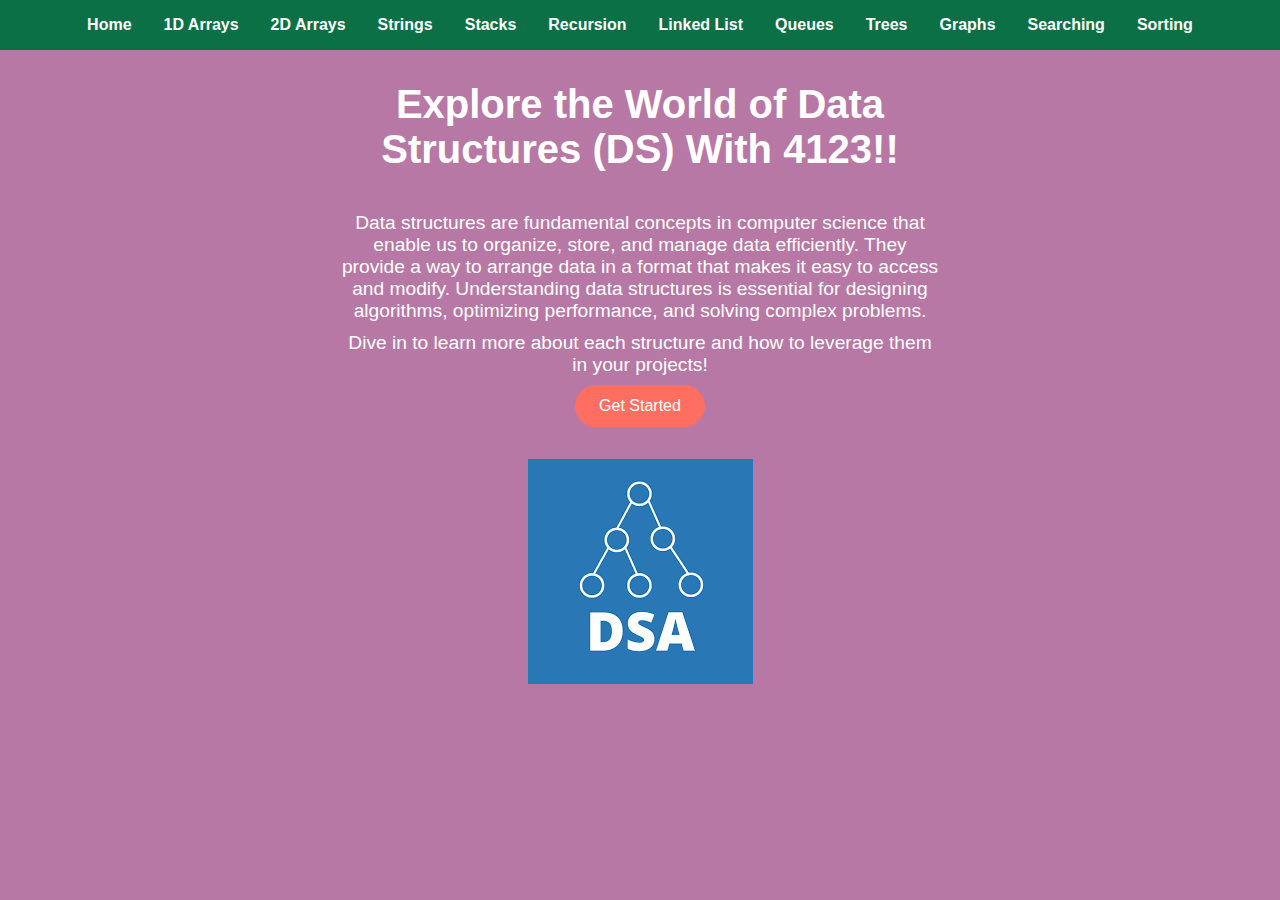
<file: index.html>
<!DOCTYPE html>
<html lang="en">
<head>
    <meta charset="UTF-8">
    <meta name="viewport" content="width=device-width, initial-scale=1.0">
    <title>Explore Data Structures</title>
    <link rel="stylesheet" href="styles.css">
</head>
<body>
    <header>
        <nav>
            <ul>
                <li><a href="index.html">Home</a></li>
                <li><a href="arrays1d.html">1D Arrays</a></li>
                <li><a href="arrays2d.html">2D Arrays</a></li>
                <li><a href="string.html">Strings</a></li>
                <li><a href="stacks.html">Stacks</a></li>
                <li><a href="recursion.html">Recursion</a></li>
                <li><a href="linkedlist.html">Linked List</a></li>
                <li><a href="queues.html">Queues</a></li>
                <li><a href="trees.html">Trees</a></li>
                <li><a href="graphs.htmlk">Graphs</a></li>
                <li><a href="searching.html">Searching</a></li>
                <li><a href="sorting.html">Sorting</a></li>
            </ul>
        </nav>
    </header>

    <section class="welcome-section">
        <div class="content">
            <h1>Explore the World of Data Structures (DS) With 4123!!</h1>
            <p>Data structures are fundamental concepts in computer science that enable us to organize, store, and manage data efficiently. They provide a way to arrange data in a format that makes it easy to access and modify. Understanding data structures is essential for designing algorithms, optimizing performance, and solving complex problems.</p>
            <p>Dive in to learn more about each structure and how to leverage them in your projects!</p>
            <button onclick="getStarted()">Get Started</button>
        </div>
        <div class="image-container">
            <img src="download.png" alt="Data Structures Illustration">
        </div>
    </section>

    <script src="script.js"></script>
</body>
</html>
</file>
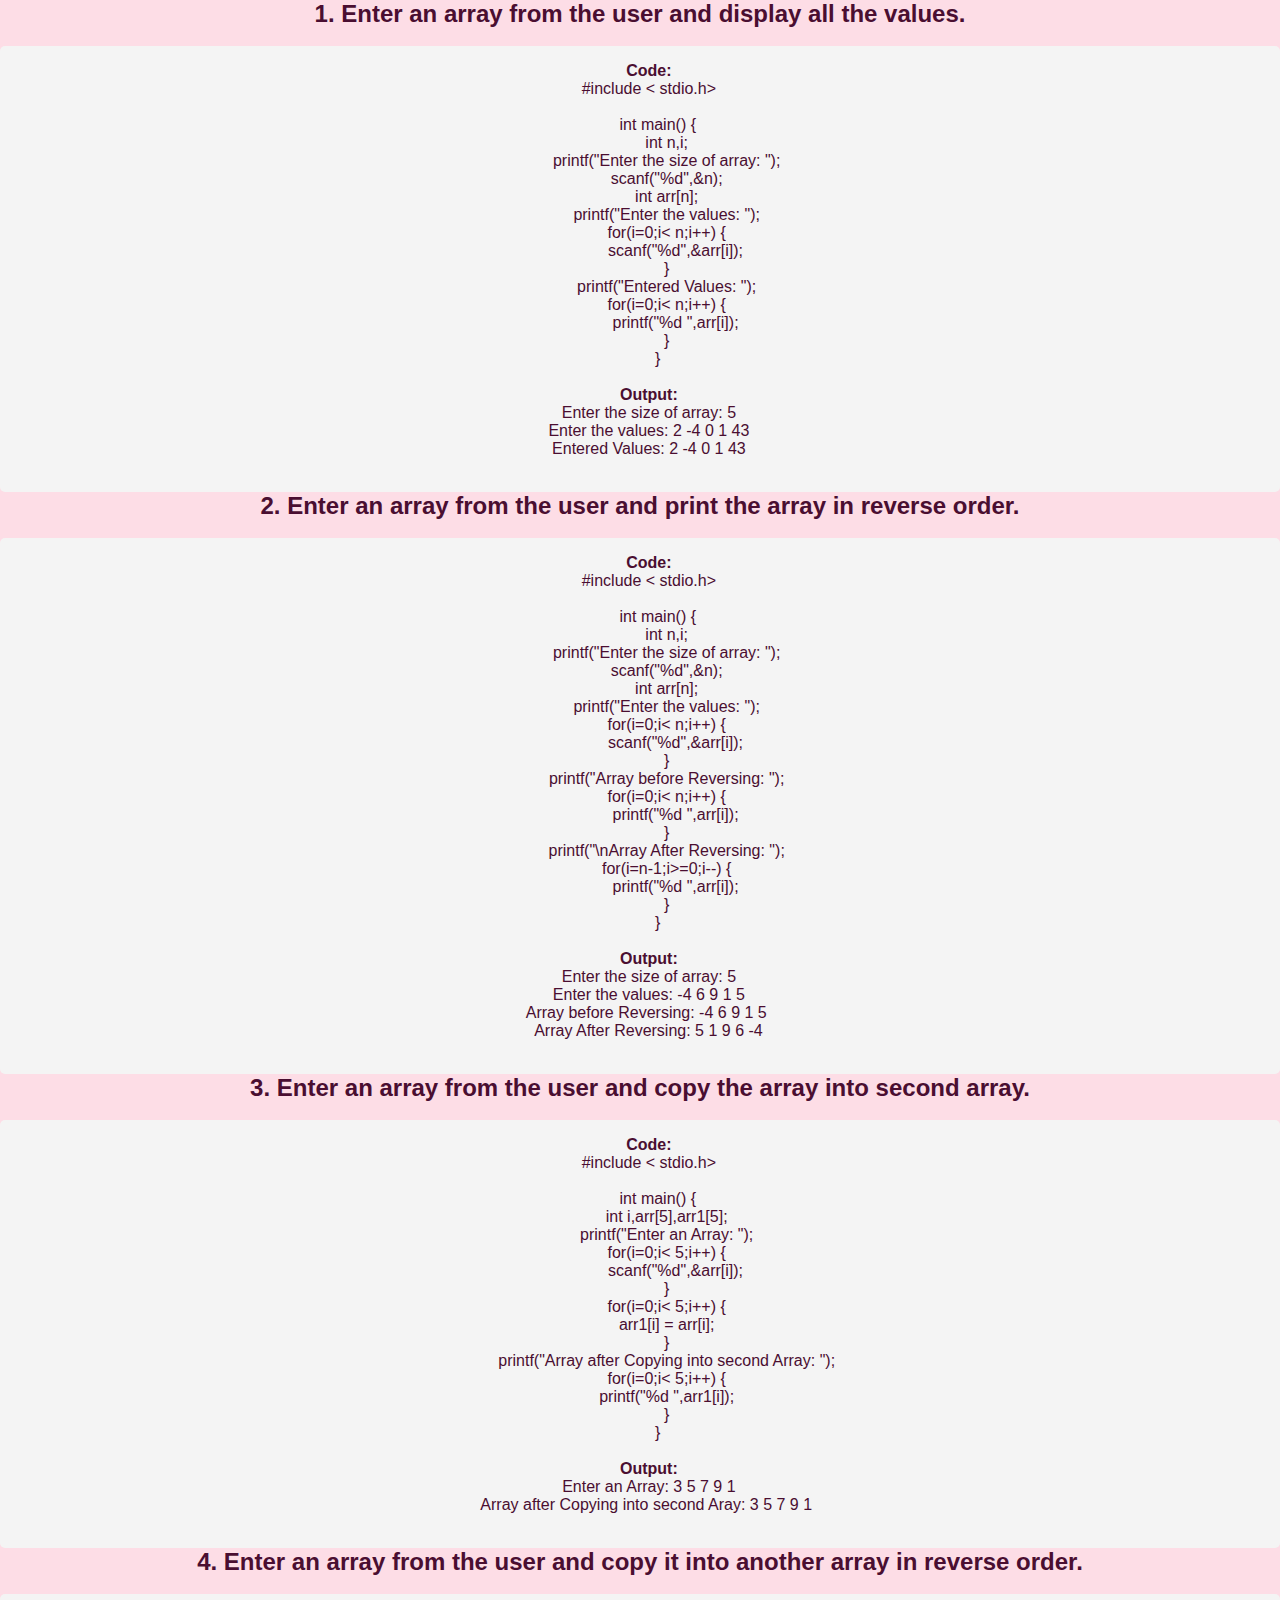
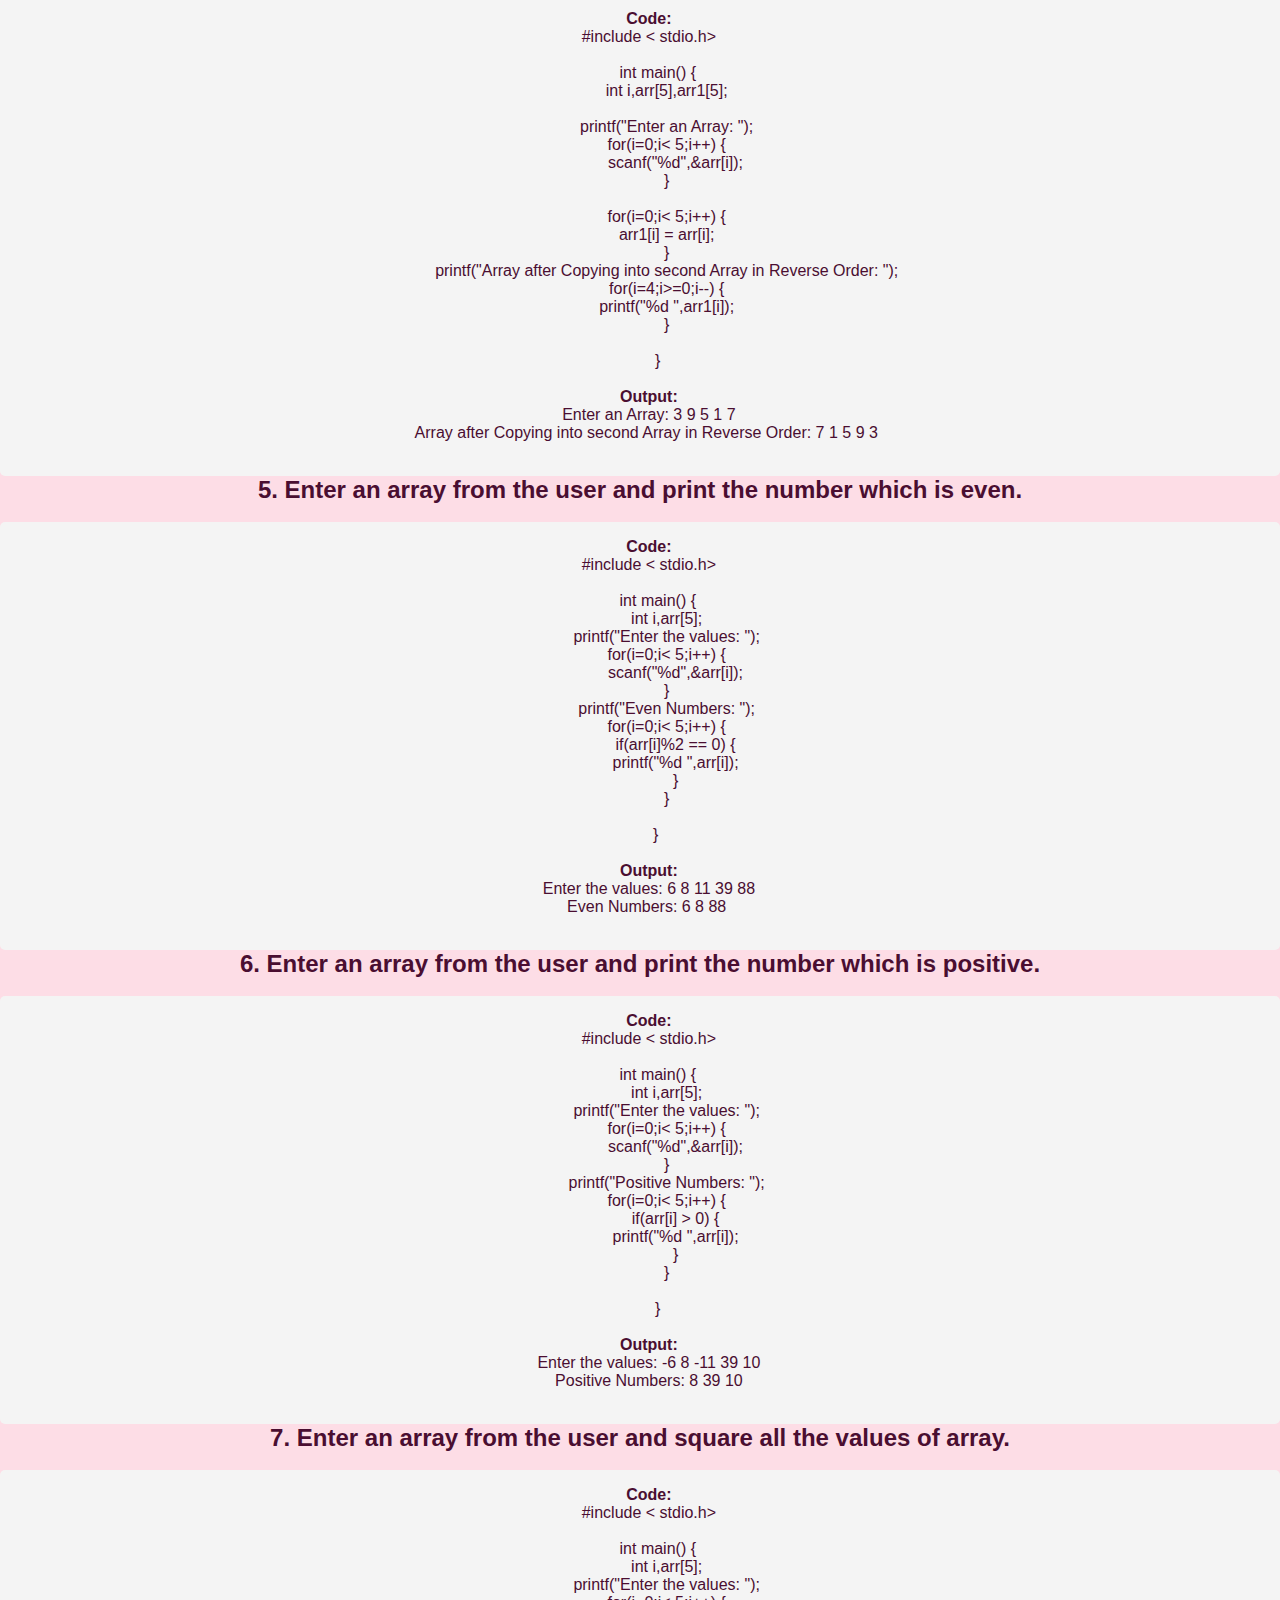
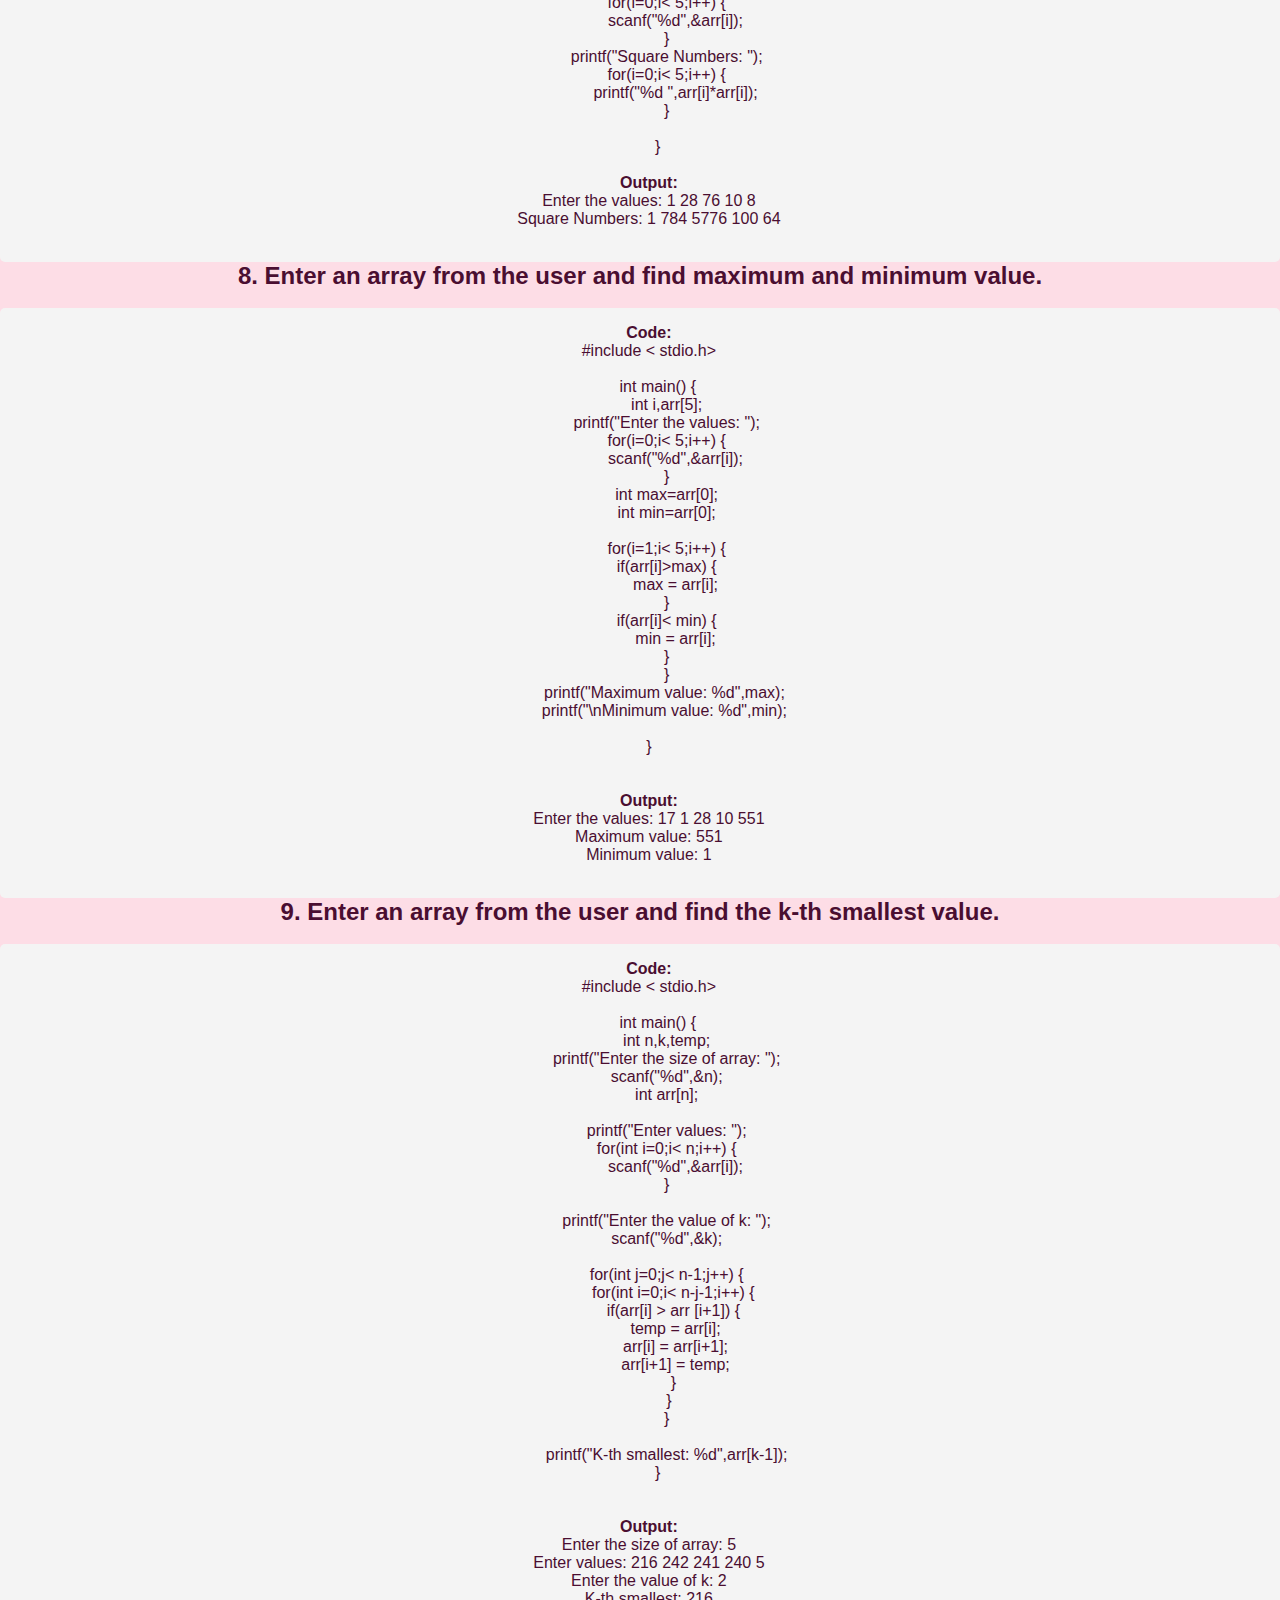
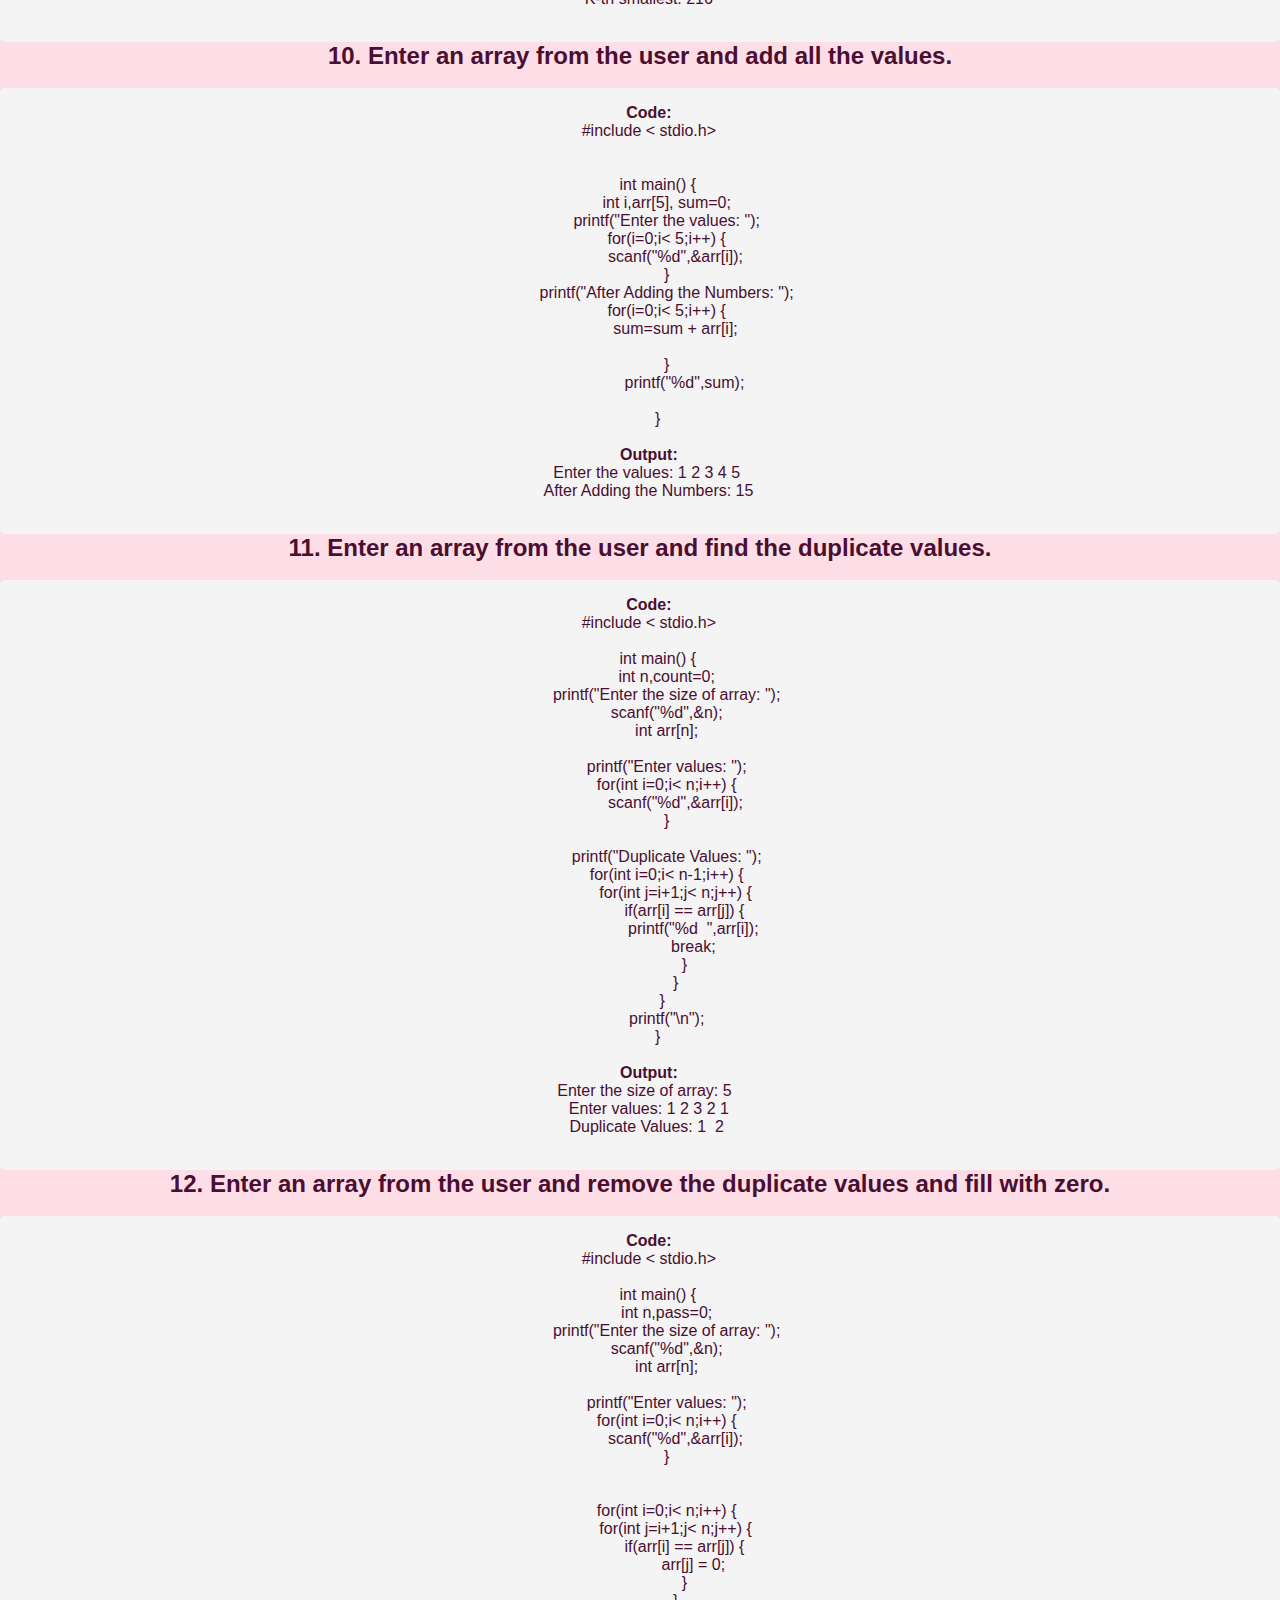
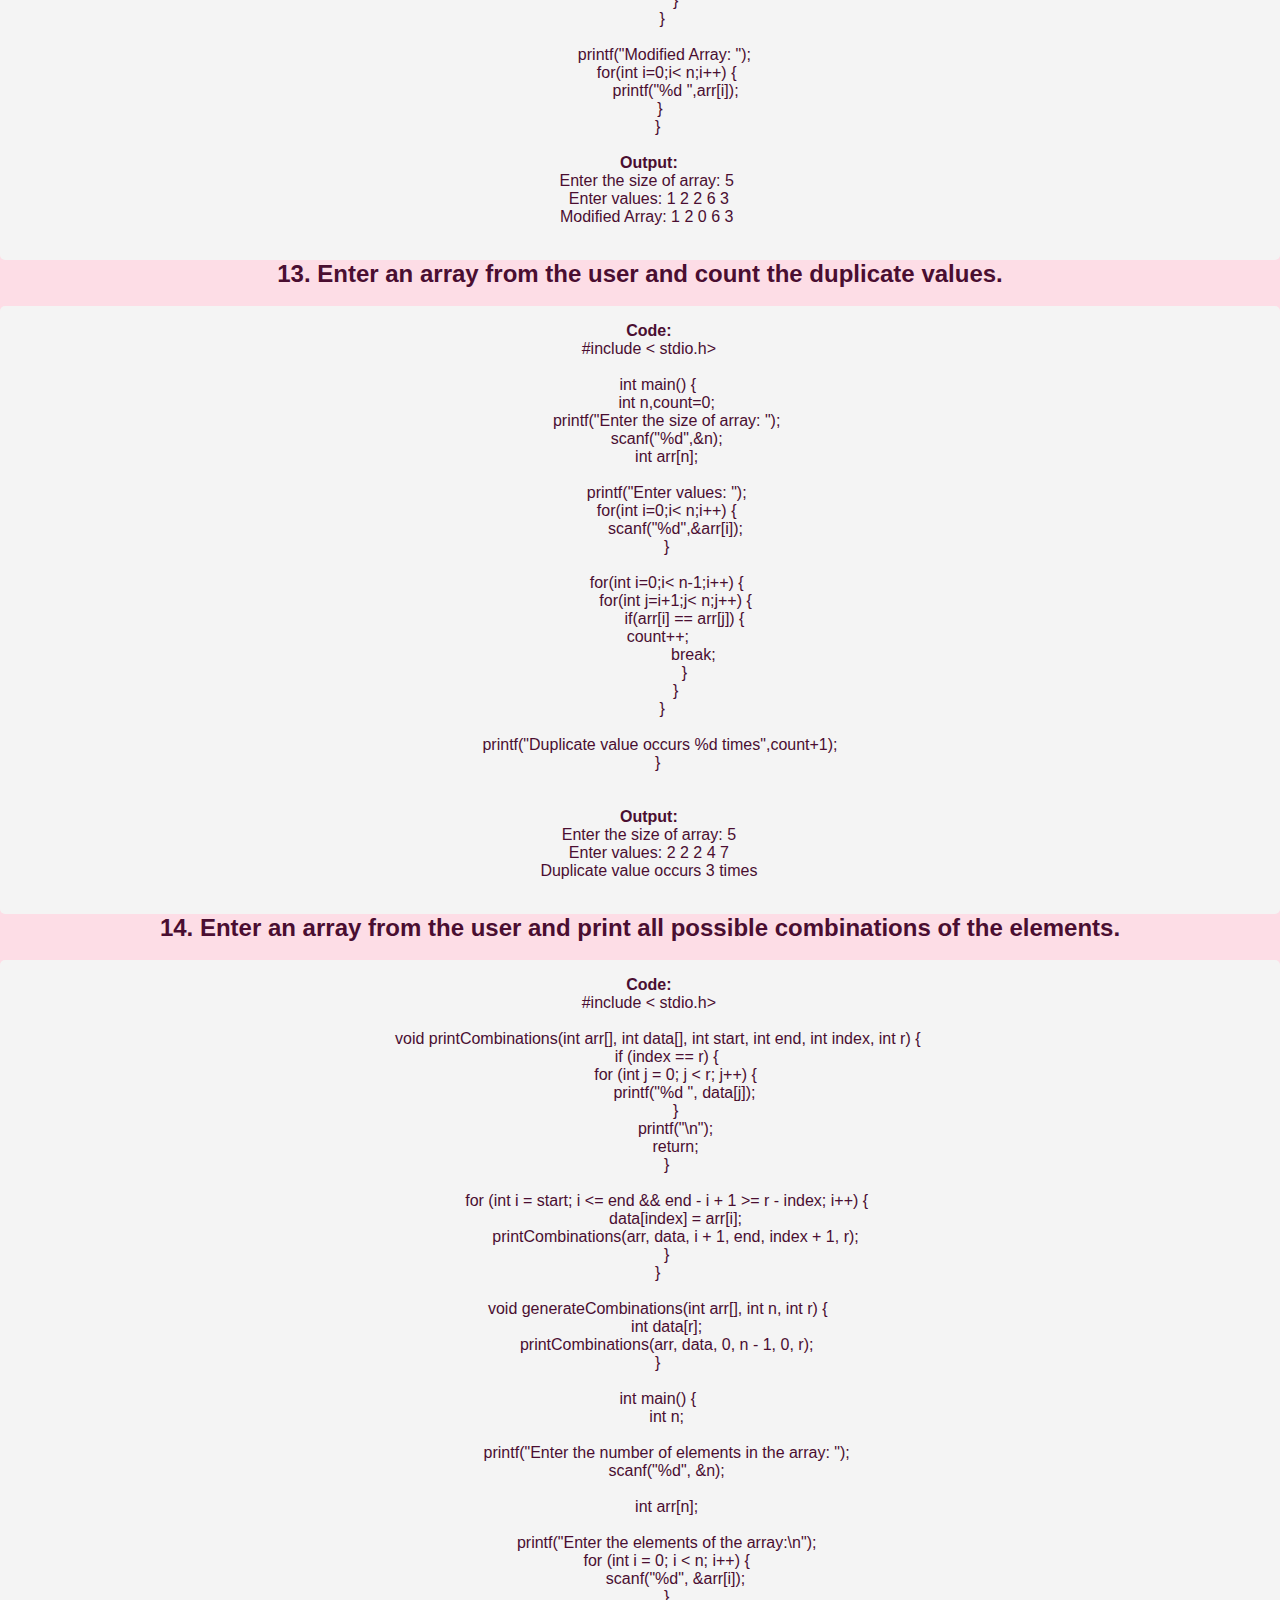
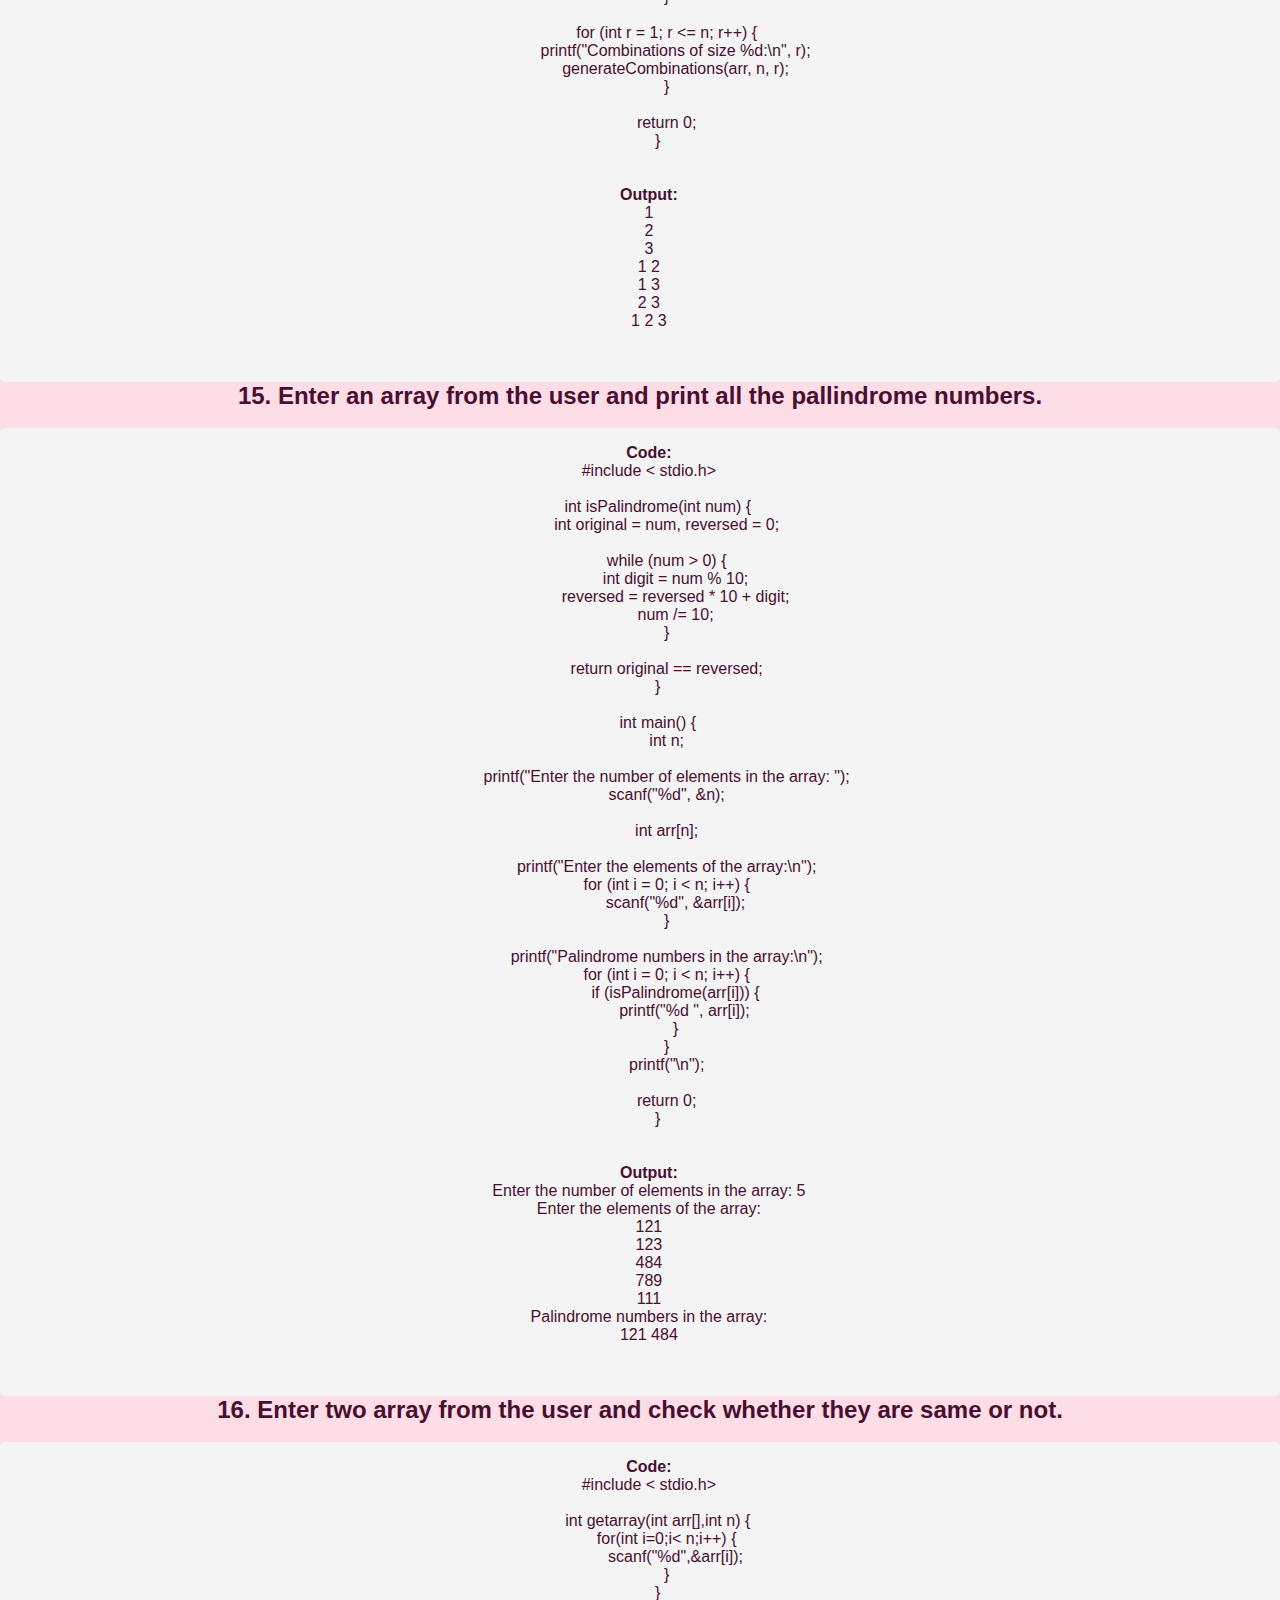
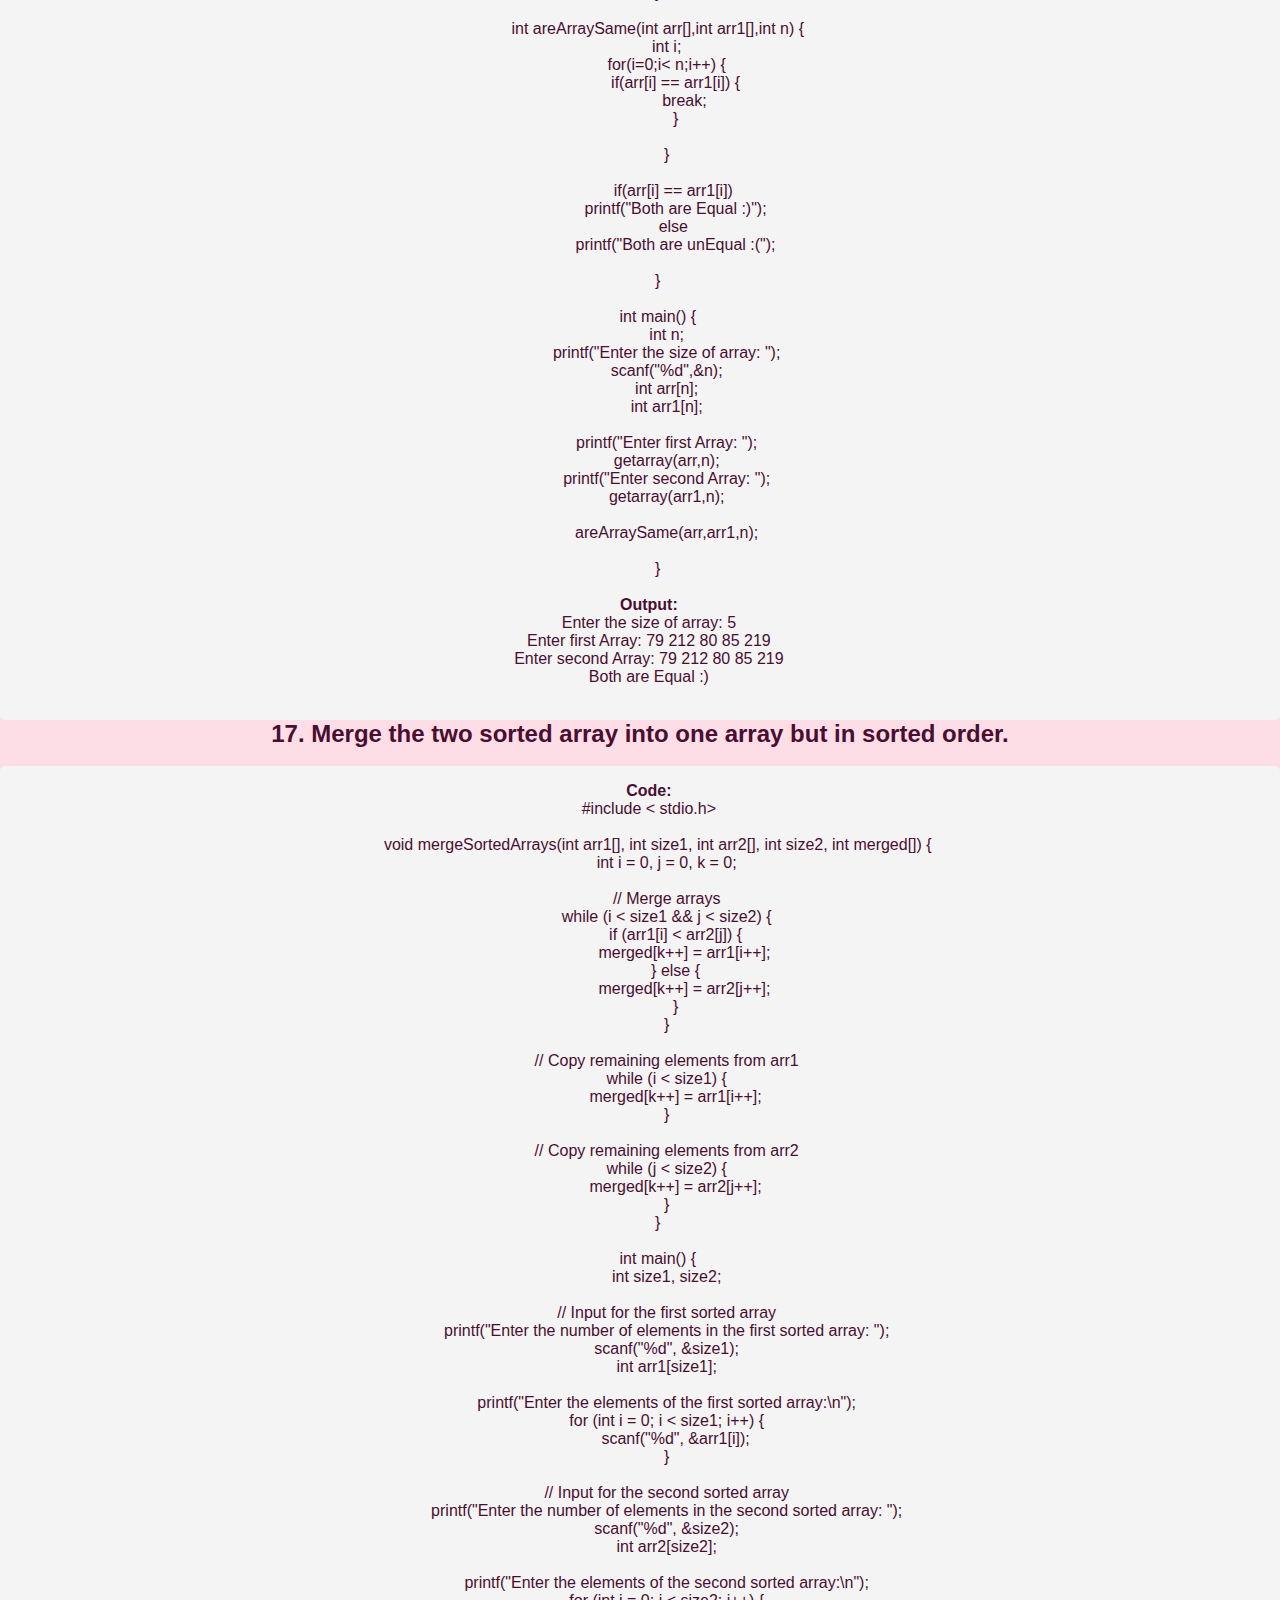
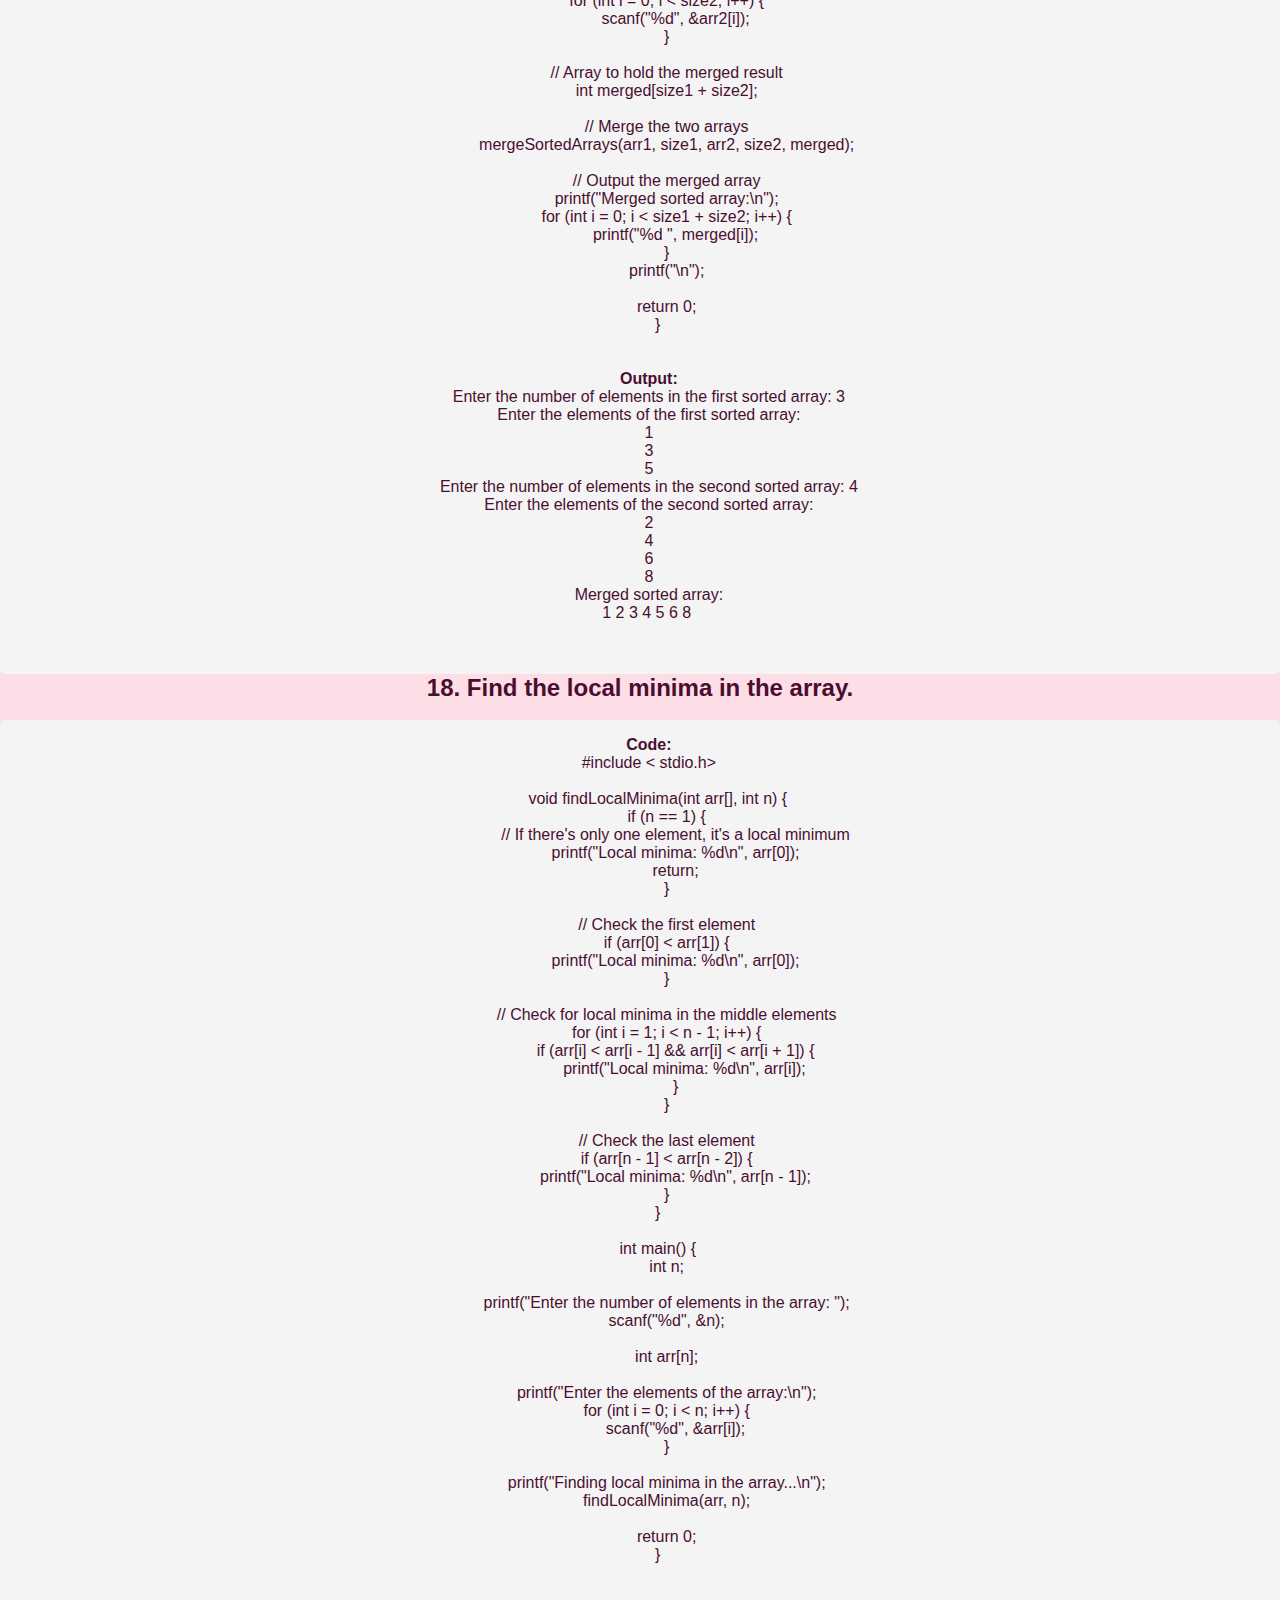
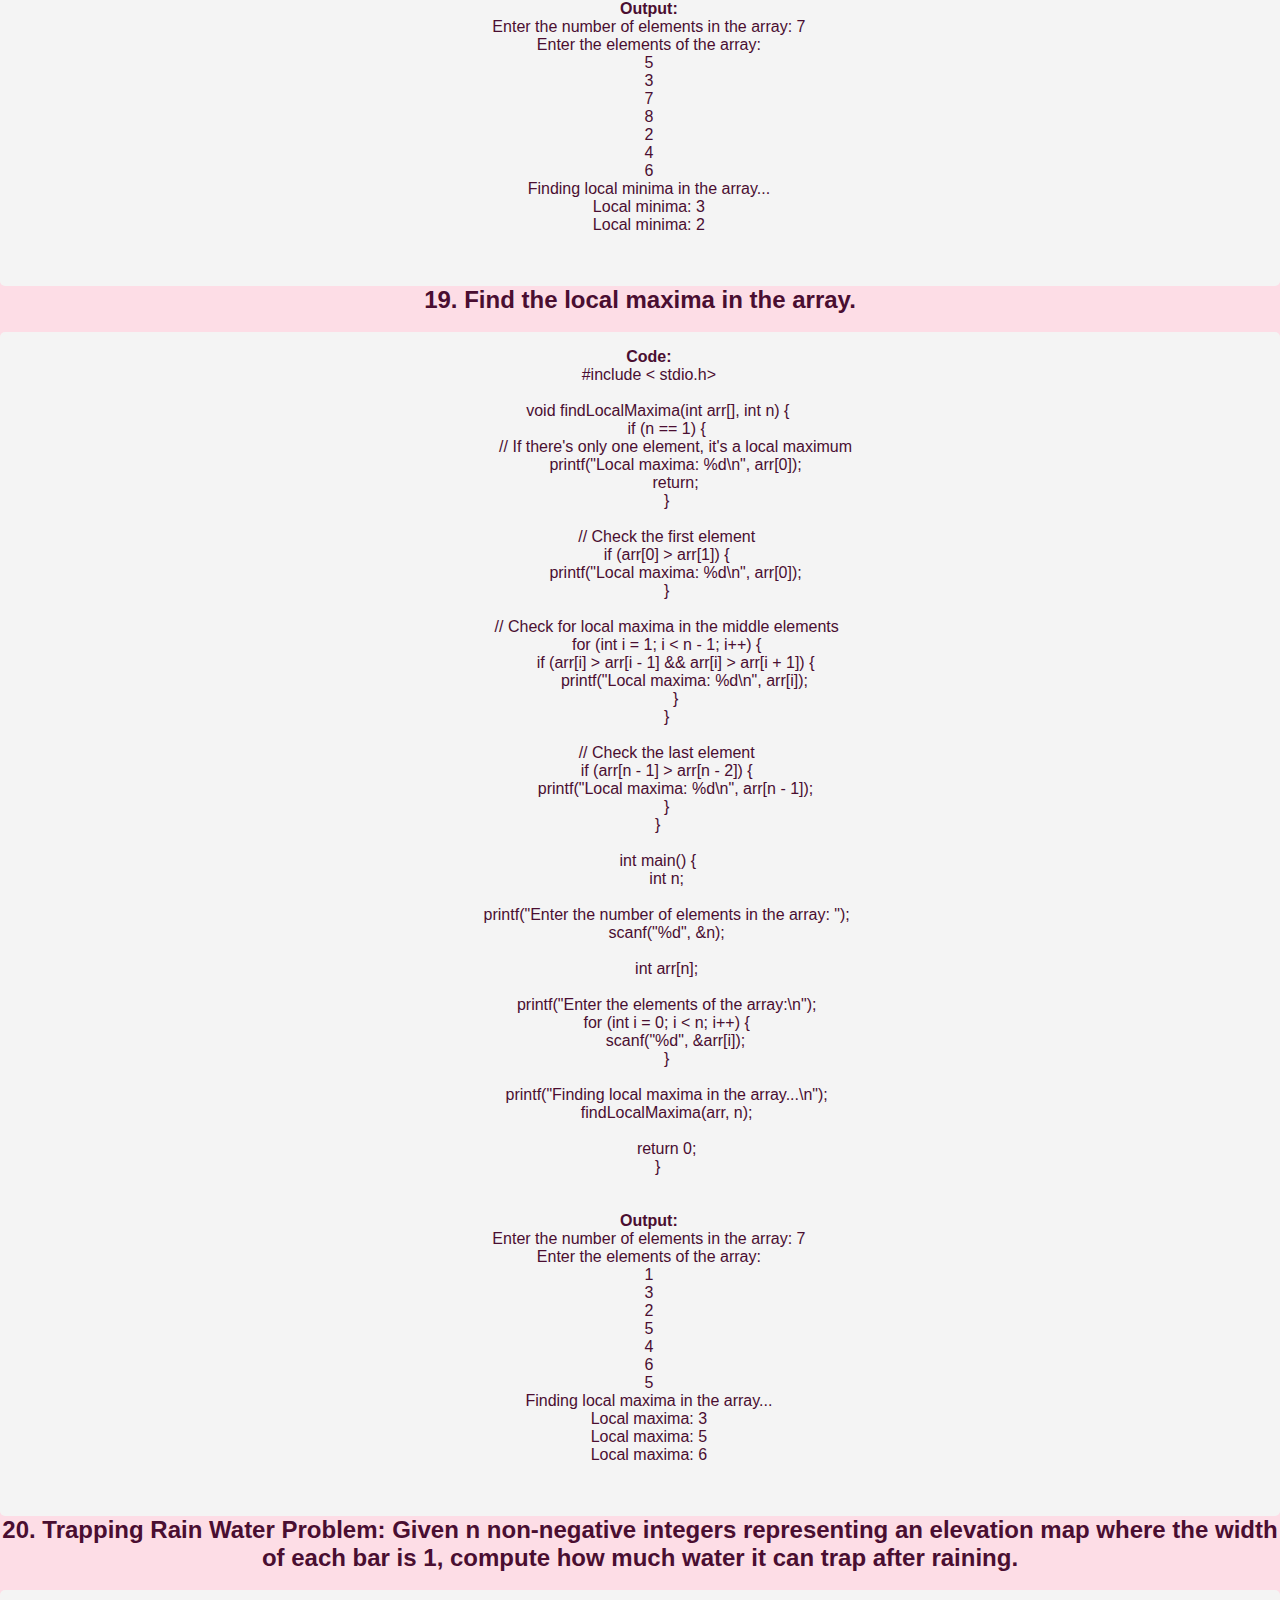
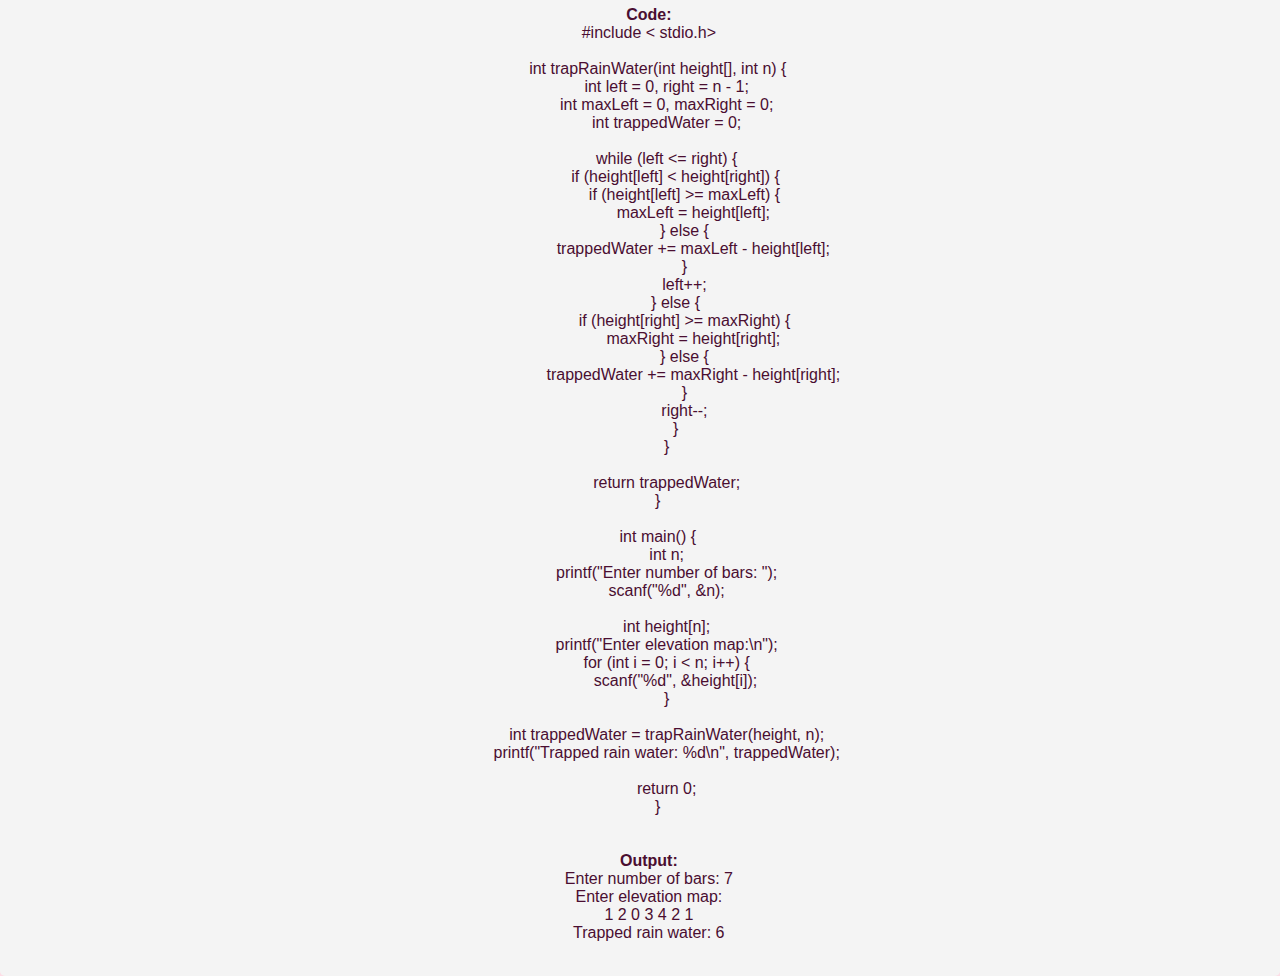
<file: arrays1d.html>
<!DOCTYPE html>
<html lang="en">
<head>
    <meta charset="UTF-8">
    <meta name="viewport" content="width=device-width, initial-scale=1.0">
    <title>unit1</title>
    <link rel="stylesheet" href="programs.css">
</head>
<body>
    <div class="d" id="d1">
        <h2>1. Enter an array from the user and display all the values.</h2><br>
        <pre>
    <b id="b">Code:</b>
    #include < stdio.h>

        int main() {
            int n,i;
            printf("Enter the size of array: ");
            scanf("%d",&n);
            int arr[n];
            printf("Enter the values: ");
            for(i=0;i< n;i++) {
                scanf("%d",&arr[i]);
            }
            printf("Entered Values: ");
            for(i=0;i< n;i++) {
                printf("%d ",arr[i]);
            }
        }

    <b id="b">Output:</b>
    Enter the size of array: 5
    Enter the values: 2 -4 0 1 43
    Entered Values: 2 -4 0 1 43
        </pre>
    </div>


    <div class="d" id="d2">
        <h2>2. Enter an array from the user and print the array in reverse order.</h2><br>
        <pre>
    <b id="b">Code:</b>
    #include < stdio.h>

        int main() {
            int n,i;
            printf("Enter the size of array: ");
            scanf("%d",&n);
            int arr[n];
            printf("Enter the values: ");
            for(i=0;i< n;i++) {
                scanf("%d",&arr[i]);
            }
            printf("Array before Reversing: ");
            for(i=0;i< n;i++) {
                printf("%d ",arr[i]);
            }
            printf("\nArray After Reversing: ");
            for(i=n-1;i>=0;i--) {
                printf("%d ",arr[i]);
            }
        }

    <b id="b">Output:</b>
    Enter the size of array: 5
    Enter the values: -4 6 9 1 5
    Array before Reversing: -4 6 9 1 5 
    Array After Reversing: 5 1 9 6 -4
        </pre>
    </div>


    <div class="d" id="d3">
        <h2>3. Enter an array from the user and copy the array into second array.</h2><br>
        <pre>
    <b id="b">Code:</b>
    #include < stdio.h>

        int main() {
            int i,arr[5],arr1[5];
            printf("Enter an Array: ");
            for(i=0;i< 5;i++) {
                scanf("%d",&arr[i]);
            }
            for(i=0;i< 5;i++) {
            arr1[i] = arr[i];
            }
            printf("Array after Copying into second Array: ");
            for(i=0;i< 5;i++) {
            printf("%d ",arr1[i]);
            }
        }

    <b id="b">Output:</b>
    Enter an Array: 3 5 7 9 1
    Array after Copying into second Aray: 3 5 7 9 1 
        </pre>
    </div>


    <div class="d" id="d4">
        <h2>4. Enter an array from the user and copy it into another array in reverse order.</h2><br>
        <pre>
    <b id="b">Code:</b>
    #include < stdio.h>

        int main() {
            int i,arr[5],arr1[5];
        
            printf("Enter an Array: ");
            for(i=0;i< 5;i++) {
                scanf("%d",&arr[i]);
            }
            
            for(i=0;i< 5;i++) {
            arr1[i] = arr[i];
            }
            printf("Array after Copying into second Array in Reverse Order: ");
            for(i=4;i>=0;i--) {
            printf("%d ",arr1[i]);
            }
        
        }

    <b id="b">Output:</b>
    Enter an Array: 3 9 5 1 7
    Array after Copying into second Array in Reverse Order: 7 1 5 9 3 
        </pre>
    </div>
    
    <div class="d" id="d5">
        <h2>5. Enter an array from the user and print the number which is even.</h2><br>
        <pre>
    <b id="b">Code:</b>
    #include < stdio.h>

        int main() {
            int i,arr[5];
            printf("Enter the values: ");
            for(i=0;i< 5;i++) {
                scanf("%d",&arr[i]);
            }
            printf("Even Numbers: ");
            for(i=0;i< 5;i++) {
                if(arr[i]%2 == 0) {
                printf("%d ",arr[i]);
                }
            }
            
        } 

    <b id="b">Output:</b>
    Enter the values: 6 8 11 39 88
    Even Numbers: 6 8 88 
        </pre>
    </div>

    <div class="d" id="d6">
        <h2>6. Enter an array from the user and print the number which is positive.</h2><br>
        <pre>
    <b id="b">Code:</b>
    #include < stdio.h>

        int main() {
            int i,arr[5];
            printf("Enter the values: ");
            for(i=0;i< 5;i++) {
                scanf("%d",&arr[i]);
            }
            printf("Positive Numbers: ");
            for(i=0;i< 5;i++) {
                if(arr[i] > 0) {
                printf("%d ",arr[i]);
                }
            }
            
        }

    <b id="b">Output:</b>
    Enter the values: -6 8 -11 39 10
    Positive Numbers: 8 39 10
        </pre>
    </div>

    <div class="d" id="d7">
        <h2>7. Enter an array from the user and square all the values of array.</h2><br>
        <pre>
    <b id="b">Code:</b>
    #include < stdio.h>

        int main() {
            int i,arr[5];
            printf("Enter the values: ");
            for(i=0;i< 5;i++) {
                scanf("%d",&arr[i]);
            }
            printf("Square Numbers: ");
            for(i=0;i< 5;i++) {
                printf("%d ",arr[i]*arr[i]);
            }
            
        }

    <b id="b">Output:</b>
    Enter the values: 1 28 76 10 8
    Square Numbers: 1 784 5776 100 64
        </pre>
    </div>

    <div class="d" id="d8">
        <h2>8. Enter an array from the user and find maximum and minimum value.</h2><br>
        <pre>
    <b id="b">Code:</b>
    #include < stdio.h>

        int main() {
            int i,arr[5];
            printf("Enter the values: ");
            for(i=0;i< 5;i++) {
                scanf("%d",&arr[i]);
            }
            int max=arr[0];
            int min=arr[0];
        
            for(i=1;i< 5;i++) {
            if(arr[i]>max) {
                max = arr[i];
            }
            if(arr[i]< min) {
                min = arr[i];
            }
            }
           printf("Maximum value: %d",max);
           printf("\nMinimum value: %d",min);
        
        }    
                

    <b id="b">Output:</b>
    Enter the values: 17 1 28 10 551
    Maximum value: 551
    Minimum value: 1
        </pre>
    </div>

    <div class="d" id="d9">
        <h2>9. Enter an array from the user and find the k-th smallest value.</h2><br>
        <pre>
    <b id="b">Code:</b>
    #include < stdio.h>

        int main() {
            int n,k,temp;
            printf("Enter the size of array: ");
            scanf("%d",&n);
            int arr[n];
        
            printf("Enter values: ");
            for(int i=0;i< n;i++) {
                scanf("%d",&arr[i]);
            }
        
            printf("Enter the value of k: ");
            scanf("%d",&k);
            
            for(int j=0;j< n-1;j++) {
               for(int i=0;i< n-j-1;i++) {
               if(arr[i] > arr [i+1]) {
                temp = arr[i];
                arr[i] = arr[i+1];
                arr[i+1] = temp;
               }
              } 
            }
            
            printf("K-th smallest: %d",arr[k-1]);
        }
        

    <b id="b">Output:</b>
    Enter the size of array: 5
    Enter values: 216 242 241 240 5
    Enter the value of k: 2
    K-th smallest: 216
        </pre>
    </div>

    <div class="d" id="d10">
        <h2>10. Enter an array from the user and add all the values.</h2><br>
        <pre>
    <b id="b">Code:</b>
    #include < stdio.h>


        int main() {
            int i,arr[5], sum=0;
            printf("Enter the values: ");
            for(i=0;i< 5;i++) {
                scanf("%d",&arr[i]);
            }
            printf("After Adding the Numbers: ");
            for(i=0;i< 5;i++) {
                sum=sum + arr[i];
        
            }
                    printf("%d",sum);
        
        }

    <b id="b">Output:</b>
    Enter the values: 1 2 3 4 5 
    After Adding the Numbers: 15
        </pre>
    </div>


    <div class="d" id="d11">
        <h2>11. Enter an array from the user and find the duplicate values.</h2><br>
        <pre>
    <b id="b">Code:</b>
    #include < stdio.h>

        int main() {
            int n,count=0;
            printf("Enter the size of array: ");
            scanf("%d",&n);
            int arr[n];
        
            printf("Enter values: ");
            for(int i=0;i< n;i++) {
                scanf("%d",&arr[i]);
            }
        
            printf("Duplicate Values: ");
            for(int i=0;i< n-1;i++) {
                for(int j=i+1;j< n;j++) {
                    if(arr[i] == arr[j]) {
                        printf("%d  ",arr[i]);
                        break;
                    }
                }
            }  
            printf("\n");
        }

    <b id="b">Output:</b>
    Enter the size of array: 5  
    Enter values: 1 2 3 2 1
    Duplicate Values: 1  2 
        </pre>
    </div>


    <div class="d" id="d12">
        <h2>12. Enter an array from the user and remove the duplicate values and fill with zero.</h2><br>
        <pre>
    <b id="b">Code:</b>
    #include < stdio.h>

        int main() {
            int n,pass=0;
            printf("Enter the size of array: ");
            scanf("%d",&n);
            int arr[n];
        
            printf("Enter values: ");
            for(int i=0;i< n;i++) {
                scanf("%d",&arr[i]);
            }
        
        
            for(int i=0;i< n;i++) {
                for(int j=i+1;j< n;j++) {
                    if(arr[i] == arr[j]) {
                        arr[j] = 0;
                    }
                }
            }  
        
            printf("Modified Array: "); 
            for(int i=0;i< n;i++) {
                printf("%d ",arr[i]);
            }   
        }

    <b id="b">Output:</b>
    Enter the size of array: 5 
    Enter values: 1 2 2 6 3
    Modified Array: 1 2 0 6 3 
        </pre>
    </div>


    <div class="d" id="d13">
        <h2>13. Enter an array from the user and count the duplicate values.</h2><br>
        <pre>
    <b id="b">Code:</b>
    #include < stdio.h>

        int main() {
            int n,count=0;
            printf("Enter the size of array: ");
            scanf("%d",&n);
            int arr[n];
        
            printf("Enter values: ");
            for(int i=0;i< n;i++) {
                scanf("%d",&arr[i]);
            }
        
            for(int i=0;i< n-1;i++) {
                for(int j=i+1;j< n;j++) {
                    if(arr[i] == arr[j]) {
                        count++;                
                        break;
                    }
                }
            }  
        
            printf("Duplicate value occurs %d times",count+1);   
        }
     

    <b id="b">Output:</b>
    Enter the size of array: 5
    Enter values: 2 2 2 4 7
    Duplicate value occurs 3 times
        </pre>
    </div>


    <div class="d" id="d14">
        <h2>14. Enter an array from the user and print all possible combinations of the elements.</h2><br>
        <pre>
    <b id="b">Code:</b>
    #include < stdio.h>

        void printCombinations(int arr[], int data[], int start, int end, int index, int r) {
            if (index == r) {
                for (int j = 0; j < r; j++) {
                    printf("%d ", data[j]);
                }
                printf("\n");
                return;
            }
        
            for (int i = start; i <= end && end - i + 1 >= r - index; i++) {
                data[index] = arr[i];
                printCombinations(arr, data, i + 1, end, index + 1, r);
            }
        }
        
        void generateCombinations(int arr[], int n, int r) {
            int data[r];
            printCombinations(arr, data, 0, n - 1, 0, r);
        }
        
        int main() {
            int n;
            
            printf("Enter the number of elements in the array: ");
            scanf("%d", &n);
            
            int arr[n];
            
            printf("Enter the elements of the array:\n");
            for (int i = 0; i < n; i++) {
                scanf("%d", &arr[i]);
            }
            
            for (int r = 1; r <= n; r++) {
                printf("Combinations of size %d:\n", r);
                generateCombinations(arr, n, r);
            }
            
            return 0;
        }
        

    <b id="b">Output:</b>
    1
    2
    3
    1 2
    1 3
    2 3
    1 2 3

        </pre>
    </div>
    
    <div class="d" id="d15">
        <h2>15. Enter an array from the user and print all the pallindrome numbers.</h2><br>
        <pre>
    <b id="b">Code:</b>
    #include < stdio.h>

        int isPalindrome(int num) {
            int original = num, reversed = 0;
        
            while (num > 0) {
                int digit = num % 10;
                reversed = reversed * 10 + digit;
                num /= 10;
            }
        
            return original == reversed;
        }
        
        int main() {
            int n;
        
            printf("Enter the number of elements in the array: ");
            scanf("%d", &n);
        
            int arr[n];
        
            printf("Enter the elements of the array:\n");
            for (int i = 0; i < n; i++) {
                scanf("%d", &arr[i]);
            }
        
            printf("Palindrome numbers in the array:\n");
            for (int i = 0; i < n; i++) {
                if (isPalindrome(arr[i])) {
                    printf("%d ", arr[i]);
                }
            }
            printf("\n");
        
            return 0;
        }
        

    <b id="b">Output:</b>
    Enter the number of elements in the array: 5
    Enter the elements of the array:
    121
    123
    484
    789
    111
    Palindrome numbers in the array:
    121 484

        </pre>
    </div>

    <div class="d" id="d16">
        <h2>16. Enter two array from the user and check whether they are same or not.</h2><br>
        <pre>
    <b id="b">Code:</b>
    #include < stdio.h>

        int getarray(int arr[],int n) {
            for(int i=0;i< n;i++) {
                scanf("%d",&arr[i]);
            }
        }
        
        int areArraySame(int arr[],int arr1[],int n) {
            int i;
            for(i=0;i< n;i++) {
                if(arr[i] == arr1[i]) {
                    break;
                }
            
            }
        
                if(arr[i] == arr1[i]) 
                printf("Both are Equal :)");
                else 
                printf("Both are unEqual :(");
                
        }
        
        int main() {
            int n;
            printf("Enter the size of array: ");
            scanf("%d",&n);
            int arr[n];
            int arr1[n];
        
            printf("Enter first Array: ");
            getarray(arr,n);
            printf("Enter second Array: ");
            getarray(arr1,n);
        
            areArraySame(arr,arr1,n);
            
        }

    <b id="b">Output:</b>
    Enter the size of array: 5
    Enter first Array: 79 212 80 85 219
    Enter second Array: 79 212 80 85 219
    Both are Equal :)
        </pre>
    </div>

    <div class="d" id="d17">
        <h2>17. Merge the two sorted array into one array but in sorted order.</h2><br>
        <pre>
    <b id="b">Code:</b>
    #include < stdio.h>

        void mergeSortedArrays(int arr1[], int size1, int arr2[], int size2, int merged[]) {
            int i = 0, j = 0, k = 0;
        
            // Merge arrays
            while (i < size1 && j < size2) {
                if (arr1[i] < arr2[j]) {
                    merged[k++] = arr1[i++];
                } else {
                    merged[k++] = arr2[j++];
                }
            }
        
            // Copy remaining elements from arr1
            while (i < size1) {
                merged[k++] = arr1[i++];
            }
        
            // Copy remaining elements from arr2
            while (j < size2) {
                merged[k++] = arr2[j++];
            }
        }
        
        int main() {
            int size1, size2;
        
            // Input for the first sorted array
            printf("Enter the number of elements in the first sorted array: ");
            scanf("%d", &size1);
            int arr1[size1];
        
            printf("Enter the elements of the first sorted array:\n");
            for (int i = 0; i < size1; i++) {
                scanf("%d", &arr1[i]);
            }
        
            // Input for the second sorted array
            printf("Enter the number of elements in the second sorted array: ");
            scanf("%d", &size2);
            int arr2[size2];
        
            printf("Enter the elements of the second sorted array:\n");
            for (int i = 0; i < size2; i++) {
                scanf("%d", &arr2[i]);
            }
        
            // Array to hold the merged result
            int merged[size1 + size2];
        
            // Merge the two arrays
            mergeSortedArrays(arr1, size1, arr2, size2, merged);
        
            // Output the merged array
            printf("Merged sorted array:\n");
            for (int i = 0; i < size1 + size2; i++) {
                printf("%d ", merged[i]);
            }
            printf("\n");
        
            return 0;
        }
        

    <b id="b">Output:</b>
    Enter the number of elements in the first sorted array: 3
    Enter the elements of the first sorted array:
    1
    3
    5
    Enter the number of elements in the second sorted array: 4
    Enter the elements of the second sorted array:
    2
    4
    6
    8
    Merged sorted array:
    1 2 3 4 5 6 8 

        </pre>
    </div>

    <div class="d" id="d18">
        <h2>18. Find the local minima in the array.</h2><br>
        <pre>
    <b id="b">Code:</b>
    #include < stdio.h>

        void findLocalMinima(int arr[], int n) {
            if (n == 1) {
                // If there's only one element, it's a local minimum
                printf("Local minima: %d\n", arr[0]);
                return;
            }
        
            // Check the first element
            if (arr[0] < arr[1]) {
                printf("Local minima: %d\n", arr[0]);
            }
        
            // Check for local minima in the middle elements
            for (int i = 1; i < n - 1; i++) {
                if (arr[i] < arr[i - 1] && arr[i] < arr[i + 1]) {
                    printf("Local minima: %d\n", arr[i]);
                }
            }
        
            // Check the last element
            if (arr[n - 1] < arr[n - 2]) {
                printf("Local minima: %d\n", arr[n - 1]);
            }
        }
        
        int main() {
            int n;
        
            printf("Enter the number of elements in the array: ");
            scanf("%d", &n);
        
            int arr[n];
        
            printf("Enter the elements of the array:\n");
            for (int i = 0; i < n; i++) {
                scanf("%d", &arr[i]);
            }
        
            printf("Finding local minima in the array...\n");
            findLocalMinima(arr, n);
        
            return 0;
        }
        

    <b id="b">Output:</b>
    Enter the number of elements in the array: 7
    Enter the elements of the array:
    5
    3
    7
    8
    2
    4
    6
    Finding local minima in the array...
    Local minima: 3
    Local minima: 2

        </pre>
    </div>

    <div class="d" id="d19">
        <h2>19. Find the local maxima in the array.</h2><br>
        <pre>
    <b id="b">Code:</b>
    #include < stdio.h>

        void findLocalMaxima(int arr[], int n) {
            if (n == 1) {
                // If there's only one element, it's a local maximum
                printf("Local maxima: %d\n", arr[0]);
                return;
            }
        
            // Check the first element
            if (arr[0] > arr[1]) {
                printf("Local maxima: %d\n", arr[0]);
            }
        
            // Check for local maxima in the middle elements
            for (int i = 1; i < n - 1; i++) {
                if (arr[i] > arr[i - 1] && arr[i] > arr[i + 1]) {
                    printf("Local maxima: %d\n", arr[i]);
                }
            }
        
            // Check the last element
            if (arr[n - 1] > arr[n - 2]) {
                printf("Local maxima: %d\n", arr[n - 1]);
            }
        }
        
        int main() {
            int n;
        
            printf("Enter the number of elements in the array: ");
            scanf("%d", &n);
        
            int arr[n];
        
            printf("Enter the elements of the array:\n");
            for (int i = 0; i < n; i++) {
                scanf("%d", &arr[i]);
            }
        
            printf("Finding local maxima in the array...\n");
            findLocalMaxima(arr, n);
        
            return 0;
        }
        

    <b id="b">Output:</b>
    Enter the number of elements in the array: 7
    Enter the elements of the array:
    1
    3
    2
    5
    4
    6
    5
    Finding local maxima in the array...
    Local maxima: 3
    Local maxima: 5
    Local maxima: 6

        </pre>
    </div>

    <div class="d" id="d20">
        <h2>20. Trapping Rain Water Problem: Given n non-negative integers representing an elevation map where the width of each bar is 1, compute how much water it can trap after raining.</h2><br>
        <pre>
    <b id="b">Code:</b>
    #include < stdio.h>

        int trapRainWater(int height[], int n) {
            int left = 0, right = n - 1;
            int maxLeft = 0, maxRight = 0;
            int trappedWater = 0;
        
            while (left <= right) {
                if (height[left] < height[right]) {
                    if (height[left] >= maxLeft) {
                        maxLeft = height[left];
                    } else {
                        trappedWater += maxLeft - height[left];
                    }
                    left++;
                } else {
                    if (height[right] >= maxRight) {
                        maxRight = height[right];
                    } else {
                        trappedWater += maxRight - height[right];
                    }
                    right--;
                }
            }
        
            return trappedWater;
        }
        
        int main() {
            int n;
            printf("Enter number of bars: ");
            scanf("%d", &n);
        
            int height[n];
            printf("Enter elevation map:\n");
            for (int i = 0; i < n; i++) {
                scanf("%d", &height[i]);
            }
        
            int trappedWater = trapRainWater(height, n);
            printf("Trapped rain water: %d\n", trappedWater);
        
            return 0;
        }
      

    <b id="b">Output:</b>
    Enter number of bars: 7
    Enter elevation map:
    1 2 0 3 4 2 1
    Trapped rain water: 6
        </pre>
    </div>

   
</body>
</html>
</file>
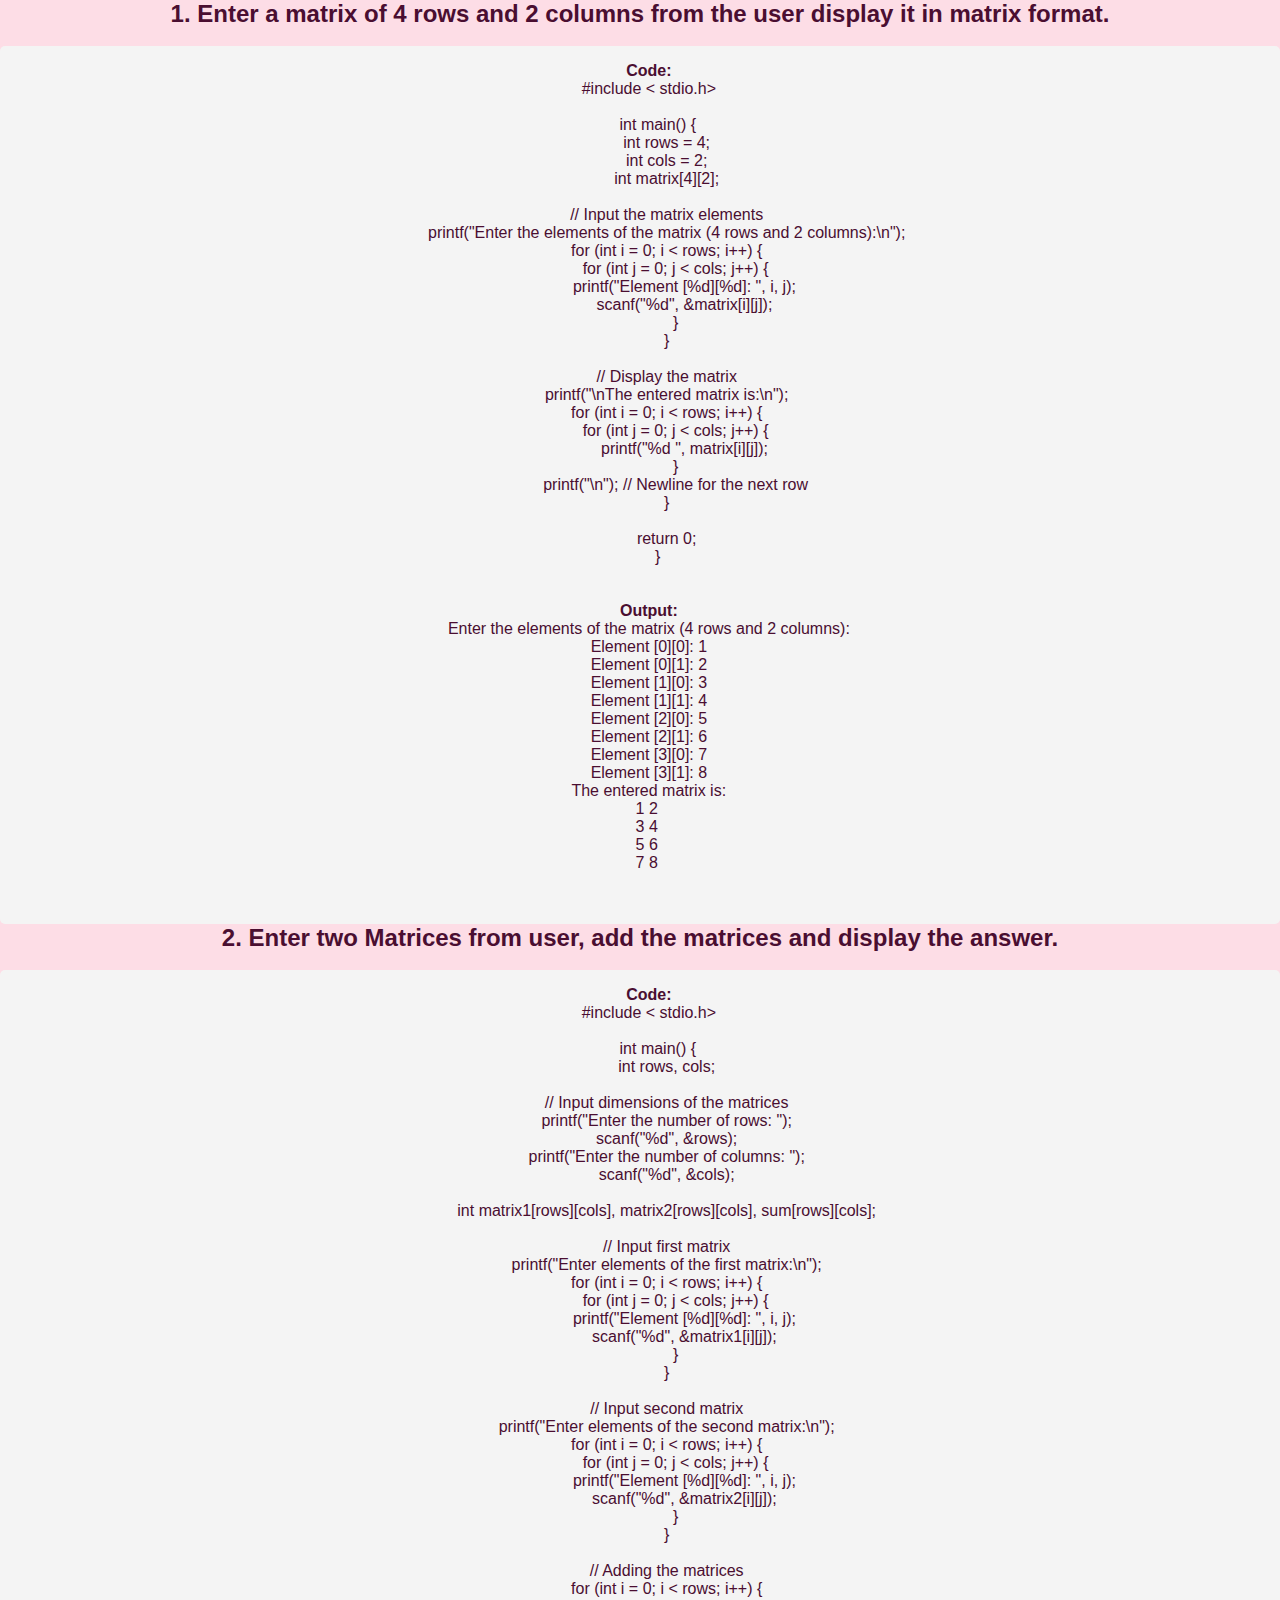
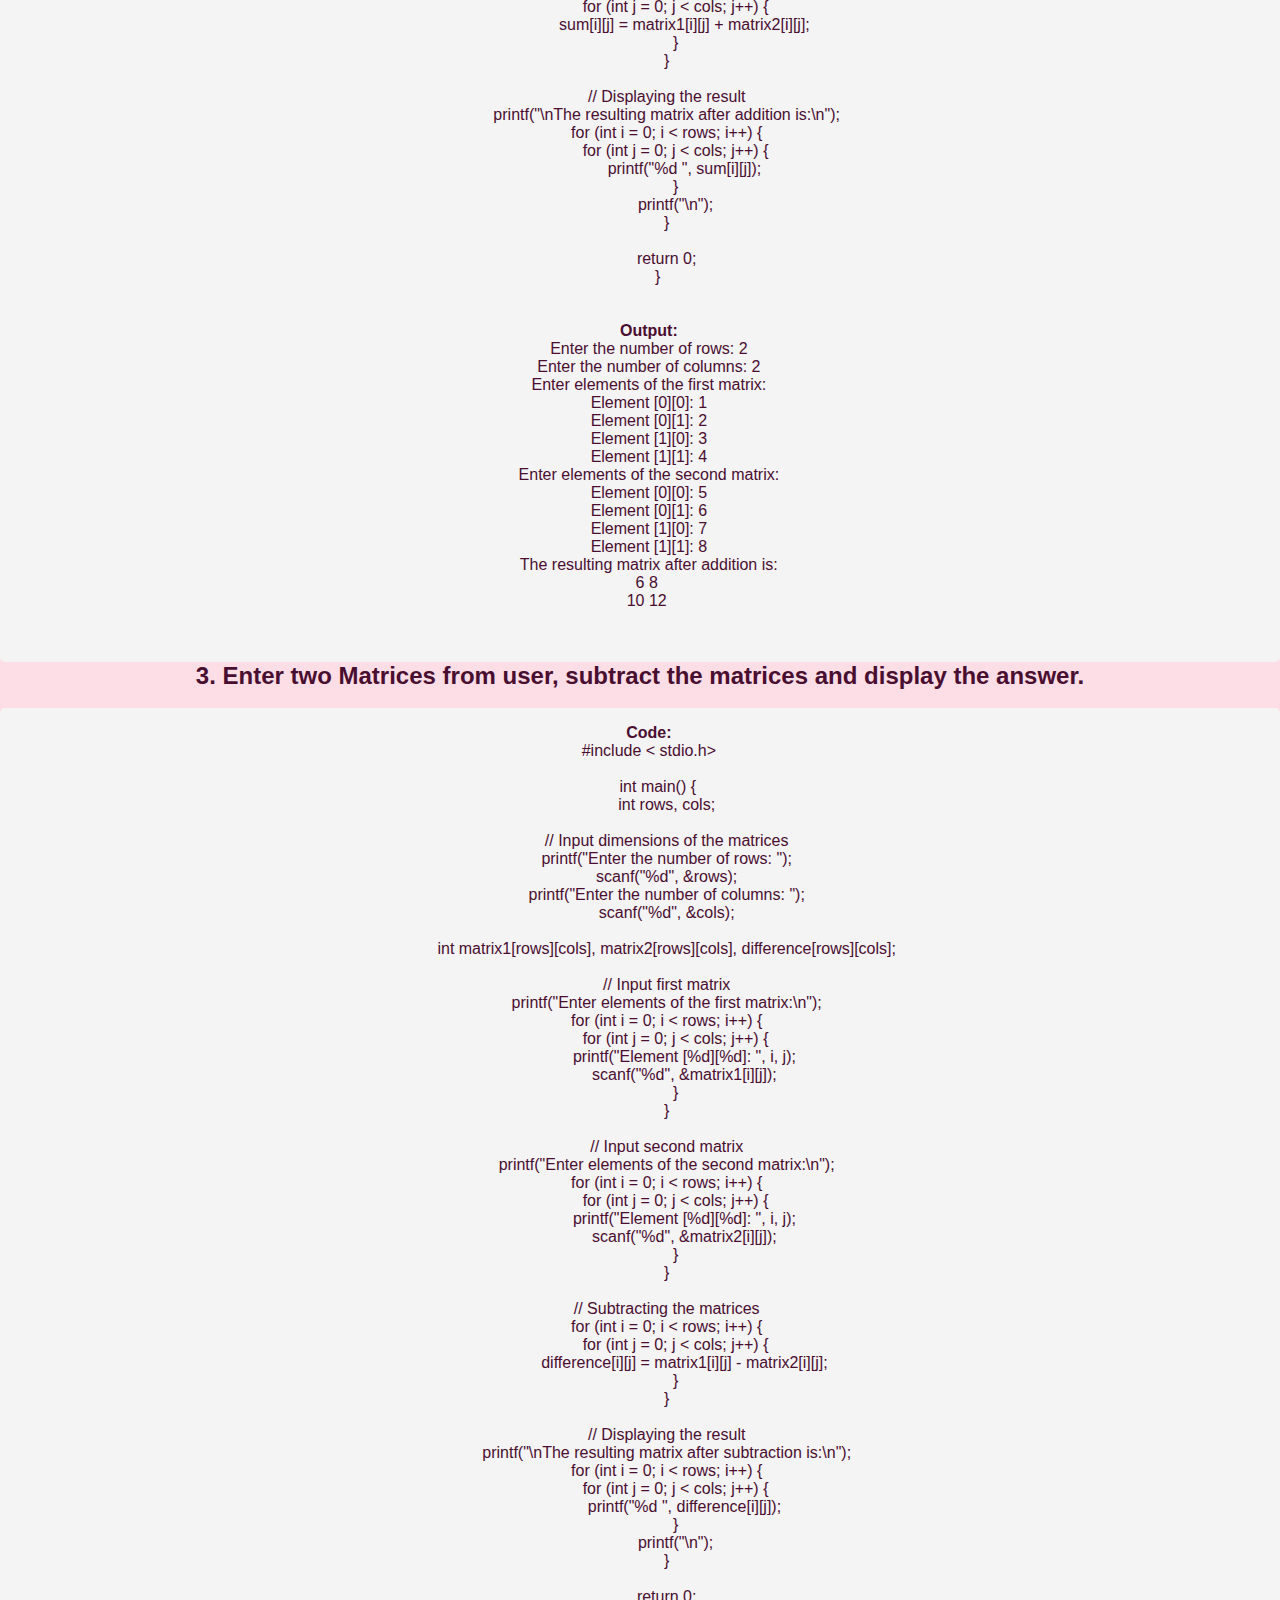
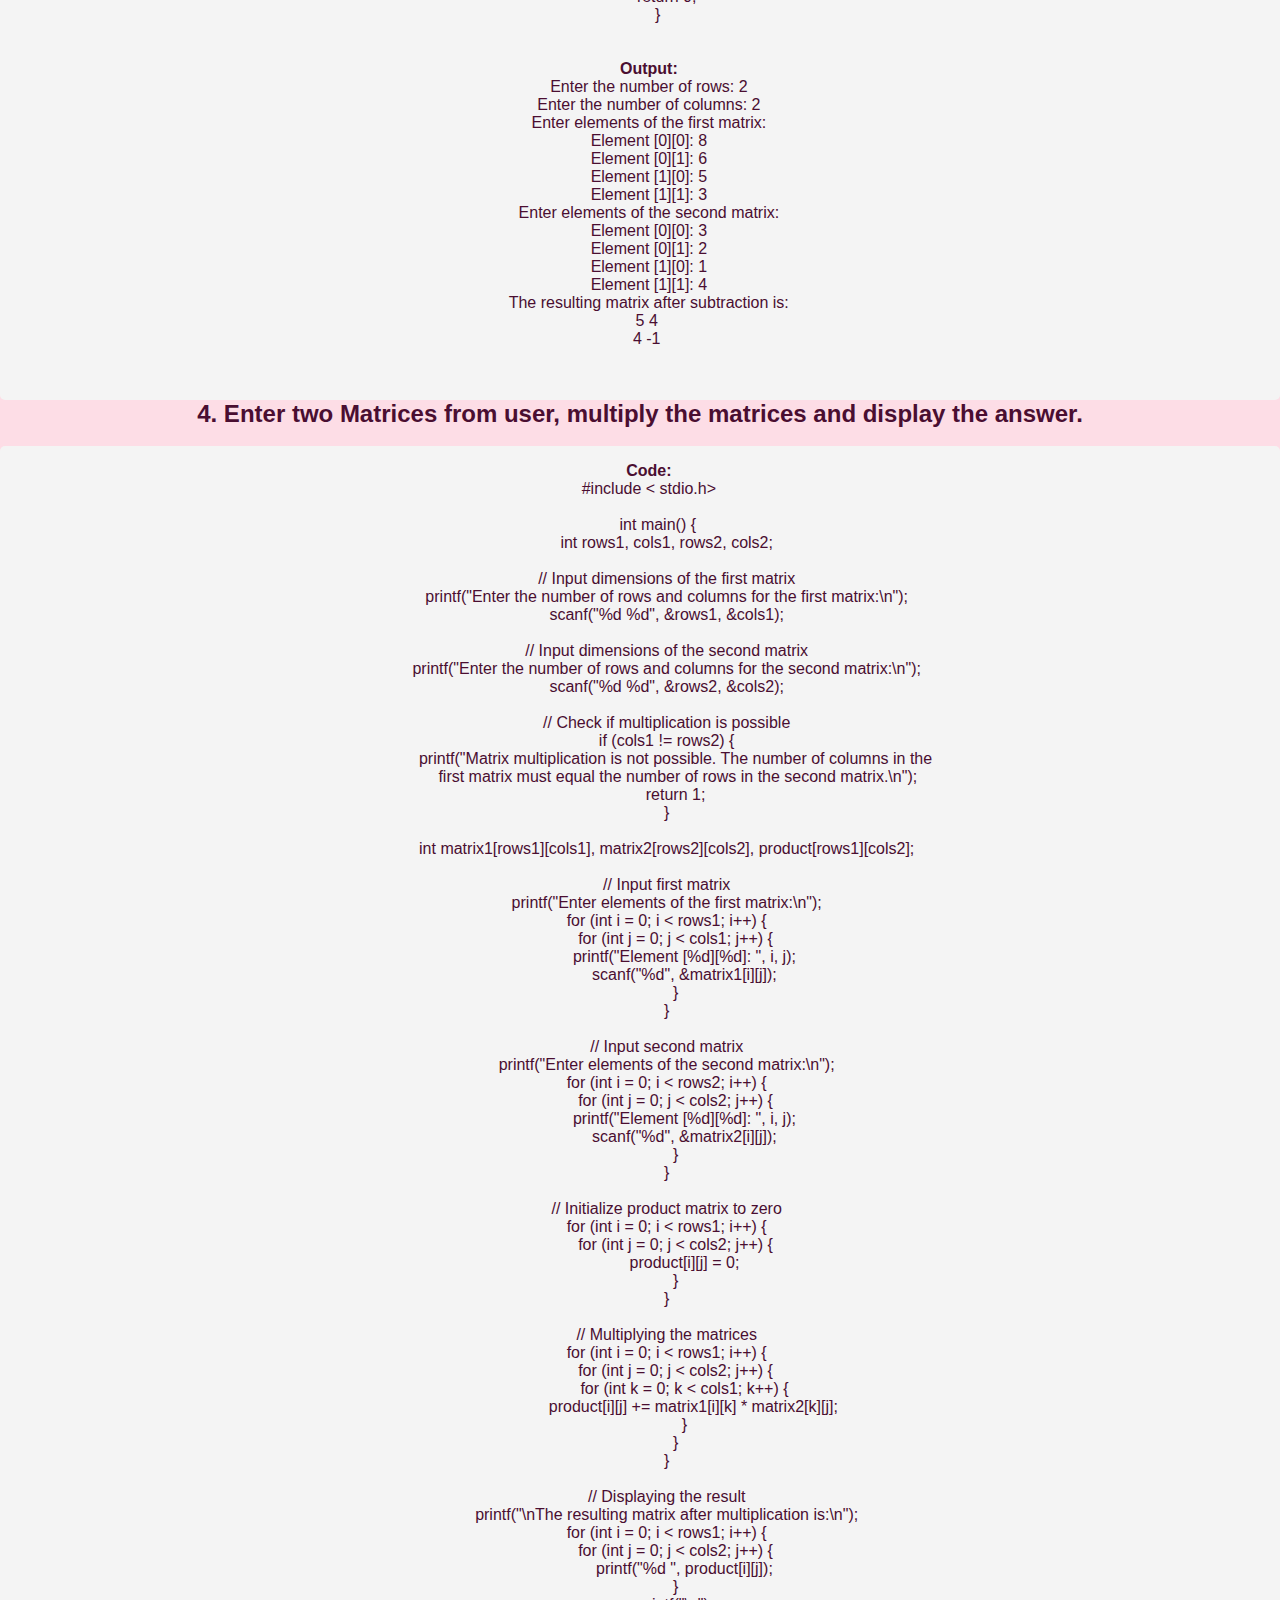
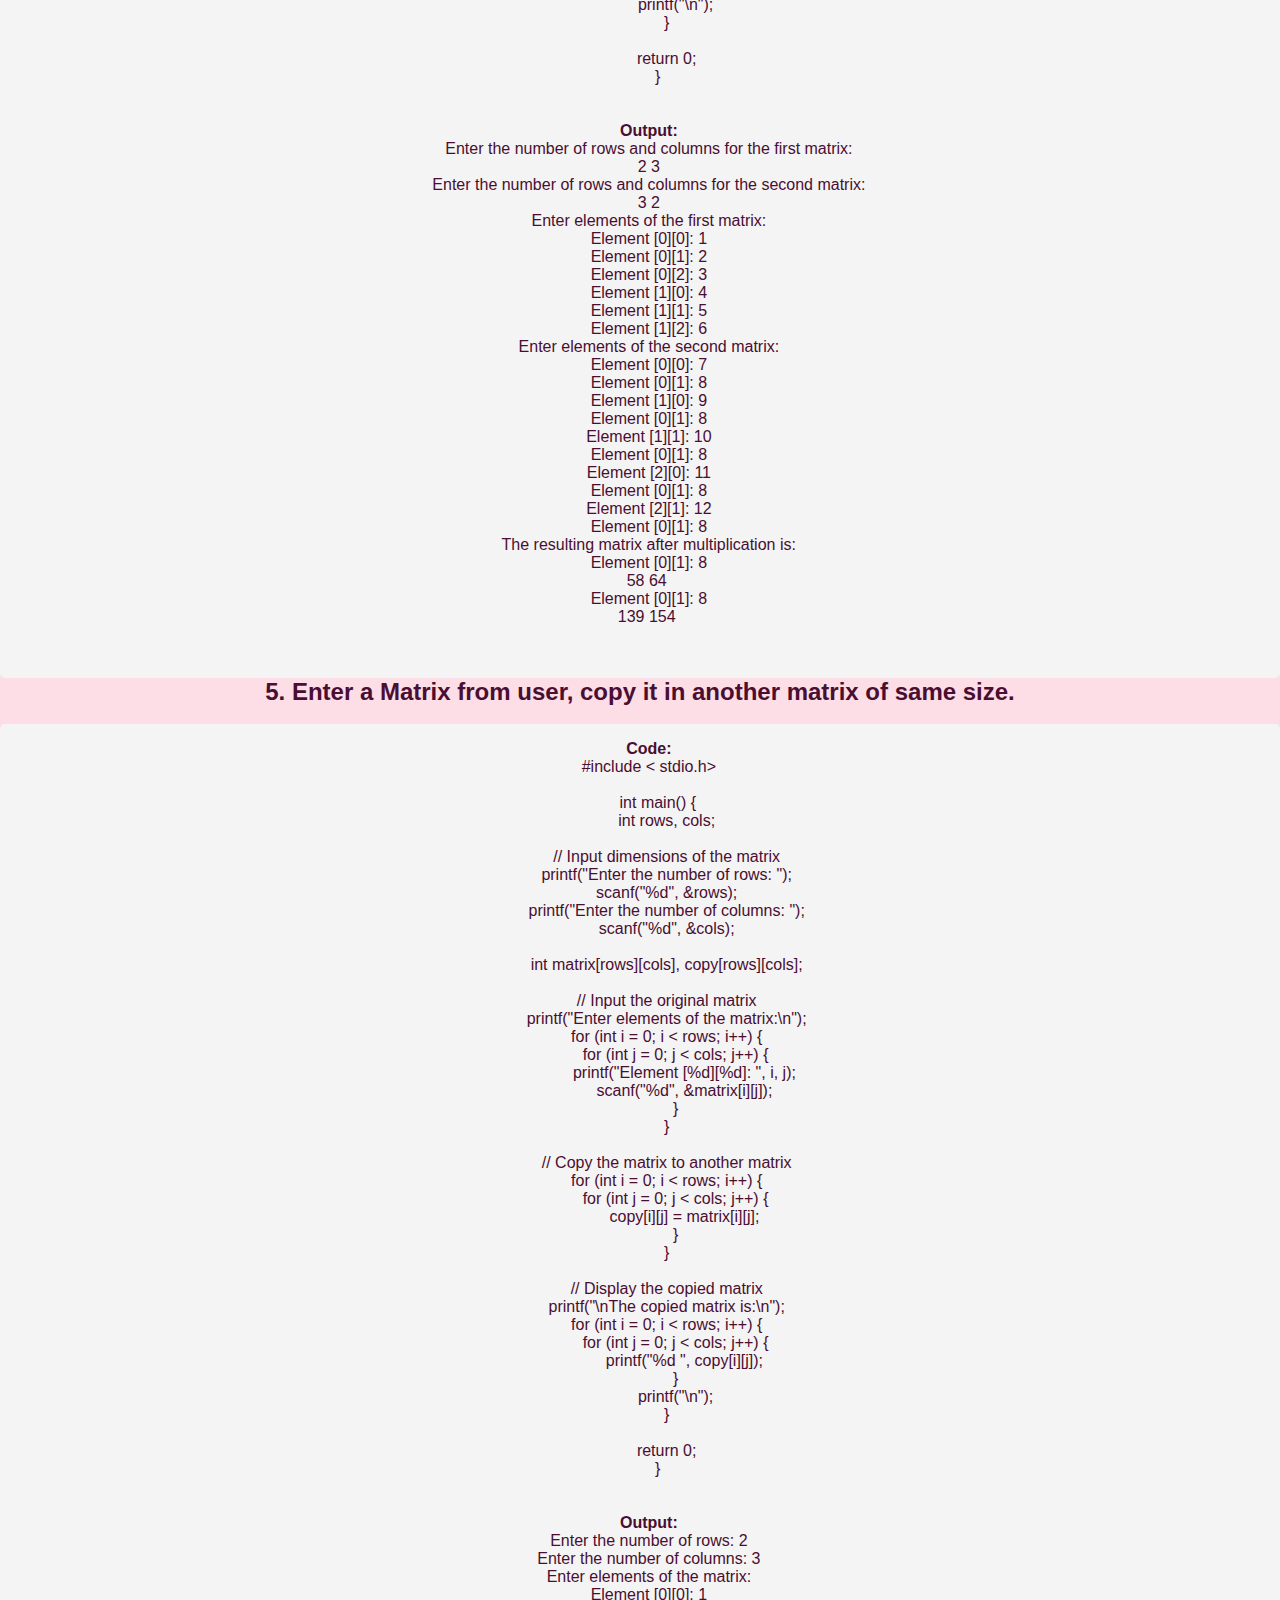
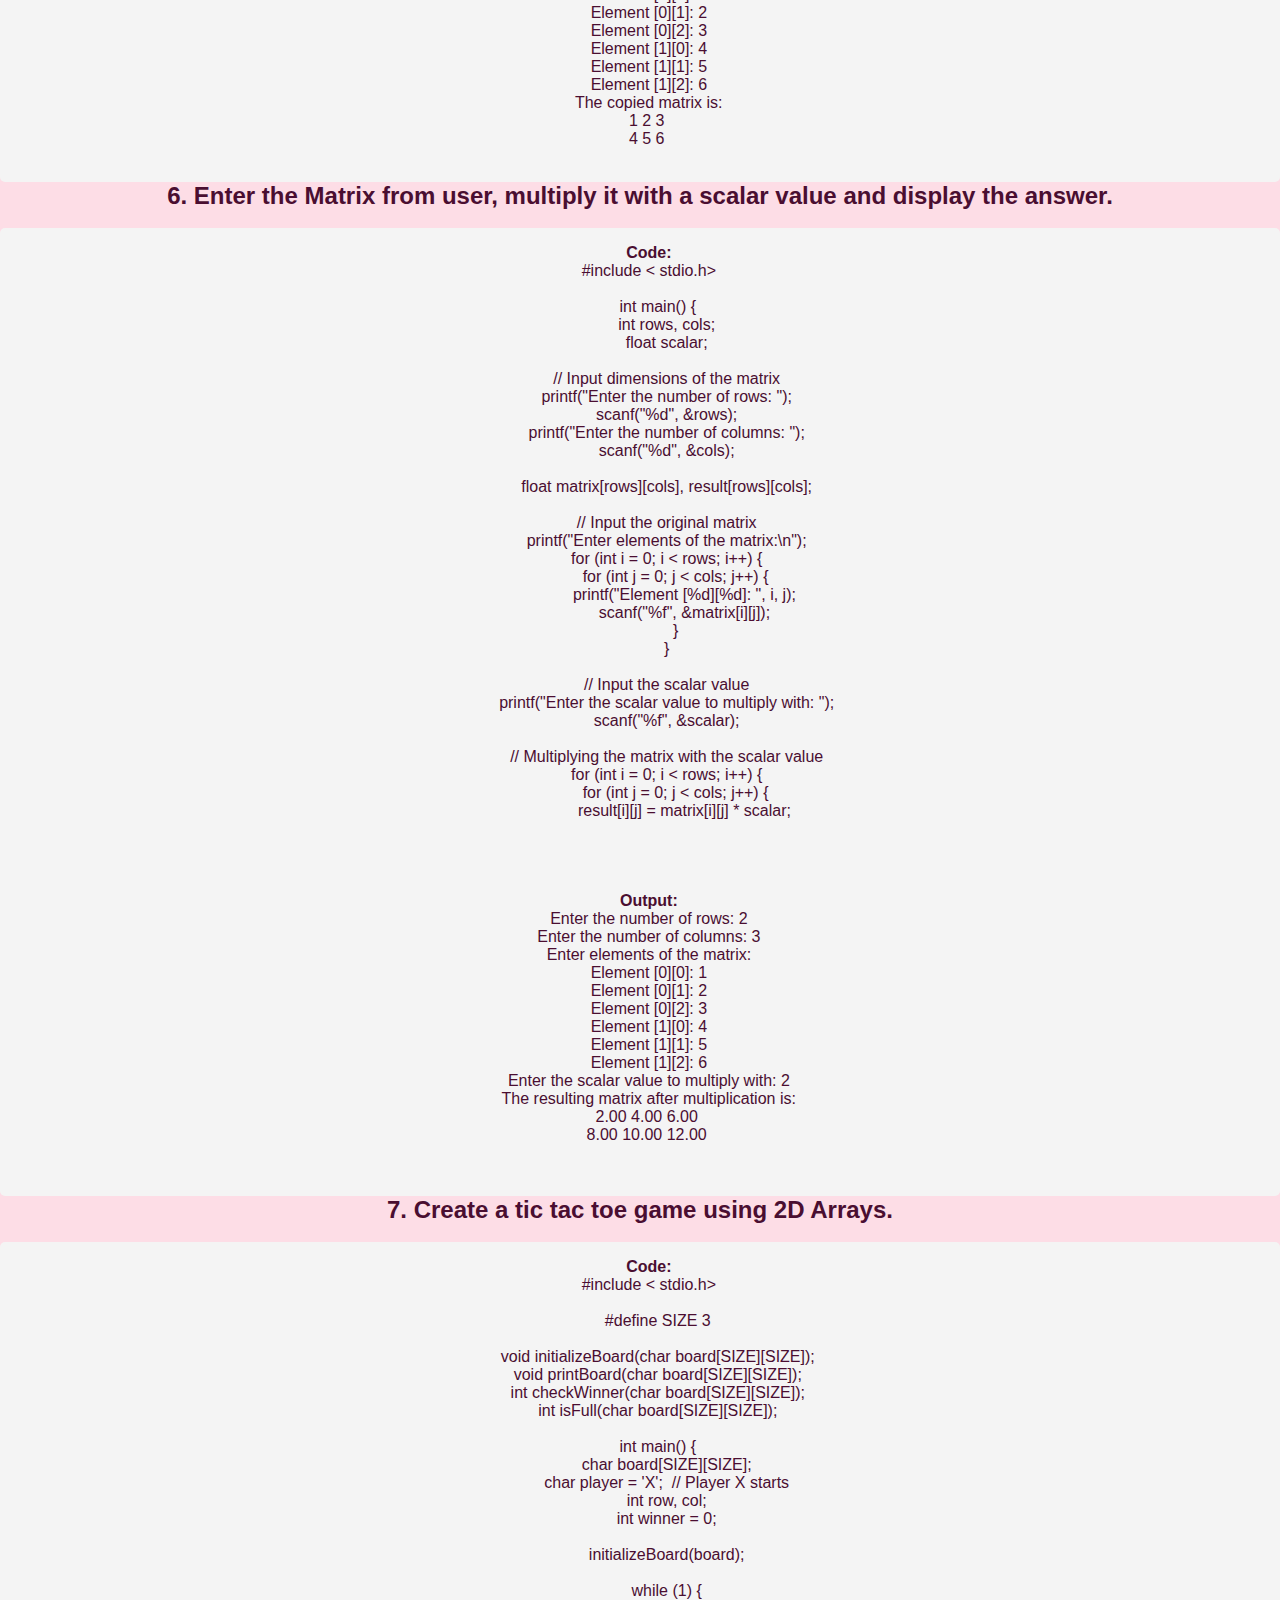
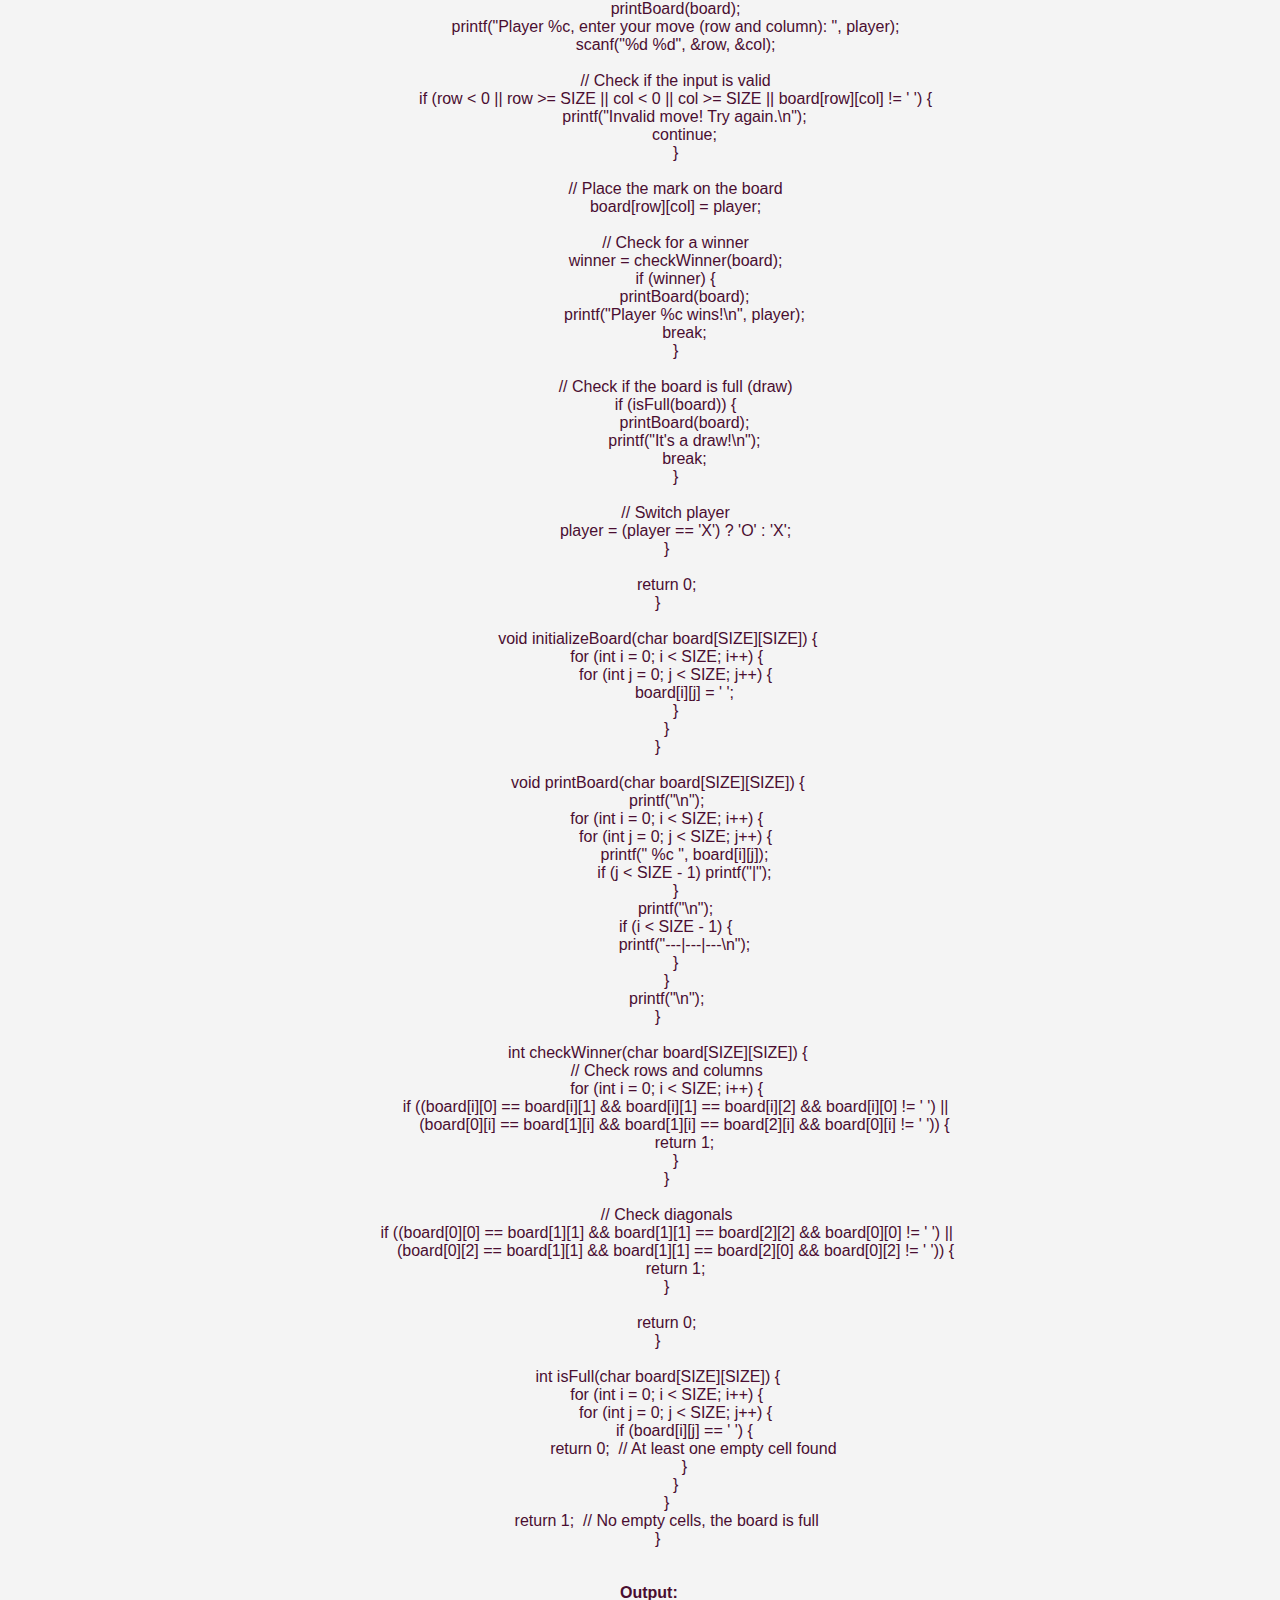
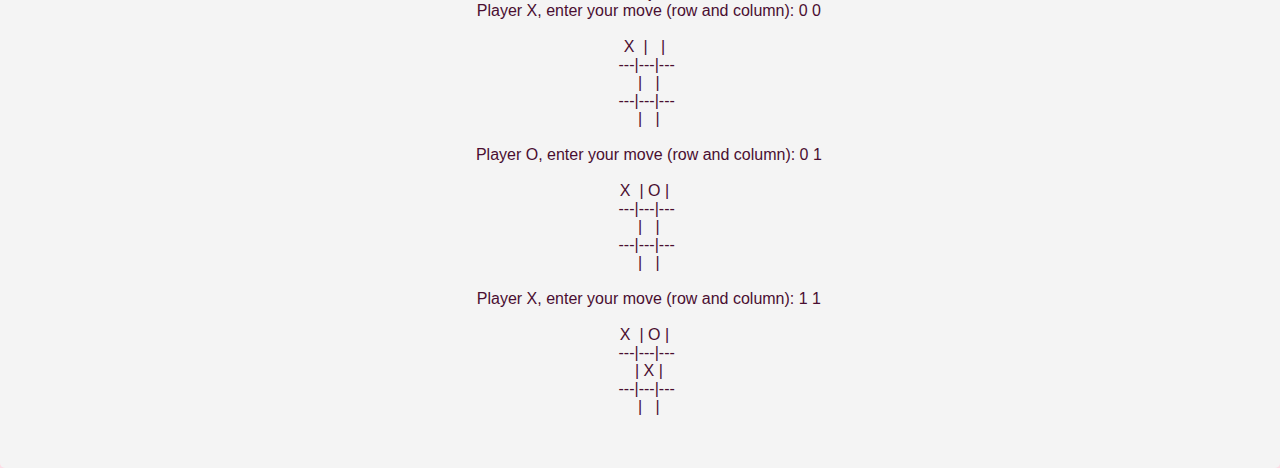
<file: arrays2d.html>
<!DOCTYPE html>
<html lang="en">
<head>
    <meta charset="UTF-8">
    <meta name="viewport" content="width=device-width, initial-scale=1.0">
    <title>unit1</title>
    <link rel="stylesheet" href="programs.css">
</head>
<body>
    <div class="d" id="d1">
        <h2>1. Enter a matrix of 4 rows and 2 columns from the user display it in matrix format.</h2><br>
        <pre>
    <b id="b">Code:</b>
    #include < stdio.h>

        int main() {
            int rows = 4;
            int cols = 2;
            int matrix[4][2];
        
            // Input the matrix elements
            printf("Enter the elements of the matrix (4 rows and 2 columns):\n");
            for (int i = 0; i < rows; i++) {
                for (int j = 0; j < cols; j++) {
                    printf("Element [%d][%d]: ", i, j);
                    scanf("%d", &matrix[i][j]);
                }
            }
        
            // Display the matrix
            printf("\nThe entered matrix is:\n");
            for (int i = 0; i < rows; i++) {
                for (int j = 0; j < cols; j++) {
                    printf("%d ", matrix[i][j]);
                }
                printf("\n"); // Newline for the next row
            }
        
            return 0;
        }
        

    <b id="b">Output:</b>
    Enter the elements of the matrix (4 rows and 2 columns):
    Element [0][0]: 1
    Element [0][1]: 2
    Element [1][0]: 3
    Element [1][1]: 4
    Element [2][0]: 5
    Element [2][1]: 6
    Element [3][0]: 7
    Element [3][1]: 8
    The entered matrix is:
    1 2 
    3 4 
    5 6 
    7 8 

        </pre>
    </div>


    <div class="d" id="d2">
        <h2>2.  Enter two Matrices from user, add the matrices and display the answer.</h2><br>
        <pre>
    <b id="b">Code:</b>
    #include < stdio.h>

        int main() {
            int rows, cols;
        
            // Input dimensions of the matrices
            printf("Enter the number of rows: ");
            scanf("%d", &rows);
            printf("Enter the number of columns: ");
            scanf("%d", &cols);
        
            int matrix1[rows][cols], matrix2[rows][cols], sum[rows][cols];
        
            // Input first matrix
            printf("Enter elements of the first matrix:\n");
            for (int i = 0; i < rows; i++) {
                for (int j = 0; j < cols; j++) {
                    printf("Element [%d][%d]: ", i, j);
                    scanf("%d", &matrix1[i][j]);
                }
            }
        
            // Input second matrix
            printf("Enter elements of the second matrix:\n");
            for (int i = 0; i < rows; i++) {
                for (int j = 0; j < cols; j++) {
                    printf("Element [%d][%d]: ", i, j);
                    scanf("%d", &matrix2[i][j]);
                }
            }
        
            // Adding the matrices
            for (int i = 0; i < rows; i++) {
                for (int j = 0; j < cols; j++) {
                    sum[i][j] = matrix1[i][j] + matrix2[i][j];
                }
            }
        
            // Displaying the result
            printf("\nThe resulting matrix after addition is:\n");
            for (int i = 0; i < rows; i++) {
                for (int j = 0; j < cols; j++) {
                    printf("%d ", sum[i][j]);
                }
                printf("\n");
            }
        
            return 0;
        }
        

    <b id="b">Output:</b>
    Enter the number of rows: 2
    Enter the number of columns: 2
    Enter elements of the first matrix:
    Element [0][0]: 1
    Element [0][1]: 2
    Element [1][0]: 3
    Element [1][1]: 4
    Enter elements of the second matrix:
    Element [0][0]: 5
    Element [0][1]: 6
    Element [1][0]: 7
    Element [1][1]: 8
    The resulting matrix after addition is:
    6 8 
    10 12 

        </pre>
    </div>


    <div class="d" id="d3">
        <h2>3. Enter two Matrices from user, subtract the matrices and display the answer.</h2><br>
        <pre>
    <b id="b">Code:</b>
    #include < stdio.h>

        int main() {
            int rows, cols;
        
            // Input dimensions of the matrices
            printf("Enter the number of rows: ");
            scanf("%d", &rows);
            printf("Enter the number of columns: ");
            scanf("%d", &cols);
        
            int matrix1[rows][cols], matrix2[rows][cols], difference[rows][cols];
        
            // Input first matrix
            printf("Enter elements of the first matrix:\n");
            for (int i = 0; i < rows; i++) {
                for (int j = 0; j < cols; j++) {
                    printf("Element [%d][%d]: ", i, j);
                    scanf("%d", &matrix1[i][j]);
                }
            }
        
            // Input second matrix
            printf("Enter elements of the second matrix:\n");
            for (int i = 0; i < rows; i++) {
                for (int j = 0; j < cols; j++) {
                    printf("Element [%d][%d]: ", i, j);
                    scanf("%d", &matrix2[i][j]);
                }
            }
        
            // Subtracting the matrices
            for (int i = 0; i < rows; i++) {
                for (int j = 0; j < cols; j++) {
                    difference[i][j] = matrix1[i][j] - matrix2[i][j];
                }
            }
        
            // Displaying the result
            printf("\nThe resulting matrix after subtraction is:\n");
            for (int i = 0; i < rows; i++) {
                for (int j = 0; j < cols; j++) {
                    printf("%d ", difference[i][j]);
                }
                printf("\n");
            }
        
            return 0;
        }
        

    <b id="b">Output:</b>
    Enter the number of rows: 2
    Enter the number of columns: 2
    Enter elements of the first matrix:
    Element [0][0]: 8
    Element [0][1]: 6
    Element [1][0]: 5
    Element [1][1]: 3
    Enter elements of the second matrix:
    Element [0][0]: 3
    Element [0][1]: 2
    Element [1][0]: 1
    Element [1][1]: 4
    The resulting matrix after subtraction is:
    5 4 
    4 -1 

        </pre>
    </div>


    <div class="d" id="d4">
        <h2>4. Enter two Matrices from user, multiply the matrices and display the answer.</h2><br>
        <pre>
    <b id="b">Code:</b>
    #include < stdio.h>

        int main() {
            int rows1, cols1, rows2, cols2;
        
            // Input dimensions of the first matrix
            printf("Enter the number of rows and columns for the first matrix:\n");
            scanf("%d %d", &rows1, &cols1);
        
            // Input dimensions of the second matrix
            printf("Enter the number of rows and columns for the second matrix:\n");
            scanf("%d %d", &rows2, &cols2);
        
            // Check if multiplication is possible
            if (cols1 != rows2) {
                printf("Matrix multiplication is not possible. The number of columns in the
                 first matrix must equal the number of rows in the second matrix.\n");
                return 1;
            }
        
            int matrix1[rows1][cols1], matrix2[rows2][cols2], product[rows1][cols2];
        
            // Input first matrix
            printf("Enter elements of the first matrix:\n");
            for (int i = 0; i < rows1; i++) {
                for (int j = 0; j < cols1; j++) {
                    printf("Element [%d][%d]: ", i, j);
                    scanf("%d", &matrix1[i][j]);
                }
            }
        
            // Input second matrix
            printf("Enter elements of the second matrix:\n");
            for (int i = 0; i < rows2; i++) {
                for (int j = 0; j < cols2; j++) {
                    printf("Element [%d][%d]: ", i, j);
                    scanf("%d", &matrix2[i][j]);
                }
            }
        
            // Initialize product matrix to zero
            for (int i = 0; i < rows1; i++) {
                for (int j = 0; j < cols2; j++) {
                    product[i][j] = 0;
                }
            }
        
            // Multiplying the matrices
            for (int i = 0; i < rows1; i++) {
                for (int j = 0; j < cols2; j++) {
                    for (int k = 0; k < cols1; k++) {
                        product[i][j] += matrix1[i][k] * matrix2[k][j];
                    }
                }
            }
        
            // Displaying the result
            printf("\nThe resulting matrix after multiplication is:\n");
            for (int i = 0; i < rows1; i++) {
                for (int j = 0; j < cols2; j++) {
                    printf("%d ", product[i][j]);
                }
                printf("\n");
            }
        
            return 0;
        }
        

    <b id="b">Output:</b>
    Enter the number of rows and columns for the first matrix:
    2 3
    Enter the number of rows and columns for the second matrix:
    3 2
    Enter elements of the first matrix:
    Element [0][0]: 1
    Element [0][1]: 2
    Element [0][2]: 3
    Element [1][0]: 4
    Element [1][1]: 5
    Element [1][2]: 6
    Enter elements of the second matrix:
    Element [0][0]: 7
    Element [0][1]: 8
    Element [1][0]: 9
    Element [0][1]: 8
    Element [1][1]: 10
    Element [0][1]: 8
    Element [2][0]: 11
    Element [0][1]: 8
    Element [2][1]: 12
    Element [0][1]: 8
    The resulting matrix after multiplication is:
    Element [0][1]: 8
    58 64 
    Element [0][1]: 8
    139 154 

        </pre>
    </div>
    
    <div class="d" id="d5">
        <h2>5. Enter a Matrix from user, copy it in another matrix of same size.</h2><br>
        <pre>
    <b id="b">Code:</b>
    #include < stdio.h>

        int main() {
            int rows, cols;
        
            // Input dimensions of the matrix
            printf("Enter the number of rows: ");
            scanf("%d", &rows);
            printf("Enter the number of columns: ");
            scanf("%d", &cols);
        
            int matrix[rows][cols], copy[rows][cols];
        
            // Input the original matrix
            printf("Enter elements of the matrix:\n");
            for (int i = 0; i < rows; i++) {
                for (int j = 0; j < cols; j++) {
                    printf("Element [%d][%d]: ", i, j);
                    scanf("%d", &matrix[i][j]);
                }
            }
        
            // Copy the matrix to another matrix
            for (int i = 0; i < rows; i++) {
                for (int j = 0; j < cols; j++) {
                    copy[i][j] = matrix[i][j];
                }
            }
        
            // Display the copied matrix
            printf("\nThe copied matrix is:\n");
            for (int i = 0; i < rows; i++) {
                for (int j = 0; j < cols; j++) {
                    printf("%d ", copy[i][j]);
                }
                printf("\n");
            }
        
            return 0;
        }
        

    <b id="b">Output:</b>
    Enter the number of rows: 2
    Enter the number of columns: 3
    Enter elements of the matrix:
    Element [0][0]: 1
    Element [0][1]: 2
    Element [0][2]: 3
    Element [1][0]: 4
    Element [1][1]: 5
    Element [1][2]: 6
    The copied matrix is:
    1 2 3 
    4 5 6 
        </pre>
    </div>

    <div class="d" id="d6">
        <h2>6. Enter the Matrix from user, multiply it with a scalar value and display the answer.</h2><br>
        <pre>
    <b id="b">Code:</b>
    #include < stdio.h>

        int main() {
            int rows, cols;
            float scalar;
        
            // Input dimensions of the matrix
            printf("Enter the number of rows: ");
            scanf("%d", &rows);
            printf("Enter the number of columns: ");
            scanf("%d", &cols);
        
            float matrix[rows][cols], result[rows][cols];
        
            // Input the original matrix
            printf("Enter elements of the matrix:\n");
            for (int i = 0; i < rows; i++) {
                for (int j = 0; j < cols; j++) {
                    printf("Element [%d][%d]: ", i, j);
                    scanf("%f", &matrix[i][j]);
                }
            }
        
            // Input the scalar value
            printf("Enter the scalar value to multiply with: ");
            scanf("%f", &scalar);
        
            // Multiplying the matrix with the scalar value
            for (int i = 0; i < rows; i++) {
                for (int j = 0; j < cols; j++) {
                    result[i][j] = matrix[i][j] * scalar;
          
        


    <b id="b">Output:</b>
    Enter the number of rows: 2
    Enter the number of columns: 3
    Enter elements of the matrix:
    Element [0][0]: 1
    Element [0][1]: 2
    Element [0][2]: 3
    Element [1][0]: 4
    Element [1][1]: 5
    Element [1][2]: 6
    Enter the scalar value to multiply with: 2
    The resulting matrix after multiplication is:
    2.00 4.00 6.00 
    8.00 10.00 12.00 

        </pre>
    </div>

    <div class="d" id="d7">
        <h2>7. Create a tic tac toe game using 2D Arrays.</h2><br>
        <pre>
    <b id="b">Code:</b>
    #include < stdio.h>

        #define SIZE 3
        
        void initializeBoard(char board[SIZE][SIZE]);
        void printBoard(char board[SIZE][SIZE]);
        int checkWinner(char board[SIZE][SIZE]);
        int isFull(char board[SIZE][SIZE]);
        
        int main() {
            char board[SIZE][SIZE];
            char player = 'X';  // Player X starts
            int row, col;
            int winner = 0;
        
            initializeBoard(board);
        
            while (1) {
                printBoard(board);
                printf("Player %c, enter your move (row and column): ", player);
                scanf("%d %d", &row, &col);
        
                // Check if the input is valid
                if (row < 0 || row >= SIZE || col < 0 || col >= SIZE || board[row][col] != ' ') {
                    printf("Invalid move! Try again.\n");
                    continue;
                }
        
                // Place the mark on the board
                board[row][col] = player;
        
                // Check for a winner
                winner = checkWinner(board);
                if (winner) {
                    printBoard(board);
                    printf("Player %c wins!\n", player);
                    break;
                }
        
                // Check if the board is full (draw)
                if (isFull(board)) {
                    printBoard(board);
                    printf("It's a draw!\n");
                    break;
                }
        
                // Switch player
                player = (player == 'X') ? 'O' : 'X';
            }
        
            return 0;
        }
        
        void initializeBoard(char board[SIZE][SIZE]) {
            for (int i = 0; i < SIZE; i++) {
                for (int j = 0; j < SIZE; j++) {
                    board[i][j] = ' ';
                }
            }
        }
        
        void printBoard(char board[SIZE][SIZE]) {
            printf("\n");
            for (int i = 0; i < SIZE; i++) {
                for (int j = 0; j < SIZE; j++) {
                    printf(" %c ", board[i][j]);
                    if (j < SIZE - 1) printf("|");
                }
                printf("\n");
                if (i < SIZE - 1) {
                    printf("---|---|---\n");
                }
            }
            printf("\n");
        }
        
        int checkWinner(char board[SIZE][SIZE]) {
            // Check rows and columns
            for (int i = 0; i < SIZE; i++) {
                if ((board[i][0] == board[i][1] && board[i][1] == board[i][2] && board[i][0] != ' ') ||
                    (board[0][i] == board[1][i] && board[1][i] == board[2][i] && board[0][i] != ' ')) {
                    return 1;
                }
            }
        
            // Check diagonals
            if ((board[0][0] == board[1][1] && board[1][1] == board[2][2] && board[0][0] != ' ') ||
                (board[0][2] == board[1][1] && board[1][1] == board[2][0] && board[0][2] != ' ')) {
                return 1;
            }
        
            return 0;
        }
        
        int isFull(char board[SIZE][SIZE]) {
            for (int i = 0; i < SIZE; i++) {
                for (int j = 0; j < SIZE; j++) {
                    if (board[i][j] == ' ') {
                        return 0;  // At least one empty cell found
                    }
                }
            }
            return 1;  // No empty cells, the board is full
        }
        

    <b id="b">Output:</b>
    Player X, enter your move (row and column): 0 0

    X  |   |  
   ---|---|---
      |   |  
   ---|---|---
      |   |  
   
    Player O, enter your move (row and column): 0 1
   
    X  | O |  
   ---|---|---
      |   |  
   ---|---|---
      |   |  
   
    Player X, enter your move (row and column): 1 1
   
    X  | O |  
   ---|---|---
      | X |  
   ---|---|---
      |   |  
   
        </pre>
    </div>


   
</body>
</html>
</file>
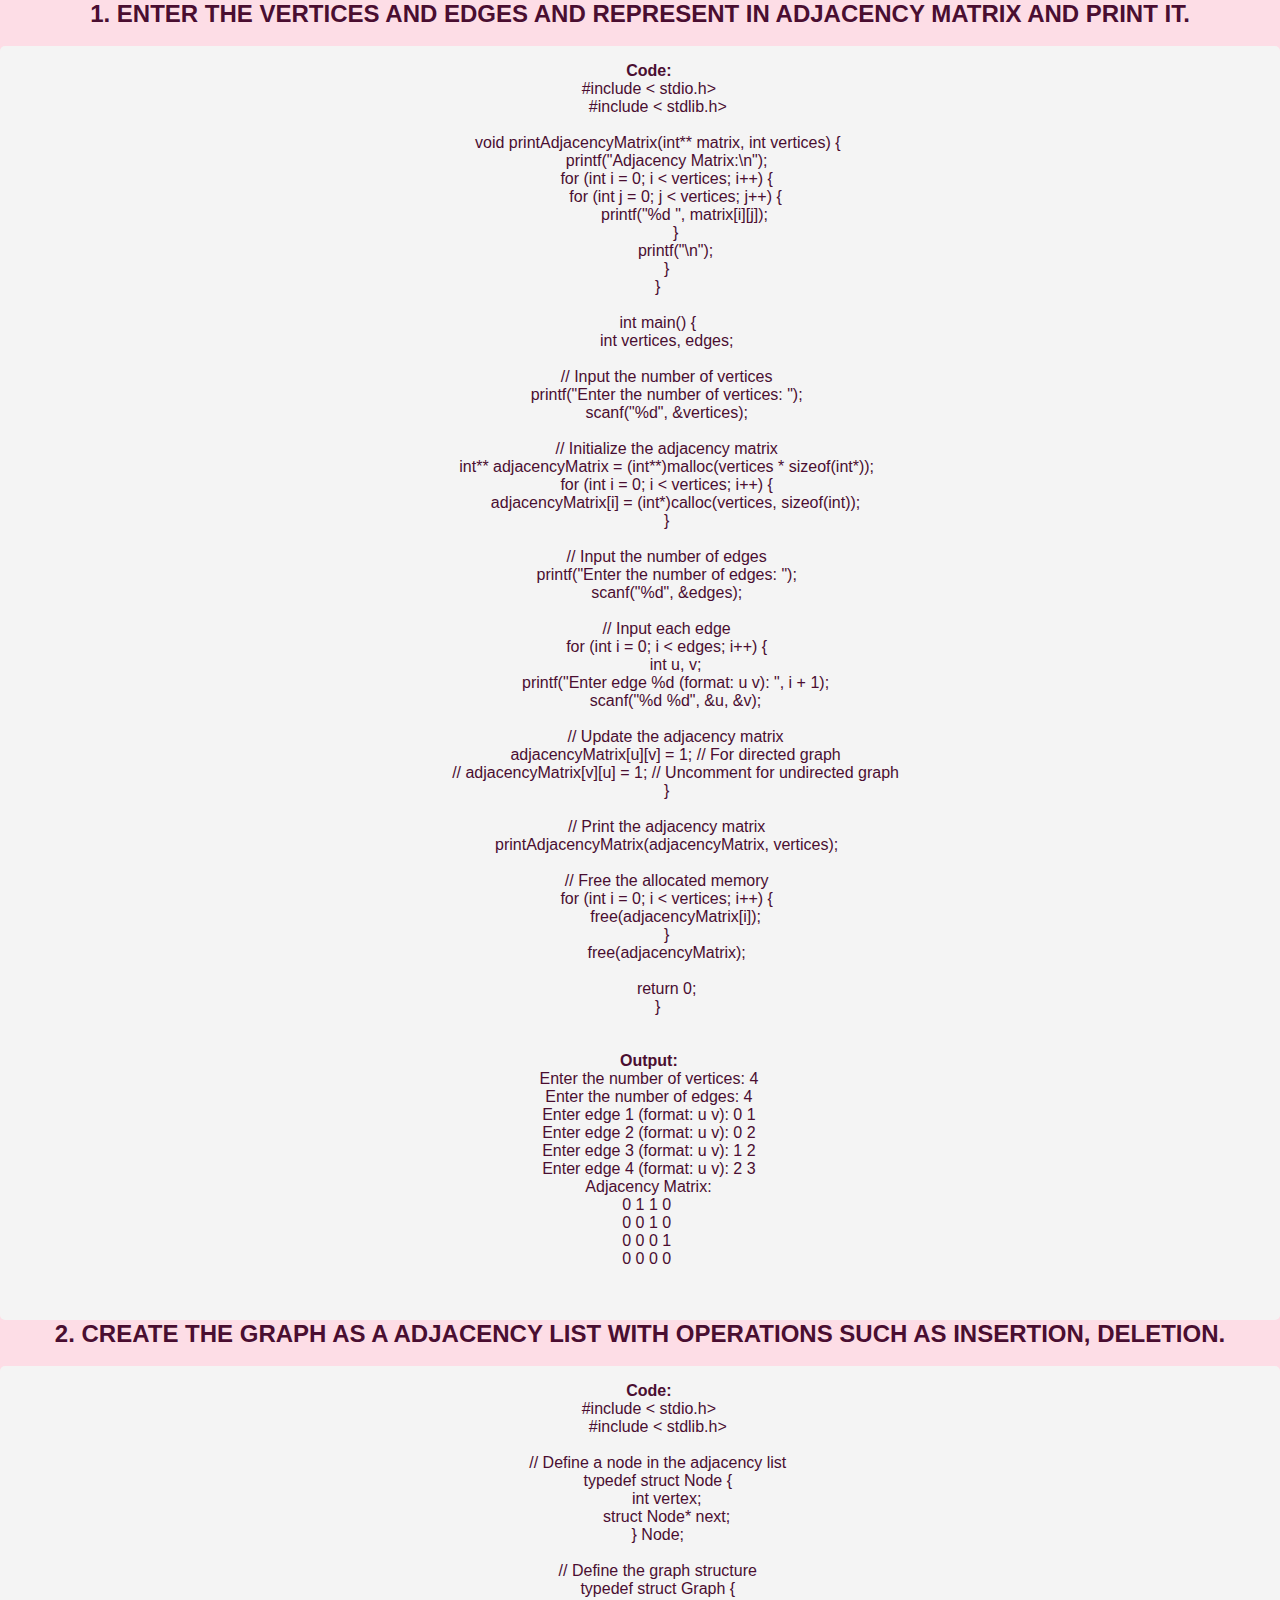
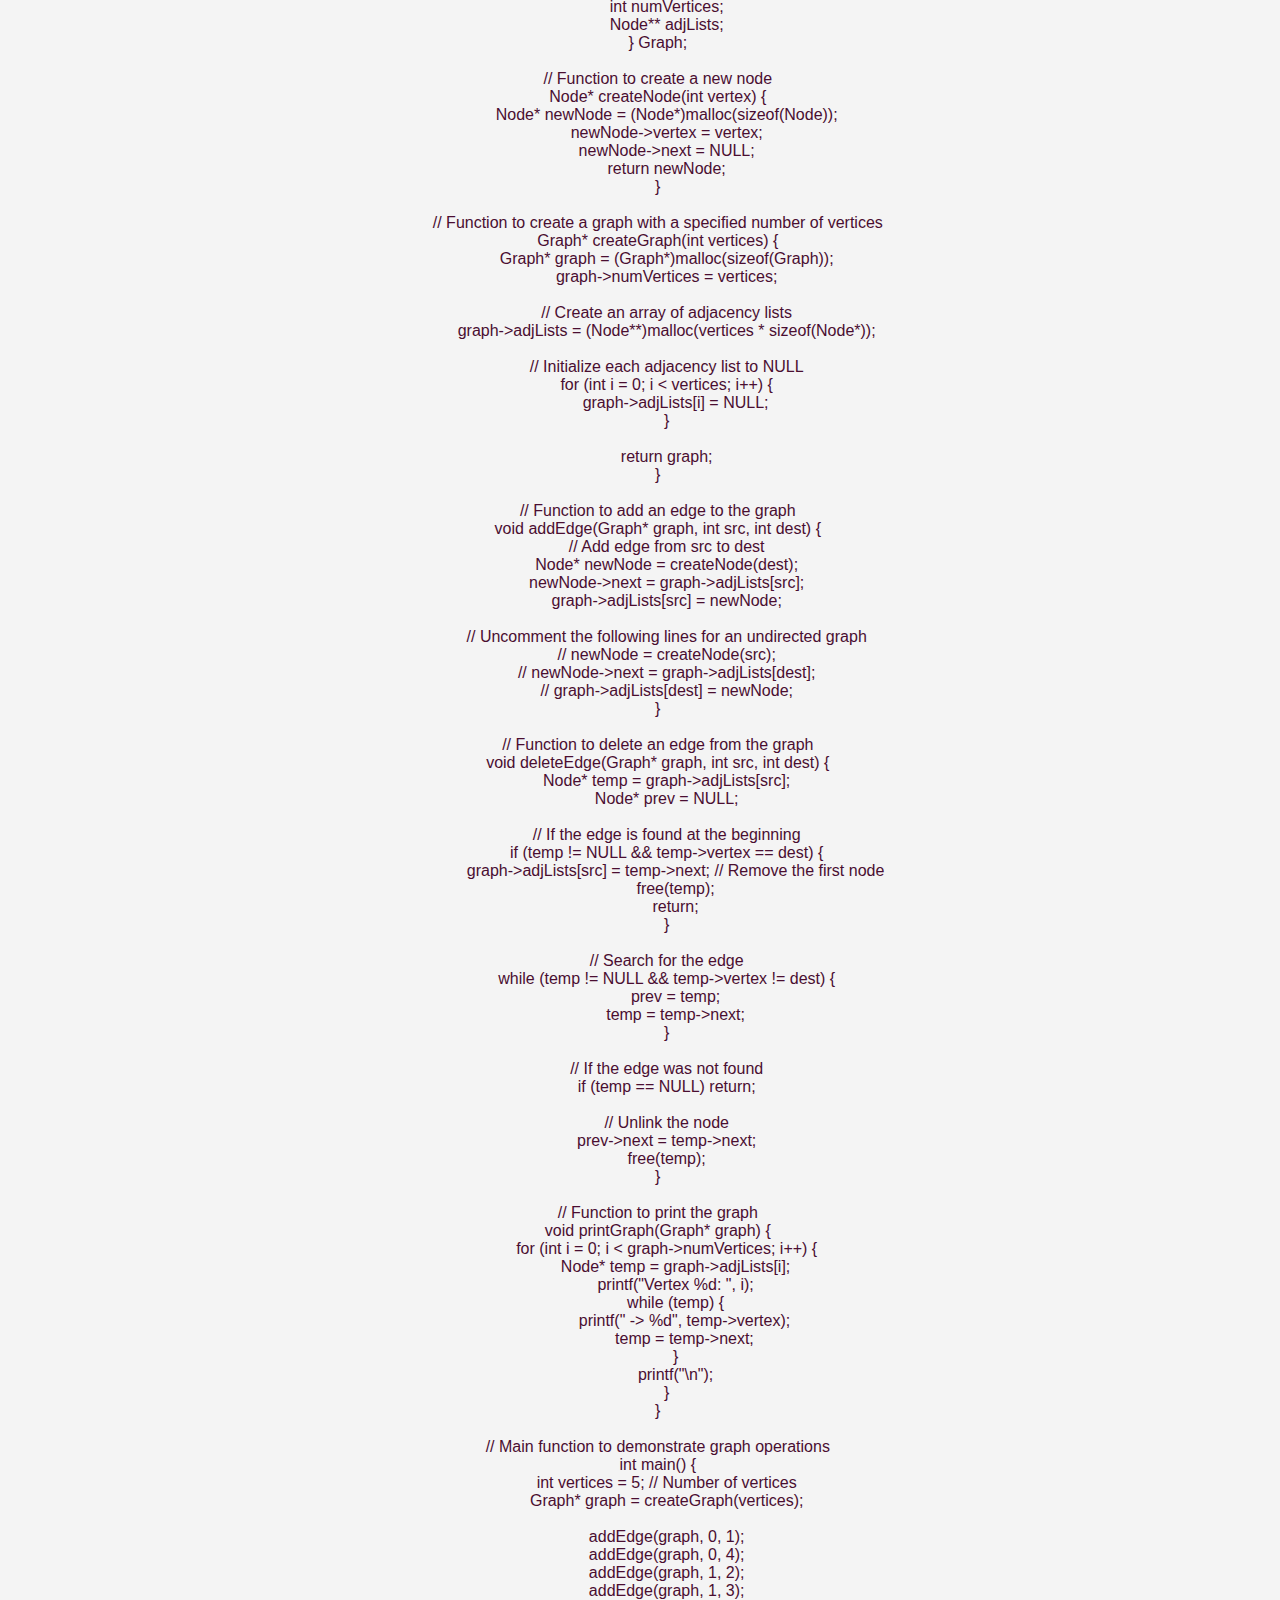
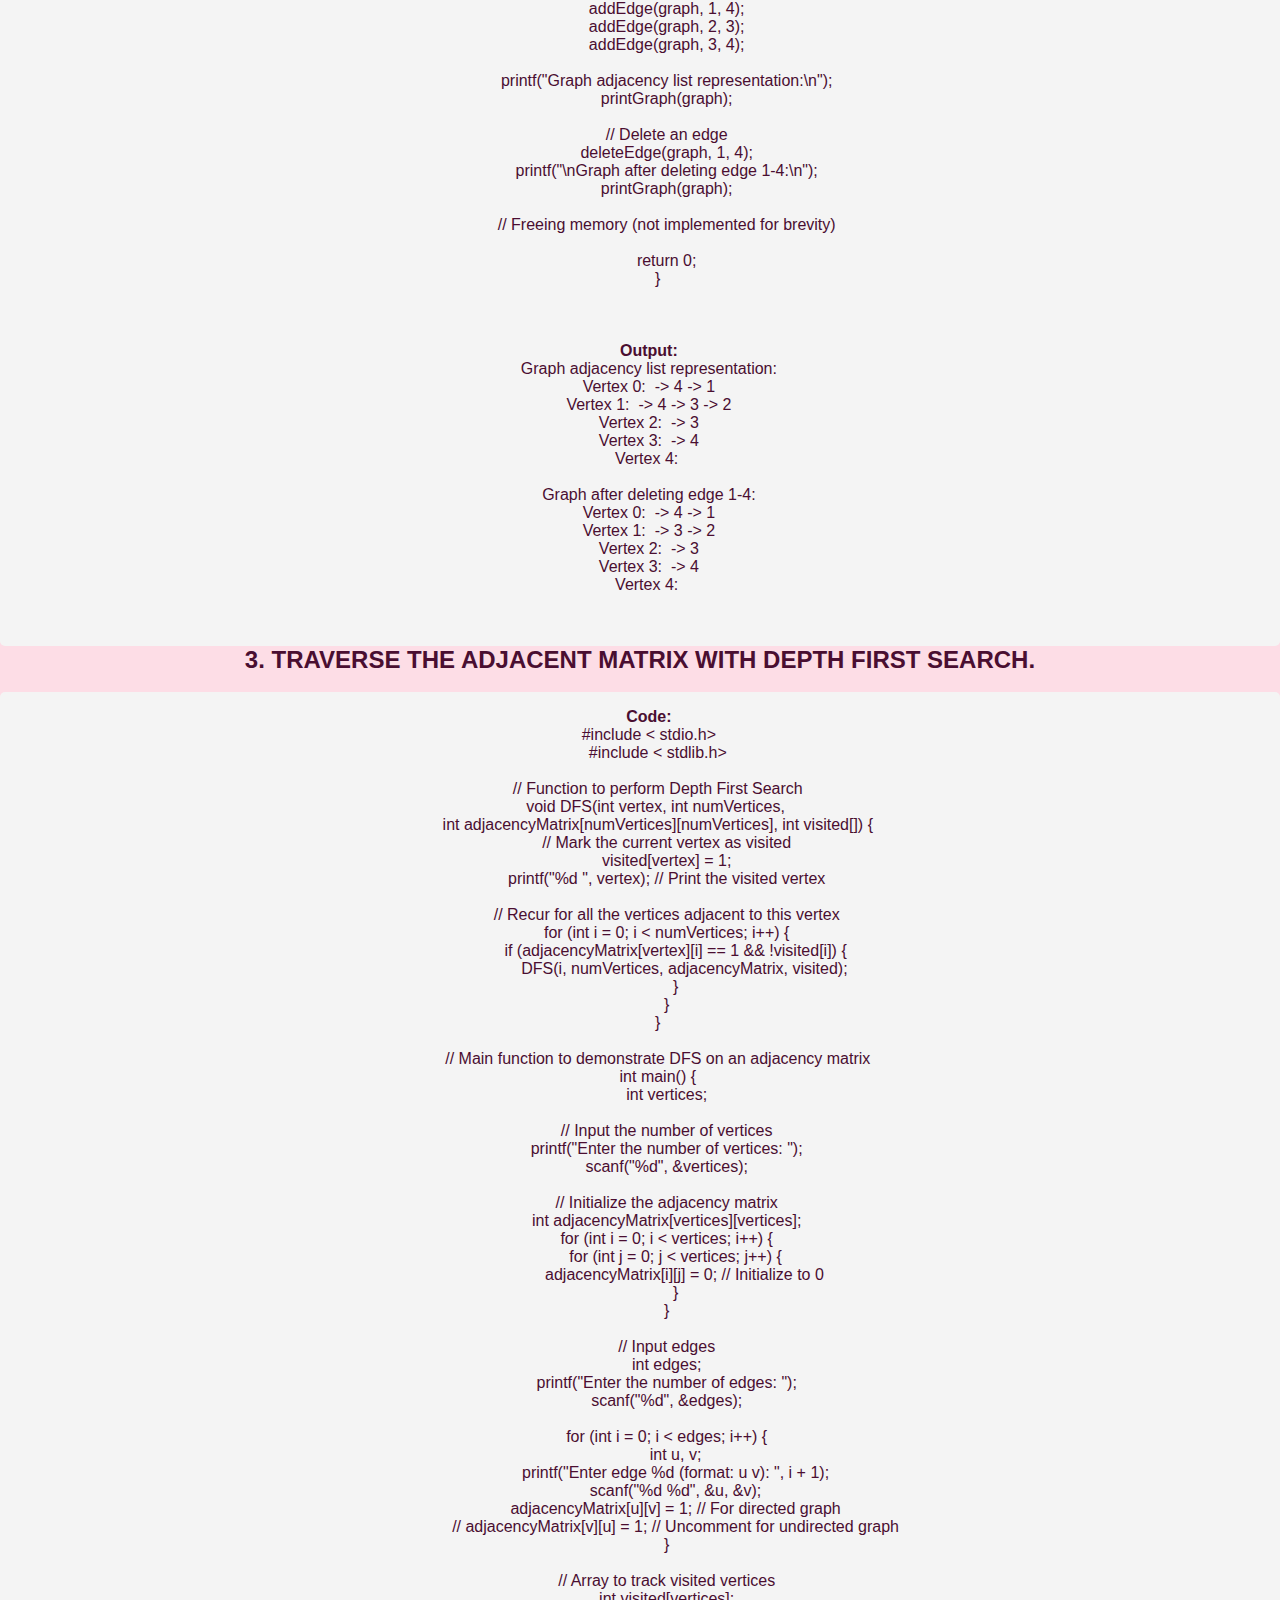
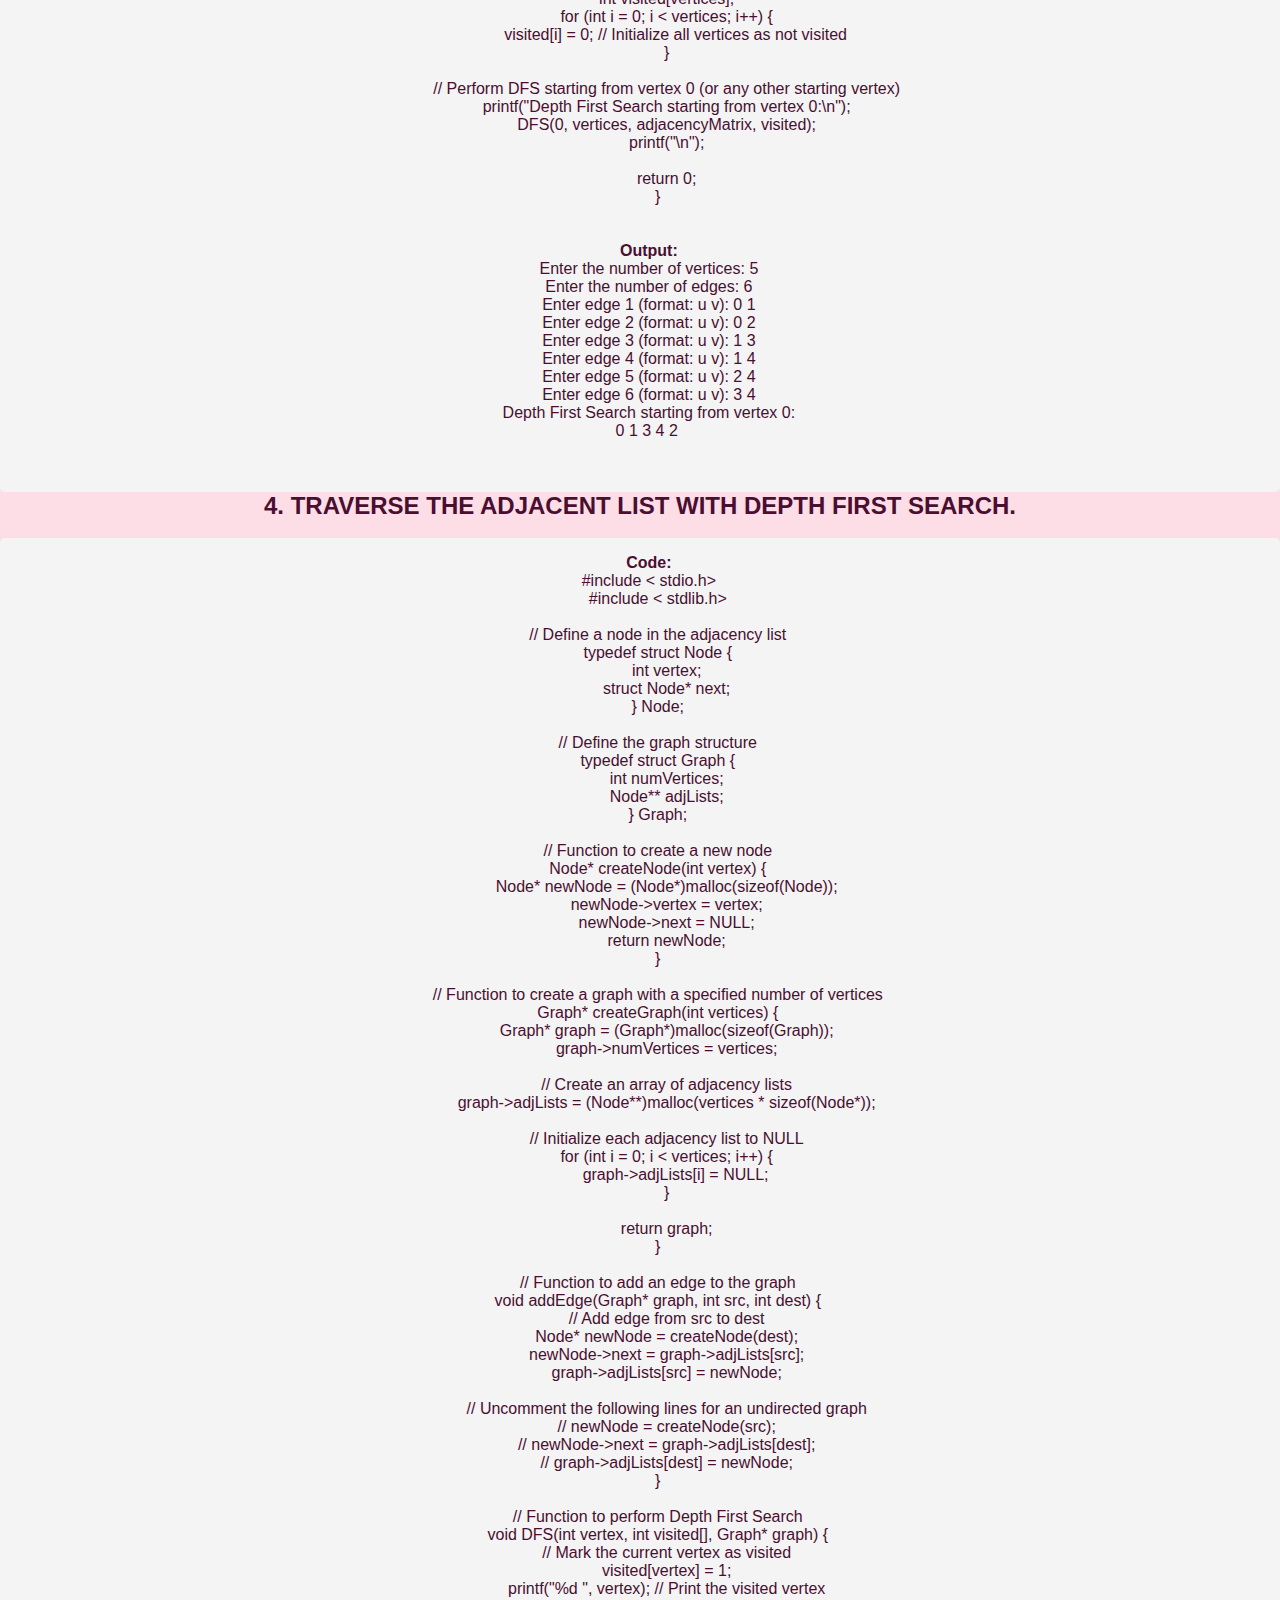
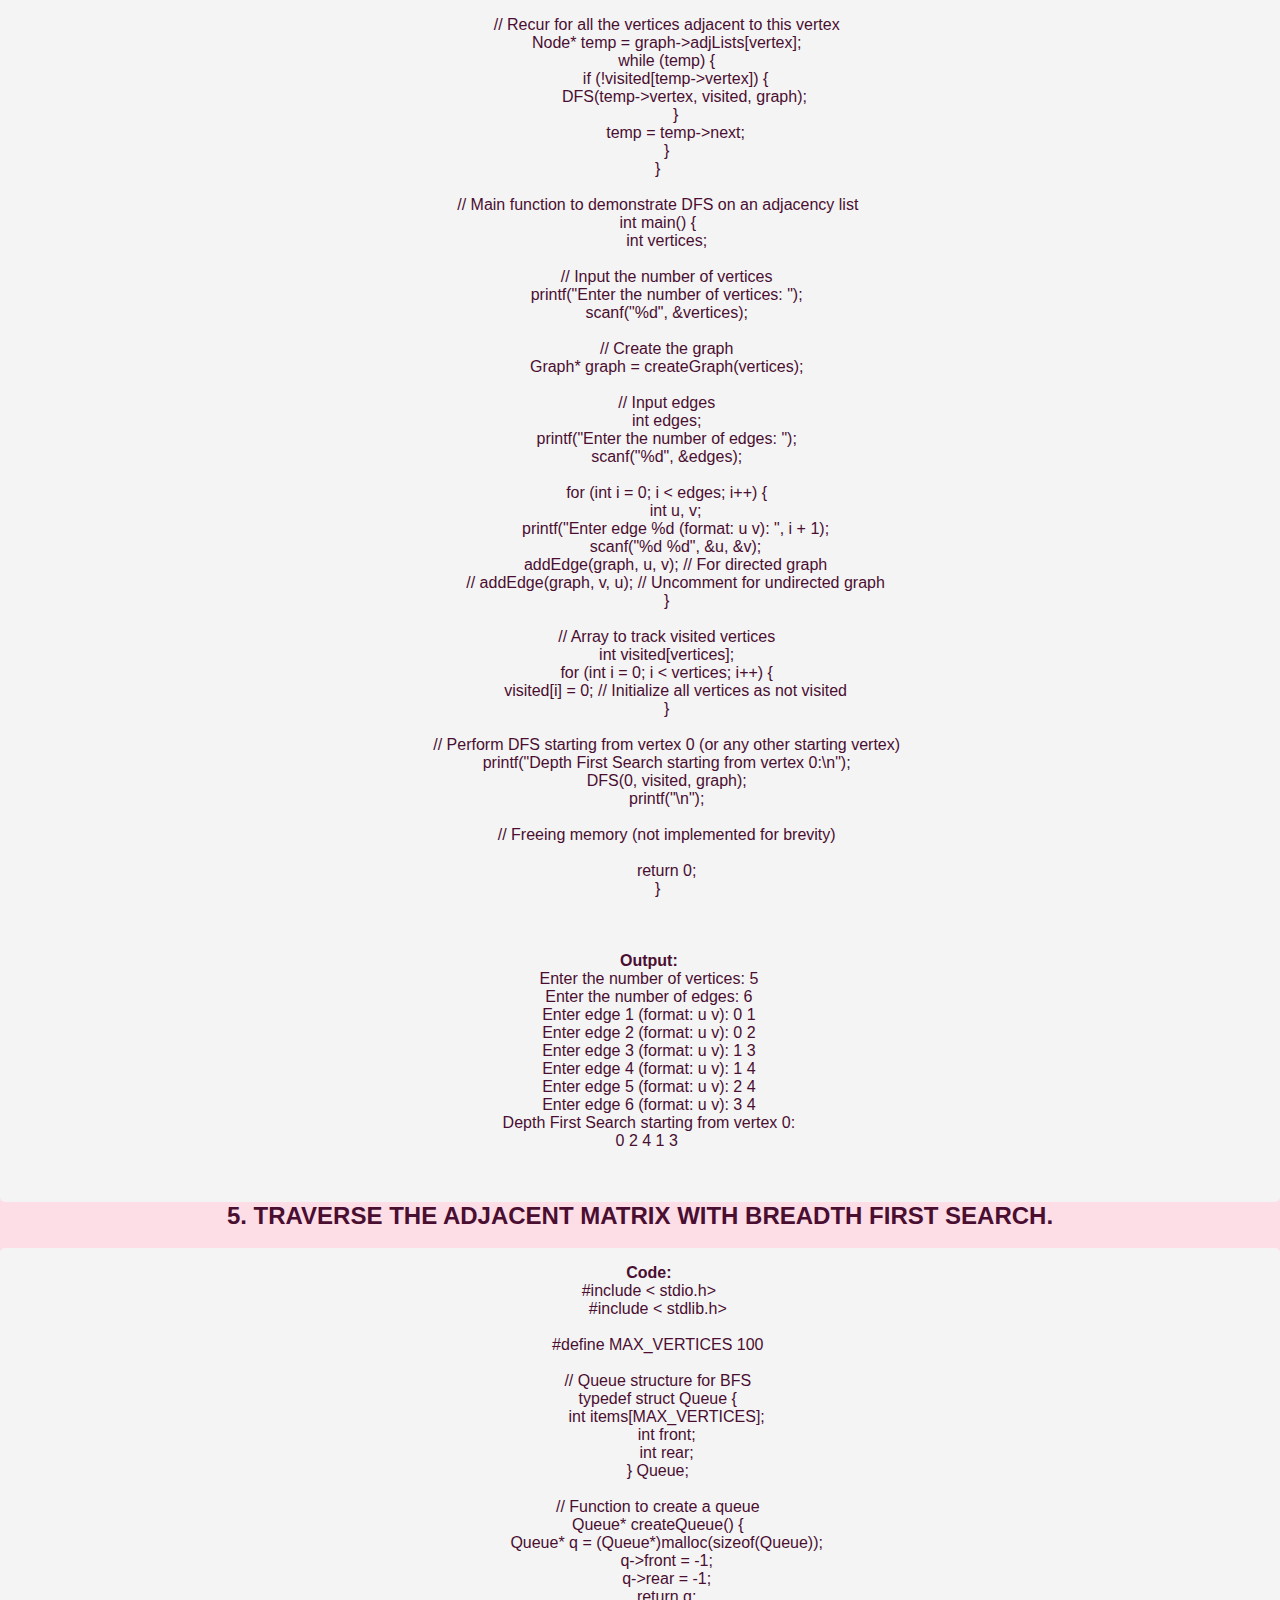
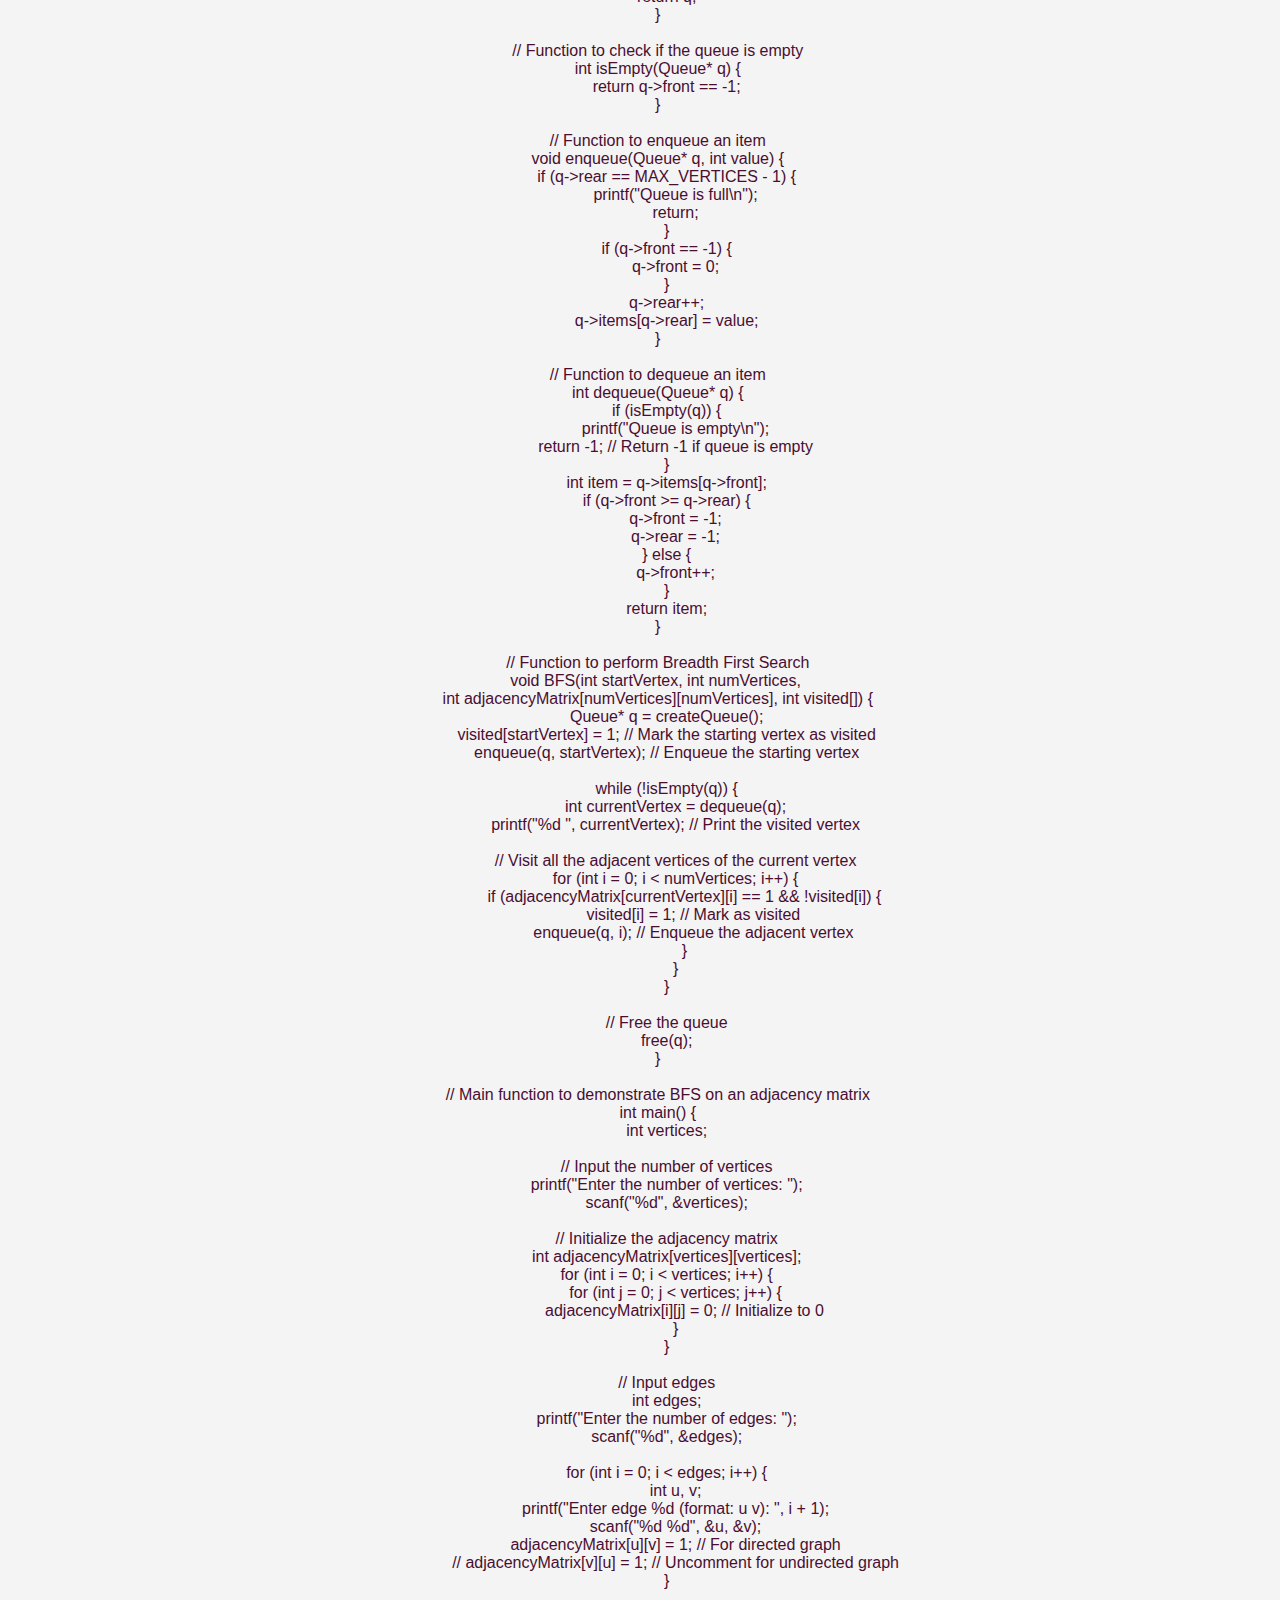
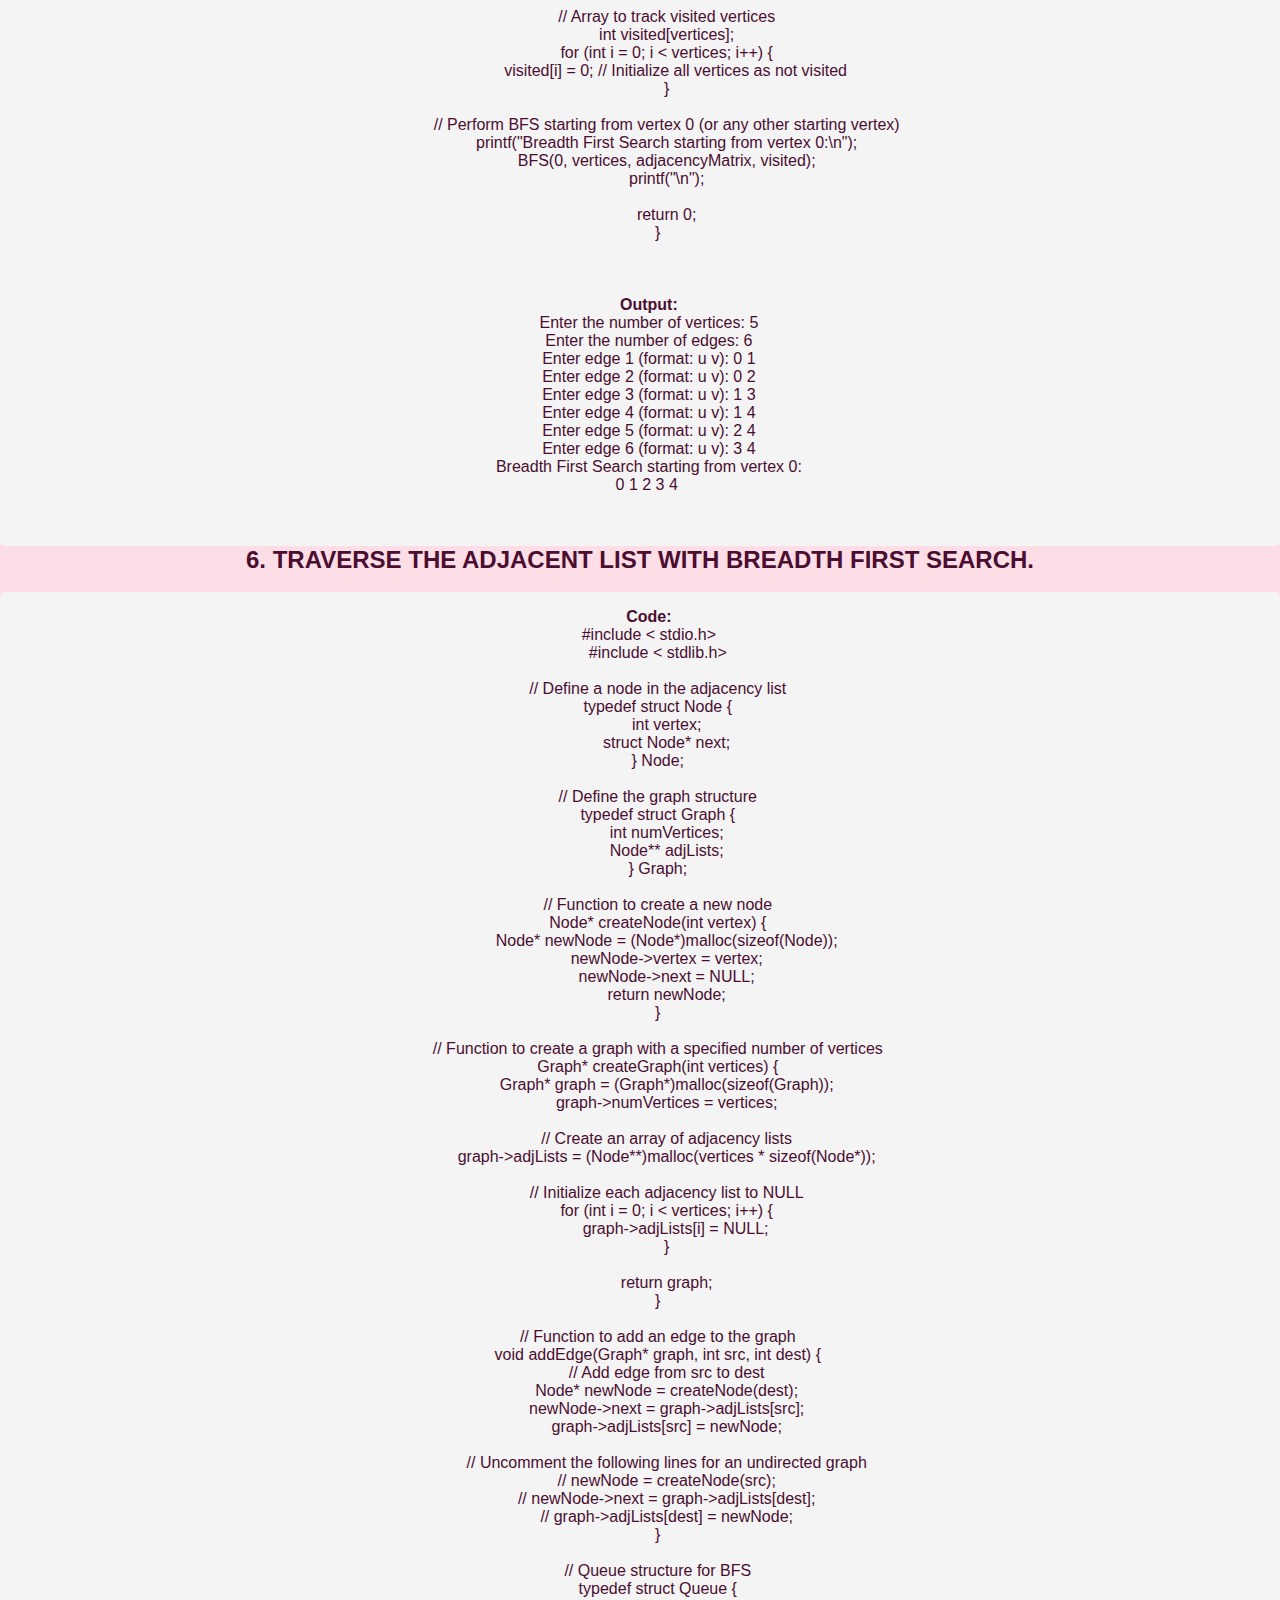
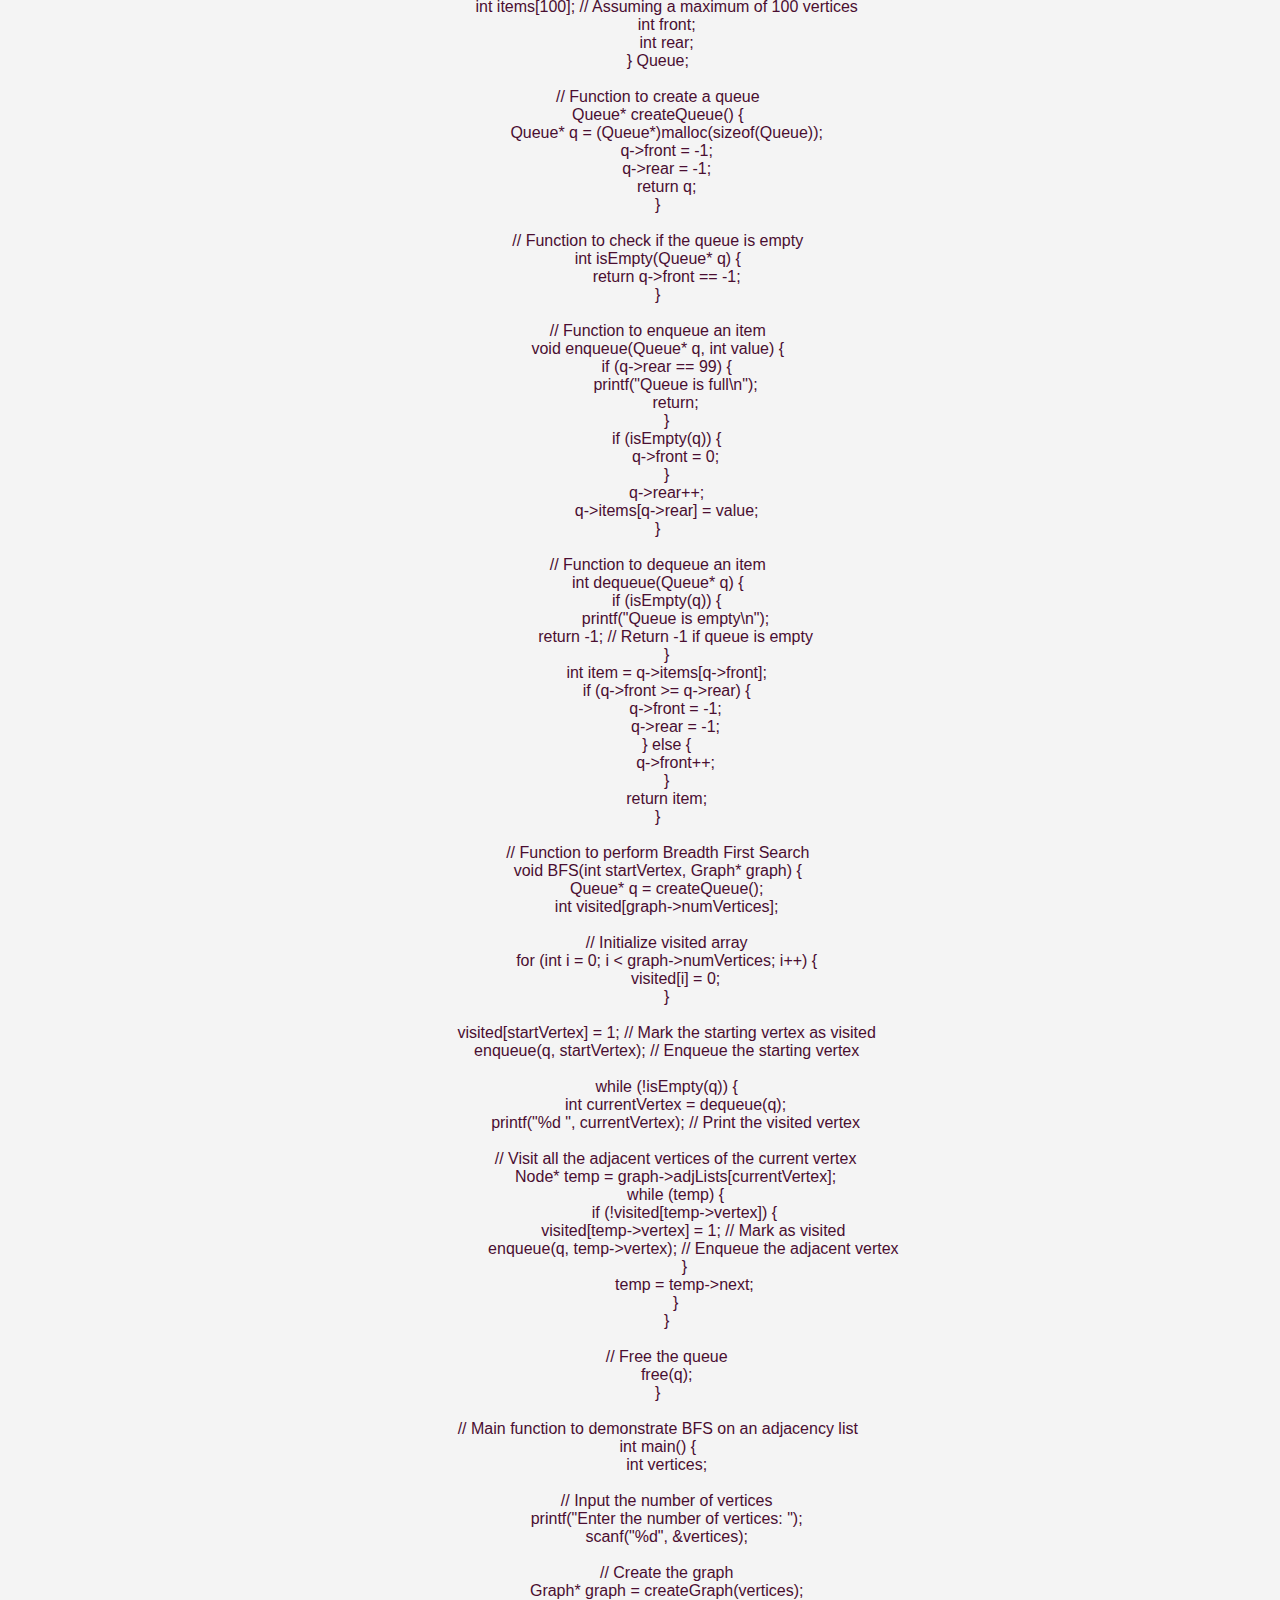
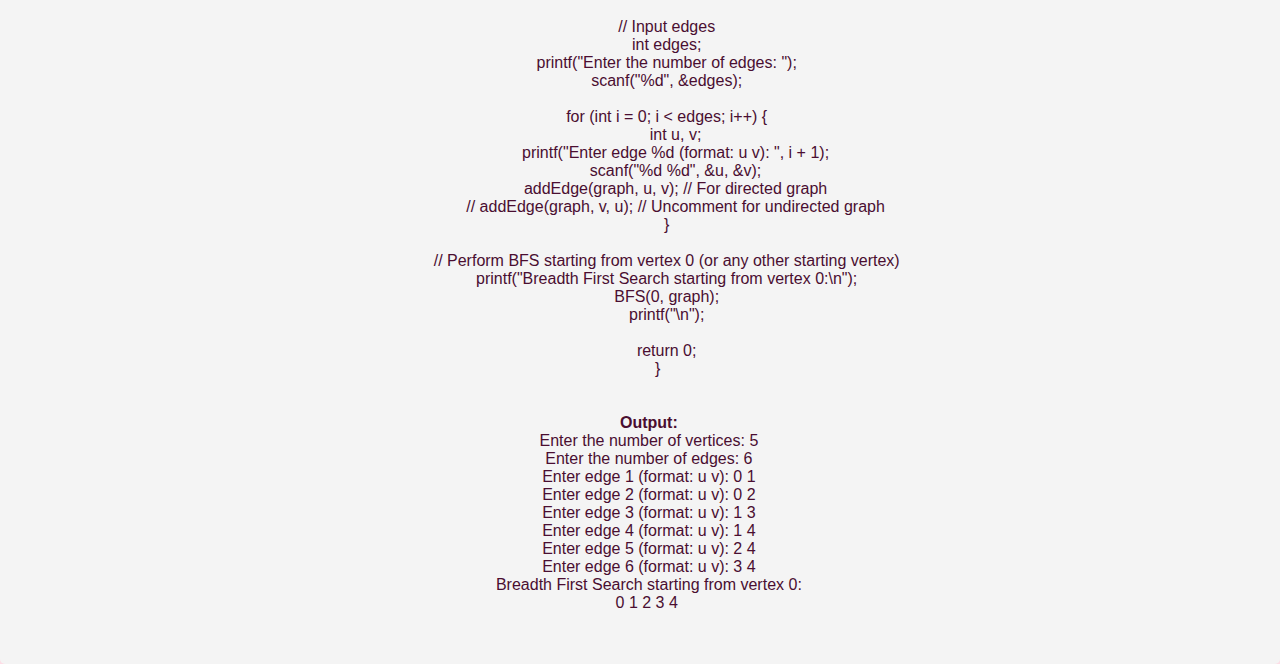
<file: graphs.html>
<!DOCTYPE html>
<html lang="en">
<head>
    <meta charset="UTF-8">
    <meta name="viewport" content="width=device-width, initial-scale=1.0">
    <title>unit1</title>
    <link rel="stylesheet" href="programs.css">
</head>
<body>
    <div class="d" id="d1">
        <h2>1. ENTER THE VERTICES AND EDGES AND REPRESENT IN ADJACENCY MATRIX AND PRINT IT.</h2><br>
        <pre>
    <b id="b">Code:</b>
    #include < stdio.h>
        #include < stdlib.h>
        
        void printAdjacencyMatrix(int** matrix, int vertices) {
            printf("Adjacency Matrix:\n");
            for (int i = 0; i < vertices; i++) {
                for (int j = 0; j < vertices; j++) {
                    printf("%d ", matrix[i][j]);
                }
                printf("\n");
            }
        }
        
        int main() {
            int vertices, edges;
        
            // Input the number of vertices
            printf("Enter the number of vertices: ");
            scanf("%d", &vertices);
        
            // Initialize the adjacency matrix
            int** adjacencyMatrix = (int**)malloc(vertices * sizeof(int*));
            for (int i = 0; i < vertices; i++) {
                adjacencyMatrix[i] = (int*)calloc(vertices, sizeof(int));
            }
        
            // Input the number of edges
            printf("Enter the number of edges: ");
            scanf("%d", &edges);
        
            // Input each edge
            for (int i = 0; i < edges; i++) {
                int u, v;
                printf("Enter edge %d (format: u v): ", i + 1);
                scanf("%d %d", &u, &v);
                
                // Update the adjacency matrix
                adjacencyMatrix[u][v] = 1; // For directed graph
                // adjacencyMatrix[v][u] = 1; // Uncomment for undirected graph
            }
        
            // Print the adjacency matrix
            printAdjacencyMatrix(adjacencyMatrix, vertices);
        
            // Free the allocated memory
            for (int i = 0; i < vertices; i++) {
                free(adjacencyMatrix[i]);
            }
            free(adjacencyMatrix);
        
            return 0;
        }
        

    <b id="b">Output:</b>
    Enter the number of vertices: 4
    Enter the number of edges: 4
    Enter edge 1 (format: u v): 0 1
    Enter edge 2 (format: u v): 0 2
    Enter edge 3 (format: u v): 1 2
    Enter edge 4 (format: u v): 2 3
    Adjacency Matrix:
    0 1 1 0 
    0 0 1 0 
    0 0 0 1 
    0 0 0 0 
        
        </pre>
    </div>


    <div class="d" id="d2">
        <h2>2. CREATE THE GRAPH AS A ADJACENCY LIST WITH OPERATIONS SUCH AS INSERTION, DELETION.</h2><br>
        <pre>
    <b id="b">Code:</b>
    #include < stdio.h>
        #include < stdlib.h>
        
        // Define a node in the adjacency list
        typedef struct Node {
            int vertex;
            struct Node* next;
        } Node;
        
        // Define the graph structure
        typedef struct Graph {
            int numVertices;
            Node** adjLists;
        } Graph;
        
        // Function to create a new node
        Node* createNode(int vertex) {
            Node* newNode = (Node*)malloc(sizeof(Node));
            newNode->vertex = vertex;
            newNode->next = NULL;
            return newNode;
        }
        
        // Function to create a graph with a specified number of vertices
        Graph* createGraph(int vertices) {
            Graph* graph = (Graph*)malloc(sizeof(Graph));
            graph->numVertices = vertices;
        
            // Create an array of adjacency lists
            graph->adjLists = (Node**)malloc(vertices * sizeof(Node*));
        
            // Initialize each adjacency list to NULL
            for (int i = 0; i < vertices; i++) {
                graph->adjLists[i] = NULL;
            }
        
            return graph;
        }
        
        // Function to add an edge to the graph
        void addEdge(Graph* graph, int src, int dest) {
            // Add edge from src to dest
            Node* newNode = createNode(dest);
            newNode->next = graph->adjLists[src];
            graph->adjLists[src] = newNode;
        
            // Uncomment the following lines for an undirected graph
            // newNode = createNode(src);
            // newNode->next = graph->adjLists[dest];
            // graph->adjLists[dest] = newNode;
        }
        
        // Function to delete an edge from the graph
        void deleteEdge(Graph* graph, int src, int dest) {
            Node* temp = graph->adjLists[src];
            Node* prev = NULL;
        
            // If the edge is found at the beginning
            if (temp != NULL && temp->vertex == dest) {
                graph->adjLists[src] = temp->next; // Remove the first node
                free(temp);
                return;
            }
        
            // Search for the edge
            while (temp != NULL && temp->vertex != dest) {
                prev = temp;
                temp = temp->next;
            }
        
            // If the edge was not found
            if (temp == NULL) return;
        
            // Unlink the node
            prev->next = temp->next;
            free(temp);
        }
        
        // Function to print the graph
        void printGraph(Graph* graph) {
            for (int i = 0; i < graph->numVertices; i++) {
                Node* temp = graph->adjLists[i];
                printf("Vertex %d: ", i);
                while (temp) {
                    printf(" -> %d", temp->vertex);
                    temp = temp->next;
                }
                printf("\n");
            }
        }
        
        // Main function to demonstrate graph operations
        int main() {
            int vertices = 5; // Number of vertices
            Graph* graph = createGraph(vertices);
        
            addEdge(graph, 0, 1);
            addEdge(graph, 0, 4);
            addEdge(graph, 1, 2);
            addEdge(graph, 1, 3);
            addEdge(graph, 1, 4);
            addEdge(graph, 2, 3);
            addEdge(graph, 3, 4);
        
            printf("Graph adjacency list representation:\n");
            printGraph(graph);
        
            // Delete an edge
            deleteEdge(graph, 1, 4);
            printf("\nGraph after deleting edge 1-4:\n");
            printGraph(graph);
        
            // Freeing memory (not implemented for brevity)
        
            return 0;
        }
        


    <b id="b">Output:</b>
    Graph adjacency list representation:
    Vertex 0:  -> 4 -> 1
    Vertex 1:  -> 4 -> 3 -> 2
    Vertex 2:  -> 3
    Vertex 3:  -> 4
    Vertex 4: 
    
    Graph after deleting edge 1-4:
    Vertex 0:  -> 4 -> 1
    Vertex 1:  -> 3 -> 2
    Vertex 2:  -> 3
    Vertex 3:  -> 4
    Vertex 4: 
        
        </pre>
    </div>


    <div class="d" id="d3">
    <h2>3. TRAVERSE THE ADJACENT MATRIX WITH DEPTH FIRST SEARCH.</h2><br>
        <pre>
    <b id="b">Code:</b>
    #include < stdio.h>
        #include < stdlib.h>
        
        // Function to perform Depth First Search
        void DFS(int vertex, int numVertices, 
        int adjacencyMatrix[numVertices][numVertices], int visited[]) {
            // Mark the current vertex as visited
            visited[vertex] = 1;
            printf("%d ", vertex); // Print the visited vertex
        
            // Recur for all the vertices adjacent to this vertex
            for (int i = 0; i < numVertices; i++) {
                if (adjacencyMatrix[vertex][i] == 1 && !visited[i]) {
                    DFS(i, numVertices, adjacencyMatrix, visited);
                }
            }
        }
        
        // Main function to demonstrate DFS on an adjacency matrix
        int main() {
            int vertices;
        
            // Input the number of vertices
            printf("Enter the number of vertices: ");
            scanf("%d", &vertices);
        
            // Initialize the adjacency matrix
            int adjacencyMatrix[vertices][vertices];
            for (int i = 0; i < vertices; i++) {
                for (int j = 0; j < vertices; j++) {
                    adjacencyMatrix[i][j] = 0; // Initialize to 0
                }
            }
        
            // Input edges
            int edges;
            printf("Enter the number of edges: ");
            scanf("%d", &edges);
        
            for (int i = 0; i < edges; i++) {
                int u, v;
                printf("Enter edge %d (format: u v): ", i + 1);
                scanf("%d %d", &u, &v);
                adjacencyMatrix[u][v] = 1; // For directed graph
                // adjacencyMatrix[v][u] = 1; // Uncomment for undirected graph
            }
        
            // Array to track visited vertices
            int visited[vertices];
            for (int i = 0; i < vertices; i++) {
                visited[i] = 0; // Initialize all vertices as not visited
            }
        
            // Perform DFS starting from vertex 0 (or any other starting vertex)
            printf("Depth First Search starting from vertex 0:\n");
            DFS(0, vertices, adjacencyMatrix, visited);
            printf("\n");
        
            return 0;
        }
        

    <b id="b">Output:</b>
    Enter the number of vertices: 5
    Enter the number of edges: 6
    Enter edge 1 (format: u v): 0 1
    Enter edge 2 (format: u v): 0 2
    Enter edge 3 (format: u v): 1 3
    Enter edge 4 (format: u v): 1 4
    Enter edge 5 (format: u v): 2 4
    Enter edge 6 (format: u v): 3 4
    Depth First Search starting from vertex 0:
    0 1 3 4 2 
        
        </pre>
    </div>


    <div class="d" id="d4">
        <h2>4.  TRAVERSE THE ADJACENT LIST WITH DEPTH FIRST SEARCH.</h2><br>
        <pre>
    <b id="b">Code:</b>
    #include < stdio.h>
        #include < stdlib.h>
        
        // Define a node in the adjacency list
        typedef struct Node {
            int vertex;
            struct Node* next;
        } Node;
        
        // Define the graph structure
        typedef struct Graph {
            int numVertices;
            Node** adjLists;
        } Graph;
        
        // Function to create a new node
        Node* createNode(int vertex) {
            Node* newNode = (Node*)malloc(sizeof(Node));
            newNode->vertex = vertex;
            newNode->next = NULL;
            return newNode;
        }
        
        // Function to create a graph with a specified number of vertices
        Graph* createGraph(int vertices) {
            Graph* graph = (Graph*)malloc(sizeof(Graph));
            graph->numVertices = vertices;
        
            // Create an array of adjacency lists
            graph->adjLists = (Node**)malloc(vertices * sizeof(Node*));
        
            // Initialize each adjacency list to NULL
            for (int i = 0; i < vertices; i++) {
                graph->adjLists[i] = NULL;
            }
        
            return graph;
        }
        
        // Function to add an edge to the graph
        void addEdge(Graph* graph, int src, int dest) {
            // Add edge from src to dest
            Node* newNode = createNode(dest);
            newNode->next = graph->adjLists[src];
            graph->adjLists[src] = newNode;
        
            // Uncomment the following lines for an undirected graph
            // newNode = createNode(src);
            // newNode->next = graph->adjLists[dest];
            // graph->adjLists[dest] = newNode;
        }
        
        // Function to perform Depth First Search
        void DFS(int vertex, int visited[], Graph* graph) {
            // Mark the current vertex as visited
            visited[vertex] = 1;
            printf("%d ", vertex); // Print the visited vertex
        
            // Recur for all the vertices adjacent to this vertex
            Node* temp = graph->adjLists[vertex];
            while (temp) {
                if (!visited[temp->vertex]) {
                    DFS(temp->vertex, visited, graph);
                }
                temp = temp->next;
            }
        }
        
        // Main function to demonstrate DFS on an adjacency list
        int main() {
            int vertices;
        
            // Input the number of vertices
            printf("Enter the number of vertices: ");
            scanf("%d", &vertices);
        
            // Create the graph
            Graph* graph = createGraph(vertices);
        
            // Input edges
            int edges;
            printf("Enter the number of edges: ");
            scanf("%d", &edges);
        
            for (int i = 0; i < edges; i++) {
                int u, v;
                printf("Enter edge %d (format: u v): ", i + 1);
                scanf("%d %d", &u, &v);
                addEdge(graph, u, v); // For directed graph
                // addEdge(graph, v, u); // Uncomment for undirected graph
            }
        
            // Array to track visited vertices
            int visited[vertices];
            for (int i = 0; i < vertices; i++) {
                visited[i] = 0; // Initialize all vertices as not visited
            }
        
            // Perform DFS starting from vertex 0 (or any other starting vertex)
            printf("Depth First Search starting from vertex 0:\n");
            DFS(0, visited, graph);
            printf("\n");
        
            // Freeing memory (not implemented for brevity)
        
            return 0;
        }
        


    <b id="b">Output:</b>
    Enter the number of vertices: 5
    Enter the number of edges: 6
    Enter edge 1 (format: u v): 0 1
    Enter edge 2 (format: u v): 0 2
    Enter edge 3 (format: u v): 1 3
    Enter edge 4 (format: u v): 1 4
    Enter edge 5 (format: u v): 2 4
    Enter edge 6 (format: u v): 3 4
    Depth First Search starting from vertex 0:
    0 2 4 1 3 
                
        </pre>
    </div>
    
    <div class="d" id="d5">
        <h2>5. TRAVERSE THE ADJACENT MATRIX WITH BREADTH FIRST SEARCH.</h2><br>
        <pre>
    <b id="b">Code:</b>
    #include < stdio.h>
        #include < stdlib.h>
        
        #define MAX_VERTICES 100
        
        // Queue structure for BFS
        typedef struct Queue {
            int items[MAX_VERTICES];
            int front;
            int rear;
        } Queue;
        
        // Function to create a queue
        Queue* createQueue() {
            Queue* q = (Queue*)malloc(sizeof(Queue));
            q->front = -1;
            q->rear = -1;
            return q;
        }
        
        // Function to check if the queue is empty
        int isEmpty(Queue* q) {
            return q->front == -1;
        }
        
        // Function to enqueue an item
        void enqueue(Queue* q, int value) {
            if (q->rear == MAX_VERTICES - 1) {
                printf("Queue is full\n");
                return;
            }
            if (q->front == -1) {
                q->front = 0;
            }
            q->rear++;
            q->items[q->rear] = value;
        }
        
        // Function to dequeue an item
        int dequeue(Queue* q) {
            if (isEmpty(q)) {
                printf("Queue is empty\n");
                return -1; // Return -1 if queue is empty
            }
            int item = q->items[q->front];
            if (q->front >= q->rear) {
                q->front = -1;
                q->rear = -1;
            } else {
                q->front++;
            }
            return item;
        }
        
        // Function to perform Breadth First Search
        void BFS(int startVertex, int numVertices, 
        int adjacencyMatrix[numVertices][numVertices], int visited[]) {
            Queue* q = createQueue();
            visited[startVertex] = 1; // Mark the starting vertex as visited
            enqueue(q, startVertex); // Enqueue the starting vertex
        
            while (!isEmpty(q)) {
                int currentVertex = dequeue(q);
                printf("%d ", currentVertex); // Print the visited vertex
        
                // Visit all the adjacent vertices of the current vertex
                for (int i = 0; i < numVertices; i++) {
                    if (adjacencyMatrix[currentVertex][i] == 1 && !visited[i]) {
                        visited[i] = 1; // Mark as visited
                        enqueue(q, i); // Enqueue the adjacent vertex
                    }
                }
            }
        
            // Free the queue
            free(q);
        }
        
        // Main function to demonstrate BFS on an adjacency matrix
        int main() {
            int vertices;
        
            // Input the number of vertices
            printf("Enter the number of vertices: ");
            scanf("%d", &vertices);
        
            // Initialize the adjacency matrix
            int adjacencyMatrix[vertices][vertices];
            for (int i = 0; i < vertices; i++) {
                for (int j = 0; j < vertices; j++) {
                    adjacencyMatrix[i][j] = 0; // Initialize to 0
                }
            }
        
            // Input edges
            int edges;
            printf("Enter the number of edges: ");
            scanf("%d", &edges);
        
            for (int i = 0; i < edges; i++) {
                int u, v;
                printf("Enter edge %d (format: u v): ", i + 1);
                scanf("%d %d", &u, &v);
                adjacencyMatrix[u][v] = 1; // For directed graph
                // adjacencyMatrix[v][u] = 1; // Uncomment for undirected graph
            }
        
            // Array to track visited vertices
            int visited[vertices];
            for (int i = 0; i < vertices; i++) {
                visited[i] = 0; // Initialize all vertices as not visited
            }
        
            // Perform BFS starting from vertex 0 (or any other starting vertex)
            printf("Breadth First Search starting from vertex 0:\n");
            BFS(0, vertices, adjacencyMatrix, visited);
            printf("\n");
        
            return 0;
        }
        
    

    <b id="b">Output:</b>
    Enter the number of vertices: 5
    Enter the number of edges: 6
    Enter edge 1 (format: u v): 0 1
    Enter edge 2 (format: u v): 0 2
    Enter edge 3 (format: u v): 1 3
    Enter edge 4 (format: u v): 1 4
    Enter edge 5 (format: u v): 2 4
    Enter edge 6 (format: u v): 3 4
    Breadth First Search starting from vertex 0:
    0 1 2 3 4 
        
        </pre>
    </div>

    <div class="d" id="d6">
        <h2>6. TRAVERSE THE ADJACENT LIST WITH BREADTH FIRST SEARCH.</h2><br>
        <pre>
    <b id="b">Code:</b>
    #include < stdio.h>
        #include < stdlib.h>
        
        // Define a node in the adjacency list
        typedef struct Node {
            int vertex;
            struct Node* next;
        } Node;
        
        // Define the graph structure
        typedef struct Graph {
            int numVertices;
            Node** adjLists;
        } Graph;
        
        // Function to create a new node
        Node* createNode(int vertex) {
            Node* newNode = (Node*)malloc(sizeof(Node));
            newNode->vertex = vertex;
            newNode->next = NULL;
            return newNode;
        }
        
        // Function to create a graph with a specified number of vertices
        Graph* createGraph(int vertices) {
            Graph* graph = (Graph*)malloc(sizeof(Graph));
            graph->numVertices = vertices;
        
            // Create an array of adjacency lists
            graph->adjLists = (Node**)malloc(vertices * sizeof(Node*));
        
            // Initialize each adjacency list to NULL
            for (int i = 0; i < vertices; i++) {
                graph->adjLists[i] = NULL;
            }
        
            return graph;
        }
        
        // Function to add an edge to the graph
        void addEdge(Graph* graph, int src, int dest) {
            // Add edge from src to dest
            Node* newNode = createNode(dest);
            newNode->next = graph->adjLists[src];
            graph->adjLists[src] = newNode;
        
            // Uncomment the following lines for an undirected graph
            // newNode = createNode(src);
            // newNode->next = graph->adjLists[dest];
            // graph->adjLists[dest] = newNode;
        }
        
        // Queue structure for BFS
        typedef struct Queue {
            int items[100]; // Assuming a maximum of 100 vertices
            int front;
            int rear;
        } Queue;
        
        // Function to create a queue
        Queue* createQueue() {
            Queue* q = (Queue*)malloc(sizeof(Queue));
            q->front = -1;
            q->rear = -1;
            return q;
        }
        
        // Function to check if the queue is empty
        int isEmpty(Queue* q) {
            return q->front == -1;
        }
        
        // Function to enqueue an item
        void enqueue(Queue* q, int value) {
            if (q->rear == 99) {
                printf("Queue is full\n");
                return;
            }
            if (isEmpty(q)) {
                q->front = 0;
            }
            q->rear++;
            q->items[q->rear] = value;
        }
        
        // Function to dequeue an item
        int dequeue(Queue* q) {
            if (isEmpty(q)) {
                printf("Queue is empty\n");
                return -1; // Return -1 if queue is empty
            }
            int item = q->items[q->front];
            if (q->front >= q->rear) {
                q->front = -1;
                q->rear = -1;
            } else {
                q->front++;
            }
            return item;
        }
        
        // Function to perform Breadth First Search
        void BFS(int startVertex, Graph* graph) {
            Queue* q = createQueue();
            int visited[graph->numVertices];
            
            // Initialize visited array
            for (int i = 0; i < graph->numVertices; i++) {
                visited[i] = 0;
            }
        
            visited[startVertex] = 1; // Mark the starting vertex as visited
            enqueue(q, startVertex); // Enqueue the starting vertex
        
            while (!isEmpty(q)) {
                int currentVertex = dequeue(q);
                printf("%d ", currentVertex); // Print the visited vertex
        
                // Visit all the adjacent vertices of the current vertex
                Node* temp = graph->adjLists[currentVertex];
                while (temp) {
                    if (!visited[temp->vertex]) {
                        visited[temp->vertex] = 1; // Mark as visited
                        enqueue(q, temp->vertex); // Enqueue the adjacent vertex
                    }
                    temp = temp->next;
                }
            }
        
            // Free the queue
            free(q);
        }
        
        // Main function to demonstrate BFS on an adjacency list
        int main() {
            int vertices;
        
            // Input the number of vertices
            printf("Enter the number of vertices: ");
            scanf("%d", &vertices);
        
            // Create the graph
            Graph* graph = createGraph(vertices);
        
            // Input edges
            int edges;
            printf("Enter the number of edges: ");
            scanf("%d", &edges);
        
            for (int i = 0; i < edges; i++) {
                int u, v;
                printf("Enter edge %d (format: u v): ", i + 1);
                scanf("%d %d", &u, &v);
                addEdge(graph, u, v); // For directed graph
                // addEdge(graph, v, u); // Uncomment for undirected graph
            }
        
            // Perform BFS starting from vertex 0 (or any other starting vertex)
            printf("Breadth First Search starting from vertex 0:\n");
            BFS(0, graph);
            printf("\n");
        
            return 0;
        }
        

    <b id="b">Output:</b>
    Enter the number of vertices: 5
    Enter the number of edges: 6
    Enter edge 1 (format: u v): 0 1
    Enter edge 2 (format: u v): 0 2
    Enter edge 3 (format: u v): 1 3
    Enter edge 4 (format: u v): 1 4
    Enter edge 5 (format: u v): 2 4
    Enter edge 6 (format: u v): 3 4
    Breadth First Search starting from vertex 0:
    0 1 2 3 4 
        
        </pre>
    </div>



</body>
</html>
</file>
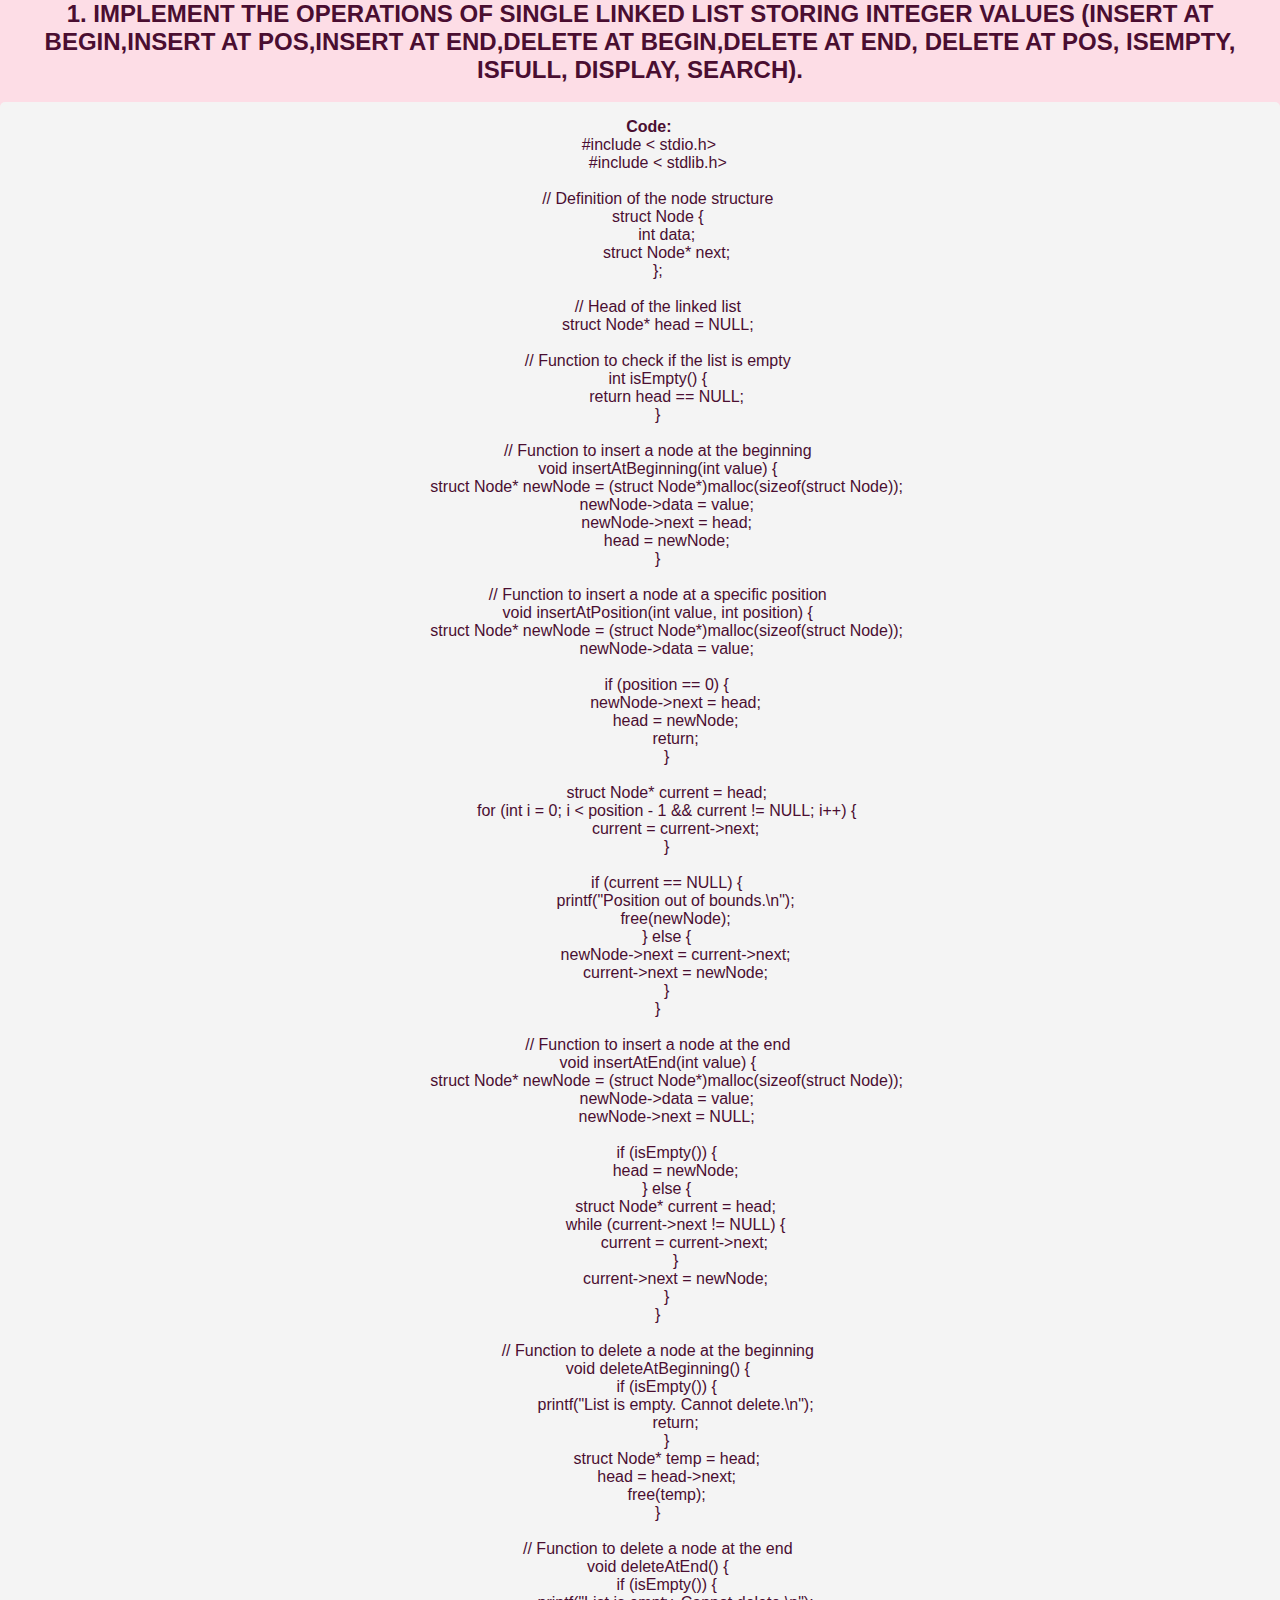
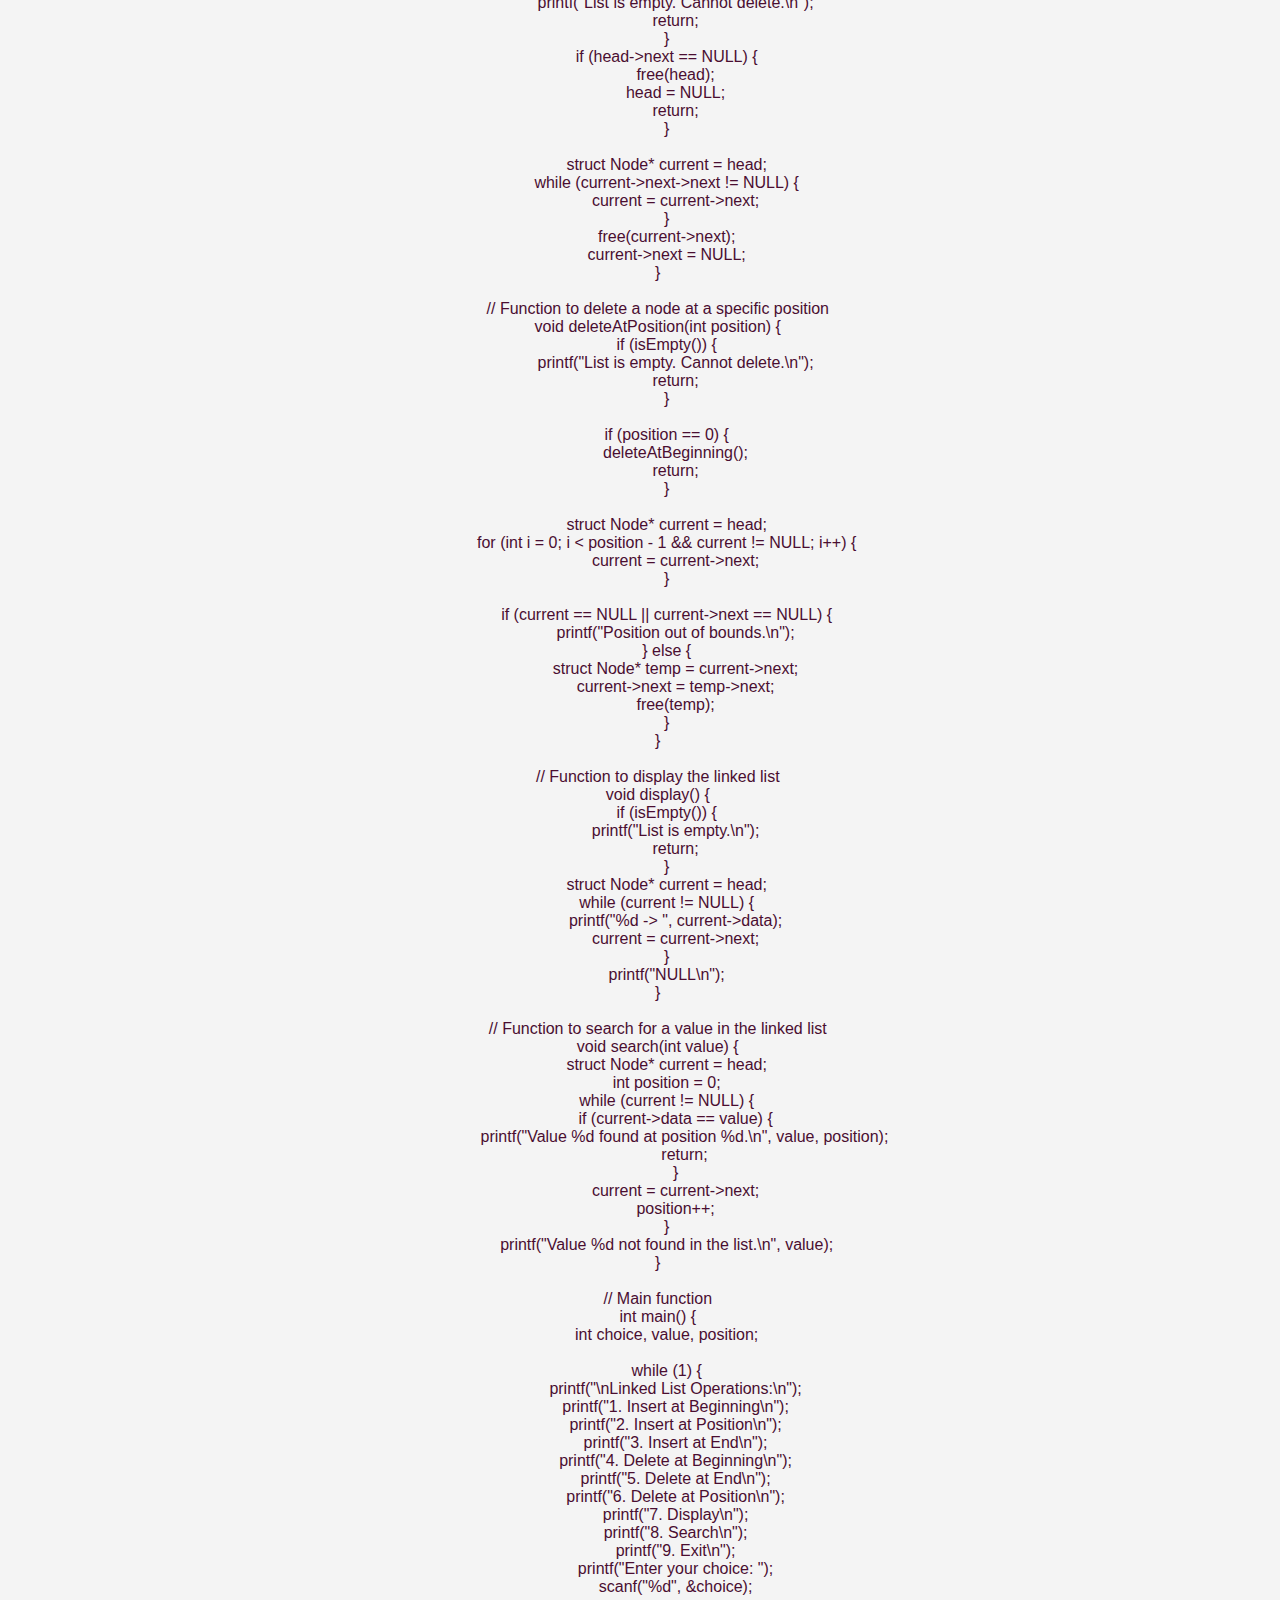
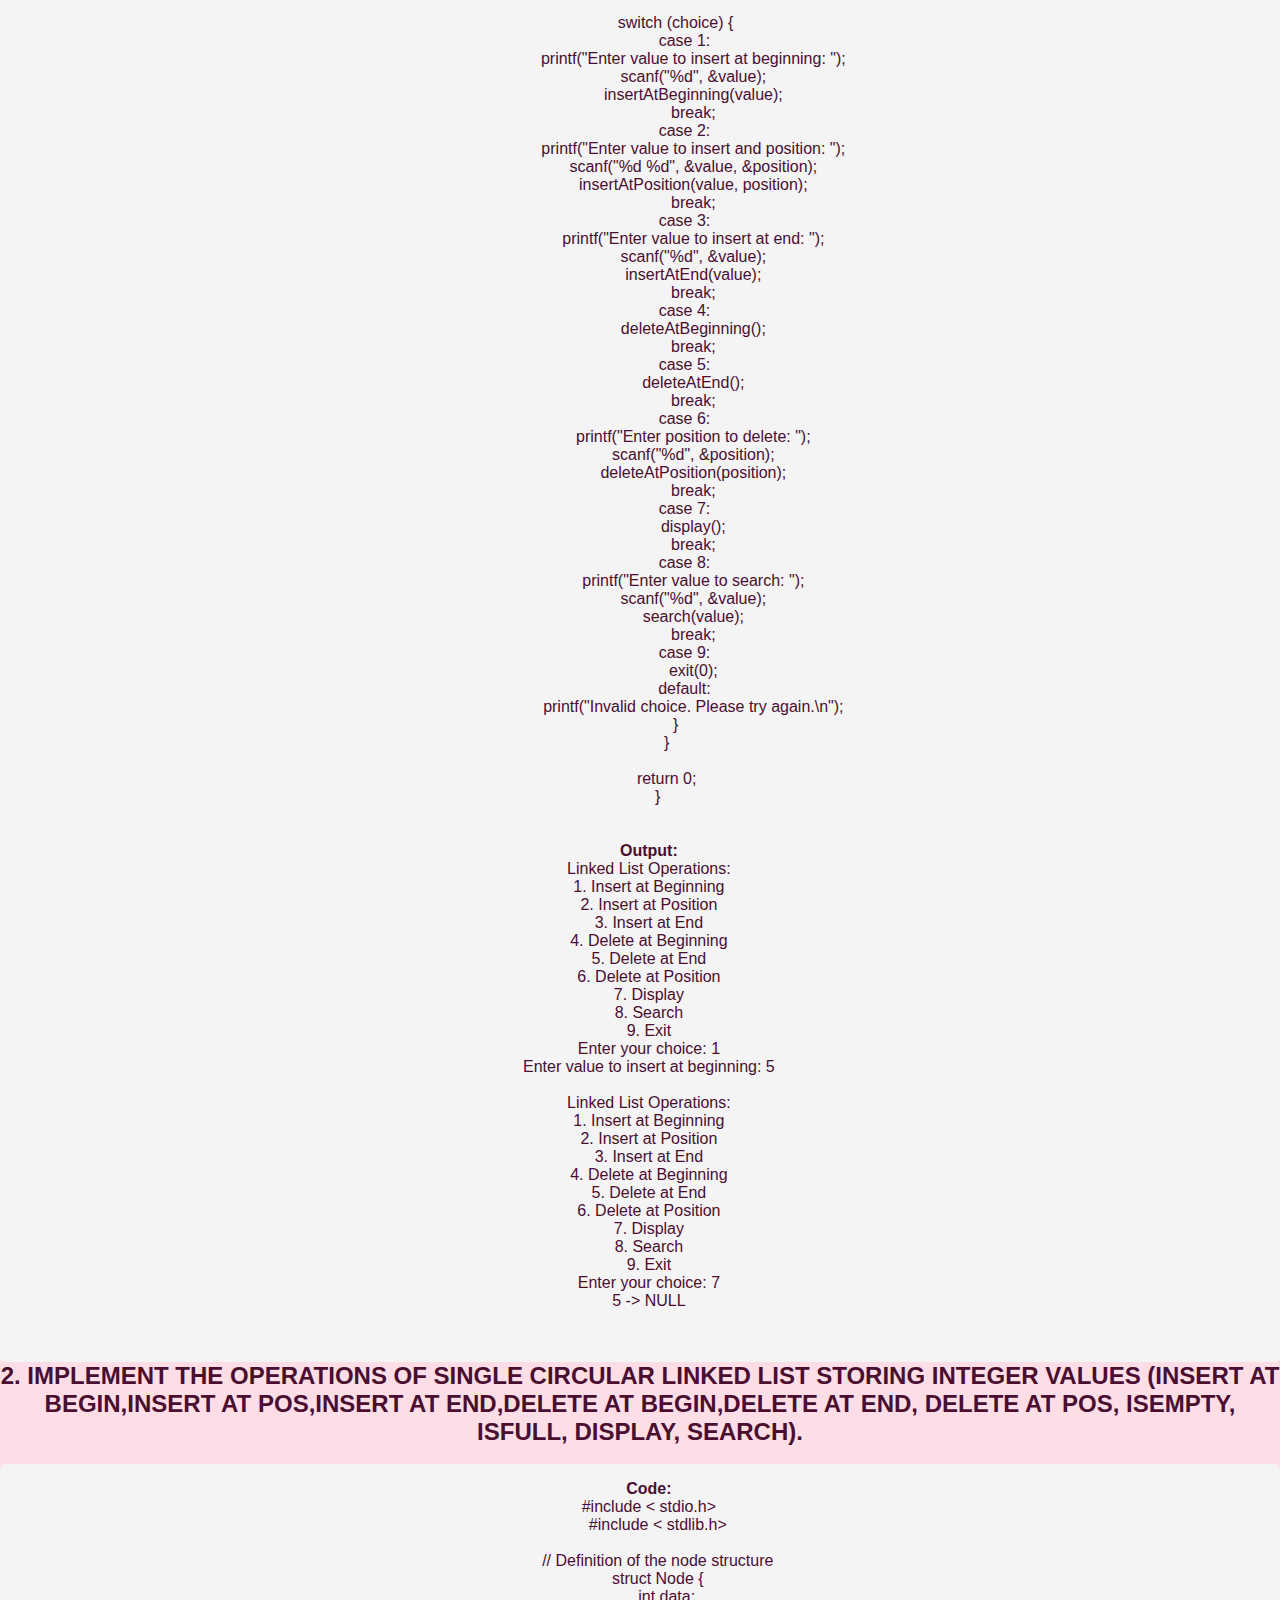
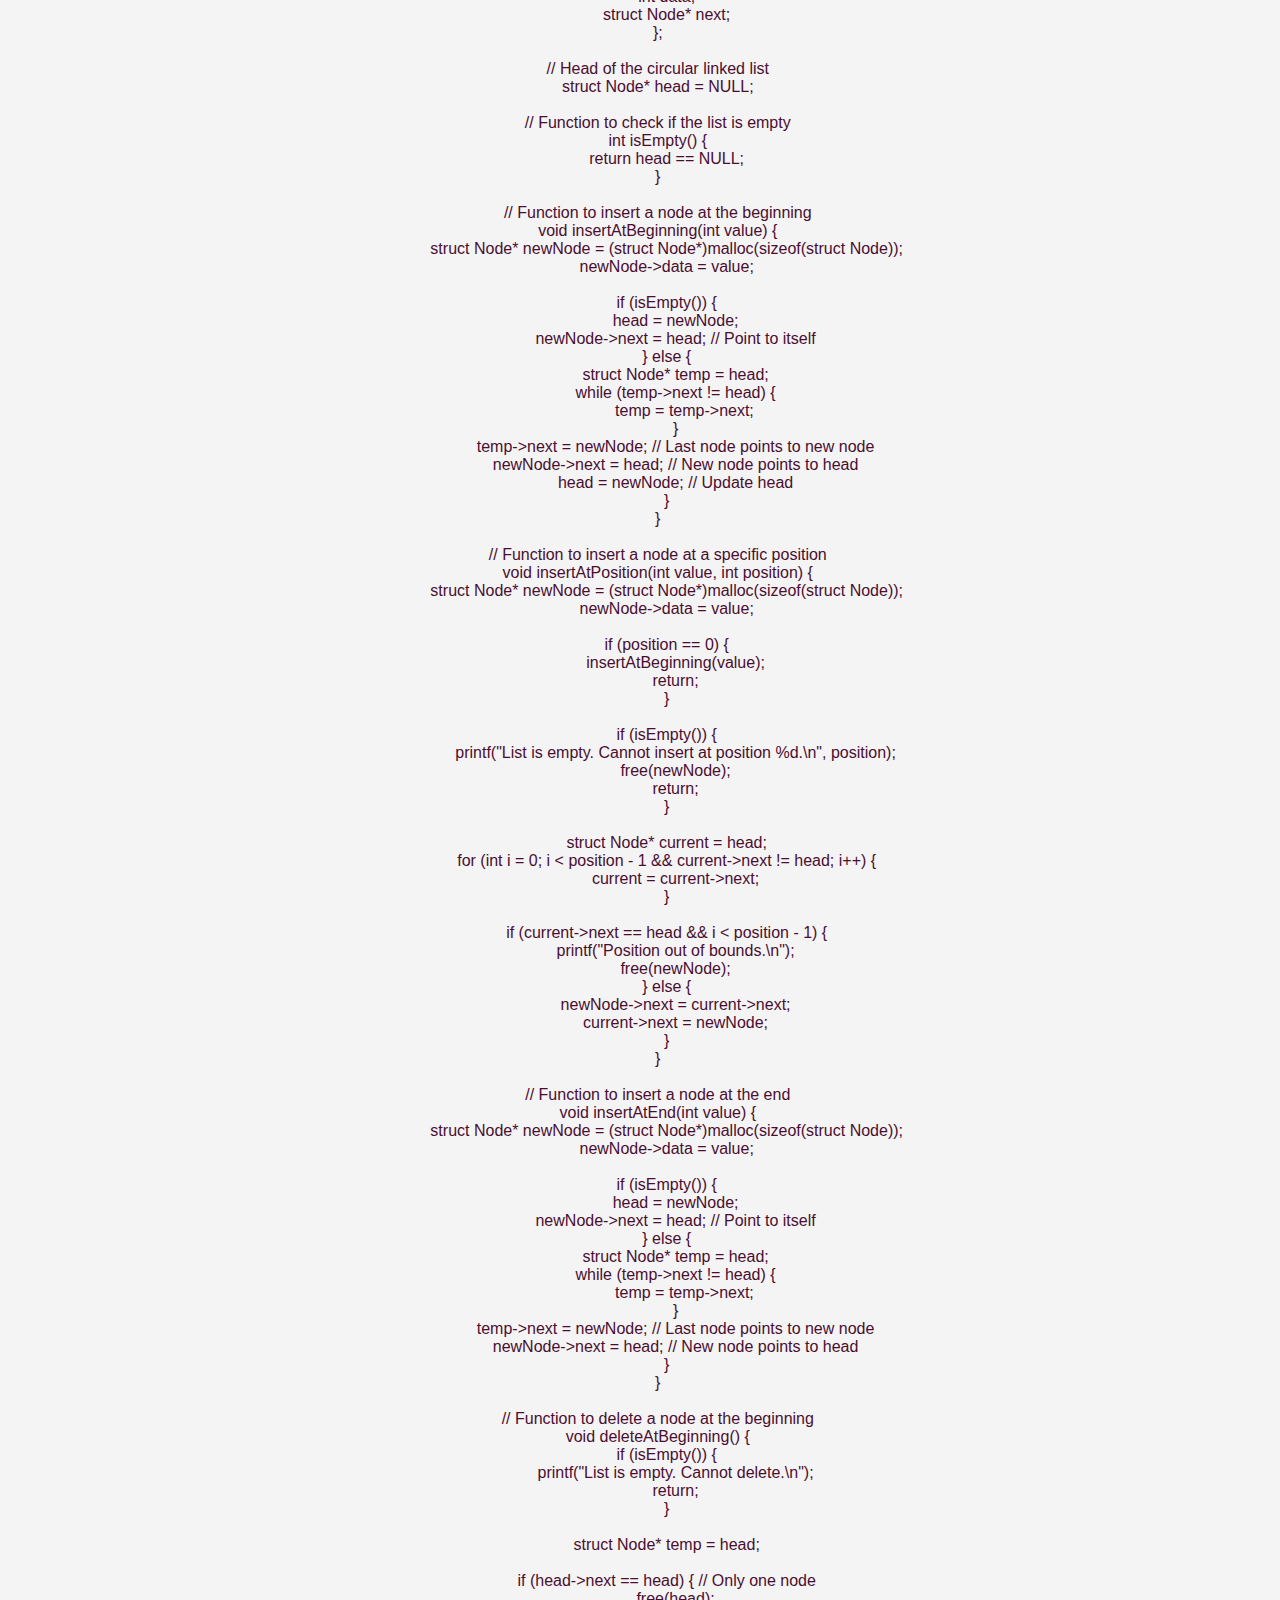
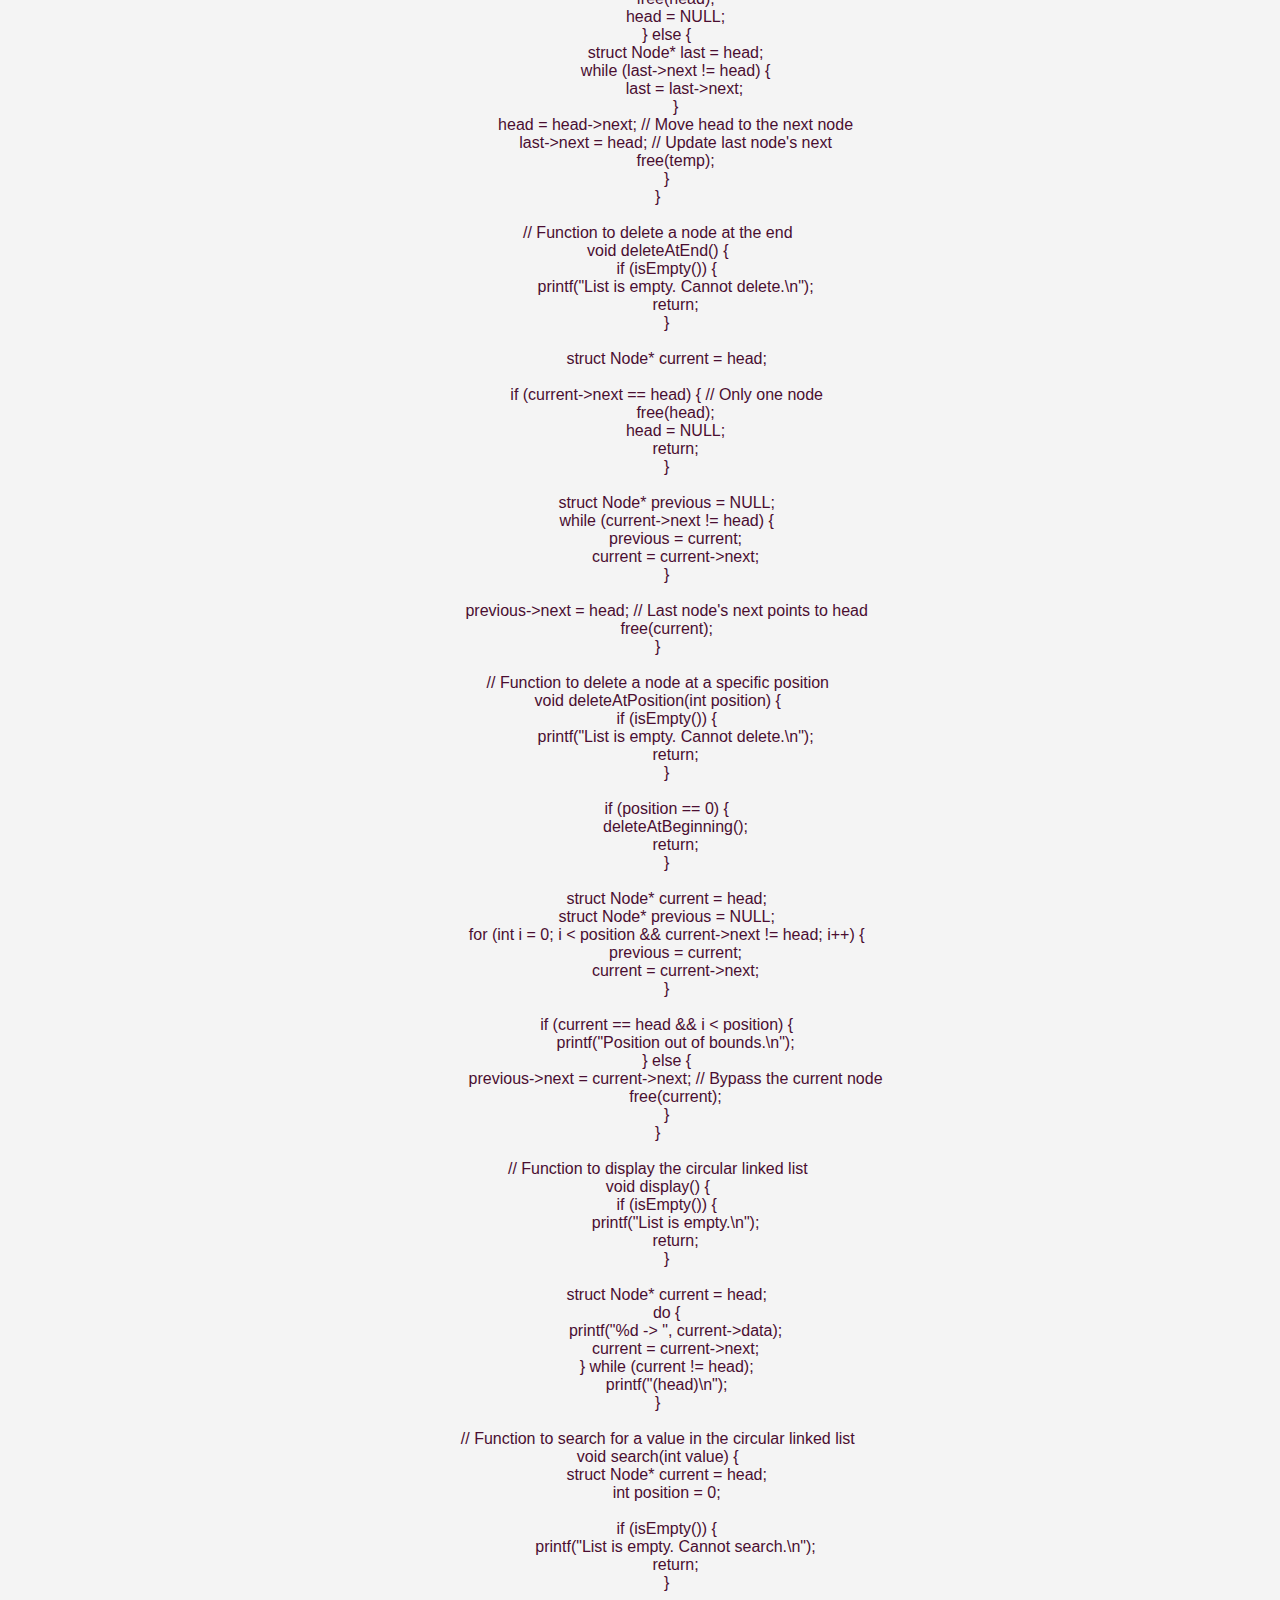
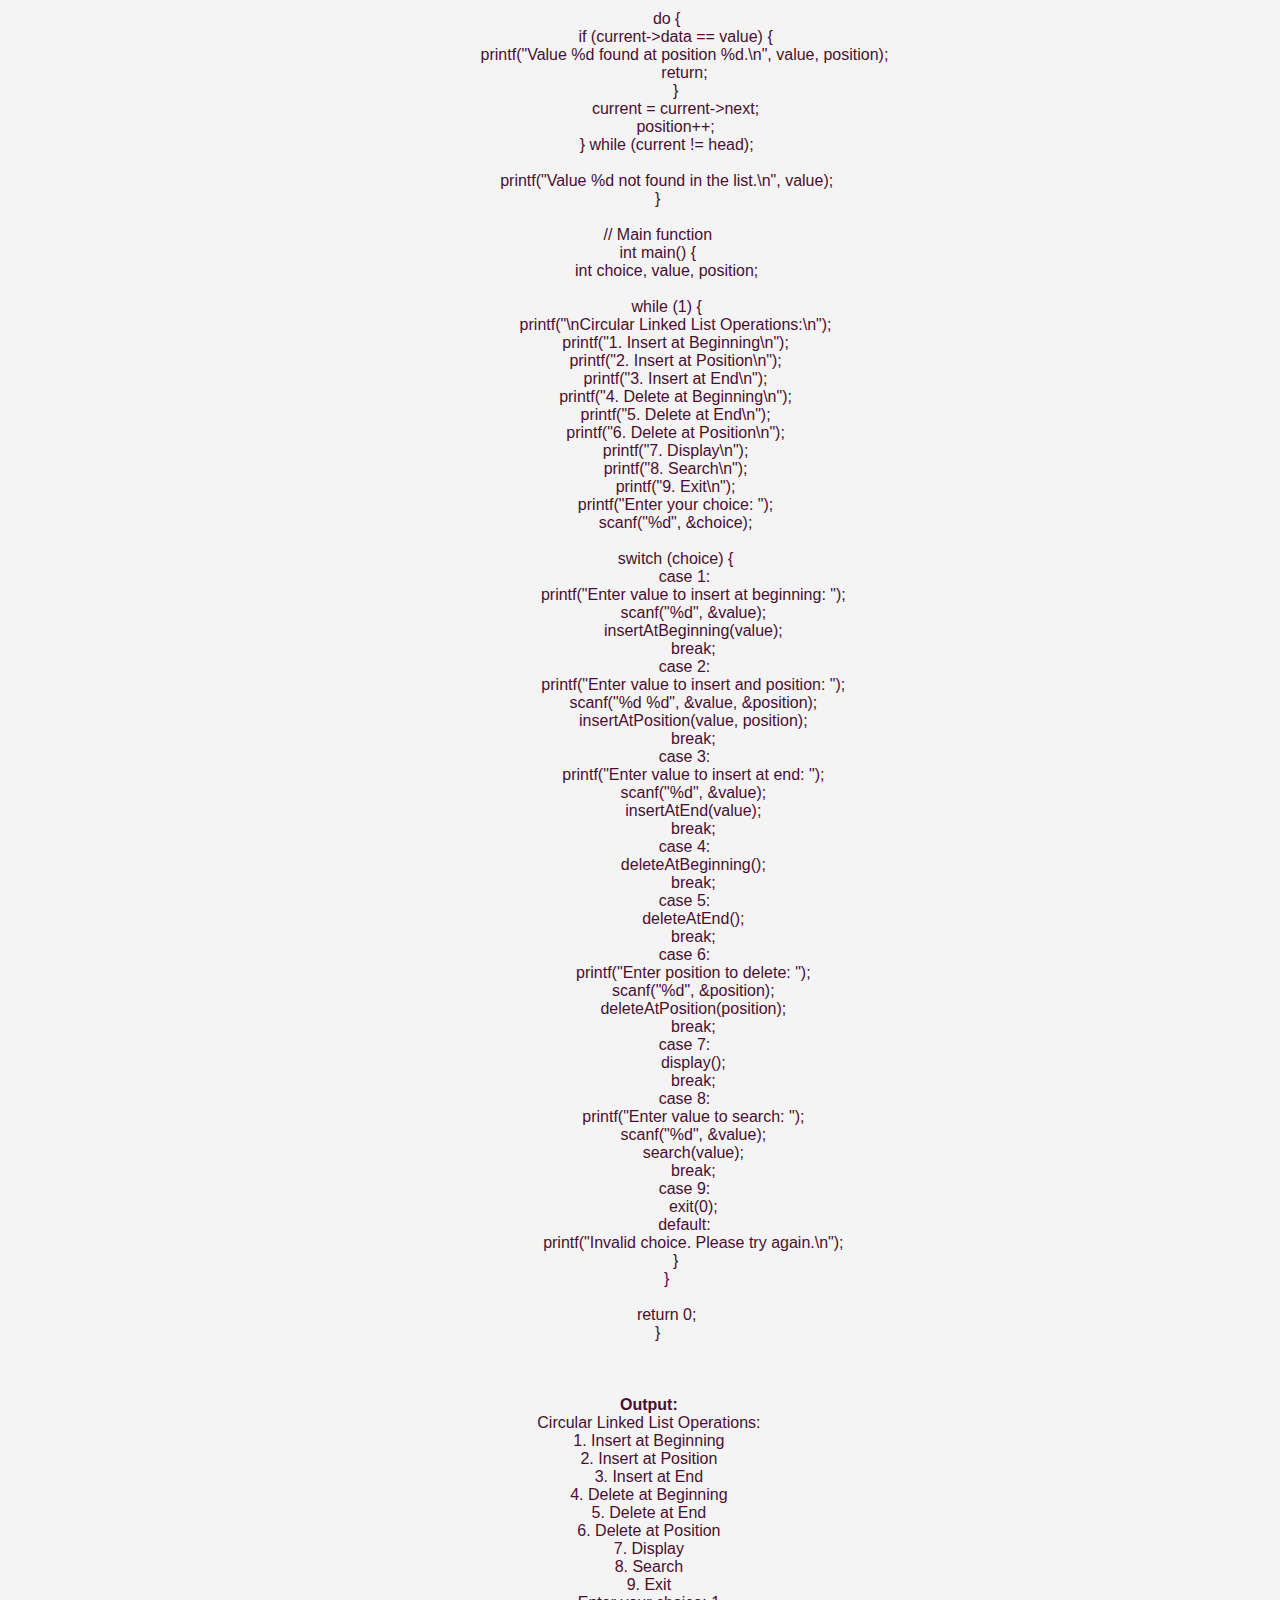
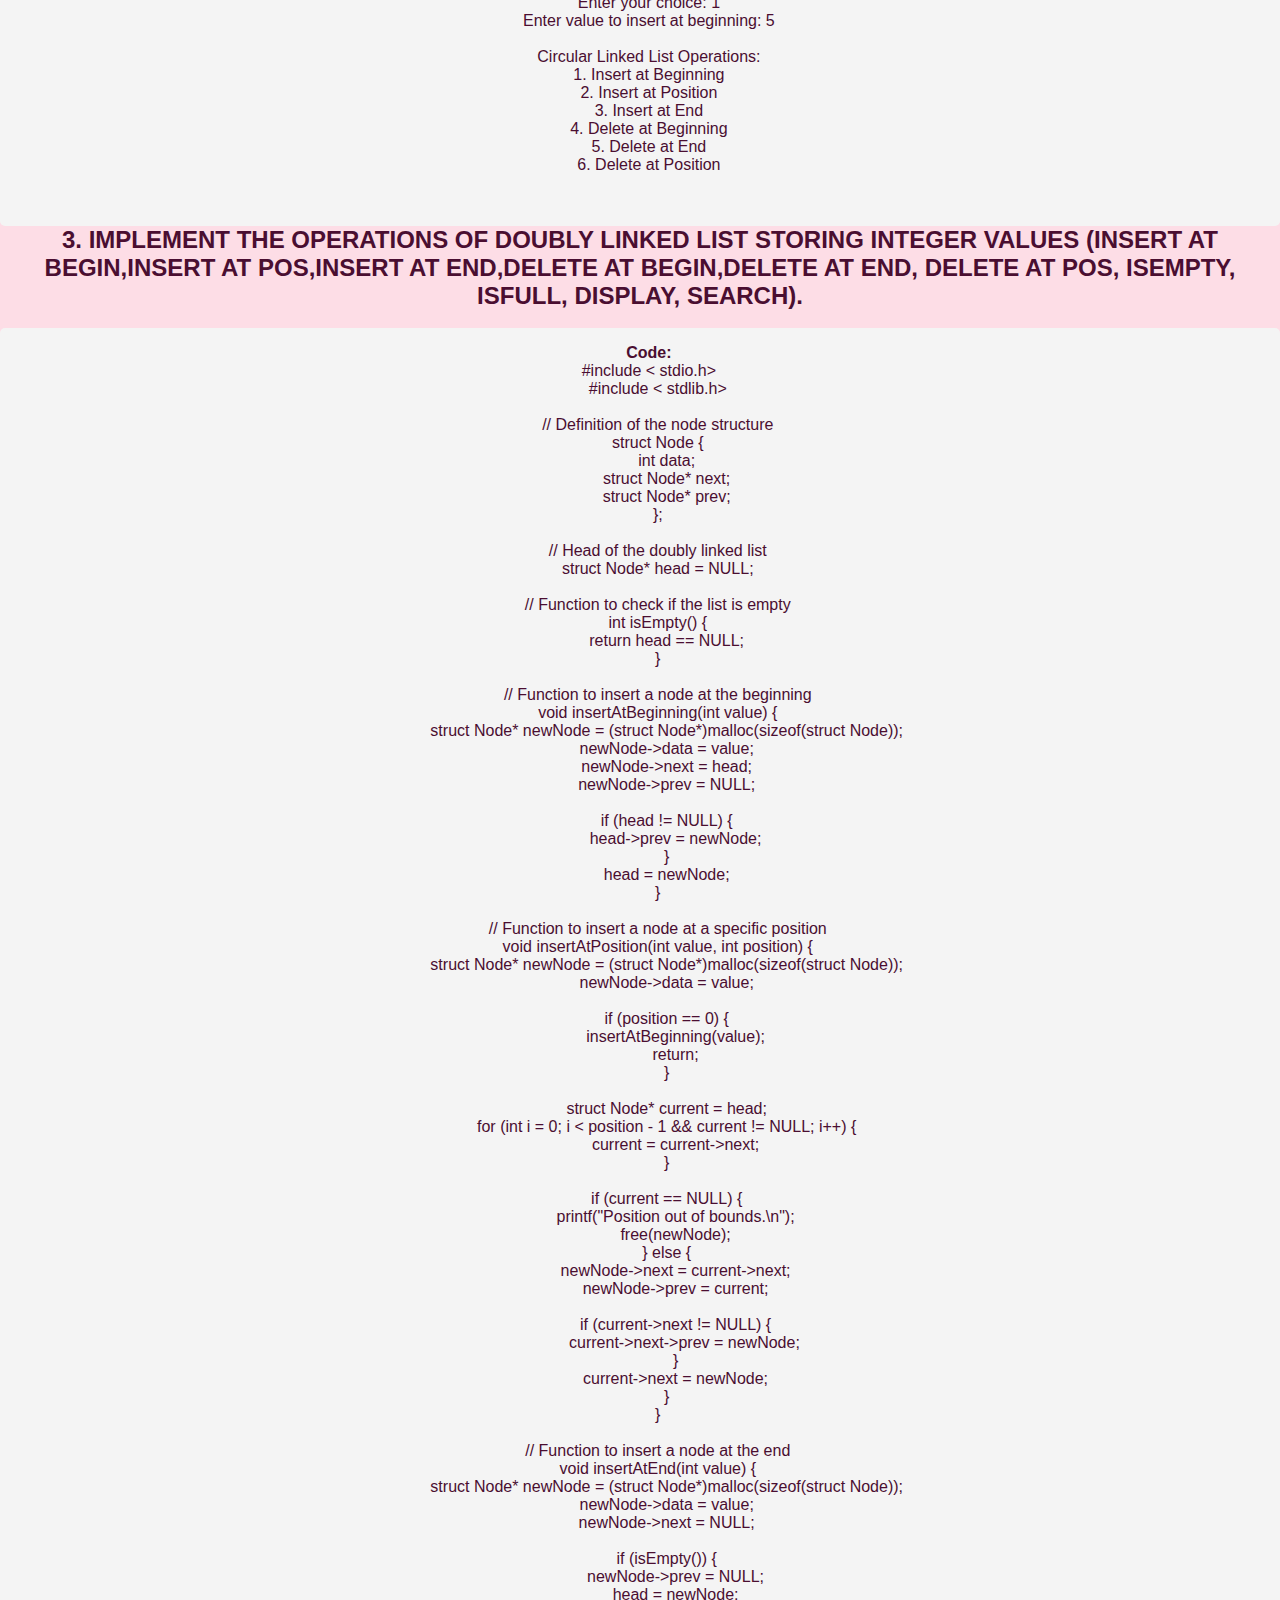
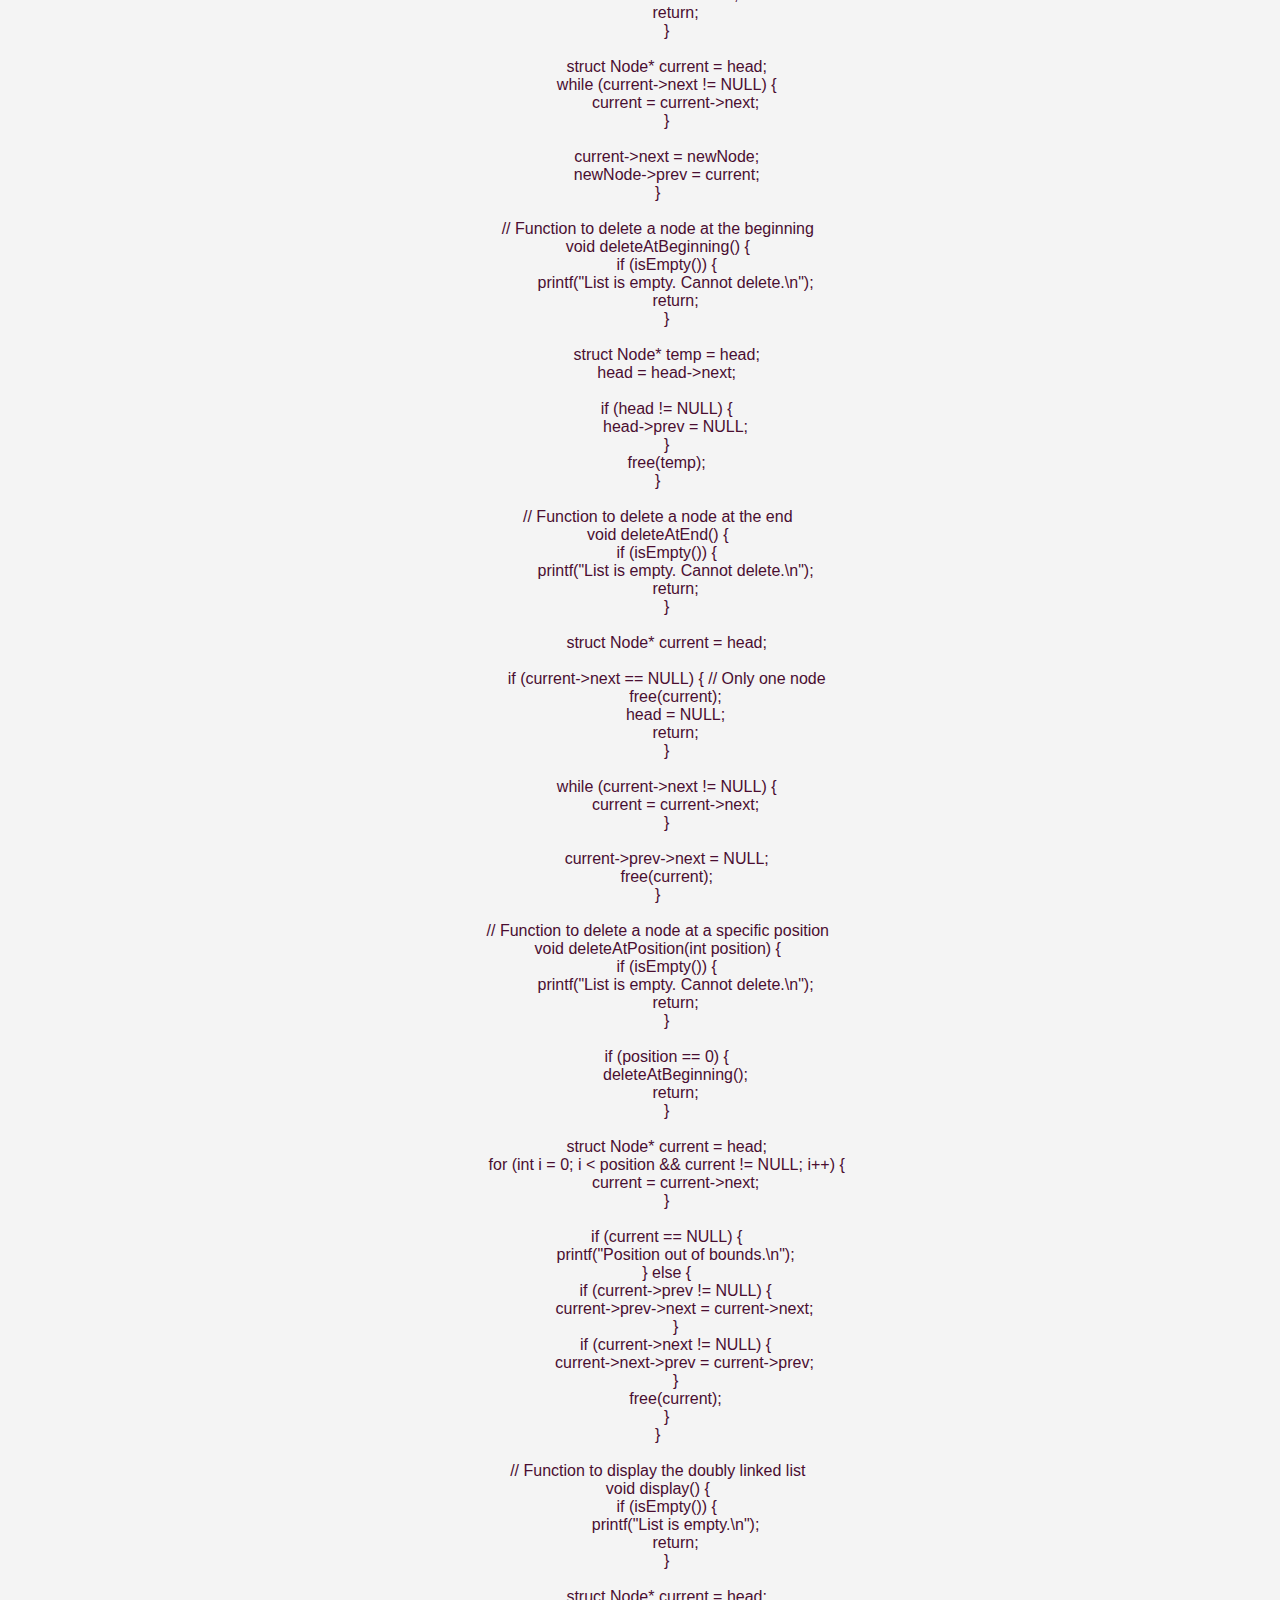
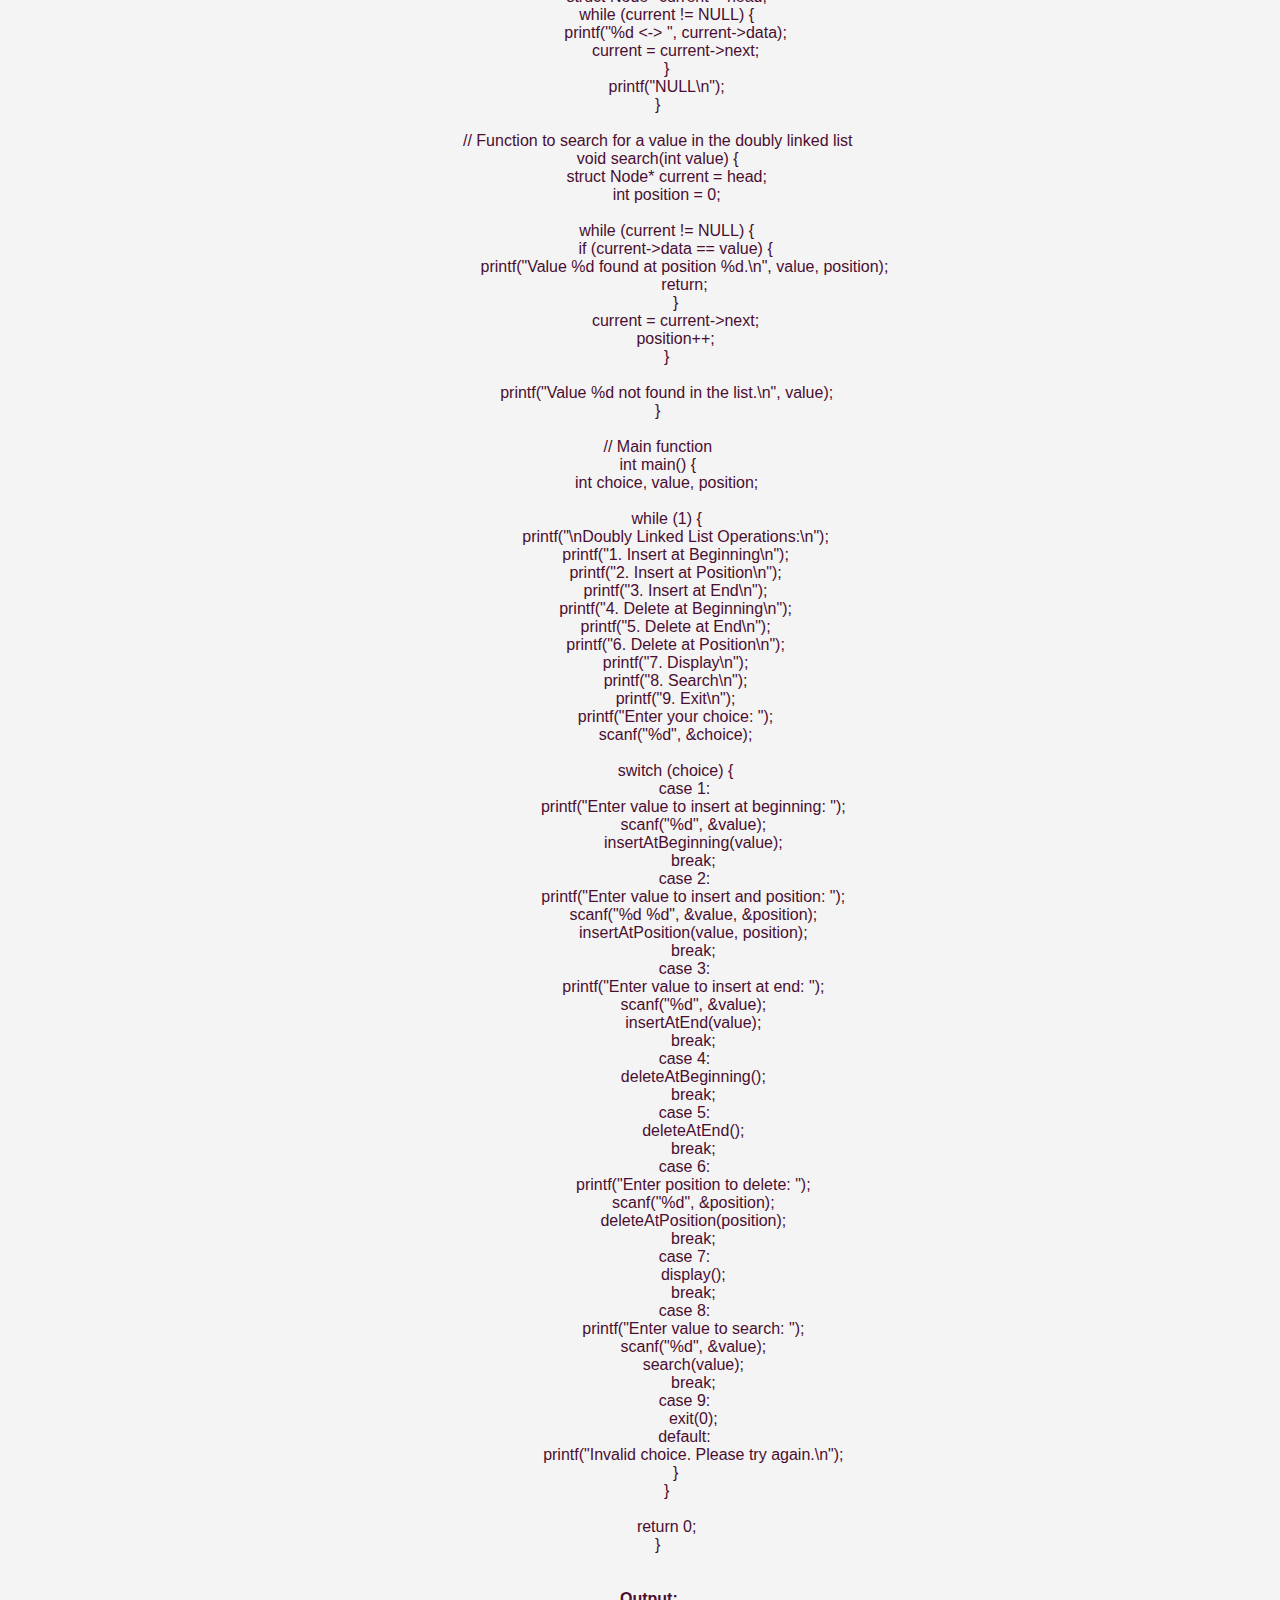
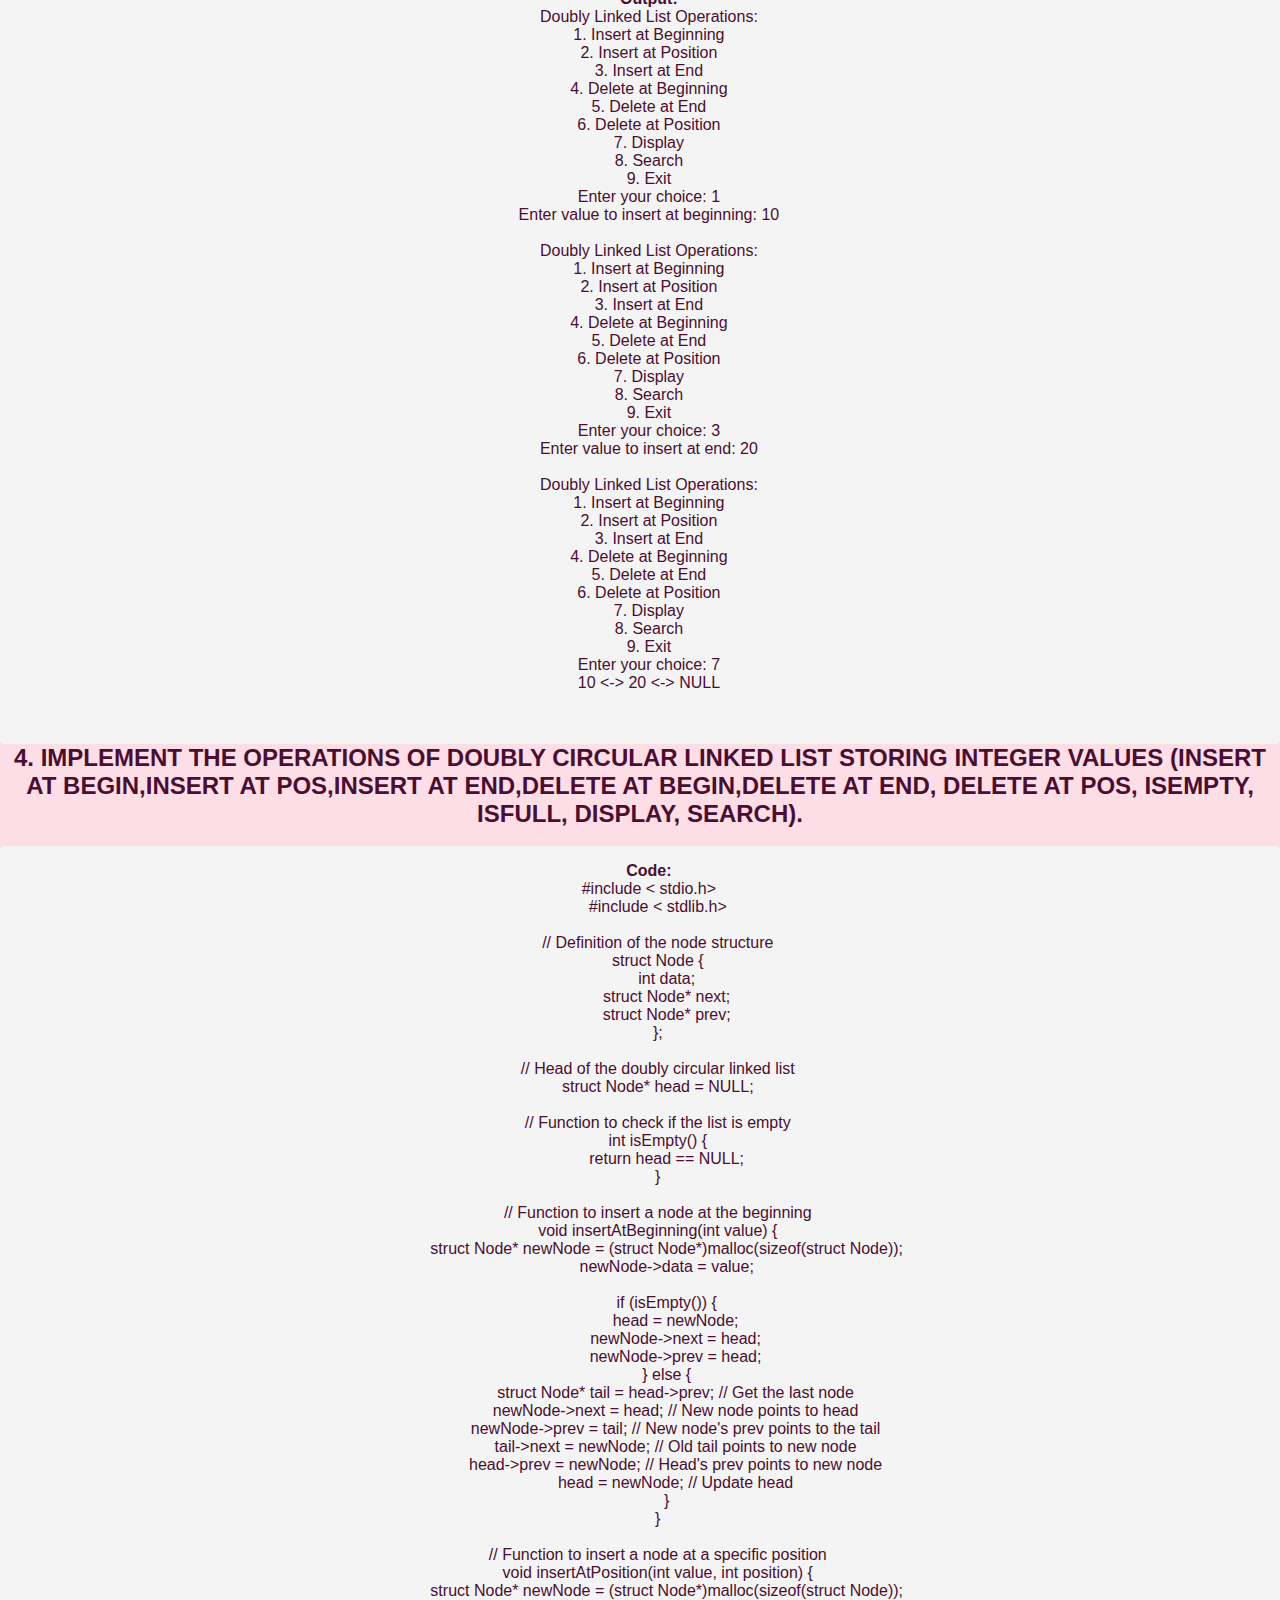
<file: linkedlist.html>
<!DOCTYPE html>
<html lang="en">
<head>
    <meta charset="UTF-8">
    <meta name="viewport" content="width=device-width, initial-scale=1.0">
    <title>unit1</title>
    <link rel="stylesheet" href="programs.css">
</head>
<body>
    <div class="d" id="d1">
        <h2>1. IMPLEMENT THE OPERATIONS OF SINGLE LINKED LIST STORING INTEGER VALUES (INSERT AT BEGIN,INSERT AT POS,INSERT AT END,DELETE AT BEGIN,DELETE AT END, DELETE AT POS, ISEMPTY, ISFULL, DISPLAY, SEARCH).</h2><br>
        <pre>
    <b id="b">Code:</b>
    #include < stdio.h>
        #include < stdlib.h>
        
        // Definition of the node structure
        struct Node {
            int data;
            struct Node* next;
        };
        
        // Head of the linked list
        struct Node* head = NULL;
        
        // Function to check if the list is empty
        int isEmpty() {
            return head == NULL;
        }
        
        // Function to insert a node at the beginning
        void insertAtBeginning(int value) {
            struct Node* newNode = (struct Node*)malloc(sizeof(struct Node));
            newNode->data = value;
            newNode->next = head;
            head = newNode;
        }
        
        // Function to insert a node at a specific position
        void insertAtPosition(int value, int position) {
            struct Node* newNode = (struct Node*)malloc(sizeof(struct Node));
            newNode->data = value;
        
            if (position == 0) {
                newNode->next = head;
                head = newNode;
                return;
            }
        
            struct Node* current = head;
            for (int i = 0; i < position - 1 && current != NULL; i++) {
                current = current->next;
            }
        
            if (current == NULL) {
                printf("Position out of bounds.\n");
                free(newNode);
            } else {
                newNode->next = current->next;
                current->next = newNode;
            }
        }
        
        // Function to insert a node at the end
        void insertAtEnd(int value) {
            struct Node* newNode = (struct Node*)malloc(sizeof(struct Node));
            newNode->data = value;
            newNode->next = NULL;
        
            if (isEmpty()) {
                head = newNode;
            } else {
                struct Node* current = head;
                while (current->next != NULL) {
                    current = current->next;
                }
                current->next = newNode;
            }
        }
        
        // Function to delete a node at the beginning
        void deleteAtBeginning() {
            if (isEmpty()) {
                printf("List is empty. Cannot delete.\n");
                return;
            }
            struct Node* temp = head;
            head = head->next;
            free(temp);
        }
        
        // Function to delete a node at the end
        void deleteAtEnd() {
            if (isEmpty()) {
                printf("List is empty. Cannot delete.\n");
                return;
            }
            if (head->next == NULL) {
                free(head);
                head = NULL;
                return;
            }
        
            struct Node* current = head;
            while (current->next->next != NULL) {
                current = current->next;
            }
            free(current->next);
            current->next = NULL;
        }
        
        // Function to delete a node at a specific position
        void deleteAtPosition(int position) {
            if (isEmpty()) {
                printf("List is empty. Cannot delete.\n");
                return;
            }
        
            if (position == 0) {
                deleteAtBeginning();
                return;
            }
        
            struct Node* current = head;
            for (int i = 0; i < position - 1 && current != NULL; i++) {
                current = current->next;
            }
        
            if (current == NULL || current->next == NULL) {
                printf("Position out of bounds.\n");
            } else {
                struct Node* temp = current->next;
                current->next = temp->next;
                free(temp);
            }
        }
        
        // Function to display the linked list
        void display() {
            if (isEmpty()) {
                printf("List is empty.\n");
                return;
            }
            struct Node* current = head;
            while (current != NULL) {
                printf("%d -> ", current->data);
                current = current->next;
            }
            printf("NULL\n");
        }
        
        // Function to search for a value in the linked list
        void search(int value) {
            struct Node* current = head;
            int position = 0;
            while (current != NULL) {
                if (current->data == value) {
                    printf("Value %d found at position %d.\n", value, position);
                    return;
                }
                current = current->next;
                position++;
            }
            printf("Value %d not found in the list.\n", value);
        }
        
        // Main function
        int main() {
            int choice, value, position;
        
            while (1) {
                printf("\nLinked List Operations:\n");
                printf("1. Insert at Beginning\n");
                printf("2. Insert at Position\n");
                printf("3. Insert at End\n");
                printf("4. Delete at Beginning\n");
                printf("5. Delete at End\n");
                printf("6. Delete at Position\n");
                printf("7. Display\n");
                printf("8. Search\n");
                printf("9. Exit\n");
                printf("Enter your choice: ");
                scanf("%d", &choice);
        
                switch (choice) {
                    case 1:
                        printf("Enter value to insert at beginning: ");
                        scanf("%d", &value);
                        insertAtBeginning(value);
                        break;
                    case 2:
                        printf("Enter value to insert and position: ");
                        scanf("%d %d", &value, &position);
                        insertAtPosition(value, position);
                        break;
                    case 3:
                        printf("Enter value to insert at end: ");
                        scanf("%d", &value);
                        insertAtEnd(value);
                        break;
                    case 4:
                        deleteAtBeginning();
                        break;
                    case 5:
                        deleteAtEnd();
                        break;
                    case 6:
                        printf("Enter position to delete: ");
                        scanf("%d", &position);
                        deleteAtPosition(position);
                        break;
                    case 7:
                        display();
                        break;
                    case 8:
                        printf("Enter value to search: ");
                        scanf("%d", &value);
                        search(value);
                        break;
                    case 9:
                        exit(0);
                    default:
                        printf("Invalid choice. Please try again.\n");
                }
            }
        
            return 0;
        }
        

    <b id="b">Output:</b>
    Linked List Operations:
    1. Insert at Beginning
    2. Insert at Position
    3. Insert at End
    4. Delete at Beginning
    5. Delete at End
    6. Delete at Position
    7. Display
    8. Search
    9. Exit
    Enter your choice: 1
    Enter value to insert at beginning: 5
    
    Linked List Operations:
    1. Insert at Beginning
    2. Insert at Position
    3. Insert at End
    4. Delete at Beginning
    5. Delete at End
    6. Delete at Position
    7. Display
    8. Search
    9. Exit
    Enter your choice: 7
    5 -> NULL
        
        </pre>
    </div>


    <div class="d" id="d2">
        <h2>2. IMPLEMENT THE OPERATIONS OF SINGLE CIRCULAR LINKED LIST STORING INTEGER VALUES (INSERT AT BEGIN,INSERT AT POS,INSERT AT END,DELETE AT BEGIN,DELETE AT END, DELETE AT POS, ISEMPTY, ISFULL, DISPLAY, SEARCH).</h2><br>
        <pre>
    <b id="b">Code:</b>
    #include < stdio.h>
        #include < stdlib.h>
        
        // Definition of the node structure
        struct Node {
            int data;
            struct Node* next;
        };
        
        // Head of the circular linked list
        struct Node* head = NULL;
        
        // Function to check if the list is empty
        int isEmpty() {
            return head == NULL;
        }
        
        // Function to insert a node at the beginning
        void insertAtBeginning(int value) {
            struct Node* newNode = (struct Node*)malloc(sizeof(struct Node));
            newNode->data = value;
        
            if (isEmpty()) {
                head = newNode;
                newNode->next = head; // Point to itself
            } else {
                struct Node* temp = head;
                while (temp->next != head) {
                    temp = temp->next;
                }
                temp->next = newNode; // Last node points to new node
                newNode->next = head; // New node points to head
                head = newNode; // Update head
            }
        }
        
        // Function to insert a node at a specific position
        void insertAtPosition(int value, int position) {
            struct Node* newNode = (struct Node*)malloc(sizeof(struct Node));
            newNode->data = value;
        
            if (position == 0) {
                insertAtBeginning(value);
                return;
            }
        
            if (isEmpty()) {
                printf("List is empty. Cannot insert at position %d.\n", position);
                free(newNode);
                return;
            }
        
            struct Node* current = head;
            for (int i = 0; i < position - 1 && current->next != head; i++) {
                current = current->next;
            }
        
            if (current->next == head && i < position - 1) {
                printf("Position out of bounds.\n");
                free(newNode);
            } else {
                newNode->next = current->next;
                current->next = newNode;
            }
        }
        
        // Function to insert a node at the end
        void insertAtEnd(int value) {
            struct Node* newNode = (struct Node*)malloc(sizeof(struct Node));
            newNode->data = value;
        
            if (isEmpty()) {
                head = newNode;
                newNode->next = head; // Point to itself
            } else {
                struct Node* temp = head;
                while (temp->next != head) {
                    temp = temp->next;
                }
                temp->next = newNode; // Last node points to new node
                newNode->next = head; // New node points to head
            }
        }
        
        // Function to delete a node at the beginning
        void deleteAtBeginning() {
            if (isEmpty()) {
                printf("List is empty. Cannot delete.\n");
                return;
            }
        
            struct Node* temp = head;
        
            if (head->next == head) { // Only one node
                free(head);
                head = NULL;
            } else {
                struct Node* last = head;
                while (last->next != head) {
                    last = last->next;
                }
                head = head->next; // Move head to the next node
                last->next = head; // Update last node's next
                free(temp);
            }
        }
        
        // Function to delete a node at the end
        void deleteAtEnd() {
            if (isEmpty()) {
                printf("List is empty. Cannot delete.\n");
                return;
            }
        
            struct Node* current = head;
        
            if (current->next == head) { // Only one node
                free(head);
                head = NULL;
                return;
            }
        
            struct Node* previous = NULL;
            while (current->next != head) {
                previous = current;
                current = current->next;
            }
        
            previous->next = head; // Last node's next points to head
            free(current);
        }
        
        // Function to delete a node at a specific position
        void deleteAtPosition(int position) {
            if (isEmpty()) {
                printf("List is empty. Cannot delete.\n");
                return;
            }
        
            if (position == 0) {
                deleteAtBeginning();
                return;
            }
        
            struct Node* current = head;
            struct Node* previous = NULL;
            for (int i = 0; i < position && current->next != head; i++) {
                previous = current;
                current = current->next;
            }
        
            if (current == head && i < position) {
                printf("Position out of bounds.\n");
            } else {
                previous->next = current->next; // Bypass the current node
                free(current);
            }
        }
        
        // Function to display the circular linked list
        void display() {
            if (isEmpty()) {
                printf("List is empty.\n");
                return;
            }
        
            struct Node* current = head;
            do {
                printf("%d -> ", current->data);
                current = current->next;
            } while (current != head);
            printf("(head)\n");
        }
        
        // Function to search for a value in the circular linked list
        void search(int value) {
            struct Node* current = head;
            int position = 0;
        
            if (isEmpty()) {
                printf("List is empty. Cannot search.\n");
                return;
            }
        
            do {
                if (current->data == value) {
                    printf("Value %d found at position %d.\n", value, position);
                    return;
                }
                current = current->next;
                position++;
            } while (current != head);
        
            printf("Value %d not found in the list.\n", value);
        }
        
        // Main function
        int main() {
            int choice, value, position;
        
            while (1) {
                printf("\nCircular Linked List Operations:\n");
                printf("1. Insert at Beginning\n");
                printf("2. Insert at Position\n");
                printf("3. Insert at End\n");
                printf("4. Delete at Beginning\n");
                printf("5. Delete at End\n");
                printf("6. Delete at Position\n");
                printf("7. Display\n");
                printf("8. Search\n");
                printf("9. Exit\n");
                printf("Enter your choice: ");
                scanf("%d", &choice);
        
                switch (choice) {
                    case 1:
                        printf("Enter value to insert at beginning: ");
                        scanf("%d", &value);
                        insertAtBeginning(value);
                        break;
                    case 2:
                        printf("Enter value to insert and position: ");
                        scanf("%d %d", &value, &position);
                        insertAtPosition(value, position);
                        break;
                    case 3:
                        printf("Enter value to insert at end: ");
                        scanf("%d", &value);
                        insertAtEnd(value);
                        break;
                    case 4:
                        deleteAtBeginning();
                        break;
                    case 5:
                        deleteAtEnd();
                        break;
                    case 6:
                        printf("Enter position to delete: ");
                        scanf("%d", &position);
                        deleteAtPosition(position);
                        break;
                    case 7:
                        display();
                        break;
                    case 8:
                        printf("Enter value to search: ");
                        scanf("%d", &value);
                        search(value);
                        break;
                    case 9:
                        exit(0);
                    default:
                        printf("Invalid choice. Please try again.\n");
                }
            }
        
            return 0;
        }
        


    <b id="b">Output:</b>
    Circular Linked List Operations:
    1. Insert at Beginning
    2. Insert at Position
    3. Insert at End
    4. Delete at Beginning
    5. Delete at End
    6. Delete at Position
    7. Display
    8. Search
    9. Exit
    Enter your choice: 1
    Enter value to insert at beginning: 5
    
    Circular Linked List Operations:
    1. Insert at Beginning
    2. Insert at Position
    3. Insert at End
    4. Delete at Beginning
    5. Delete at End
    6. Delete at Position
        
        </pre>
    </div>


    <div class="d" id="d3">
        <h2>3. IMPLEMENT THE OPERATIONS OF DOUBLY LINKED LIST STORING INTEGER VALUES (INSERT AT BEGIN,INSERT AT POS,INSERT AT END,DELETE AT BEGIN,DELETE AT END, DELETE AT POS, ISEMPTY, ISFULL, DISPLAY, SEARCH).</h2><br>
        <pre>
    <b id="b">Code:</b>
    #include < stdio.h>
        #include < stdlib.h>
        
        // Definition of the node structure
        struct Node {
            int data;
            struct Node* next;
            struct Node* prev;
        };
        
        // Head of the doubly linked list
        struct Node* head = NULL;
        
        // Function to check if the list is empty
        int isEmpty() {
            return head == NULL;
        }
        
        // Function to insert a node at the beginning
        void insertAtBeginning(int value) {
            struct Node* newNode = (struct Node*)malloc(sizeof(struct Node));
            newNode->data = value;
            newNode->next = head;
            newNode->prev = NULL;
        
            if (head != NULL) {
                head->prev = newNode;
            }
            head = newNode;
        }
        
        // Function to insert a node at a specific position
        void insertAtPosition(int value, int position) {
            struct Node* newNode = (struct Node*)malloc(sizeof(struct Node));
            newNode->data = value;
        
            if (position == 0) {
                insertAtBeginning(value);
                return;
            }
        
            struct Node* current = head;
            for (int i = 0; i < position - 1 && current != NULL; i++) {
                current = current->next;
            }
        
            if (current == NULL) {
                printf("Position out of bounds.\n");
                free(newNode);
            } else {
                newNode->next = current->next;
                newNode->prev = current;
        
                if (current->next != NULL) {
                    current->next->prev = newNode;
                }
                current->next = newNode;
            }
        }
        
        // Function to insert a node at the end
        void insertAtEnd(int value) {
            struct Node* newNode = (struct Node*)malloc(sizeof(struct Node));
            newNode->data = value;
            newNode->next = NULL;
        
            if (isEmpty()) {
                newNode->prev = NULL;
                head = newNode;
                return;
            }
        
            struct Node* current = head;
            while (current->next != NULL) {
                current = current->next;
            }
        
            current->next = newNode;
            newNode->prev = current;
        }
        
        // Function to delete a node at the beginning
        void deleteAtBeginning() {
            if (isEmpty()) {
                printf("List is empty. Cannot delete.\n");
                return;
            }
        
            struct Node* temp = head;
            head = head->next;
        
            if (head != NULL) {
                head->prev = NULL;
            }
            free(temp);
        }
        
        // Function to delete a node at the end
        void deleteAtEnd() {
            if (isEmpty()) {
                printf("List is empty. Cannot delete.\n");
                return;
            }
        
            struct Node* current = head;
        
            if (current->next == NULL) { // Only one node
                free(current);
                head = NULL;
                return;
            }
        
            while (current->next != NULL) {
                current = current->next;
            }
        
            current->prev->next = NULL;
            free(current);
        }
        
        // Function to delete a node at a specific position
        void deleteAtPosition(int position) {
            if (isEmpty()) {
                printf("List is empty. Cannot delete.\n");
                return;
            }
        
            if (position == 0) {
                deleteAtBeginning();
                return;
            }
        
            struct Node* current = head;
            for (int i = 0; i < position && current != NULL; i++) {
                current = current->next;
            }
        
            if (current == NULL) {
                printf("Position out of bounds.\n");
            } else {
                if (current->prev != NULL) {
                    current->prev->next = current->next;
                }
                if (current->next != NULL) {
                    current->next->prev = current->prev;
                }
                free(current);
            }
        }
        
        // Function to display the doubly linked list
        void display() {
            if (isEmpty()) {
                printf("List is empty.\n");
                return;
            }
        
            struct Node* current = head;
            while (current != NULL) {
                printf("%d <-> ", current->data);
                current = current->next;
            }
            printf("NULL\n");
        }
        
        // Function to search for a value in the doubly linked list
        void search(int value) {
            struct Node* current = head;
            int position = 0;
        
            while (current != NULL) {
                if (current->data == value) {
                    printf("Value %d found at position %d.\n", value, position);
                    return;
                }
                current = current->next;
                position++;
            }
        
            printf("Value %d not found in the list.\n", value);
        }
        
        // Main function
        int main() {
            int choice, value, position;
        
            while (1) {
                printf("\nDoubly Linked List Operations:\n");
                printf("1. Insert at Beginning\n");
                printf("2. Insert at Position\n");
                printf("3. Insert at End\n");
                printf("4. Delete at Beginning\n");
                printf("5. Delete at End\n");
                printf("6. Delete at Position\n");
                printf("7. Display\n");
                printf("8. Search\n");
                printf("9. Exit\n");
                printf("Enter your choice: ");
                scanf("%d", &choice);
        
                switch (choice) {
                    case 1:
                        printf("Enter value to insert at beginning: ");
                        scanf("%d", &value);
                        insertAtBeginning(value);
                        break;
                    case 2:
                        printf("Enter value to insert and position: ");
                        scanf("%d %d", &value, &position);
                        insertAtPosition(value, position);
                        break;
                    case 3:
                        printf("Enter value to insert at end: ");
                        scanf("%d", &value);
                        insertAtEnd(value);
                        break;
                    case 4:
                        deleteAtBeginning();
                        break;
                    case 5:
                        deleteAtEnd();
                        break;
                    case 6:
                        printf("Enter position to delete: ");
                        scanf("%d", &position);
                        deleteAtPosition(position);
                        break;
                    case 7:
                        display();
                        break;
                    case 8:
                        printf("Enter value to search: ");
                        scanf("%d", &value);
                        search(value);
                        break;
                    case 9:
                        exit(0);
                    default:
                        printf("Invalid choice. Please try again.\n");
                }
            }
        
            return 0;
        }
        

    <b id="b">Output:</b>
    Doubly Linked List Operations:
    1. Insert at Beginning
    2. Insert at Position
    3. Insert at End
    4. Delete at Beginning
    5. Delete at End
    6. Delete at Position
    7. Display
    8. Search
    9. Exit
    Enter your choice: 1
    Enter value to insert at beginning: 10
    
    Doubly Linked List Operations:
    1. Insert at Beginning
    2. Insert at Position
    3. Insert at End
    4. Delete at Beginning
    5. Delete at End
    6. Delete at Position
    7. Display
    8. Search
    9. Exit
    Enter your choice: 3
    Enter value to insert at end: 20
    
    Doubly Linked List Operations:
    1. Insert at Beginning
    2. Insert at Position
    3. Insert at End
    4. Delete at Beginning
    5. Delete at End
    6. Delete at Position
    7. Display
    8. Search
    9. Exit
    Enter your choice: 7
    10 <-> 20 <-> NULL
        
        </pre>
    </div>


    <div class="d" id="d4">
        <h2>4. IMPLEMENT THE OPERATIONS OF DOUBLY CIRCULAR LINKED LIST STORING INTEGER VALUES (INSERT AT BEGIN,INSERT AT POS,INSERT AT END,DELETE AT BEGIN,DELETE AT END, DELETE AT POS, ISEMPTY, ISFULL, DISPLAY, SEARCH).</h2><br>
        <pre>
    <b id="b">Code:</b>
    #include < stdio.h>
        #include < stdlib.h>
        
        // Definition of the node structure
        struct Node {
            int data;
            struct Node* next;
            struct Node* prev;
        };
        
        // Head of the doubly circular linked list
        struct Node* head = NULL;
        
        // Function to check if the list is empty
        int isEmpty() {
            return head == NULL;
        }
        
        // Function to insert a node at the beginning
        void insertAtBeginning(int value) {
            struct Node* newNode = (struct Node*)malloc(sizeof(struct Node));
            newNode->data = value;
        
            if (isEmpty()) {
                head = newNode;
                newNode->next = head;
                newNode->prev = head;
            } else {
                struct Node* tail = head->prev; // Get the last node
                newNode->next = head; // New node points to head
                newNode->prev = tail; // New node's prev points to the tail
                tail->next = newNode; // Old tail points to new node
                head->prev = newNode; // Head's prev points to new node
                head = newNode; // Update head
            }
        }
        
        // Function to insert a node at a specific position
        void insertAtPosition(int value, int position) {
            struct Node* newNode = (struct Node*)malloc(sizeof(struct Node));
            newNode->data = value;
        
            if (position == 0) {
                insertAtBeginning(value);
                return;
            }
        
            if (isEmpty()) {
                printf("List is empty. Cannot insert at position %d.\n", position);
                free(newNode);
                return;
            }
        
            struct Node* current = head;
            for (int i = 0; i < position - 1 && current->next != head; i++) {
                current = current->next;
            }
        
            if (current->next == head && i < position - 1) {
                printf("Position out of bounds.\n");
                free(newNode);
            } else {
                newNode->next = current->next;
                newNode->prev = current;
                current->next->prev = newNode;
                current->next = newNode;
            }
        }
        
        // Function to insert a node at the end
        void insertAtEnd(int value) {
            struct Node* newNode = (struct Node*)malloc(sizeof(struct Node));
            newNode->data = value;
        
            if (isEmpty()) {
                head = newNode;
                newNode->next = head;
                newNode->prev = head;
            } else {
                struct Node* tail = head->prev; // Get the last node
                tail->next = newNode; // Old tail points to new node
                newNode->prev = tail; // New node's prev points to old tail
                newNode->next = head; // New node points to head
                head->prev = newNode; // Head's prev points to new node
            }
        }
        
        // Function to delete a node at the beginning
        void deleteAtBeginning() {
            if (isEmpty()) {
                printf("List is empty. Cannot delete.\n");
                return;
            }
        
            struct Node* temp = head;
            if (head->next == head) { // Only one node
                free(head);
                head = NULL;
            } else {
                struct Node* tail = head->prev; // Get the last node
                head = head->next; // Move head to the next node
                tail->next = head; // Update last node's next
                head->prev = tail; // Update new head's prev
                free(temp);
            }
        }
        
        // Function to delete a node at the end
        void deleteAtEnd() {
            if (isEmpty()) {
                printf("List is empty. Cannot delete.\n");
                return;
            }
        
            struct Node* tail = head->prev; // Get the last node
        
            if (tail == head) { // Only one node
                free(tail);
                head = NULL;
            } else {
                struct Node* newTail = tail->prev; // Get the new tail
                newTail->next = head; // Update new tail's next to head
                head->prev = newTail; // Update head's prev
                free(tail);
            }
        }
        
        // Function to delete a node at a specific position
        void deleteAtPosition(int position) {
            if (isEmpty()) {
                printf("List is empty. Cannot delete.\n");
                return;
            }
        
            if (position == 0) {
                deleteAtBeginning();
                return;
            }
        
            struct Node* current = head;
            for (int i = 0; i < position && current->next != head; i++) {
                current = current->next;
            }
        
            if (current == head && i < position) {
                printf("Position out of bounds.\n");
            } else {
                current->prev->next = current->next; // Bypass the current node
                current->next->prev = current->prev; // Bypass the current node
                free(current);
            }
        }
        
        // Function to display the doubly circular linked list
        void display() {
            if (isEmpty()) {
                printf("List is empty.\n");
                return;
            }
        
            struct Node* current = head;
            do {
                printf("%d <-> ", current->data);
                current = current->next;
            } while (current != head);
            printf("(head)\n");
        }
        
        // Function to search for a value in the doubly circular linked list
        void search(int value) {
            struct Node* current = head;
            int position = 0;
        
            if (isEmpty()) {
                printf("List is empty. Cannot search.\n");
                return;
            }
        
            do {
                if (current->data == value) {
                    printf("Value %d found at position %d.\n", value, position);
                    return;
                }
                current = current->next;
                position++;
            } while (current != head);
        
            printf("Value %d not found in the list.\n", value);
        }
        
        // Main function
        int main() {
            int choice, value, position;
        
            while (1) {
                printf("\nDoubly Circular Linked List Operations:\n");
                printf("1. Insert at Beginning\n");
                printf("2. Insert at Position\n");
                printf("3. Insert at End\n");
                printf("4. Delete at Beginning\n");
                printf("5. Delete at End\n");
                printf("6. Delete at Position\n");
                printf("7. Display\n");
                printf("8. Search\n");
                printf("9. Exit\n");
                printf("Enter your choice: ");
                scanf("%d", &choice);
        
                switch (choice) {
                    case 1:
                        printf("Enter value to insert at beginning: ");
                        scanf("%d", &value);
                        insertAtBeginning(value);
                        break;
                    case 2:
                        printf("Enter value to insert and position: ");
                        scanf("%d %d", &value, &position);
                        insertAtPosition(value, position);
                        break;
                    case 3:
                        printf("Enter value to insert at end: ");
                        scanf("%d", &value);
                        insertAtEnd(value);
                        break;
                    case 4:
                        deleteAtBeginning();
                        break;
                    case 5:
                        deleteAtEnd();
                        break;
                    case 6:
                        printf("Enter position to delete: ");
                        scanf("%d", &position);
                        deleteAtPosition(position);
                        break;
                    case 7:
                        display();
                        break;
                    case 8:
                        printf("Enter value to search: ");
                        scanf("%d", &value);
                        search(value);
                        break;
                    case 9:
                        exit(0);
                    default:
                        printf("Invalid choice. Please try again.\n");
                }
            }
        
            return 0;
        }


    <b id="b">Output:</b>
    Doubly Circular Linked List Operations:
    1. Insert at Beginning
    2. Insert at Position
    3. Insert at End
    4. Delete at Beginning
    5. Delete at End
    6. Delete at Position
    7. Display
    8. Search
    9. Exit
    Enter your choice: 1
    Enter value to insert at beginning: 10
    
    Doubly Circular Linked List Operations:
    1. Insert at Beginning
    2. Insert at Position
    3. Insert at End
    4. Delete at Beginning
    5. Delete at End
    6. Delete at Position
    7. Display
    8. Search
    9. Exit
    Enter your choice: 3
    Enter value to insert at end: 20
    
    Doubly Circular Linked List Operations:
    1. Insert at Beginning
    2. Insert at Position
    3. Insert at End
    4. Delete at Beginning
    5. Delete at End
    6. Delete at Position
    7. Display
    8. Search
    9. Exit
    Enter your choice: 7
    10 <-> 20 <-> (head)    
        </pre>
    </div>
    
    <div class="d" id="d5">
        <h2>5. IMPLEMENT THE OPERATIONS OF SINGLE LINKED LIST STORING STRING VALUES (INSERT AT BEGIN,INSERT AT POS,INSERT AT END,DELETE AT BEGIN,DELETE AT END, DELETE AT POS, ISEMPTY, ISFULL, DISPLAY, SEARCH).</h2><br>
        <pre>
    <b id="b">Code:</b>
    #include < stdio.h>
        #include < stdlib.h>
        #include < string.h>
        
        #define MAX_STRING_LENGTH 100
        
        // Definition of the node structure
        struct Node {
            char data[MAX_STRING_LENGTH];
            struct Node* next;
        };
        
        // Head of the singly linked list
        struct Node* head = NULL;
        
        // Function to check if the list is empty
        int isEmpty() {
            return head == NULL;
        }
        
        // Function to insert a node at the beginning
        void insertAtBeginning(char* value) {
            struct Node* newNode = (struct Node*)malloc(sizeof(struct Node));
            strncpy(newNode->data, value, MAX_STRING_LENGTH);
            newNode->next = head;
            head = newNode;
        }
        
        // Function to insert a node at a specific position
        void insertAtPosition(char* value, int position) {
            struct Node* newNode = (struct Node*)malloc(sizeof(struct Node));
            strncpy(newNode->data, value, MAX_STRING_LENGTH);
        
            if (position == 0) {
                insertAtBeginning(value);
                return;
            }
        
            struct Node* current = head;
            for (int i = 0; i < position - 1 && current != NULL; i++) {
                current = current->next;
            }
        
            if (current == NULL) {
                printf("Position out of bounds.\n");
                free(newNode);
            } else {
                newNode->next = current->next;
                current->next = newNode;
            }
        }
        
        // Function to insert a node at the end
        void insertAtEnd(char* value) {
            struct Node* newNode = (struct Node*)malloc(sizeof(struct Node));
            strncpy(newNode->data, value, MAX_STRING_LENGTH);
            newNode->next = NULL;
        
            if (isEmpty()) {
                head = newNode;
            } else {
                struct Node* current = head;
                while (current->next != NULL) {
                    current = current->next;
                }
                current->next = newNode;
            }
        }
        
        // Function to delete a node at the beginning
        void deleteAtBeginning() {
            if (isEmpty()) {
                printf("List is empty. Cannot delete.\n");
                return;
            }
        
            struct Node* temp = head;
            head = head->next;
            free(temp);
        }
        
        // Function to delete a node at the end
        void deleteAtEnd() {
            if (isEmpty()) {
                printf("List is empty. Cannot delete.\n");
                return;
            }
        
            if (head->next == NULL) { // Only one node
                free(head);
                head = NULL;
                return;
            }
        
            struct Node* current = head;
            while (current->next->next != NULL) {
                current = current->next;
            }
        
            free(current->next);
            current->next = NULL;
        }
        
        // Function to delete a node at a specific position
        void deleteAtPosition(int position) {
            if (isEmpty()) {
                printf("List is empty. Cannot delete.\n");
                return;
            }
        
            if (position == 0) {
                deleteAtBeginning();
                return;
            }
        
            struct Node* current = head;
            for (int i = 0; i < position - 1 && current != NULL; i++) {
                current = current->next;
            }
        
            if (current == NULL || current->next == NULL) {
                printf("Position out of bounds.\n");
            } else {
                struct Node* temp = current->next;
                current->next = temp->next;
                free(temp);
            }
        }
        
        // Function to display the singly linked list
        void display() {
            if (isEmpty()) {
                printf("List is empty.\n");
                return;
            }
        
            struct Node* current = head;
            while (current != NULL) {
                printf("%s -> ", current->data);
                current = current->next;
            }
            printf("NULL\n");
        }
        
        // Function to search for a string in the singly linked list
        void search(char* value) {
            struct Node* current = head;
            int position = 0;
        
            while (current != NULL) {
                if (strcmp(current->data, value) == 0) {
                    printf("Value '%s' found at position %d.\n", value, position);
                    return;
                }
                current = current->next;
                position++;
            }
        
            printf("Value '%s' not found in the list.\n", value);
        }
        
        // Main function
        int main() {
            int choice, position;
            char value[MAX_STRING_LENGTH];
        
            while (1) {
                printf("\nSingly Linked List Operations:\n");
                printf("1. Insert at Beginning\n");
                printf("2. Insert at Position\n");
                printf("3. Insert at End\n");
                printf("4. Delete at Beginning\n");
                printf("5. Delete at End\n");
                printf("6. Delete at Position\n");
                printf("7. Display\n");
                printf("8. Search\n");
                printf("9. Exit\n");
                printf("Enter your choice: ");
                scanf("%d", &choice);
                getchar(); // To consume the newline character left by scanf
        
                switch (choice) {
                    case 1:
                        printf("Enter value to insert at beginning: ");
                        fgets(value, MAX_STRING_LENGTH, stdin);
                        value[strcspn(value, "\n")] = '\0'; // Remove newline character
                        insertAtBeginning(value);
                        break;
                    case 2:
                        printf("Enter value to insert and position: ");
                        fgets(value, MAX_STRING_LENGTH, stdin);
                        value[strcspn(value, "\n")] = '\0'; // Remove newline character
                        printf("Position: ");
                        scanf("%d", &position);
                        insertAtPosition(value, position);
                        break;
                    case 3:
                        printf("Enter value to insert at end: ");
                        fgets(value, MAX_STRING_LENGTH, stdin);
                        value[strcspn(value, "\n")] = '\0'; // Remove newline character
                        insertAtEnd(value);
                        break;
                    case 4:
                        deleteAtBeginning();
                        break;
                    case 5:
                        deleteAtEnd();
                        break;
                    case 6:
                        printf("Enter position to delete: ");
                        scanf("%d", &position);
                        deleteAtPosition(position);
                        break;
                    case 7:
                        display();
                        break;
                    case 8:
                        printf("Enter value to search: ");
                        fgets(value, MAX_STRING_LENGTH, stdin);
                        value[strcspn(value, "\n")] = '\0'; // Remove newline character
                        search(value);
                        break;
                    case 9:
                        exit(0);
                    default:
                        printf("Invalid choice. Please try again.\n");
                }
            }
        
            return 0;
        }
        
    

    <b id="b">Output:</b>
    Singly Linked List Operations:
    1. Insert at Beginning
    2. Insert at Position
    3. Insert at End
    4. Delete at Beginning
    5. Delete at End
    6. Delete at Position
    7. Display
    8. Search
    9. Exit
    Enter your choice: 1
    Enter value to insert at beginning: Hello
    
    Singly Linked List Operations:
    1. Insert at Beginning
    2. Insert at Position
    3. Insert at End
    4. Delete at Beginning
    5. Delete at End
    6. Delete at Position
    7. Display
    8. Search
    9. Exit
    Enter your choice: 3
    Enter value to insert at end: World
    
    Singly Linked List Operations:
    1. Insert at Beginning
    2. Insert at Position
    3. Insert at End
    4. Delete at Beginning
    5. Delete at End
    6. Delete at Position
    7. Display
    8. Search
    9. Exit
    Enter your choice: 7
    Hello -> World -> NULL
        
        </pre>
    </div>

    <div class="d" id="d6">
        <h2>6. IMPLEMENT THE OPERATIONS OF SINGLE CIRCULAR LINKED LIST STORING STRING VALUES (INSERT AT BEGIN,INSERT AT POS,INSERT AT END,DELETE AT BEGIN,DELETE AT END, DELETE AT POS, ISEMPTY, ISFULL, DISPLAY, SEARCH).</h2><br>
        <pre>
    <b id="b">Code:</b>
    #include < stdio.h>
        #include < stdlib.h>
        #include < string.h>
        
        #define MAX_STRING_LENGTH 100
        
        // Definition of the node structure
        struct Node {
            char data[MAX_STRING_LENGTH];
            struct Node* next;
        };
        
        // Head of the singly linked list
        struct Node* head = NULL;
        
        // Function to check if the list is empty
        int isEmpty() {
            return head == NULL;
        }
        
        // Function to insert a node at the beginning
        void insertAtBeginning(char* value) {
            struct Node* newNode = (struct Node*)malloc(sizeof(struct Node));
            strncpy(newNode->data, value, MAX_STRING_LENGTH);
            newNode->next = head;
            head = newNode;
        }
        
        // Function to insert a node at a specific position
        void insertAtPosition(char* value, int position) {
            struct Node* newNode = (struct Node*)malloc(sizeof(struct Node));
            strncpy(newNode->data, value, MAX_STRING_LENGTH);
        
            if (position == 0) {
                insertAtBeginning(value);
                return;
            }
        
            struct Node* current = head;
            for (int i = 0; i < position - 1 && current != NULL; i++) {
                current = current->next;
            }
        
            if (current == NULL) {
                printf("Position out of bounds.\n");
                free(newNode);
            } else {
                newNode->next = current->next;
                current->next = newNode;
            }
        }
        
        // Function to insert a node at the end
        void insertAtEnd(char* value) {
            struct Node* newNode = (struct Node*)malloc(sizeof(struct Node));
            strncpy(newNode->data, value, MAX_STRING_LENGTH);
            newNode->next = NULL;
        
            if (isEmpty()) {
                head = newNode;
            } else {
                struct Node* current = head;
                while (current->next != NULL) {
                    current = current->next;
                }
                current->next = newNode;
            }
        }
        
        // Function to delete a node at the beginning
        void deleteAtBeginning() {
            if (isEmpty()) {
                printf("List is empty. Cannot delete.\n");
                return;
            }
        
            struct Node* temp = head;
            head = head->next;
            free(temp);
        }
        
        // Function to delete a node at the end
        void deleteAtEnd() {
            if (isEmpty()) {
                printf("List is empty. Cannot delete.\n");
                return;
            }
        
            if (head->next == NULL) { // Only one node
                free(head);
                head = NULL;
                return;
            }
        
            struct Node* current = head;
            while (current->next->next != NULL) {
                current = current->next;
            }
        
            free(current->next);
            current->next = NULL;
        }
        
        // Function to delete a node at a specific position
        void deleteAtPosition(int position) {
            if (isEmpty()) {
                printf("List is empty. Cannot delete.\n");
                return;
            }
        
            if (position == 0) {
                deleteAtBeginning();
                return;
            }
        
            struct Node* current = head;
            for (int i = 0; i < position - 1 && current != NULL; i++) {
                current = current->next;
            }
        
            if (current == NULL || current->next == NULL) {
                printf("Position out of bounds.\n");
            } else {
                struct Node* temp = current->next;
                current->next = temp->next;
                free(temp);
            }
        }
        
        // Function to display the singly linked list
        void display() {
            if (isEmpty()) {
                printf("List is empty.\n");
                return;
            }
        
            struct Node* current = head;
            while (current != NULL) {
                printf("%s -> ", current->data);
                current = current->next;
            }
            printf("NULL\n");
        }
        
        // Function to search for a string in the singly linked list
        void search(char* value) {
            struct Node* current = head;
            int position = 0;
        
            while (current != NULL) {
                if (strcmp(current->data, value) == 0) {
                    printf("Value '%s' found at position %d.\n", value, position);
                    return;
                }
                current = current->next;
                position++;
            }
        
            printf("Value '%s' not found in the list.\n", value);
        }
        
        // Main function
        int main() {
            int choice, position;
            char value[MAX_STRING_LENGTH];
        
            while (1) {
                printf("\nSingly Linked List Operations:\n");
                printf("1. Insert at Beginning\n");
                printf("2. Insert at Position\n");
                printf("3. Insert at End\n");
                printf("4. Delete at Beginning\n");
                printf("5. Delete at End\n");
                printf("6. Delete at Position\n");
                printf("7. Display\n");
                printf("8. Search\n");
                printf("9. Exit\n");
                printf("Enter your choice: ");
                scanf("%d", &choice);
                getchar(); // To consume the newline character left by scanf
        
                switch (choice) {
                    case 1:
                        printf("Enter value to insert at beginning: ");
                        fgets(value, MAX_STRING_LENGTH, stdin);
                        value[strcspn(value, "\n")] = '\0'; // Remove newline character
                        insertAtBeginning(value);
                        break;
                    case 2:
                        printf("Enter value to insert and position: ");
                        fgets(value, MAX_STRING_LENGTH, stdin);
                        value[strcspn(value, "\n")] = '\0'; // Remove newline character
                        printf("Position: ");
                        scanf("%d", &position);
                        insertAtPosition(value, position);
                        break;
                    case 3:
                        printf("Enter value to insert at end: ");
                        fgets(value, MAX_STRING_LENGTH, stdin);
                        value[strcspn(value, "\n")] = '\0'; // Remove newline character
                        insertAtEnd(value);
                        break;
                    case 4:
                        deleteAtBeginning();
                        break;
                    case 5:
                        deleteAtEnd();
                        break;
                    case 6:
                        printf("Enter position to delete: ");
                        scanf("%d", &position);
                        deleteAtPosition(position);
                        break;
                    case 7:
                        display();
                        break;
                    case 8:
                        printf("Enter value to search: ");
                        fgets(value, MAX_STRING_LENGTH, stdin);
                        value[strcspn(value, "\n")] = '\0'; // Remove newline character
                        search(value);
                        break;
                    case 9:
                        exit(0);
                    default:
                        printf("Invalid choice. Please try again.\n");
                }
            }
        
            return 0;
        }
        

    <b id="b">Output:</b>
    Singly Linked List Operations:
    1. Insert at Beginning
    2. Insert at Position
    3. Insert at End
    4. Delete at Beginning
    5. Delete at End
    6. Delete at Position
    7. Display
    8. Search
    9. Exit
    Enter your choice: 1
    Enter value to insert at beginning: Hello
    
    Singly Linked List Operations:
    1. Insert at Beginning
    2. Insert at Position
    3. Insert at End
    4. Delete at Beginning
    5. Delete at End
    6. Delete at Position
    7. Display
    8. Search
    9. Exit
    Enter your choice: 3
    Enter value to insert at end: World
    
    Singly Linked List Operations:
    1. Insert at Beginning
    2. Insert at Position
    3. Insert at End
    4. Delete at Beginning
    5. Delete at End
    6. Delete at Position
    7. Display
    8. Search
    9. Exit
    Enter your choice: 7
    Hello -> World -> NULL
        
        </pre>
    </div>

    <div class="d" id="d7">
        <h2>7. IMPLEMENT THE OPERATIONS OF DOUBLY LINKED LIST STORING STRING VALUES (INSERT AT BEGIN,INSERT AT POS,INSERT AT END,DELETE AT BEGIN,DELETE AT END, DELETE AT POS, ISEMPTY, ISFULL, DISPLAY, SEARCH).</h2><br>
        <pre>
    <b id="b">Code:</b>
    #include < stdio.h>
        #include < stdlib.h>
        #include < string.h>
        
        #define MAX_STRING_LENGTH 100
        
        // Definition of the node structure
        struct Node {
            char data[MAX_STRING_LENGTH];
            struct Node* next;
            struct Node* prev;
        };
        
        // Head of the doubly linked list
        struct Node* head = NULL;
        
        // Function to check if the list is empty
        int isEmpty() {
            return head == NULL;
        }
        
        // Function to insert a node at the beginning
        void insertAtBeginning(char* value) {
            struct Node* newNode = (struct Node*)malloc(sizeof(struct Node));
            strncpy(newNode->data, value, MAX_STRING_LENGTH);
            newNode->next = head;
            newNode->prev = NULL;
        
            if (isEmpty()) {
                head = newNode;
            } else {
                head->prev = newNode;
                head = newNode;
            }
        }
        
        // Function to insert a node at a specific position
        void insertAtPosition(char* value, int position) {
            struct Node* newNode = (struct Node*)malloc(sizeof(struct Node));
            strncpy(newNode->data, value, MAX_STRING_LENGTH);
        
            if (position == 0) {
                insertAtBeginning(value);
                return;
            }
        
            struct Node* current = head;
            for (int i = 0; i < position - 1 && current != NULL; i++) {
                current = current->next;
            }
        
            if (current == NULL) {
                printf("Position out of bounds.\n");
                free(newNode);
            } else {
                newNode->next = current->next;
                newNode->prev = current;
                if (current->next != NULL) {
                    current->next->prev = newNode;
                }
                current->next = newNode;
            }
        }
        
        // Function to insert a node at the end
        void insertAtEnd(char* value) {
            struct Node* newNode = (struct Node*)malloc(sizeof(struct Node));
            strncpy(newNode->data, value, MAX_STRING_LENGTH);
            newNode->next = NULL;
        
            if (isEmpty()) {
                newNode->prev = NULL;
                head = newNode;
            } else {
                struct Node* current = head;
                while (current->next != NULL) {
                    current = current->next;
                }
                current->next = newNode;
                newNode->prev = current;
            }
        }
        
        // Function to delete a node at the beginning
        void deleteAtBeginning() {
            if (isEmpty()) {
                printf("List is empty. Cannot delete.\n");
                return;
            }
        
            struct Node* temp = head;
            head = head->next;
        
            if (head != NULL) {
                head->prev = NULL;
            }
            free(temp);
        }
        
        // Function to delete a node at the end
        void deleteAtEnd() {
            if (isEmpty()) {
                printf("List is empty. Cannot delete.\n");
                return;
            }
        
            struct Node* current = head;
            if (current->next == NULL) { // Only one node
                free(head);
                head = NULL;
                return;
            }
        
            while (current->next != NULL) {
                current = current->next;
            }
        
            current->prev->next = NULL; // Update second last node's next
            free(current);
        }
        
        // Function to delete a node at a specific position
        void deleteAtPosition(int position) {
            if (isEmpty()) {
                printf("List is empty. Cannot delete.\n");
                return;
            }
        
            if (position == 0) {
                deleteAtBeginning();
                return;
            }
        
            struct Node* current = head;
            for (int i = 0; i < position && current != NULL; i++) {
                current = current->next;
            }
        
            if (current == NULL) {
                printf("Position out of bounds.\n");
            } else {
                if (current->prev != NULL) {
                    current->prev->next = current->next;
                }
                if (current->next != NULL) {
                    current->next->prev = current->prev;
                }
                free(current);
            }
        }
        
        // Function to display the doubly linked list
        void display() {
            if (isEmpty()) {
                printf("List is empty.\n");
                return;
            }
        
            struct Node* current = head;
            while (current != NULL) {
                printf("%s <-> ", current->data);
                current = current->next;
            }
            printf("NULL\n");
        }
        
        // Function to search for a string in the doubly linked list
        void search(char* value) {
            struct Node* current = head;
        
            if (isEmpty()) {
                printf("List is empty. Cannot search.\n");
                return;
            }
        
            int position = 0;
            while (current != NULL) {
                if (strcmp(current->data, value) == 0) {
                    printf("Value '%s' found at position %d.\n", value, position);
                    return;
                }
                current = current->next;
                position++;
            }
        
            printf("Value '%s' not found in the list.\n", value);
        }
        
        // Main function
        int main() {
            int choice, position;
            char value[MAX_STRING_LENGTH];
        
            while (1) {
                printf("\nDoubly Linked List Operations:\n");
                printf("1. Insert at Beginning\n");
                printf("2. Insert at Position\n");
                printf("3. Insert at End\n");
                printf("4. Delete at Beginning\n");
                printf("5. Delete at End\n");
                printf("6. Delete at Position\n");
                printf("7. Display\n");
                printf("8. Search\n");
                printf("9. Exit\n");
                printf("Enter your choice: ");
                scanf("%d", &choice);
                getchar(); // To consume the newline character left by scanf
        
                switch (choice) {
                    case 1:
                        printf("Enter value to insert at beginning: ");
                        fgets(value, MAX_STRING_LENGTH, stdin);
                        value[strcspn(value, "\n")] = '\0'; // Remove newline character
                        insertAtBeginning(value);
                        break;
                    case 2:
                        printf("Enter value to insert and position: ");
                        fgets(value, MAX_STRING_LENGTH, stdin);
                        value[strcspn(value, "\n")] = '\0'; // Remove newline character
                        printf("Position: ");
                        scanf("%d", &position);
                        insertAtPosition(value, position);
                        break;
                    case 3:
                        printf("Enter value to insert at end: ");
                        fgets(value, MAX_STRING_LENGTH, stdin);
                        value[strcspn(value, "\n")] = '\0'; // Remove newline character
                        insertAtEnd(value);
                        break;
                    case 4:
                        deleteAtBeginning();
                        break;
                    case 5:
                        deleteAtEnd();
                        break;
                    case 6:
                        printf("Enter position to delete: ");
                        scanf("%d", &position);
                        deleteAtPosition(position);
                        break;
                    case 7:
                        display();
                        break;
                    case 8:
                        printf("Enter value to search: ");
                        fgets(value, MAX_STRING_LENGTH, stdin);
                        value[strcspn(value, "\n")] = '\0'; // Remove newline character
                        search(value);
                        break;
                    case 9:
                        exit(0);
                    default:
                        printf("Invalid choice. Please try again.\n");
                }
            }
        
            return 0;
        }
        

    <b id="b">Output:</b>
    Doubly Linked List Operations:
    1. Insert at Beginning
    2. Insert at Position
    3. Insert at End
    4. Delete at Beginning
    5. Delete at End
    6. Delete at Position
    7. Display
    8. Search
    9. Exit
    Enter your choice: 1
    Enter value to insert at beginning: Hello
    
    
    
    Doubly Linked List Operations:
    1. Insert at Beginning
    2. Insert at Position
    3. Insert at End
    4. Delete at Beginning
    5. Delete at End
    6. Delete at Position
    7. Display
    8. Search
    9. Exit
    Enter your choice: 3
    Enter value to insert at end: World
    
    Doubly Linked List Operations:
    1. Insert at Beginning
    2. Insert at Position
    3. Insert at End
    4. Delete at Beginning
    5. Delete at End
    6. Delete at Position
    7. Display
    8. Search
    9. Exit
    Enter your choice: 7
    Hello <-> World <-> NULL    
        </pre>
    </div>

    <div class="d" id="d8">
        <h2>8. IMPLEMENT THE OPERATIONS OF DOUBLY CIRCULAR LINKED LIST STORING STRING VALUES (INSERT AT BEGIN,INSERT AT POS,INSERT AT END,DELETE AT BEGIN,DELETE AT END, DELETE AT POS, ISEMPTY, ISFULL, DISPLAY, SEARCH).</h2><br>
        <pre>
    <b id="b">Code:</b>
    #include < stdio.h>
        #include < stdlib.h>
        #include < string.h>
        
        #define MAX_STRING_LENGTH 100
        
        // Definition of the node structure
        struct Node {
            char data[MAX_STRING_LENGTH];
            struct Node* next;
            struct Node* prev;
        };
        
        // Head of the doubly circular linked list
        struct Node* head = NULL;
        
        // Function to check if the list is empty
        int isEmpty() {
            return head == NULL;
        }
        
        // Function to insert a node at the beginning
        void insertAtBeginning(char* value) {
            struct Node* newNode = (struct Node*)malloc(sizeof(struct Node));
            strncpy(newNode->data, value, MAX_STRING_LENGTH);
            
            if (isEmpty()) {
                head = newNode;
                head->next = head;
                head->prev = head;
            } else {
                struct Node* tail = head->prev;
                newNode->next = head;
                newNode->prev = tail;
                head->prev = newNode;
                tail->next = newNode;
                head = newNode;
            }
        }
        
        // Function to insert a node at a specific position
        void insertAtPosition(char* value, int position) {
            struct Node* newNode = (struct Node*)malloc(sizeof(struct Node));
            strncpy(newNode->data, value, MAX_STRING_LENGTH);
            
            if (position == 0) {
                insertAtBeginning(value);
                return;
            }
        
            struct Node* current = head;
            for (int i = 0; i < position - 1 && current != head; i++) {
                current = current->next;
            }
        
            if (current == head && position != 0) {
                printf("Position out of bounds.\n");
                free(newNode);
            } else {
                newNode->next = current->next;
                newNode->prev = current;
                current->next->prev = newNode;
                current->next = newNode;
            }
        }
        
        // Function to insert a node at the end
        void insertAtEnd(char* value) {
            struct Node* newNode = (struct Node*)malloc(sizeof(struct Node));
            strncpy(newNode->data, value, MAX_STRING_LENGTH);
            
            if (isEmpty()) {
                head = newNode;
                head->next = head;
                head->prev = head;
            } else {
                struct Node* tail = head->prev;
                newNode->next = head;
                newNode->prev = tail;
                tail->next = newNode;
                head->prev = newNode;
            }
        }
        
        // Function to delete a node at the beginning
        void deleteAtBeginning() {
            if (isEmpty()) {
                printf("List is empty. Cannot delete.\n");
                return;
            }
        
            if (head->next == head) { // Only one node
                free(head);
                head = NULL;
            } else {
                struct Node* tail = head->prev;
                struct Node* temp = head;
                head = head->next;
                tail->next = head;
                head->prev = tail;
                free(temp);
            }
        }
        
        // Function to delete a node at the end
        void deleteAtEnd() {
            if (isEmpty()) {
                printf("List is empty. Cannot delete.\n");
                return;
            }
        
            if (head->next == head) { // Only one node
                free(head);
                head = NULL;
            } else {
                struct Node* tail = head->prev;
                tail->prev->next = head;
                head->prev = tail->prev;
                free(tail);
            }
        }
        
        // Function to delete a node at a specific position
        void deleteAtPosition(int position) {
            if (isEmpty()) {
                printf("List is empty. Cannot delete.\n");
                return;
            }
        
            if (position == 0) {
                deleteAtBeginning();
                return;
            }
        
            struct Node* current = head;
            for (int i = 0; i < position && current != head; i++) {
                current = current->next;
            }
        
            if (current == head) {
                printf("Position out of bounds.\n");
            } else {
                current->prev->next = current->next;
                current->next->prev = current->prev;
                free(current);
            }
        }
        
        // Function to display the doubly circular linked list
        void display() {
            if (isEmpty()) {
                printf("List is empty.\n");
                return;
            }
        
            struct Node* current = head;
            do {
                printf("%s <-> ", current->data);
                current = current->next;
            } while (current != head);
            printf("(head)\n");
        }
        
        // Function to search for a string in the doubly circular linked list
        void search(char* value) {
            struct Node* current = head;
        
            if (isEmpty()) {
                printf("List is empty. Cannot search.\n");
                return;
            }
        
            int position = 0;
            do {
                if (strcmp(current->data, value) == 0) {
                    printf("Value '%s' found at position %d.\n", value, position);
                    return;
                }
                current = current->next;
                position++;
            } while (current != head);
        
            printf("Value '%s' not found in the list.\n", value);
        }
        
        // Main function
        int main() {
            int choice, position;
            char value[MAX_STRING_LENGTH];
        
            while (1) {
                printf("\nDoubly Circular Linked List Operations:\n");
                printf("1. Insert at Beginning\n");
                printf("2. Insert at Position\n");
                printf("3. Insert at End\n");
                printf("4. Delete at Beginning\n");
                printf("5. Delete at End\n");
                printf("6. Delete at Position\n");
                printf("7. Display\n");
                printf("8. Search\n");
                printf("9. Exit\n");
                printf("Enter your choice: ");
                scanf("%d", &choice);
                getchar(); // To consume the newline character left by scanf
        
                switch (choice) {
                    case 1:
                        printf("Enter value to insert at beginning: ");
                        fgets(value, MAX_STRING_LENGTH, stdin);
                        value[strcspn(value, "\n")] = '\0'; // Remove newline character
                        insertAtBeginning(value);
                        break;
                    case 2:
                        printf("Enter value to insert and position: ");
                        fgets(value, MAX_STRING_LENGTH, stdin);
                        value[strcspn(value, "\n")] = '\0'; // Remove newline character
                        printf("Position: ");
                        scanf("%d", &position);
                        insertAtPosition(value, position);
                        break;
                    case 3:
                        printf("Enter value to insert at end: ");
                        fgets(value, MAX_STRING_LENGTH, stdin);
                        value[strcspn(value, "\n")] = '\0'; // Remove newline character
                        insertAtEnd(value);
                        break;
                    case 4:
                        deleteAtBeginning();
                        break;
                    case 5:
                        deleteAtEnd();
                        break;
                    case 6:
                        printf("Enter position to delete: ");
                        scanf("%d", &position);
                        deleteAtPosition(position);
                        break;
                    case 7:
                        display();
                        break;
                    case 8:
                        printf("Enter value to search: ");
                        fgets(value, MAX_STRING_LENGTH, stdin);
                        value[strcspn(value, "\n")] = '\0'; // Remove newline character
                        search(value);
                        break;
                    case 9:
                        exit(0);
                    default:
                        printf("Invalid choice. Please try again.\n");
                }
            }
        
            return 0;
        }
                

    <b id="b">Output:</b>
    Doubly Circular Linked List Operations:
    1. Insert at Beginning
    2. Insert at Position
    3. Insert at End
    4. Delete at Beginning
    5. Delete at End
    6. Delete at Position
    7. Display
    8. Search
    9. Exit
    Enter your choice: 
    
    1
    Enter value to insert at beginning: Hello
    
    Doubly Circular Linked List Operations:
    1. Insert at Beginning
    2. Insert at Position
    3. Insert at End
    4. Delete at Beginning
    5. Delete at End
    6. Delete at Position
    7. Display
    8. Search
    9. Exit
    Enter your choice: 3
    Enter value to insert at end: World
    
    Doubly Circular Linked List Operations:
    1. Insert at Beginning
    2. Insert at Position
    3. Insert at End
    4. Delete at Beginning
    5. Delete at End
    6. Delete at Position
    7. Display
    8. Search
    9. Exit
    Enter your choice: 7
    Hello <-> World <-> (head)    
        </pre>
    </div>

    <div class="d" id="d9">
        <h2>9. ENTER THE 2 POLYNOMIAL EQUATIONS DYNAMICALLY, ADD THEM AND DISPLAY THE ANSWER.</h2><br>
        <pre>
    <b id="b">Code:</b>
    #include < stdio.h>
        #include < stdlib.h>
        
        // Define the node structure for a polynomial term
        struct Term {
            int coeff;  // Coefficient
            int exp;    // Exponent
            struct Term* next;
        };
        
        // Function to create a new term
        struct Term* createTerm(int coeff, int exp) {
            struct Term* newTerm = (struct Term*)malloc(sizeof(struct Term));
            newTerm->coeff = coeff;
            newTerm->exp = exp;
            newTerm->next = NULL;
            return newTerm;
        }
        
        // Function to insert a term into the polynomial (sorted by exponent)
        void insertTerm(struct Term** poly, int coeff, int exp) {
            struct Term* newTerm = createTerm(coeff, exp);
            if (*poly == NULL || (*poly)->exp < exp) {
                newTerm->next = *poly;
                *poly = newTerm;
            } else {
                struct Term* current = *poly;
                while (current->next != NULL && current->next->exp > exp) {
                    current = current->next;
                }
                if (current->exp == exp) {
                    current->coeff += coeff; // Combine like terms
                    free(newTerm); // Free the new term since it will not be used
                } else {
                    newTerm->next = current->next;
                    current->next = newTerm;
                }
            }
        }
        
        // Function to read a polynomial from the user
        struct Term* readPolynomial() {
            struct Term* poly = NULL;
            int numTerms, coeff, exp;
        
            printf("Enter the number of terms in the polynomial: ");
            scanf("%d", &numTerms);
        
            for (int i = 0; i < numTerms; i++) {
                printf("Enter coefficient and exponent of term %d: ", i + 1);
                scanf("%d %d", &coeff, &exp);
                insertTerm(&poly, coeff, exp);
            }
        
            return poly;
        }
        
        // Function to add two polynomials
        struct Term* addPolynomials(struct Term* poly1, struct Term* poly2) {
            struct Term* result = NULL;
        
            while (poly1 != NULL || poly2 != NULL) {
                if (poly1 == NULL) {
                    insertTerm(&result, poly2->coeff, poly2->exp);
                    poly2 = poly2->next;
                } else if (poly2 == NULL) {
                    insertTerm(&result, poly1->coeff, poly1->exp);
                    poly1 = poly1->next;
                } else if (poly1->exp > poly2->exp) {
                    insertTerm(&result, poly1->coeff, poly1->exp);
                    poly1 = poly1->next;
                } else if (poly1->exp < poly2->exp) {
                    insertTerm(&result, poly2->coeff, poly2->exp);
                    poly2 = poly2->next;
                } else {
                    insertTerm(&result, poly1->coeff + poly2->coeff, poly1->exp);
                    poly1 = poly1->next;
                    poly2 = poly2->next;
                }
            }
        
            return result;
        }
        
        // Function to display the polynomial
        void displayPolynomial(struct Term* poly) {
            if (poly == NULL) {
                printf("0\n");
                return;
            }
        
            struct Term* current = poly;
            while (current != NULL) {
                printf("%d x^%d", current->coeff, current->exp);
                current = current->next;
                if (current != NULL) {
                    printf(" + ");
                }
            }
            printf("\n");
        }
        
        // Main function
        int main() {
            printf("Enter the first polynomial:\n");
            struct Term* poly1 = readPolynomial();
            
            printf("Enter the second polynomial:\n");
            struct Term* poly2 = readPolynomial();
        
            struct Term* result = addPolynomials(poly1, poly2);
        
            printf("Resulting polynomial after addition:\n");
            displayPolynomial(result);
        
            // Free allocated memory (not implemented in this example for brevity)
        
            return 0;
        }
        
        

    <b id="b">Output:</b>
    Enter the first polynomial:
    Enter the number of terms in the polynomial: 2
    Enter coefficient and exponent of term 1: 3 2
    Enter coefficient and exponent of term 2: 4 0
    
    Enter the second polynomial:
    Enter the number of terms in the polynomial: 2
    Enter coefficient and exponent of term 1: 2 1
    Enter coefficient and exponent of term 2: 5 0
    
    Resulting polynomial after addition:
    3 x^2 + 2 x^1 + 9 x^0
        
        </pre>
    </div>

    <div class="d" id="d10">
        <h2>10. ENTER THE 2 POLYNOMIAL EQUATIONS DYNAMICALLY, SUBTRACT THEM AND DISPLAY THE ANSWER.</h2><br>
        <pre>
    <b id="b">Code:</b>
    #include < stdio.h>
        #include < stdlib.h>
        
        // Define the node structure for a polynomial term
        struct Term {
            int coeff;  // Coefficient
            int exp;    // Exponent
            struct Term* next;
        };
        
        // Function to create a new term
        struct Term* createTerm(int coeff, int exp) {
            struct Term* newTerm = (struct Term*)malloc(sizeof(struct Term));
            newTerm->coeff = coeff;
            newTerm->exp = exp;
            newTerm->next = NULL;
            return newTerm;
        }
        
        // Function to insert a term into the polynomial (sorted by exponent)
        void insertTerm(struct Term** poly, int coeff, int exp) {
            struct Term* newTerm = createTerm(coeff, exp);
            if (*poly == NULL || (*poly)->exp < exp) {
                newTerm->next = *poly;
                *poly = newTerm;
            } else {
                struct Term* current = *poly;
                while (current->next != NULL && current->next->exp > exp) {
                    current = current->next;
                }
                if (current->exp == exp) {
                    current->coeff += coeff; // Combine like terms
                    free(newTerm); // Free the new term since it will not be used
                } else {
                    newTerm->next = current->next;
                    current->next = newTerm;
                }
            }
        }
        
        // Function to read a polynomial from the user
        struct Term* readPolynomial() {
            struct Term* poly = NULL;
            int numTerms, coeff, exp;
        
            printf("Enter the number of terms in the polynomial: ");
            scanf("%d", &numTerms);
        
            for (int i = 0; i < numTerms; i++) {
                printf("Enter coefficient and exponent of term %d: ", i + 1);
                scanf("%d %d", &coeff, &exp);
                insertTerm(&poly, coeff, exp);
            }
        
            return poly;
        }
        
        // Function to subtract two polynomials
        struct Term* subtractPolynomials(struct Term* poly1, struct Term* poly2) {
            struct Term* result = NULL;
        
            while (poly1 != NULL || poly2 != NULL) {
                int coeff, exp;
        
                if (poly1 == NULL) {
                    coeff = -poly2->coeff;
                    exp = poly2->exp;
                    poly2 = poly2->next;
                } else if (poly2 == NULL) {
                    coeff = poly1->coeff;
                    exp = poly1->exp;
                    poly1 = poly1->next;
                } else if (poly1->exp > poly2->exp) {
                    coeff = poly1->coeff;
                    exp = poly1->exp;
                    poly1 = poly1->next;
                } else if (poly1->exp < poly2->exp) {
                    coeff = -poly2->coeff;
                    exp = poly2->exp;
                    poly2 = poly2->next;
                } else {
                    coeff = poly1->coeff - poly2->coeff;
                    exp = poly1->exp;
                    poly1 = poly1->next;
                    poly2 = poly2->next;
                }
        
                if (coeff != 0) {
                    insertTerm(&result, coeff, exp);
                }
            }
        
            return result;
        }
        
        // Function to display the polynomial
        void displayPolynomial(struct Term* poly) {
            if (poly == NULL) {
                printf("0\n");
                return;
            }
        
            struct Term* current = poly;
            while (current != NULL) {
                printf("%d x^%d", current->coeff, current->exp);
                current = current->next;
                if (current != NULL) {
                    printf(" + ");
                }
            }
            printf("\n");
        }
        
        // Main function
        int main() {
            printf("Enter the first polynomial:\n");
            struct Term* poly1 = readPolynomial();
            
            printf("Enter the second polynomial:\n");
            struct Term* poly2 = readPolynomial();
        
            struct Term* result = subtractPolynomials(poly1, poly2);
        
            printf("Resulting polynomial after subtraction:\n");
            displayPolynomial(result);
        
            // Free allocated memory (not implemented in this example for brevity)
        
            return 0;
        }
        

    <b id="b">Output:</b>
    Enter the first polynomial:
    Enter the number of terms in the polynomial: 2
    Enter coefficient and exponent of term 1: 5 2
    Enter coefficient and exponent of term 2: 3 0
    
    Enter the second polynomial:
    Enter the number of terms in the polynomial: 2
    Enter coefficient and exponent of term 1: 2 1
    Enter coefficient and exponent of term 2: 4 0
    
    Resulting polynomial after subtraction:
    5 x^2 - 2 x^1 - 1 x^0
        
        </pre>
    </div>


    <div class="d" id="d11">
        <h2>11. ENTER THE 2 POLYNOMIAL EQUATIONS DYNAMICALLY, MULTIPLY THEM AND DISPLAY THE ANSWER.</h2><br>
        <pre>
    <b id="b">Code:</b>
    #include < stdio.h>
        #include < stdlib.h>
        
        // Define the node structure for a polynomial term
        struct Term {
            int coeff;  // Coefficient
            int exp;    // Exponent
            struct Term* next;
        };
        
        // Function to create a new term
        struct Term* createTerm(int coeff, int exp) {
            struct Term* newTerm = (struct Term*)malloc(sizeof(struct Term));
            newTerm->coeff = coeff;
            newTerm->exp = exp;
            newTerm->next = NULL;
            return newTerm;
        }
        
        // Function to insert a term into the polynomial (sorted by exponent)
        void insertTerm(struct Term** poly, int coeff, int exp) {
            struct Term* newTerm = createTerm(coeff, exp);
            if (*poly == NULL || (*poly)->exp < exp) {
                newTerm->next = *poly;
                *poly = newTerm;
            } else {
                struct Term* current = *poly;
                while (current->next != NULL && current->next->exp > exp) {
                    current = current->next;
                }
                if (current->exp == exp) {
                    current->coeff += coeff; // Combine like terms
                    free(newTerm); // Free the new term since it will not be used
                } else {
                    newTerm->next = current->next;
                    current->next = newTerm;
                }
            }
        }
        
        // Function to read a polynomial from the user
        struct Term* readPolynomial() {
            struct Term* poly = NULL;
            int numTerms, coeff, exp;
        
            printf("Enter the number of terms in the polynomial: ");
            scanf("%d", &numTerms);
        
            for (int i = 0; i < numTerms; i++) {
                printf("Enter coefficient and exponent of term %d: ", i + 1);
                scanf("%d %d", &coeff, &exp);
                insertTerm(&poly, coeff, exp);
            }
        
            return poly;
        }
        
        // Function to multiply two polynomials
        struct Term* multiplyPolynomials(struct Term* poly1, struct Term* poly2) {
            struct Term* result = NULL;
        
            for (struct Term* p1 = poly1; p1 != NULL; p1 = p1->next) {
                for (struct Term* p2 = poly2; p2 != NULL; p2 = p2->next) {
                    int coeff = p1->coeff * p2->coeff;
                    int exp = p1->exp + p2->exp;
                    insertTerm(&result, coeff, exp);
                }
            }
        
            return result;
        }
        
        // Function to display the polynomial
        void displayPolynomial(struct Term* poly) {
            if (poly == NULL) {
                printf("0\n");
                return;
            }
        
            struct Term* current = poly;
            while (current != NULL) {
                printf("%d x^%d", current->coeff, current->exp);
                current = current->next;
                if (current != NULL) {
                    printf(" + ");
                }
            }
            printf("\n");
        }
        
        // Main function
        int main() {
            printf("Enter the first polynomial:\n");
            struct Term* poly1 = readPolynomial();
            
            printf("Enter the second polynomial:\n");
            struct Term* poly2 = readPolynomial();
        
            struct Term* result = multiplyPolynomials(poly1, poly2);
        
            printf("Resulting polynomial after multiplication:\n");
            displayPolynomial(result);
        
            // Free allocated memory (not implemented in this example for brevity)
        
            return 0;
        }
        

    <b id="b">Output:</b>
    Enter the first polynomial:
    Enter the number of terms in the polynomial: 2
    Enter coefficient and exponent of term 1: 3 2
    Enter coefficient and exponent of term 2: 4 0
    
    Enter the second polynomial:
    Enter the number of terms in the polynomial: 2
    Enter coefficient and exponent of term 1: 2 1
    Enter coefficient and exponent of term 2: 5 0
    
    Resulting polynomial after multiplication:
    6 x^3 + 12 x^2 + 20 x^0
        
        </pre>
    </div>


   
</body>
</html>
</file>
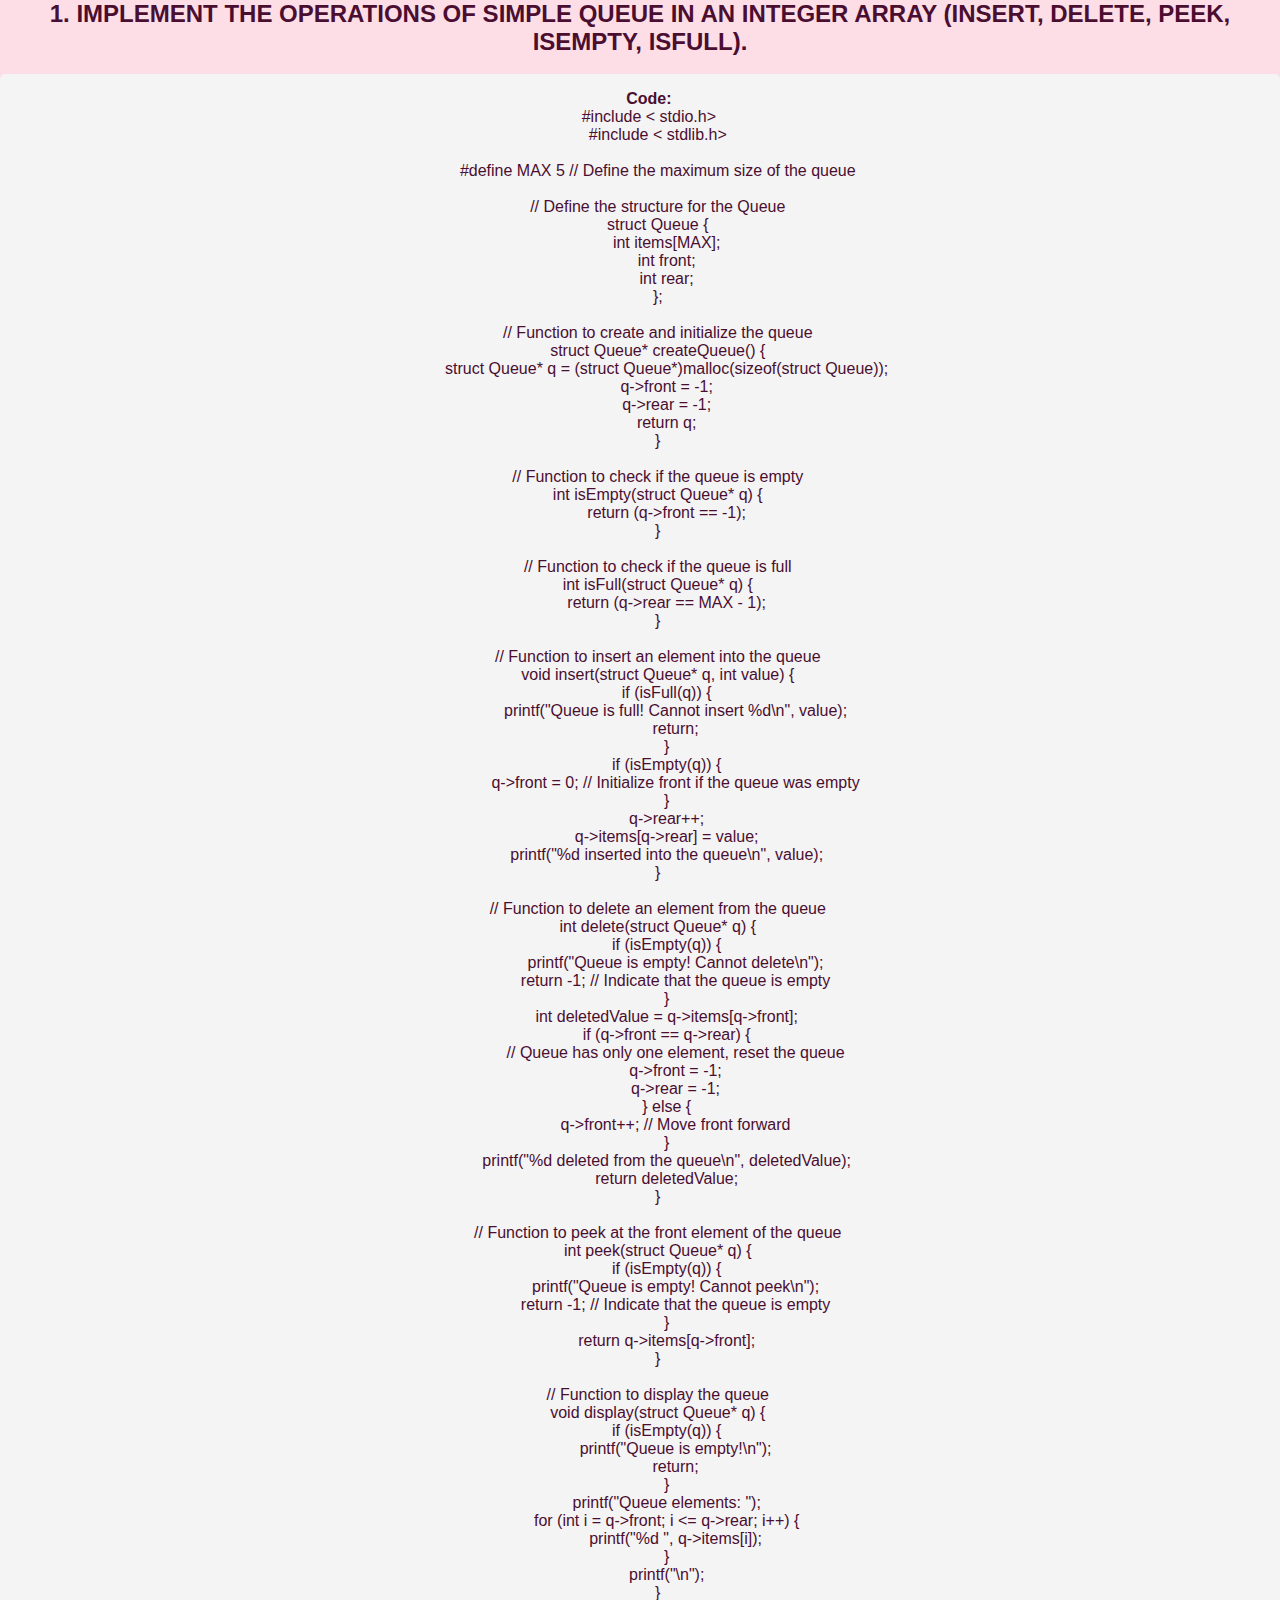
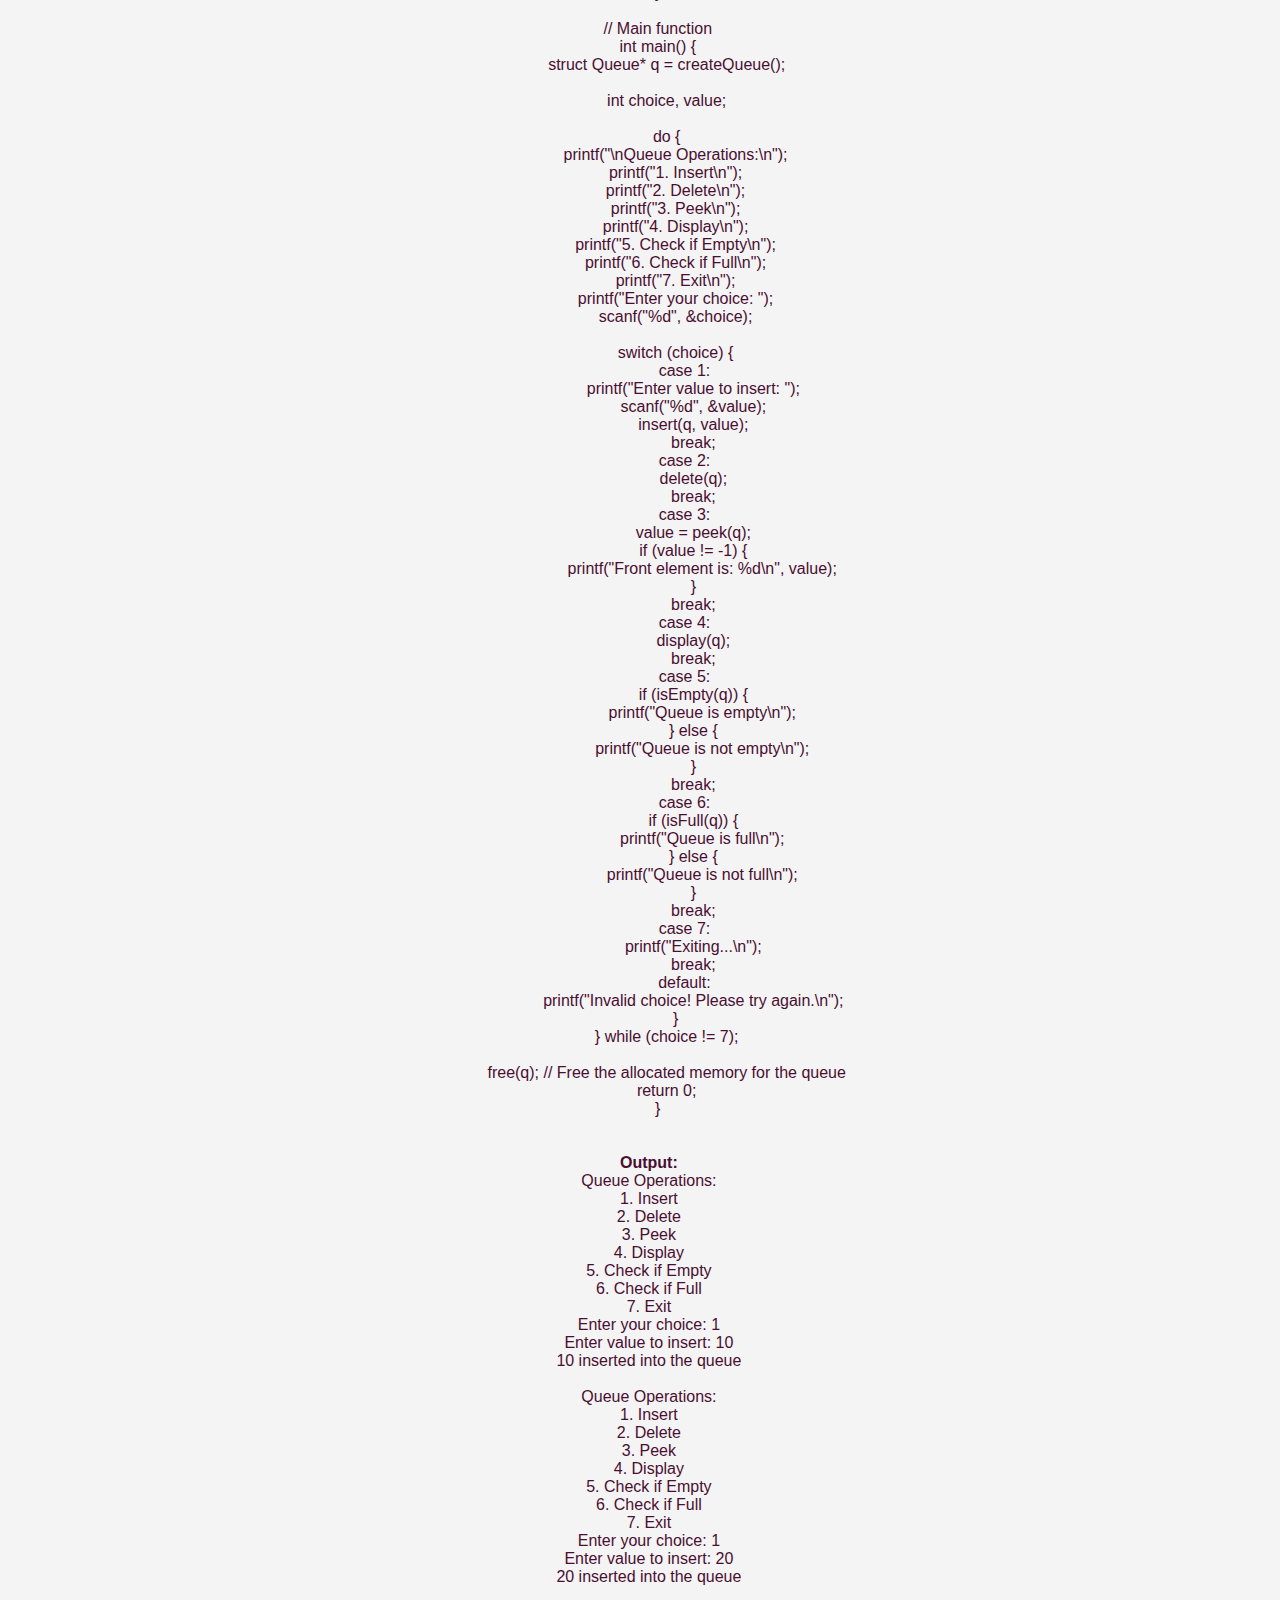
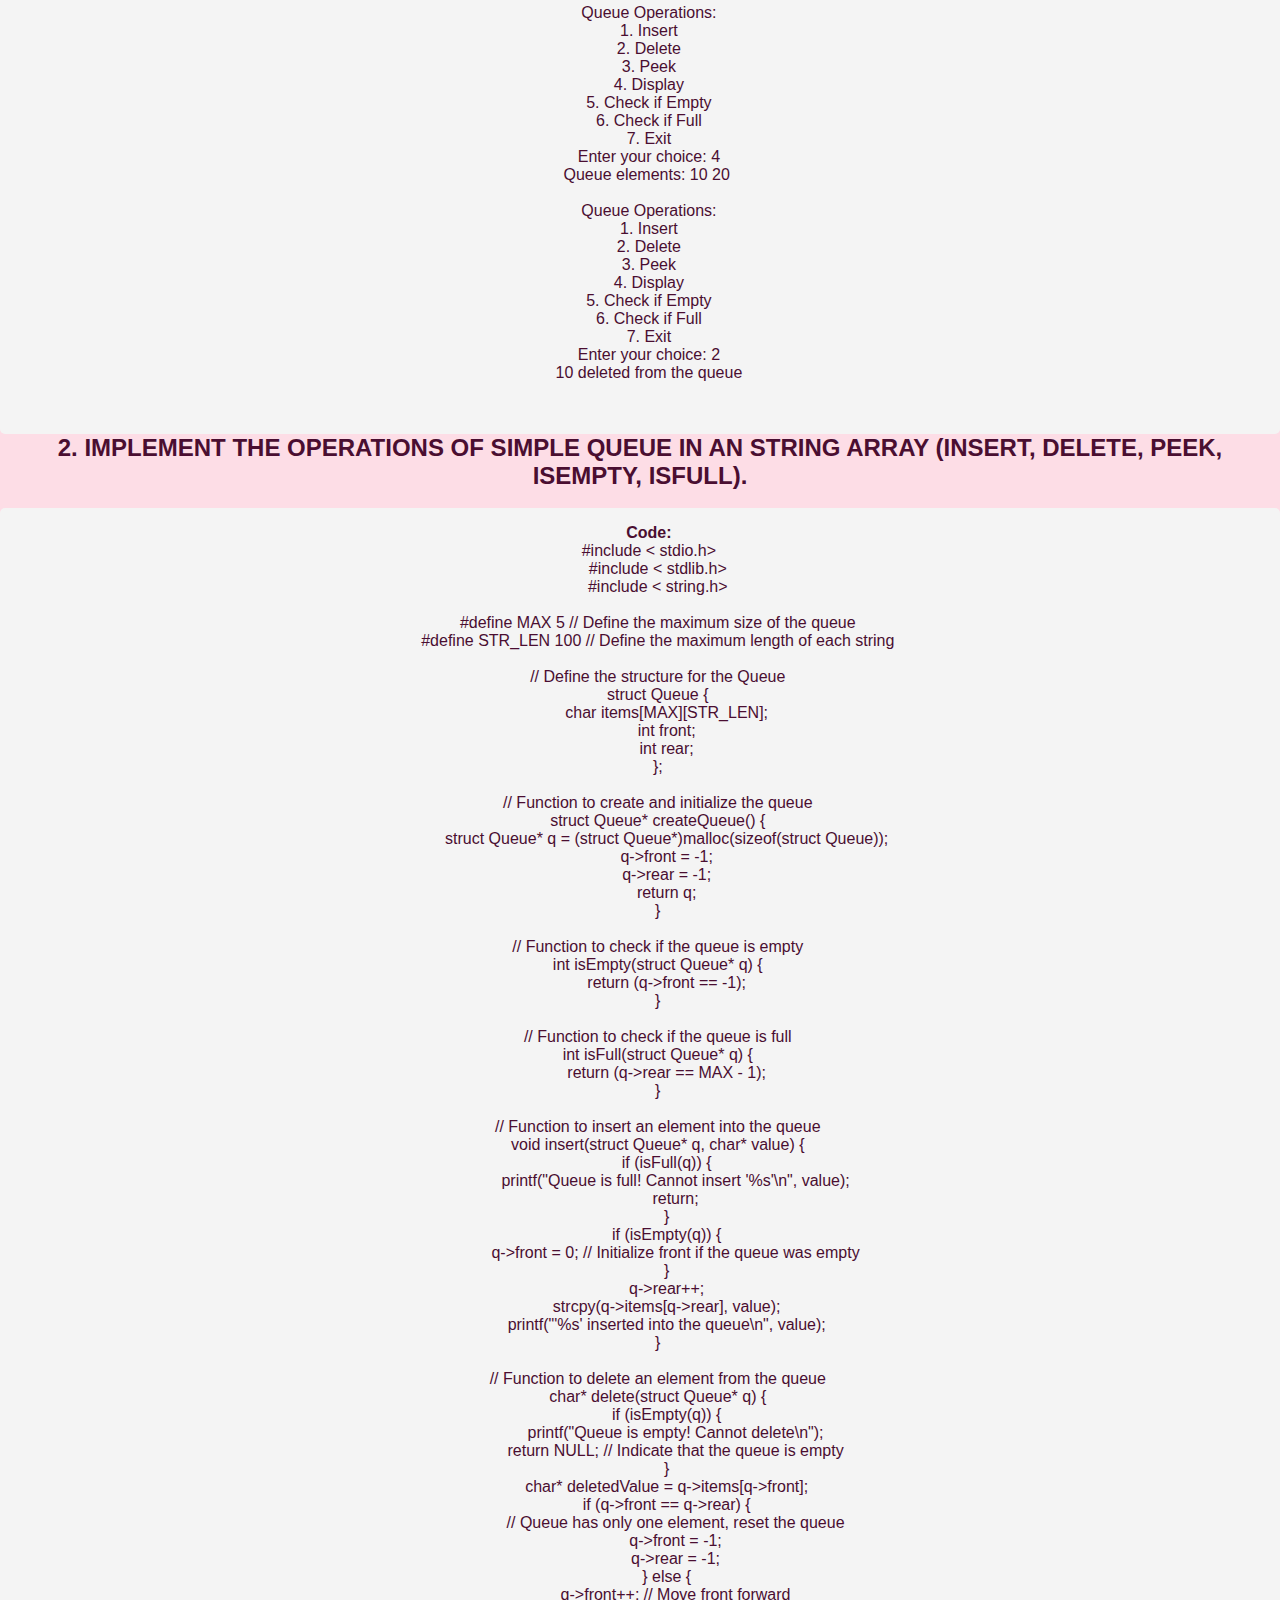
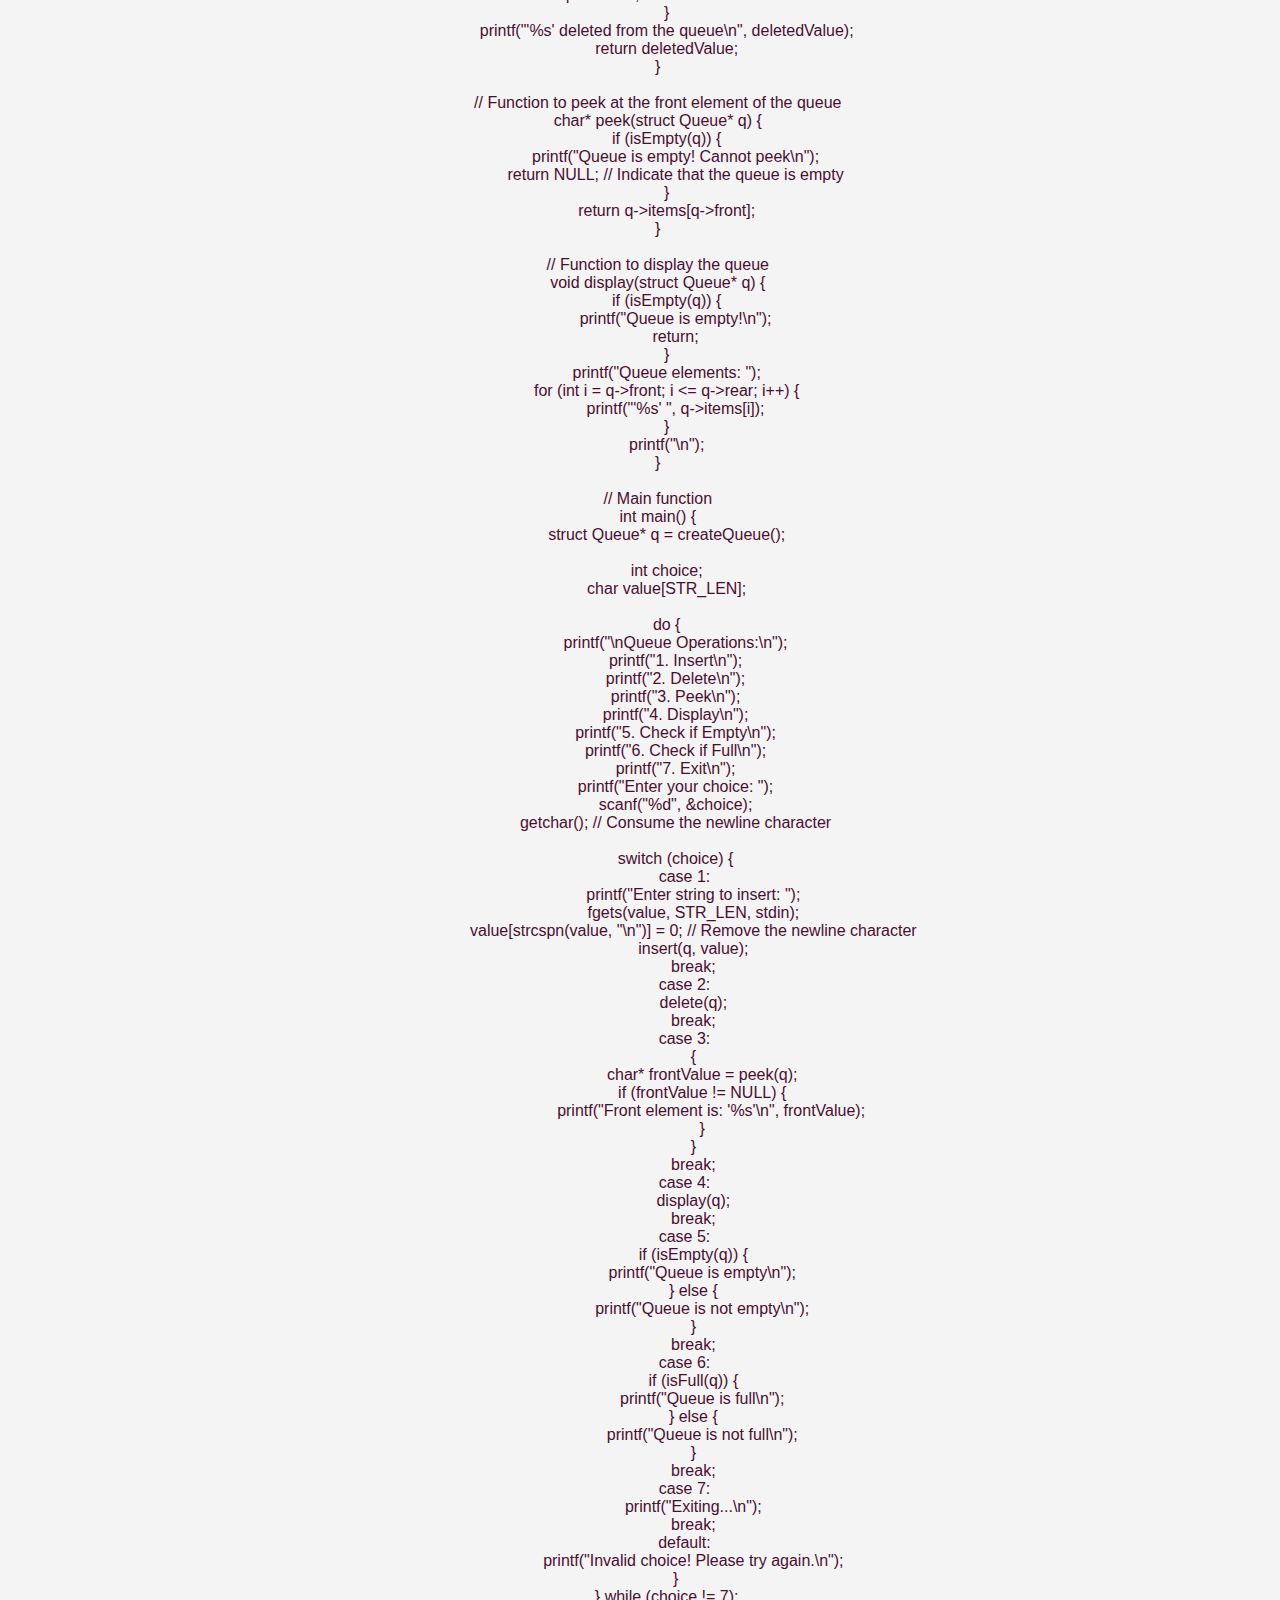
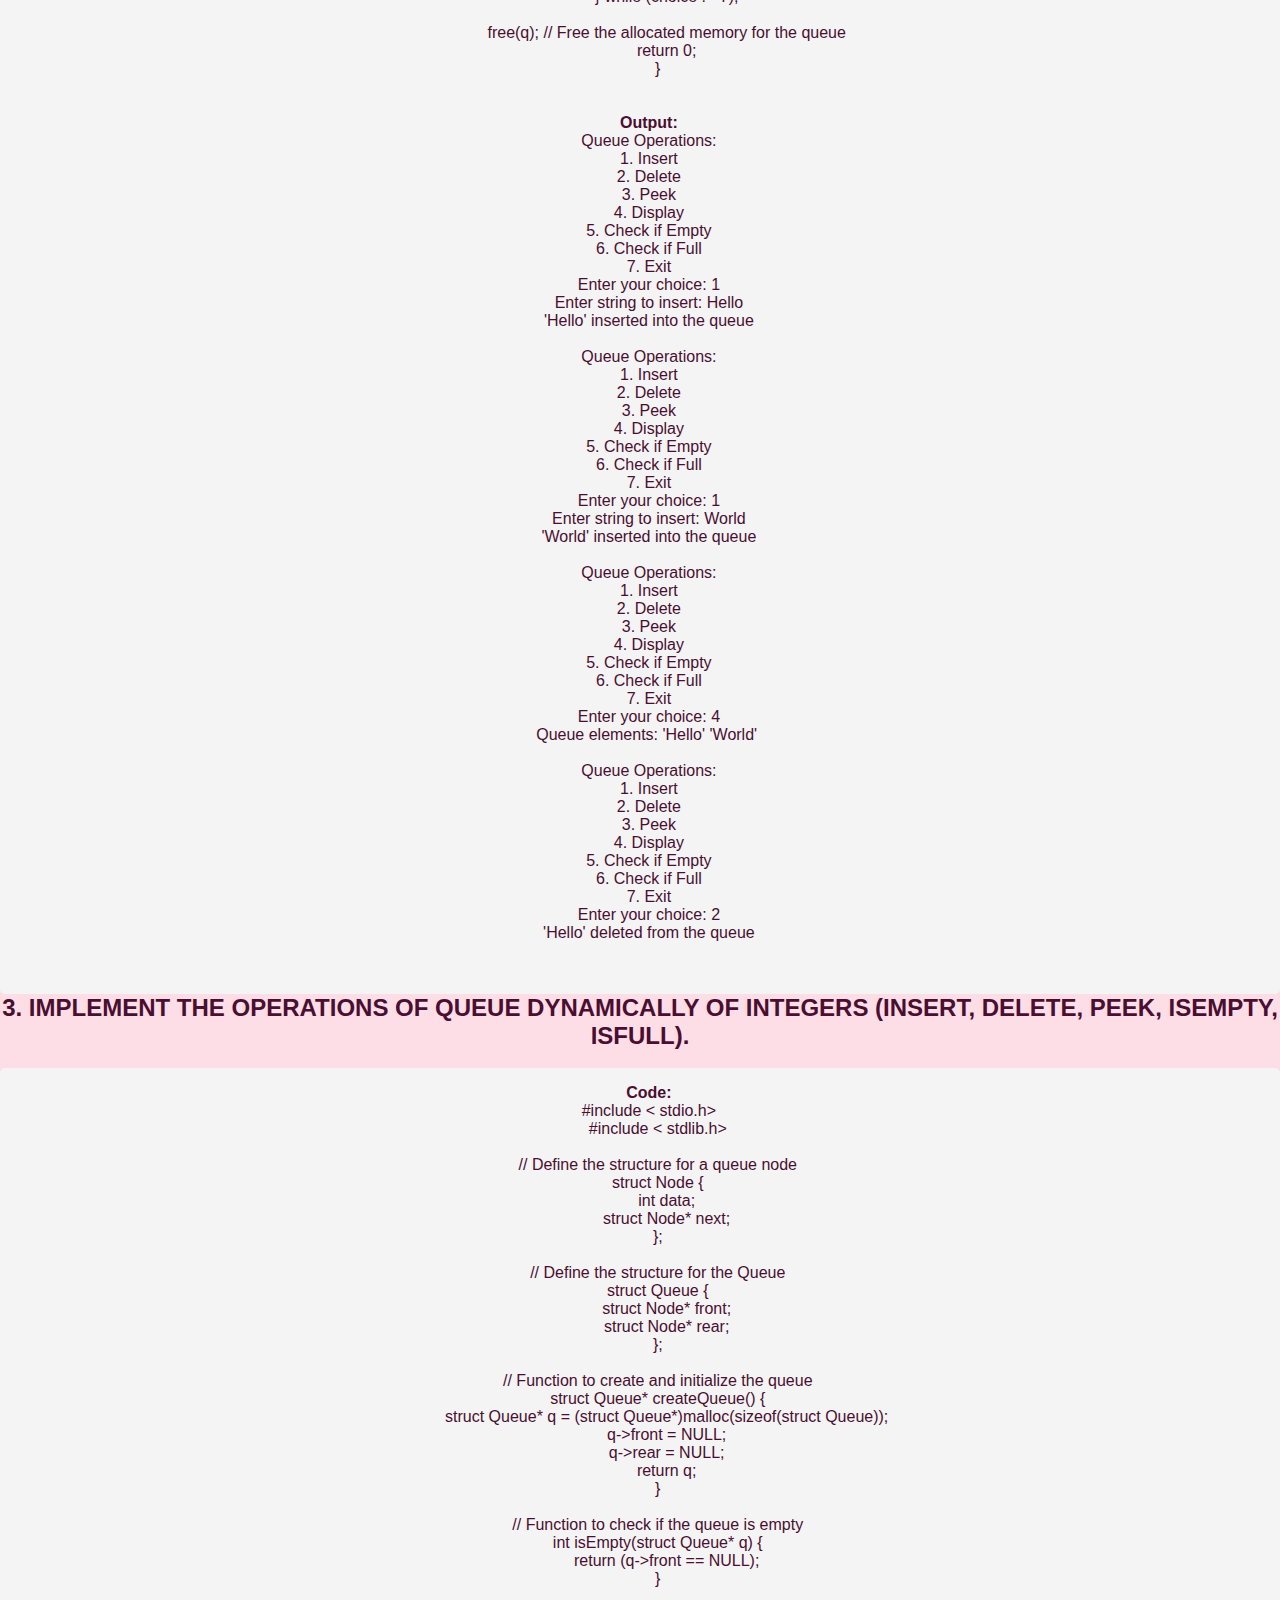
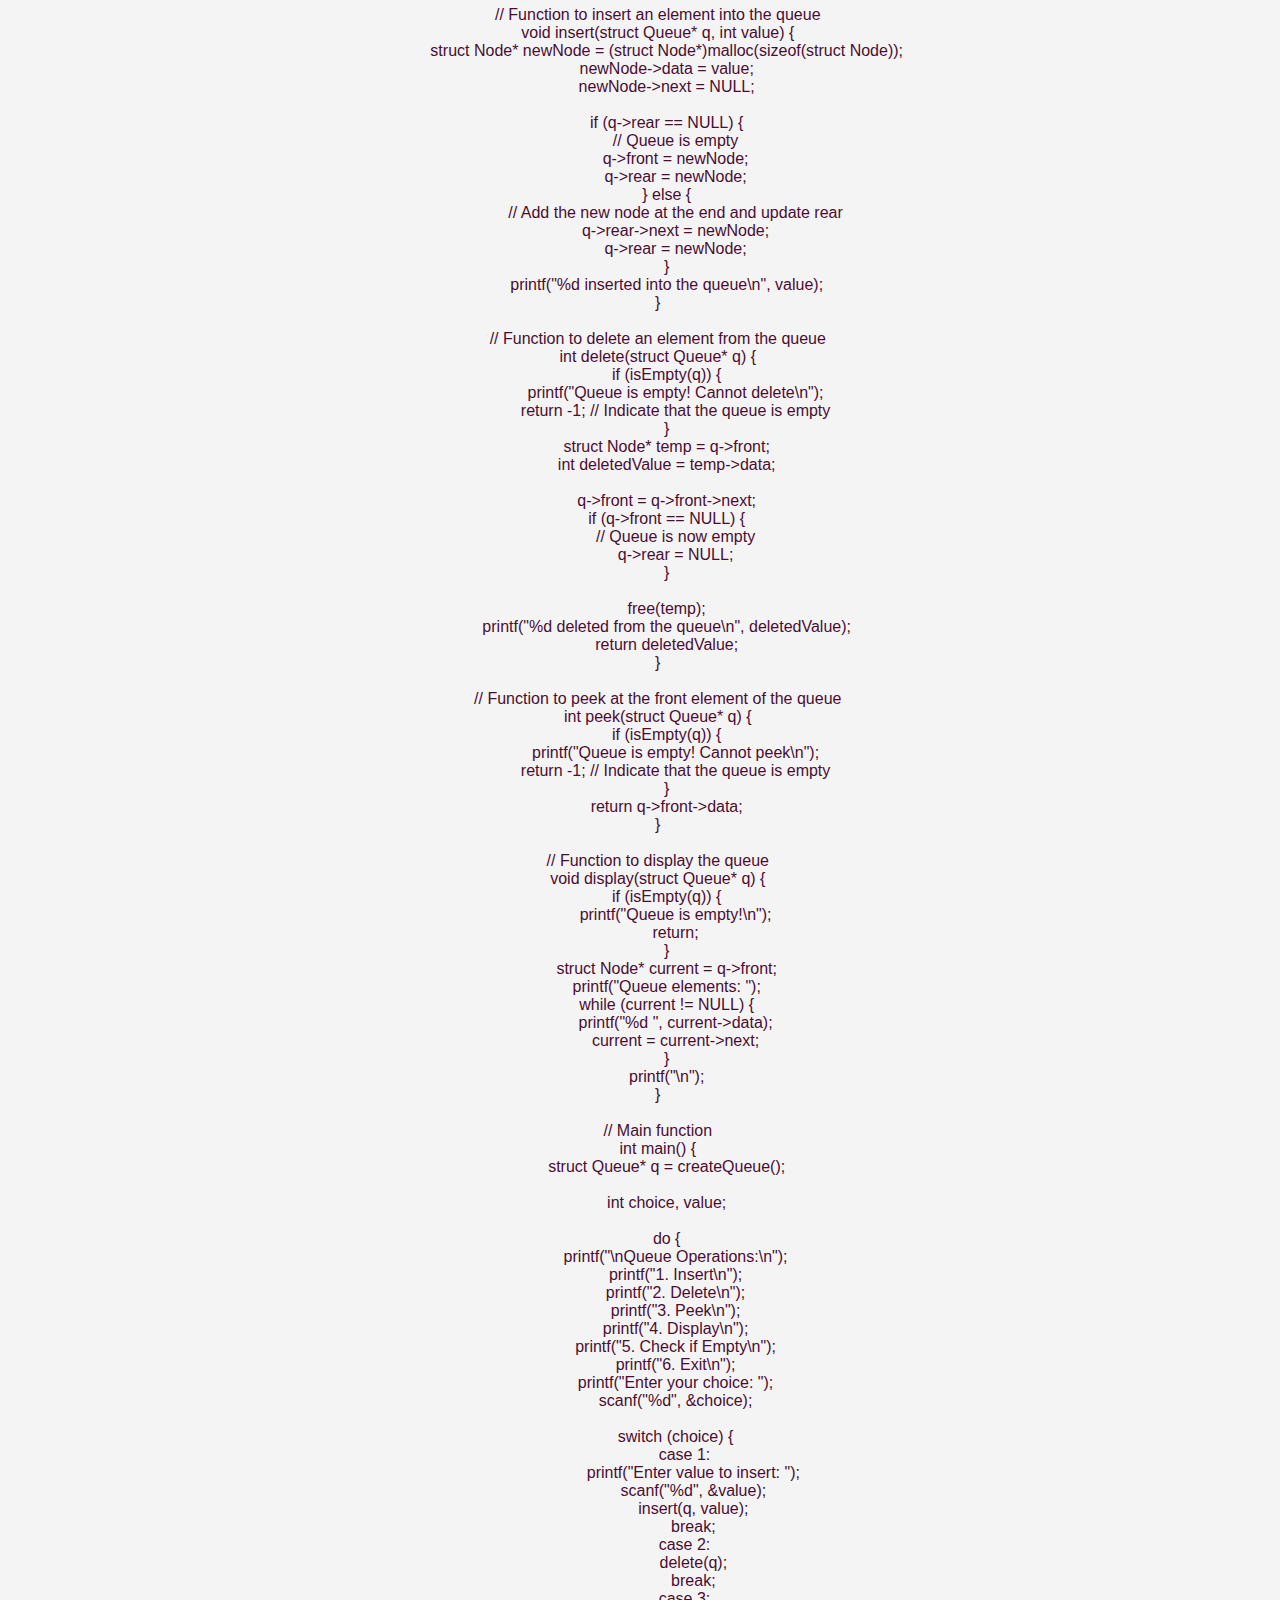
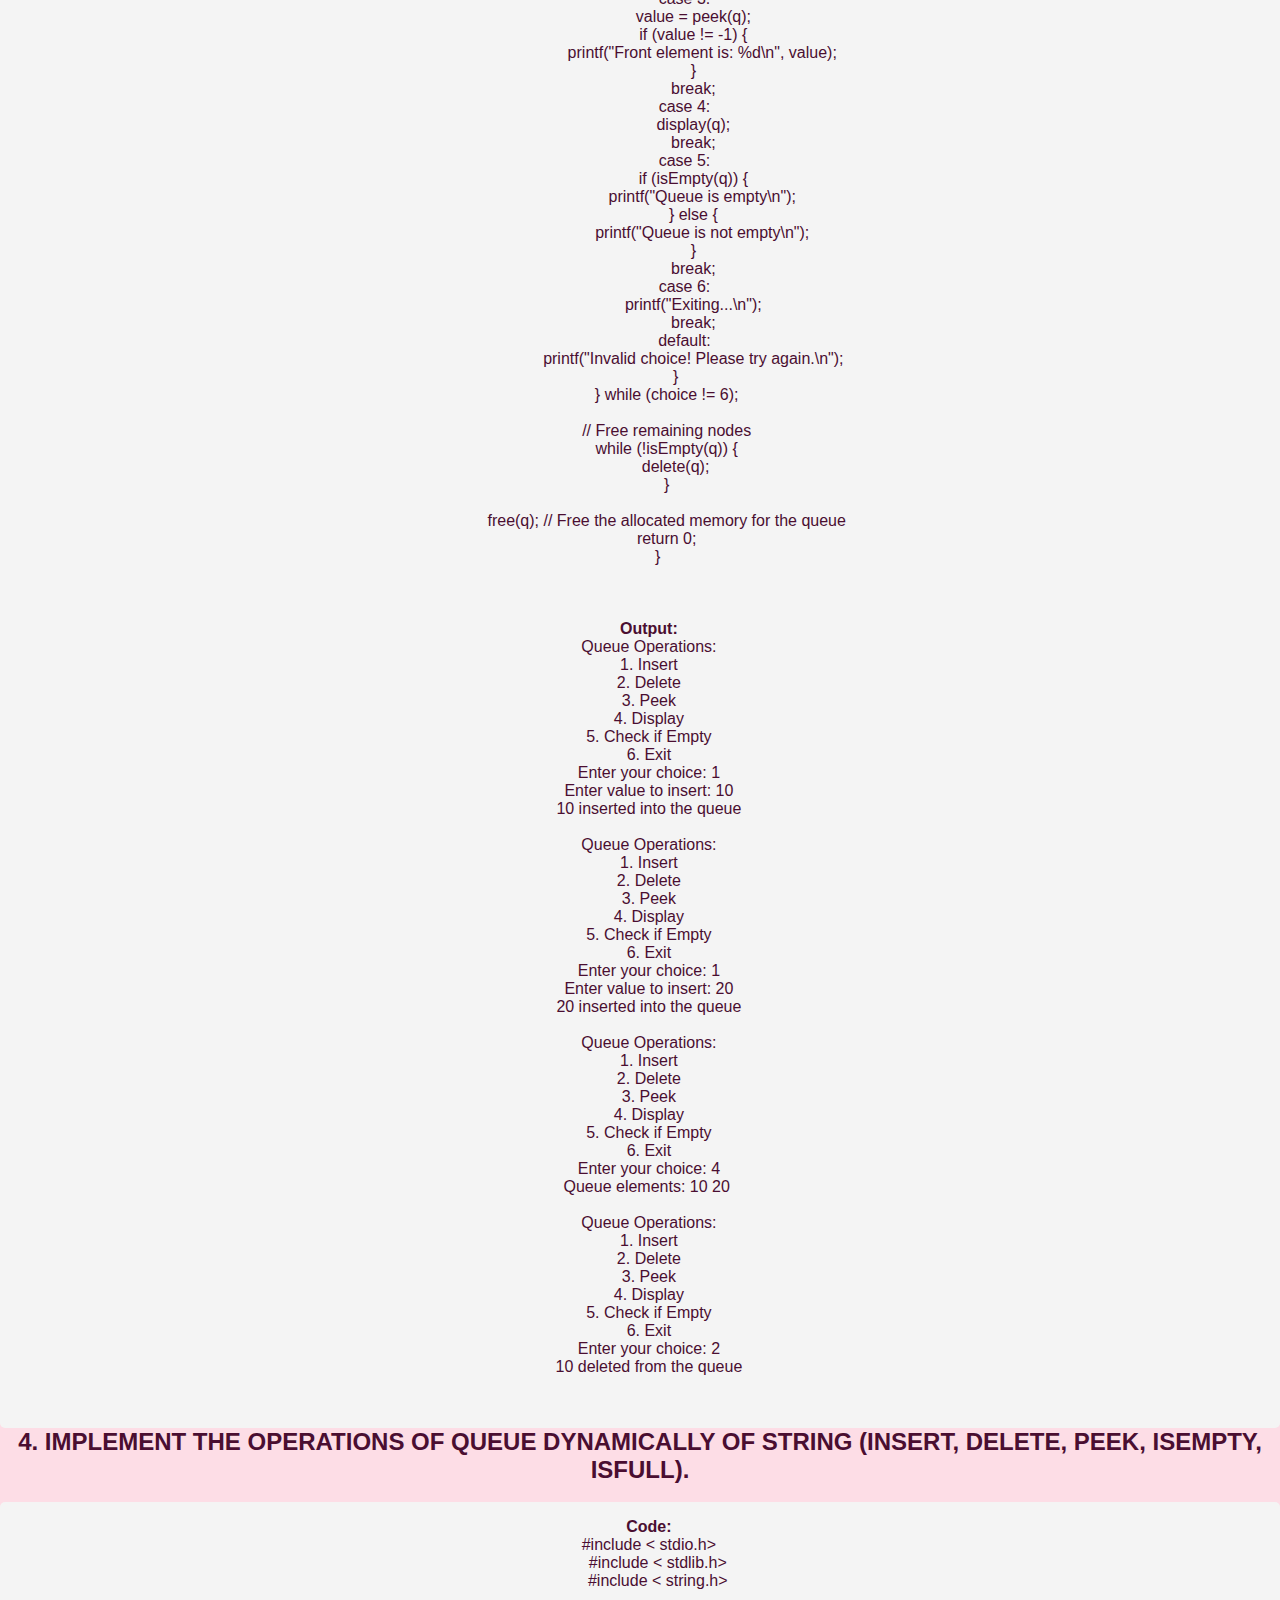
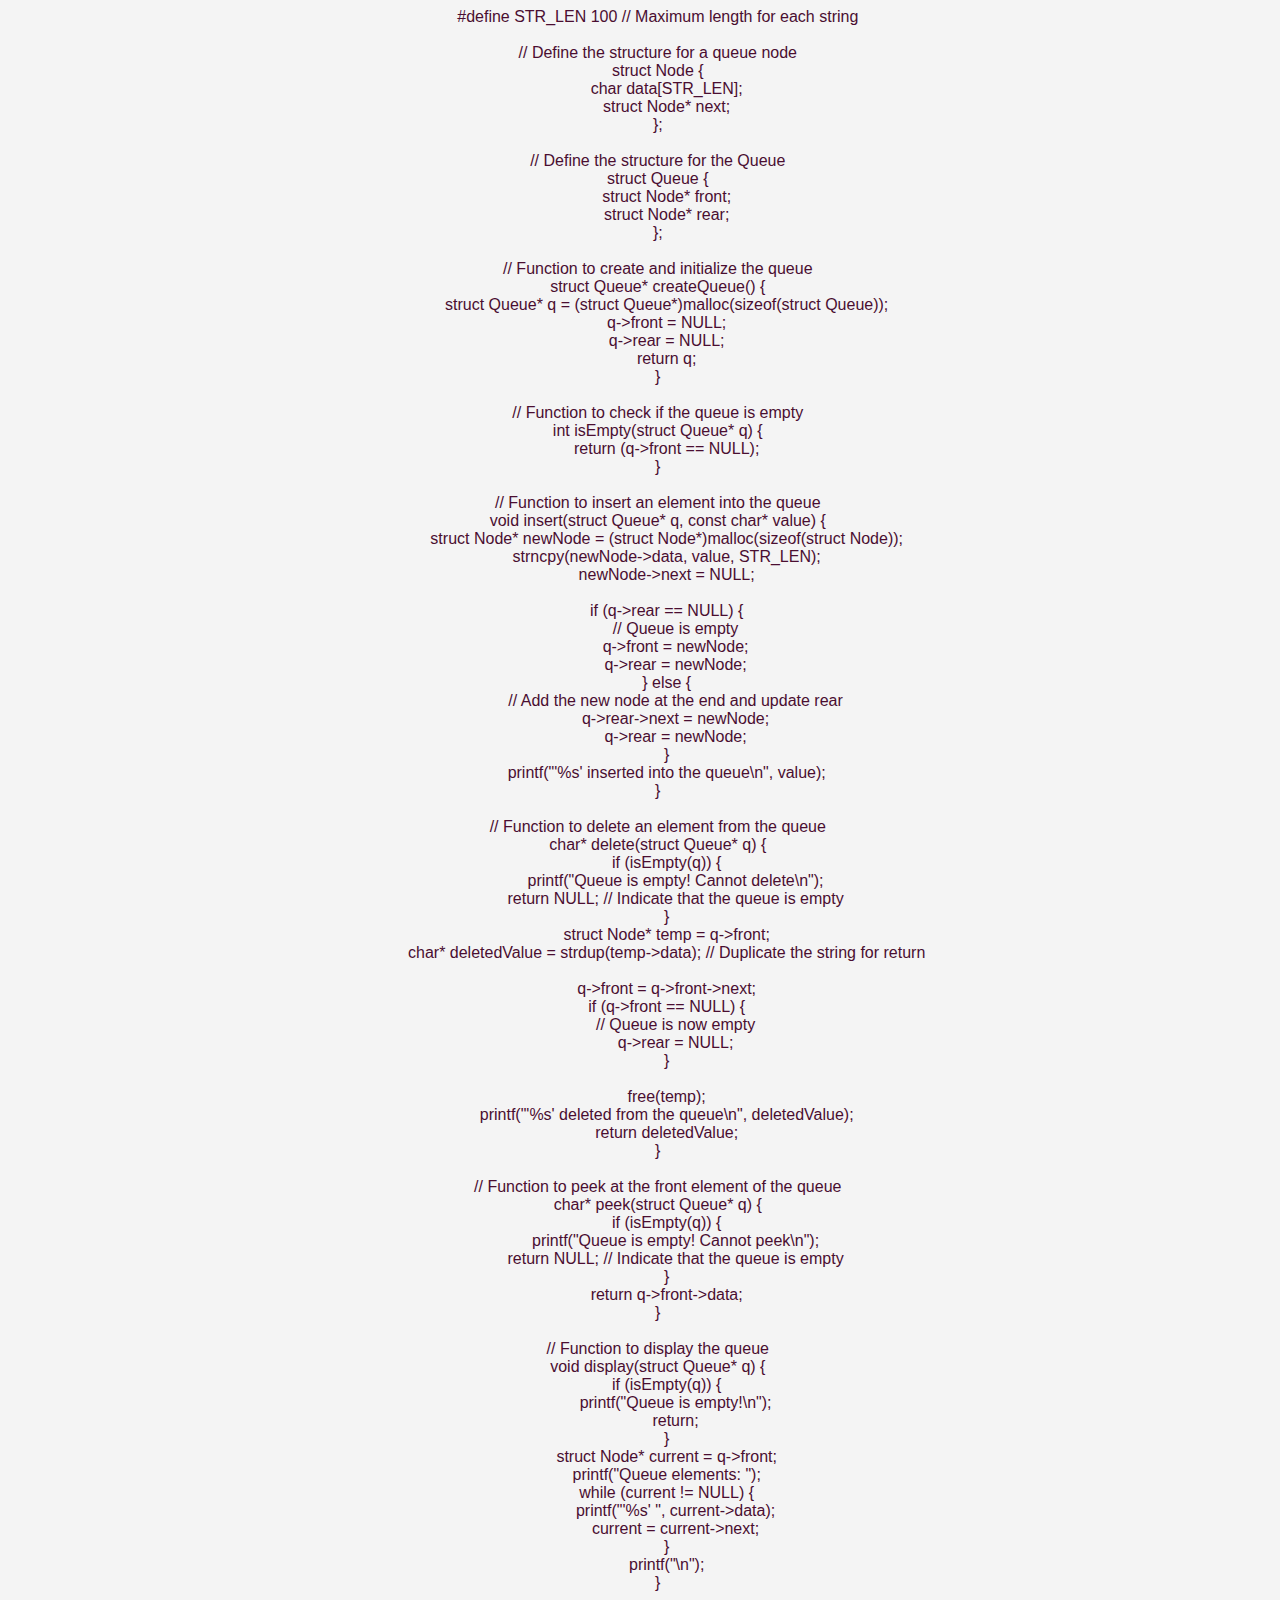
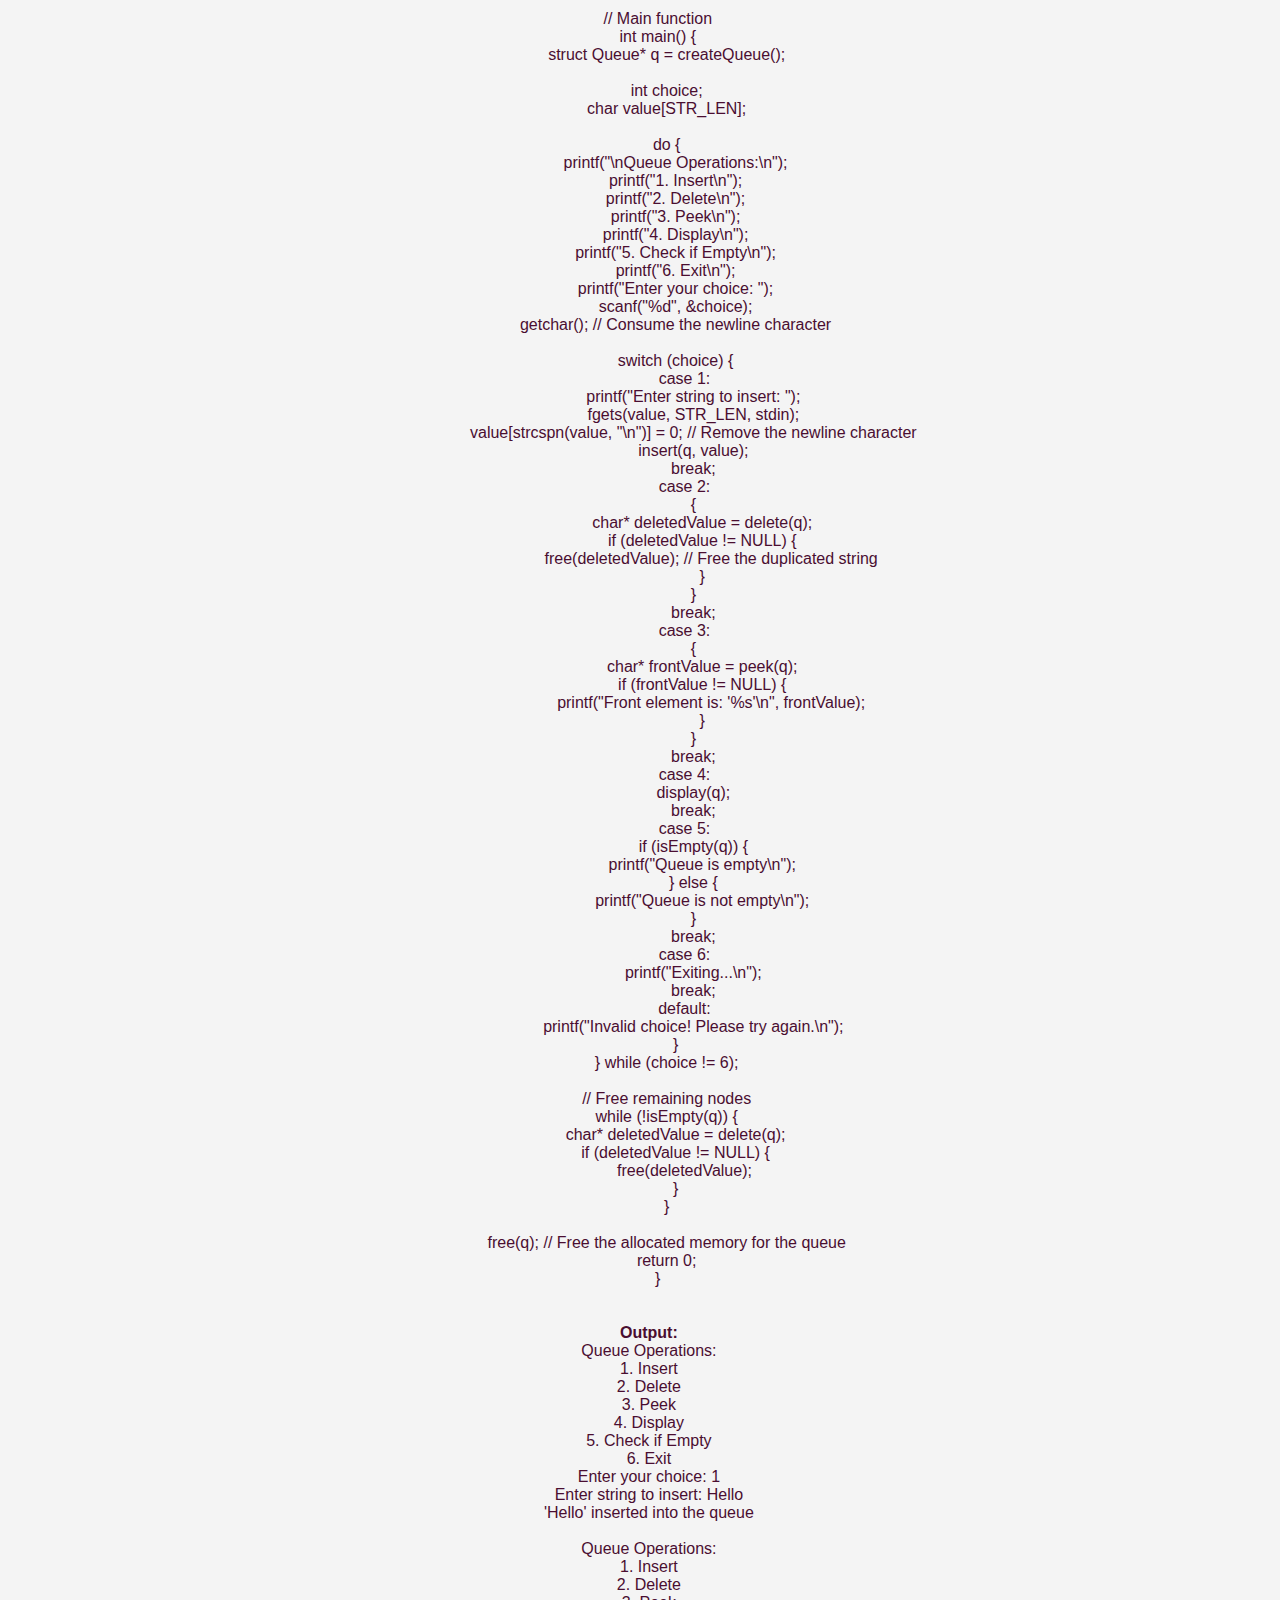
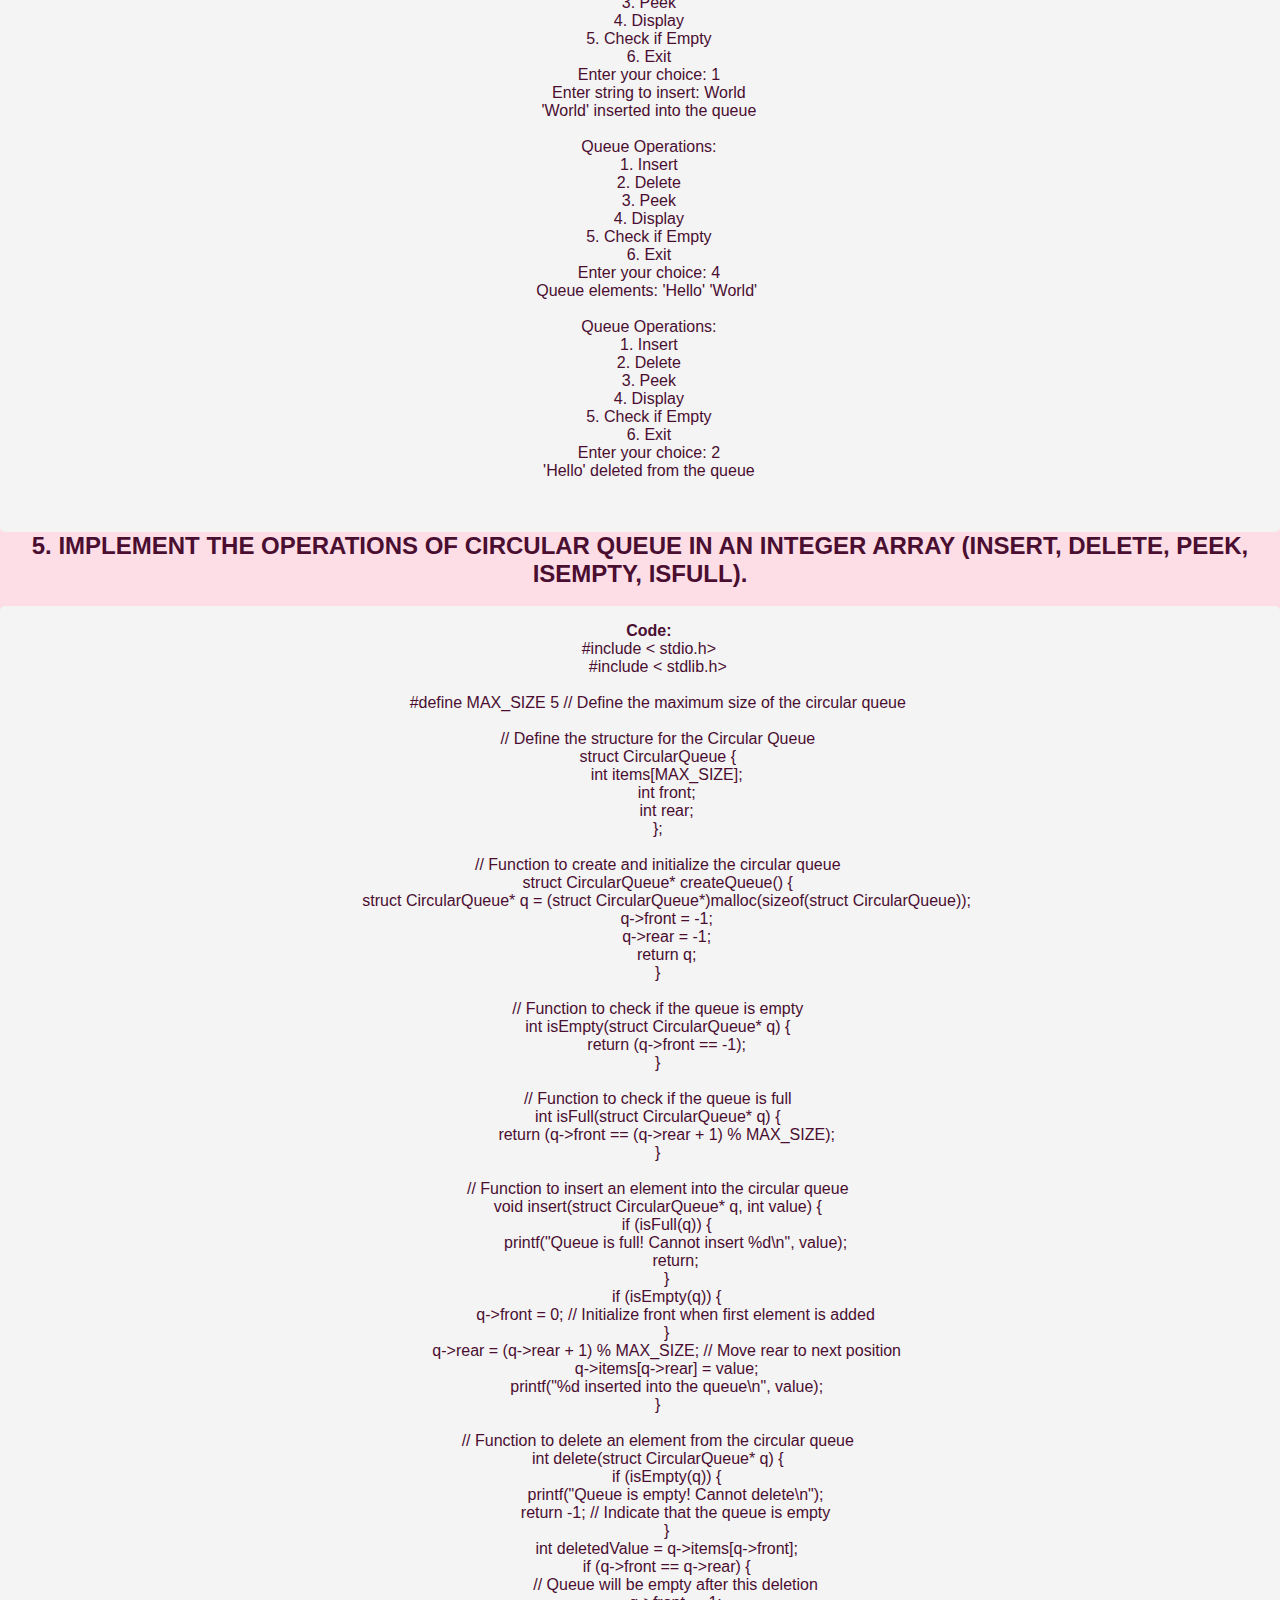
<file: queues.html>
<!DOCTYPE html>
<html lang="en">
<head>
    <meta charset="UTF-8">
    <meta name="viewport" content="width=device-width, initial-scale=1.0">
    <title>unit1</title>
    <link rel="stylesheet" href="programs.css">
</head>
<body>
    <div class="d" id="d1">
        <h2>1. IMPLEMENT THE OPERATIONS OF SIMPLE QUEUE IN AN INTEGER ARRAY (INSERT, DELETE, PEEK, ISEMPTY, ISFULL).</h2><br>
        <pre>
    <b id="b">Code:</b>
    #include < stdio.h>
        #include < stdlib.h>
        
        #define MAX 5 // Define the maximum size of the queue
        
        // Define the structure for the Queue
        struct Queue {
            int items[MAX];
            int front;
            int rear;
        };
        
        // Function to create and initialize the queue
        struct Queue* createQueue() {
            struct Queue* q = (struct Queue*)malloc(sizeof(struct Queue));
            q->front = -1;
            q->rear = -1;
            return q;
        }
        
        // Function to check if the queue is empty
        int isEmpty(struct Queue* q) {
            return (q->front == -1);
        }
        
        // Function to check if the queue is full
        int isFull(struct Queue* q) {
            return (q->rear == MAX - 1);
        }
        
        // Function to insert an element into the queue
        void insert(struct Queue* q, int value) {
            if (isFull(q)) {
                printf("Queue is full! Cannot insert %d\n", value);
                return;
            }
            if (isEmpty(q)) {
                q->front = 0; // Initialize front if the queue was empty
            }
            q->rear++;
            q->items[q->rear] = value;
            printf("%d inserted into the queue\n", value);
        }
        
        // Function to delete an element from the queue
        int delete(struct Queue* q) {
            if (isEmpty(q)) {
                printf("Queue is empty! Cannot delete\n");
                return -1; // Indicate that the queue is empty
            }
            int deletedValue = q->items[q->front];
            if (q->front == q->rear) {
                // Queue has only one element, reset the queue
                q->front = -1;
                q->rear = -1;
            } else {
                q->front++; // Move front forward
            }
            printf("%d deleted from the queue\n", deletedValue);
            return deletedValue;
        }
        
        // Function to peek at the front element of the queue
        int peek(struct Queue* q) {
            if (isEmpty(q)) {
                printf("Queue is empty! Cannot peek\n");
                return -1; // Indicate that the queue is empty
            }
            return q->items[q->front];
        }
        
        // Function to display the queue
        void display(struct Queue* q) {
            if (isEmpty(q)) {
                printf("Queue is empty!\n");
                return;
            }
            printf("Queue elements: ");
            for (int i = q->front; i <= q->rear; i++) {
                printf("%d ", q->items[i]);
            }
            printf("\n");
        }
        
        // Main function
        int main() {
            struct Queue* q = createQueue();
            
            int choice, value;
        
            do {
                printf("\nQueue Operations:\n");
                printf("1. Insert\n");
                printf("2. Delete\n");
                printf("3. Peek\n");
                printf("4. Display\n");
                printf("5. Check if Empty\n");
                printf("6. Check if Full\n");
                printf("7. Exit\n");
                printf("Enter your choice: ");
                scanf("%d", &choice);
        
                switch (choice) {
                    case 1:
                        printf("Enter value to insert: ");
                        scanf("%d", &value);
                        insert(q, value);
                        break;
                    case 2:
                        delete(q);
                        break;
                    case 3:
                        value = peek(q);
                        if (value != -1) {
                            printf("Front element is: %d\n", value);
                        }
                        break;
                    case 4:
                        display(q);
                        break;
                    case 5:
                        if (isEmpty(q)) {
                            printf("Queue is empty\n");
                        } else {
                            printf("Queue is not empty\n");
                        }
                        break;
                    case 6:
                        if (isFull(q)) {
                            printf("Queue is full\n");
                        } else {
                            printf("Queue is not full\n");
                        }
                        break;
                    case 7:
                        printf("Exiting...\n");
                        break;
                    default:
                        printf("Invalid choice! Please try again.\n");
                }
            } while (choice != 7);
        
            free(q); // Free the allocated memory for the queue
            return 0;
        }
        

    <b id="b">Output:</b>
    Queue Operations:
    1. Insert
    2. Delete
    3. Peek
    4. Display
    5. Check if Empty
    6. Check if Full
    7. Exit
    Enter your choice: 1
    Enter value to insert: 10
    10 inserted into the queue
    
    Queue Operations:
    1. Insert
    2. Delete
    3. Peek
    4. Display
    5. Check if Empty
    6. Check if Full
    7. Exit
    Enter your choice: 1
    Enter value to insert: 20
    20 inserted into the queue
    
    Queue Operations:
    1. Insert
    2. Delete
    3. Peek
    4. Display
    5. Check if Empty
    6. Check if Full
    7. Exit
    Enter your choice: 4
    Queue elements: 10 20 
    
    Queue Operations:
    1. Insert
    2. Delete
    3. Peek
    4. Display
    5. Check if Empty
    6. Check if Full
    7. Exit
    Enter your choice: 2
    10 deleted from the queue
        
        </pre>
    </div>


    <div class="d" id="d2">
        <h2>2. IMPLEMENT THE OPERATIONS OF SIMPLE QUEUE IN AN STRING ARRAY (INSERT, DELETE, PEEK, ISEMPTY, ISFULL).</h2><br>
        <pre>
    <b id="b">Code:</b>
    #include < stdio.h>
        #include < stdlib.h>
        #include < string.h>
        
        #define MAX 5 // Define the maximum size of the queue
        #define STR_LEN 100 // Define the maximum length of each string
        
        // Define the structure for the Queue
        struct Queue {
            char items[MAX][STR_LEN];
            int front;
            int rear;
        };
        
        // Function to create and initialize the queue
        struct Queue* createQueue() {
            struct Queue* q = (struct Queue*)malloc(sizeof(struct Queue));
            q->front = -1;
            q->rear = -1;
            return q;
        }
        
        // Function to check if the queue is empty
        int isEmpty(struct Queue* q) {
            return (q->front == -1);
        }
        
        // Function to check if the queue is full
        int isFull(struct Queue* q) {
            return (q->rear == MAX - 1);
        }
        
        // Function to insert an element into the queue
        void insert(struct Queue* q, char* value) {
            if (isFull(q)) {
                printf("Queue is full! Cannot insert '%s'\n", value);
                return;
            }
            if (isEmpty(q)) {
                q->front = 0; // Initialize front if the queue was empty
            }
            q->rear++;
            strcpy(q->items[q->rear], value);
            printf("'%s' inserted into the queue\n", value);
        }
        
        // Function to delete an element from the queue
        char* delete(struct Queue* q) {
            if (isEmpty(q)) {
                printf("Queue is empty! Cannot delete\n");
                return NULL; // Indicate that the queue is empty
            }
            char* deletedValue = q->items[q->front];
            if (q->front == q->rear) {
                // Queue has only one element, reset the queue
                q->front = -1;
                q->rear = -1;
            } else {
                q->front++; // Move front forward
            }
            printf("'%s' deleted from the queue\n", deletedValue);
            return deletedValue;
        }
        
        // Function to peek at the front element of the queue
        char* peek(struct Queue* q) {
            if (isEmpty(q)) {
                printf("Queue is empty! Cannot peek\n");
                return NULL; // Indicate that the queue is empty
            }
            return q->items[q->front];
        }
        
        // Function to display the queue
        void display(struct Queue* q) {
            if (isEmpty(q)) {
                printf("Queue is empty!\n");
                return;
            }
            printf("Queue elements: ");
            for (int i = q->front; i <= q->rear; i++) {
                printf("'%s' ", q->items[i]);
            }
            printf("\n");
        }
        
        // Main function
        int main() {
            struct Queue* q = createQueue();
            
            int choice;
            char value[STR_LEN];
        
            do {
                printf("\nQueue Operations:\n");
                printf("1. Insert\n");
                printf("2. Delete\n");
                printf("3. Peek\n");
                printf("4. Display\n");
                printf("5. Check if Empty\n");
                printf("6. Check if Full\n");
                printf("7. Exit\n");
                printf("Enter your choice: ");
                scanf("%d", &choice);
                getchar(); // Consume the newline character
        
                switch (choice) {
                    case 1:
                        printf("Enter string to insert: ");
                        fgets(value, STR_LEN, stdin);
                        value[strcspn(value, "\n")] = 0; // Remove the newline character
                        insert(q, value);
                        break;
                    case 2:
                        delete(q);
                        break;
                    case 3:
                        {
                            char* frontValue = peek(q);
                            if (frontValue != NULL) {
                                printf("Front element is: '%s'\n", frontValue);
                            }
                        }
                        break;
                    case 4:
                        display(q);
                        break;
                    case 5:
                        if (isEmpty(q)) {
                            printf("Queue is empty\n");
                        } else {
                            printf("Queue is not empty\n");
                        }
                        break;
                    case 6:
                        if (isFull(q)) {
                            printf("Queue is full\n");
                        } else {
                            printf("Queue is not full\n");
                        }
                        break;
                    case 7:
                        printf("Exiting...\n");
                        break;
                    default:
                        printf("Invalid choice! Please try again.\n");
                }
            } while (choice != 7);
        
            free(q); // Free the allocated memory for the queue
            return 0;
        }
        

    <b id="b">Output:</b>
    Queue Operations:
    1. Insert
    2. Delete
    3. Peek
    4. Display
    5. Check if Empty
    6. Check if Full
    7. Exit
    Enter your choice: 1
    Enter string to insert: Hello
    'Hello' inserted into the queue
    
    Queue Operations:
    1. Insert
    2. Delete
    3. Peek
    4. Display
    5. Check if Empty
    6. Check if Full
    7. Exit
    Enter your choice: 1
    Enter string to insert: World
    'World' inserted into the queue
    
    Queue Operations:
    1. Insert
    2. Delete
    3. Peek
    4. Display
    5. Check if Empty
    6. Check if Full
    7. Exit
    Enter your choice: 4
    Queue elements: 'Hello' 'World' 
    
    Queue Operations:
    1. Insert
    2. Delete
    3. Peek
    4. Display
    5. Check if Empty
    6. Check if Full
    7. Exit
    Enter your choice: 2
    'Hello' deleted from the queue
        
        </pre>
    </div>


    <div class="d" id="d3">
        <h2>3. IMPLEMENT THE OPERATIONS OF QUEUE DYNAMICALLY OF INTEGERS (INSERT, DELETE, PEEK, ISEMPTY, ISFULL).</h2><br>
        <pre>
    <b id="b">Code:</b>
    #include < stdio.h>
        #include < stdlib.h>
        
        // Define the structure for a queue node
        struct Node {
            int data;
            struct Node* next;
        };
        
        // Define the structure for the Queue
        struct Queue {
            struct Node* front;
            struct Node* rear;
        };
        
        // Function to create and initialize the queue
        struct Queue* createQueue() {
            struct Queue* q = (struct Queue*)malloc(sizeof(struct Queue));
            q->front = NULL;
            q->rear = NULL;
            return q;
        }
        
        // Function to check if the queue is empty
        int isEmpty(struct Queue* q) {
            return (q->front == NULL);
        }
        
        // Function to insert an element into the queue
        void insert(struct Queue* q, int value) {
            struct Node* newNode = (struct Node*)malloc(sizeof(struct Node));
            newNode->data = value;
            newNode->next = NULL;
            
            if (q->rear == NULL) {
                // Queue is empty
                q->front = newNode;
                q->rear = newNode;
            } else {
                // Add the new node at the end and update rear
                q->rear->next = newNode;
                q->rear = newNode;
            }
            printf("%d inserted into the queue\n", value);
        }
        
        // Function to delete an element from the queue
        int delete(struct Queue* q) {
            if (isEmpty(q)) {
                printf("Queue is empty! Cannot delete\n");
                return -1; // Indicate that the queue is empty
            }
            struct Node* temp = q->front;
            int deletedValue = temp->data;
            
            q->front = q->front->next;
            if (q->front == NULL) {
                // Queue is now empty
                q->rear = NULL;
            }
            
            free(temp);
            printf("%d deleted from the queue\n", deletedValue);
            return deletedValue;
        }
        
        // Function to peek at the front element of the queue
        int peek(struct Queue* q) {
            if (isEmpty(q)) {
                printf("Queue is empty! Cannot peek\n");
                return -1; // Indicate that the queue is empty
            }
            return q->front->data;
        }
        
        // Function to display the queue
        void display(struct Queue* q) {
            if (isEmpty(q)) {
                printf("Queue is empty!\n");
                return;
            }
            struct Node* current = q->front;
            printf("Queue elements: ");
            while (current != NULL) {
                printf("%d ", current->data);
                current = current->next;
            }
            printf("\n");
        }
        
        // Main function
        int main() {
            struct Queue* q = createQueue();
            
            int choice, value;
        
            do {
                printf("\nQueue Operations:\n");
                printf("1. Insert\n");
                printf("2. Delete\n");
                printf("3. Peek\n");
                printf("4. Display\n");
                printf("5. Check if Empty\n");
                printf("6. Exit\n");
                printf("Enter your choice: ");
                scanf("%d", &choice);
        
                switch (choice) {
                    case 1:
                        printf("Enter value to insert: ");
                        scanf("%d", &value);
                        insert(q, value);
                        break;
                    case 2:
                        delete(q);
                        break;
                    case 3:
                        value = peek(q);
                        if (value != -1) {
                            printf("Front element is: %d\n", value);
                        }
                        break;
                    case 4:
                        display(q);
                        break;
                    case 5:
                        if (isEmpty(q)) {
                            printf("Queue is empty\n");
                        } else {
                            printf("Queue is not empty\n");
                        }
                        break;
                    case 6:
                        printf("Exiting...\n");
                        break;
                    default:
                        printf("Invalid choice! Please try again.\n");
                }
            } while (choice != 6);
        
            // Free remaining nodes
            while (!isEmpty(q)) {
                delete(q);
            }
            
            free(q); // Free the allocated memory for the queue
            return 0;
        }
        
        

    <b id="b">Output:</b>
    Queue Operations:
    1. Insert
    2. Delete
    3. Peek
    4. Display
    5. Check if Empty
    6. Exit
    Enter your choice: 1
    Enter value to insert: 10
    10 inserted into the queue
    
    Queue Operations:
    1. Insert
    2. Delete
    3. Peek
    4. Display
    5. Check if Empty
    6. Exit
    Enter your choice: 1
    Enter value to insert: 20
    20 inserted into the queue
    
    Queue Operations:
    1. Insert
    2. Delete
    3. Peek
    4. Display
    5. Check if Empty
    6. Exit
    Enter your choice: 4
    Queue elements: 10 20 
    
    Queue Operations:
    1. Insert
    2. Delete
    3. Peek
    4. Display
    5. Check if Empty
    6. Exit
    Enter your choice: 2
    10 deleted from the queue
        
        </pre>
    </div>


    <div class="d" id="d4">
        <h2>4. IMPLEMENT THE OPERATIONS OF QUEUE DYNAMICALLY OF STRING (INSERT, DELETE, PEEK, ISEMPTY, ISFULL).</h2><br>
        <pre>
    <b id="b">Code:</b>
    #include < stdio.h>
        #include < stdlib.h>
        #include < string.h>
        
        #define STR_LEN 100 // Maximum length for each string
        
        // Define the structure for a queue node
        struct Node {
            char data[STR_LEN];
            struct Node* next;
        };
        
        // Define the structure for the Queue
        struct Queue {
            struct Node* front;
            struct Node* rear;
        };
        
        // Function to create and initialize the queue
        struct Queue* createQueue() {
            struct Queue* q = (struct Queue*)malloc(sizeof(struct Queue));
            q->front = NULL;
            q->rear = NULL;
            return q;
        }
        
        // Function to check if the queue is empty
        int isEmpty(struct Queue* q) {
            return (q->front == NULL);
        }
        
        // Function to insert an element into the queue
        void insert(struct Queue* q, const char* value) {
            struct Node* newNode = (struct Node*)malloc(sizeof(struct Node));
            strncpy(newNode->data, value, STR_LEN);
            newNode->next = NULL;
        
            if (q->rear == NULL) {
                // Queue is empty
                q->front = newNode;
                q->rear = newNode;
            } else {
                // Add the new node at the end and update rear
                q->rear->next = newNode;
                q->rear = newNode;
            }
            printf("'%s' inserted into the queue\n", value);
        }
        
        // Function to delete an element from the queue
        char* delete(struct Queue* q) {
            if (isEmpty(q)) {
                printf("Queue is empty! Cannot delete\n");
                return NULL; // Indicate that the queue is empty
            }
            struct Node* temp = q->front;
            char* deletedValue = strdup(temp->data); // Duplicate the string for return
        
            q->front = q->front->next;
            if (q->front == NULL) {
                // Queue is now empty
                q->rear = NULL;
            }
            
            free(temp);
            printf("'%s' deleted from the queue\n", deletedValue);
            return deletedValue;
        }
        
        // Function to peek at the front element of the queue
        char* peek(struct Queue* q) {
            if (isEmpty(q)) {
                printf("Queue is empty! Cannot peek\n");
                return NULL; // Indicate that the queue is empty
            }
            return q->front->data;
        }
        
        // Function to display the queue
        void display(struct Queue* q) {
            if (isEmpty(q)) {
                printf("Queue is empty!\n");
                return;
            }
            struct Node* current = q->front;
            printf("Queue elements: ");
            while (current != NULL) {
                printf("'%s' ", current->data);
                current = current->next;
            }
            printf("\n");
        }
        
        // Main function
        int main() {
            struct Queue* q = createQueue();
            
            int choice;
            char value[STR_LEN];
        
            do {
                printf("\nQueue Operations:\n");
                printf("1. Insert\n");
                printf("2. Delete\n");
                printf("3. Peek\n");
                printf("4. Display\n");
                printf("5. Check if Empty\n");
                printf("6. Exit\n");
                printf("Enter your choice: ");
                scanf("%d", &choice);
                getchar(); // Consume the newline character
        
                switch (choice) {
                    case 1:
                        printf("Enter string to insert: ");
                        fgets(value, STR_LEN, stdin);
                        value[strcspn(value, "\n")] = 0; // Remove the newline character
                        insert(q, value);
                        break;
                    case 2:
                        {
                            char* deletedValue = delete(q);
                            if (deletedValue != NULL) {
                                free(deletedValue); // Free the duplicated string
                            }
                        }
                        break;
                    case 3:
                        {
                            char* frontValue = peek(q);
                            if (frontValue != NULL) {
                                printf("Front element is: '%s'\n", frontValue);
                            }
                        }
                        break;
                    case 4:
                        display(q);
                        break;
                    case 5:
                        if (isEmpty(q)) {
                            printf("Queue is empty\n");
                        } else {
                            printf("Queue is not empty\n");
                        }
                        break;
                    case 6:
                        printf("Exiting...\n");
                        break;
                    default:
                        printf("Invalid choice! Please try again.\n");
                }
            } while (choice != 6);
        
            // Free remaining nodes
            while (!isEmpty(q)) {
                char* deletedValue = delete(q);
                if (deletedValue != NULL) {
                    free(deletedValue);
                }
            }
        
            free(q); // Free the allocated memory for the queue
            return 0;
        }
        

    <b id="b">Output:</b>
    Queue Operations:
    1. Insert
    2. Delete
    3. Peek
    4. Display
    5. Check if Empty
    6. Exit
    Enter your choice: 1
    Enter string to insert: Hello
    'Hello' inserted into the queue
    
    Queue Operations:
    1. Insert
    2. Delete
    3. Peek
    4. Display
    5. Check if Empty
    6. Exit
    Enter your choice: 1
    Enter string to insert: World
    'World' inserted into the queue
    
    Queue Operations:
    1. Insert
    2. Delete
    3. Peek
    4. Display
    5. Check if Empty
    6. Exit
    Enter your choice: 4
    Queue elements: 'Hello' 'World' 
    
    Queue Operations:
    1. Insert
    2. Delete
    3. Peek
    4. Display
    5. Check if Empty
    6. Exit
    Enter your choice: 2
    'Hello' deleted from the queue
        
        </pre>
    </div>
    
    <div class="d" id="d5">
        <h2>5. IMPLEMENT THE OPERATIONS OF CIRCULAR QUEUE IN AN INTEGER ARRAY (INSERT, DELETE, PEEK, ISEMPTY, ISFULL).</h2><br>
        <pre>
    <b id="b">Code:</b>
    #include < stdio.h>
        #include < stdlib.h>
        
        #define MAX_SIZE 5 // Define the maximum size of the circular queue
        
        // Define the structure for the Circular Queue
        struct CircularQueue {
            int items[MAX_SIZE];
            int front;
            int rear;
        };
        
        // Function to create and initialize the circular queue
        struct CircularQueue* createQueue() {
            struct CircularQueue* q = (struct CircularQueue*)malloc(sizeof(struct CircularQueue));
            q->front = -1;
            q->rear = -1;
            return q;
        }
        
        // Function to check if the queue is empty
        int isEmpty(struct CircularQueue* q) {
            return (q->front == -1);
        }
        
        // Function to check if the queue is full
        int isFull(struct CircularQueue* q) {
            return (q->front == (q->rear + 1) % MAX_SIZE);
        }
        
        // Function to insert an element into the circular queue
        void insert(struct CircularQueue* q, int value) {
            if (isFull(q)) {
                printf("Queue is full! Cannot insert %d\n", value);
                return;
            }
            if (isEmpty(q)) {
                q->front = 0; // Initialize front when first element is added
            }
            q->rear = (q->rear + 1) % MAX_SIZE; // Move rear to next position
            q->items[q->rear] = value;
            printf("%d inserted into the queue\n", value);
        }
        
        // Function to delete an element from the circular queue
        int delete(struct CircularQueue* q) {
            if (isEmpty(q)) {
                printf("Queue is empty! Cannot delete\n");
                return -1; // Indicate that the queue is empty
            }
            int deletedValue = q->items[q->front];
            if (q->front == q->rear) {
                // Queue will be empty after this deletion
                q->front = -1;
                q->rear = -1;
            } else {
                // Move front to next position
                q->front = (q->front + 1) % MAX_SIZE;
            }
            printf("%d deleted from the queue\n", deletedValue);
            return deletedValue;
        }
        
        // Function to peek at the front element of the circular queue
        int peek(struct CircularQueue* q) {
            if (isEmpty(q)) {
                printf("Queue is empty! Cannot peek\n");
                return -1; // Indicate that the queue is empty
            }
            return q->items[q->front];
        }
        
        // Function to display the circular queue
        void display(struct CircularQueue* q) {
            if (isEmpty(q)) {
                printf("Queue is empty!\n");
                return;
            }
            printf("Queue elements: ");
            int i = q->front;
            while (1) {
                printf("%d ", q->items[i]);
                if (i == q->rear) {
                    break;
                }
                i = (i + 1) % MAX_SIZE;
            }
            printf("\n");
        }
        
        // Main function
        int main() {
            struct CircularQueue* q = createQueue();
            
            int choice, value;
        
            do {
                printf("\nCircular Queue Operations:\n");
                printf("1. Insert\n");
                printf("2. Delete\n");
                printf("3. Peek\n");
                printf("4. Display\n");
                printf("5. Check if Empty\n");
                printf("6. Check if Full\n");
                printf("7. Exit\n");
                printf("Enter your choice: ");
                scanf("%d", &choice);
        
                switch (choice) {
                    case 1:
                        printf("Enter value to insert: ");
                        scanf("%d", &value);
                        insert(q, value);
                        break;
                    case 2:
                        delete(q);
                        break;
                    case 3:
                        value = peek(q);
                        if (value != -1) {
                            printf("Front element is: %d\n", value);
                        }
                        break;
                    case 4:
                        display(q);
                        break;
                    case 5:
                        if (isEmpty(q)) {
                            printf("Queue is empty\n");
                        } else {
                            printf("Queue is not empty\n");
                        }
                        break;
                    case 6:
                        if (isFull(q)) {
                            printf("Queue is full\n");
                        } else {
                            printf("Queue is not full\n");
                        }
                        break;
                    case 7:
                        printf("Exiting...\n");
                        break;
                    default:
                        printf("Invalid choice! Please try again.\n");
                }
            } while (choice != 7);
        
            free(q); // Free the allocated memory for the queue
            return 0;
        }
        

    <b id="b">Output:</b>
    Circular Queue Operations:
    1. Insert
    2. Delete
    3. Peek
    4. Display
    5. Check if Empty
    6. Check if Full
    7. Exit
    Enter your choice: 1
    Enter value to insert: 10
    10 inserted into the queue
    
    Circular Queue Operations:
    1. Insert
    2. Delete
    3. Peek
    4. Display
    5. Check if Empty
    6. Check if Full
    7. Exit
    Enter your choice: 1
    Enter value to insert: 20
    20 inserted into the queue
    
    Circular Queue Operations:
    1. Insert
    2. Delete
    3. Peek
    4. Display
    5. Check if Empty
    6. Check if Full
    7. Exit
    Enter your choice: 4
    Queue elements: 10 20 
    
    Circular Queue Operations:
    1. Insert
    2. Delete
    3. Peek
    4. Display
    5. Check if Empty
    6. Check if Full
    7. Exit
    Enter your choice: 2
    10 deleted from the queue
        
        </pre>
    </div>

    <div class="d" id="d6">
        <h2>6. IMPLEMENT THE OPERATIONS OF CIRCULAR QUEUE IN AN STRING ARRAY (INSERT, DELETE, PEEK, ISEMPTY, ISFULL).</h2><br>
        <pre>
    <b id="b">Code:</b>
    #include < stdio.h>
        #include < stdlib.h>
        #include < string.h>
        
        #define MAX_SIZE 5    // Define the maximum size of the circular queue
        #define STR_LEN 100   // Define the maximum length for each string
        
        // Define the structure for the Circular Queue
        struct CircularQueue {
            char items[MAX_SIZE][STR_LEN]; // Array to hold strings
            int front;
            int rear;
        };
        
        // Function to create and initialize the circular queue
        struct CircularQueue* createQueue() {
            struct CircularQueue* q = (struct CircularQueue*)malloc(sizeof(struct CircularQueue));
            q->front = -1;
            q->rear = -1;
            return q;
        }
        
        // Function to check if the queue is empty
        int isEmpty(struct CircularQueue* q) {
            return (q->front == -1);
        }
        
        // Function to check if the queue is full
        int isFull(struct CircularQueue* q) {
            return (q->front == (q->rear + 1) % MAX_SIZE);
        }
        
        // Function to insert a string into the circular queue
        void insert(struct CircularQueue* q, const char* value) {
            if (isFull(q)) {
                printf("Queue is full! Cannot insert '%s'\n", value);
                return;
            }
            if (isEmpty(q)) {
                q->front = 0; // Initialize front when first element is added
            }
            q->rear = (q->rear + 1) % MAX_SIZE; // Move rear to next position
            strncpy(q->items[q->rear], value, STR_LEN);
            printf("'%s' inserted into the queue\n", value);
        }
        
        // Function to delete a string from the circular queue
        char* delete(struct CircularQueue* q) {
            if (isEmpty(q)) {
                printf("Queue is empty! Cannot delete\n");
                return NULL; // Indicate that the queue is empty
            }
            char* deletedValue = strdup(q->items[q->front]); // Duplicate the string for return
            if (q->front == q->rear) {
                // Queue will be empty after this deletion
                q->front = -1;
                q->rear = -1;
            } else {
                // Move front to next position
                q->front = (q->front + 1) % MAX_SIZE;
            }
            printf("'%s' deleted from the queue\n", deletedValue);
            return deletedValue;
        }
        
        // Function to peek at the front element of the circular queue
        char* peek(struct CircularQueue* q) {
            if (isEmpty(q)) {
                printf("Queue is empty! Cannot peek\n");
                return NULL; // Indicate that the queue is empty
            }
            return q->items[q->front];
        }
        
        // Function to display the circular queue
        void display(struct CircularQueue* q) {
            if (isEmpty(q)) {
                printf("Queue is empty!\n");
                return;
            }
            printf("Queue elements: ");
            int i = q->front;
            while (1) {
                printf("'%s' ", q->items[i]);
                if (i == q->rear) {
                    break;
                }
                i = (i + 1) % MAX_SIZE;
            }
            printf("\n");
        }
        
        // Main function
        int main() {
            struct CircularQueue* q = createQueue();
            
            int choice;
            char value[STR_LEN];
        
            do {
                printf("\nCircular Queue Operations:\n");
                printf("1. Insert\n");
                printf("2. Delete\n");
                printf("3. Peek\n");
                printf("4. Display\n");
                printf("5. Check if Empty\n");
                printf("6. Check if Full\n");
                printf("7. Exit\n");
                printf("Enter your choice: ");
                scanf("%d", &choice);
                getchar(); // Consume the newline character
        
                switch (choice) {
                    case 1:
                        printf("Enter string to insert: ");
                        fgets(value, STR_LEN, stdin);
                        value[strcspn(value, "\n")] = 0; // Remove the newline character
                        insert(q, value);
                        break;
                    case 2:
                        {
                            char* deletedValue = delete(q);
                            if (deletedValue != NULL) {
                                free(deletedValue); // Free the duplicated string
                            }
                        }
                        break;
                    case 3:
                        {
                            char* frontValue = peek(q);
                            if (frontValue != NULL) {
                                printf("Front element is: '%s'\n", frontValue);
                            }
                        }
                        break;
                    case 4:
                        display(q);
                        break;
                    case 5:
                        if (isEmpty(q)) {
                            printf("Queue is empty\n");
                        } else {
                            printf("Queue is not empty\n");
                        }
                        break;
                    case 6:
                        if (isFull(q)) {
                            printf("Queue is full\n");
                        } else {
                            printf("Queue is not full\n");
                        }
                        break;
                    case 7:
                        printf("Exiting...\n");
                        break;
                    default:
                        printf("Invalid choice! Please try again.\n");
                }
            } while (choice != 7);
        
            // Free remaining nodes
            while (!isEmpty(q)) {
                char* deletedValue = delete(q);
                if (deletedValue != NULL) {
                    free(deletedValue);
                }
            }
        
            free(q); // Free the allocated memory for the queue
            return 0;
        }
        

    <b id="b">Output:</b>
    Circular Queue Operations:
    1. Insert
    2. Delete
    3. Peek
    4. Display
    5. Check if Empty
    6. Check if Full
    7. Exit
    Enter your choice: 1
    Enter string to insert: Hello
    'Hello' inserted into the queue
    
    Circular Queue Operations:
    1. Insert
    2. Delete
    3. Peek
    4. Display
    5. Check if Empty
    6. Check if Full
    7. Exit
    Enter your choice: 1
    Enter string to insert: World
    'World' inserted into the queue
    
    Circular Queue Operations:
    1. Insert
    2. Delete
    3. Peek
    4. Display
    5. Check if Empty
    6. Check if Full
    7. Exit
    Enter your choice: 4
    Queue elements: 'Hello' 'World' 
    
    Circular Queue Operations:
    1. Insert
    2. Delete
    3. Peek
    4. Display
    5. Check if Empty
    6. Check if Full
    7. Exit
    Enter your choice: 2
    'Hello' deleted from the queue
        
        </pre>
    </div>

    <div class="d" id="d7">
        <h2>7. IMPLEMENT THE OPERATIONS OF PRIORITY QUEUE IN AN INTEGER ARRAY (INSERT, DELETE, PEEK, ISEMPTY, ISFULL).</h2><br>
        <pre>
    <b id="b">Code:</b>
    #include < stdio.h>
        #include < stdlib.h>
        
        #define MAX_SIZE 5 // Define the maximum size of the priority queue
        
        // Define the structure for the Priority Queue
        struct PriorityQueue {
            int items[MAX_SIZE];
            int size;
        };
        
        // Function to create and initialize the priority queue
        struct PriorityQueue* createQueue() {
            struct PriorityQueue* pq = (struct PriorityQueue*)malloc(sizeof(struct PriorityQueue));
            pq->size = 0;
            return pq;
        }
        
        // Function to check if the priority queue is empty
        int isEmpty(struct PriorityQueue* pq) {
            return (pq->size == 0);
        }
        
        // Function to check if the priority queue is full
        int isFull(struct PriorityQueue* pq) {
            return (pq->size == MAX_SIZE);
        }
        
        // Function to insert an element into the priority queue
        void insert(struct PriorityQueue* pq, int value) {
            if (isFull(pq)) {
                printf("Priority Queue is full! Cannot insert %d\n", value);
                return;
            }
            // Insert the new element at the end
            pq->items[pq->size] = value;
            pq->size++;
        
            // Rearrange the elements to maintain priority order
            int i = pq->size - 1;
            while (i > 0 && pq->items[i] < pq->items[(i - 1) / 2]) {
                // Swap with parent
                int temp = pq->items[i];
                pq->items[i] = pq->items[(i - 1) / 2];
                pq->items[(i - 1) / 2] = temp;
                i = (i - 1) / 2; // Move to parent index
            }
            printf("%d inserted into the priority queue\n", value);
        }
        
        // Function to delete the highest priority element from the priority queue
        int delete(struct PriorityQueue* pq) {
            if (isEmpty(pq)) {
                printf("Priority Queue is empty! Cannot delete\n");
                return -1; // Indicate that the queue is empty
            }
        
            int highestPriority = pq->items[0]; // Get the highest priority element
            pq->items[0] = pq->items[pq->size - 1]; // Move the last element to the root
            pq->size--;
        
            // Rearrange the elements to maintain priority order
            int i = 0;
            while (1) {
                int leftChild = 2 * i + 1;
                int rightChild = 2 * i + 2;
                int smallest = i;
        
                if (leftChild < pq->size && pq->items[leftChild] < pq->items[smallest]) {
                    smallest = leftChild;
                }
                if (rightChild < pq->size && pq->items[rightChild] < pq->items[smallest]) {
                    smallest = rightChild;
                }
                if (smallest == i) break; // If no swap is needed, break
        
                // Swap the current element with the smallest child
                int temp = pq->items[i];
                pq->items[i] = pq->items[smallest];
                pq->items[smallest] = temp;
                i = smallest; // Move down to the smallest child
            }
        
            printf("%d deleted from the priority queue\n", highestPriority);
            return highestPriority;
        }
        
        // Function to peek at the highest priority element of the priority queue
        int peek(struct PriorityQueue* pq) {
            if (isEmpty(pq)) {
                printf("Priority Queue is empty! Cannot peek\n");
                return -1; // Indicate that the queue is empty
            }
            return pq->items[0]; // The highest priority element is at the root
        }
        
        // Function to display the priority queue
        void display(struct PriorityQueue* pq) {
            if (isEmpty(pq)) {
                printf("Priority Queue is empty!\n");
                return;
            }
            printf("Priority Queue elements: ");
            for (int i = 0; i < pq->size; i++) {
                printf("%d ", pq->items[i]);
            }
            printf("\n");
        }
        
        // Main function
        int main() {
            struct PriorityQueue* pq = createQueue();
            
            int choice, value;
        
            do {
                printf("\nPriority Queue Operations:\n");
                printf("1. Insert\n");
                printf("2. Delete\n");
                printf("3. Peek\n");
                printf("4. Display\n");
                printf("5. Check if Empty\n");
                printf("6. Check if Full\n");
                printf("7. Exit\n");
                printf("Enter your choice: ");
                scanf("%d", &choice);
        
                switch (choice) {
                    case 1:
                        printf("Enter value to insert: ");
                        scanf("%d", &value);
                        insert(pq, value);
                        break;
                    case 2:
                        delete(pq);
                        break;
                    case 3:
                        value = peek(pq);
                        if (value != -1) {
                            printf("Highest priority element is: %d\n", value);
                        }
                        break;
                    case 4:
                        display(pq);
                        break;
                    case 5:
                        if (isEmpty(pq)) {
                            printf("Priority Queue is empty\n");
                        } else {
                            printf("Priority Queue is not empty\n");
                        }
                        break;
                    case 6:
                        if (isFull(pq)) {
                            printf("Priority Queue is full\n");
                        } else {
                            printf("Priority Queue is not full\n");
                        }
                        break;
                    case 7:
                        printf("Exiting...\n");
                        break;
                    default:
                        printf("Invalid choice! Please try again.\n");
                }
            } while (choice != 7);
        
            free(pq); // Free the allocated memory for the queue
            return 0;
        }
        

    <b id="b">Output:</b>
    Priority Queue Operations:
    1. Insert
    2. Delete
    3. Peek
    4. Display
    5. Check if Empty
    6. Check if Full
    7. Exit
    Enter your choice: 1
    Enter value to insert: 30
    30 inserted into the priority queue
    
    Priority Queue Operations:
    1. Insert
    2. Delete
    3. Peek
    4. Display
    5. Check if Empty
    6. Check if Full
    7. Exit
    Enter your choice: 1
    Enter value to insert: 20
    20 inserted into the priority queue
    
    Priority Queue Operations:
    1. Insert
    2. Delete
    3. Peek
    4. Display
    5. Check if Empty
    6. Check if Full
    7. Exit
    Enter your choice: 4
    Priority Queue elements: 20 30 
    
    Priority Queue Operations:
    1. Insert
    2. Delete
    3. Peek
    4. Display
    5. Check if Empty
    6. Check if Full
    7. Exit
    Enter your choice: 2
    20 deleted from the priority queue
        
        </pre>
    </div>

    <div class="d" id="d8">
        <h2>8. IMPLEMENT THE OPERATIONS OF PRIORITY QUEUE IN AN STRING ARRAY (INSERT, DELETE, PEEK, ISEMPTY, ISFULL).</h2><br>
        <pre>
    <b id="b">Code:</b>
    #include < stdio.h>
        #include < stdlib.h>
        #include < string.h>
        
        #define MAX_SIZE 5    // Define the maximum size of the priority queue
        #define STR_LEN 100   // Define the maximum length for each string
        
        // Define the structure for the Priority Queue
        struct PriorityQueue {
            char items[MAX_SIZE][STR_LEN];
            int size;
        };
        
        // Function to create and initialize the priority queue
        struct PriorityQueue* createQueue() {
            struct PriorityQueue* pq = (struct PriorityQueue*)malloc(sizeof(struct PriorityQueue));
            pq->size = 0;
            return pq;
        }
        
        // Function to check if the priority queue is empty
        int isEmpty(struct PriorityQueue* pq) {
            return (pq->size == 0);
        }
        
        // Function to check if the priority queue is full
        int isFull(struct PriorityQueue* pq) {
            return (pq->size == MAX_SIZE);
        }
        
        // Function to insert an element into the priority queue
        void insert(struct PriorityQueue* pq, const char* value) {
            if (isFull(pq)) {
                printf("Priority Queue is full! Cannot insert '%s'\n", value);
                return;
            }
            // Insert the new element at the end
            strcpy(pq->items[pq->size], value);
            pq->size++;
        
            // Rearrange the elements to maintain priority order
            int i = pq->size - 1;
            while (i > 0 && strcmp(pq->items[i], pq->items[(i - 1) / 2]) < 0) {
                // Swap with parent
                char temp[STR_LEN];
                strcpy(temp, pq->items[i]);
                strcpy(pq->items[i], pq->items[(i - 1) / 2]);
                strcpy(pq->items[(i - 1) / 2], temp);
                i = (i - 1) / 2; // Move to parent index
            }
            printf("'%s' inserted into the priority queue\n", value);
        }
        
        // Function to delete the highest priority element from the priority queue
        char* delete(struct PriorityQueue* pq) {
            if (isEmpty(pq)) {
                printf("Priority Queue is empty! Cannot delete\n");
                return NULL; // Indicate that the queue is empty
            }
        
            char* highestPriority = strdup(pq->items[0]); // Duplicate the highest priority string
            pq->items[0][0] = '\0'; // Clear the root
        
            // Move the last element to the root
            strcpy(pq->items[0], pq->items[pq->size - 1]);
            pq->size--;
        
            // Rearrange the elements to maintain priority order
            int i = 0;
            while (1) {
                int leftChild = 2 * i + 1;
                int rightChild = 2 * i + 2;
                int smallest = i;
        
                if (leftChild < pq->size && strcmp(pq->items[leftChild], pq->items[smallest]) < 0) {
                    smallest = leftChild;
                }
                if (rightChild < pq->size && strcmp(pq->items[rightChild], pq->items[smallest]) < 0)
                {
                    smallest = rightChild;
                }
                if (smallest == i) break; // If no swap is needed, break
        
                // Swap the current element with the smallest child
                char temp[STR_LEN];
                strcpy(temp, pq->items[i]);
                strcpy(pq->items[i], pq->items[smallest]);
                strcpy(pq->items[smallest], temp);
                i = smallest; // Move down to the smallest child
            }
        
            printf("'%s' deleted from the priority queue\n", highestPriority);
            return highestPriority; // Return the deleted string
        }
        
        // Function to peek at the highest priority element of the priority queue
        char* peek(struct PriorityQueue* pq) {
            if (isEmpty(pq)) {
                printf("Priority Queue is empty! Cannot peek\n");
                return NULL; // Indicate that the queue is empty
            }
            return pq->items[0]; // The highest priority element is at the root
        }
        
        // Function to display the priority queue
        void display(struct PriorityQueue* pq) {
            if (isEmpty(pq)) {
                printf("Priority Queue is empty!\n");
                return;
            }
            printf("Priority Queue elements: ");
            for (int i = 0; i < pq->size; i++) {
                printf("'%s' ", pq->items[i]);
            }
            printf("\n");
        }
        
        // Main function
        int main() {
            struct PriorityQueue* pq = createQueue();
            
            int choice;
            char value[STR_LEN];
        
            do {
                printf("\nPriority Queue Operations:\n");
                printf("1. Insert\n");
                printf("2. Delete\n");
                printf("3. Peek\n");
                printf("4. Display\n");
                printf("5. Check if Empty\n");
                printf("6. Check if Full\n");
                printf("7. Exit\n");
                printf("Enter your choice: ");
                scanf("%d", &choice);
                getchar(); // Consume the newline character
        
                switch (choice) {
                    case 1:
                        printf("Enter string to insert: ");
                        fgets(value, STR_LEN, stdin);
                        value[strcspn(value, "\n")] = 0; // Remove the newline character
                        insert(pq, value);
                        break;
                    case 2:
                        {
                            char* deletedValue = delete(pq);
                            if (deletedValue != NULL) {
                                free(deletedValue); // Free the duplicated string
                            }
                        }
                        break;
                    case 3:
                        {
                            char* frontValue = peek(pq);
                            if (frontValue != NULL) {
                                printf("Highest priority element is: '%s'\n", frontValue);
                            }
                        }
                        break;
                    case 4:
                        display(pq);
                        break;
                    case 5:
                        if (isEmpty(pq)) {
                            printf("Priority Queue is empty\n");
                        } else {
                            printf("Priority Queue is not empty\n");
                        }
                        break;
                    case 6:
                        if (isFull(pq)) {
                            printf("Priority Queue is full\n");
                        } else {
                            printf("Priority Queue is not full\n");
                        }
                        break;
                    case 7:
                        printf("Exiting...\n");
                        break;
                    default:
                        printf("Invalid choice! Please try again.\n");
                }
            } while (choice != 7);
        
            // Free remaining nodes
            free(pq); // Free the allocated memory for the queue
            return 0;
        }
          
                

    <b id="b">Output:</b>
    Priority Queue Operations:
    1. Insert
    2. Delete
    3. Peek
    4. Display
    5. Check if Empty
    6. Check if Full
    7. Exit
    Enter your choice: 1
    Enter string to insert: apple
    'apple' inserted into the priority queue
    
    Priority Queue Operations:
    1. Insert
    2. Delete
    3. Peek
    4. Display
    5. Check if Empty
    6. Check if Full
    7. Exit
    Enter your choice: 1
    Enter string to insert: banana
    'banana' inserted into the priority queue
    
    Priority Queue Operations:
    1. Insert
    2. Delete
    3. Peek
    4. Display
    5. Check if Empty
    6. Check if Full
    7. Exit
    Enter your choice: 4
    Priority Queue elements: 'apple' 'banana' 
    
    Priority Queue Operations:
    1. Insert
    2. Delete
    3. Peek
    4. Display
    5. Check if Empty
    6. Check if Full
    7. Exit
    Enter your choice: 2
    'apple' deleted from the priority queue
        
        </pre>
    </div>

    <div class="d" id="d9">
        <h2>9.  IMPLEMENT THE OPERATIONS OF DOUBLE ENDED QUEUE IN AN INTEGER ARRAY (INSERT, DELETE, PEEK, ISEMPTY, ISFULL).</h2><br>
        <pre>
    <b id="b">Code:</b>
    #include < stdio.h>
        #include < stdlib.h>
        
        #define MAX_SIZE 5 // Define the maximum size of the deque
        
        // Define the structure for the Deque
        struct Deque {
            int items[MAX_SIZE];
            int front;
            int rear;
        };
        
        // Function to create and initialize the deque
        struct Deque* createDeque() {
            struct Deque* dq = (struct Deque*)malloc(sizeof(struct Deque));
            dq->front = -1;
            dq->rear = -1;
            return dq;
        }
        
        // Function to check if the deque is empty
        int isEmpty(struct Deque* dq) {
            return (dq->front == -1);
        }
        
        // Function to check if the deque is full
        int isFull(struct Deque* dq) {
            return ((dq->rear + 1) % MAX_SIZE == dq->front);
        }
        
        // Function to insert an element at the front of the deque
        void insertFront(struct Deque* dq, int value) {
            if (isFull(dq)) {
                printf("Deque is full! Cannot insert %d at front\n", value);
                return;
            }
            if (isEmpty(dq)) {
                dq->front = 0;
                dq->rear = 0;
            } else {
                dq->front = (dq->front - 1 + MAX_SIZE) % MAX_SIZE; // Move front back
            }
            dq->items[dq->front] = value;
            printf("%d inserted at the front of the deque\n", value);
        }
        
        // Function to insert an element at the rear of the deque
        void insertRear(struct Deque* dq, int value) {
            if (isFull(dq)) {
                printf("Deque is full! Cannot insert %d at rear\n", value);
                return;
            }
            if (isEmpty(dq)) {
                dq->front = 0;
                dq->rear = 0;
            } else {
                dq->rear = (dq->rear + 1) % MAX_SIZE; // Move rear forward
            }
            dq->items[dq->rear] = value;
            printf("%d inserted at the rear of the deque\n", value);
        }
        
        // Function to delete an element from the front of the deque
        int deleteFront(struct Deque* dq) {
            if (isEmpty(dq)) {
                printf("Deque is empty! Cannot delete from front\n");
                return -1; // Indicate that the deque is empty
            }
        
            int deletedValue = dq->items[dq->front];
            if (dq->front == dq->rear) { // Only one element was present
                dq->front = -1;
                dq->rear = -1;
            } else {
                dq->front = (dq->front + 1) % MAX_SIZE; // Move front forward
            }
        
            printf("%d deleted from the front of the deque\n", deletedValue);
            return deletedValue;
        }
        
        // Function to delete an element from the rear of the deque
        int deleteRear(struct Deque* dq) {
            if (isEmpty(dq)) {
                printf("Deque is empty! Cannot delete from rear\n");
                return -1; // Indicate that the deque is empty
            }
        
            int deletedValue = dq->items[dq->rear];
            if (dq->front == dq->rear) { // Only one element was present
                dq->front = -1;
                dq->rear = -1;
            } else {
                dq->rear = (dq->rear - 1 + MAX_SIZE) % MAX_SIZE; // Move rear back
            }
        
            printf("%d deleted from the rear of the deque\n", deletedValue);
            return deletedValue;
        }
        
        // Function to peek at the front element of the deque
        int peekFront(struct Deque* dq) {
            if (isEmpty(dq)) {
                printf("Deque is empty! Cannot peek from front\n");
                return -1; // Indicate that the deque is empty
            }
            return dq->items[dq->front]; // Return the front element
        }
        
        // Function to peek at the rear element of the deque
        int peekRear(struct Deque* dq) {
            if (isEmpty(dq)) {
                printf("Deque is empty! Cannot peek from rear\n");
                return -1; // Indicate that the deque is empty
            }
            return dq->items[dq->rear]; // Return the rear element
        }
        
        // Function to display the deque
        void display(struct Deque* dq) {
            if (isEmpty(dq)) {
                printf("Deque is empty!\n");
                return;
            }
            printf("Deque elements: ");
            int i = dq->front;
            while (1) {
                printf("%d ", dq->items[i]);
                if (i == dq->rear) break; // Stop when we reach the rear
                i = (i + 1) % MAX_SIZE; // Move to next element
            }
            printf("\n");
        }
        
        // Main function
        int main() {
            struct Deque* dq = createDeque();
            
            int choice, value;
        
            do {
                printf("\nDouble-Ended Queue Operations:\n");
                printf("1. Insert at Front\n");
                printf("2. Insert at Rear\n");
                printf("3. Delete from Front\n");
                printf("4. Delete from Rear\n");
                printf("5. Peek Front\n");
                printf("6. Peek Rear\n");
                printf("7. Display\n");
                printf("8. Check if Empty\n");
                printf("9. Check if Full\n");
                printf("10. Exit\n");
                printf("Enter your choice: ");
                scanf("%d", &choice);
        
                switch (choice) {
                    case 1:
                        printf("Enter value to insert at front: ");
                        scanf("%d", &value);
                        insertFront(dq, value);
                        break;
                    case 2:
                        printf("Enter value to insert at rear: ");
                        scanf("%d", &value);
                        insertRear(dq, value);
                        break;
                    case 3:
                        deleteFront(dq);
                        break;
                    case 4:
                        deleteRear(dq);
                        break;
                    case 5:
                        value = peekFront(dq);
                        if (value != -1) {
                            printf("Front element is: %d\n", value);
                        }
                        break;
                    case 6:
                        value = peekRear(dq);
                        if (value != -1) {
                            printf("Rear element is: %d\n", value);
                        }
                        break;
                    case 7:
                        display(dq);
                        break;
                    case 8:
                        if (isEmpty(dq)) {
                            printf("Deque is empty\n");
                        } else {
                            printf("Deque is not empty\n");
                        }
                        break;
                    case 9:
                        if (isFull(dq)) {
                            printf("Deque is full\n");
                        } else {
                            printf("Deque is not full\n");
                        }
                        break;
                    case 10:
                        printf("Exiting...\n");
                        break;
                    default:
                        printf("Invalid choice! Please try again.\n");
                }
            } while (choice != 10);
        
            free(dq); // Free the allocated memory for the deque
            return 0;
        }
        

    <b id="b">Output:</b>
    Double-Ended Queue Operations:
    1. Insert at Front
    2. Insert at Rear
    3. Delete from Front
    4. Delete from Rear
    5. Peek Front
    6. Peek Rear
    7. Display
    8. Check if Empty
    9. Check if Full
    10. Exit
    Enter your choice: 1
    Enter value to insert at front: 10
    10 inserted at the front of the deque
    
    Double-Ended Queue Operations:
    1. Insert at Front
    2. Insert at Rear
    3. Delete from Front
    4. Delete from Rear
    5. Peek Front
    6. Peek Rear
    7. Display
    8. Check if Empty
    9. Check if Full
    10. Exit
    Enter your choice: 2
    Enter value to insert at rear: 20
    20 inserted at the rear of the deque
    
    Double-Ended Queue Operations:
    1. Insert at Front
    2. Insert at Rear
    3. Delete from Front
    4. Delete from Rear
    5. Peek Front
    6. Peek Rear
    7. Display
    8. Check if Empty
    9. Check if Full
    10. Exit
    Enter your choice: 7
    Deque elements: 10 20     
        </pre>
    </div>

    <div class="d" id="d10">
        <h2>10. IMPLEMENT THE OPERATIONS OF DOUBLE ENDED QUEUE IN AN STRING ARRAY (INSERT, DELETE, PEEK, ISEMPTY, ISFULL).</h2><br>
        <pre>
    <b id="b">Code:</b>
    #include < stdio.h>
        #include < stdlib.h>
        #include < string.h>
        
        #define MAX_SIZE 5 // Define the maximum size of the deque
        #define STRING_LENGTH 100 // Define the maximum length for each string
        
        // Define the structure for the Deque
        struct Deque {
            char items[MAX_SIZE][STRING_LENGTH]; // Array to store strings
            int front;
            int rear;
        };
        
        // Function to create and initialize the deque
        struct Deque* createDeque() {
            struct Deque* dq = (struct Deque*)malloc(sizeof(struct Deque));
            dq->front = -1;
            dq->rear = -1;
            return dq;
        }
        
        // Function to check if the deque is empty
        int isEmpty(struct Deque* dq) {
            return (dq->front == -1);
        }
        
        // Function to check if the deque is full
        int isFull(struct Deque* dq) {
            return ((dq->rear + 1) % MAX_SIZE == dq->front);
        }
        
        // Function to insert an element at the front of the deque
        void insertFront(struct Deque* dq, char* value) {
            if (isFull(dq)) {
                printf("Deque is full! Cannot insert '%s' at front\n", value);
                return;
            }
            if (isEmpty(dq)) {
                dq->front = 0;
                dq->rear = 0;
            } else {
                dq->front = (dq->front - 1 + MAX_SIZE) % MAX_SIZE; // Move front back
            }
            strcpy(dq->items[dq->front], value);
            printf("'%s' inserted at the front of the deque\n", value);
        }
        
        // Function to insert an element at the rear of the deque
        void insertRear(struct Deque* dq, char* value) {
            if (isFull(dq)) {
                printf("Deque is full! Cannot insert '%s' at rear\n", value);
                return;
            }
            if (isEmpty(dq)) {
                dq->front = 0;
                dq->rear = 0;
            } else {
                dq->rear = (dq->rear + 1) % MAX_SIZE; // Move rear forward
            }
            strcpy(dq->items[dq->rear], value);
            printf("'%s' inserted at the rear of the deque\n", value);
        }
        
        // Function to delete an element from the front of the deque
        char* deleteFront(struct Deque* dq) {
            if (isEmpty(dq)) {
                printf("Deque is empty! Cannot delete from front\n");
                return NULL; // Indicate that the deque is empty
            }
        
            char* deletedValue = dq->items[dq->front];
            if (dq->front == dq->rear) { // Only one element was present
                dq->front = -1;
                dq->rear = -1;
            } else {
                dq->front = (dq->front + 1) % MAX_SIZE; // Move front forward
            }
        
            printf("'%s' deleted from the front of the deque\n", deletedValue);
            return deletedValue;
        }
        
        // Function to delete an element from the rear of the deque
        char* deleteRear(struct Deque* dq) {
            if (isEmpty(dq)) {
                printf("Deque is empty! Cannot delete from rear\n");
                return NULL; // Indicate that the deque is empty
            }
        
            char* deletedValue = dq->items[dq->rear];
            if (dq->front == dq->rear) { // Only one element was present
                dq->front = -1;
                dq->rear = -1;
            } else {
                dq->rear = (dq->rear - 1 + MAX_SIZE) % MAX_SIZE; // Move rear back
            }
        
            printf("'%s' deleted from the rear of the deque\n", deletedValue);
            return deletedValue;
        }
        
        // Function to peek at the front element of the deque
        char* peekFront(struct Deque* dq) {
            if (isEmpty(dq)) {
                printf("Deque is empty! Cannot peek from front\n");
                return NULL; // Indicate that the deque is empty
            }
            return dq->items[dq->front]; // Return the front element
        }
        
        // Function to peek at the rear element of the deque
        char* peekRear(struct Deque* dq) {
            if (isEmpty(dq)) {
                printf("Deque is empty! Cannot peek from rear\n");
                return NULL; // Indicate that the deque is empty
            }
            return dq->items[dq->rear]; // Return the rear element
        }
        
        // Function to display the deque
        void display(struct Deque* dq) {
            if (isEmpty(dq)) {
                printf("Deque is empty!\n");
                return;
            }
            printf("Deque elements: ");
            int i = dq->front;
            while (1) {
                printf("'%s' ", dq->items[i]);
                if (i == dq->rear) break; // Stop when we reach the rear
                i = (i + 1) % MAX_SIZE; // Move to next element
            }
            printf("\n");
        }
        
        // Main function
        int main() {
            struct Deque* dq = createDeque();
            
            int choice;
            char value[STRING_LENGTH];
        
            do {
                printf("\nDouble-Ended Queue Operations:\n");
                printf("1. Insert at Front\n");
                printf("2. Insert at Rear\n");
                printf("3. Delete from Front\n");
                printf("4. Delete from Rear\n");
                printf("5. Peek Front\n");
                printf("6. Peek Rear\n");
                printf("7. Display\n");
                printf("8. Check if Empty\n");
                printf("9. Check if Full\n");
                printf("10. Exit\n");
                printf("Enter your choice: ");
                scanf("%d", &choice);
                getchar(); // Consume the newline character
        
                switch (choice) {
                    case 1:
                        printf("Enter string to insert at front: ");
                        fgets(value, STRING_LENGTH, stdin);
                        value[strcspn(value, "\n")] = 0; // Remove newline character
                        insertFront(dq, value);
                        break;
                    case 2:
                        printf("Enter string to insert at rear: ");
                        fgets(value, STRING_LENGTH, stdin);
                        value[strcspn(value, "\n")] = 0; // Remove newline character
                        insertRear(dq, value);
                        break;
                    case 3:
                        deleteFront(dq);
                        break;
                    case 4:
                        deleteRear(dq);
                        break;
                    case 5:
                        {
                            char* peekedValue = peekFront(dq);
                            if (peekedValue != NULL) {
                                printf("Front element is: '%s'\n", peekedValue);
                            }
                        }
                        break;
                    case 6:
                        {
                            char* peekedValue = peekRear(dq);
                            if (peekedValue != NULL) {
                                printf("Rear element is: '%s'\n", peekedValue);
                            }
                        }
                        break;
                    case 7:
                        display(dq);
                        break;
                    case 8:
                        if (isEmpty(dq)) {
                            printf("Deque is empty\n");
                        } else {
                            printf("Deque is not empty\n");
                        }
                        break;
                    case 9:
                        if (isFull(dq)) {
                            printf("Deque is full\n");
                        } else {
                            printf("Deque is not full\n");
                        }
                        break;
                    case 10:
                        printf("Exiting...\n");
                        break;
                    default:
                        printf("Invalid choice! Please try again.\n");
                }
            } while (choice != 10);
        
            free(dq); // Free the allocated memory for the deque
            return 0;
        }
        

    <b id="b">Output:</b>
    Double-Ended Queue Operations:
    1. Insert at Front
    2. Insert at Rear
    3. Delete from Front
    4. Delete from Rear
    5. Peek Front
    6. Peek Rear
    7. Display
    8. Check if Empty
    9. Check if Full
    10. Exit
    Enter your choice: 1
    Enter string to insert at front:
    
     Hello
    'Hello' inserted at the front of the deque
    
    Enter your choice: 2
    Enter string to insert at rear: World
    'World' inserted at the rear of the deque
    
    Enter your choice: 7
    Deque elements: 'Hello' 'World'    
        </pre>
    </div>


    <div class="d" id="d11">
        <h2>11. IMPLEMENT THE OPERATIONS OF PRIORITY QUEUE DYNAMICALLY OF INTEGERS (INSERT, DELETE, PEEK, ISEMPTY, ISFULL).</h2><br>
        <pre>
    <b id="b">Code:</b>
    #include < stdio.h>
        #include < stdlib.h>
        
        struct Node {
            int data; // The value of the node
            int priority; // The priority of the node
            struct Node* next; // Pointer to the next node
        };
        
        // Function to create a new node
        struct Node* createNode(int data, int priority) {
            struct Node* newNode = (struct Node*)malloc(sizeof(struct Node));
            newNode->data = data;
            newNode->priority = priority;
            newNode->next = NULL;
            return newNode;
        }
        
        // Structure for the priority queue
        struct PriorityQueue {
            struct Node* head; // Head of the linked list
        };
        
        // Function to create a priority queue
        struct PriorityQueue* createPriorityQueue() {
            struct PriorityQueue* pq = (struct PriorityQueue*)malloc(sizeof(struct PriorityQueue));
            pq->head = NULL;
            return pq;
        }
        
        // Function to check if the priority queue is empty
        int isEmpty(struct PriorityQueue* pq) {
            return pq->head == NULL;
        }
        
        // Function to insert an element into the priority queue
        void insert(struct PriorityQueue* pq, int data, int priority) {
            struct Node* newNode = createNode(data, priority);
            if (pq->head == NULL || pq->head->priority < priority) {
                // Insert at the head if the queue is empty or new node has higher priority
                newNode->next = pq->head;
                pq->head = newNode;
            } else {
                // Find the position to insert the new node
                struct Node* current = pq->head;
                while (current->next != NULL && current->next->priority >= priority) {
                    current = current->next;
                }
                newNode->next = current->next;
                current->next = newNode;
            }
            printf("Inserted %d with priority %d\n", data, priority);
        }
        
        // Function to delete the highest priority element
        int deleteHighestPriority(struct PriorityQueue* pq) {
            if (isEmpty(pq)) {
                printf("Priority queue is empty! Cannot delete.\n");
                return -1; // Indicate that the queue is empty
            }
            struct Node* temp = pq->head;
            int deletedData = temp->data;
            pq->head = pq->head->next; // Move head to next node
            free(temp); // Free the old head
            printf("Deleted %d from the priority queue\n", deletedData);
            return deletedData;
        }
        
        // Function to peek at the highest priority element
        int peekHighestPriority(struct PriorityQueue* pq) {
            if (isEmpty(pq)) {
                printf("Priority queue is empty! Cannot peek.\n");
                return -1; // Indicate that the queue is empty
            }
            return pq->head->data; // Return the data at the head
        }
        
        // Function to display the priority queue
        void display(struct PriorityQueue* pq) {
            if (isEmpty(pq)) {
                printf("Priority queue is empty!\n");
                return;
            }
            struct Node* current = pq->head;
            printf("Priority Queue: ");
            while (current != NULL) {
                printf("%d (priority: %d) ", current->data, current->priority);
                current = current->next;
            }
            printf("\n");
        }
        
        // Main function
        int main() {
            struct PriorityQueue* pq = createPriorityQueue();
            
            int choice, data, priority;
        
            do {
                printf("\nPriority Queue Operations:\n");
                printf("1. Insert\n");
                printf("2. Delete Highest Priority\n");
                printf("3. Peek Highest Priority\n");
                printf("4. Display\n");
                printf("5. Check if Empty\n");
                printf("6. Exit\n");
                printf("Enter your choice: ");
                scanf("%d", &choice);
        
                switch (choice) {
                    case 1:
                        printf("Enter integer to insert: ");
                        scanf("%d", &data);
                        printf("Enter priority (higher number = higher priority): ");
                        scanf("%d", &priority);
                        insert(pq, data, priority);
                        break;
                    case 2:
                        deleteHighestPriority(pq);
                        break;
                    case 3:
                        {
                            int peekedValue = peekHighestPriority(pq);
                            if (peekedValue != -1) {
                                printf("Highest priority element is: %d\n", peekedValue);
                            }
                        }
                        break;
                    case 4:
                        display(pq);
                        break;
                    case 5:
                        if (isEmpty(pq)) {
                            printf("Priority queue is empty\n");
                        } else {
                            printf("Priority queue is not empty\n");
                        }
                        break;
                    case 6:
                        printf("Exiting...\n");
                        break;
                    default:
                        printf("Invalid choice! Please try again.\n");
                }
            } while (choice != 6);
        
            free(pq); // Free the allocated memory for the priority queue
            return 0;
        }
        


    <b id="b">Output:</b>
    Priority Queue Operations:
    1. Insert
    2. Delete Highest Priority
    3. Peek Highest Priority
    4. Display
    5. Check if Empty
    6. Exit
    Enter your choice: 1
    Enter integer to insert: 10
    Enter priority (higher number = higher priority): 2
    Inserted 10 with priority 2
    
    Enter your choice: 1
    Enter integer to insert: 20
    Enter priority (higher number = higher priority): 3
    Inserted 20 with priority 3
    
    Enter your choice: 4
    Priority Queue: 20 (priority: 3) 10 (priority: 2)
    
    Enter your choice: 3
    Highest priority element is: 20
    
    Enter your choice: 2
    Deleted 20 from the priority queue
        
        </pre>
    </div>


    <div class="d" id="d12">
        <h2>12.  IMPLEMENT THE OPERATIONS OF PRIORITY QUEUE DYNAMICALLY OF STRING (INSERT, DELETE, PEEK, ISEMPTY, ISFULL).</h2><br>
        <pre>
    <b id="b">Code:</b>
    #include < stdio.h>
        #include < stdlib.h>
        #include < string.h>
        
        #define MAX_SIZE 100
        
        typedef struct {
            char *data[MAX_SIZE];
            int size;
        } PriorityQueue;
        
        void initQueue(PriorityQueue *pq) {
            pq->size = 0;
        }
        
        int isEmpty(PriorityQueue *pq) {
            return pq->size == 0;
        }
        
        int isFull(PriorityQueue *pq) {
            return pq->size == MAX_SIZE;
        }
        
        void swap(char **a, char **b) {
            char *temp = *a;
            *a = *b;
            *b = temp;
        }
        
        void heapifyUp(PriorityQueue *pq, int index) {
            while (index > 0) {
                int parentIndex = (index - 1) / 2;
                if (strcmp(pq->data[index], pq->data[parentIndex]) > 0) {
                    swap(&pq->data[index], &pq->data[parentIndex]);
                    index = parentIndex;
                } else {
                    break;
                }
            }
        }
        
        void heapifyDown(PriorityQueue *pq, int index) {
            int largest = index;
            int leftChild = 2 * index + 1;
            int rightChild = 2 * index + 2;
        
            if (leftChild < pq->size && strcmp(pq->data[leftChild], pq->data[largest]) > 0) {
                largest = leftChild;
            }
            if (rightChild < pq->size && strcmp(pq->data[rightChild], pq->data[largest]) > 0) {
                largest = rightChild;
            }
            if (largest != index) {
                swap(&pq->data[index], &pq->data[largest]);
                heapifyDown(pq, largest);
            }
        }
        
        void insert(PriorityQueue *pq, const char *item) {
            if (isFull(pq)) {
                printf("Priority Queue is full!\n");
                return;
            }
            pq->data[pq->size] = strdup(item); // Duplicate the string
            pq->size++;
            heapifyUp(pq, pq->size - 1);
        }
        
        char* delete(PriorityQueue *pq) {
            if (isEmpty(pq)) {
                printf("Priority Queue is empty!\n");
                return NULL;
            }
            char *root = pq->data[0];
            pq->data[0] = pq->data[pq->size - 1];
            pq->size--;
            heapifyDown(pq, 0);
            return root;
        }
        
        char* peek(PriorityQueue *pq) {
            if (isEmpty(pq)) {
                return NULL;
            }
            return pq->data[0];
        }
        
        int main() {
            PriorityQueue pq;
            initQueue(&pq);
        
            insert(&pq, "banana");
            insert(&pq, "apple");
            insert(&pq, "cherry");
        
            printf("Peek: %s\n", peek(&pq));  // Outputs: cherry
        
            char *deleted = delete(&pq);
            printf("Deleted: %s\n", deleted);  // Outputs: cherry
            free(deleted); // Free the deleted string
        
            printf("Peek after deletion: %s\n", peek(&pq));  // Outputs: banana
        
            // Clean up remaining items
            while (!isEmpty(&pq)) {
                deleted = delete(&pq);
                printf("Deleted: %s\n", deleted);
                free(deleted); // Free the deleted string
            }
        
            return 0;
        }
        

    <b id="b">Output:</b>
    Peek: cherry
    Deleted: cherry
    Peek after deletion: banana
    Deleted: banana
    Deleted: apple
        
        </pre>
    </div>


    <div class="d" id="d13">
        <h2>13. Find the first circular tour that visits all petrol pumps.</h2><br>
        <pre>
    <b id="b">Code:</b>
    #include < stdio.h>

        int findStartPump(int petrol[], int distance[], int n) {
            int total_petrol = 0, total_distance = 0;
            int current_petrol = 0, start_index = 0;
        
            for (int i = 0; i < n; i++) {
                total_petrol += petrol[i];
                total_distance += distance[i];
                current_petrol += petrol[i] - distance[i];
        
                // If current petrol is negative, reset start index
                if (current_petrol < 0) {
                    start_index = i + 1;
                    current_petrol = 0; // Reset current petrol
                }
            }
        
            // If total petrol is greater than total distance, return the start index
            return (total_petrol >= total_distance) ? start_index : -1;
        }
        
        int main() {
            int petrol[] = {4, 6, 7, 4};
            int distance[] = {6, 5, 3, 5};
            int n = sizeof(petrol) / sizeof(petrol[0]);
        
            int start = findStartPump(petrol, distance, n);
            if (start != -1) {
                printf("The first circular tour can start at petrol pump index: %d\n", start);
            } else {
                printf("There is no circular tour possible.\n");
            }
        
            return 0;
        }
        
     

    <b id="b">Output:</b>
    The first circular tour can start at petrol pump index: 1

        </pre>
    </div>


    <div class="d" id="d14">
        <h2>14. Length of the longest valid substring.</h2><br>
        <pre>
    <b id="b">Code:</b>
    #include < stdio.h>
        #include < stdlib.h>
        #include < string.h>
        
        int longestValidParentheses(char *s) {
            int max_length = 0;
            int *stack = (int *)malloc(sizeof(int) * (strlen(s) + 1));
            int top = -1; // Stack pointer
            stack[++top] = -1; // Initialize with -1
        
            for (int i = 0; s[i] != '\0'; i++) {
                if (s[i] == '(') {
                    stack[++top] = i; // Push index of '('
                } else {
                    // Pop the last index
                    if (top != -1) {
                        top--; // Pop the last index
        
                        // If stack is empty, push current index
                        if (top == -1) {
                            stack[++top] = i; // Push current index
                        } else {
                            // Calculate valid length
                            int length = i - stack[top];
                            if (length > max_length) {
                                max_length = length;
                            }
                        }
                    }
                }
            }
        
            free(stack);
            return max_length;
        }
        
        int main() {
            char s[] = "(()())";
            int length = longestValidParentheses(s);
            printf("The length of the longest valid parentheses substring is: %d\n", length);
            return 0;
        }
        

    <b id="b">Output:</b>
    The length of the longest valid parentheses substring is: 6

        </pre>
    </div>
    
    <div class="d" id="d15">
        <h2>15. Find the Next Greater Element.</h2><br>
        <pre>
    <b id="b">Code:</b>
    #include < stdio.h>
        #include < stdlib.h>
        
        void nextGreaterElement(int *arr, int n) {
            int *result = (int *)malloc(n * sizeof(int));
            int *stack = (int *)malloc(n * sizeof(int));
            int top = -1; // Stack pointer
        
            // Initialize result array
            for (int i = 0; i < n; i++) {
                result[i] = -1; // Default value
            }
        
            // Iterate through the array
            for (int i = 0; i < n; i++) {
                // While stack is not empty and current element is greater than the element
                // at the index stored in the stack
                while (top != -1 && arr[i] > arr[stack[top]]) {
                    result[stack[top]] = arr[i]; // Set NGE
                    top--; // Pop from the stack
                }
                // Push the current index onto the stack
                stack[++top] = i;
            }
        
            // Output results
            printf("Next Greater Element for each element: \n");
            for (int i = 0; i < n; i++) {
                printf("%d -> %d\n", arr[i], result[i]);
            }
        
            free(result);
            free(stack);
        }
        
        int main() {
            int arr[] = {4, 5, 2, 10, 8};
            int n = sizeof(arr) / sizeof(arr[0]);
            nextGreaterElement(arr, n);
            return 0;
        }
        

    <b id="b">Output:</b>
    Next Greater Element for each element: 
    4 -> 5
    5 -> 10
    2 -> 10
    10 -> -1
    8 -> -1
    
        </pre>
    </div>

    <div class="d" id="d16">
        <h2>16. Find Next Smaller Element.</h2><br>
        <pre>
    <b id="b">Code:</b>
    #include < stdio.h>
        #include < stdlib.h>
        
        void nextSmallerElement(int *arr, int n) {
            int *result = (int *)malloc(n * sizeof(int));
            int *stack = (int *)malloc(n * sizeof(int));
            int top = -1; // Stack pointer
        
            // Initialize result array
            for (int i = 0; i < n; i++) {
                result[i] = -1; // Default value
            }
        
            // Iterate through the array
            for (int i = 0; i < n; i++) {
                // While stack is not empty and current element is smaller than the element
                // at the index stored in the stack
                while (top != -1 && arr[i] < arr[stack[top]]) {
                    result[stack[top]] = arr[i]; // Set NSE
                    top--; // Pop from the stack
                }
                // Push the current index onto the stack
                stack[++top] = i;
            }
        
            // Output results
            printf("Next Smaller Element for each element: \n");
            for (int i = 0; i < n; i++) {
                printf("%d -> %d\n", arr[i], result[i]);
            }
        
            free(result);
            free(stack);
        }
        
        int main() {
            int arr[] = {4, 5, 2, 10, 8};
            int n = sizeof(arr) / sizeof(arr[0]);
            nextSmallerElement(arr, n);
            return 0;
        }
        
            

    <b id="b">Output:</b>
    Next Smaller Element for each element: 
    4 -> 2
    5 -> 2
    2 -> -1
    10 -> 8
    8 -> -1
        
        </pre>
    </div>

    <div class="d" id="d17">
        <h2>17. Queue based approach for first non-repeating character in a stream.</h2><br>
        <pre>
    <b id="b">Code:</b>
    #include < stdio.h>
        #include < stdlib.h>
        #include < string.h>
        
        #define MAX_CHAR 256
        
        typedef struct Node {
            char data;
            struct Node *next;
        } Node;
        
        typedef struct Queue {
            Node *front;
            Node *rear;
        } Queue;
        
        Queue* createQueue() {
            Queue *q = (Queue *)malloc(sizeof(Queue));
            q->front = q->rear = NULL;
            return q;
        }
        
        void enqueue(Queue *q, char c) {
            Node *temp = (Node *)malloc(sizeof(Node));
            temp->data = c;
            temp->next = NULL;
            if (q->rear == NULL) {
                q->front = q->rear = temp;
                return;
            }
            q->rear->next = temp;
            q->rear = temp;
        }
        
        void dequeue(Queue *q) {
            if (q->front == NULL) return;
            Node *temp = q->front;
            q->front = q->front->next;
            if (q->front == NULL) q->rear = NULL;
            free(temp);
        }
        
        char front(Queue *q) {
            if (q->front != NULL) {
                return q->front->data;
            }
            return '\0'; // Return null character if queue is empty
        }
        
        void firstNonRepeatingCharacter(char *stream) {
            int charCount[MAX_CHAR] = {0}; // Character count
            Queue *q = createQueue();
        
            for (int i = 0; stream[i] != '\0'; i++) {
                char currentChar = stream[i];
        
                // Update count of the character
                charCount[currentChar]++;
        
                // If it's the first occurrence, add to the queue
                if (charCount[currentChar] == 1) {
                    enqueue(q, currentChar);
                } 
                // If it's the second occurrence, remove from the queue
                else if (charCount[currentChar] == 2) {
                    // Dequeue until the front of the queue is non-repeating
                    while (q->front != NULL && charCount[q->front->data] > 1) {
                        dequeue(q);
                    }
                }
        
                // Print the current first non-repeating character
                char firstNonRepeating = front(q);
                if (firstNonRepeating != '\0') {
                    printf("First non-repeating character so far: %c\n", firstNonRepeating);
                } else {
                    printf("No non-repeating character so far.\n");
                }
            }
        
            // Clean up
            while (q->front != NULL) {
                dequeue(q);
            }
            free(q);
        }
        
        int main() {
            char stream[] = "geeksforgeeks";
            firstNonRepeatingCharacter(stream);
            return 0;
        }
        
        

    <b id="b">Output:</b>
    First non-repeating character so far: g
    First non-repeating character so far: g
    First non-repeating character so far: e
    First non-repeating character so far: e
    First non-repeating character so far: e
    First non-repeating character so far: f
    First non-repeating character so far: f
    First non-repeating character so far: r
    First non-repeating character so far: r
    First non-repeating character so far: t
    First non-repeating character so far: t
    First non-repeating character so far: k
    First non-repeating character so far: k
    First non-repeating character so far: s
        
        </pre>
    </div>

    <div class="d" id="d18">
        <h2>18. Reverse First K elements of Queue.</h2><br>
        <pre>
    <b id="b">Code:</b>
    #include < stdio.h>
        #include < stdlib.h>
        
        typedef struct Node {
            int data;
            struct Node *next;
        } Node;
        
        typedef struct Queue {
            Node *front;
            Node *rear;
        } Queue;
        
        // Function to create a new queue node
        Node* newNode(int value) {
            Node* temp = (Node*)malloc(sizeof(Node));
            temp->data = value;
            temp->next = NULL;
            return temp;
        }
        
        // Function to create a queue
        Queue* createQueue() {
            Queue* q = (Queue*)malloc(sizeof(Queue));
            q->front = q->rear = NULL;
            return q;
        }
        
        // Function to enqueue an element
        void enqueue(Queue* q, int value) {
            Node* temp = newNode(value);
            if (q->rear == NULL) {
                q->front = q->rear = temp;
                return;
            }
            q->rear->next = temp;
            q->rear = temp;
        }
        
        // Function to dequeue an element
        int dequeue(Queue* q) {
            if (q->front == NULL) return -1; // Queue is empty
            Node* temp = q->front;
            int value = temp->data;
            q->front = q->front->next;
            if (q->front == NULL) q->rear = NULL; // Queue is now empty
            free(temp);
            return value;
        }
        
        // Function to reverse the first K elements of the queue
        void reverseFirstKElements(Queue* q, int k) {
            if (k <= 0 || q->front == NULL) return; // No elements to reverse
        
            Node* stack[k]; // Using an array as stack to hold K elements
            int count = 0;
        
            // Dequeue the first K elements and push them onto the stack
            while (count < k && q->front != NULL) {
                stack[count++] = newNode(dequeue(q));
            }
        
            // Pop elements from the stack and enqueue them back to the queue
            for (int i = count - 1; i >= 0; i--) {
                enqueue(q, stack[i]->data);
                free(stack[i]); // Free the temporary nodes
            }
        
            // Move the remaining elements to the back of the queue
            for (int i = 0; i < (k - count); i++) {
                int temp = dequeue(q);
                if (temp != -1) {
                    enqueue(q, temp);
                }
            }
        }
        
        // Function to print the queue
        void printQueue(Queue* q) {
            Node* temp = q->front;
            while (temp != NULL) {
                printf("%d ", temp->data);
                temp = temp->next;
            }
            printf("\n");
        }
        
        int main() {
            Queue* q = createQueue();
            enqueue(q, 1);
            enqueue(q, 2);
            enqueue(q, 3);
            enqueue(q, 4);
            enqueue(q, 5);
        
            printf("Original queue: ");
            printQueue(q);
        
            int k = 3;
            reverseFirstKElements(q, k);
        
            printf("Queue after reversing first %d elements: ", k);
            printQueue(q);
        
            // Clean up
            while (q->front != NULL) {
                dequeue(q);
            }
            free(q);
            return 0;
        }
        


    <b id="b">Output:</b>
    Original queue: 1 2 3 4 5 
    Queue after reversing first 3 elements: 3 2 1 4 5 
        
        </pre>
    </div>

    <div class="d" id="d19">
        <h2>19. Queue Reversal.</h2><br>
        <pre>
    <b id="b">Code:</b>
    #include < stdio.h>
        #include < stdlib.h>
        
        // Node structure for the queue
        typedef struct Node {
            int data;
            struct Node* next;
        } Node;
        
        // Queue structure
        typedef struct Queue {
            Node* front;
            Node* rear;
        } Queue;
        
        // Function to create a new queue node
        Node* newNode(int value) {
            Node* temp = (Node*)malloc(sizeof(Node));
            temp->data = value;
            temp->next = NULL;
            return temp;
        }
        
        // Function to create a queue
        Queue* createQueue() {
            Queue* q = (Queue*)malloc(sizeof(Queue));
            q->front = q->rear = NULL;
            return q;
        }
        
        // Function to enqueue an element
        void enqueue(Queue* q, int value) {
            Node* temp = newNode(value);
            if (q->rear == NULL) {
                q->front = q->rear = temp;
                return;
            }
            q->rear->next = temp;
            q->rear = temp;
        }
        
        // Function to dequeue an element
        int dequeue(Queue* q) {
            if (q->front == NULL) return -1; // Queue is empty
            Node* temp = q->front;
            int value = temp->data;
            q->front = q->front->next;
            if (q->front == NULL) q->rear = NULL; // Queue is now empty
            free(temp);
            return value;
        }
        
        // Recursive function to reverse the queue
        void reverseQueue(Queue* q) {
            // Base case: If the queue is empty, return
            if (q->front == NULL) return;
        
            // Dequeue the front element
            int value = dequeue(q);
        
            // Reverse the remaining queue
            reverseQueue(q);
        
            // Enqueue the front element back
            enqueue(q, value);
        }
        
        // Function to print the queue
        void printQueue(Queue* q) {
            Node* temp = q->front;
            while (temp != NULL) {
                printf("%d ", temp->data);
                temp = temp->next;
            }
            printf("\n");
        }
        
        int main() {
            Queue* q = createQueue();
            enqueue(q, 1);
            enqueue(q, 2);
            enqueue(q, 3);
            enqueue(q, 4);
            enqueue(q, 5);
        
            printf("Original queue: ");
            printQueue(q);
        
            reverseQueue(q);
        
            printf("Reversed queue: ");
            printQueue(q);
        
            // Clean up
            while (q->front != NULL) {
                dequeue(q);
            }
            free(q);
            return 0;
        }
        

    <b id="b">Output:</b>
    Original queue: 1 2 3 4 5 
    Reversed queue: 5 4 3 2 1 
        
        </pre>
    </div>

    <div class="d" id="d20">
        <h2>20. Rotten Oranges.</h2><br>
        <pre>
    <b id="b">Code:</b>
    #include < stdio.h>
        #include < stdlib.h>
        
        #define MAX 1000
        
        typedef struct {
            int x, y;
        } Point;
        
        int orangesRotting(int grid[MAX][MAX], int rows, int cols) {
            int freshCount = 0;
            int minutes = 0;
            Point queue[MAX * MAX]; // Queue to hold rotten orange coordinates
            int front = 0, rear = 0;
        
            // Initialize queue with all rotten oranges
            for (int i = 0; i < rows; i++) {
                for (int j = 0; j < cols; j++) {
                    if (grid[i][j] == 2) {
                        queue[rear++] = (Point){i, j}; // Add rotten orange to queue
                    } else if (grid[i][j] == 1) {
                        freshCount++; // Count fresh oranges
                    }
                }
            }
        
            // Directions for the 4 adjacent cells
            int directions[4][2] = {{-1, 0}, {1, 0}, {0, -1}, {0, 1}};
        
            // BFS to spread rot
            while (front < rear) {
                int size = rear - front; // Number of rotten oranges in this level
                for (int i = 0; i < size; i++) {
                    Point current = queue[front++];
                    for (int j = 0; j < 4; j++) {
                        int newX = current.x + directions[j][0];
                        int newY = current.y + directions[j][1];
                        // Check bounds and if the neighbor is a fresh orange
                        if (newX >= 0 && newX < rows && newY >= 0 && newY < cols && grid[newX][newY] == 1)
                        {
                            grid[newX][newY] = 2; // Mark as rotten
                            freshCount--; // Decrease fresh orange count
                            queue[rear++] = (Point){newX, newY}; // Enqueue new rotten orange
                        }
                    }
                }
                if (front < rear) { // Increment minutes only if we processed new oranges
                    minutes++;
                }
            }
        
            // If there are still fresh oranges left, return -1
            return freshCount == 0 ? minutes : -1;
        }
        
        int main() {
            int grid[MAX][MAX] = {
                {2, 1, 1},
                {1, 1, 0},
                {0, 1, 2}
            };
            int rows = 3, cols = 3;
        
            int result = orangesRotting(grid, rows, cols);
            if (result != -1) {
                printf("All fresh oranges rot in %d minute(s).\n", result);
            } else {
                printf("Some fresh oranges cannot rot.\n");
            }
        
            return 0;
        }
        
      

    <b id="b">Output:</b>
    2 1 1
    1 1 0
    0 1 2

    All fresh oranges rot in 4 minute(s).
    
        </pre>
    </div>

   
</body>
</html>
</file>
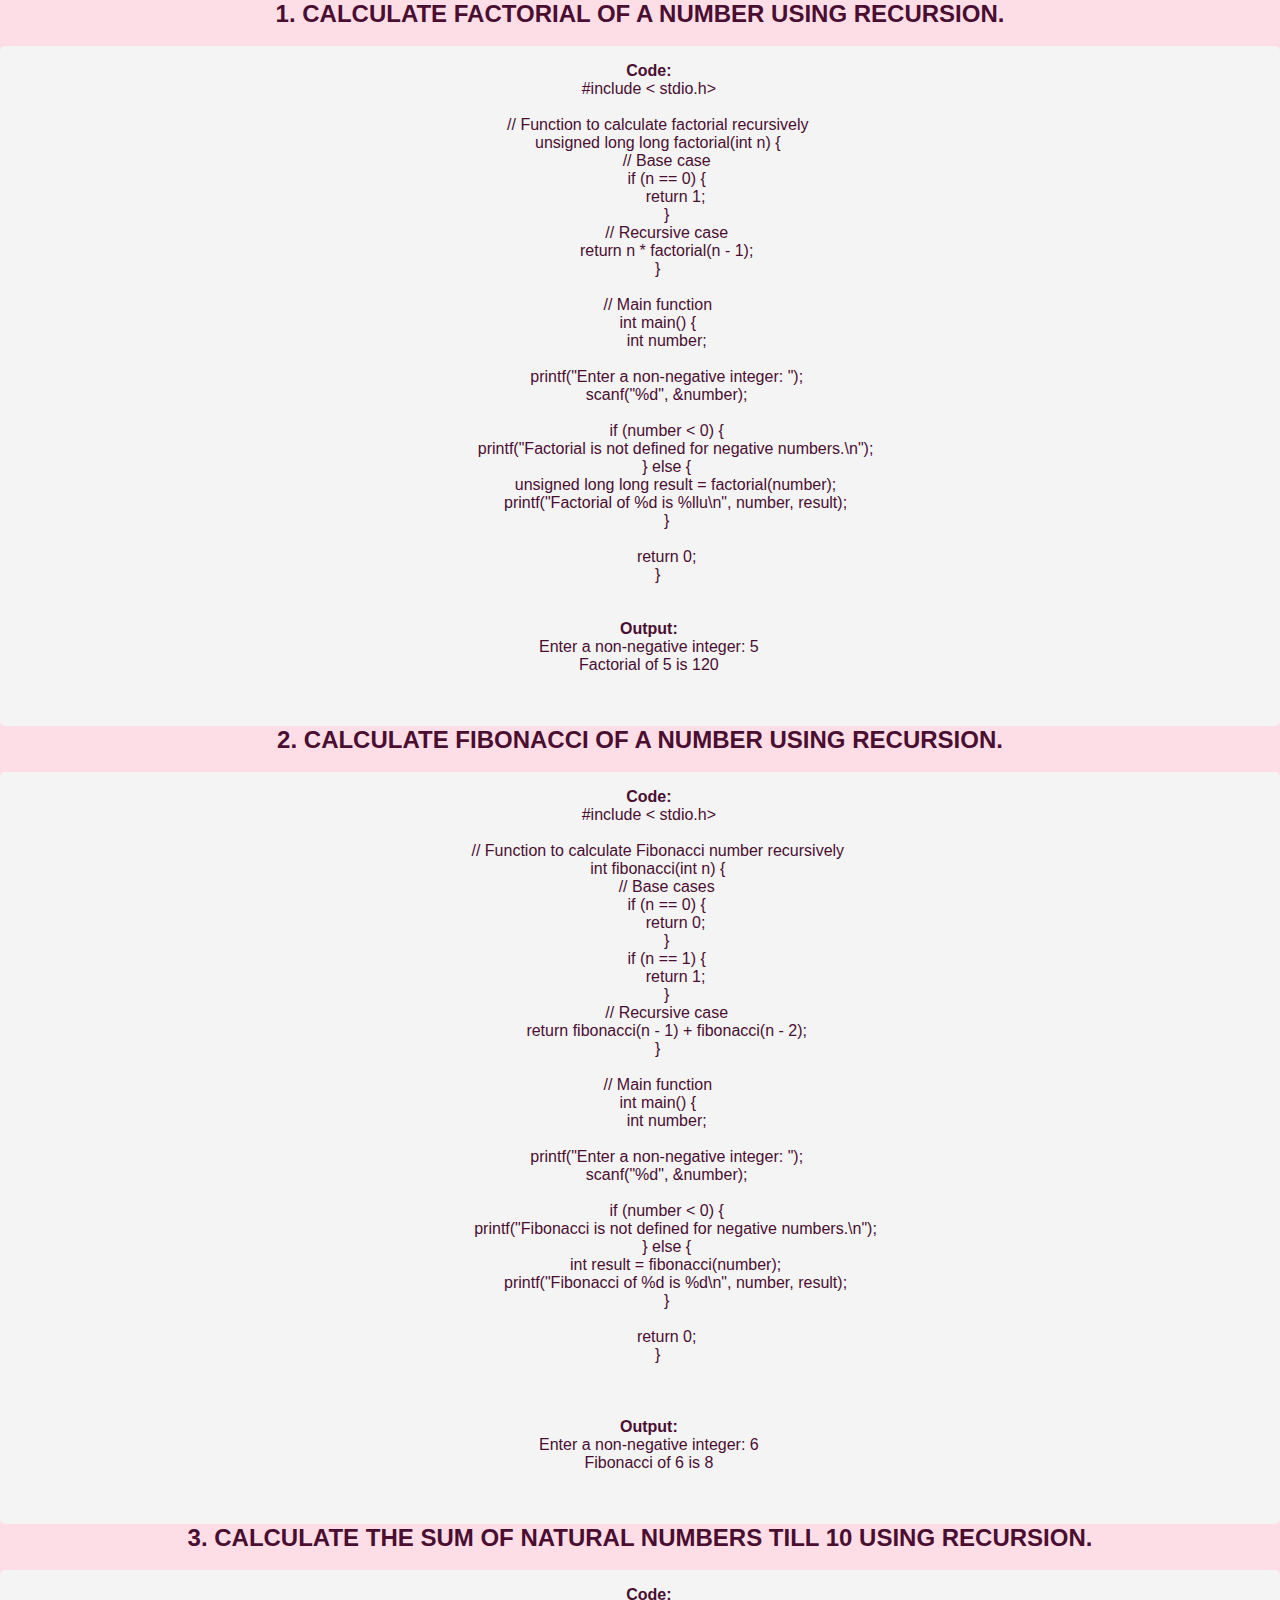
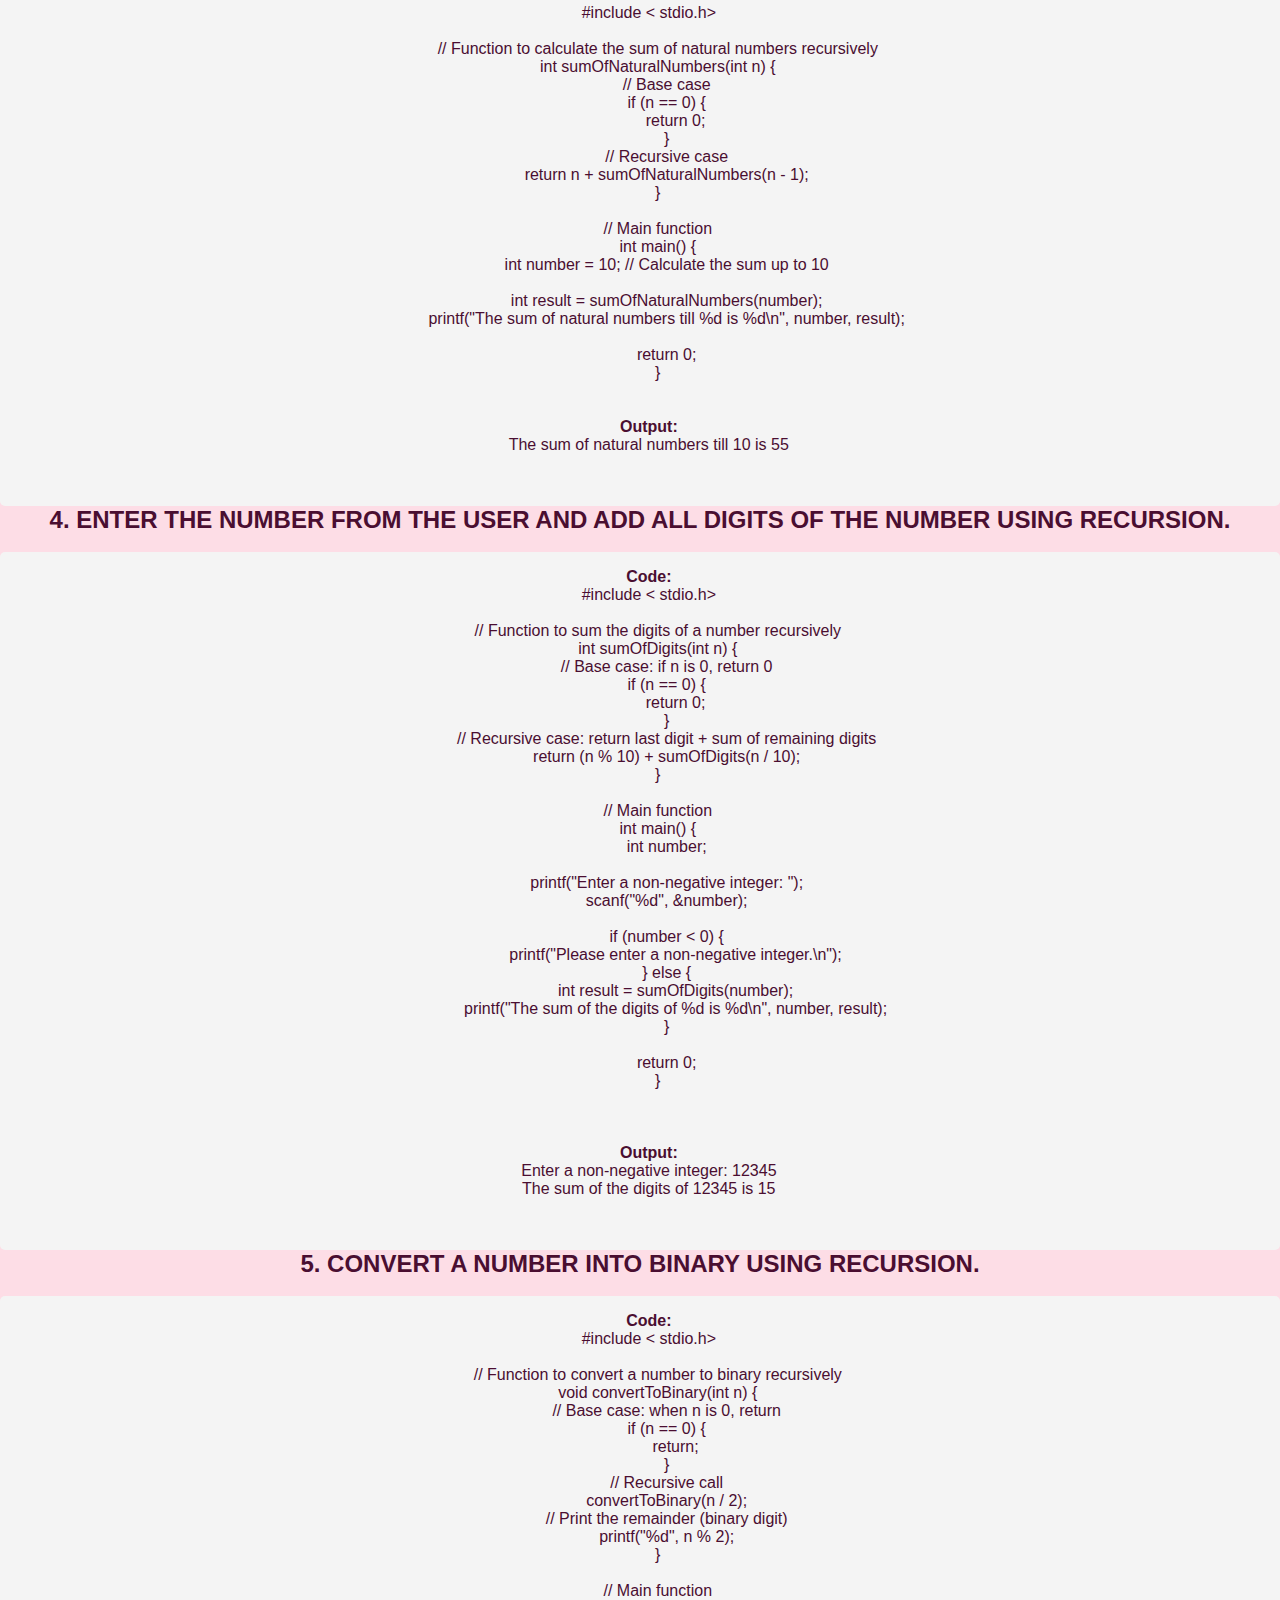
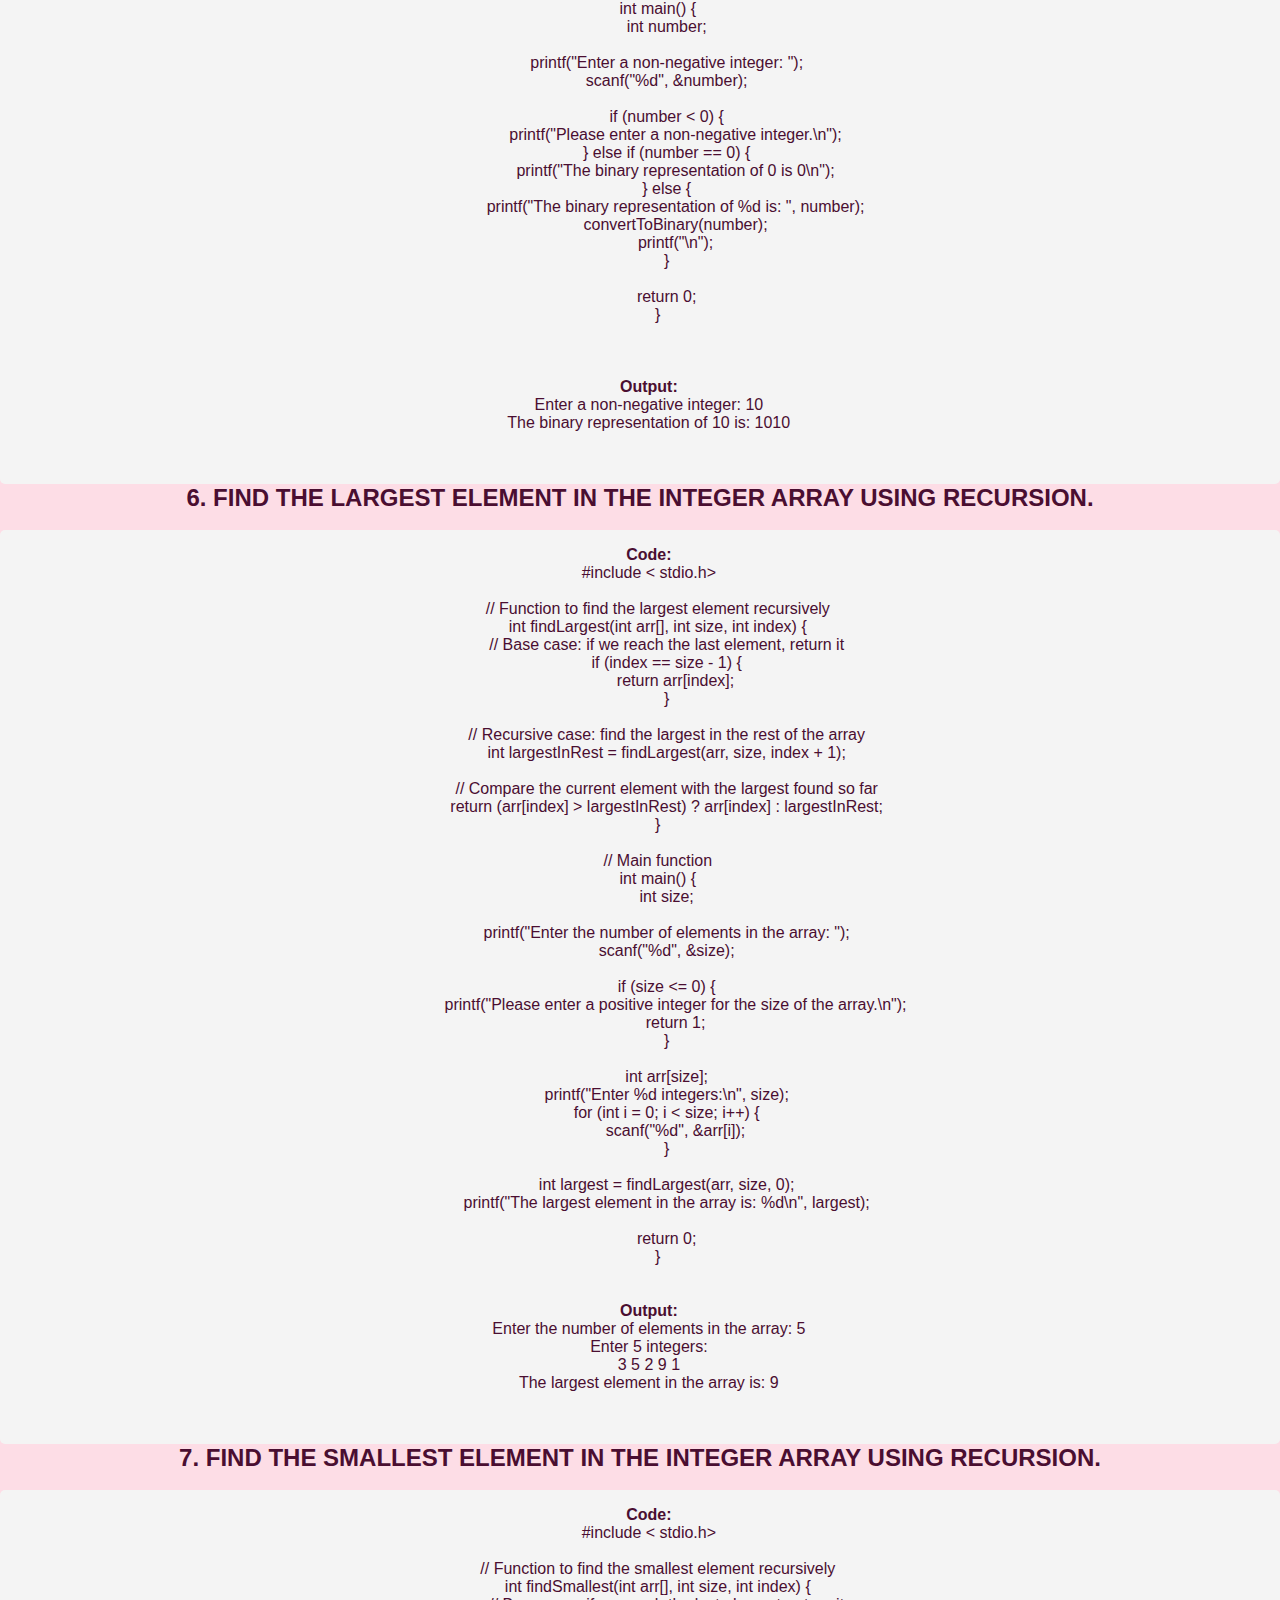
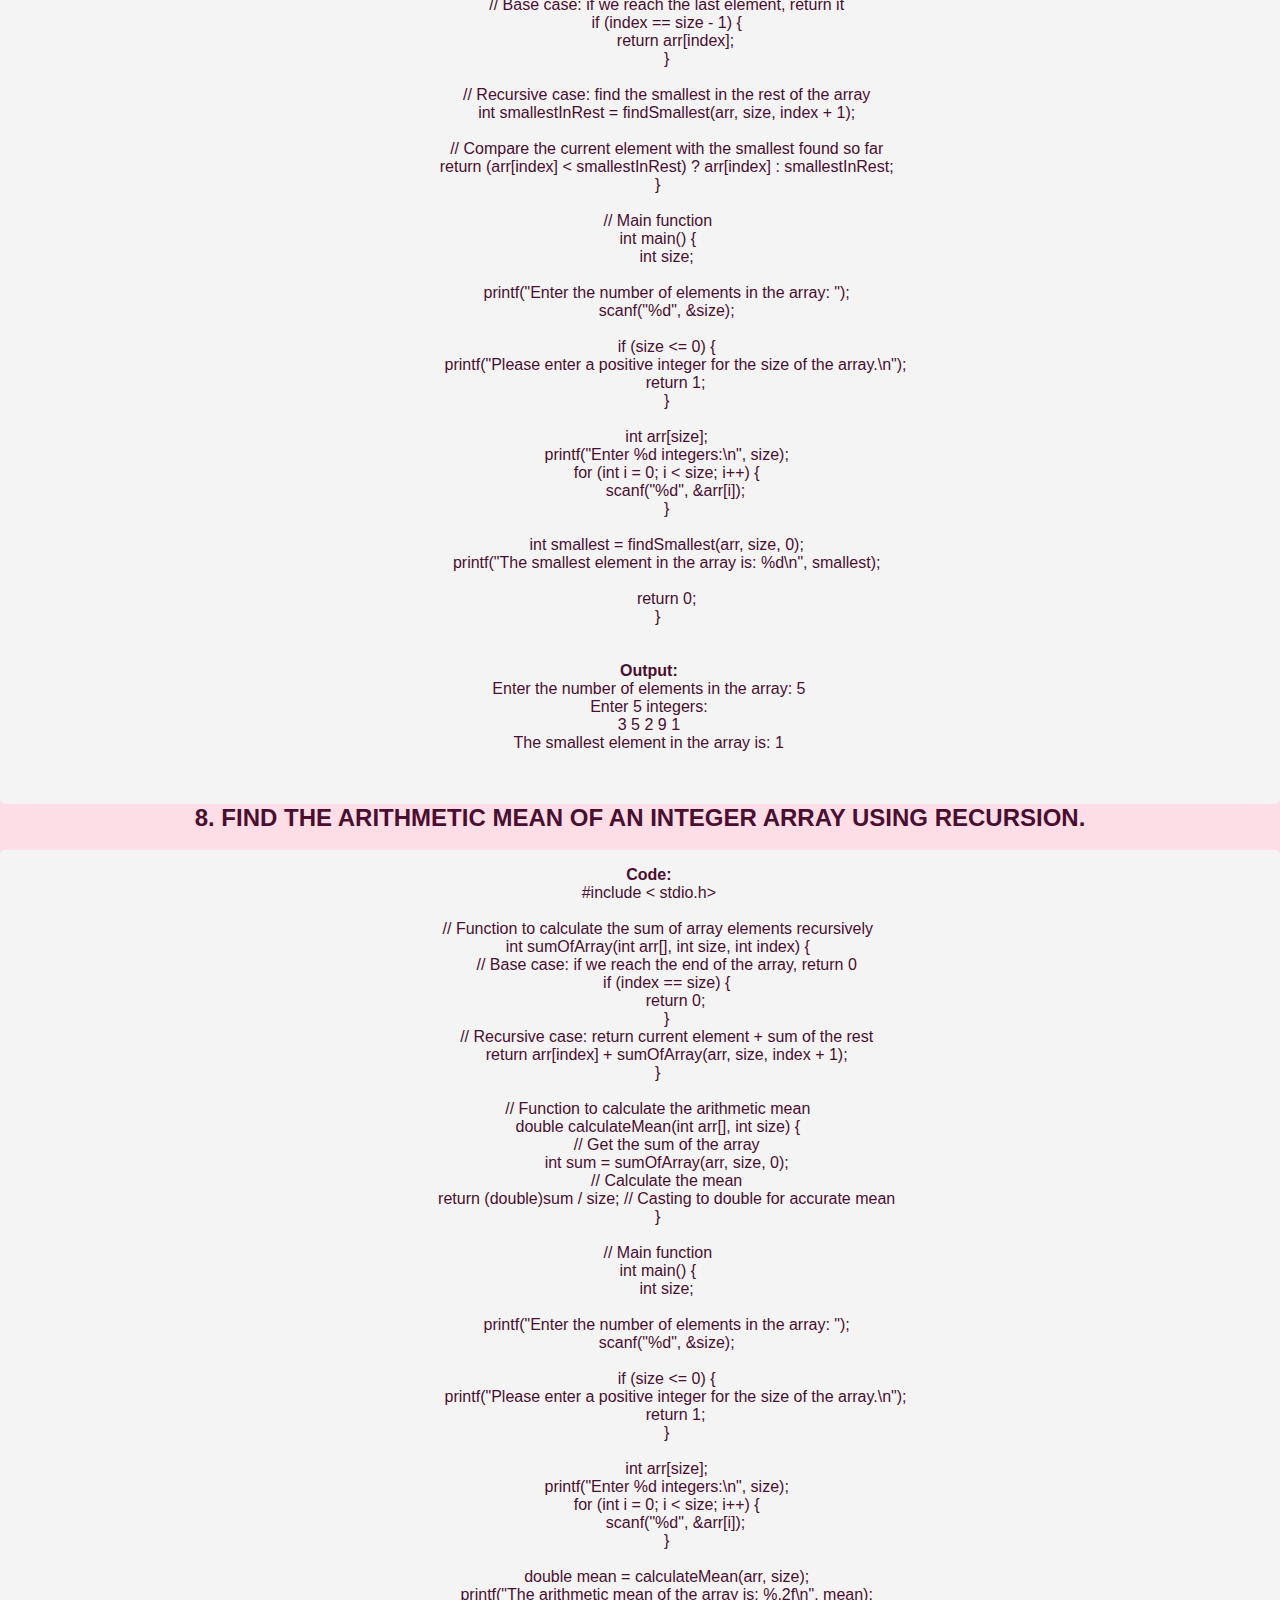
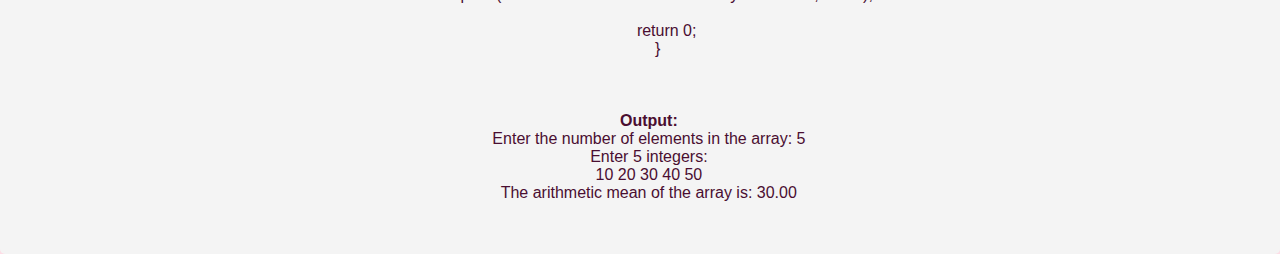
<file: recursion.html>
<!DOCTYPE html>
<html lang="en">

<head>
    <meta charset="UTF-8">
    <meta name="viewport" content="width=device-width, initial-scale=1.0">
    <title>unit1</title>
    <link rel="stylesheet" href="programs.css">
</head>

<body>
    <div class="d" id="d1">
        <h2>1. CALCULATE FACTORIAL OF A NUMBER USING RECURSION.</h2><br>
        <pre>
    <b id="b">Code:</b>
    #include < stdio.h>

        // Function to calculate factorial recursively
        unsigned long long factorial(int n) {
            // Base case
            if (n == 0) {
                return 1;
            }
            // Recursive case
            return n * factorial(n - 1);
        }
        
        // Main function
        int main() {
            int number;
            
            printf("Enter a non-negative integer: ");
            scanf("%d", &number);
            
            if (number < 0) {
                printf("Factorial is not defined for negative numbers.\n");
            } else {
                unsigned long long result = factorial(number);
                printf("Factorial of %d is %llu\n", number, result);
            }
            
            return 0;
        }
        

    <b id="b">Output:</b>
    Enter a non-negative integer: 5
    Factorial of 5 is 120
        
        </pre>
    </div>


    <div class="d" id="d2">
        <h2>2. CALCULATE FIBONACCI OF A NUMBER USING RECURSION.</h2><br>
        <pre>
    <b id="b">Code:</b>
    #include < stdio.h>

        // Function to calculate Fibonacci number recursively
        int fibonacci(int n) {
            // Base cases
            if (n == 0) {
                return 0;
            }
            if (n == 1) {
                return 1;
            }
            // Recursive case
            return fibonacci(n - 1) + fibonacci(n - 2);
        }
        
        // Main function
        int main() {
            int number;
        
            printf("Enter a non-negative integer: ");
            scanf("%d", &number);
        
            if (number < 0) {
                printf("Fibonacci is not defined for negative numbers.\n");
            } else {
                int result = fibonacci(number);
                printf("Fibonacci of %d is %d\n", number, result);
            }
        
            return 0;
        }
        


    <b id="b">Output:</b>
    Enter a non-negative integer: 6
    Fibonacci of 6 is 8
        
        </pre>
    </div>


    <div class="d" id="d3">
        <h2>3. CALCULATE THE SUM OF NATURAL NUMBERS TILL 10 USING RECURSION.</h2><br>
        <pre>
    <b id="b">Code:</b>
    #include < stdio.h>

        // Function to calculate the sum of natural numbers recursively
        int sumOfNaturalNumbers(int n) {
            // Base case
            if (n == 0) {
                return 0;
            }
            // Recursive case
            return n + sumOfNaturalNumbers(n - 1);
        }
        
        // Main function
        int main() {
            int number = 10; // Calculate the sum up to 10
        
            int result = sumOfNaturalNumbers(number);
            printf("The sum of natural numbers till %d is %d\n", number, result);
        
            return 0;
        }
        

    <b id="b">Output:</b>
    The sum of natural numbers till 10 is 55

        </pre>
    </div>


    <div class="d" id="d4">
        <h2>4. ENTER THE NUMBER FROM THE USER AND ADD ALL DIGITS OF THE NUMBER USING RECURSION.</h2><br>
        <pre>
    <b id="b">Code:</b>
    #include < stdio.h>

        // Function to sum the digits of a number recursively
        int sumOfDigits(int n) {
            // Base case: if n is 0, return 0
            if (n == 0) {
                return 0;
            }
            // Recursive case: return last digit + sum of remaining digits
            return (n % 10) + sumOfDigits(n / 10);
        }
        
        // Main function
        int main() {
            int number;
        
            printf("Enter a non-negative integer: ");
            scanf("%d", &number);
        
            if (number < 0) {
                printf("Please enter a non-negative integer.\n");
            } else {
                int result = sumOfDigits(number);
                printf("The sum of the digits of %d is %d\n", number, result);
            }
        
            return 0;
        }
        


    <b id="b">Output:</b>
    Enter a non-negative integer: 12345
    The sum of the digits of 12345 is 15
        
        </pre>
    </div>

    <div class="d" id="d5">
        <h2>5. CONVERT A NUMBER INTO BINARY USING RECURSION.</h2><br>
        <pre>
    <b id="b">Code:</b>
    #include < stdio.h>

        // Function to convert a number to binary recursively
        void convertToBinary(int n) {
            // Base case: when n is 0, return
            if (n == 0) {
                return;
            }
            // Recursive call
            convertToBinary(n / 2);
            // Print the remainder (binary digit)
            printf("%d", n % 2);
        }
        
        // Main function
        int main() {
            int number;
        
            printf("Enter a non-negative integer: ");
            scanf("%d", &number);
        
            if (number < 0) {
                printf("Please enter a non-negative integer.\n");
            } else if (number == 0) {
                printf("The binary representation of 0 is 0\n");
            } else {
                printf("The binary representation of %d is: ", number);
                convertToBinary(number);
                printf("\n");
            }
        
            return 0;
        }
        
    

    <b id="b">Output:</b>
    Enter a non-negative integer: 10
    The binary representation of 10 is: 1010

        </pre>
    </div>

    <div class="d" id="d6">
        <h2>6. FIND THE LARGEST ELEMENT IN THE INTEGER ARRAY USING RECURSION.</h2><br>
        <pre>
    <b id="b">Code:</b>
    #include < stdio.h>

        // Function to find the largest element recursively
        int findLargest(int arr[], int size, int index) {
            // Base case: if we reach the last element, return it
            if (index == size - 1) {
                return arr[index];
            }
        
            // Recursive case: find the largest in the rest of the array
            int largestInRest = findLargest(arr, size, index + 1);
        
            // Compare the current element with the largest found so far
            return (arr[index] > largestInRest) ? arr[index] : largestInRest;
        }
        
        // Main function
        int main() {
            int size;
        
            printf("Enter the number of elements in the array: ");
            scanf("%d", &size);
        
            if (size <= 0) {
                printf("Please enter a positive integer for the size of the array.\n");
                return 1;
            }
        
            int arr[size];
            printf("Enter %d integers:\n", size);
            for (int i = 0; i < size; i++) {
                scanf("%d", &arr[i]);
            }
        
            int largest = findLargest(arr, size, 0);
            printf("The largest element in the array is: %d\n", largest);
        
            return 0;
        }
        

    <b id="b">Output:</b>
    Enter the number of elements in the array: 5
    Enter 5 integers:
    3 5 2 9 1
    The largest element in the array is: 9
        
        </pre>
    </div>

    <div class="d" id="d7">
        <h2>7. FIND THE SMALLEST ELEMENT IN THE INTEGER ARRAY USING RECURSION.</h2><br>
        <pre>
    <b id="b">Code:</b>
    #include < stdio.h>

        // Function to find the smallest element recursively
        int findSmallest(int arr[], int size, int index) {
            // Base case: if we reach the last element, return it
            if (index == size - 1) {
                return arr[index];
            }
        
            // Recursive case: find the smallest in the rest of the array
            int smallestInRest = findSmallest(arr, size, index + 1);
        
            // Compare the current element with the smallest found so far
            return (arr[index] < smallestInRest) ? arr[index] : smallestInRest;
        }
        
        // Main function
        int main() {
            int size;
        
            printf("Enter the number of elements in the array: ");
            scanf("%d", &size);
        
            if (size <= 0) {
                printf("Please enter a positive integer for the size of the array.\n");
                return 1;
            }
        
            int arr[size];
            printf("Enter %d integers:\n", size);
            for (int i = 0; i < size; i++) {
                scanf("%d", &arr[i]);
            }
        
            int smallest = findSmallest(arr, size, 0);
            printf("The smallest element in the array is: %d\n", smallest);
        
            return 0;
        }
        

    <b id="b">Output:</b>
    Enter the number of elements in the array: 5
    Enter 5 integers:
    3 5 2 9 1
    The smallest element in the array is: 1
        
        </pre>
    </div>

    <div class="d" id="d8">
        <h2>8. FIND THE ARITHMETIC MEAN OF AN INTEGER ARRAY USING RECURSION.</h2><br>
        <pre>
    <b id="b">Code:</b>
    #include < stdio.h>

        // Function to calculate the sum of array elements recursively
        int sumOfArray(int arr[], int size, int index) {
            // Base case: if we reach the end of the array, return 0
            if (index == size) {
                return 0;
            }
            // Recursive case: return current element + sum of the rest
            return arr[index] + sumOfArray(arr, size, index + 1);
        }
        
        // Function to calculate the arithmetic mean
        double calculateMean(int arr[], int size) {
            // Get the sum of the array
            int sum = sumOfArray(arr, size, 0);
            // Calculate the mean
            return (double)sum / size; // Casting to double for accurate mean
        }
        
        // Main function
        int main() {
            int size;
        
            printf("Enter the number of elements in the array: ");
            scanf("%d", &size);
        
            if (size <= 0) {
                printf("Please enter a positive integer for the size of the array.\n");
                return 1;
            }
        
            int arr[size];
            printf("Enter %d integers:\n", size);
            for (int i = 0; i < size; i++) {
                scanf("%d", &arr[i]);
            }
        
            double mean = calculateMean(arr, size);
            printf("The arithmetic mean of the array is: %.2f\n", mean);
        
            return 0;
        }
        
                

    <b id="b">Output:</b>
    Enter the number of elements in the array: 5
    Enter 5 integers:
    10 20 30 40 50
    The arithmetic mean of the array is: 30.00
        
        </pre>
    </div>





</body>

</html>
</file>
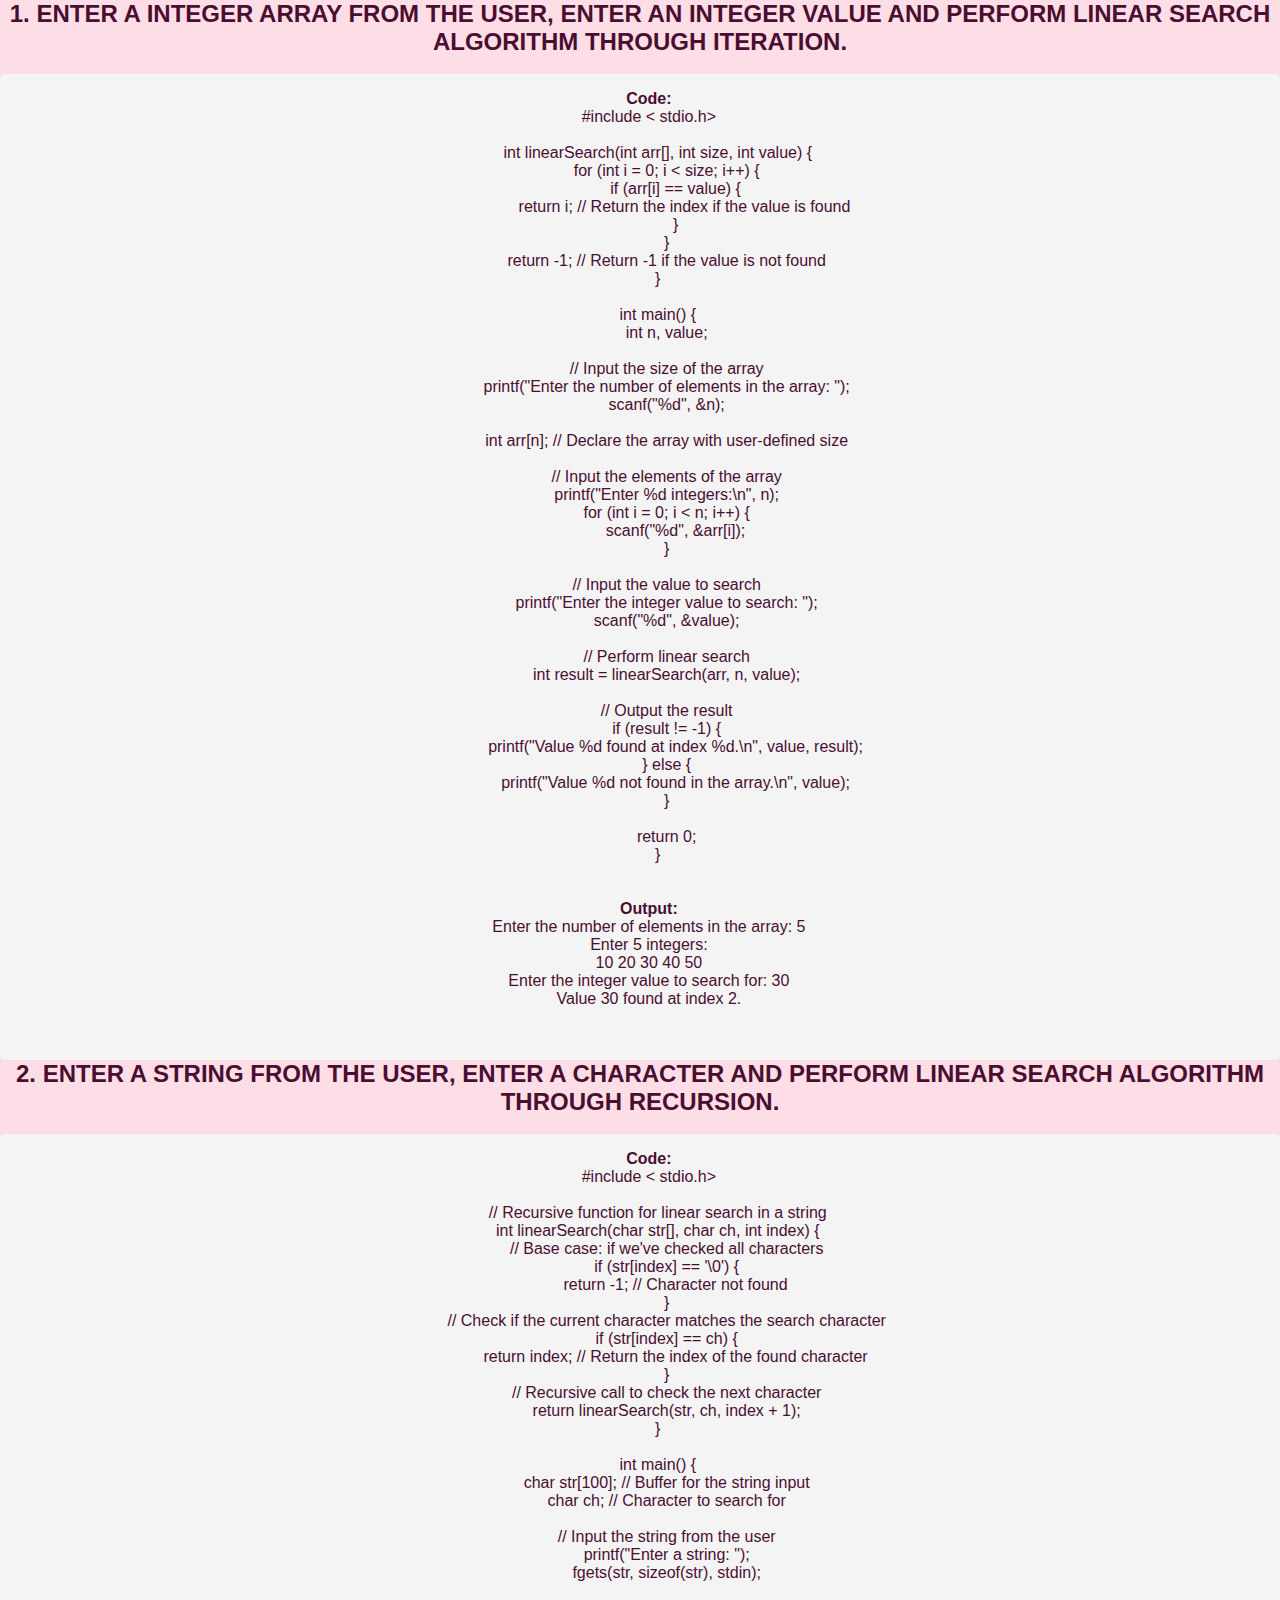
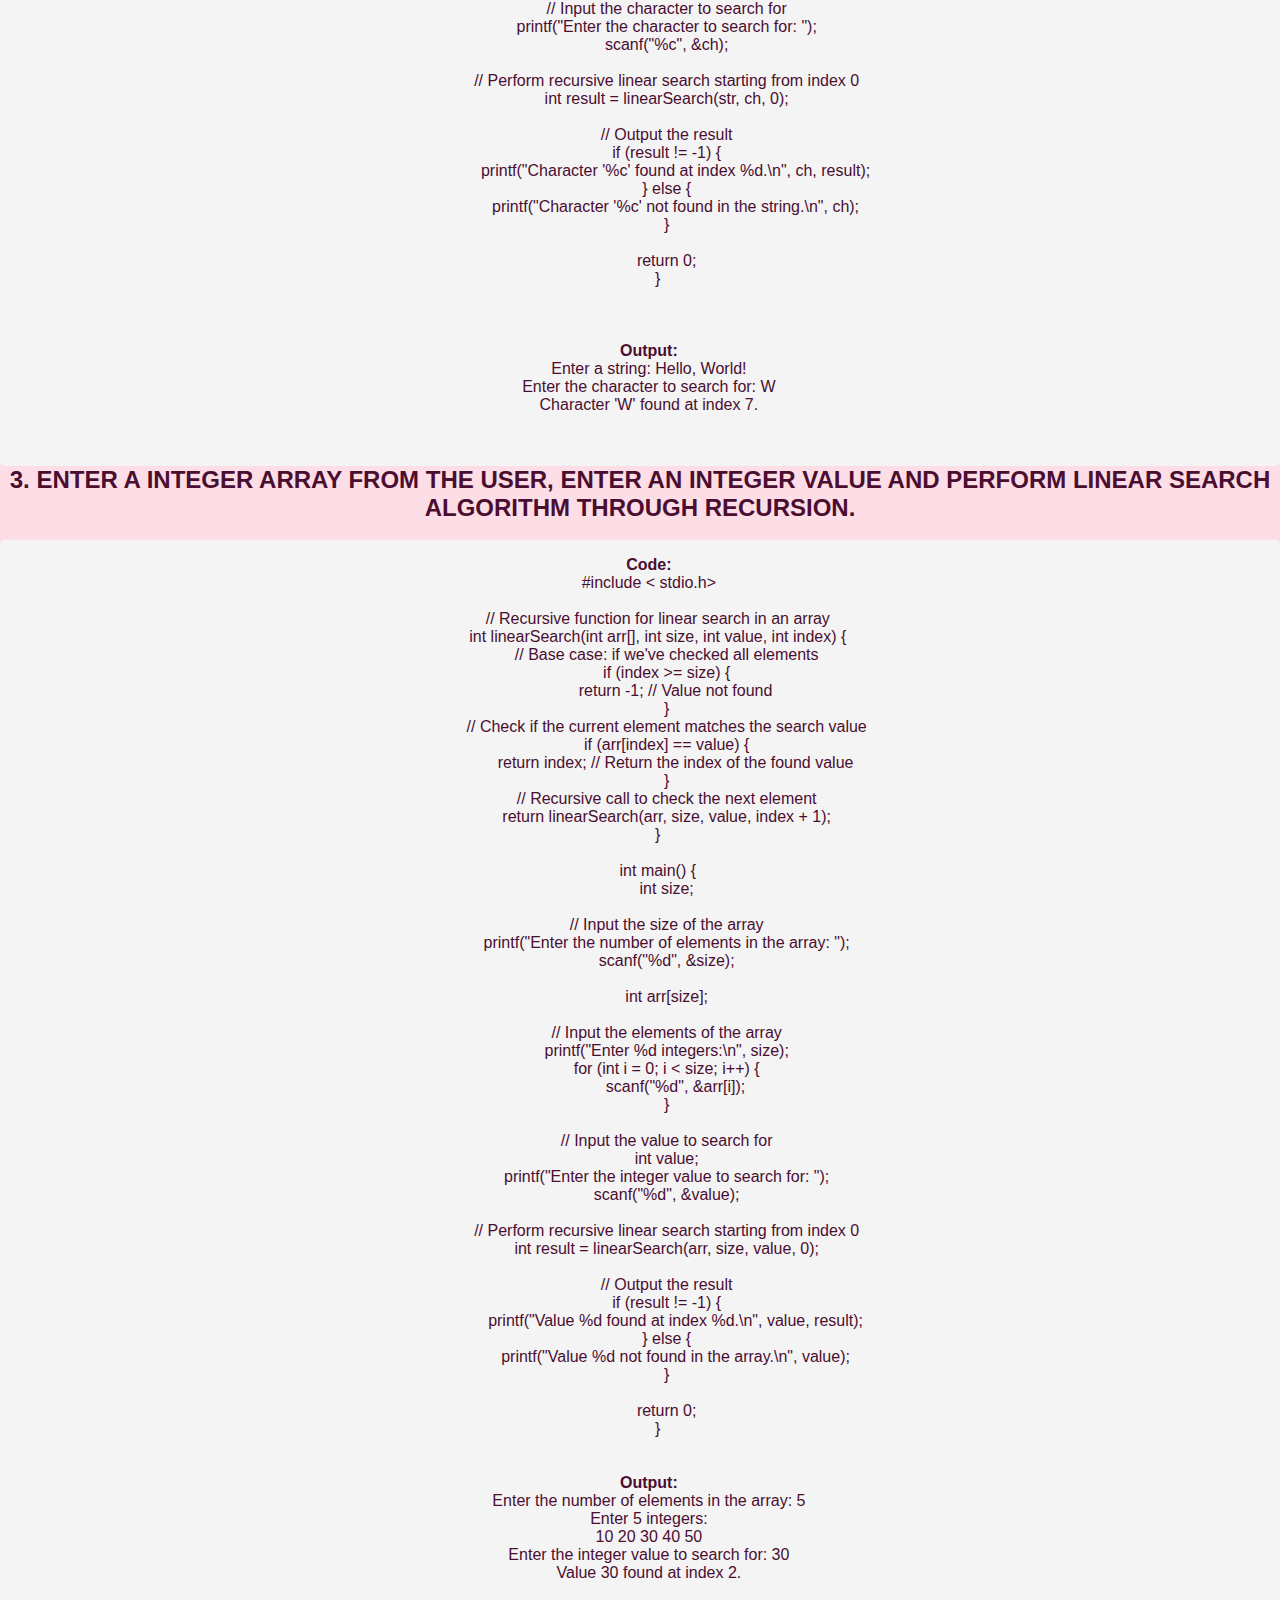
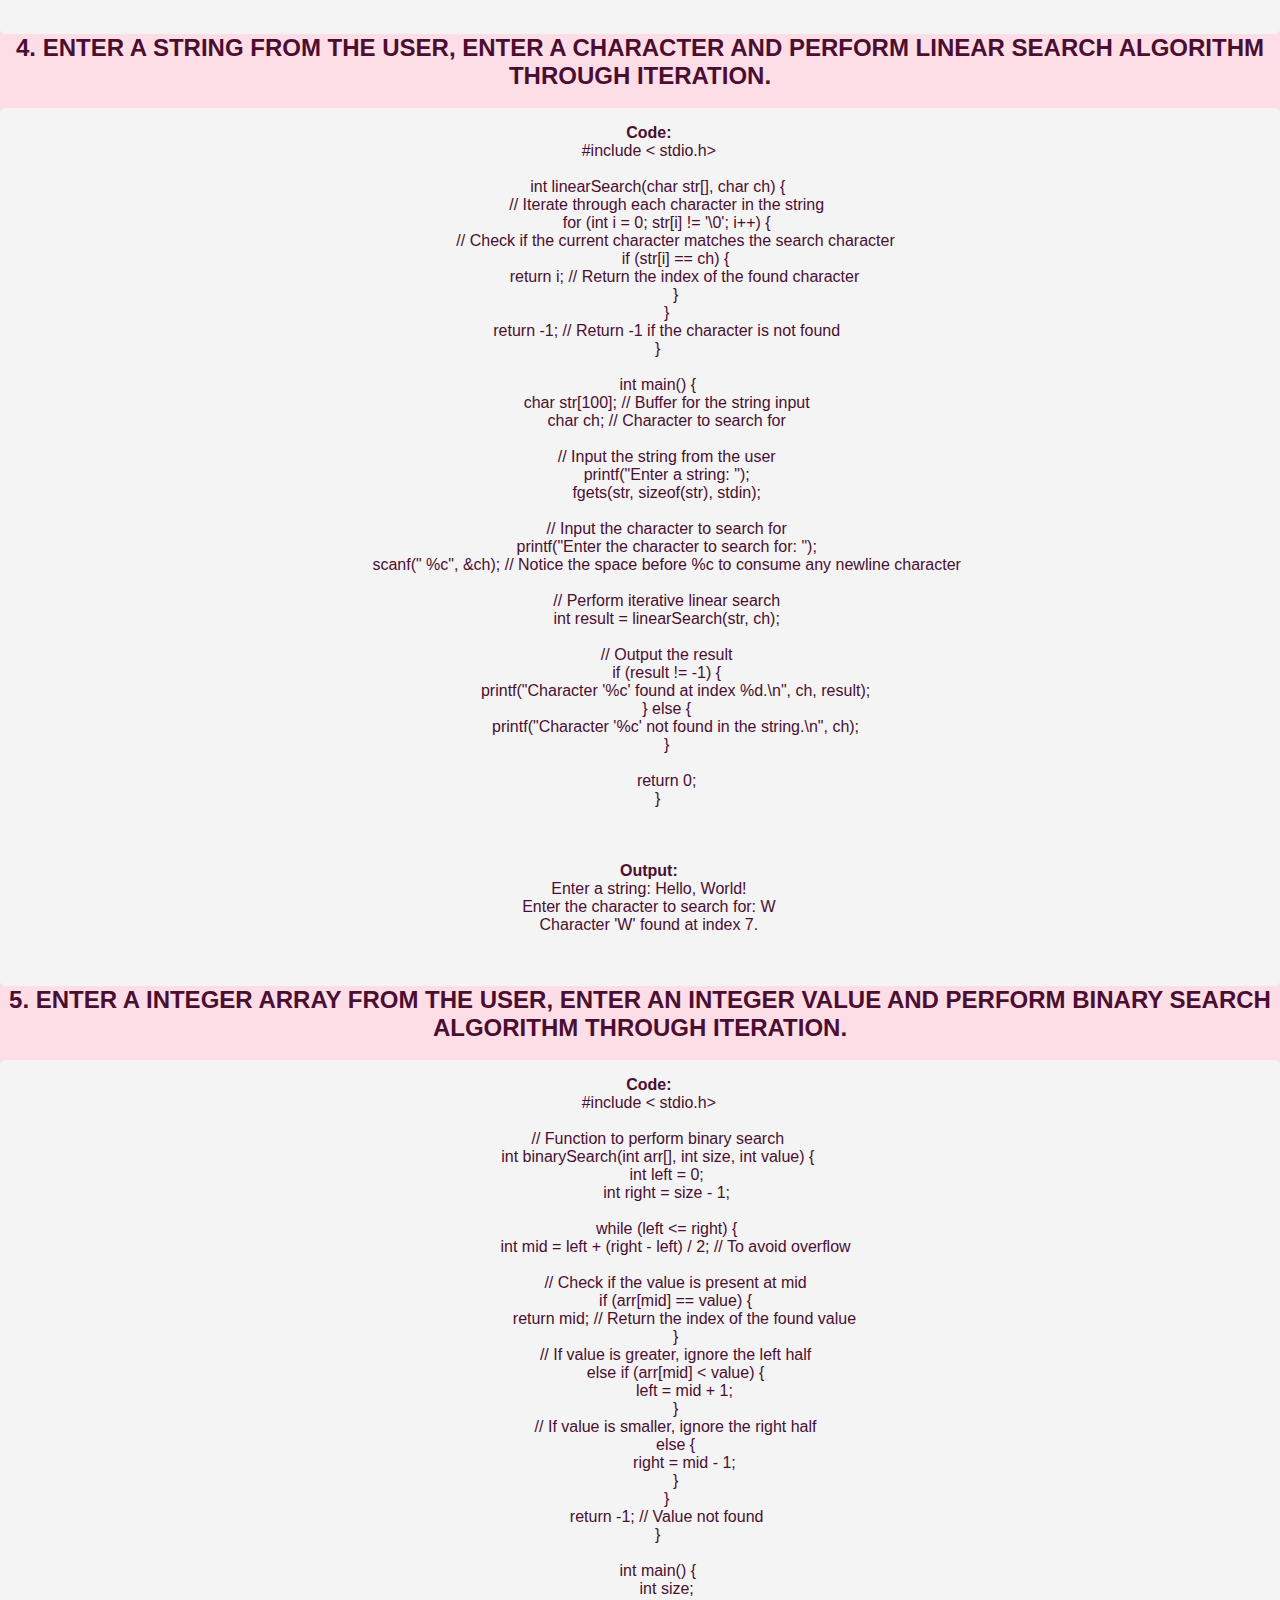
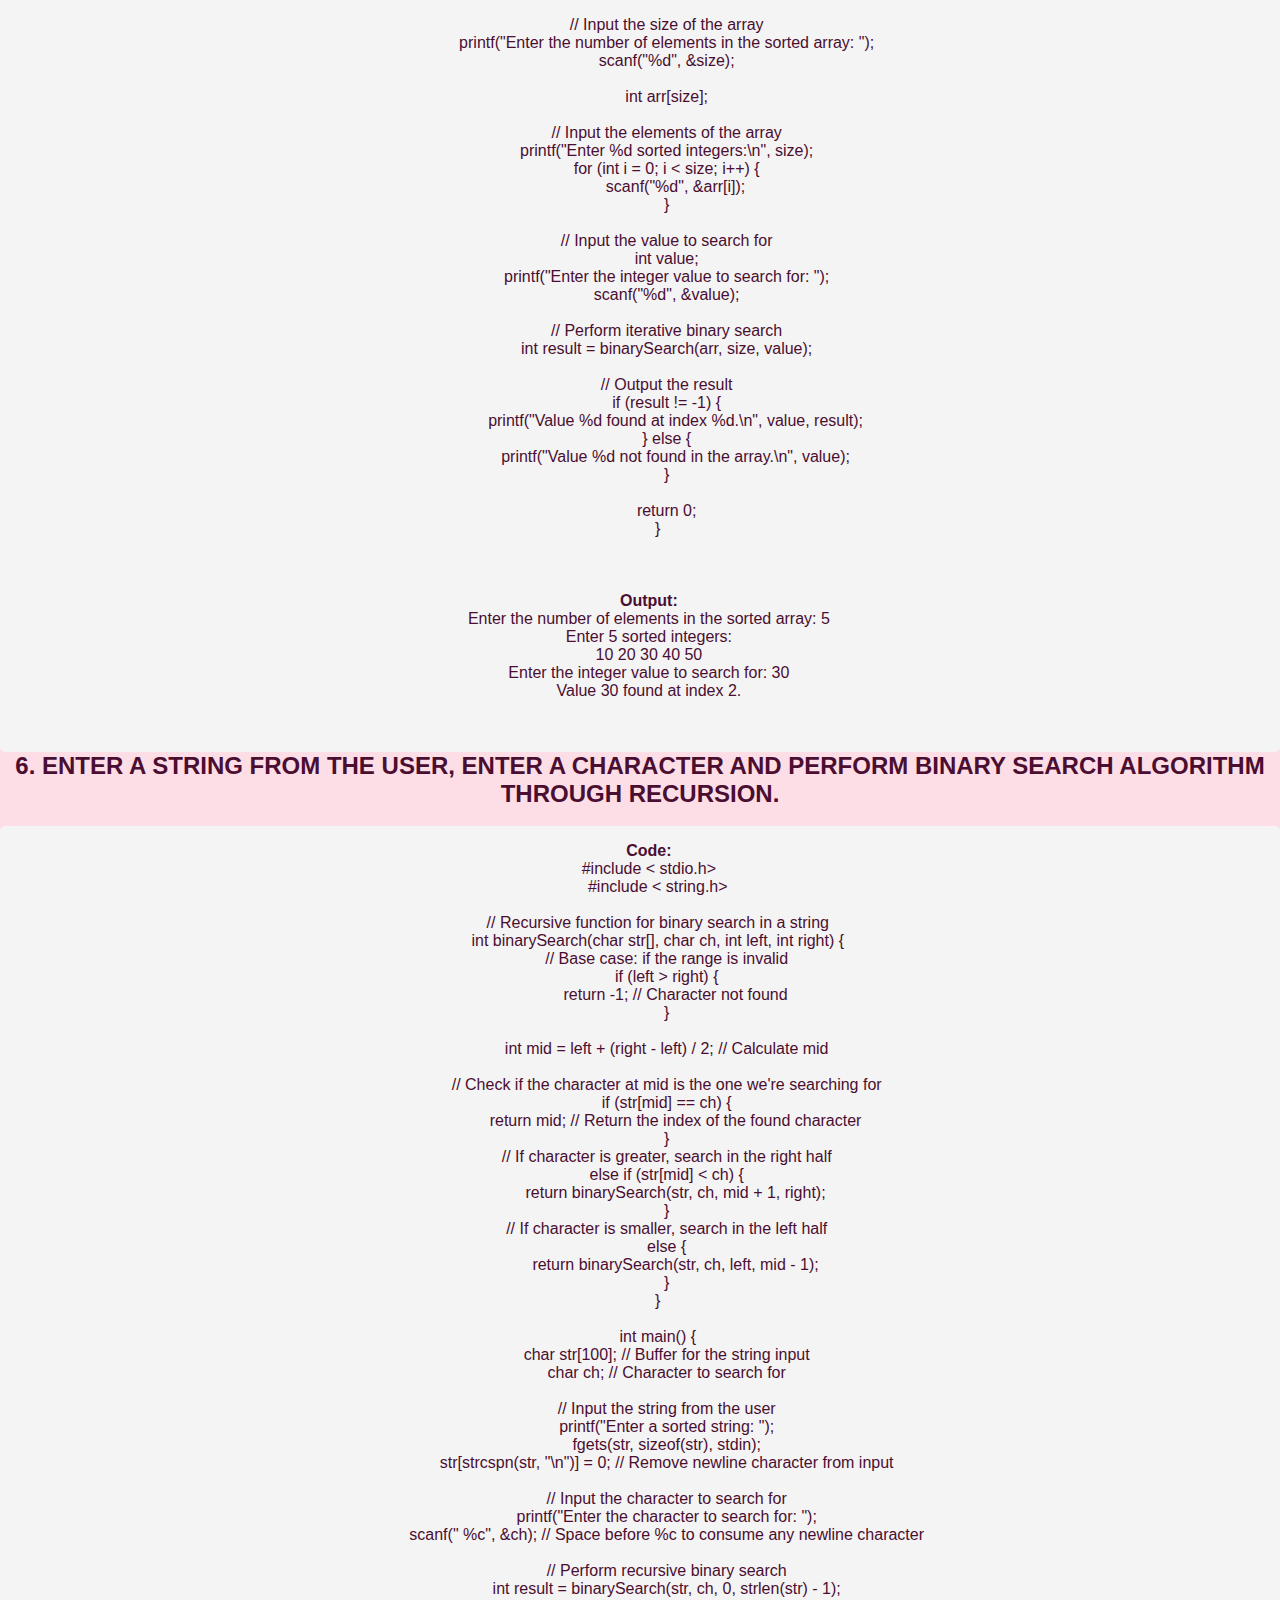
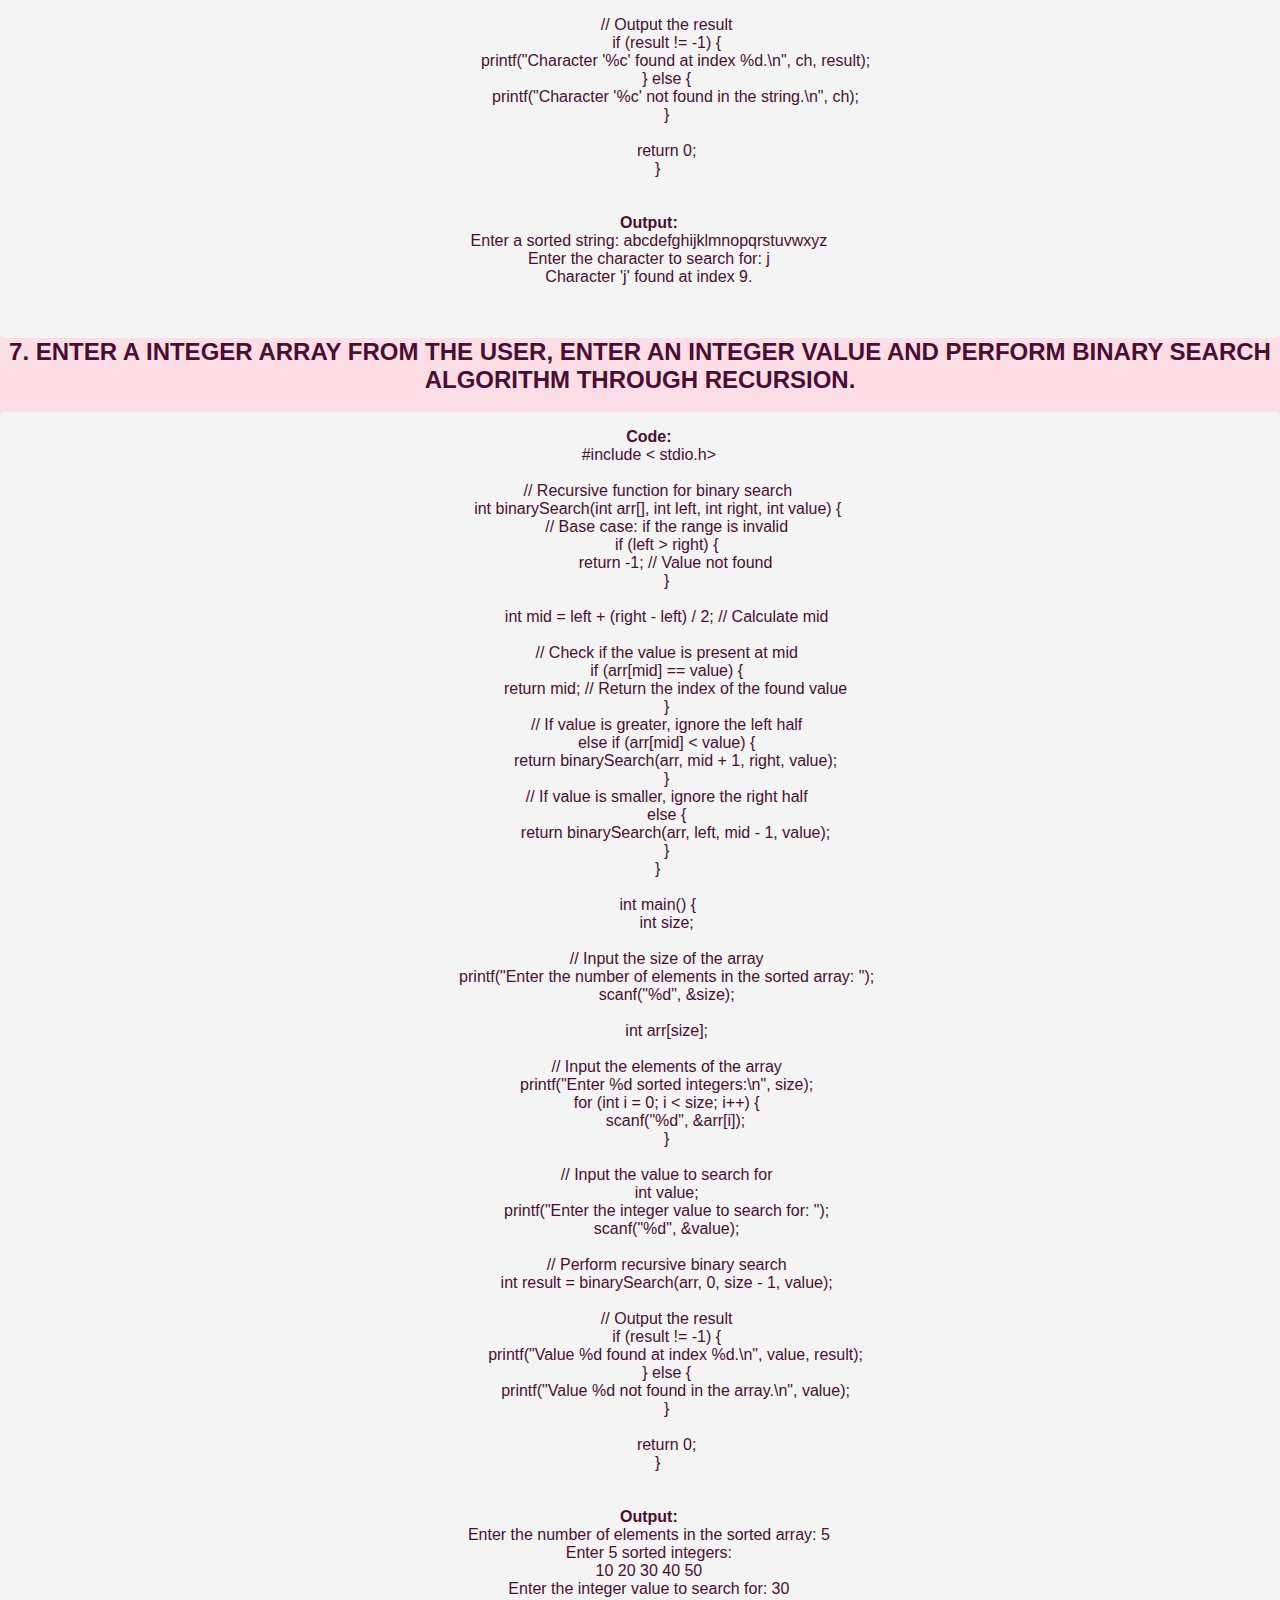
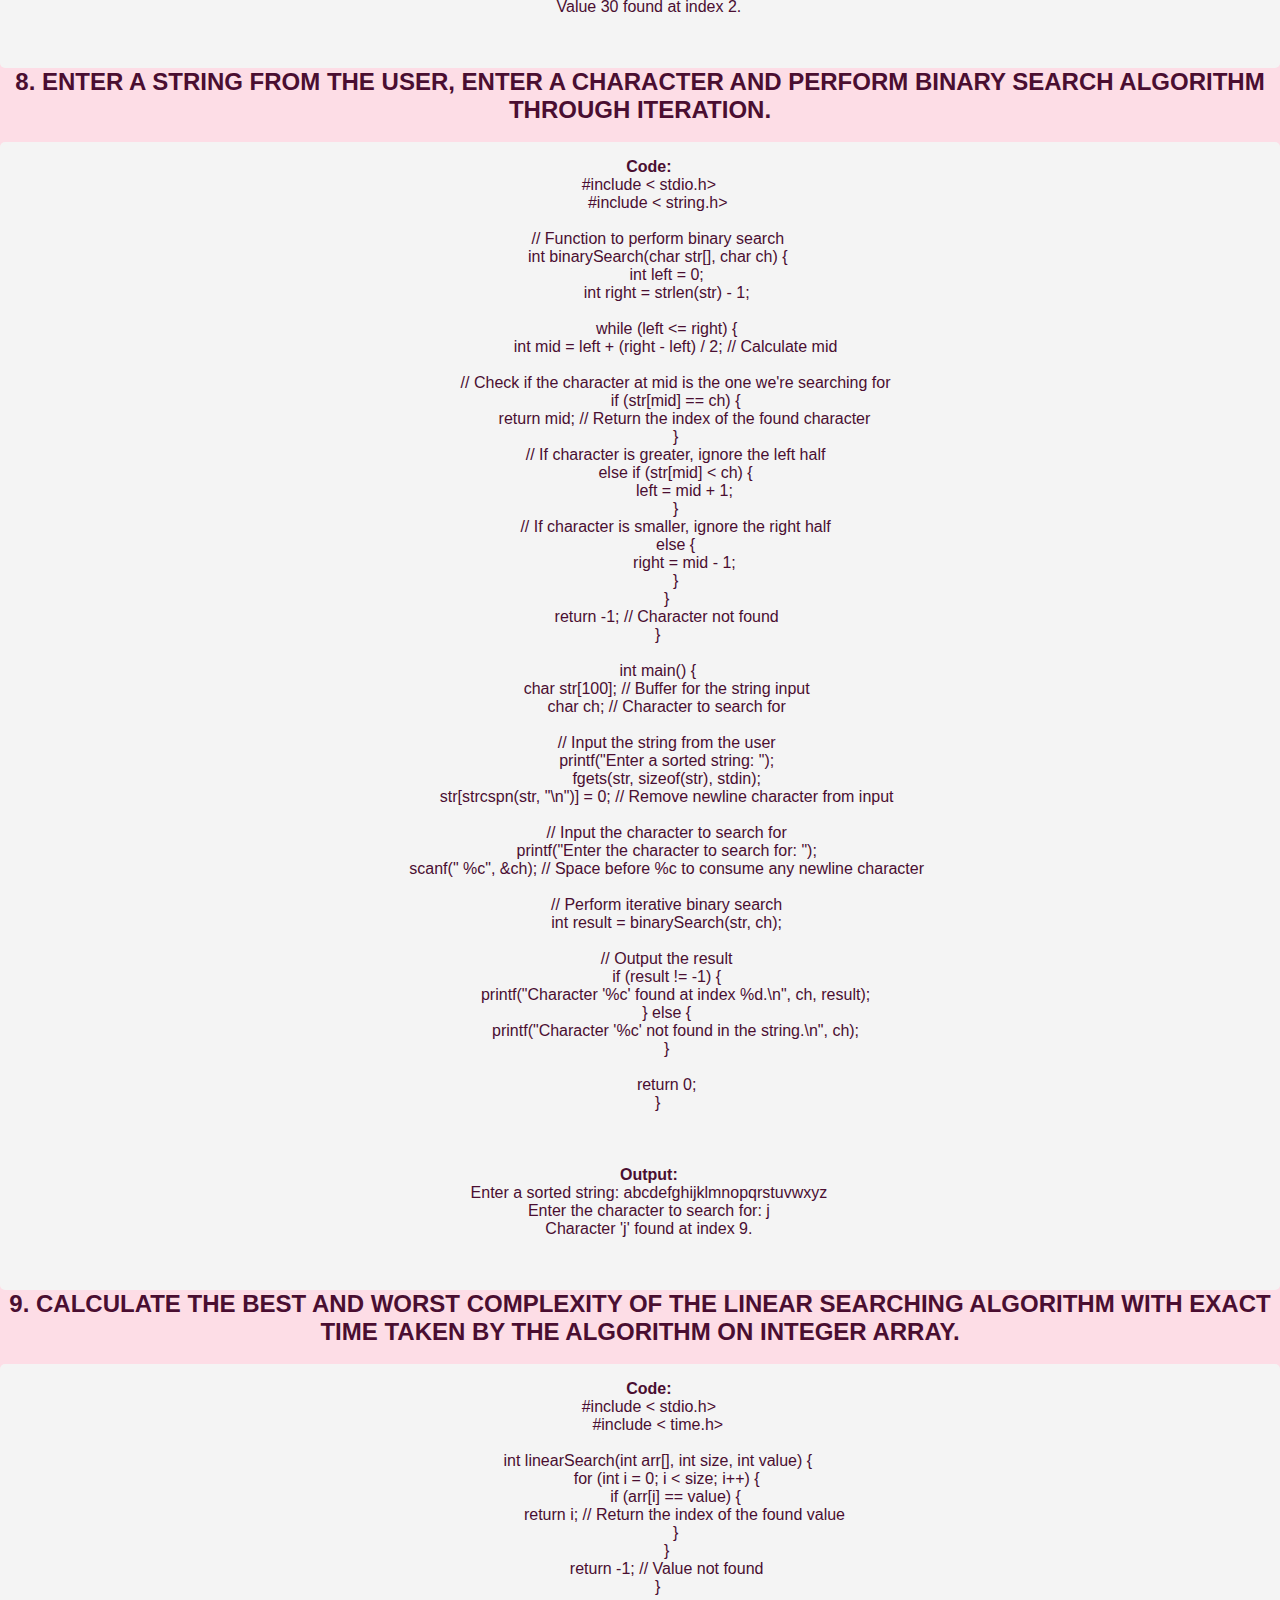
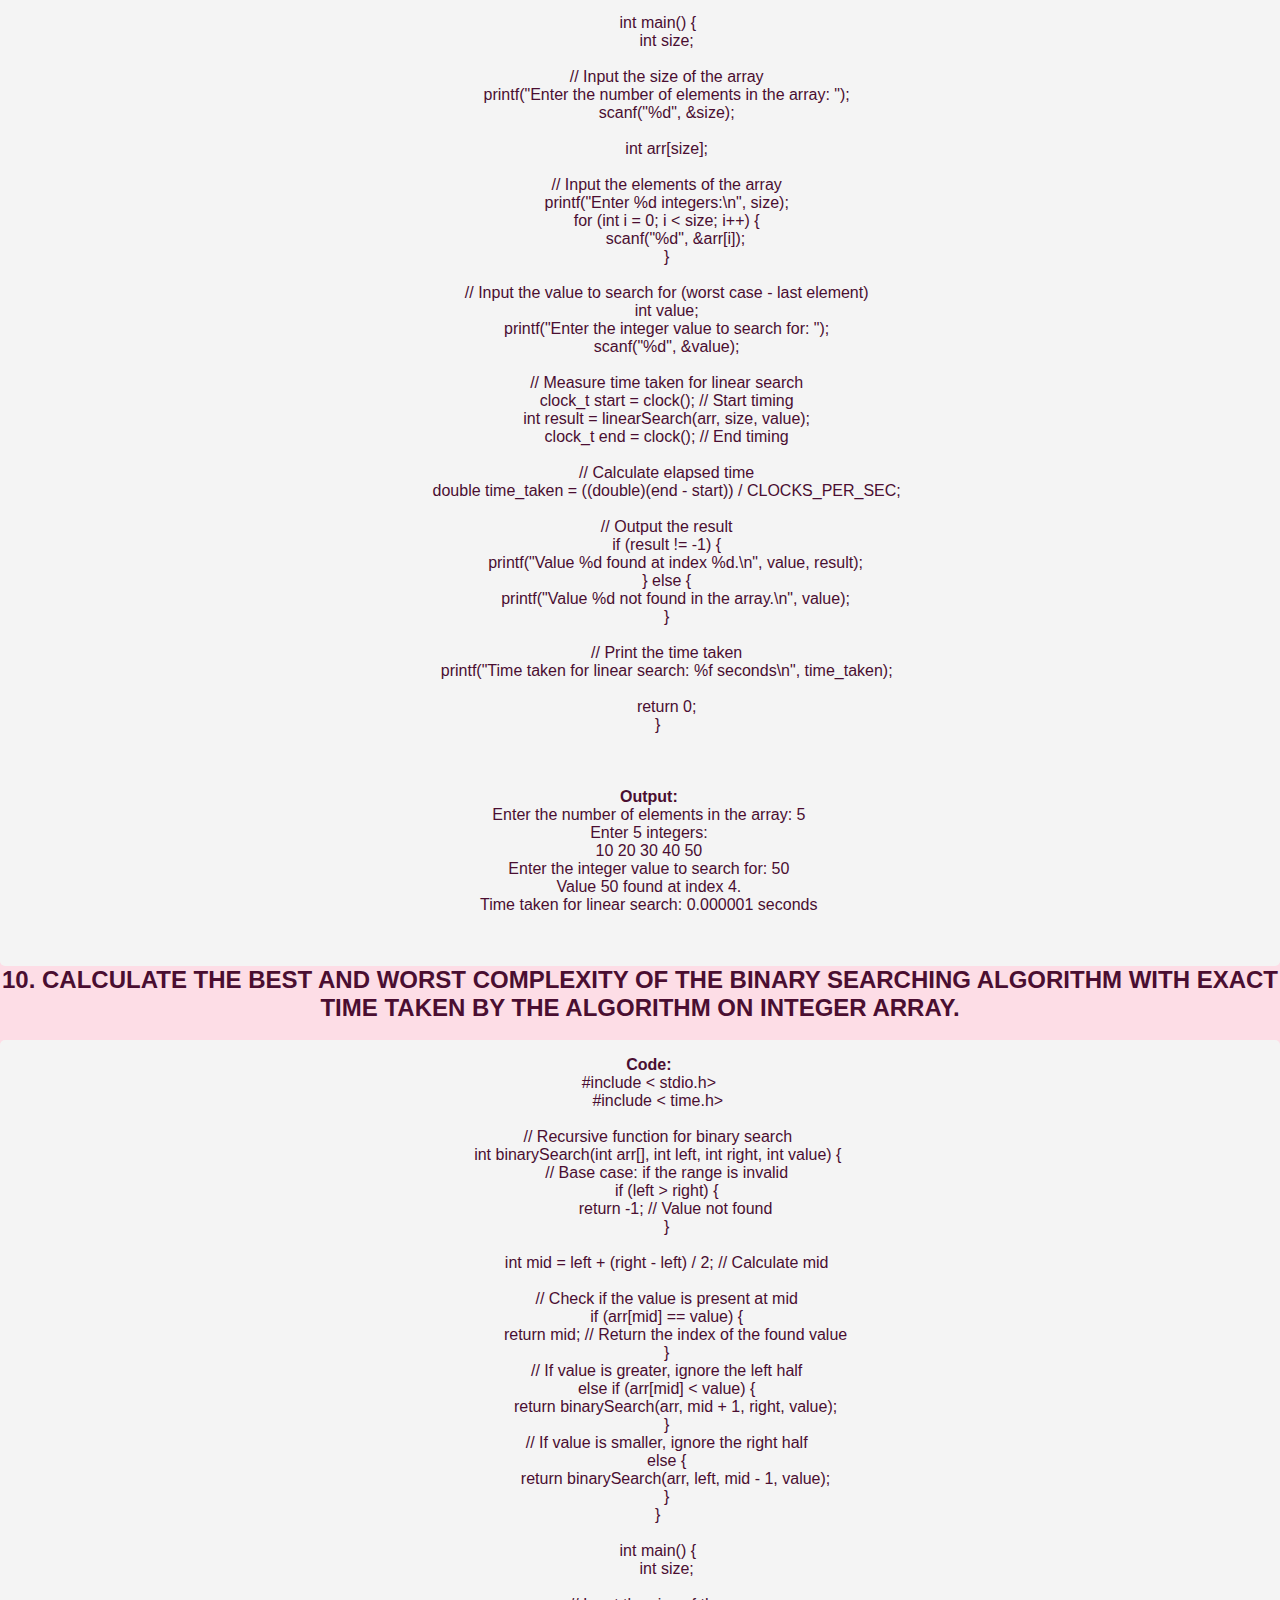
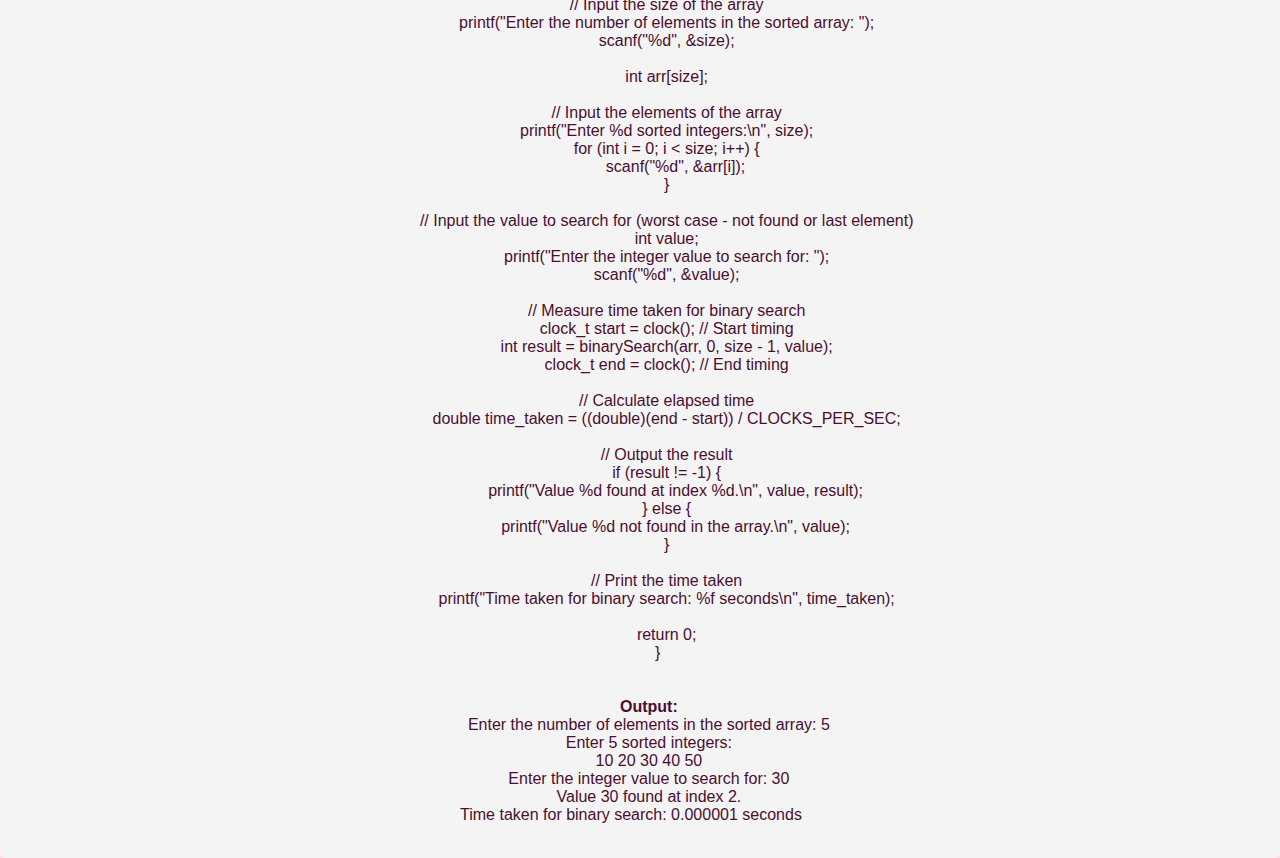
<file: searching.html>
<!DOCTYPE html>
<html lang="en">
<head>
    <meta charset="UTF-8">
    <meta name="viewport" content="width=device-width, initial-scale=1.0">
    <title>unit1</title>
    <link rel="stylesheet" href="programs.css">
</head>
<body>
    <div class="d" id="d1">
        <h2>1.  ENTER A INTEGER ARRAY FROM THE USER, ENTER AN INTEGER VALUE AND PERFORM LINEAR SEARCH ALGORITHM THROUGH ITERATION.</h2><br>
        <pre>
    <b id="b">Code:</b>
    #include < stdio.h>

        int linearSearch(int arr[], int size, int value) {
            for (int i = 0; i < size; i++) {
                if (arr[i] == value) {
                    return i; // Return the index if the value is found
                }
            }
            return -1; // Return -1 if the value is not found
        }
        
        int main() {
            int n, value;
        
            // Input the size of the array
            printf("Enter the number of elements in the array: ");
            scanf("%d", &n);
        
            int arr[n]; // Declare the array with user-defined size
        
            // Input the elements of the array
            printf("Enter %d integers:\n", n);
            for (int i = 0; i < n; i++) {
                scanf("%d", &arr[i]);
            }
        
            // Input the value to search
            printf("Enter the integer value to search: ");
            scanf("%d", &value);
        
            // Perform linear search
            int result = linearSearch(arr, n, value);
        
            // Output the result
            if (result != -1) {
                printf("Value %d found at index %d.\n", value, result);
            } else {
                printf("Value %d not found in the array.\n", value);
            }
        
            return 0;
        }
        

    <b id="b">Output:</b>
    Enter the number of elements in the array: 5
    Enter 5 integers:
    10 20 30 40 50
    Enter the integer value to search for: 30
    Value 30 found at index 2.
        
        </pre>
    </div>


    <div class="d" id="d2">
        <h2>2. ENTER A STRING FROM THE USER, ENTER A CHARACTER AND PERFORM LINEAR SEARCH ALGORITHM THROUGH RECURSION.</h2><br>
        <pre>
    <b id="b">Code:</b>
    #include < stdio.h>

        // Recursive function for linear search in a string
        int linearSearch(char str[], char ch, int index) {
            // Base case: if we've checked all characters
            if (str[index] == '\0') {
                return -1; // Character not found
            }
            // Check if the current character matches the search character
            if (str[index] == ch) {
                return index; // Return the index of the found character
            }
            // Recursive call to check the next character
            return linearSearch(str, ch, index + 1);
        }
        
        int main() {
            char str[100]; // Buffer for the string input
            char ch; // Character to search for
        
            // Input the string from the user
            printf("Enter a string: ");
            fgets(str, sizeof(str), stdin);
        
            // Input the character to search for
            printf("Enter the character to search for: ");
            scanf("%c", &ch);
        
            // Perform recursive linear search starting from index 0
            int result = linearSearch(str, ch, 0);
        
            // Output the result
            if (result != -1) {
                printf("Character '%c' found at index %d.\n", ch, result);
            } else {
                printf("Character '%c' not found in the string.\n", ch);
            }
        
            return 0;
        }
        


    <b id="b">Output:</b>
    Enter a string: Hello, World!
    Enter the character to search for: W
    Character 'W' found at index 7.
        
        </pre>
    </div>


    <div class="d" id="d3">
        <h2>3. ENTER A INTEGER ARRAY FROM THE USER, ENTER AN INTEGER VALUE AND PERFORM LINEAR SEARCH ALGORITHM THROUGH RECURSION.</h2><br>
        <pre>
    <b id="b">Code:</b>
    #include < stdio.h>

        // Recursive function for linear search in an array
        int linearSearch(int arr[], int size, int value, int index) {
            // Base case: if we've checked all elements
            if (index >= size) {
                return -1; // Value not found
            }
            // Check if the current element matches the search value
            if (arr[index] == value) {
                return index; // Return the index of the found value
            }
            // Recursive call to check the next element
            return linearSearch(arr, size, value, index + 1);
        }
        
        int main() {
            int size;
        
            // Input the size of the array
            printf("Enter the number of elements in the array: ");
            scanf("%d", &size);
        
            int arr[size];
        
            // Input the elements of the array
            printf("Enter %d integers:\n", size);
            for (int i = 0; i < size; i++) {
                scanf("%d", &arr[i]);
            }
        
            // Input the value to search for
            int value;
            printf("Enter the integer value to search for: ");
            scanf("%d", &value);
        
            // Perform recursive linear search starting from index 0
            int result = linearSearch(arr, size, value, 0);
        
            // Output the result
            if (result != -1) {
                printf("Value %d found at index %d.\n", value, result);
            } else {
                printf("Value %d not found in the array.\n", value);
            }
        
            return 0;
        }
        

    <b id="b">Output:</b>
    Enter the number of elements in the array: 5
    Enter 5 integers:
    10 20 30 40 50
    Enter the integer value to search for: 30
    Value 30 found at index 2.
        
        </pre>
    </div>


    <div class="d" id="d4">
        <h2>4. ENTER A STRING FROM THE USER, ENTER A CHARACTER AND PERFORM LINEAR SEARCH ALGORITHM THROUGH ITERATION.</h2><br>
        <pre>
    <b id="b">Code:</b>
    #include < stdio.h>

        int linearSearch(char str[], char ch) {
            // Iterate through each character in the string
            for (int i = 0; str[i] != '\0'; i++) {
                // Check if the current character matches the search character
                if (str[i] == ch) {
                    return i; // Return the index of the found character
                }
            }
            return -1; // Return -1 if the character is not found
        }
        
        int main() {
            char str[100]; // Buffer for the string input
            char ch; // Character to search for
        
            // Input the string from the user
            printf("Enter a string: ");
            fgets(str, sizeof(str), stdin);
        
            // Input the character to search for
            printf("Enter the character to search for: ");
            scanf(" %c", &ch); // Notice the space before %c to consume any newline character
        
            // Perform iterative linear search
            int result = linearSearch(str, ch);
        
            // Output the result
            if (result != -1) {
                printf("Character '%c' found at index %d.\n", ch, result);
            } else {
                printf("Character '%c' not found in the string.\n", ch);
            }
        
            return 0;
        }
        


    <b id="b">Output:</b>
    Enter a string: Hello, World!
    Enter the character to search for: W
    Character 'W' found at index 7.
        
        </pre>
    </div>
    
    <div class="d" id="d5">
        <h2>5. ENTER A INTEGER ARRAY FROM THE USER, ENTER AN INTEGER VALUE AND PERFORM BINARY SEARCH ALGORITHM THROUGH ITERATION.</h2><br>
        <pre>
    <b id="b">Code:</b>
    #include < stdio.h>

        // Function to perform binary search
        int binarySearch(int arr[], int size, int value) {
            int left = 0;
            int right = size - 1;
        
            while (left <= right) {
                int mid = left + (right - left) / 2; // To avoid overflow
        
                // Check if the value is present at mid
                if (arr[mid] == value) {
                    return mid; // Return the index of the found value
                }
                // If value is greater, ignore the left half
                else if (arr[mid] < value) {
                    left = mid + 1;
                }
                // If value is smaller, ignore the right half
                else {
                    right = mid - 1;
                }
            }
            return -1; // Value not found
        }
        
        int main() {
            int size;
        
            // Input the size of the array
            printf("Enter the number of elements in the sorted array: ");
            scanf("%d", &size);
        
            int arr[size];
        
            // Input the elements of the array
            printf("Enter %d sorted integers:\n", size);
            for (int i = 0; i < size; i++) {
                scanf("%d", &arr[i]);
            }
        
            // Input the value to search for
            int value;
            printf("Enter the integer value to search for: ");
            scanf("%d", &value);
        
            // Perform iterative binary search
            int result = binarySearch(arr, size, value);
        
            // Output the result
            if (result != -1) {
                printf("Value %d found at index %d.\n", value, result);
            } else {
                printf("Value %d not found in the array.\n", value);
            }
        
            return 0;
        }
        
    

    <b id="b">Output:</b>
    Enter the number of elements in the sorted array: 5
    Enter 5 sorted integers:
    10 20 30 40 50
    Enter the integer value to search for: 30
    Value 30 found at index 2.
        
        </pre>
    </div>

    <div class="d" id="d6">
        <h2>6. ENTER A STRING FROM THE USER, ENTER A CHARACTER AND PERFORM BINARY SEARCH ALGORITHM THROUGH RECURSION.</h2><br>
        <pre>
    <b id="b">Code:</b>
    #include < stdio.h>
        #include < string.h>
        
        // Recursive function for binary search in a string
        int binarySearch(char str[], char ch, int left, int right) {
            // Base case: if the range is invalid
            if (left > right) {
                return -1; // Character not found
            }
            
            int mid = left + (right - left) / 2; // Calculate mid
        
            // Check if the character at mid is the one we're searching for
            if (str[mid] == ch) {
                return mid; // Return the index of the found character
            }
            // If character is greater, search in the right half
            else if (str[mid] < ch) {
                return binarySearch(str, ch, mid + 1, right);
            }
            // If character is smaller, search in the left half
            else {
                return binarySearch(str, ch, left, mid - 1);
            }
        }
        
        int main() {
            char str[100]; // Buffer for the string input
            char ch; // Character to search for
        
            // Input the string from the user
            printf("Enter a sorted string: ");
            fgets(str, sizeof(str), stdin);
            str[strcspn(str, "\n")] = 0; // Remove newline character from input
        
            // Input the character to search for
            printf("Enter the character to search for: ");
            scanf(" %c", &ch); // Space before %c to consume any newline character
        
            // Perform recursive binary search
            int result = binarySearch(str, ch, 0, strlen(str) - 1);
        
            // Output the result
            if (result != -1) {
                printf("Character '%c' found at index %d.\n", ch, result);
            } else {
                printf("Character '%c' not found in the string.\n", ch);
            }
        
            return 0;
        }
        

    <b id="b">Output:</b>
    Enter a sorted string: abcdefghijklmnopqrstuvwxyz
    Enter the character to search for: j
    Character 'j' found at index 9.
        
        </pre>
    </div>

    <div class="d" id="d7">
        <h2>7. ENTER A INTEGER ARRAY FROM THE USER, ENTER AN INTEGER VALUE AND PERFORM BINARY SEARCH ALGORITHM THROUGH RECURSION.</h2><br>
        <pre>
    <b id="b">Code:</b>
    #include < stdio.h>

        // Recursive function for binary search
        int binarySearch(int arr[], int left, int right, int value) {
            // Base case: if the range is invalid
            if (left > right) {
                return -1; // Value not found
            }
            
            int mid = left + (right - left) / 2; // Calculate mid
        
            // Check if the value is present at mid
            if (arr[mid] == value) {
                return mid; // Return the index of the found value
            }
            // If value is greater, ignore the left half
            else if (arr[mid] < value) {
                return binarySearch(arr, mid + 1, right, value);
            }
            // If value is smaller, ignore the right half
            else {
                return binarySearch(arr, left, mid - 1, value);
            }
        }
        
        int main() {
            int size;
        
            // Input the size of the array
            printf("Enter the number of elements in the sorted array: ");
            scanf("%d", &size);
        
            int arr[size];
        
            // Input the elements of the array
            printf("Enter %d sorted integers:\n", size);
            for (int i = 0; i < size; i++) {
                scanf("%d", &arr[i]);
            }
        
            // Input the value to search for
            int value;
            printf("Enter the integer value to search for: ");
            scanf("%d", &value);
        
            // Perform recursive binary search
            int result = binarySearch(arr, 0, size - 1, value);
        
            // Output the result
            if (result != -1) {
                printf("Value %d found at index %d.\n", value, result);
            } else {
                printf("Value %d not found in the array.\n", value);
            }
        
            return 0;
        }
        

    <b id="b">Output:</b>
    Enter the number of elements in the sorted array: 5
    Enter 5 sorted integers:
    10 20 30 40 50
    Enter the integer value to search for: 30
    Value 30 found at index 2.
        
        </pre>
    </div>

    <div class="d" id="d8">
        <h2>8. ENTER A STRING FROM THE USER, ENTER A CHARACTER AND PERFORM BINARY SEARCH ALGORITHM THROUGH ITERATION.</h2><br>
        <pre>
    <b id="b">Code:</b>
    #include < stdio.h>
        #include < string.h>
        
        // Function to perform binary search
        int binarySearch(char str[], char ch) {
            int left = 0;
            int right = strlen(str) - 1;
        
            while (left <= right) {
                int mid = left + (right - left) / 2; // Calculate mid
        
                // Check if the character at mid is the one we're searching for
                if (str[mid] == ch) {
                    return mid; // Return the index of the found character
                }
                // If character is greater, ignore the left half
                else if (str[mid] < ch) {
                    left = mid + 1;
                }
                // If character is smaller, ignore the right half
                else {
                    right = mid - 1;
                }
            }
            return -1; // Character not found
        }
        
        int main() {
            char str[100]; // Buffer for the string input
            char ch; // Character to search for
        
            // Input the string from the user
            printf("Enter a sorted string: ");
            fgets(str, sizeof(str), stdin);
            str[strcspn(str, "\n")] = 0; // Remove newline character from input
        
            // Input the character to search for
            printf("Enter the character to search for: ");
            scanf(" %c", &ch); // Space before %c to consume any newline character
        
            // Perform iterative binary search
            int result = binarySearch(str, ch);
        
            // Output the result
            if (result != -1) {
                printf("Character '%c' found at index %d.\n", ch, result);
            } else {
                printf("Character '%c' not found in the string.\n", ch);
            }
        
            return 0;
        }
        
                

    <b id="b">Output:</b>
    Enter a sorted string: abcdefghijklmnopqrstuvwxyz
    Enter the character to search for: j
    Character 'j' found at index 9.
        
        </pre>
    </div>

    <div class="d" id="d9">
        <h2>9. CALCULATE THE BEST AND WORST COMPLEXITY OF THE LINEAR SEARCHING ALGORITHM WITH EXACT TIME TAKEN BY THE ALGORITHM ON INTEGER ARRAY.</h2><br>
        <pre>
    <b id="b">Code:</b>
    #include < stdio.h>
        #include < time.h>
        
        int linearSearch(int arr[], int size, int value) {
            for (int i = 0; i < size; i++) {
                if (arr[i] == value) {
                    return i; // Return the index of the found value
                }
            }
            return -1; // Value not found
        }
        
        int main() {
            int size;
        
            // Input the size of the array
            printf("Enter the number of elements in the array: ");
            scanf("%d", &size);
        
            int arr[size];
        
            // Input the elements of the array
            printf("Enter %d integers:\n", size);
            for (int i = 0; i < size; i++) {
                scanf("%d", &arr[i]);
            }
        
            // Input the value to search for (worst case - last element)
            int value;
            printf("Enter the integer value to search for: ");
            scanf("%d", &value);
        
            // Measure time taken for linear search
            clock_t start = clock(); // Start timing
            int result = linearSearch(arr, size, value);
            clock_t end = clock(); // End timing
        
            // Calculate elapsed time
            double time_taken = ((double)(end - start)) / CLOCKS_PER_SEC;
        
            // Output the result
            if (result != -1) {
                printf("Value %d found at index %d.\n", value, result);
            } else {
                printf("Value %d not found in the array.\n", value);
            }
        
            // Print the time taken
            printf("Time taken for linear search: %f seconds\n", time_taken);
        
            return 0;
        }
        
        

    <b id="b">Output:</b>
    Enter the number of elements in the array: 5
    Enter 5 integers:
    10 20 30 40 50
    Enter the integer value to search for: 50
    Value 50 found at index 4.
    Time taken for linear search: 0.000001 seconds
        
        </pre>
    </div>

    <div class="d" id="d10">
        <h2>10. CALCULATE THE BEST AND WORST COMPLEXITY OF THE BINARY SEARCHING ALGORITHM WITH EXACT TIME TAKEN BY THE ALGORITHM ON INTEGER ARRAY.</h2><br>
        <pre>
    <b id="b">Code:</b>
    #include < stdio.h>
        #include < time.h>
        
        // Recursive function for binary search
        int binarySearch(int arr[], int left, int right, int value) {
            // Base case: if the range is invalid
            if (left > right) {
                return -1; // Value not found
            }
        
            int mid = left + (right - left) / 2; // Calculate mid
        
            // Check if the value is present at mid
            if (arr[mid] == value) {
                return mid; // Return the index of the found value
            }
            // If value is greater, ignore the left half
            else if (arr[mid] < value) {
                return binarySearch(arr, mid + 1, right, value);
            }
            // If value is smaller, ignore the right half
            else {
                return binarySearch(arr, left, mid - 1, value);
            }
        }
        
        int main() {
            int size;
        
            // Input the size of the array
            printf("Enter the number of elements in the sorted array: ");
            scanf("%d", &size);
        
            int arr[size];
        
            // Input the elements of the array
            printf("Enter %d sorted integers:\n", size);
            for (int i = 0; i < size; i++) {
                scanf("%d", &arr[i]);
            }
        
            // Input the value to search for (worst case - not found or last element)
            int value;
            printf("Enter the integer value to search for: ");
            scanf("%d", &value);
        
            // Measure time taken for binary search
            clock_t start = clock(); // Start timing
            int result = binarySearch(arr, 0, size - 1, value);
            clock_t end = clock(); // End timing
        
            // Calculate elapsed time
            double time_taken = ((double)(end - start)) / CLOCKS_PER_SEC;
        
            // Output the result
            if (result != -1) {
                printf("Value %d found at index %d.\n", value, result);
            } else {
                printf("Value %d not found in the array.\n", value);
            }
        
            // Print the time taken
            printf("Time taken for binary search: %f seconds\n", time_taken);
        
            return 0;
        }
        

    <b id="b">Output:</b>
    Enter the number of elements in the sorted array: 5
    Enter 5 sorted integers:
    10 20 30 40 50
    Enter the integer value to search for: 30
    Value 30 found at index 2.
    Time taken for binary search: 0.000001 seconds        
        </pre>
    </div>



   
</body>
</html>
</file>
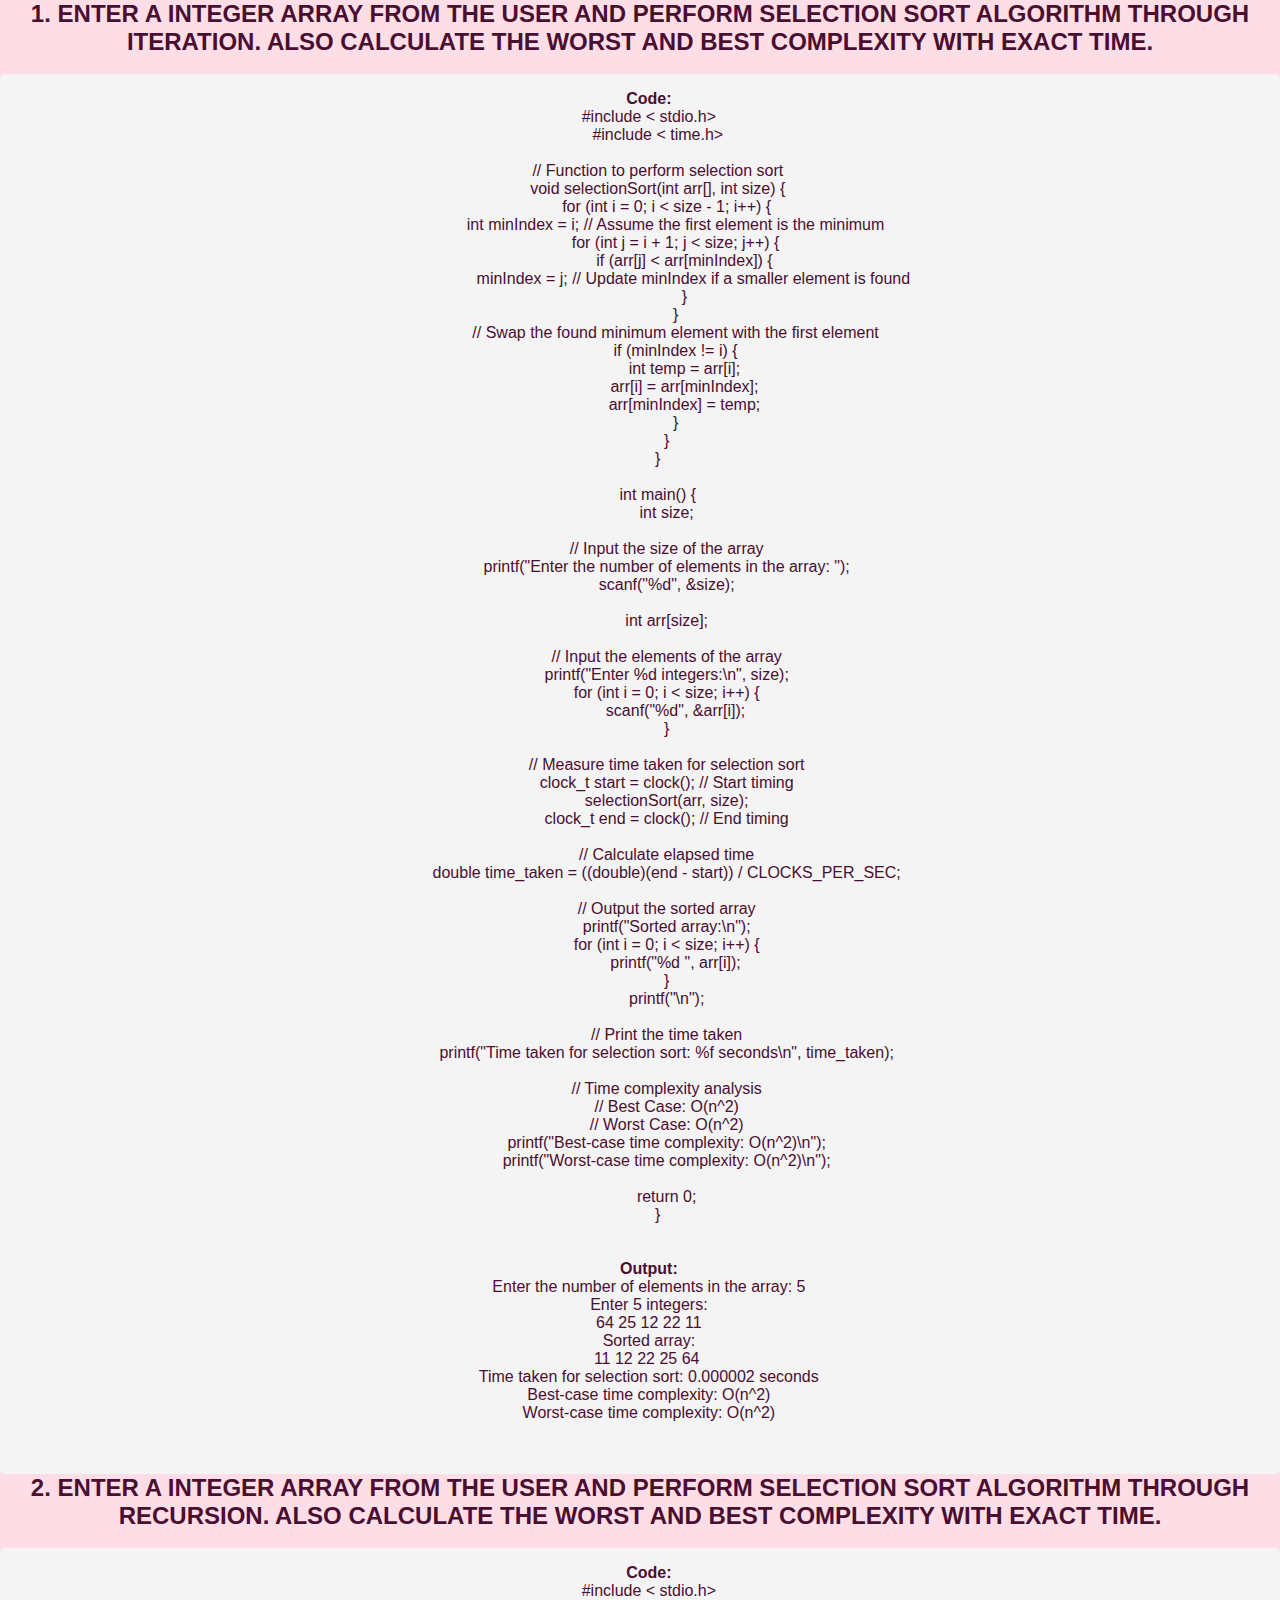
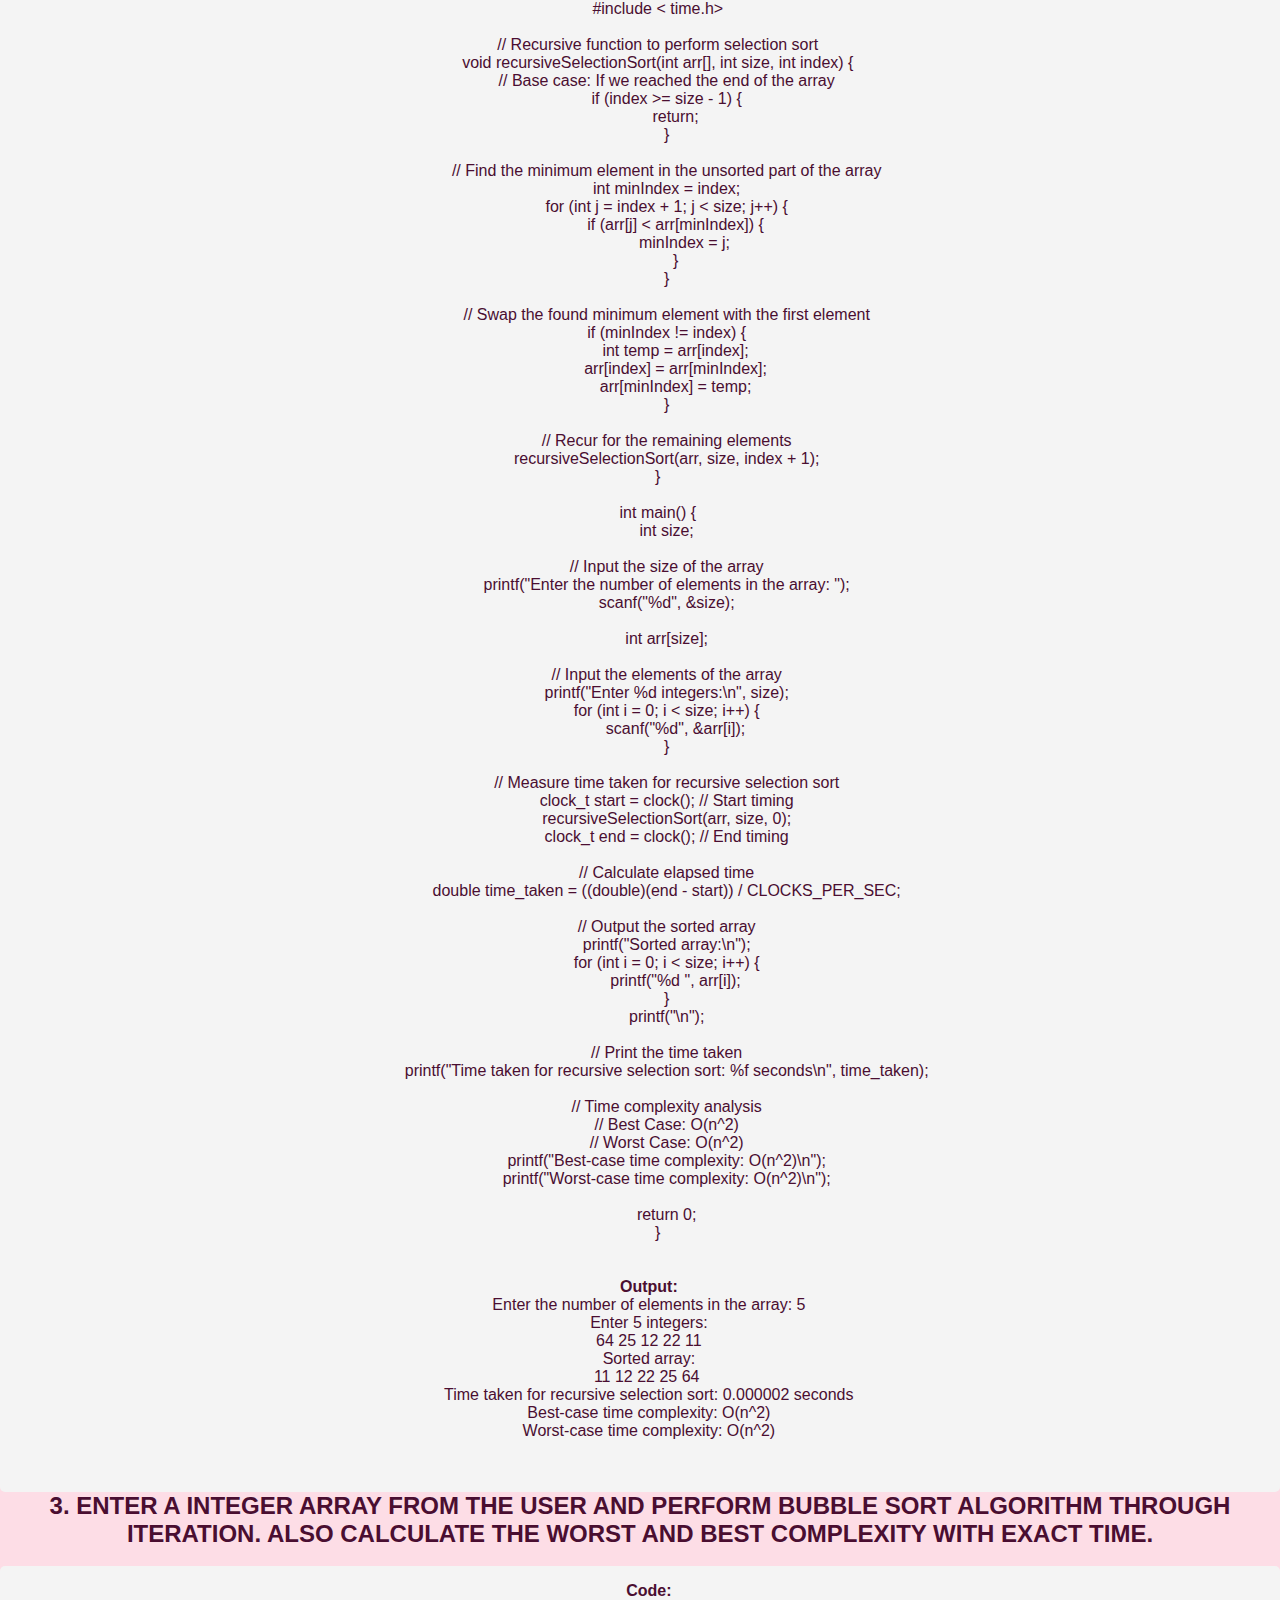
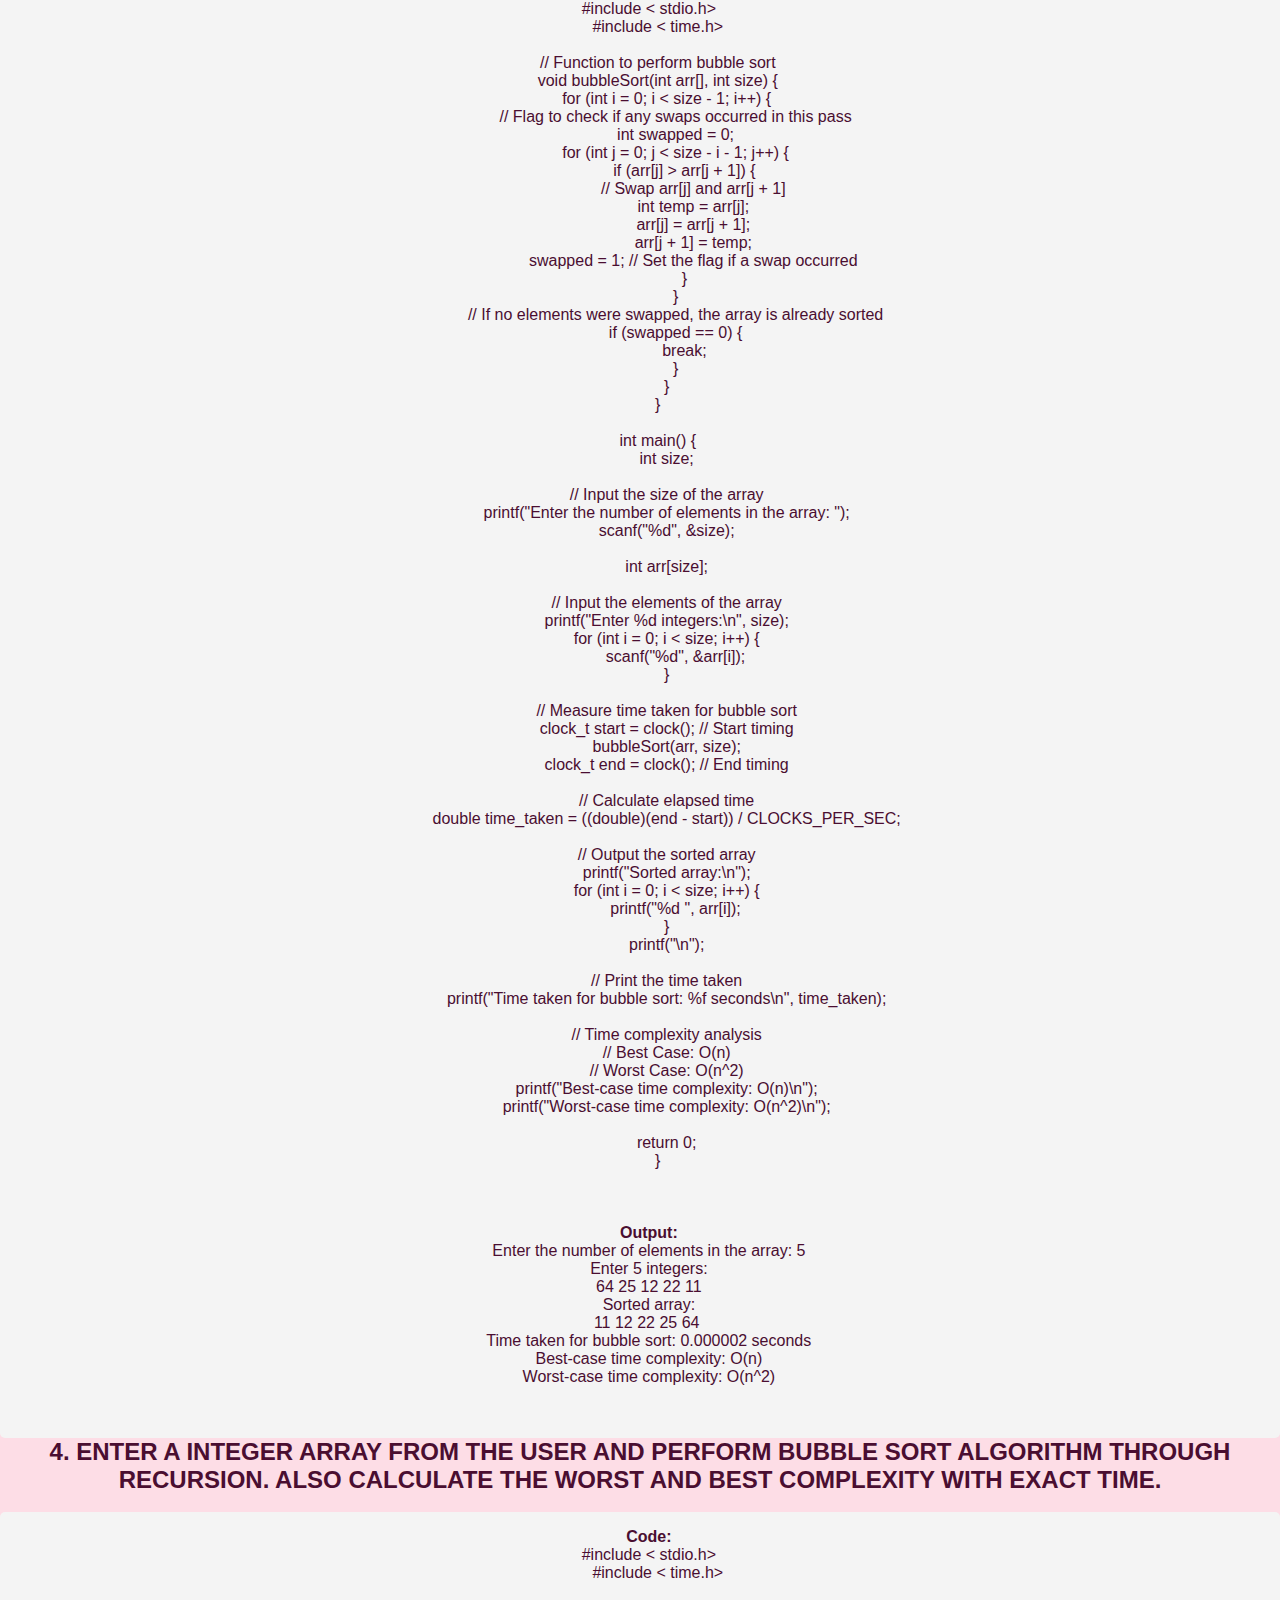
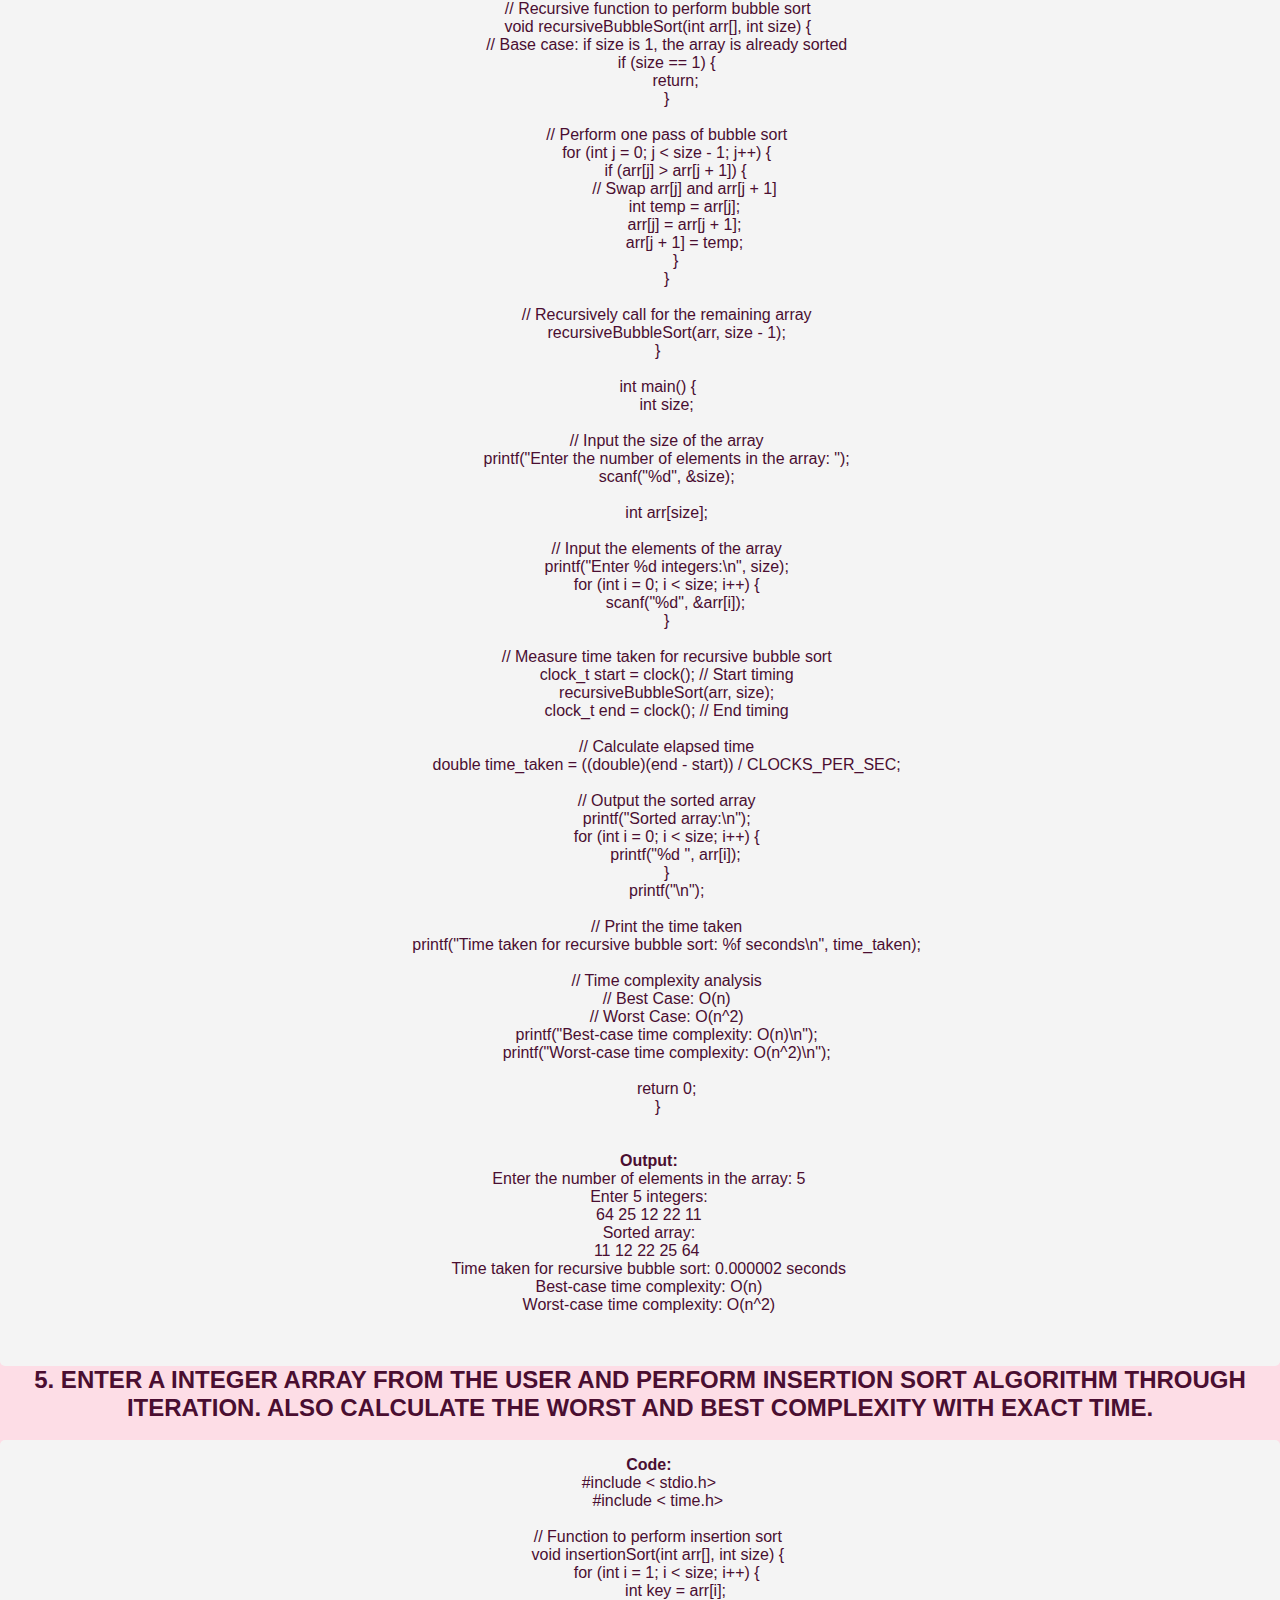
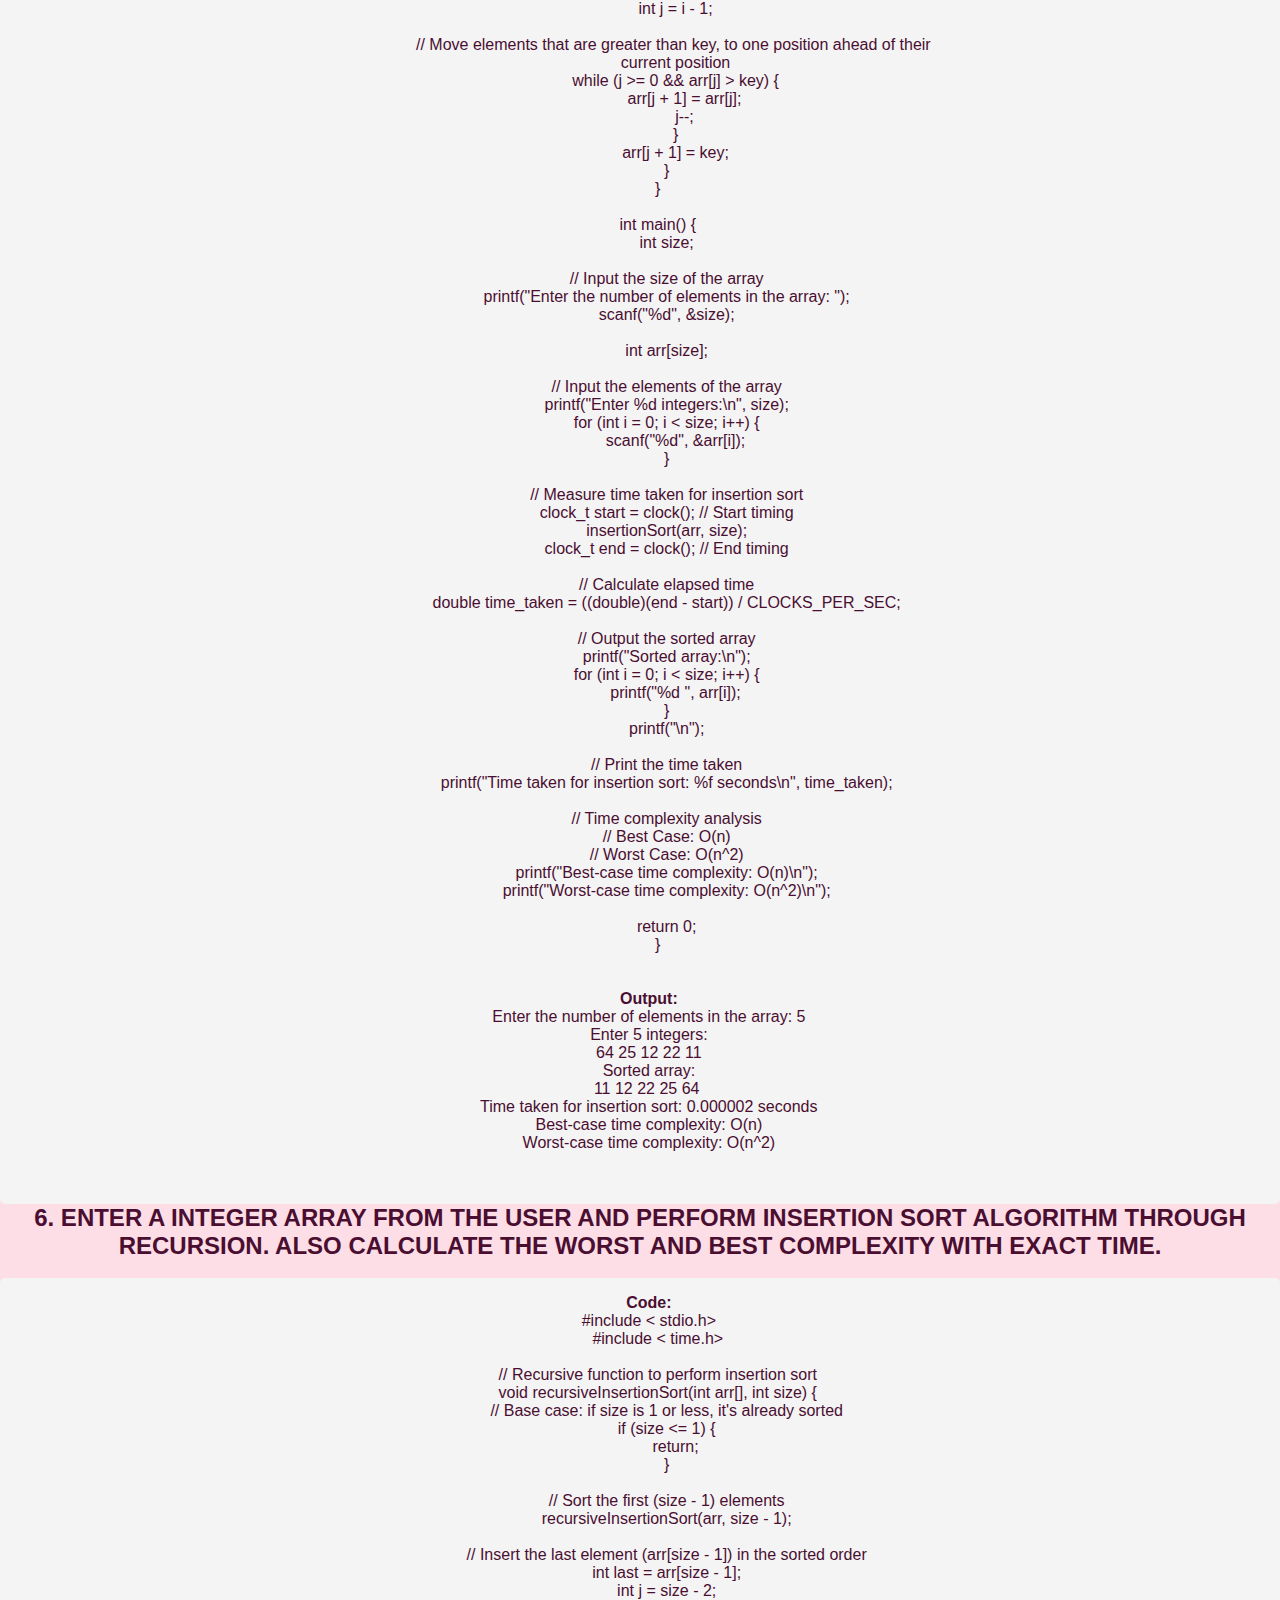
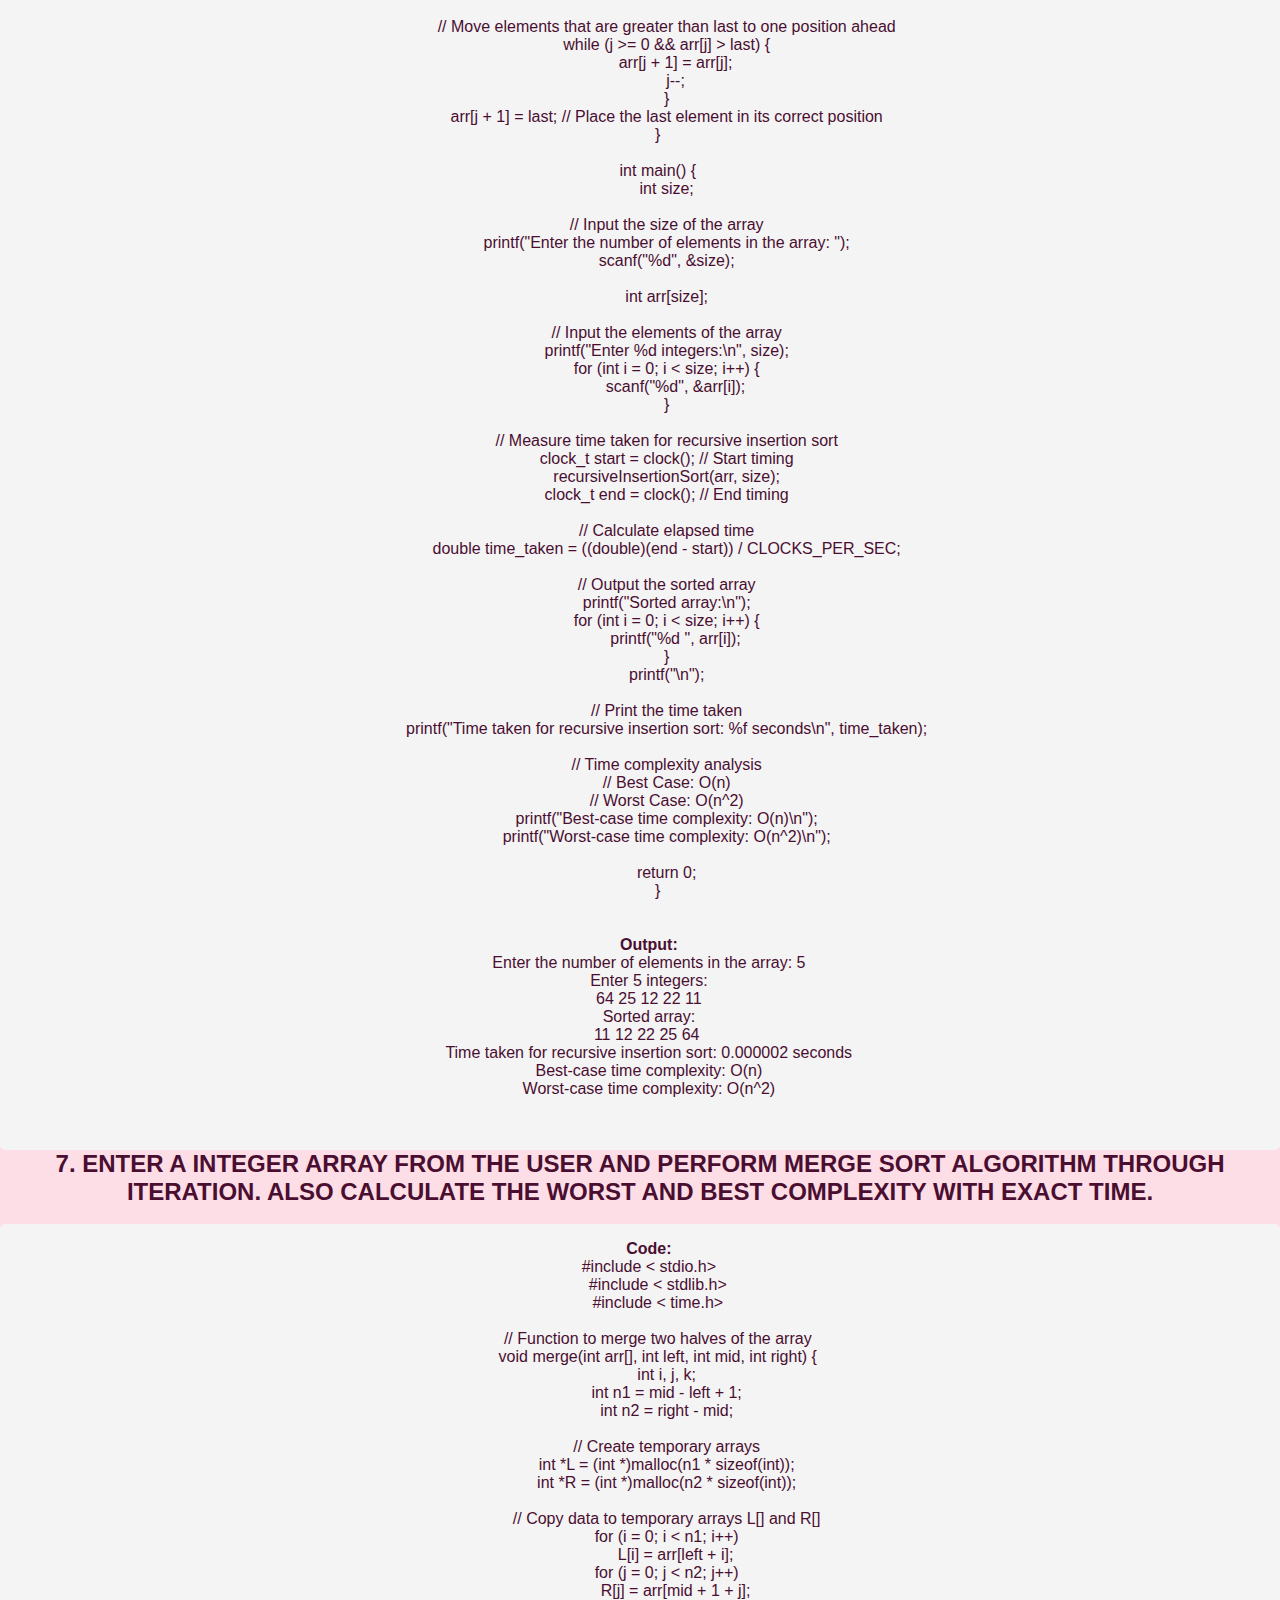
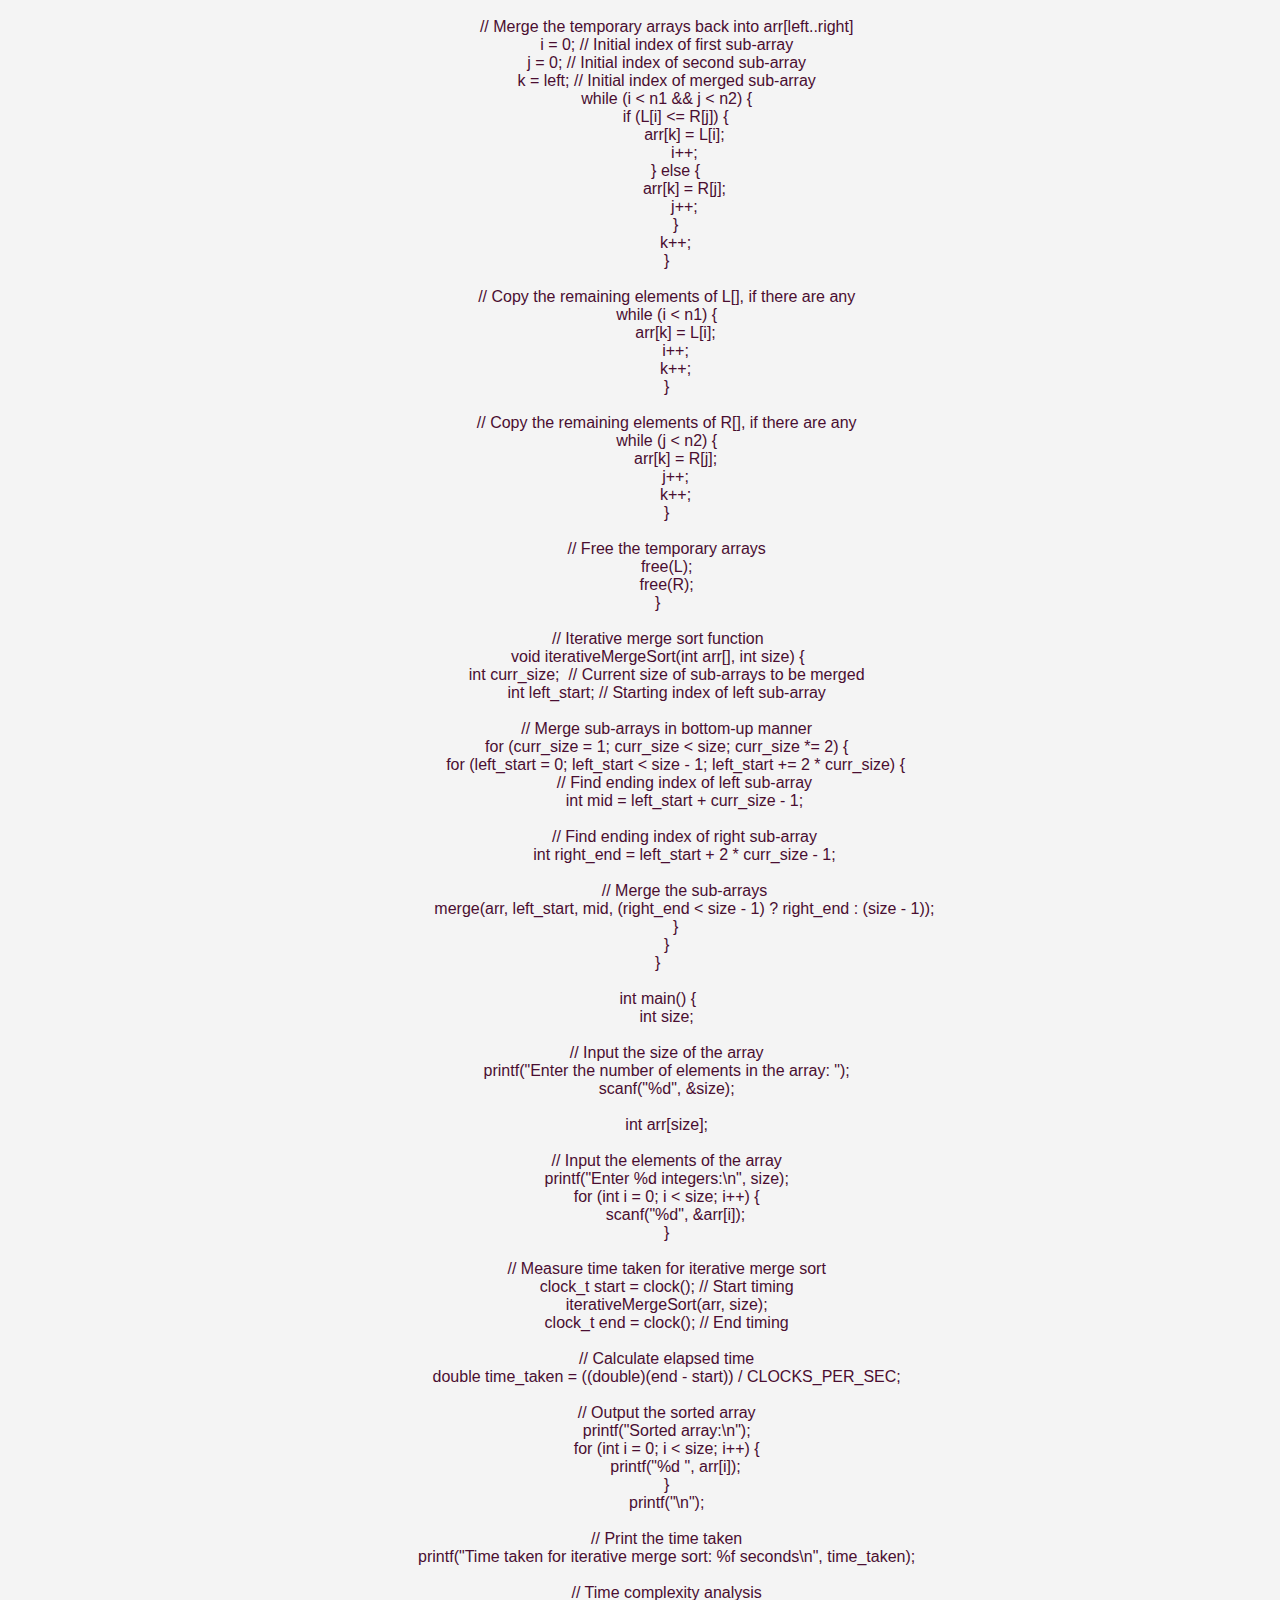
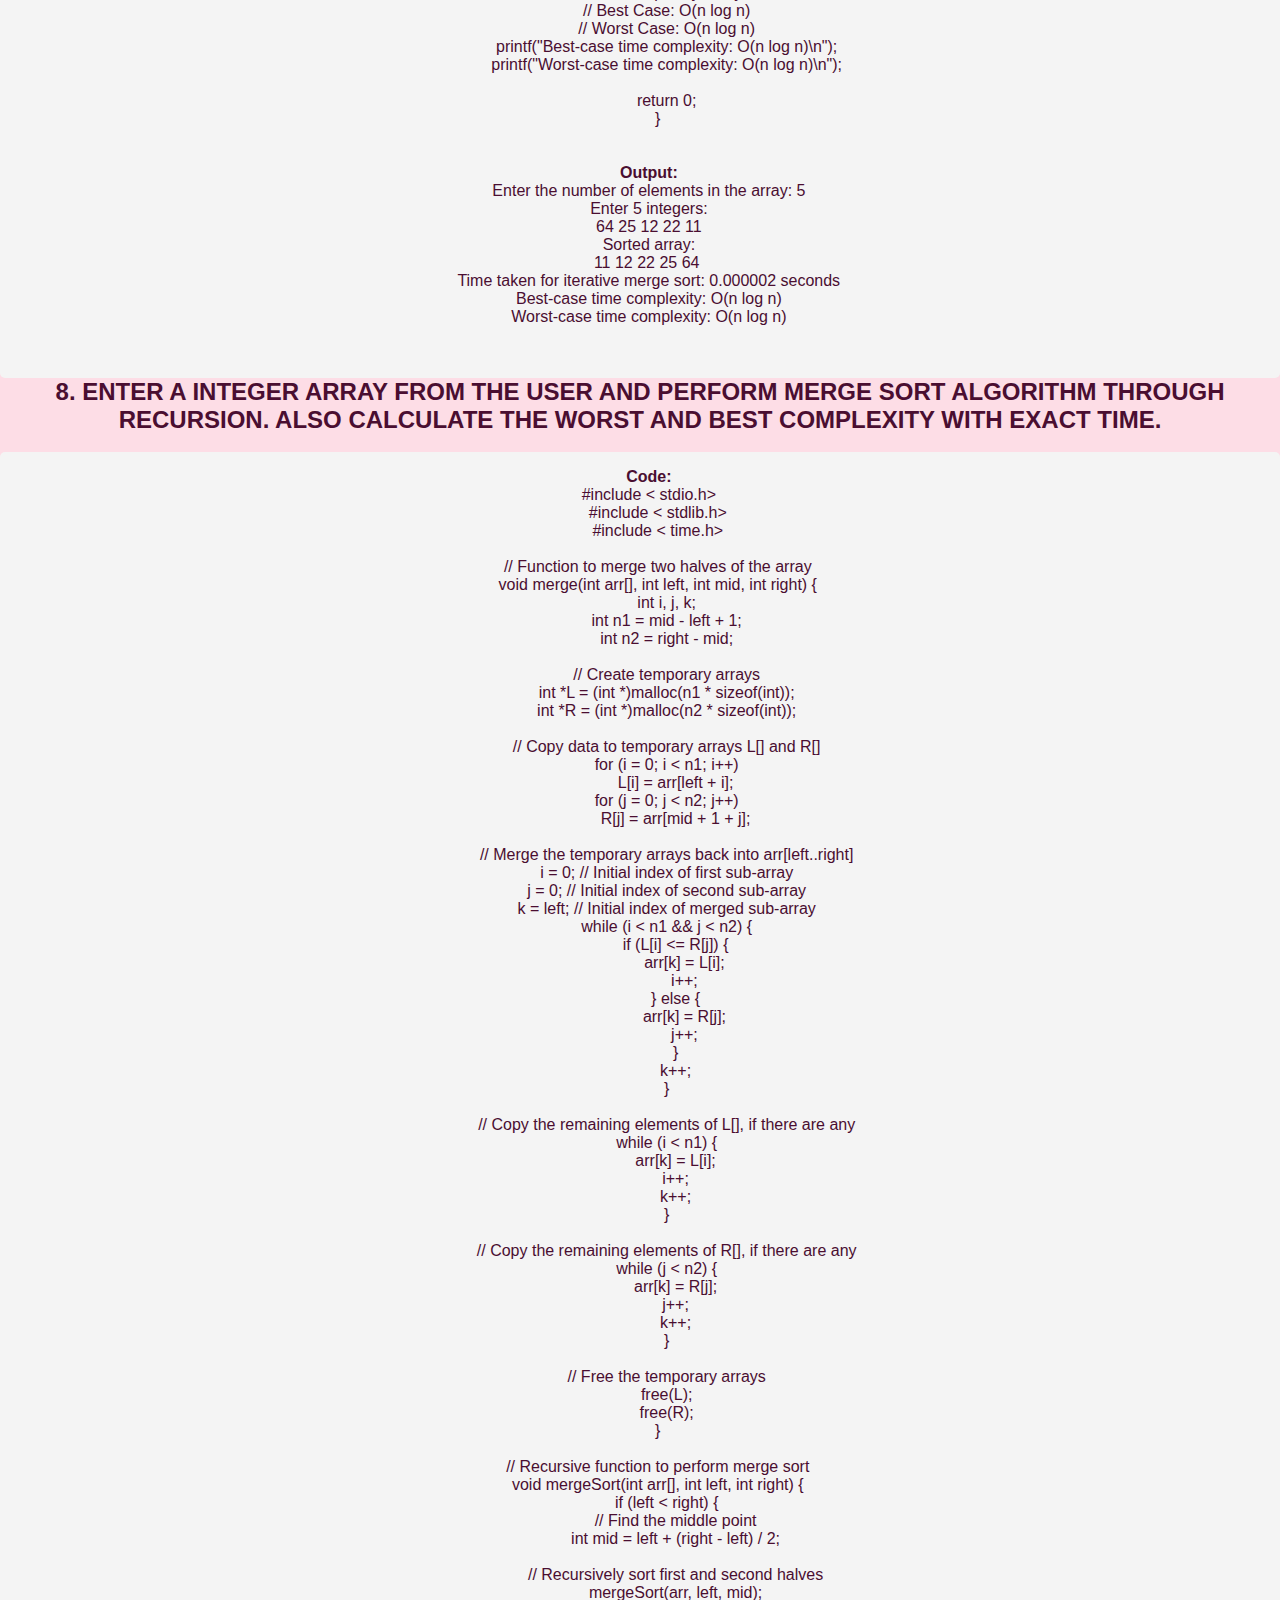
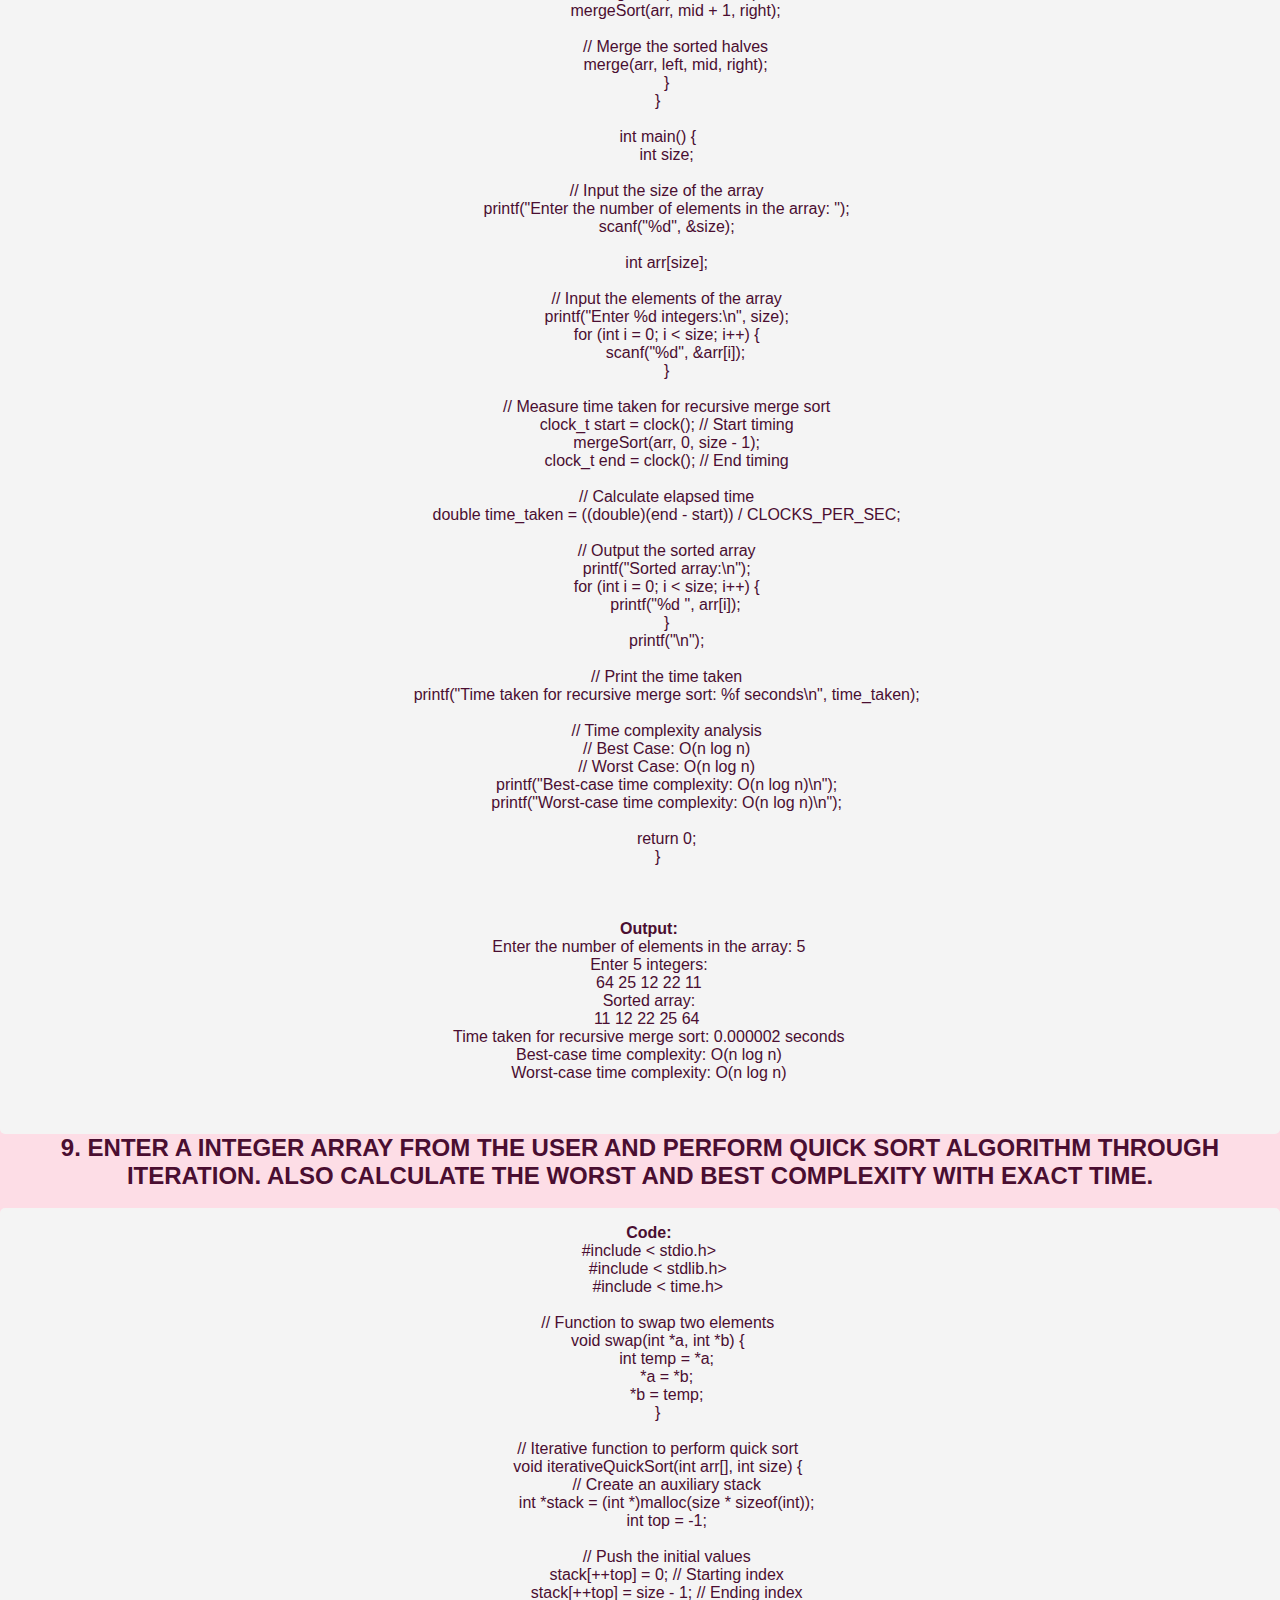
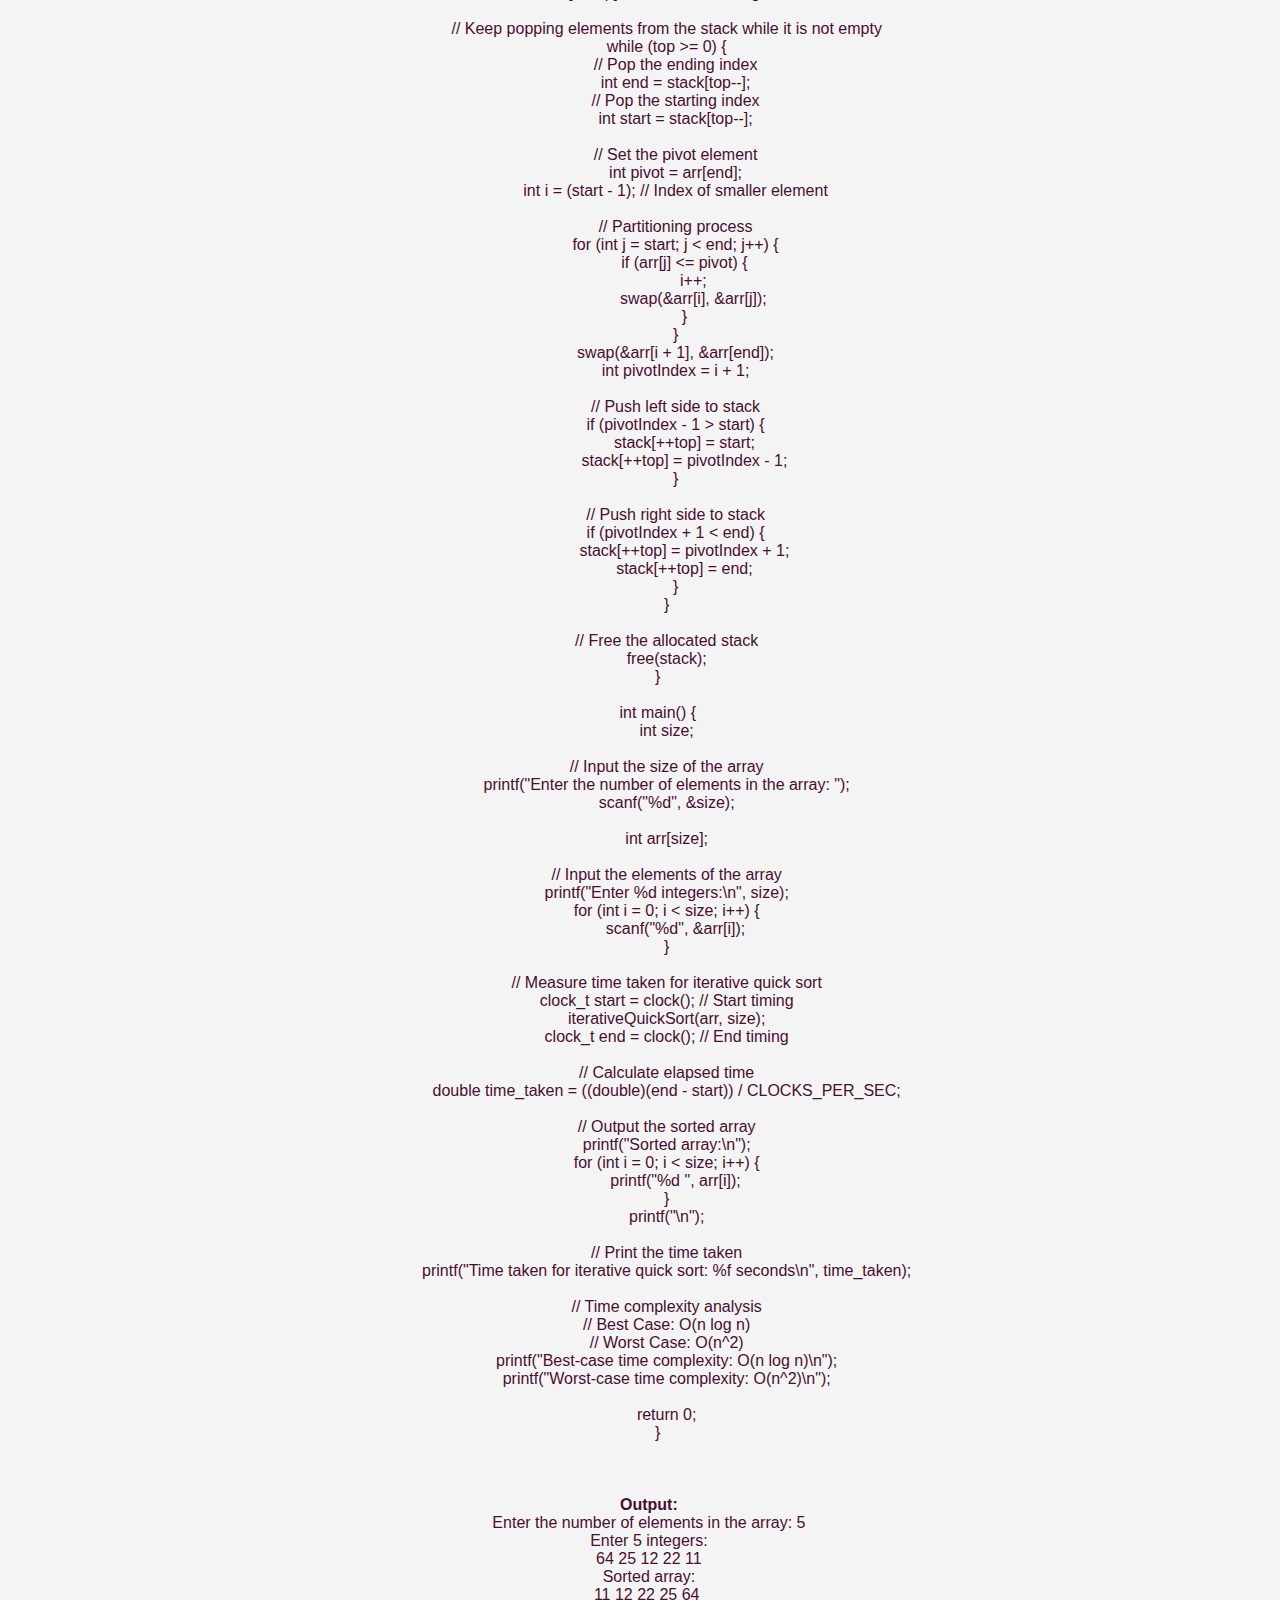
<file: sorting.html>
<!DOCTYPE html>
<html lang="en">
<head>
    <meta charset="UTF-8">
    <meta name="viewport" content="width=device-width, initial-scale=1.0">
    <title>unit1</title>
    <link rel="stylesheet" href="programs.css">
</head>
<body>
    <div class="d" id="d1">
        <h2>1.  ENTER A INTEGER ARRAY FROM THE USER AND PERFORM SELECTION SORT ALGORITHM THROUGH ITERATION. ALSO CALCULATE THE WORST AND BEST COMPLEXITY WITH EXACT TIME.</h2><br>
        <pre>
    <b id="b">Code:</b>
    #include < stdio.h>
        #include < time.h>
        
        // Function to perform selection sort
        void selectionSort(int arr[], int size) {
            for (int i = 0; i < size - 1; i++) {
                int minIndex = i; // Assume the first element is the minimum
                for (int j = i + 1; j < size; j++) {
                    if (arr[j] < arr[minIndex]) {
                        minIndex = j; // Update minIndex if a smaller element is found
                    }
                }
                // Swap the found minimum element with the first element
                if (minIndex != i) {
                    int temp = arr[i];
                    arr[i] = arr[minIndex];
                    arr[minIndex] = temp;
                }
            }
        }
        
        int main() {
            int size;
        
            // Input the size of the array
            printf("Enter the number of elements in the array: ");
            scanf("%d", &size);
        
            int arr[size];
        
            // Input the elements of the array
            printf("Enter %d integers:\n", size);
            for (int i = 0; i < size; i++) {
                scanf("%d", &arr[i]);
            }
        
            // Measure time taken for selection sort
            clock_t start = clock(); // Start timing
            selectionSort(arr, size);
            clock_t end = clock(); // End timing
        
            // Calculate elapsed time
            double time_taken = ((double)(end - start)) / CLOCKS_PER_SEC;
        
            // Output the sorted array
            printf("Sorted array:\n");
            for (int i = 0; i < size; i++) {
                printf("%d ", arr[i]);
            }
            printf("\n");
        
            // Print the time taken
            printf("Time taken for selection sort: %f seconds\n", time_taken);
        
            // Time complexity analysis
            // Best Case: O(n^2)
            // Worst Case: O(n^2)
            printf("Best-case time complexity: O(n^2)\n");
            printf("Worst-case time complexity: O(n^2)\n");
        
            return 0;
        }
        

    <b id="b">Output:</b>
    Enter the number of elements in the array: 5
    Enter 5 integers:
    64 25 12 22 11
    Sorted array:
    11 12 22 25 64 
    Time taken for selection sort: 0.000002 seconds
    Best-case time complexity: O(n^2)
    Worst-case time complexity: O(n^2)
        
        </pre>
    </div>


    <div class="d" id="d2">
        <h2>2.  ENTER A INTEGER ARRAY FROM THE USER AND PERFORM SELECTION SORT ALGORITHM THROUGH RECURSION. ALSO CALCULATE THE WORST AND BEST COMPLEXITY WITH EXACT TIME.</h2><br>
        <pre>
    <b id="b">Code:</b>
    #include < stdio.h>
        #include < time.h>
        
        // Recursive function to perform selection sort
        void recursiveSelectionSort(int arr[], int size, int index) {
            // Base case: If we reached the end of the array
            if (index >= size - 1) {
                return;
            }
        
            // Find the minimum element in the unsorted part of the array
            int minIndex = index;
            for (int j = index + 1; j < size; j++) {
                if (arr[j] < arr[minIndex]) {
                    minIndex = j;
                }
            }
        
            // Swap the found minimum element with the first element
            if (minIndex != index) {
                int temp = arr[index];
                arr[index] = arr[minIndex];
                arr[minIndex] = temp;
            }
        
            // Recur for the remaining elements
            recursiveSelectionSort(arr, size, index + 1);
        }
        
        int main() {
            int size;
        
            // Input the size of the array
            printf("Enter the number of elements in the array: ");
            scanf("%d", &size);
        
            int arr[size];
        
            // Input the elements of the array
            printf("Enter %d integers:\n", size);
            for (int i = 0; i < size; i++) {
                scanf("%d", &arr[i]);
            }
        
            // Measure time taken for recursive selection sort
            clock_t start = clock(); // Start timing
            recursiveSelectionSort(arr, size, 0);
            clock_t end = clock(); // End timing
        
            // Calculate elapsed time
            double time_taken = ((double)(end - start)) / CLOCKS_PER_SEC;
        
            // Output the sorted array
            printf("Sorted array:\n");
            for (int i = 0; i < size; i++) {
                printf("%d ", arr[i]);
            }
            printf("\n");
        
            // Print the time taken
            printf("Time taken for recursive selection sort: %f seconds\n", time_taken);
        
            // Time complexity analysis
            // Best Case: O(n^2)
            // Worst Case: O(n^2)
            printf("Best-case time complexity: O(n^2)\n");
            printf("Worst-case time complexity: O(n^2)\n");
        
            return 0;
        }
        

    <b id="b">Output:</b>
    Enter the number of elements in the array: 5
    Enter 5 integers:
    64 25 12 22 11
    Sorted array:
    11 12 22 25 64 
    Time taken for recursive selection sort: 0.000002 seconds
    Best-case time complexity: O(n^2)
    Worst-case time complexity: O(n^2)
        
        </pre>
    </div>


    <div class="d" id="d3">
        <h2>3.  ENTER A INTEGER ARRAY FROM THE USER AND PERFORM BUBBLE SORT ALGORITHM THROUGH ITERATION. ALSO CALCULATE THE WORST AND BEST COMPLEXITY WITH EXACT TIME.</h2><br>
        <pre>
    <b id="b">Code:</b>
    #include < stdio.h>
        #include < time.h>
        
        // Function to perform bubble sort
        void bubbleSort(int arr[], int size) {
            for (int i = 0; i < size - 1; i++) {
                // Flag to check if any swaps occurred in this pass
                int swapped = 0;
                for (int j = 0; j < size - i - 1; j++) {
                    if (arr[j] > arr[j + 1]) {
                        // Swap arr[j] and arr[j + 1]
                        int temp = arr[j];
                        arr[j] = arr[j + 1];
                        arr[j + 1] = temp;
                        swapped = 1; // Set the flag if a swap occurred
                    }
                }
                // If no elements were swapped, the array is already sorted
                if (swapped == 0) {
                    break;
                }
            }
        }
        
        int main() {
            int size;
        
            // Input the size of the array
            printf("Enter the number of elements in the array: ");
            scanf("%d", &size);
        
            int arr[size];
        
            // Input the elements of the array
            printf("Enter %d integers:\n", size);
            for (int i = 0; i < size; i++) {
                scanf("%d", &arr[i]);
            }
        
            // Measure time taken for bubble sort
            clock_t start = clock(); // Start timing
            bubbleSort(arr, size);
            clock_t end = clock(); // End timing
        
            // Calculate elapsed time
            double time_taken = ((double)(end - start)) / CLOCKS_PER_SEC;
        
            // Output the sorted array
            printf("Sorted array:\n");
            for (int i = 0; i < size; i++) {
                printf("%d ", arr[i]);
            }
            printf("\n");
        
            // Print the time taken
            printf("Time taken for bubble sort: %f seconds\n", time_taken);
        
            // Time complexity analysis
            // Best Case: O(n)
            // Worst Case: O(n^2)
            printf("Best-case time complexity: O(n)\n");
            printf("Worst-case time complexity: O(n^2)\n");
        
            return 0;
        }
        
        

    <b id="b">Output:</b>
    Enter the number of elements in the array: 5
    Enter 5 integers:
    64 25 12 22 11
    Sorted array:
    11 12 22 25 64 
    Time taken for bubble sort: 0.000002 seconds
    Best-case time complexity: O(n)
    Worst-case time complexity: O(n^2)
        
        </pre>
    </div>


    <div class="d" id="d4">
        <h2>4. ENTER A INTEGER ARRAY FROM THE USER AND PERFORM BUBBLE SORT ALGORITHM THROUGH RECURSION. ALSO CALCULATE THE WORST AND BEST COMPLEXITY WITH EXACT TIME.</h2><br>
        <pre>
    <b id="b">Code:</b>
    #include < stdio.h>
        #include < time.h>
        
        // Recursive function to perform bubble sort
        void recursiveBubbleSort(int arr[], int size) {
            // Base case: if size is 1, the array is already sorted
            if (size == 1) {
                return;
            }
        
            // Perform one pass of bubble sort
            for (int j = 0; j < size - 1; j++) {
                if (arr[j] > arr[j + 1]) {
                    // Swap arr[j] and arr[j + 1]
                    int temp = arr[j];
                    arr[j] = arr[j + 1];
                    arr[j + 1] = temp;
                }
            }
        
            // Recursively call for the remaining array
            recursiveBubbleSort(arr, size - 1);
        }
        
        int main() {
            int size;
        
            // Input the size of the array
            printf("Enter the number of elements in the array: ");
            scanf("%d", &size);
        
            int arr[size];
        
            // Input the elements of the array
            printf("Enter %d integers:\n", size);
            for (int i = 0; i < size; i++) {
                scanf("%d", &arr[i]);
            }
        
            // Measure time taken for recursive bubble sort
            clock_t start = clock(); // Start timing
            recursiveBubbleSort(arr, size);
            clock_t end = clock(); // End timing
        
            // Calculate elapsed time
            double time_taken = ((double)(end - start)) / CLOCKS_PER_SEC;
        
            // Output the sorted array
            printf("Sorted array:\n");
            for (int i = 0; i < size; i++) {
                printf("%d ", arr[i]);
            }
            printf("\n");
        
            // Print the time taken
            printf("Time taken for recursive bubble sort: %f seconds\n", time_taken);
        
            // Time complexity analysis
            // Best Case: O(n)
            // Worst Case: O(n^2)
            printf("Best-case time complexity: O(n)\n");
            printf("Worst-case time complexity: O(n^2)\n");
        
            return 0;
        }
        

    <b id="b">Output:</b>
    Enter the number of elements in the array: 5
    Enter 5 integers:
    64 25 12 22 11
    Sorted array:
    11 12 22 25 64 
    Time taken for recursive bubble sort: 0.000002 seconds
    Best-case time complexity: O(n)
    Worst-case time complexity: O(n^2)
        
        </pre>
    </div>
    
    <div class="d" id="d5">
        <h2>5. ENTER A INTEGER ARRAY FROM THE USER AND PERFORM INSERTION SORT ALGORITHM THROUGH ITERATION. ALSO CALCULATE THE WORST AND BEST COMPLEXITY WITH EXACT TIME.</h2><br>
        <pre>
    <b id="b">Code:</b>
    #include < stdio.h>
        #include < time.h>
        
        // Function to perform insertion sort
        void insertionSort(int arr[], int size) {
            for (int i = 1; i < size; i++) {
                int key = arr[i];
                int j = i - 1;
        
                // Move elements that are greater than key, to one position ahead of their 
                current position
                while (j >= 0 && arr[j] > key) {
                    arr[j + 1] = arr[j];
                    j--;
                }
                arr[j + 1] = key;
            }
        }
        
        int main() {
            int size;
        
            // Input the size of the array
            printf("Enter the number of elements in the array: ");
            scanf("%d", &size);
        
            int arr[size];
        
            // Input the elements of the array
            printf("Enter %d integers:\n", size);
            for (int i = 0; i < size; i++) {
                scanf("%d", &arr[i]);
            }
        
            // Measure time taken for insertion sort
            clock_t start = clock(); // Start timing
            insertionSort(arr, size);
            clock_t end = clock(); // End timing
        
            // Calculate elapsed time
            double time_taken = ((double)(end - start)) / CLOCKS_PER_SEC;
        
            // Output the sorted array
            printf("Sorted array:\n");
            for (int i = 0; i < size; i++) {
                printf("%d ", arr[i]);
            }
            printf("\n");
        
            // Print the time taken
            printf("Time taken for insertion sort: %f seconds\n", time_taken);
        
            // Time complexity analysis
            // Best Case: O(n)
            // Worst Case: O(n^2)
            printf("Best-case time complexity: O(n)\n");
            printf("Worst-case time complexity: O(n^2)\n");
        
            return 0;
        }
        

    <b id="b">Output:</b>
    Enter the number of elements in the array: 5
    Enter 5 integers:
    64 25 12 22 11
    Sorted array:
    11 12 22 25 64 
    Time taken for insertion sort: 0.000002 seconds
    Best-case time complexity: O(n)
    Worst-case time complexity: O(n^2)
        
        </pre>
    </div>

    <div class="d" id="d6">
        <h2>6. ENTER A INTEGER ARRAY FROM THE USER AND PERFORM INSERTION SORT ALGORITHM THROUGH RECURSION. ALSO CALCULATE THE WORST AND BEST COMPLEXITY WITH EXACT TIME.</h2><br>
        <pre>
    <b id="b">Code:</b>
    #include < stdio.h>
        #include < time.h>
        
        // Recursive function to perform insertion sort
        void recursiveInsertionSort(int arr[], int size) {
            // Base case: if size is 1 or less, it's already sorted
            if (size <= 1) {
                return;
            }
        
            // Sort the first (size - 1) elements
            recursiveInsertionSort(arr, size - 1);
        
            // Insert the last element (arr[size - 1]) in the sorted order
            int last = arr[size - 1];
            int j = size - 2;
        
            // Move elements that are greater than last to one position ahead
            while (j >= 0 && arr[j] > last) {
                arr[j + 1] = arr[j];
                j--;
            }
            arr[j + 1] = last; // Place the last element in its correct position
        }
        
        int main() {
            int size;
        
            // Input the size of the array
            printf("Enter the number of elements in the array: ");
            scanf("%d", &size);
        
            int arr[size];
        
            // Input the elements of the array
            printf("Enter %d integers:\n", size);
            for (int i = 0; i < size; i++) {
                scanf("%d", &arr[i]);
            }
        
            // Measure time taken for recursive insertion sort
            clock_t start = clock(); // Start timing
            recursiveInsertionSort(arr, size);
            clock_t end = clock(); // End timing
        
            // Calculate elapsed time
            double time_taken = ((double)(end - start)) / CLOCKS_PER_SEC;
        
            // Output the sorted array
            printf("Sorted array:\n");
            for (int i = 0; i < size; i++) {
                printf("%d ", arr[i]);
            }
            printf("\n");
        
            // Print the time taken
            printf("Time taken for recursive insertion sort: %f seconds\n", time_taken);
        
            // Time complexity analysis
            // Best Case: O(n)
            // Worst Case: O(n^2)
            printf("Best-case time complexity: O(n)\n");
            printf("Worst-case time complexity: O(n^2)\n");
        
            return 0;
        }
        

    <b id="b">Output:</b>
    Enter the number of elements in the array: 5
    Enter 5 integers:
    64 25 12 22 11
    Sorted array:
    11 12 22 25 64 
    Time taken for recursive insertion sort: 0.000002 seconds
    Best-case time complexity: O(n)
    Worst-case time complexity: O(n^2)
        
        </pre>
    </div>

    <div class="d" id="d7">
        <h2>7. ENTER A INTEGER ARRAY FROM THE USER AND PERFORM MERGE SORT ALGORITHM THROUGH ITERATION. ALSO CALCULATE THE WORST AND BEST COMPLEXITY WITH EXACT TIME.</h2><br>
        <pre>
    <b id="b">Code:</b>
    #include < stdio.h>
        #include < stdlib.h>
        #include < time.h>
        
        // Function to merge two halves of the array
        void merge(int arr[], int left, int mid, int right) {
            int i, j, k;
            int n1 = mid - left + 1;
            int n2 = right - mid;
        
            // Create temporary arrays
            int *L = (int *)malloc(n1 * sizeof(int));
            int *R = (int *)malloc(n2 * sizeof(int));
        
            // Copy data to temporary arrays L[] and R[]
            for (i = 0; i < n1; i++)
                L[i] = arr[left + i];
            for (j = 0; j < n2; j++)
                R[j] = arr[mid + 1 + j];
        
            // Merge the temporary arrays back into arr[left..right]
            i = 0; // Initial index of first sub-array
            j = 0; // Initial index of second sub-array
            k = left; // Initial index of merged sub-array
            while (i < n1 && j < n2) {
                if (L[i] <= R[j]) {
                    arr[k] = L[i];
                    i++;
                } else {
                    arr[k] = R[j];
                    j++;
                }
                k++;
            }
        
            // Copy the remaining elements of L[], if there are any
            while (i < n1) {
                arr[k] = L[i];
                i++;
                k++;
            }
        
            // Copy the remaining elements of R[], if there are any
            while (j < n2) {
                arr[k] = R[j];
                j++;
                k++;
            }
        
            // Free the temporary arrays
            free(L);
            free(R);
        }
        
        // Iterative merge sort function
        void iterativeMergeSort(int arr[], int size) {
            int curr_size;  // Current size of sub-arrays to be merged
            int left_start; // Starting index of left sub-array
        
            // Merge sub-arrays in bottom-up manner
            for (curr_size = 1; curr_size < size; curr_size *= 2) {
                for (left_start = 0; left_start < size - 1; left_start += 2 * curr_size) {
                    // Find ending index of left sub-array
                    int mid = left_start + curr_size - 1;
        
                    // Find ending index of right sub-array
                    int right_end = left_start + 2 * curr_size - 1;
        
                    // Merge the sub-arrays
                    merge(arr, left_start, mid, (right_end < size - 1) ? right_end : (size - 1));
                }
            }
        }
        
        int main() {
            int size;
        
            // Input the size of the array
            printf("Enter the number of elements in the array: ");
            scanf("%d", &size);
        
            int arr[size];
        
            // Input the elements of the array
            printf("Enter %d integers:\n", size);
            for (int i = 0; i < size; i++) {
                scanf("%d", &arr[i]);
            }
        
            // Measure time taken for iterative merge sort
            clock_t start = clock(); // Start timing
            iterativeMergeSort(arr, size);
            clock_t end = clock(); // End timing
        
            // Calculate elapsed time
            double time_taken = ((double)(end - start)) / CLOCKS_PER_SEC;
        
            // Output the sorted array
            printf("Sorted array:\n");
            for (int i = 0; i < size; i++) {
                printf("%d ", arr[i]);
            }
            printf("\n");
        
            // Print the time taken
            printf("Time taken for iterative merge sort: %f seconds\n", time_taken);
        
            // Time complexity analysis
            // Best Case: O(n log n)
            // Worst Case: O(n log n)
            printf("Best-case time complexity: O(n log n)\n");
            printf("Worst-case time complexity: O(n log n)\n");
        
            return 0;
        }
        

    <b id="b">Output:</b>
    Enter the number of elements in the array: 5
    Enter 5 integers:
    64 25 12 22 11
    Sorted array:
    11 12 22 25 64 
    Time taken for iterative merge sort: 0.000002 seconds
    Best-case time complexity: O(n log n)
    Worst-case time complexity: O(n log n)
        
        </pre>
    </div>

    <div class="d" id="d8">
        <h2>8. ENTER A INTEGER ARRAY FROM THE USER AND PERFORM MERGE SORT ALGORITHM THROUGH RECURSION. ALSO CALCULATE THE WORST AND BEST COMPLEXITY WITH EXACT TIME.</h2><br>
        <pre>
    <b id="b">Code:</b>
    #include < stdio.h>
        #include < stdlib.h>
        #include < time.h>
        
        // Function to merge two halves of the array
        void merge(int arr[], int left, int mid, int right) {
            int i, j, k;
            int n1 = mid - left + 1;
            int n2 = right - mid;
        
            // Create temporary arrays
            int *L = (int *)malloc(n1 * sizeof(int));
            int *R = (int *)malloc(n2 * sizeof(int));
        
            // Copy data to temporary arrays L[] and R[]
            for (i = 0; i < n1; i++)
                L[i] = arr[left + i];
            for (j = 0; j < n2; j++)
                R[j] = arr[mid + 1 + j];
        
            // Merge the temporary arrays back into arr[left..right]
            i = 0; // Initial index of first sub-array
            j = 0; // Initial index of second sub-array
            k = left; // Initial index of merged sub-array
            while (i < n1 && j < n2) {
                if (L[i] <= R[j]) {
                    arr[k] = L[i];
                    i++;
                } else {
                    arr[k] = R[j];
                    j++;
                }
                k++;
            }
        
            // Copy the remaining elements of L[], if there are any
            while (i < n1) {
                arr[k] = L[i];
                i++;
                k++;
            }
        
            // Copy the remaining elements of R[], if there are any
            while (j < n2) {
                arr[k] = R[j];
                j++;
                k++;
            }
        
            // Free the temporary arrays
            free(L);
            free(R);
        }
        
        // Recursive function to perform merge sort
        void mergeSort(int arr[], int left, int right) {
            if (left < right) {
                // Find the middle point
                int mid = left + (right - left) / 2;
        
                // Recursively sort first and second halves
                mergeSort(arr, left, mid);
                mergeSort(arr, mid + 1, right);
        
                // Merge the sorted halves
                merge(arr, left, mid, right);
            }
        }
        
        int main() {
            int size;
        
            // Input the size of the array
            printf("Enter the number of elements in the array: ");
            scanf("%d", &size);
        
            int arr[size];
        
            // Input the elements of the array
            printf("Enter %d integers:\n", size);
            for (int i = 0; i < size; i++) {
                scanf("%d", &arr[i]);
            }
        
            // Measure time taken for recursive merge sort
            clock_t start = clock(); // Start timing
            mergeSort(arr, 0, size - 1);
            clock_t end = clock(); // End timing
        
            // Calculate elapsed time
            double time_taken = ((double)(end - start)) / CLOCKS_PER_SEC;
        
            // Output the sorted array
            printf("Sorted array:\n");
            for (int i = 0; i < size; i++) {
                printf("%d ", arr[i]);
            }
            printf("\n");
        
            // Print the time taken
            printf("Time taken for recursive merge sort: %f seconds\n", time_taken);
        
            // Time complexity analysis
            // Best Case: O(n log n)
            // Worst Case: O(n log n)
            printf("Best-case time complexity: O(n log n)\n");
            printf("Worst-case time complexity: O(n log n)\n");
        
            return 0;
        }
          
                

    <b id="b">Output:</b>
    Enter the number of elements in the array: 5
    Enter 5 integers:
    64 25 12 22 11
    Sorted array:
    11 12 22 25 64 
    Time taken for recursive merge sort: 0.000002 seconds
    Best-case time complexity: O(n log n)
    Worst-case time complexity: O(n log n)
        
        </pre>
    </div>

    <div class="d" id="d9">
        <h2>9.  ENTER A INTEGER ARRAY FROM THE USER AND PERFORM QUICK SORT ALGORITHM THROUGH ITERATION. ALSO CALCULATE THE WORST AND BEST COMPLEXITY WITH EXACT TIME.</h2><br>
        <pre>
    <b id="b">Code:</b>
    #include < stdio.h>
        #include < stdlib.h>
        #include < time.h>
        
        // Function to swap two elements
        void swap(int *a, int *b) {
            int temp = *a;
            *a = *b;
            *b = temp;
        }
        
        // Iterative function to perform quick sort
        void iterativeQuickSort(int arr[], int size) {
            // Create an auxiliary stack
            int *stack = (int *)malloc(size * sizeof(int));
            int top = -1;
        
            // Push the initial values
            stack[++top] = 0; // Starting index
            stack[++top] = size - 1; // Ending index
        
            // Keep popping elements from the stack while it is not empty
            while (top >= 0) {
                // Pop the ending index
                int end = stack[top--];
                // Pop the starting index
                int start = stack[top--];
        
                // Set the pivot element
                int pivot = arr[end];
                int i = (start - 1); // Index of smaller element
        
                // Partitioning process
                for (int j = start; j < end; j++) {
                    if (arr[j] <= pivot) {
                        i++;
                        swap(&arr[i], &arr[j]);
                    }
                }
                swap(&arr[i + 1], &arr[end]);
                int pivotIndex = i + 1;
        
                // Push left side to stack
                if (pivotIndex - 1 > start) {
                    stack[++top] = start;
                    stack[++top] = pivotIndex - 1;
                }
        
                // Push right side to stack
                if (pivotIndex + 1 < end) {
                    stack[++top] = pivotIndex + 1;
                    stack[++top] = end;
                }
            }
        
            // Free the allocated stack
            free(stack);
        }
        
        int main() {
            int size;
        
            // Input the size of the array
            printf("Enter the number of elements in the array: ");
            scanf("%d", &size);
        
            int arr[size];
        
            // Input the elements of the array
            printf("Enter %d integers:\n", size);
            for (int i = 0; i < size; i++) {
                scanf("%d", &arr[i]);
            }
        
            // Measure time taken for iterative quick sort
            clock_t start = clock(); // Start timing
            iterativeQuickSort(arr, size);
            clock_t end = clock(); // End timing
        
            // Calculate elapsed time
            double time_taken = ((double)(end - start)) / CLOCKS_PER_SEC;
        
            // Output the sorted array
            printf("Sorted array:\n");
            for (int i = 0; i < size; i++) {
                printf("%d ", arr[i]);
            }
            printf("\n");
        
            // Print the time taken
            printf("Time taken for iterative quick sort: %f seconds\n", time_taken);
        
            // Time complexity analysis
            // Best Case: O(n log n)
            // Worst Case: O(n^2)
            printf("Best-case time complexity: O(n log n)\n");
            printf("Worst-case time complexity: O(n^2)\n");
        
            return 0;
        }
        
         

    <b id="b">Output:</b>
    Enter the number of elements in the array: 5
    Enter 5 integers:
    64 25 12 22 11
    Sorted array:
    11 12 22 25 64 
    Time taken for iterative quick sort: 0.000002 seconds
    Best-case time complexity: O(n log n)
    Worst-case time complexity: O(n^2)
        
        </pre>
    </div>

    <div class="d" id="d10">
        <h2>10. ENTER A INTEGER ARRAY FROM THE USER AND PERFORM QUICK SORT ALGORITHM THROUGH RECURSION. ALSO CALCULATE THE WORST AND BEST COMPLEXITY WITH EXACT TIME.</h2><br>
        <pre>
    <b id="b">Code:</b>
    #include < stdio.h>
        #include < stdlib.h>
        #include < time.h>
        
        // Function to swap two elements
        void swap(int *a, int *b) {
            int temp = *a;
            *a = *b;
            *b = temp;
        }
        
        // Partition function to place the pivot at the correct position
        int partition(int arr[], int low, int high) {
            int pivot = arr[high]; // Choosing the last element as pivot
            int i = (low - 1); // Index of smaller element
        
            for (int j = low; j < high; j++) {
                // If current element is smaller than or equal to pivot
                if (arr[j] <= pivot) {
                    i++; // Increment index of smaller element
                    swap(&arr[i], &arr[j]);
                }
            }
            swap(&arr[i + 1], &arr[high]); // Place the pivot in the correct position
            return (i + 1); // Return the pivot index
        }
        
        // Recursive function to perform quick sort
        void quickSort(int arr[], int low, int high) {
            if (low < high) {
                // Partition the array and get the pivot index
                int pi = partition(arr, low, high);
        
                // Recursively sort the elements before and after partition
                quickSort(arr, low, pi - 1);
                quickSort(arr, pi + 1, high);
            }
        }
        
        int main() {
            int size;
        
            // Input the size of the array
            printf("Enter the number of elements in the array: ");
            scanf("%d", &size);
        
            int arr[size];
        
            // Input the elements of the array
            printf("Enter %d integers:\n", size);
            for (int i = 0; i < size; i++) {
                scanf("%d", &arr[i]);
            }
        
            // Measure time taken for recursive quick sort
            clock_t start = clock(); // Start timing
            quickSort(arr, 0, size - 1);
            clock_t end = clock(); // End timing
        
            // Calculate elapsed time
            double time_taken = ((double)(end - start)) / CLOCKS_PER_SEC;
        
            // Output the sorted array
            printf("Sorted array:\n");
            for (int i = 0; i < size; i++) {
                printf("%d ", arr[i]);
            }
            printf("\n");
        
            // Print the time taken
            printf("Time taken for recursive quick sort: %f seconds\n", time_taken);
        
            // Time complexity analysis
            // Best Case: O(n log n)
            // Worst Case: O(n^2)
            printf("Best-case time complexity: O(n log n)\n");
            printf("Worst-case time complexity: O(n^2)\n");
        
            return 0;
        }
        

    <b id="b">Output:</b>
    Enter the number of elements in the array: 5
    Enter 5 integers:
    64 25 12 22 11
    Sorted array:
    11 12 22 25 64 
    Time taken for recursive quick sort: 0.000002 seconds
    Best-case time complexity: O(n log n)
    Worst-case time complexity: O(n^2)
        
        </pre>
    </div>


    <div class="d" id="d11">
        <h2>11.  ENTER A STRING ARRAY FROM THE USER AND PERFORM SELECTION SORT ALGORITHM THROUGH ITERATION. ALSO CALCULATE THE WORST AND BEST COMPLEXITY WITH EXACT TIME.</h2><br>
        <pre>
    <b id="b">Code:</b>
    #include < stdio.h>
        #include < stdlib.h>
        #include < string.h>
        #include < time.h>
        
        #define MAX_STRING_LENGTH 100
        #define MAX_ARRAY_SIZE 100
        
        // Function to swap two strings
        void swap(char *str1, char *str2) {
            char temp[MAX_STRING_LENGTH];
            strcpy(temp, str1);
            strcpy(str1, str2);
            strcpy(str2, temp);
        }
        
        // Selection sort function for strings
        void selectionSort(char arr[][MAX_STRING_LENGTH], int n) {
            for (int i = 0; i < n - 1; i++) {
                // Find the minimum element in unsorted array
                int minIndex = i;
                for (int j = i + 1; j < n; j++) {
                    if (strcmp(arr[j], arr[minIndex]) < 0) {
                        minIndex = j;
                    }
                }
                // Swap the found minimum element with the first element
                swap(arr[minIndex], arr[i]);
            }
        }
        
        int main() {
            int n;
        
            // Input the number of strings
            printf("Enter the number of strings: ");
            scanf("%d", &n);
        
            // Array to store strings
            char arr[MAX_ARRAY_SIZE][MAX_STRING_LENGTH];
        
            // Input the strings
            printf("Enter %d strings:\n", n);
            for (int i = 0; i < n; i++) {
                scanf("%s", arr[i]);
            }
        
            // Measure time taken for selection sort
            clock_t start = clock(); // Start timing
            selectionSort(arr, n);
            clock_t end = clock(); // End timing
        
            // Calculate elapsed time
            double time_taken = ((double)(end - start)) / CLOCKS_PER_SEC;
        
            // Output the sorted strings
            printf("Sorted strings:\n");
            for (int i = 0; i < n; i++) {
                printf("%s\n", arr[i]);
            }
        
            // Print the time taken
            printf("Time taken for selection sort: %f seconds\n", time_taken);
        
            // Time complexity analysis
            // Best Case: O(n^2)
            // Worst Case: O(n^2)
            printf("Best-case time complexity: O(n^2)\n");
            printf("Worst-case time complexity: O(n^2)\n");
        
            return 0;
        }
        


    <b id="b">Output:</b>
    Enter the number of strings: 5
    Enter 5 strings:
    banana apple orange grape mango
    Sorted strings:
    apple
    banana
    grape
    mango
    orange
    Time taken for selection sort: 0.000004 seconds
    Best-case time complexity: O(n^2)
    Worst-case time complexity: O(n^2)
        
        </pre>
    </div>


    <div class="d" id="d12">
        <h2>12. ENTER A STRING ARRAY FROM THE USER AND PERFORM SELECTION SORT ALGORITHM THROUGH RECURSION. ALSO CALCULATE THE WORST AND BEST COMPLEXITY WITH EXACT TIME.</h2><br>
        <pre>
    <b id="b">Code:</b>
    #include < stdio.h>
        #include < stdlib.h>
        #include < string.h>
        #include < time.h>
        
        #define MAX_STRING_LENGTH 100
        #define MAX_ARRAY_SIZE 100
        
        // Function to swap two strings
        void swap(char *str1, char *str2) {
            char temp[MAX_STRING_LENGTH];
            strcpy(temp, str1);
            strcpy(str1, str2);
            strcpy(str2, temp);
        }
        
        // Recursive selection sort function
        void recursiveSelectionSort(char arr[][MAX_STRING_LENGTH], int n, int index) {
            // Base case: when index reaches n-1, sorting is complete
            if (index >= n - 1) return;
        
            // Find the minimum element in the remaining unsorted array
            int minIndex = index;
            for (int j = index + 1; j < n; j++) {
                if (strcmp(arr[j], arr[minIndex]) < 0) {
                    minIndex = j;
                }
            }
        
            // Swap the found minimum element with the first element of the unsorted part
            swap(arr[minIndex], arr[index]);
        
            // Recursively call selection sort for the next index
            recursiveSelectionSort(arr, n, index + 1);
        }
        
        int main() {
            int n;
        
            // Input the number of strings
            printf("Enter the number of strings: ");
            scanf("%d", &n);
        
            // Array to store strings
            char arr[MAX_ARRAY_SIZE][MAX_STRING_LENGTH];
        
            // Input the strings
            printf("Enter %d strings:\n", n);
            for (int i = 0; i < n; i++) {
                scanf("%s", arr[i]);
            }
        
            // Measure time taken for recursive selection sort
            clock_t start = clock(); // Start timing
            recursiveSelectionSort(arr, n, 0);
            clock_t end = clock(); // End timing
        
            // Calculate elapsed time
            double time_taken = ((double)(end - start)) / CLOCKS_PER_SEC;
        
            // Output the sorted strings
            printf("Sorted strings:\n");
            for (int i = 0; i < n; i++) {
                printf("%s\n", arr[i]);
            }
        
            // Print the time taken
            printf("Time taken for recursive selection sort: %f seconds\n", time_taken);
        
            // Time complexity analysis
            // Best Case: O(n^2)
            // Worst Case: O(n^2)
            printf("Best-case time complexity: O(n^2)\n");
            printf("Worst-case time complexity: O(n^2)\n");
        
            return 0;
        }
        

    <b id="b">Output:</b>
    Enter the number of strings: 5
    Enter 5 strings:
    banana apple orange grape mango
    Sorted strings:
    apple
    banana
    grape
    mango
    orange
    Time taken for recursive selection sort: 0.000004 seconds
    Best-case time complexity: O(n^2)
    Worst-case time complexity: O(n^2)
        
        </pre>
    </div>


    <div class="d" id="d13">
        <h2>13.  ENTER A STRING ARRAY FROM THE USER AND PERFORM BUBBLE SORT ALGORITHM THROUGH ITERATION. ALSO CALCULATE THE WORST AND BEST COMPLEXITY WITH EXACT TIME.</h2><br>
        <pre>
    <b id="b">Code:</b>
    #include < stdio.h>
        #include < stdlib.h>
        #include < string.h>
        #include < time.h>
        
        #define MAX_STRING_LENGTH 100
        #define MAX_ARRAY_SIZE 100
        
        // Function to swap two strings
        void swap(char *str1, char *str2) {
            char temp[MAX_STRING_LENGTH];
            strcpy(temp, str1);
            strcpy(str1, str2);
            strcpy(str2, temp);
        }
        
        // Bubble sort function for strings
        void bubbleSort(char arr[][MAX_STRING_LENGTH], int n) {
            for (int i = 0; i < n - 1; i++) {
                for (int j = 0; j < n - i - 1; j++) {
                    // Compare adjacent strings and swap if they are in the wrong order
                    if (strcmp(arr[j], arr[j + 1]) > 0) {
                        swap(arr[j], arr[j + 1]);
                    }
                }
            }
        }
        
        int main() {
            int n;
        
            // Input the number of strings
            printf("Enter the number of strings: ");
            scanf("%d", &n);
        
            // Array to store strings
            char arr[MAX_ARRAY_SIZE][MAX_STRING_LENGTH];
        
            // Input the strings
            printf("Enter %d strings:\n", n);
            for (int i = 0; i < n; i++) {
                scanf("%s", arr[i]);
            }
        
            // Measure time taken for bubble sort
            clock_t start = clock(); // Start timing
            bubbleSort(arr, n);
            clock_t end = clock(); // End timing
        
            // Calculate elapsed time
            double time_taken = ((double)(end - start)) / CLOCKS_PER_SEC;
        
            // Output the sorted strings
            printf("Sorted strings:\n");
            for (int i = 0; i < n; i++) {
                printf("%s\n", arr[i]);
            }
        
            // Print the time taken
            printf("Time taken for bubble sort: %f seconds\n", time_taken);
        
            // Time complexity analysis
            // Best Case: O(n)
            // Worst Case: O(n^2)
            printf("Best-case time complexity: O(n)\n");
            printf("Worst-case time complexity: O(n^2)\n");
        
            return 0;
        }
        
     

    <b id="b">Output:</b>
    Enter the number of strings: 5
    Enter 5 strings:
    banana apple orange grape mango
    Sorted strings:
    apple
    banana
    grape
    mango
    orange
    Time taken for bubble sort: 0.000003 seconds
    Best-case time complexity: O(n)
    Worst-case time complexity: O(n^2)
        
        </pre>
    </div>


    <div class="d" id="d14">
        <h2>14. ENTER A STRING ARRAY FROM THE USER AND PERFORM BUBBLE SORT ALGORITHM THROUGH RECURSION. ALSO CALCULATE THE WORST AND BEST COMPLEXITY WITH EXACT TIME.</h2><br>
        <pre>
    <b id="b">Code:</b>
    #include < stdio.h>
        #include < stdlib.h>
        #include < string.h>
        #include < time.h>
        
        #define MAX_STRING_LENGTH 100
        #define MAX_ARRAY_SIZE 100
        
        // Function to swap two strings
        void swap(char *str1, char *str2) {
            char temp[MAX_STRING_LENGTH];
            strcpy(temp, str1);
            strcpy(str1, str2);
            strcpy(str2, temp);
        }
        
        // Recursive bubble sort function
        void recursiveBubbleSort(char arr[][MAX_STRING_LENGTH], int n, int index) {
            // Base case: if the index reaches the end of the array
            if (index == n - 1) return;
        
            // Perform a single pass and bubble the largest element to the end
            for (int j = 0; j < n - index - 1; j++) {
                if (strcmp(arr[j], arr[j + 1]) > 0) {
                    swap(arr[j], arr[j + 1]);
                }
            }
        
            // Recursively call bubble sort for the next index
            recursiveBubbleSort(arr, n, index + 1);
        }
        
        int main() {
            int n;
        
            // Input the number of strings
            printf("Enter the number of strings: ");
            scanf("%d", &n);
        
            // Array to store strings
            char arr[MAX_ARRAY_SIZE][MAX_STRING_LENGTH];
        
            // Input the strings
            printf("Enter %d strings:\n", n);
            for (int i = 0; i < n; i++) {
                scanf("%s", arr[i]);
            }
        
            // Measure time taken for recursive bubble sort
            clock_t start = clock(); // Start timing
            recursiveBubbleSort(arr, n, 0);
            clock_t end = clock(); // End timing
        
            // Calculate elapsed time
            double time_taken = ((double)(end - start)) / CLOCKS_PER_SEC;
        
            // Output the sorted strings
            printf("Sorted strings:\n");
            for (int i = 0; i < n; i++) {
                printf("%s\n", arr[i]);
            }
        
            // Print the time taken
            printf("Time taken for recursive bubble sort: %f seconds\n", time_taken);
        
            // Time complexity analysis
            // Best Case: O(n)
            // Worst Case: O(n^2)
            printf("Best-case time complexity: O(n)\n");
            printf("Worst-case time complexity: O(n^2)\n");
        
            return 0;
        }
        

    <b id="b">Output:</b>
    Enter the number of strings: 5
    Enter 5 strings:
    banana apple orange grape mango
    Sorted strings:
    apple
    banana
    grape
    mango
    orange
    Time taken for recursive bubble sort: 0.000005 seconds
    Best-case time complexity: O(n)
    Worst-case time complexity: O(n^2)
        
        </pre>
    </div>
    
    <div class="d" id="d15">
        <h2>15.  ENTER A STRING ARRAY FROM THE USER AND PERFORM INSERTION SORT ALGORITHM THROUGH ITERATION. ALSO CALCULATE THE WORST AND BEST COMPLEXITY WITH EXACT TIME.</h2><br>
        <pre>
    <b id="b">Code:</b>
    #include < stdio.h>
        #include < stdlib.h>
        #include < string.h>
        #include < time.h>
        
        #define MAX_STRING_LENGTH 100
        #define MAX_ARRAY_SIZE 100
        
        // Insertion sort function for strings
        void insertionSort(char arr[][MAX_STRING_LENGTH], int n) {
            for (int i = 1; i < n; i++) {
                char key[MAX_STRING_LENGTH];
                strcpy(key, arr[i]);
                int j = i - 1;
        
                // Move elements of arr[0..i-1], that are greater than key,
                // to one position ahead of their current position
                while (j >= 0 && strcmp(arr[j], key) > 0) {
                    strcpy(arr[j + 1], arr[j]);
                    j--;
                }
                strcpy(arr[j + 1], key);
            }
        }
        
        int main() {
            int n;
        
            // Input the number of strings
            printf("Enter the number of strings: ");
            scanf("%d", &n);
        
            // Array to store strings
            char arr[MAX_ARRAY_SIZE][MAX_STRING_LENGTH];
        
            // Input the strings
            printf("Enter %d strings:\n", n);
            for (int i = 0; i < n; i++) {
                scanf("%s", arr[i]);
            }
        
            // Measure time taken for insertion sort
            clock_t start = clock(); // Start timing
            insertionSort(arr, n);
            clock_t end = clock(); // End timing
        
            // Calculate elapsed time
            double time_taken = ((double)(end - start)) / CLOCKS_PER_SEC;
        
            // Output the sorted strings
            printf("Sorted strings:\n");
            for (int i = 0; i < n; i++) {
                printf("%s\n", arr[i]);
            }
        
            // Print the time taken
            printf("Time taken for insertion sort: %f seconds\n", time_taken);
        
            // Time complexity analysis
            // Best Case: O(n)
            // Worst Case: O(n^2)
            printf("Best-case time complexity: O(n)\n");
            printf("Worst-case time complexity: O(n^2)\n");
        
            return 0;
        }
        

    <b id="b">Output:</b>
    Enter the number of strings: 5
    Enter 5 strings:
    banana apple orange grape mango
    Sorted strings:
    apple
    banana
    grape
    mango
    orange
    Time taken for insertion sort: 0.000002 seconds
    Best-case time complexity: O(n)
    Worst-case time complexity: O(n^2)
    
        </pre>
    </div>

    <div class="d" id="d16">
        <h2>16. ENTER A STRING ARRAY FROM THE USER AND PERFORM INSERTION SORT ALGORITHM THROUGH RECURSION. ALSO CALCULATE THE WORST AND BEST COMPLEXITY WITH EXACT TIME.</h2><br>
        <pre>
    <b id="b">Code:</b>
    #include < stdio.h>
        #include < stdlib.h>
        #include < string.h>
        #include < time.h>
        
        #define MAX_STRING_LENGTH 100
        #define MAX_ARRAY_SIZE 100
        
        // Function to insert a string in the sorted portion of the array
        void sortedInsert(char arr[][MAX_STRING_LENGTH], int n, char key[], int index) {
            if (index <= 0 || strcmp(arr[index - 1], key) <= 0) {
                strcpy(arr[index], key);
                return;
            }
        
            // Move the previous string one position ahead
            strcpy(arr[index], arr[index - 1]);
            
            // Recursive call
            sortedInsert(arr, n, key, index - 1);
        }
        
        // Recursive insertion sort function
        void recursiveInsertionSort(char arr[][MAX_STRING_LENGTH], int n) {
            if (n <= 1) return;
        
            // Sort first n-1 strings
            recursiveInsertionSort(arr, n - 1);
        
            // Insert the last element at its correct position
            char key[MAX_STRING_LENGTH];
            strcpy(key, arr[n - 1]);
            sortedInsert(arr, n, key, n - 1);
        }
        
        int main() {
            int n;
        
            // Input the number of strings
            printf("Enter the number of strings: ");
            scanf("%d", &n);
        
            // Array to store strings
            char arr[MAX_ARRAY_SIZE][MAX_STRING_LENGTH];
        
            // Input the strings
            printf("Enter %d strings:\n", n);
            for (int i = 0; i < n; i++) {
                scanf("%s", arr[i]);
            }
        
            // Measure time taken for recursive insertion sort
            clock_t start = clock(); // Start timing
            recursiveInsertionSort(arr, n);
            clock_t end = clock(); // End timing
        
            // Calculate elapsed time
            double time_taken = ((double)(end - start)) / CLOCKS_PER_SEC;
        
            // Output the sorted strings
            printf("Sorted strings:\n");
            for (int i = 0; i < n; i++) {
                printf("%s\n", arr[i]);
            }
        
            // Print the time taken
            printf("Time taken for recursive insertion sort: %f seconds\n", time_taken);
        
            // Time complexity analysis
            // Best Case: O(n)
            // Worst Case: O(n^2)
            printf("Best-case time complexity: O(n)\n");
            printf("Worst-case time complexity: O(n^2)\n");
        
            return 0;
        }
        
            

    <b id="b">Output:</b>
    Enter the number of strings: 5
    Enter 5 strings:
    banana apple orange grape mango
    Sorted strings:
    apple
    banana
    grape
    mango
    orange
    Time taken for recursive insertion sort: 0.000003 seconds
    Best-case time complexity: O(n)
    Worst-case time complexity: O(n^2)
        
        </pre>
    </div>

    <div class="d" id="d17">
        <h2>17. ENTER A STRING ARRAY FROM THE USER AND PERFORM MERGE SORT ALGORITHM THROUGH ITERATION. ALSO CALCULATE THE WORST AND BEST COMPLEXITY WITH EXACT TIME.</h2><br>
        <pre>
    <b id="b">Code:</b>
    #include < stdio.h>
        #include < stdlib.h>
        #include < string.h>
        #include < time.h>
        
        #define MAX_STRING_LENGTH 100
        #define MAX_ARRAY_SIZE 100
        
        // Function to merge two halves of the array
        void merge(char arr[][MAX_STRING_LENGTH], int left, int mid, int right) {
            int i, j, k;
            int n1 = mid - left + 1;
            int n2 = right - mid;
        
            // Create temporary arrays
            char L[MAX_ARRAY_SIZE][MAX_STRING_LENGTH], R[MAX_ARRAY_SIZE][MAX_STRING_LENGTH];
        
            // Copy data to temporary arrays L[] and R[]
            for (i = 0; i < n1; i++)
                strcpy(L[i], arr[left + i]);
            for (j = 0; j < n2; j++)
                strcpy(R[j], arr[mid + 1 + j]);
        
            // Merge the temporary arrays back into arr[left..right]
            i = 0; // Initial index of first sub-array
            j = 0; // Initial index of second sub-array
            k = left; // Initial index of merged sub-array
            while (i < n1 && j < n2) {
                if (strcmp(L[i], R[j]) <= 0) {
                    strcpy(arr[k], L[i]);
                    i++;
                } else {
                    strcpy(arr[k], R[j]);
                    j++;
                }
                k++;
            }
        
            // Copy the remaining elements of L[], if there are any
            while (i < n1) {
                strcpy(arr[k], L[i]);
                i++;
                k++;
            }
        
            // Copy the remaining elements of R[], if there are any
            while (j < n2) {
                strcpy(arr[k], R[j]);
                j++;
                k++;
            }
        }
        
        // Iterative merge sort function
        void iterativeMergeSort(char arr[][MAX_STRING_LENGTH], int n) {
            int curr_size; // Current size of subarrays to be merged
            int left_start; // Left index of the subarray to be merged
        
            // Merge subarrays in bottom-up manner
            for (curr_size = 1; curr_size <= n - 1; curr_size = 2 * curr_size) {
                for (left_start = 0; left_start < n - 1; left_start += 2 * curr_size) {
                    // Find the ending point of the left subarray
                    int mid = left_start + curr_size - 1;
        
                    // Right subarray's starting point
                    int right_end = left_start + 2 * curr_size - 1;
        
                    // Call merge on two halves
                    merge(arr, left_start, mid, right_end < n ? right_end : n - 1);
                }
            }
        }
        
        int main() {
            int n;
        
            // Input the number of strings
            printf("Enter the number of strings: ");
            scanf("%d", &n);
        
            // Array to store strings
            char arr[MAX_ARRAY_SIZE][MAX_STRING_LENGTH];
        
            // Input the strings
            printf("Enter %d strings:\n", n);
            for (int i = 0; i < n; i++) {
                scanf("%s", arr[i]);
            }
        
            // Measure time taken for iterative merge sort
            clock_t start = clock(); // Start timing
            iterativeMergeSort(arr, n);
            clock_t end = clock(); // End timing
        
            // Calculate elapsed time
            double time_taken = ((double)(end - start)) / CLOCKS_PER_SEC;
        
            // Output the sorted strings
            printf("Sorted strings:\n");
            for (int i = 0; i < n; i++) {
                printf("%s\n", arr[i]);
            }
        
            // Print the time taken
            printf("Time taken for iterative merge sort: %f seconds\n", time_taken);
        
            // Time complexity analysis
            // Best Case: O(n log n)
            // Worst Case: O(n log n)
            printf("Best-case time complexity: O(n log n)\n");
            printf("Worst-case time complexity: O(n log n)\n");
        
            return 0;
        }
        
        

    <b id="b">Output:</b>
    Enter the number of strings: 5
    Enter 5 strings:
    banana apple orange grape mango
    Sorted strings:
    apple
    banana
    grape
    mango
    orange
    Time taken for iterative merge sort: 0.000004 seconds
    Best-case time complexity: O(n log n)
    Worst-case time complexity: O(n log n)
        
        </pre>
    </div>

    <div class="d" id="d18">
        <h2>18. ENTER A STRING ARRAY FROM THE USER AND PERFORM MERGE SORT ALGORITHM THROUGH RECURSION. ALSO CALCULATE THE WORST AND BEST COMPLEXITY WITH EXACT TIME.</h2><br>
        <pre>
    <b id="b">Code:</b>
    #include < stdio.h>
        #include < stdlib.h>
        #include < string.h>
        #include < time.h>
        
        #define MAX_STRING_LENGTH 100
        #define MAX_ARRAY_SIZE 100
        
        // Function to merge two halves of the array
        void merge(char arr[][MAX_STRING_LENGTH], int left, int mid, int right) {
            int i, j, k;
            int n1 = mid - left + 1;
            int n2 = right - mid;
        
            // Create temporary arrays
            char L[MAX_ARRAY_SIZE][MAX_STRING_LENGTH], R[MAX_ARRAY_SIZE][MAX_STRING_LENGTH];
        
            // Copy data to temporary arrays L[] and R[]
            for (i = 0; i < n1; i++)
                strcpy(L[i], arr[left + i]);
            for (j = 0; j < n2; j++)
                strcpy(R[j], arr[mid + 1 + j]);
        
            // Merge the temporary arrays back into arr[left..right]
            i = 0; // Initial index of first sub-array
            j = 0; // Initial index of second sub-array
            k = left; // Initial index of merged sub-array
            while (i < n1 && j < n2) {
                if (strcmp(L[i], R[j]) <= 0) {
                    strcpy(arr[k], L[i]);
                    i++;
                } else {
                    strcpy(arr[k], R[j]);
                    j++;
                }
                k++;
            }
        
            // Copy the remaining elements of L[], if there are any
            while (i < n1) {
                strcpy(arr[k], L[i]);
                i++;
                k++;
            }
        
            // Copy the remaining elements of R[], if there are any
            while (j < n2) {
                strcpy(arr[k], R[j]);
                j++;
                k++;
            }
        }
        
        // Recursive merge sort function
        void recursiveMergeSort(char arr[][MAX_STRING_LENGTH], int left, int right) {
            if (left < right) {
                int mid = left + (right - left) / 2;
        
                // Sort first and second halves
                recursiveMergeSort(arr, left, mid);
                recursiveMergeSort(arr, mid + 1, right);
        
                // Merge the sorted halves
                merge(arr, left, mid, right);
            }
        }
        
        int main() {
            int n;
        
            // Input the number of strings
            printf("Enter the number of strings: ");
            scanf("%d", &n);
        
            // Array to store strings
            char arr[MAX_ARRAY_SIZE][MAX_STRING_LENGTH];
        
            // Input the strings
            printf("Enter %d strings:\n", n);
            for (int i = 0; i < n; i++) {
                scanf("%s", arr[i]);
            }
        
            // Measure time taken for recursive merge sort
            clock_t start = clock(); // Start timing
            recursiveMergeSort(arr, 0, n - 1);
            clock_t end = clock(); // End timing
        
            // Calculate elapsed time
            double time_taken = ((double)(end - start)) / CLOCKS_PER_SEC;
        
            // Output the sorted strings
            printf("Sorted strings:\n");
            for (int i = 0; i < n; i++) {
                printf("%s\n", arr[i]);
            }
        
            // Print the time taken
            printf("Time taken for recursive merge sort: %f seconds\n", time_taken);
        
            // Time complexity analysis
            // Best Case: O(n log n)
            // Worst Case: O(n log n)
            printf("Best-case time complexity: O(n log n)\n");
            printf("Worst-case time complexity: O(n log n)\n");
        
            return 0;
        }
        


    <b id="b">Output:</b>
    Enter the number of strings: 5
    Enter 5 strings:
    banana apple orange grape mango
    Sorted strings:
    apple
    banana
    grape
    mango
    orange
    Time taken for recursive merge sort: 0.000004 seconds
    Best-case time complexity: O(n log n)
    Worst-case time complexity: O(n log n)
        
        </pre>
    </div>

    <div class="d" id="d19">
        <h2>19. ENTER A STRING ARRAY FROM THE USER AND PERFORM QUICK SORT ALGORITHM THROUGH ITERATION. ALSO CALCULATE THE WORST AND BEST COMPLEXITY WITH EXACT TIME.</h2><br>
        <pre>
    <b id="b">Code:</b>
    #include < stdio.h>
        #include < stdlib.h>
        #include < string.h>
        #include < time.h>
        
        #define MAX_STRING_LENGTH 100
        #define MAX_ARRAY_SIZE 100
        
        // Function to swap two strings
        void swap(char *str1, char *str2) {
            char temp[MAX_STRING_LENGTH];
            strcpy(temp, str1);
            strcpy(str1, str2);
            strcpy(str2, temp);
        }
        
        // Iterative version of quicksort
        void iterativeQuickSort(char arr[][MAX_STRING_LENGTH], int n) {
            // Create an auxiliary stack
            int stack[MAX_ARRAY_SIZE];
            int top = -1;
        
            // Push initial values of low and high to stack
            stack[++top] = 0;
            stack[++top] = n - 1;
        
            // Keep popping from stack while it's not empty
            while (top >= 0) {
                // Pop high and low
                int high = stack[top--];
                int low = stack[top--];
        
                // Choose the pivot (last element)
                char pivot[MAX_STRING_LENGTH];
                strcpy(pivot, arr[high]);
        
                int i = (low - 1);
        
                // Partitioning
                for (int j = low; j <= high - 1; j++) {
                    if (strcmp(arr[j], pivot) < 0) {
                        i++;
                        swap(arr[i], arr[j]);
                    }
                }
                swap(arr[i + 1], arr[high]);
        
                int pivotIndex = i + 1;
        
                // If there are elements on left side of pivot, push left side to stack
                if (pivotIndex - 1 > low) {
                    stack[++top] = low;
                    stack[++top] = pivotIndex - 1;
                }
        
                // If there are elements on right side of pivot, push right side to stack
                if (pivotIndex + 1 < high) {
                    stack[++top] = pivotIndex + 1;
                    stack[++top] = high;
                }
            }
        }
        
        int main() {
            int n;
        
            // Input the number of strings
            printf("Enter the number of strings: ");
            scanf("%d", &n);
        
            // Array to store strings
            char arr[MAX_ARRAY_SIZE][MAX_STRING_LENGTH];
        
            // Input the strings
            printf("Enter %d strings:\n", n);
            for (int i = 0; i < n; i++) {
                scanf("%s", arr[i]);
            }
        
            // Measure time taken for iterative quick sort
            clock_t start = clock(); // Start timing
            iterativeQuickSort(arr, n);
            clock_t end = clock(); // End timing
        
            // Calculate elapsed time
            double time_taken = ((double)(end - start)) / CLOCKS_PER_SEC;
        
            // Output the sorted strings
            printf("Sorted strings:\n");
            for (int i = 0; i < n; i++) {
                printf("%s\n", arr[i]);
            }
        
            // Print the time taken
            printf("Time taken for iterative quick sort: %f seconds\n", time_taken);
        
            // Time complexity analysis
            // Best Case: O(n log n)
            // Worst Case: O(n^2)
            printf("Best-case time complexity: O(n log n)\n");
            printf("Worst-case time complexity: O(n^2)\n");
        
            return 0;
        }
        

    <b id="b">Output:</b>
    Enter the number of strings: 5
    Enter 5 strings:
    banana apple orange grape mango
    Sorted strings:
    apple
    banana
    grape
    mango
    orange
    Time taken for iterative quick sort: 0.000003 seconds
    Best-case time complexity: O(n log n)
    Worst-case time complexity: O(n^2)
        
        </pre>
    </div>

    <div class="d" id="d20">
        <h2>20. ENTER A STRING ARRAY FROM THE USER AND PERFORM QUICK SORT ALGORITHM THROUGH RECURSION. ALSO CALCULATE THE WORST AND BEST COMPLEXITY WITH EXACT TIME.</h2><br>
        <pre>
    <b id="b">Code:</b>
    #include < stdio.h>
        #include < stdlib.h>
        #include < string.h>
        #include < time.h>
        
        #define MAX_STRING_LENGTH 100
        #define MAX_ARRAY_SIZE 100
        
        // Function to swap two strings
        void swap(char *str1, char *str2) {
            char temp[MAX_STRING_LENGTH];
            strcpy(temp, str1);
            strcpy(str1, str2);
            strcpy(str2, temp);
        }
        
        // Partition function to partition the array
        int partition(char arr[][MAX_STRING_LENGTH], int low, int high) {
            // Choose the rightmost element as the pivot
            char pivot[MAX_STRING_LENGTH];
            strcpy(pivot, arr[high]);
            int i = (low - 1); // Index of smaller element
        
            for (int j = low; j < high; j++) {
                if (strcmp(arr[j], pivot) < 0) {
                    i++;
                    swap(arr[i], arr[j]);
                }
            }
            swap(arr[i + 1], arr[high]);
            return (i + 1);
        }
        
        // Recursive quicksort function
        void recursiveQuickSort(char arr[][MAX_STRING_LENGTH], int low, int high) {
            if (low < high) {
                // Partition the array and get the pivot index
                int pivotIndex = partition(arr, low, high);
        
                // Recursively sort elements before and after partition
                recursiveQuickSort(arr, low, pivotIndex - 1);
                recursiveQuickSort(arr, pivotIndex + 1, high);
            }
        }
        
        int main() {
            int n;
        
            // Input the number of strings
            printf("Enter the number of strings: ");
            scanf("%d", &n);
        
            // Array to store strings
            char arr[MAX_ARRAY_SIZE][MAX_STRING_LENGTH];
        
            // Input the strings
            printf("Enter %d strings:\n", n);
            for (int i = 0; i < n; i++) {
                scanf("%s", arr[i]);
            }
        
            // Measure time taken for recursive quick sort
            clock_t start = clock(); // Start timing
            recursiveQuickSort(arr, 0, n - 1);
            clock_t end = clock(); // End timing
        
            // Calculate elapsed time
            double time_taken = ((double)(end - start)) / CLOCKS_PER_SEC;
        
            // Output the sorted strings
            printf("Sorted strings:\n");
            for (int i = 0; i < n; i++) {
                printf("%s\n", arr[i]);
            }
        
            // Print the time taken
            printf("Time taken for recursive quick sort: %f seconds\n", time_taken);
        
            // Time complexity analysis
            // Best Case: O(n log n)
            // Worst Case: O(n^2)
            printf("Best-case time complexity: O(n log n)\n");
            printf("Worst-case time complexity: O(n^2)\n");
        
            return 0;
        }
        
      

    <b id="b">Output:</b>
    Enter the number of strings: 5
    Enter 5 strings:
    banana apple orange grape mango
    Sorted strings:
    apple
    banana
    grape
    mango
    orange
    Time taken for recursive quick sort: 0.000003 seconds
    Best-case time complexity: O(n log n)
    Worst-case time complexity: O(n^2)
        
        </pre>
    </div>

   
</body>
</html>
</file>
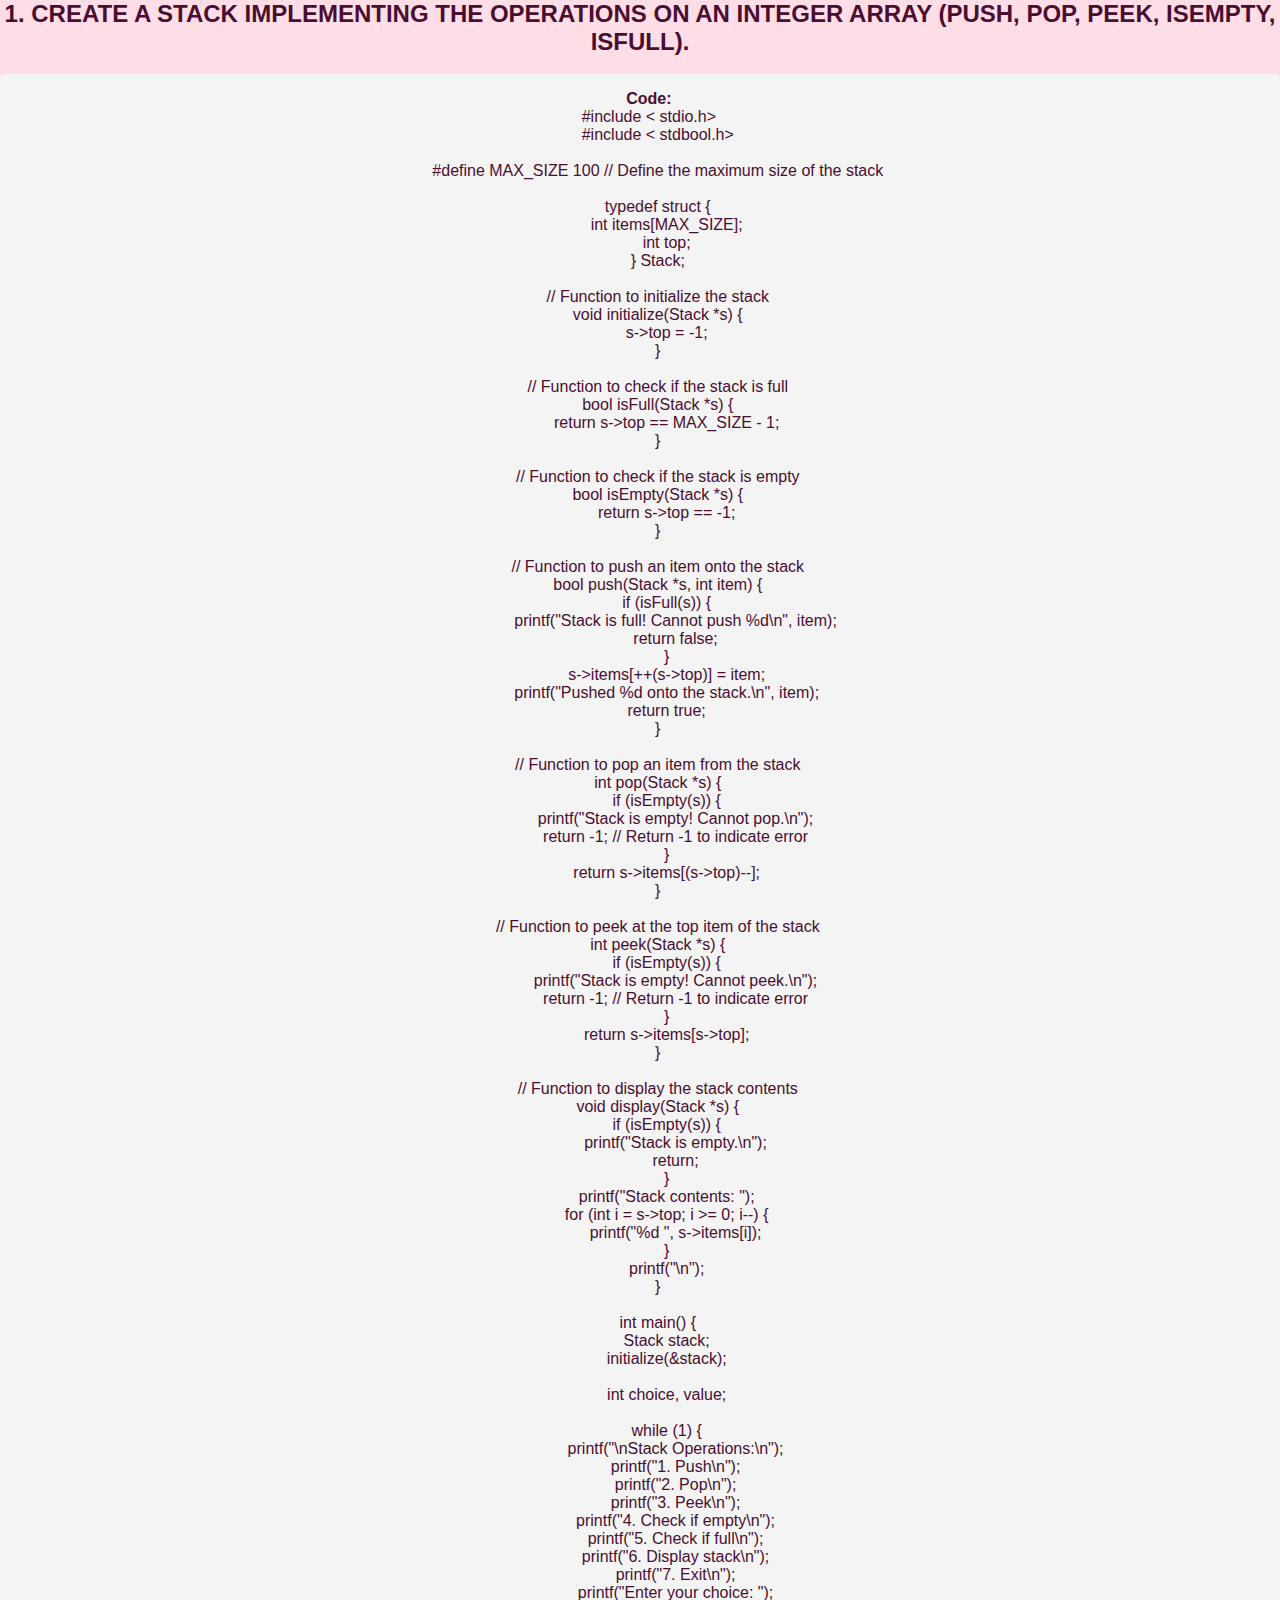
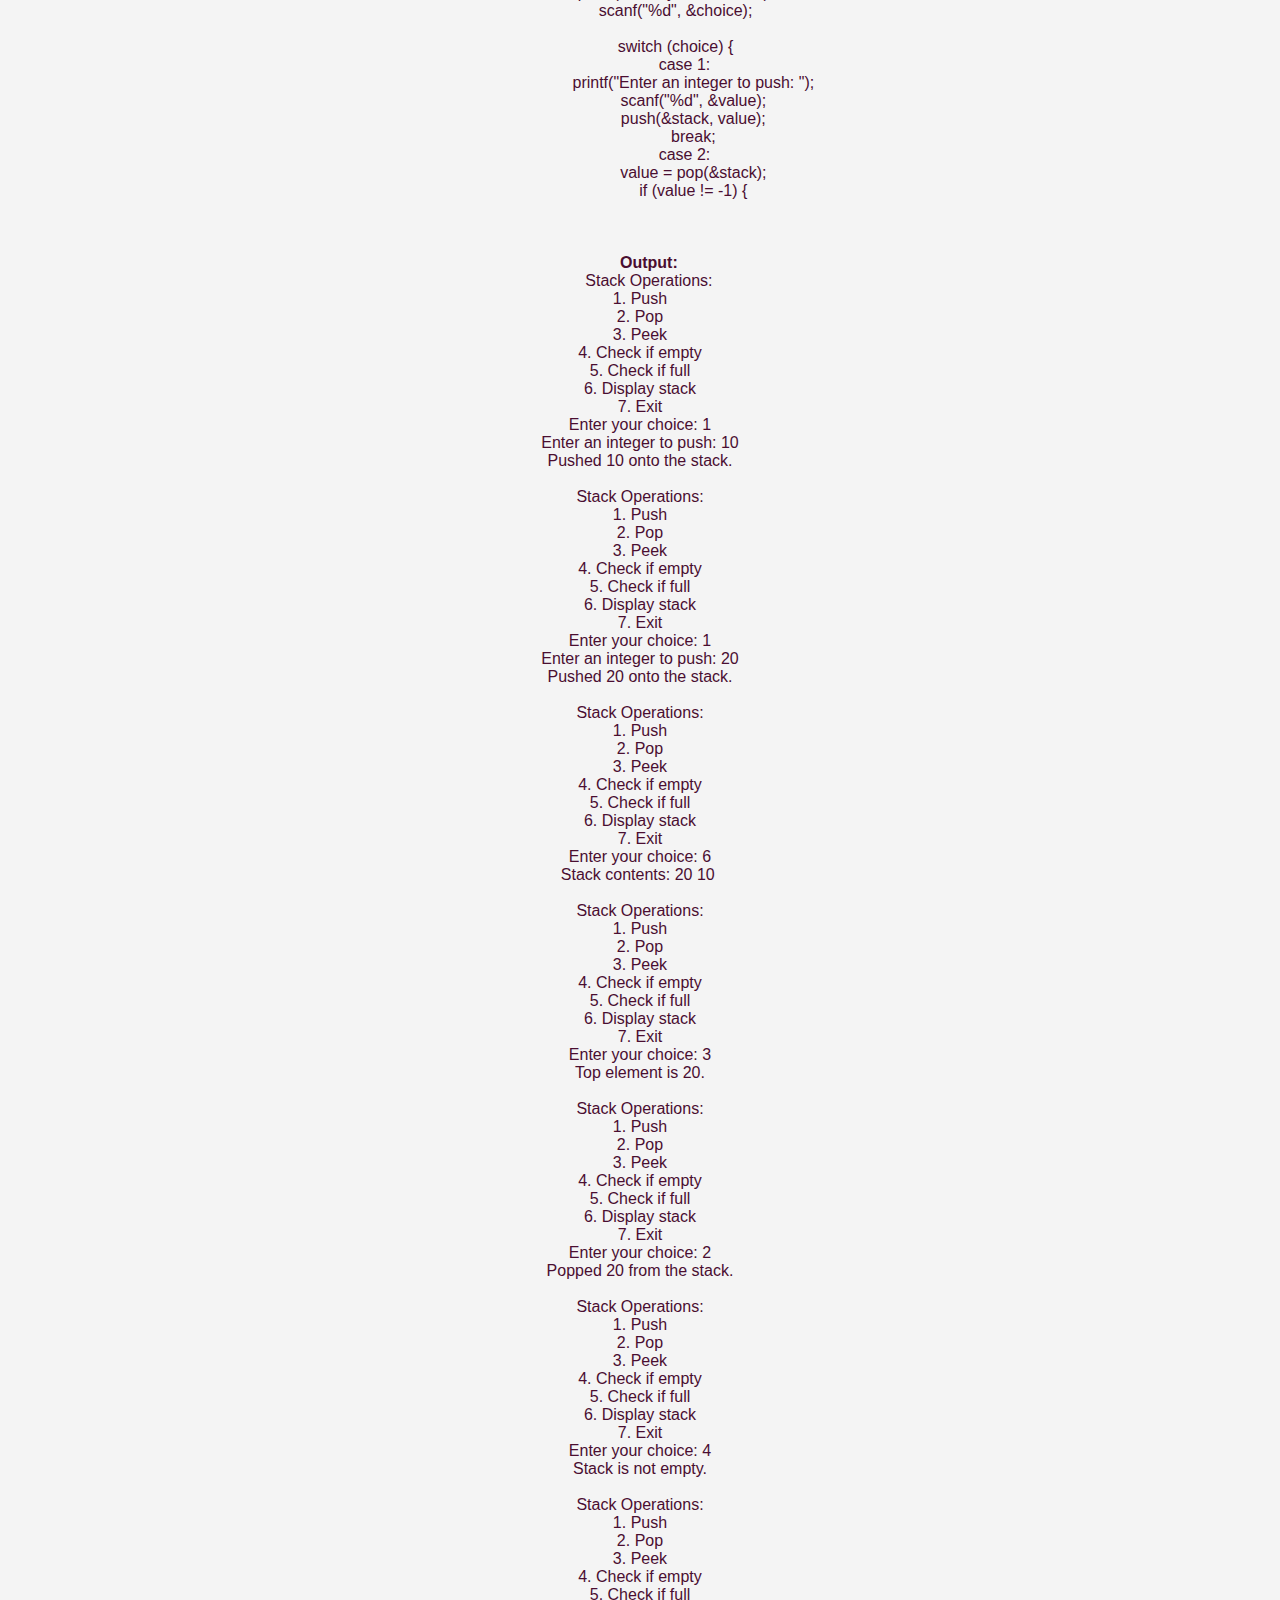
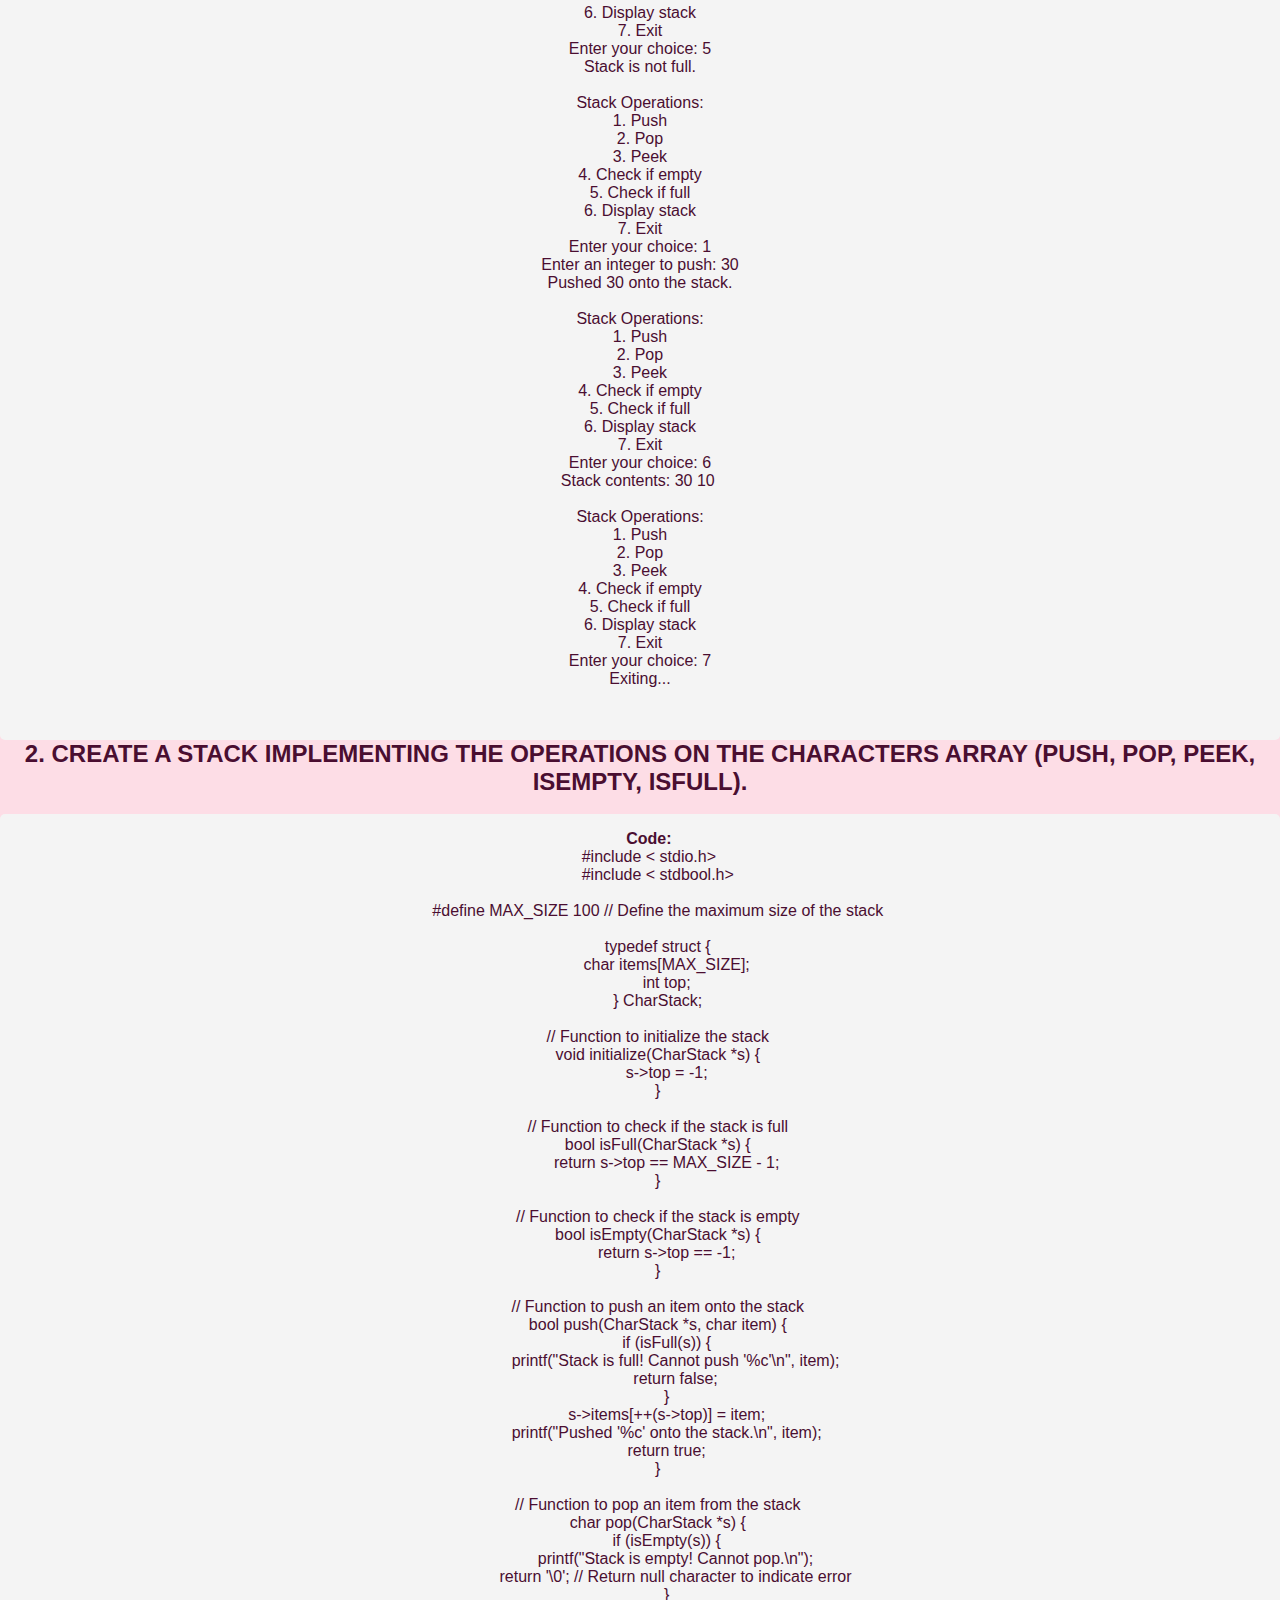
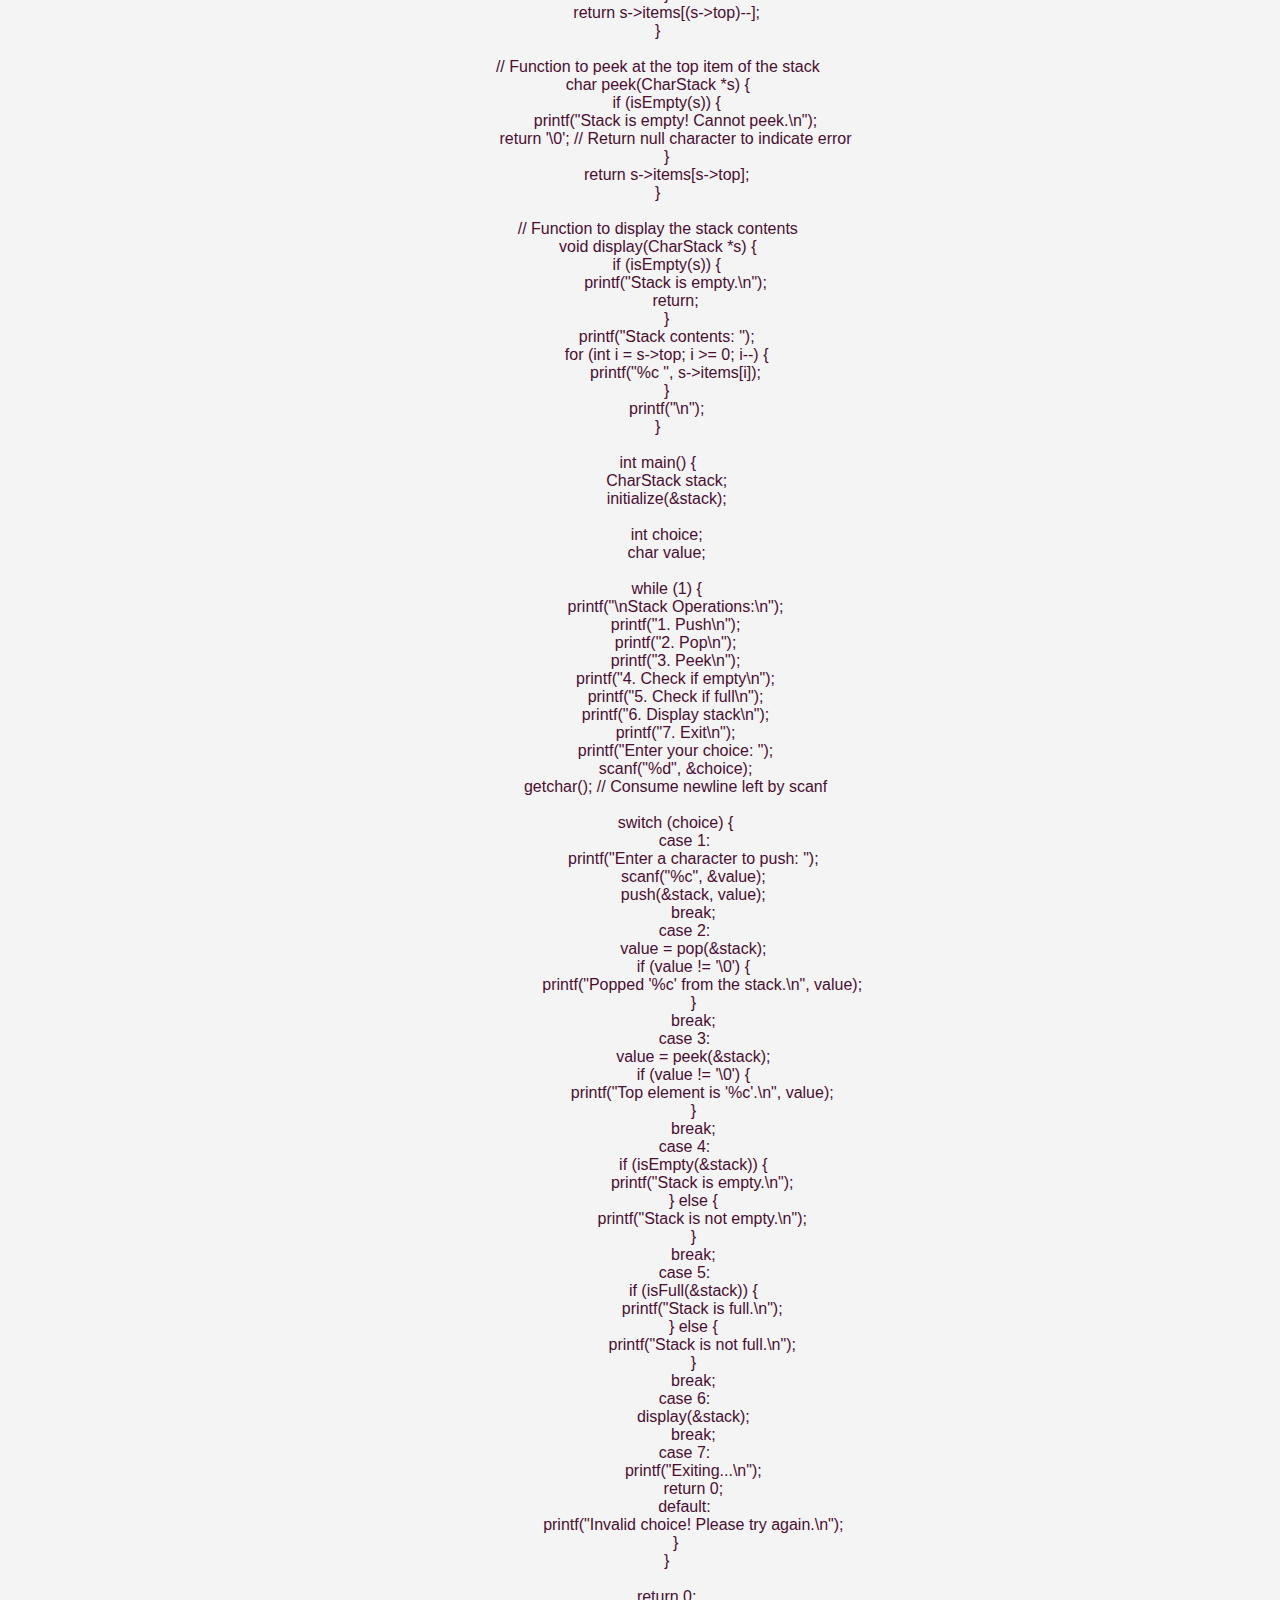
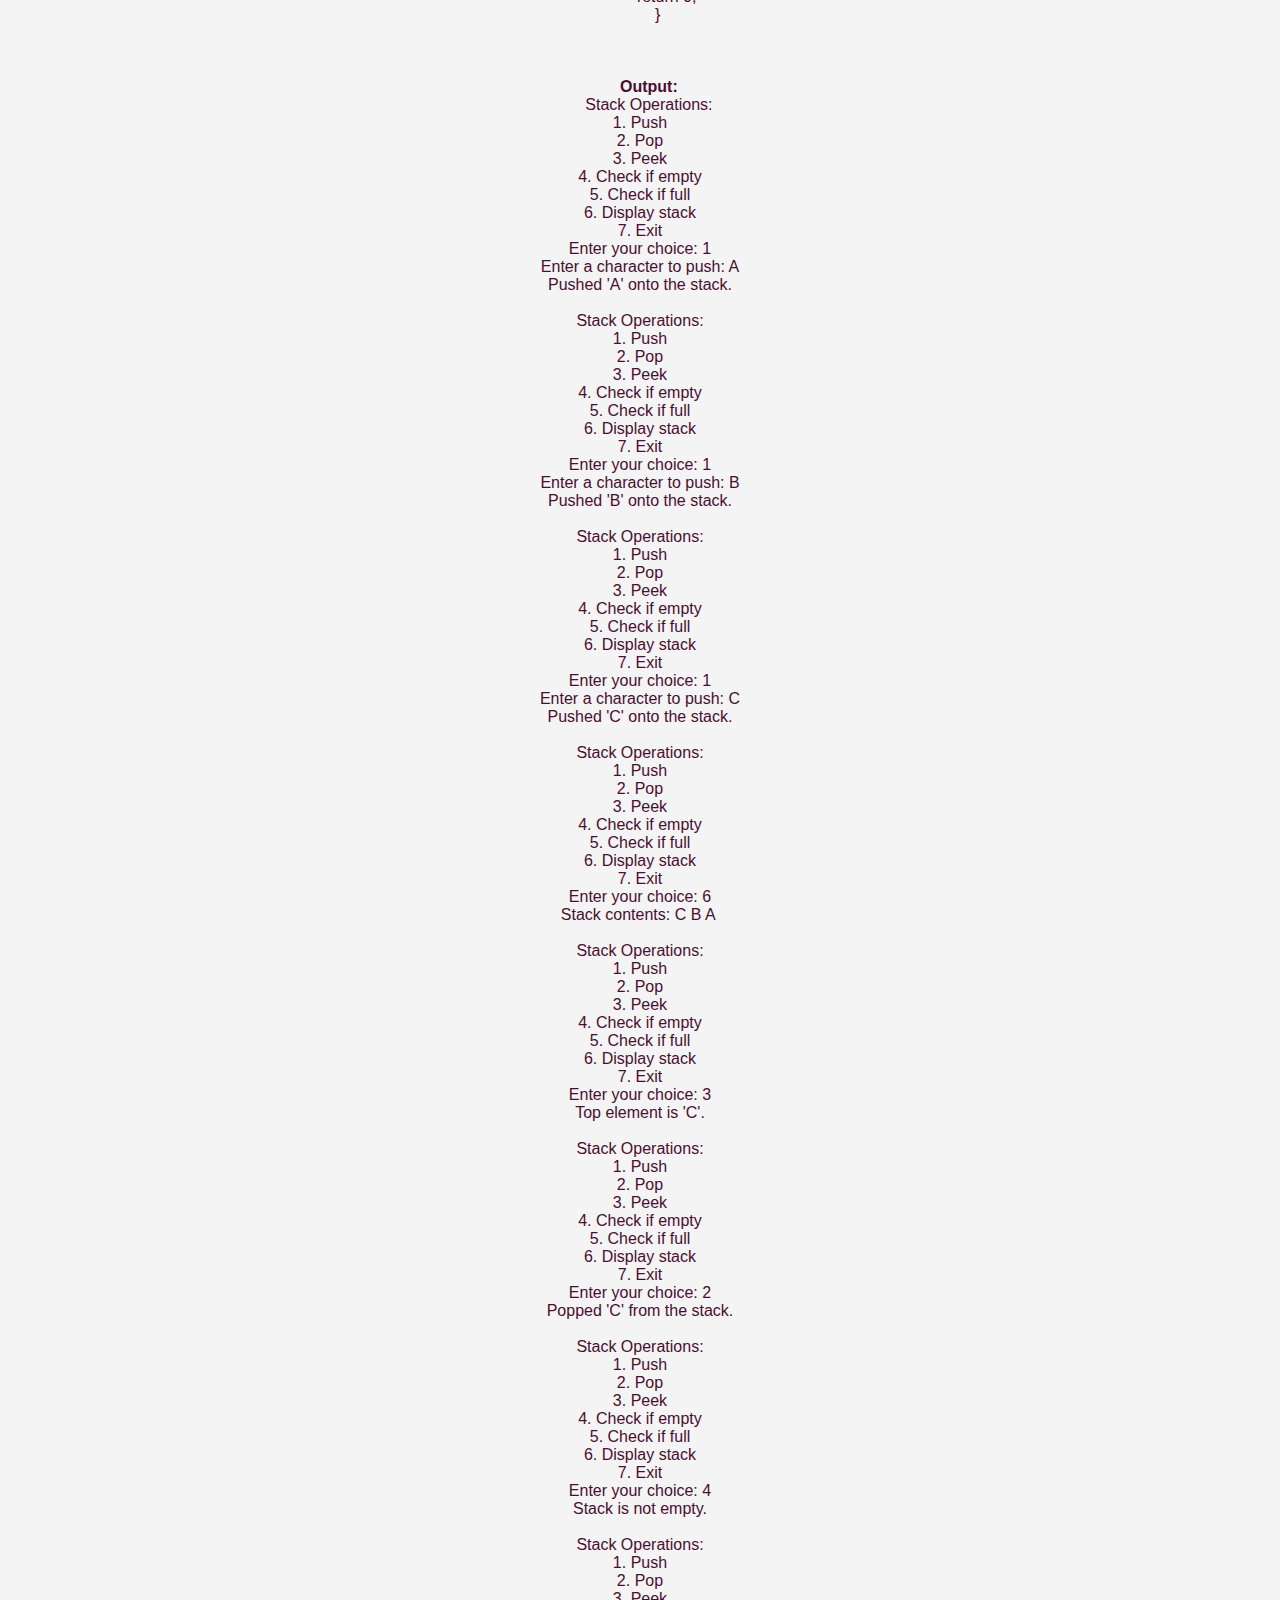
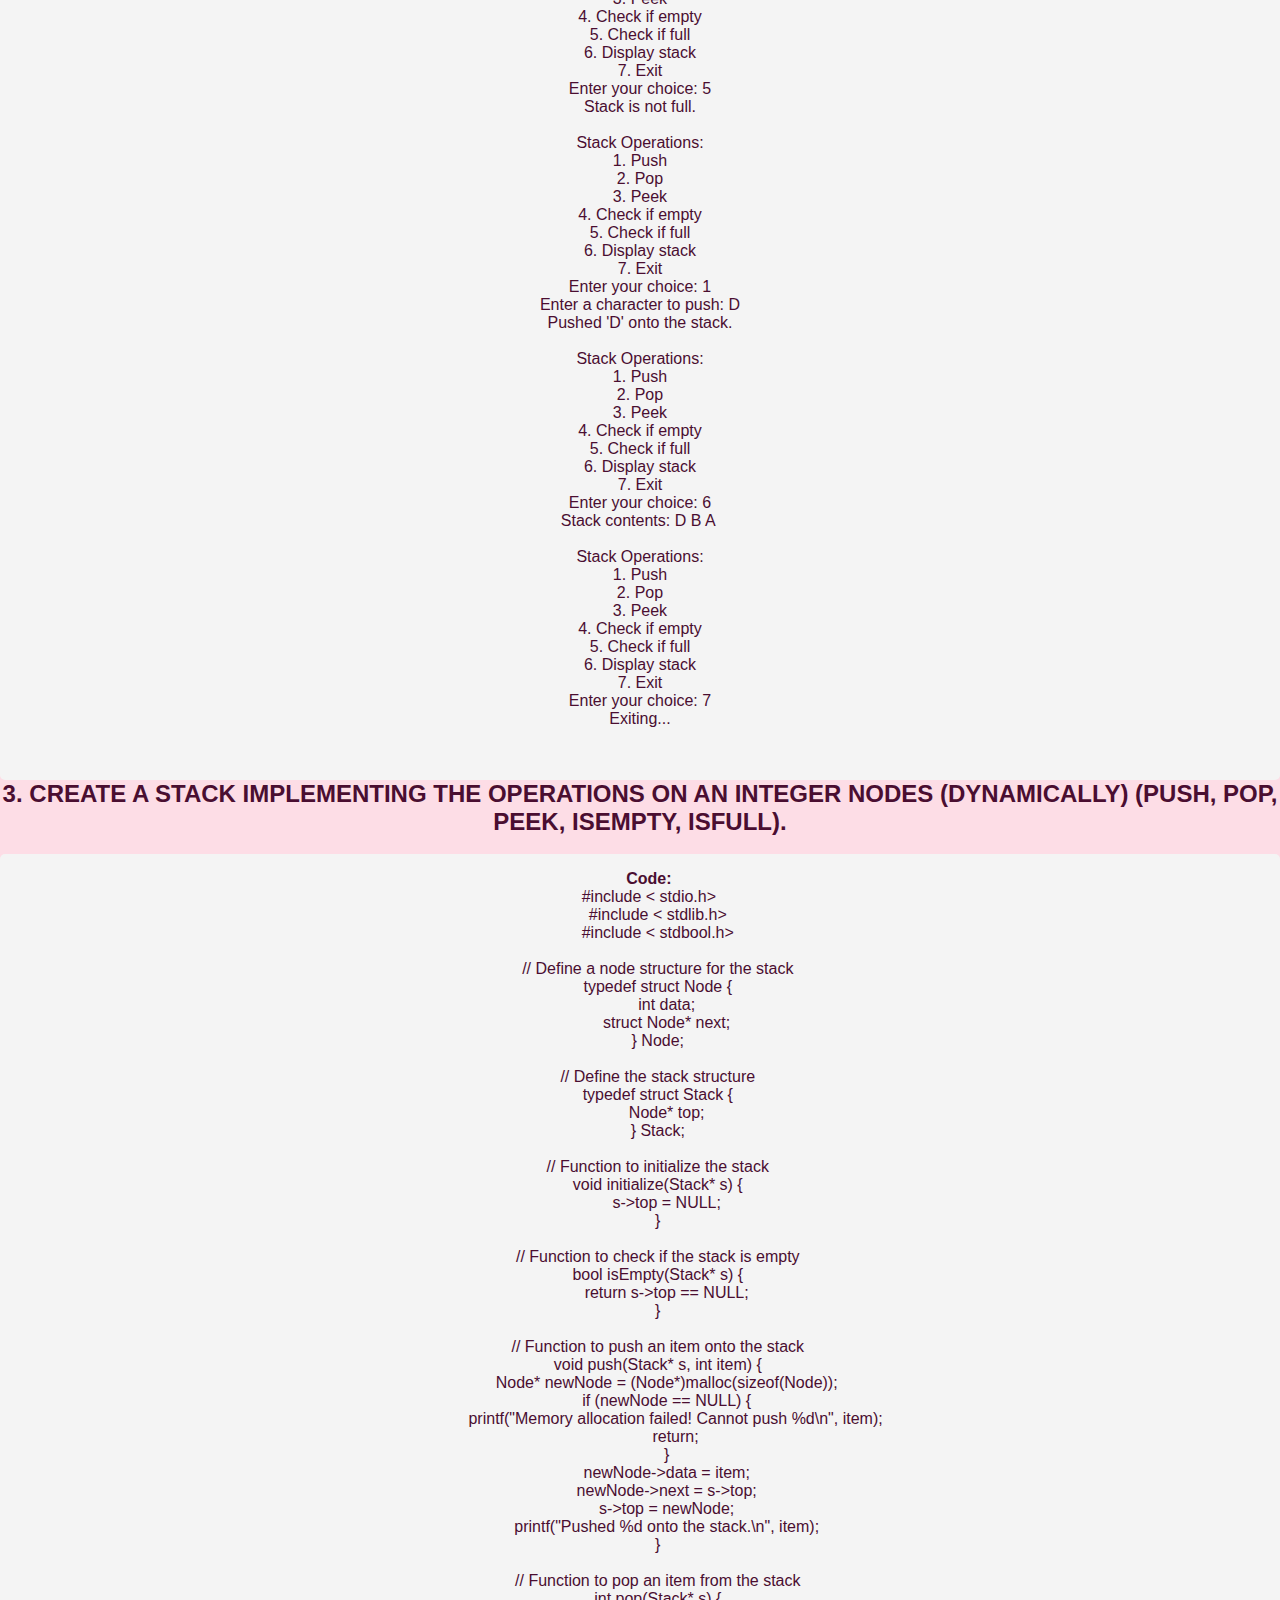
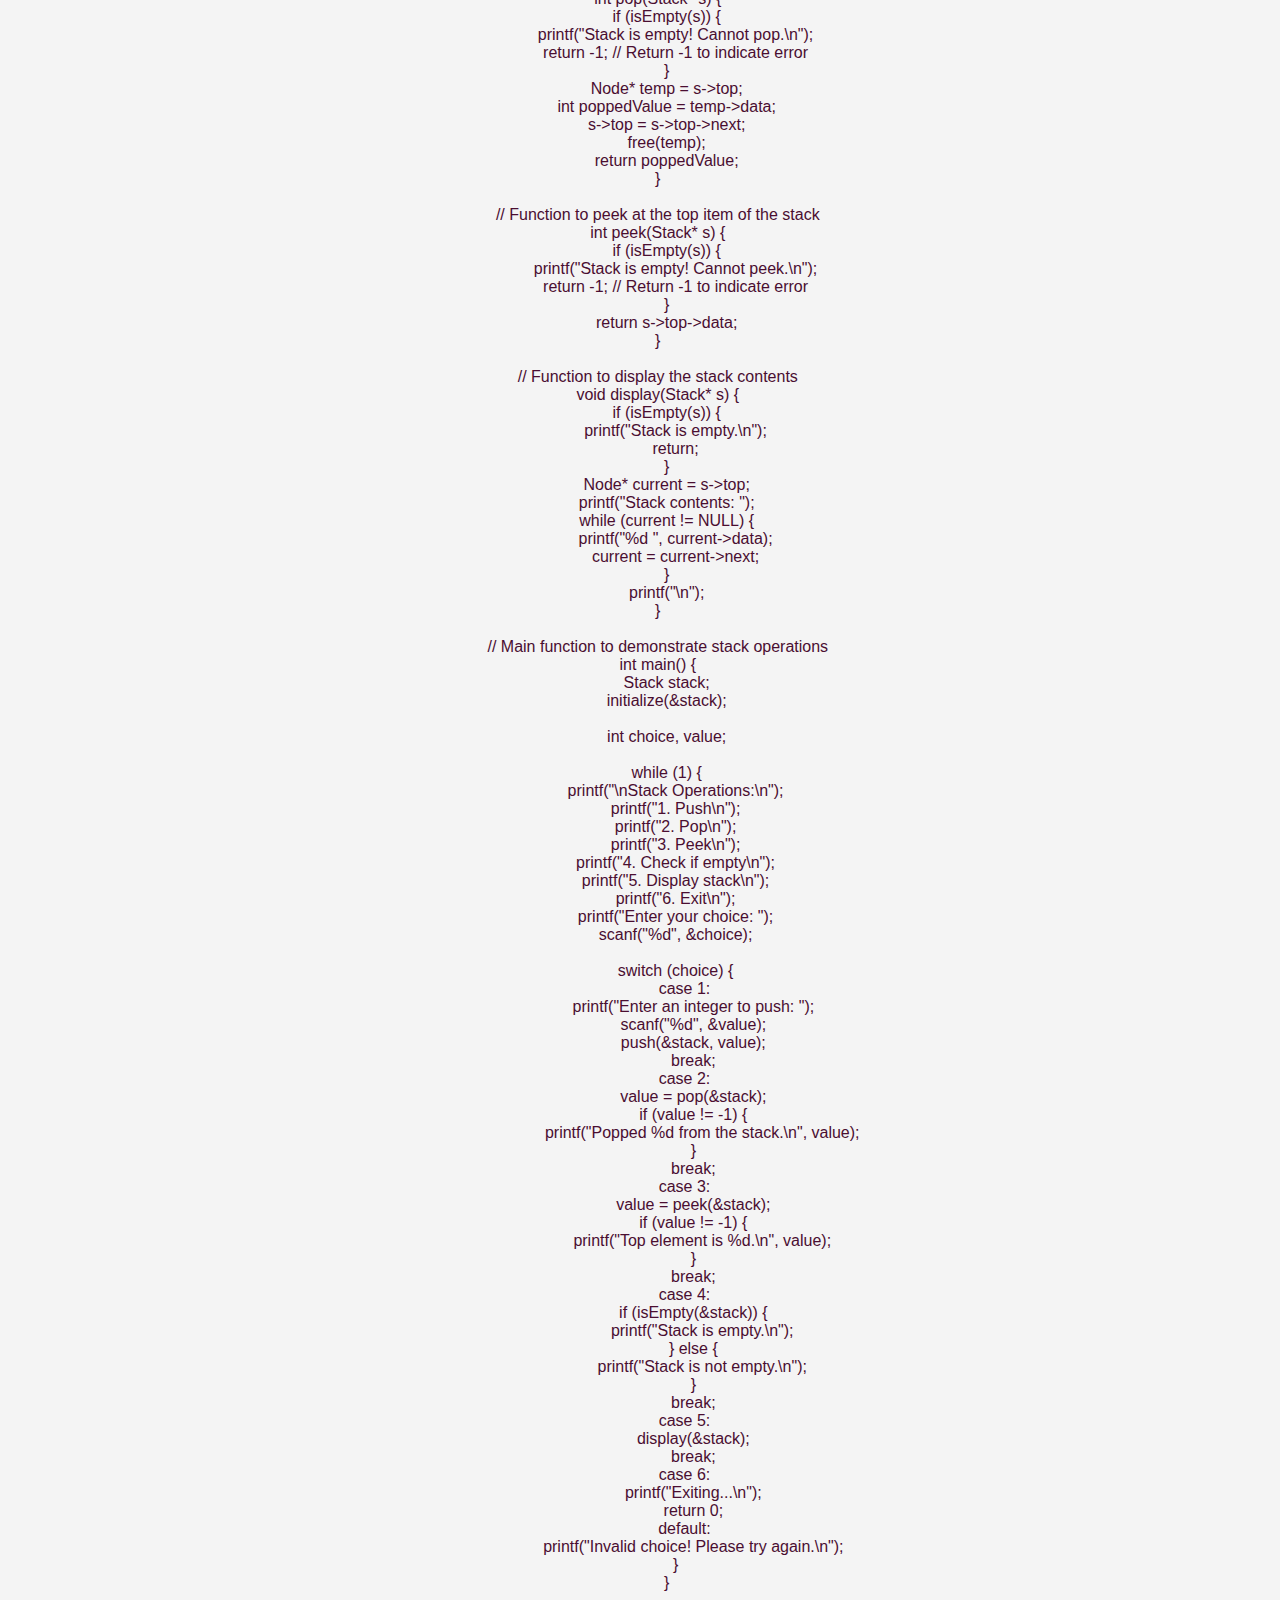
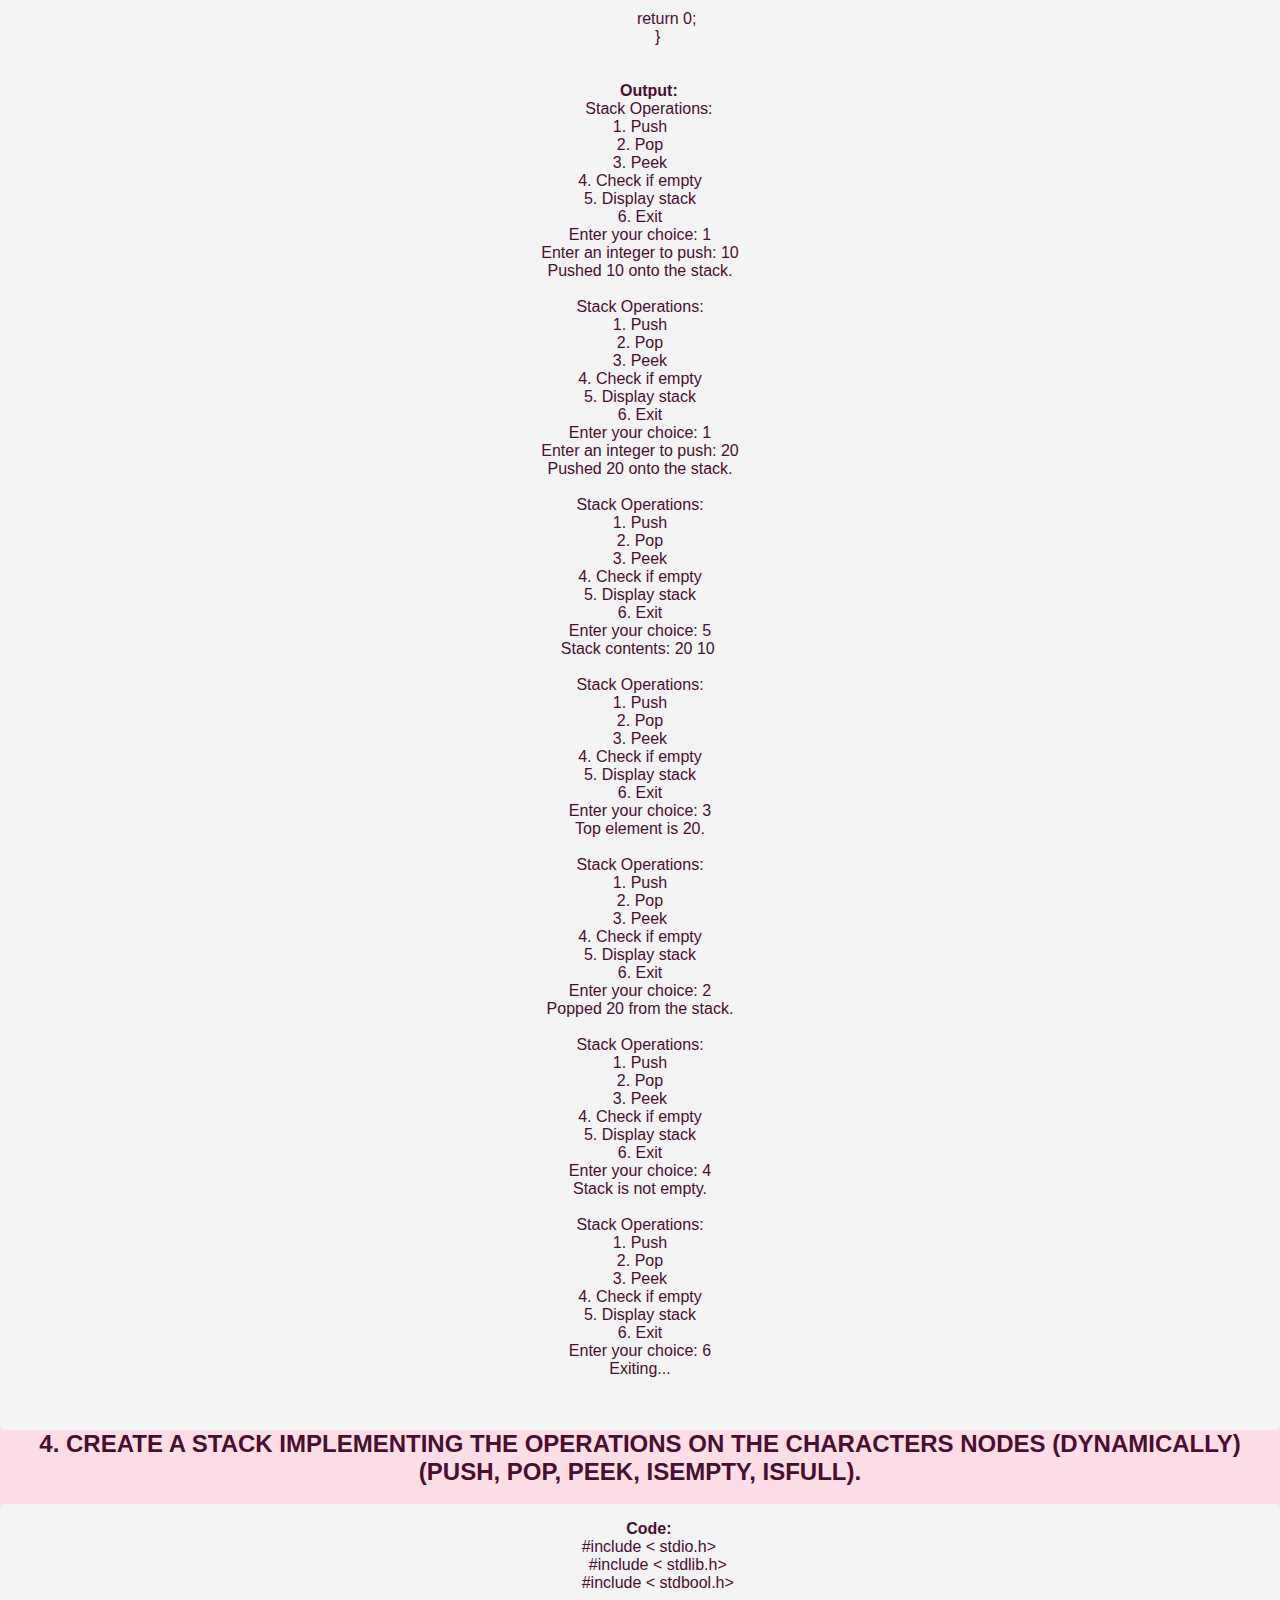
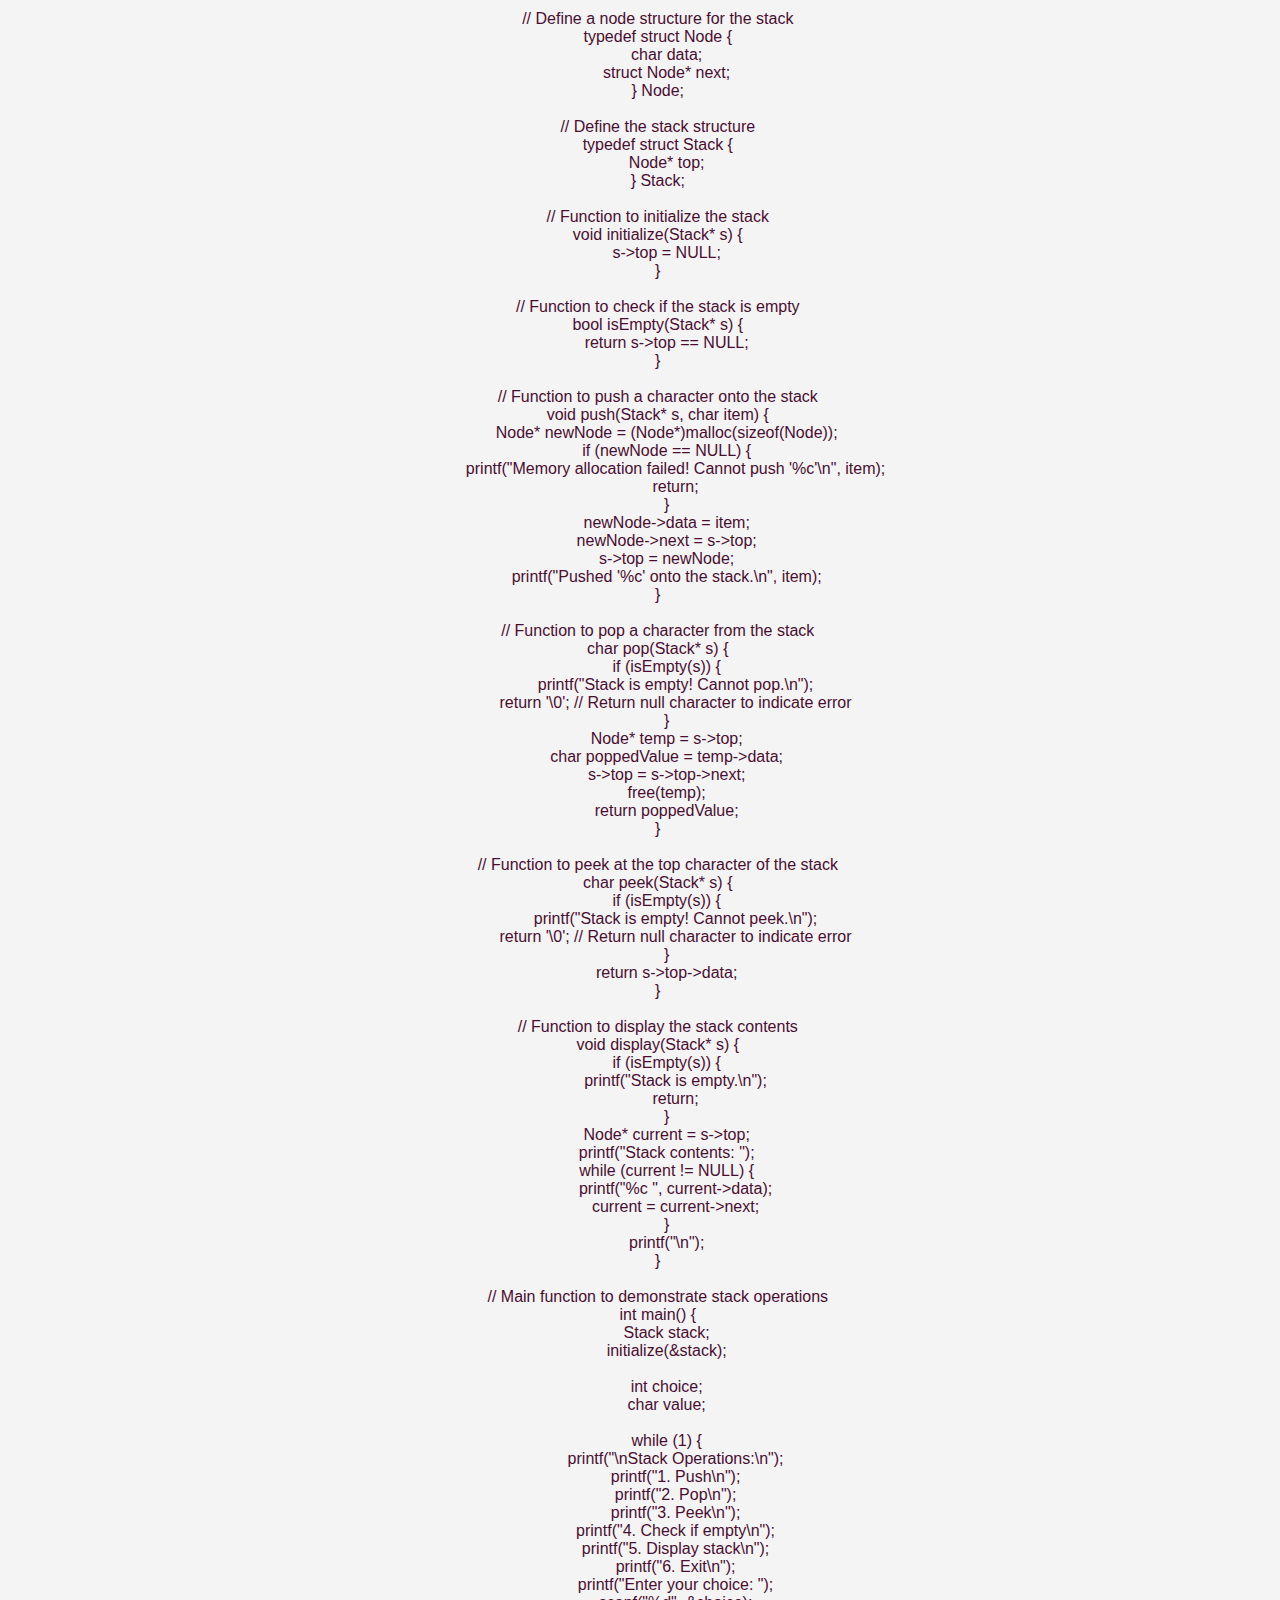
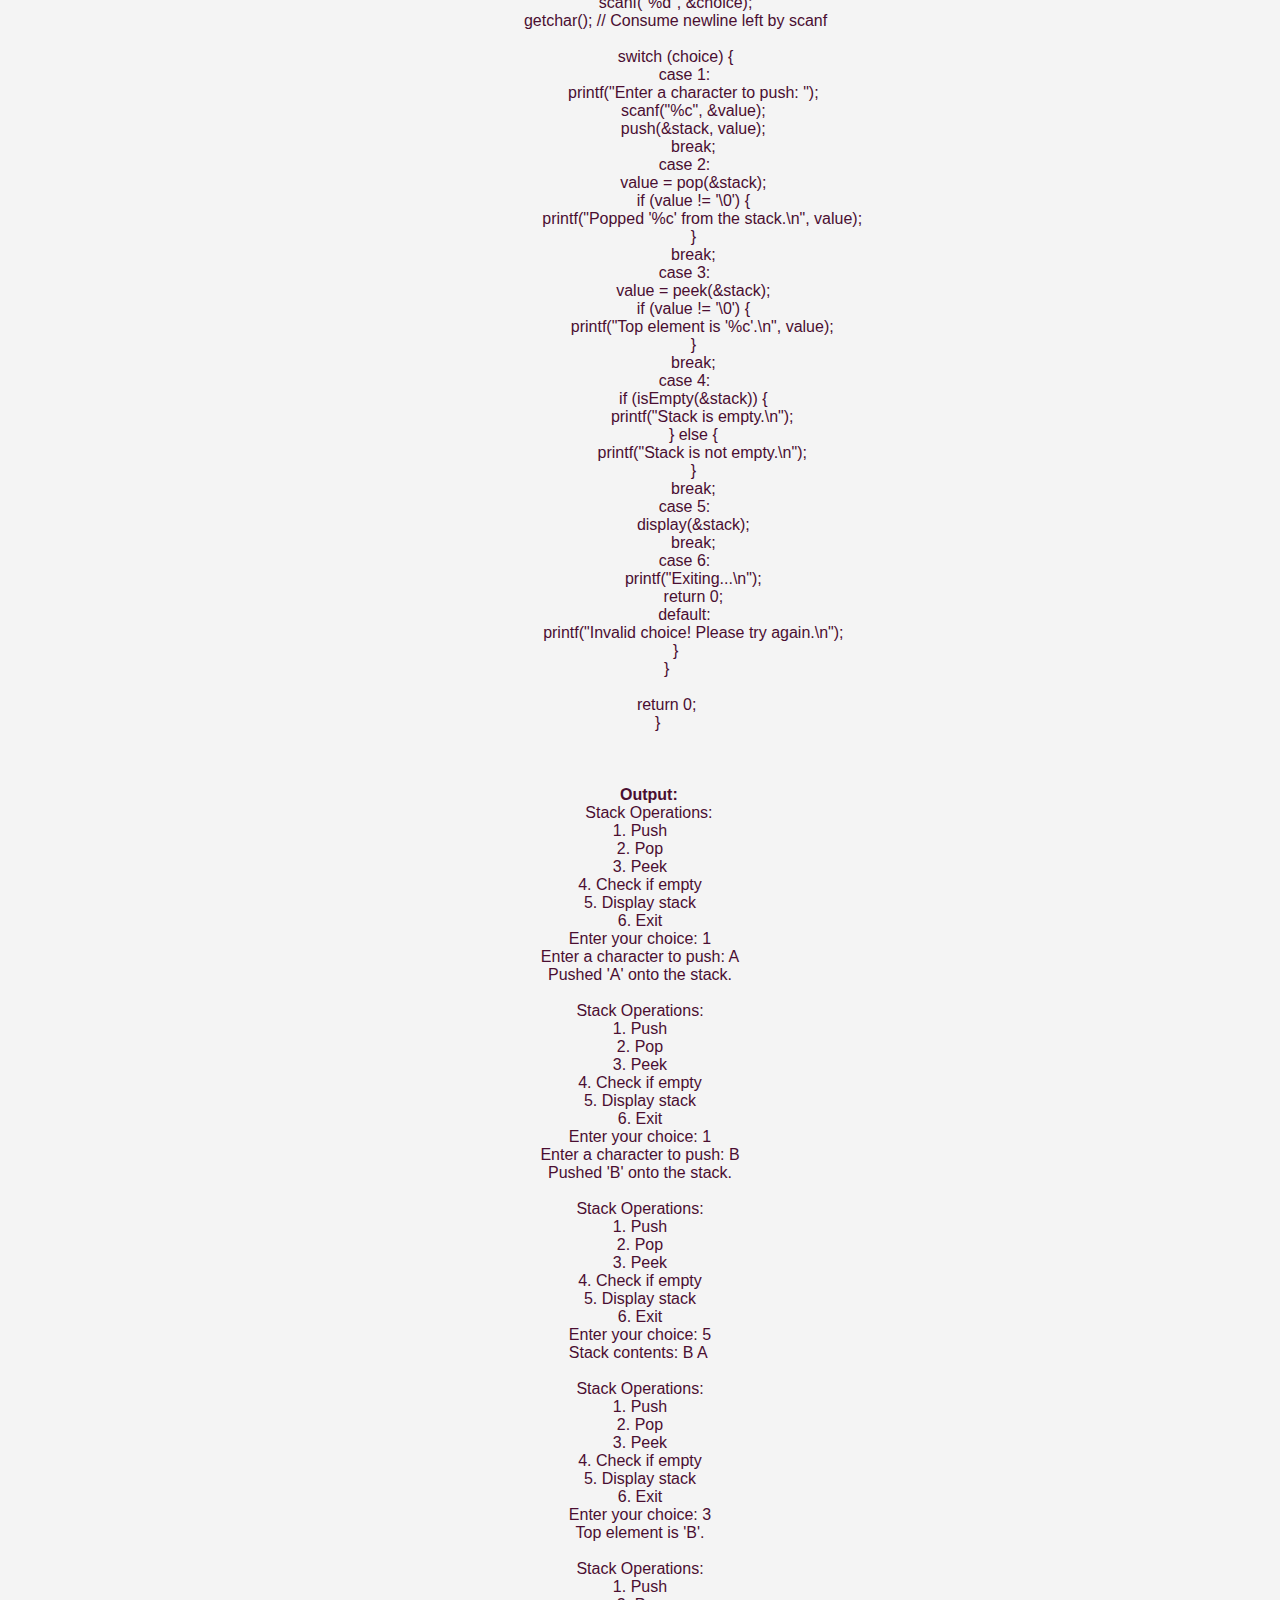
<file: stacks.html>
<!DOCTYPE html>
<html lang="en">
<head>
    <meta charset="UTF-8">
    <meta name="viewport" content="width=device-width, initial-scale=1.0">
    <title>unit1</title>
    <link rel="stylesheet" href="programs.css">
</head>
<body>
    <div class="d" id="d1">
        <h2>1.  CREATE A STACK IMPLEMENTING THE OPERATIONS ON AN INTEGER ARRAY (PUSH, POP, PEEK, ISEMPTY, ISFULL).</h2><br>
        <pre>
    <b id="b">Code:</b>
    #include < stdio.h>
        #include < stdbool.h>
        
        #define MAX_SIZE 100 // Define the maximum size of the stack
        
        typedef struct {
            int items[MAX_SIZE];
            int top;
        } Stack;
        
        // Function to initialize the stack
        void initialize(Stack *s) {
            s->top = -1;
        }
        
        // Function to check if the stack is full
        bool isFull(Stack *s) {
            return s->top == MAX_SIZE - 1;
        }
        
        // Function to check if the stack is empty
        bool isEmpty(Stack *s) {
            return s->top == -1;
        }
        
        // Function to push an item onto the stack
        bool push(Stack *s, int item) {
            if (isFull(s)) {
                printf("Stack is full! Cannot push %d\n", item);
                return false;
            }
            s->items[++(s->top)] = item;
            printf("Pushed %d onto the stack.\n", item);
            return true;
        }
        
        // Function to pop an item from the stack
        int pop(Stack *s) {
            if (isEmpty(s)) {
                printf("Stack is empty! Cannot pop.\n");
                return -1; // Return -1 to indicate error
            }
            return s->items[(s->top)--];
        }
        
        // Function to peek at the top item of the stack
        int peek(Stack *s) {
            if (isEmpty(s)) {
                printf("Stack is empty! Cannot peek.\n");
                return -1; // Return -1 to indicate error
            }
            return s->items[s->top];
        }
        
        // Function to display the stack contents
        void display(Stack *s) {
            if (isEmpty(s)) {
                printf("Stack is empty.\n");
                return;
            }
            printf("Stack contents: ");
            for (int i = s->top; i >= 0; i--) {
                printf("%d ", s->items[i]);
            }
            printf("\n");
        }
        
        int main() {
            Stack stack;
            initialize(&stack);
        
            int choice, value;
        
            while (1) {
                printf("\nStack Operations:\n");
                printf("1. Push\n");
                printf("2. Pop\n");
                printf("3. Peek\n");
                printf("4. Check if empty\n");
                printf("5. Check if full\n");
                printf("6. Display stack\n");
                printf("7. Exit\n");
                printf("Enter your choice: ");
                scanf("%d", &choice);
        
                switch (choice) {
                    case 1:
                        printf("Enter an integer to push: ");
                        scanf("%d", &value);
                        push(&stack, value);
                        break;
                    case 2:
                        value = pop(&stack);
                        if (value != -1) {
                  
        

    <b id="b">Output:</b>
    Stack Operations:
1. Push
2. Pop
3. Peek
4. Check if empty
5. Check if full
6. Display stack
7. Exit
Enter your choice: 1
Enter an integer to push: 10
Pushed 10 onto the stack.

Stack Operations:
1. Push
2. Pop
3. Peek
4. Check if empty
5. Check if full
6. Display stack
7. Exit
Enter your choice: 1
Enter an integer to push: 20
Pushed 20 onto the stack.

Stack Operations:
1. Push
2. Pop
3. Peek
4. Check if empty
5. Check if full
6. Display stack
7. Exit
Enter your choice: 6
Stack contents: 20 10 

Stack Operations:
1. Push
2. Pop
3. Peek
4. Check if empty
5. Check if full
6. Display stack
7. Exit
Enter your choice: 3
Top element is 20.

Stack Operations:
1. Push
2. Pop
3. Peek
4. Check if empty
5. Check if full
6. Display stack
7. Exit
Enter your choice: 2
Popped 20 from the stack.

Stack Operations:
1. Push
2. Pop
3. Peek
4. Check if empty
5. Check if full
6. Display stack
7. Exit
Enter your choice: 4
Stack is not empty.

Stack Operations:
1. Push
2. Pop
3. Peek
4. Check if empty
5. Check if full
6. Display stack
7. Exit
Enter your choice: 5
Stack is not full.

Stack Operations:
1. Push
2. Pop
3. Peek
4. Check if empty
5. Check if full
6. Display stack
7. Exit
Enter your choice: 1
Enter an integer to push: 30
Pushed 30 onto the stack.

Stack Operations:
1. Push
2. Pop
3. Peek
4. Check if empty
5. Check if full
6. Display stack
7. Exit
Enter your choice: 6
Stack contents: 30 10 

Stack Operations:
1. Push
2. Pop
3. Peek
4. Check if empty
5. Check if full
6. Display stack
7. Exit
Enter your choice: 7
Exiting...

        </pre>
    </div>


    <div class="d" id="d2">
        <h2>2.  CREATE A STACK IMPLEMENTING THE OPERATIONS ON THE CHARACTERS ARRAY (PUSH, POP, PEEK, ISEMPTY, ISFULL).</h2><br>
        <pre>
    <b id="b">Code:</b>
    #include < stdio.h>
        #include < stdbool.h>
        
        #define MAX_SIZE 100 // Define the maximum size of the stack
        
        typedef struct {
            char items[MAX_SIZE];
            int top;
        } CharStack;
        
        // Function to initialize the stack
        void initialize(CharStack *s) {
            s->top = -1;
        }
        
        // Function to check if the stack is full
        bool isFull(CharStack *s) {
            return s->top == MAX_SIZE - 1;
        }
        
        // Function to check if the stack is empty
        bool isEmpty(CharStack *s) {
            return s->top == -1;
        }
        
        // Function to push an item onto the stack
        bool push(CharStack *s, char item) {
            if (isFull(s)) {
                printf("Stack is full! Cannot push '%c'\n", item);
                return false;
            }
            s->items[++(s->top)] = item;
            printf("Pushed '%c' onto the stack.\n", item);
            return true;
        }
        
        // Function to pop an item from the stack
        char pop(CharStack *s) {
            if (isEmpty(s)) {
                printf("Stack is empty! Cannot pop.\n");
                return '\0'; // Return null character to indicate error
            }
            return s->items[(s->top)--];
        }
        
        // Function to peek at the top item of the stack
        char peek(CharStack *s) {
            if (isEmpty(s)) {
                printf("Stack is empty! Cannot peek.\n");
                return '\0'; // Return null character to indicate error
            }
            return s->items[s->top];
        }
        
        // Function to display the stack contents
        void display(CharStack *s) {
            if (isEmpty(s)) {
                printf("Stack is empty.\n");
                return;
            }
            printf("Stack contents: ");
            for (int i = s->top; i >= 0; i--) {
                printf("%c ", s->items[i]);
            }
            printf("\n");
        }
        
        int main() {
            CharStack stack;
            initialize(&stack);
        
            int choice;
            char value;
        
            while (1) {
                printf("\nStack Operations:\n");
                printf("1. Push\n");
                printf("2. Pop\n");
                printf("3. Peek\n");
                printf("4. Check if empty\n");
                printf("5. Check if full\n");
                printf("6. Display stack\n");
                printf("7. Exit\n");
                printf("Enter your choice: ");
                scanf("%d", &choice);
                getchar(); // Consume newline left by scanf
        
                switch (choice) {
                    case 1:
                        printf("Enter a character to push: ");
                        scanf("%c", &value);
                        push(&stack, value);
                        break;
                    case 2:
                        value = pop(&stack);
                        if (value != '\0') {
                            printf("Popped '%c' from the stack.\n", value);
                        }
                        break;
                    case 3:
                        value = peek(&stack);
                        if (value != '\0') {
                            printf("Top element is '%c'.\n", value);
                        }
                        break;
                    case 4:
                        if (isEmpty(&stack)) {
                            printf("Stack is empty.\n");
                        } else {
                            printf("Stack is not empty.\n");
                        }
                        break;
                    case 5:
                        if (isFull(&stack)) {
                            printf("Stack is full.\n");
                        } else {
                            printf("Stack is not full.\n");
                        }
                        break;
                    case 6:
                        display(&stack);
                        break;
                    case 7:
                        printf("Exiting...\n");
                        return 0;
                    default:
                        printf("Invalid choice! Please try again.\n");
                }
            }
        
            return 0;
        }
        


    <b id="b">Output:</b>
    Stack Operations:
1. Push
2. Pop
3. Peek
4. Check if empty
5. Check if full
6. Display stack
7. Exit
Enter your choice: 1
Enter a character to push: A
Pushed 'A' onto the stack.

Stack Operations:
1. Push
2. Pop
3. Peek
4. Check if empty
5. Check if full
6. Display stack
7. Exit
Enter your choice: 1
Enter a character to push: B
Pushed 'B' onto the stack.

Stack Operations:
1. Push
2. Pop
3. Peek
4. Check if empty
5. Check if full
6. Display stack
7. Exit
Enter your choice: 1
Enter a character to push: C
Pushed 'C' onto the stack.

Stack Operations:
1. Push
2. Pop
3. Peek
4. Check if empty
5. Check if full
6. Display stack
7. Exit
Enter your choice: 6
Stack contents: C B A 

Stack Operations:
1. Push
2. Pop
3. Peek
4. Check if empty
5. Check if full
6. Display stack
7. Exit
Enter your choice: 3
Top element is 'C'.

Stack Operations:
1. Push
2. Pop
3. Peek
4. Check if empty
5. Check if full
6. Display stack
7. Exit
Enter your choice: 2
Popped 'C' from the stack.

Stack Operations:
1. Push
2. Pop
3. Peek
4. Check if empty
5. Check if full
6. Display stack
7. Exit
Enter your choice: 4
Stack is not empty.

Stack Operations:
1. Push
2. Pop
3. Peek
4. Check if empty
5. Check if full
6. Display stack
7. Exit
Enter your choice: 5
Stack is not full.

Stack Operations:
1. Push
2. Pop
3. Peek
4. Check if empty
5. Check if full
6. Display stack
7. Exit
Enter your choice: 1
Enter a character to push: D
Pushed 'D' onto the stack.

Stack Operations:
1. Push
2. Pop
3. Peek
4. Check if empty
5. Check if full
6. Display stack
7. Exit
Enter your choice: 6
Stack contents: D B A 

Stack Operations:
1. Push
2. Pop
3. Peek
4. Check if empty
5. Check if full
6. Display stack
7. Exit
Enter your choice: 7
Exiting...

        </pre>
    </div>


    <div class="d" id="d3">
        <h2>3.  CREATE A STACK IMPLEMENTING THE OPERATIONS ON AN INTEGER NODES (DYNAMICALLY) (PUSH, POP, PEEK, ISEMPTY, ISFULL).</h2><br>
        <pre>
    <b id="b">Code:</b>
    #include < stdio.h>
        #include < stdlib.h>
        #include < stdbool.h>
        
        // Define a node structure for the stack
        typedef struct Node {
            int data;
            struct Node* next;
        } Node;
        
        // Define the stack structure
        typedef struct Stack {
            Node* top;
        } Stack;
        
        // Function to initialize the stack
        void initialize(Stack* s) {
            s->top = NULL;
        }
        
        // Function to check if the stack is empty
        bool isEmpty(Stack* s) {
            return s->top == NULL;
        }
        
        // Function to push an item onto the stack
        void push(Stack* s, int item) {
            Node* newNode = (Node*)malloc(sizeof(Node));
            if (newNode == NULL) {
                printf("Memory allocation failed! Cannot push %d\n", item);
                return;
            }
            newNode->data = item;
            newNode->next = s->top;
            s->top = newNode;
            printf("Pushed %d onto the stack.\n", item);
        }
        
        // Function to pop an item from the stack
        int pop(Stack* s) {
            if (isEmpty(s)) {
                printf("Stack is empty! Cannot pop.\n");
                return -1; // Return -1 to indicate error
            }
            Node* temp = s->top;
            int poppedValue = temp->data;
            s->top = s->top->next;
            free(temp);
            return poppedValue;
        }
        
        // Function to peek at the top item of the stack
        int peek(Stack* s) {
            if (isEmpty(s)) {
                printf("Stack is empty! Cannot peek.\n");
                return -1; // Return -1 to indicate error
            }
            return s->top->data;
        }
        
        // Function to display the stack contents
        void display(Stack* s) {
            if (isEmpty(s)) {
                printf("Stack is empty.\n");
                return;
            }
            Node* current = s->top;
            printf("Stack contents: ");
            while (current != NULL) {
                printf("%d ", current->data);
                current = current->next;
            }
            printf("\n");
        }
        
        // Main function to demonstrate stack operations
        int main() {
            Stack stack;
            initialize(&stack);
        
            int choice, value;
        
            while (1) {
                printf("\nStack Operations:\n");
                printf("1. Push\n");
                printf("2. Pop\n");
                printf("3. Peek\n");
                printf("4. Check if empty\n");
                printf("5. Display stack\n");
                printf("6. Exit\n");
                printf("Enter your choice: ");
                scanf("%d", &choice);
        
                switch (choice) {
                    case 1:
                        printf("Enter an integer to push: ");
                        scanf("%d", &value);
                        push(&stack, value);
                        break;
                    case 2:
                        value = pop(&stack);
                        if (value != -1) {
                            printf("Popped %d from the stack.\n", value);
                        }
                        break;
                    case 3:
                        value = peek(&stack);
                        if (value != -1) {
                            printf("Top element is %d.\n", value);
                        }
                        break;
                    case 4:
                        if (isEmpty(&stack)) {
                            printf("Stack is empty.\n");
                        } else {
                            printf("Stack is not empty.\n");
                        }
                        break;
                    case 5:
                        display(&stack);
                        break;
                    case 6:
                        printf("Exiting...\n");
                        return 0;
                    default:
                        printf("Invalid choice! Please try again.\n");
                }
            }
        
            return 0;
        }
        

    <b id="b">Output:</b>
    Stack Operations:
1. Push
2. Pop
3. Peek
4. Check if empty
5. Display stack
6. Exit
Enter your choice: 1
Enter an integer to push: 10
Pushed 10 onto the stack.

Stack Operations:
1. Push
2. Pop
3. Peek
4. Check if empty
5. Display stack
6. Exit
Enter your choice: 1
Enter an integer to push: 20
Pushed 20 onto the stack.

Stack Operations:
1. Push
2. Pop
3. Peek
4. Check if empty
5. Display stack
6. Exit
Enter your choice: 5
Stack contents: 20 10 

Stack Operations:
1. Push
2. Pop
3. Peek
4. Check if empty
5. Display stack
6. Exit
Enter your choice: 3
Top element is 20.

Stack Operations:
1. Push
2. Pop
3. Peek
4. Check if empty
5. Display stack
6. Exit
Enter your choice: 2
Popped 20 from the stack.

Stack Operations:
1. Push
2. Pop
3. Peek
4. Check if empty
5. Display stack
6. Exit
Enter your choice: 4
Stack is not empty.

Stack Operations:
1. Push
2. Pop
3. Peek
4. Check if empty
5. Display stack
6. Exit
Enter your choice: 6
Exiting...

        </pre>
    </div>


    <div class="d" id="d4">
        <h2>4. CREATE A STACK IMPLEMENTING THE OPERATIONS ON THE CHARACTERS NODES (DYNAMICALLY) (PUSH, POP, PEEK, ISEMPTY, ISFULL).</h2><br>
        <pre>
    <b id="b">Code:</b>
    #include < stdio.h>
        #include < stdlib.h>
        #include < stdbool.h>
        
        // Define a node structure for the stack
        typedef struct Node {
            char data;
            struct Node* next;
        } Node;
        
        // Define the stack structure
        typedef struct Stack {
            Node* top;
        } Stack;
        
        // Function to initialize the stack
        void initialize(Stack* s) {
            s->top = NULL;
        }
        
        // Function to check if the stack is empty
        bool isEmpty(Stack* s) {
            return s->top == NULL;
        }
        
        // Function to push a character onto the stack
        void push(Stack* s, char item) {
            Node* newNode = (Node*)malloc(sizeof(Node));
            if (newNode == NULL) {
                printf("Memory allocation failed! Cannot push '%c'\n", item);
                return;
            }
            newNode->data = item;
            newNode->next = s->top;
            s->top = newNode;
            printf("Pushed '%c' onto the stack.\n", item);
        }
        
        // Function to pop a character from the stack
        char pop(Stack* s) {
            if (isEmpty(s)) {
                printf("Stack is empty! Cannot pop.\n");
                return '\0'; // Return null character to indicate error
            }
            Node* temp = s->top;
            char poppedValue = temp->data;
            s->top = s->top->next;
            free(temp);
            return poppedValue;
        }
        
        // Function to peek at the top character of the stack
        char peek(Stack* s) {
            if (isEmpty(s)) {
                printf("Stack is empty! Cannot peek.\n");
                return '\0'; // Return null character to indicate error
            }
            return s->top->data;
        }
        
        // Function to display the stack contents
        void display(Stack* s) {
            if (isEmpty(s)) {
                printf("Stack is empty.\n");
                return;
            }
            Node* current = s->top;
            printf("Stack contents: ");
            while (current != NULL) {
                printf("%c ", current->data);
                current = current->next;
            }
            printf("\n");
        }
        
        // Main function to demonstrate stack operations
        int main() {
            Stack stack;
            initialize(&stack);
        
            int choice;
            char value;
        
            while (1) {
                printf("\nStack Operations:\n");
                printf("1. Push\n");
                printf("2. Pop\n");
                printf("3. Peek\n");
                printf("4. Check if empty\n");
                printf("5. Display stack\n");
                printf("6. Exit\n");
                printf("Enter your choice: ");
                scanf("%d", &choice);
                getchar(); // Consume newline left by scanf
        
                switch (choice) {
                    case 1:
                        printf("Enter a character to push: ");
                        scanf("%c", &value);
                        push(&stack, value);
                        break;
                    case 2:
                        value = pop(&stack);
                        if (value != '\0') {
                            printf("Popped '%c' from the stack.\n", value);
                        }
                        break;
                    case 3:
                        value = peek(&stack);
                        if (value != '\0') {
                            printf("Top element is '%c'.\n", value);
                        }
                        break;
                    case 4:
                        if (isEmpty(&stack)) {
                            printf("Stack is empty.\n");
                        } else {
                            printf("Stack is not empty.\n");
                        }
                        break;
                    case 5:
                        display(&stack);
                        break;
                    case 6:
                        printf("Exiting...\n");
                        return 0;
                    default:
                        printf("Invalid choice! Please try again.\n");
                }
            }
        
            return 0;
        }
        


    <b id="b">Output:</b>
    Stack Operations:
1. Push
2. Pop
3. Peek
4. Check if empty
5. Display stack
6. Exit
Enter your choice: 1
Enter a character to push: A
Pushed 'A' onto the stack.

Stack Operations:
1. Push
2. Pop
3. Peek
4. Check if empty
5. Display stack
6. Exit
Enter your choice: 1
Enter a character to push: B
Pushed 'B' onto the stack.

Stack Operations:
1. Push
2. Pop
3. Peek
4. Check if empty
5. Display stack
6. Exit
Enter your choice: 5
Stack contents: B A 

Stack Operations:
1. Push
2. Pop
3. Peek
4. Check if empty
5. Display stack
6. Exit
Enter your choice: 3
Top element is 'B'.

Stack Operations:
1. Push
2. Pop
3. Peek
4. Check if empty
5. Display stack
6. Exit
Enter your choice: 2
Popped 'B' from the stack.

Stack Operations:
1. Push
2. Pop
3. Peek
4. Check if empty
5. Display stack
6. Exit
Enter your choice: 4
Stack is not empty.

Stack Operations:
1. Push
2. Pop
3. Peek
4. Check if empty
5. Display stack
6. Exit
Enter your choice: 6
Exiting...

        </pre>
    </div>
    
    <div class="d" id="d5">
        <h2>5. ENTER THE STRING FROM THE USER AND REVERSE THE STRING USING STACKS.</h2><br>
        <pre>
    <b id="b">Code:</b>
    #include < stdio.h>
        #include < stdlib.h>
        #include < string.h>
        
        // Define a node structure for the stack
        typedef struct Node {
            char data;
            struct Node* next;
        } Node;
        
        // Define the stack structure
        typedef struct Stack {
            Node* top;
        } Stack;
        
        // Function to initialize the stack
        void initialize(Stack* s) {
            s->top = NULL;
        }
        
        // Function to check if the stack is empty
        int isEmpty(Stack* s) {
            return s->top == NULL;
        }
        
        // Function to push a character onto the stack
        void push(Stack* s, char item) {
            Node* newNode = (Node*)malloc(sizeof(Node));
            if (newNode == NULL) {
                printf("Memory allocation failed! Cannot push '%c'\n", item);
                return;
            }
            newNode->data = item;
            newNode->next = s->top;
            s->top = newNode;
        }
        
        // Function to pop a character from the stack
        char pop(Stack* s) {
            if (isEmpty(s)) {
                printf("Stack is empty! Cannot pop.\n");
                return '\0'; // Return null character to indicate error
            }
            Node* temp = s->top;
            char poppedValue = temp->data;
            s->top = s->top->next;
            free(temp);
            return poppedValue;
        }
        
        // Function to reverse a string using a stack
        void reverseString(const char* str) {
            Stack stack;
            initialize(&stack);
            
            // Push each character onto the stack
            for (int i = 0; i < strlen(str); i++) {
                push(&stack, str[i]);
            }
            
            printf("Reversed string: ");
            // Pop each character from the stack to get the reversed string
            while (!isEmpty(&stack)) {
                printf("%c", pop(&stack));
            }
            printf("\n");
        }
        
        // Main function
        int main() {
            char str[100];
            printf("Enter a string: ");
            fgets(str, sizeof(str), stdin);
            // Remove the newline character from the end of the string
            str[strcspn(str, "\n")] = 0;
        
            reverseString(str);
        
            return 0;
        }
        
    

    <b id="b">Output:</b>
    Enter a string: Hello, World!
    Reversed string: !dlroW ,olleH

        </pre>
    </div>

    <div class="d" id="d6">
        <h2>6. CREATE THE PROGRAM TO MATCH THE SINGLE BRACKET USING STACKS.</h2><br>
        <pre>
    <b id="b">Code:</b>
    #include < stdio.h>
        #include < stdlib.h>
        #include < stdbool.h>
        
        // Define a node structure for the stack
        typedef struct Node {
            char data;
            struct Node* next;
        } Node;
        
        // Define the stack structure
        typedef struct Stack {
            Node* top;
        } Stack;
        
        // Function to initialize the stack
        void initialize(Stack* s) {
            s->top = NULL;
        }
        
        // Function to check if the stack is empty
        bool isEmpty(Stack* s) {
            return s->top == NULL;
        }
        
        // Function to push a character onto the stack
        void push(Stack* s, char item) {
            Node* newNode = (Node*)malloc(sizeof(Node));
            if (newNode == NULL) {
                printf("Memory allocation failed! Cannot push '%c'\n", item);
                return;
            }
            newNode->data = item;
            newNode->next = s->top;
            s->top = newNode;
        }
        
        // Function to pop a character from the stack
        char pop(Stack* s) {
            if (isEmpty(s)) {
                return '\0'; // Return null character to indicate error
            }
            Node* temp = s->top;
            char poppedValue = temp->data;
            s->top = s->top->next;
            free(temp);
            return poppedValue;
        }
        
        // Function to match brackets in the expression
        bool matchBrackets(const char* expression) {
            Stack stack;
            initialize(&stack);
            
            for (int i = 0; expression[i] != '\0'; i++) {
                char current = expression[i];
                
                // Push opening brackets onto the stack
                if (current == '(') {
                    push(&stack, current);
                } else if (current == ')') {
                    // For closing brackets, check if there's a matching opening bracket
                    if (isEmpty(&stack)) {
                        return false; // Unmatched closing bracket
                    }
                    pop(&stack);
                }
            }
            
            // If stack is empty, all brackets matched
            return isEmpty(&stack);
        }
        
        // Main function
        int main() {
            char expression[100];
            
            printf("Enter an expression: ");
            fgets(expression, sizeof(expression), stdin);
            // Remove the newline character from the end of the expression
            expression[strcspn(expression, "\n")] = 0;
        
            if (matchBrackets(expression)) {
                printf("The brackets are balanced.\n");
            } else {
                printf("The brackets are not balanced.\n");
            }
        
            return 0;
        }
        

    <b id="b">Output:</b>
    Enter an expression: (a + b) * (c + d)
    The brackets are balanced.
    
    Enter an expression: (a + b * (c + d))
    The brackets are balanced.
    
    Enter an expression: (a + b) * (c + d
    The brackets are not balanced.
        
        </pre>
    </div>

    <div class="d" id="d7">
        <h2>7. CREATE TWO INTEGER STACKS IN A SINGLE ARRAY.</h2><br>
        <pre>
    <b id="b">Code:</b>
    #include < stdio.h>
        #include < stdlib.h>
        
        #define MAX_SIZE 100
        
        typedef struct TwoStacks {
            int arr[MAX_SIZE];
            int top1;
            int top2;
        } TwoStacks;
        
        // Function to initialize the two stacks
        void initialize(TwoStacks* stacks) {
            stacks->top1 = -1;          // Stack 1 starts at the beginning
            stacks->top2 = MAX_SIZE;    // Stack 2 starts at the end
        }
        
        // Function to check if Stack 1 is full
        int isFullStack1(TwoStacks* stacks) {
            return stacks->top1 + 1 == stacks->top2;
        }
        
        // Function to check if Stack 2 is full
        int isFullStack2(TwoStacks* stacks) {
            return stacks->top2 - 1 == stacks->top1;
        }
        
        // Function to check if Stack 1 is empty
        int isEmptyStack1(TwoStacks* stacks) {
            return stacks->top1 == -1;
        }
        
        // Function to check if Stack 2 is empty
        int isEmptyStack2(TwoStacks* stacks) {
            return stacks->top2 == MAX_SIZE;
        }
        
        // Function to push an element onto Stack 1
        void pushStack1(TwoStacks* stacks, int item) {
            if (isFullStack1(stacks)) {
                printf("Stack 1 is full! Cannot push %d\n", item);
                return;
            }
            stacks->arr[++stacks->top1] = item;
            printf("Pushed %d to Stack 1\n", item);
        }
        
        // Function to push an element onto Stack 2
        void pushStack2(TwoStacks* stacks, int item) {
            if (isFullStack2(stacks)) {
                printf("Stack 2 is full! Cannot push %d\n", item);
                return;
            }
            stacks->arr[--stacks->top2] = item;
            printf("Pushed %d to Stack 2\n", item);
        }
        
        // Function to pop an element from Stack 1
        int popStack1(TwoStacks* stacks) {
            if (isEmptyStack1(stacks)) {
                printf("Stack 1 is empty! Cannot pop.\n");
                return -1; // Return -1 to indicate error
            }
            return stacks->arr[stacks->top1--];
        }
        
        // Function to pop an element from Stack 2
        int popStack2(TwoStacks* stacks) {
            if (isEmptyStack2(stacks)) {
                printf("Stack 2 is empty! Cannot pop.\n");
                return -1; // Return -1 to indicate error
            }
            return stacks->arr[stacks->top2++];
        }
        
        // Function to display elements of Stack 1
        void displayStack1(TwoStacks* stacks) {
            if (isEmptyStack1(stacks)) {
                printf("Stack 1 is empty.\n");
                return;
            }
            printf("Stack 1: ");
            for (int i = 0; i <= stacks->top1; i++) {
                printf("%d ", stacks->arr[i]);
            }
            printf("\n");
        }
        
        // Function to display elements of Stack 2
        void displayStack2(TwoStacks* stacks) {
            if (isEmptyStack2(stacks)) {
                printf("Stack 2 is empty.\n");
                return;
            }
            printf("Stack 2: ");
            for (int i = MAX_SIZE - 1; i >= stacks->top2; i--) {
                printf("%d ", stacks->arr[i]);
            }
            printf("\n");
        }
        
        // Main function to demonstrate two stacks
        int main() {
            TwoStacks stacks;
            initialize(&stacks);
        
            pushStack1(&stacks, 10);
            pushStack1(&stacks, 20);
            displayStack1(&stacks);
        
            pushStack2(&stacks, 30);
            pushStack2(&stacks, 40);
            displayStack2(&stacks);
        
            printf("Popped from Stack 1: %d\n", popStack1(&stacks));
            displayStack1(&stacks);
        
            printf("Popped from Stack 2: %d\n", popStack2(&stacks));
            displayStack2(&stacks);
        
            return 0;
        }
        

    <b id="b">Output:</b>
    Pushed 10 to Stack 1
    Pushed 20 to Stack 1
    Stack 1: 10 20 
    Pushed 30 to Stack 2
    Pushed 40 to Stack 2
    Stack 2: 40 30 
    Popped from Stack 1: 20
    Stack 1: 10 
    Popped from Stack 2: 40
    Stack 2: 30 
        
        </pre>
    </div>

    <div class="d" id="d8">
        <h2>8. SORT THE STACK IN ASCENDING ORDER USING INTEGER ARRAY.</h2><br>
        <pre>
    <b id="b">Code:</b>
    #include < stdio.h>
        #include < stdlib.h>
        #include < stdbool.h>
        
        #define MAX_SIZE 100
        
        typedef struct Stack {
            int arr[MAX_SIZE];
            int top;
        } Stack;
        
        // Function to initialize the stack
        void initialize(Stack* stack) {
            stack->top = -1;
        }
        
        // Function to check if the stack is empty
        bool isEmpty(Stack* stack) {
            return stack->top == -1;
        }
        
        // Function to check if the stack is full
        bool isFull(Stack* stack) {
            return stack->top == MAX_SIZE - 1;
        }
        
        // Function to push an element onto the stack
        void push(Stack* stack, int item) {
            if (isFull(stack)) {
                printf("Stack is full! Cannot push %d\n", item);
                return;
            }
            stack->arr[++stack->top] = item;
        }
        
        // Function to pop an element from the stack
        int pop(Stack* stack) {
            if (isEmpty(stack)) {
                printf("Stack is empty! Cannot pop.\n");
                return -1; // Return -1 to indicate error
            }
            return stack->arr[stack->top--];
        }
        
        // Function to peek the top element of the stack
        int peek(Stack* stack) {
            if (isEmpty(stack)) {
                return -1; // Return -1 to indicate error
            }
            return stack->arr[stack->top];
        }
        
        // Function to sort the stack
        void sortStack(Stack* original) {
            Stack temp;
            initialize(&temp);
        
            while (!isEmpty(original)) {
                // Pop an element from the original stack
                int current = pop(original);
        
                // While temporary stack is not empty and top of temp is greater than current
                while (!isEmpty(&temp) && peek(&temp) > current) {
                    // Push the top element of temp back to the original stack
                    push(original, pop(&temp));
                }
                
                // Push the current element onto the temporary stack
                push(&temp, current);
            }
        
            // Move sorted elements back to the original stack
            while (!isEmpty(&temp)) {
                push(original, pop(&temp));
            }
        }
        
        // Function to display the stack
        void display(Stack* stack) {
            if (isEmpty(stack)) {
                printf("Stack is empty.\n");
                return;
            }
            printf("Stack: ");
            for (int i = 0; i <= stack->top; i++) {
                printf("%d ", stack->arr[i]);
            }
            printf("\n");
        }
        
        // Main function to demonstrate sorting
        int main() {
            Stack stack;
            initialize(&stack);
        
            // Push some elements onto the stack
            push(&stack, 34);
            push(&stack, 3);
            push(&stack, 31);
            push(&stack, 98);
            push(&stack, 92);
            push(&stack, 23);
        
            printf("Original ");
            display(&stack);
        
            sortStack(&stack);
        
            printf("Sorted ");
            display(&stack);
        
            return 0;
        }
        
                

    <b id="b">Output:</b>
    Original Stack: 34 3 31 98 92 23 
    Sorted Stack: 3 23 31 34 92 98 
        
        </pre>
    </div>

    <div class="d" id="d9">
        <h2>9. ENTER THE INFIX EXPRESSION FROM USER AND CONVERT INTO PREFIX EXPRESSION.</h2><br>
        <pre>
    <b id="b">Code:</b>
    #include < stdio.h>
        #include < stdlib.h>
        #include < string.h>
        #include < ctype.h>
        
        #define MAX_SIZE 100
        
        typedef struct Stack {
            char arr[MAX_SIZE];
            int top;
        } Stack;
        
        // Function to initialize the stack
        void initialize(Stack* stack) {
            stack->top = -1;
        }
        
        // Function to check if the stack is empty
        int isEmpty(Stack* stack) {
            return stack->top == -1;
        }
        
        // Function to check if the stack is full
        int isFull(Stack* stack) {
            return stack->top == MAX_SIZE - 1;
        }
        
        // Function to push an element onto the stack
        void push(Stack* stack, char item) {
            if (isFull(stack)) {
                printf("Stack is full! Cannot push %c\n", item);
                return;
            }
            stack->arr[++stack->top] = item;
        }
        
        // Function to pop an element from the stack
        char pop(Stack* stack) {
            if (isEmpty(stack)) {
                printf("Stack is empty! Cannot pop.\n");
                return '\0'; // Return null character to indicate error
            }
            return stack->arr[stack->top--];
        }
        
        // Function to peek the top element of the stack
        char peek(Stack* stack) {
            if (isEmpty(stack)) {
                return '\0'; // Return null character to indicate error
            }
            return stack->arr[stack->top];
        }
        
        // Function to check precedence of operators
        int precedence(char op) {
            switch (op) {
                case '+':
                case '-':
                    return 1;
                case '*':
                case '/':
                    return 2;
                case '^':
                    return 3;
                default:
                    return 0;
            }
        }
        
        // Function to reverse a string
        void reverse(char* exp) {
            int n = strlen(exp);
            for (int i = 0; i < n / 2; i++) {
                char temp = exp[i];
                exp[i] = exp[n - i - 1];
                exp[n - i - 1] = temp;
            }
        }
        
        // Function to convert infix to prefix
        void infixToPrefix(const char* infix, char* prefix) {
            Stack stack;
            initialize(&stack);
            char reversedInfix[MAX_SIZE];
            strcpy(reversedInfix, infix);
            
            // Reverse the infix expression
            reverse(reversedInfix);
            
            int j = 0;
            for (int i = 0; reversedInfix[i] != '\0'; i++) {
                char current = reversedInfix[i];
        
                // If the character is an operand, add it to the output
                if (isalnum(current)) {
                    prefix[j++] = current;
                } 
                // If the character is '(', push it to the stack
                else if (current == ')') {
                    push(&stack, current);
                } 
                // If the character is ')', pop from the stack until '(' is encountered
                else if (current == '(') {
                    while (!isEmpty(&stack) && peek(&stack) != ')') {
                        prefix[j++] = pop(&stack);
                    }
                    pop(&stack); // Remove ')'
                } 
                // If the character is an operator
                else {
                    while (!isEmpty(&stack) && precedence(peek(&stack)) > precedence(current)) {
                        prefix[j++] = pop(&stack);
                    }
                    push(&stack, current);
                }
            }
        
            // Pop all remaining operators from the stack
            while (!isEmpty(&stack)) {
                prefix[j++] = pop(&stack);
            }
        
            prefix[j] = '\0'; // Null-terminate the string
        
            // Reverse the output to get the final prefix expression
            reverse(prefix);
        }
        
        // Main function
        int main() {
            char infix[MAX_SIZE];
            char prefix[MAX_SIZE];
        
            printf("Enter an infix expression: ");
            fgets(infix, sizeof(infix), stdin);
            // Remove the newline character from the end of the string
            infix[strcspn(infix, "\n")] = 0;
        
            infixToPrefix(infix, prefix);
            printf("Prefix expression: %s\n", prefix);
        
            return 0;
        }
        
        

    <b id="b">Output:</b>
    Enter an infix expression: (A + B) * C
    Prefix expression: * + A B C
        
        </pre>
    </div>

    <div class="d" id="d10">
        <h2>10. ENTER THE INFIX EXPRESSION FROM USER AND CONVERT INTO POSTFIX EXPRESSION.</h2><br>
        <pre>
    <b id="b">Code:</b>
    #include < stdio.h>
        #include < stdlib.h>
        #include < string.h>
        #include < ctype.h>
        
        #define MAX_SIZE 100
        
        typedef struct Stack {
            char arr[MAX_SIZE];
            int top;
        } Stack;
        
        // Function to initialize the stack
        void initialize(Stack* stack) {
            stack->top = -1;
        }
        
        // Function to check if the stack is empty
        int isEmpty(Stack* stack) {
            return stack->top == -1;
        }
        
        // Function to check if the stack is full
        int isFull(Stack* stack) {
            return stack->top == MAX_SIZE - 1;
        }
        
        // Function to push an element onto the stack
        void push(Stack* stack, char item) {
            if (isFull(stack)) {
                printf("Stack is full! Cannot push %c\n", item);
                return;
            }
            stack->arr[++stack->top] = item;
        }
        
        // Function to pop an element from the stack
        char pop(Stack* stack) {
            if (isEmpty(stack)) {
                printf("Stack is empty! Cannot pop.\n");
                return '\0'; // Return null character to indicate error
            }
            return stack->arr[stack->top--];
        }
        
        // Function to peek the top element of the stack
        char peek(Stack* stack) {
            if (isEmpty(stack)) {
                return '\0'; // Return null character to indicate error
            }
            return stack->arr[stack->top];
        }
        
        // Function to check precedence of operators
        int precedence(char op) {
            switch (op) {
                case '+':
                case '-':
                    return 1;
                case '*':
                case '/':
                    return 2;
                case '^':
                    return 3;
                default:
                    return 0;
            }
        }
        
        // Function to convert infix to postfix
        void infixToPostfix(const char* infix, char* postfix) {
            Stack stack;
            initialize(&stack);
            int j = 0;
        
            for (int i = 0; infix[i] != '\0'; i++) {
                char current = infix[i];
        
                // If the character is an operand, add it to the output
                if (isalnum(current)) {
                    postfix[j++] = current;
                } 
                // If the character is '(', push it to the stack
                else if (current == '(') {
                    push(&stack, current);
                } 
                // If the character is ')', pop from the stack until '(' is encountered
                else if (current == ')') {
                    while (!isEmpty(&stack) && peek(&stack) != '(') {
                        postfix[j++] = pop(&stack);
                    }
                    pop(&stack); // Remove '('
                } 
                // If the character is an operator
                else {
                    while (!isEmpty(&stack) && precedence(peek(&stack)) >= precedence(current)) {
                        postfix[j++] = pop(&stack);
                    }
                    push(&stack, current);
                }
            }
        
            // Pop all remaining operators from the stack
            while (!isEmpty(&stack)) {
                postfix[j++] = pop(&stack);
            }
        
            postfix[j] = '\0'; // Null-terminate the string
        }
        
        // Main function
        int main() {
            char infix[MAX_SIZE];
            char postfix[MAX_SIZE];
        
            printf("Enter an infix expression: ");
            fgets(infix, sizeof(infix), stdin);
            // Remove the newline character from the end of the string
            infix[strcspn(infix, "\n")] = 0;
        
            infixToPostfix(infix, postfix);
            printf("Postfix expression: %s\n", postfix);
        
            return 0;
        }
        

    <b id="b">Output:</b>
    Enter an infix expression: (A + B) * C
    Postfix expression: AB+C*
        
        </pre>
    </div>


    <div class="d" id="d11">
        <h2>11. CREATE A PROGRAM TO EVALUATE THE PREFIX EXPRESSION.</h2><br>
        <pre>
    <b id="b">Code:</b>
    #include < stdio.h>
        #include < stdlib.h>
        #include < string.h>
        #include < ctype.h>
        
        #define MAX_SIZE 100
        
        typedef struct Stack {
            int arr[MAX_SIZE];
            int top;
        } Stack;
        
        // Function to initialize the stack
        void initialize(Stack* stack) {
            stack->top = -1;
        }
        
        // Function to check if the stack is empty
        int isEmpty(Stack* stack) {
            return stack->top == -1;
        }
        
        // Function to check if the stack is full
        int isFull(Stack* stack) {
            return stack->top == MAX_SIZE - 1;
        }
        
        // Function to push an element onto the stack
        void push(Stack* stack, int item) {
            if (isFull(stack)) {
                printf("Stack is full! Cannot push %d\n", item);
                return;
            }
            stack->arr[++stack->top] = item;
        }
        
        // Function to pop an element from the stack
        int pop(Stack* stack) {
            if (isEmpty(stack)) {
                printf("Stack is empty! Cannot pop.\n");
                return -1; // Return -1 to indicate error
            }
            return stack->arr[stack->top--];
        }
        
        // Function to evaluate a prefix expression
        int evaluatePrefix(const char* prefix) {
            Stack stack;
            initialize(&stack);
            int i;
            int len = strlen(prefix);
        
            // Traverse the expression from right to left
            for (i = len - 1; i >= 0; i--) {
                if (isspace(prefix[i])) {
                    continue; // Skip spaces
                }
        
                // If the character is an operand (number), push it to the stack
                if (isdigit(prefix[i])) {
                    int num = 0;
                    // Extract the full number (to handle multi-digit numbers)
                    while (i >= 0 && isdigit(prefix[i])) {
                        num = num * 10 + (prefix[i] - '0');
                        i--;
                    }
                    i++; // Adjust for the next iteration
                    push(&stack, num);
                } 
                // If the character is an operator
                else {
                    int operand1 = pop(&stack);
                    int operand2 = pop(&stack);
                    switch (prefix[i]) {
                        case '+':
                            push(&stack, operand1 + operand2);
                            break;
                        case '-':
                            push(&stack, operand1 - operand2);
                            break;
                        case '*':
                            push(&stack, operand1 * operand2);
                            break;
                        case '/':
                            if (operand2 != 0) {
                                push(&stack, operand1 / operand2);
                            } else {
                                printf("Error: Division by zero.\n");
                                return -1;
                            }
                            break;
                        case '^':
                            push(&stack, (int)pow(operand1, operand2));
                            break;
                        default:
                            printf("Error: Unknown operator %c\n", prefix[i]);
                            return -1;
                    }
                }
            }
            return pop(&stack);
        }
        
        // Main function
        int main() {
            char prefix[MAX_SIZE];
        
            printf("Enter a prefix expression: ");
            fgets(prefix, sizeof(prefix), stdin);
            // Remove the newline character from the end of the string
            prefix[strcspn(prefix, "\n")] = 0;
        
            int result = evaluatePrefix(prefix);
            printf("Result: %d\n", result);
        
            return 0;
        }
        

    <b id="b">Output:</b>
    Enter a prefix expression: + 2 3
    Result: 5
    Enter a prefix expression: * + 2 3 4
    Result: 20
            
        </pre>
    </div>


    <div class="d" id="d12">
        <h2>12. CREATE A PROGRAM TO EVALUATE THE POSTFIX EXPRESSION.</h2><br>
        <pre>
    <b id="b">Code:</b>
    #include < stdio.h>
        #include < stdlib.h>
        #include < string.h>
        #include < ctype.h>
        
        #define MAX_SIZE 100
        
        typedef struct Stack {
            int arr[MAX_SIZE];
            int top;
        } Stack;
        
        // Function to initialize the stack
        void initialize(Stack* stack) {
            stack->top = -1;
        }
        
        // Function to check if the stack is empty
        int isEmpty(Stack* stack) {
            return stack->top == -1;
        }
        
        // Function to check if the stack is full
        int isFull(Stack* stack) {
            return stack->top == MAX_SIZE - 1;
        }
        
        // Function to push an element onto the stack
        void push(Stack* stack, int item) {
            if (isFull(stack)) {
                printf("Stack is full! Cannot push %d\n", item);
                return;
            }
            stack->arr[++stack->top] = item;
        }
        
        // Function to pop an element from the stack
        int pop(Stack* stack) {
            if (isEmpty(stack)) {
                printf("Stack is empty! Cannot pop.\n");
                return -1; // Return -1 to indicate error
            }
            return stack->arr[stack->top--];
        }
        
        // Function to evaluate a postfix expression
        int evaluatePostfix(const char* postfix) {
            Stack stack;
            initialize(&stack);
        
            for (int i = 0; postfix[i] != '\0'; i++) {
                // Skip spaces
                if (isspace(postfix[i])) {
                    continue;
                }
        
                // If the character is an operand (number), push it to the stack
                if (isdigit(postfix[i])) {
                    int num = 0;
                    // Extract the full number (to handle multi-digit numbers)
                    while (i < strlen(postfix) && isdigit(postfix[i])) {
                        num = num * 10 + (postfix[i] - '0');
                        i++;
                    }
                    i--; // Adjust for the next iteration
                    push(&stack, num);
                } 
                // If the character is an operator
                else {
                    int operand2 = pop(&stack);
                    int operand1 = pop(&stack);
                    switch (postfix[i]) {
                        case '+':
                            push(&stack, operand1 + operand2);
                            break;
                        case '-':
                            push(&stack, operand1 - operand2);
                            break;
                        case '*':
                            push(&stack, operand1 * operand2);
                            break;
                        case '/':
                            if (operand2 != 0) {
                                push(&stack, operand1 / operand2);
                            } else {
                                printf("Error: Division by zero.\n");
                                return -1;
                            }
                            break;
                        case '^':
                            push(&stack, (int)pow(operand1, operand2));
                            break;
                        default:
                            printf("Error: Unknown operator %c\n", postfix[i]);
                            return -1;
                    }
                }
            }
        
            return pop(&stack);
        }
        
        // Main function
        int main() {
            char postfix[MAX_SIZE];
        
            printf("Enter a postfix expression: ");
            fgets(postfix, sizeof(postfix), stdin);
            // Remove the newline character from the end of the string
            postfix[strcspn(postfix, "\n")] = 0;
        
            int result = evaluatePostfix(postfix);
            printf("Result: %d\n", result);
        
            return 0;
        }
        

    <b id="b">Output:</b>
    Enter a postfix expression: 2 3 +
    Result: 5
    Enter a postfix expression: 5 1 2 + 4 * + 3 -
    Result: 14
             
        </pre>
    </div>


    <div class="d" id="d13">
        <h2>13. IMPLEMENT THE TOWER OF HANOI USING STACKS.</h2><br>
        <pre>
    <b id="b">Code:</b>
    #include < stdio.h>
        #include < stdlib.h>
        
        #define MAX_DISKS 10
        
        typedef struct Stack {
            int disks[MAX_DISKS];
            int top;
        } Stack;
        
        // Function to initialize the stack
        void initialize(Stack* stack) {
            stack->top = -1;
        }
        
        // Function to check if the stack is empty
        int isEmpty(Stack* stack) {
            return stack->top == -1;
        }
        
        // Function to push an element onto the stack
        void push(Stack* stack, int disk) {
            if (stack->top < MAX_DISKS - 1) {
                stack->disks[++stack->top] = disk;
            }
        }
        
        // Function to pop an element from the stack
        int pop(Stack* stack) {
            if (!isEmpty(stack)) {
                return stack->disks[stack->top--];
            }
            return -1; // Return -1 to indicate an error
        }
        
        // Function to peek at the top element of the stack
        int peek(Stack* stack) {
            if (!isEmpty(stack)) {
                return stack->disks[stack->top];
            }
            return -1; // Return -1 to indicate an error
        }
        
        // Function to print the stack
        void printStack(Stack* stack) {
            for (int i = stack->top; i >= 0; i--) {
                printf("%d ", stack->disks[i]);
            }
            printf("\n");
        }
        
        // Function to move disks from source to destination using auxiliary
        void moveDisks(int n, Stack* source, Stack* destination, Stack* auxiliary) {
            if (n == 1) {
                int disk = pop(source);
                push(destination, disk);
                printf("Move disk %d from source to destination\n", disk);
                return;
            }
            moveDisks(n - 1, source, auxiliary, destination);
            moveDisks(1, source, destination, auxiliary);
            moveDisks(n - 1, auxiliary, destination, source);
        }
        
        // Main function
        int main() {
            int numDisks;
            printf("Enter the number of disks (up to %d): ", MAX_DISKS);
            scanf("%d", &numDisks);
        
            if (numDisks < 1 || numDisks > MAX_DISKS) {
                printf("Invalid number of disks. Please enter a number between 1 and %d.\n", MAX_DISKS);
                return 1;
            }
        
            Stack source, destination, auxiliary;
            initialize(&source);
            initialize(&destination);
            initialize(&auxiliary);
        
            // Initialize source stack with disks
            for (int i = numDisks; i >= 1; i--) {
                push(&source, i);
            }
        
            printf("Initial state of the rods:\n");
            printf("Source: ");
            printStack(&source);
            printf("Destination: ");
            printStack(&destination);
            printf("Auxiliary: ");
            printStack(&auxiliary);
        
            // Move disks
            moveDisks(numDisks, &source, &destination, &auxiliary);
        
            printf("\nFinal state of the rods:\n");
            printf("Source: ");
            printStack(&source);
            printf("Destination: ");
            printStack(&destination);
            printf("Auxiliary: ");
            printStack(&auxiliary);
        
            return 0;
        }
        
     

    <b id="b">Output:</b>
    Enter the number of disks (up to 10): 3
    Initial state of the rods:
    Source: 3 2 1 
    Destination: 
    Auxiliary: 
    
    Move disk 1 from source to destination
    Move disk 2 from source to auxiliary
    Move disk 1 from destination to auxiliary
    Move disk 3 from source to destination
    Move disk 1 from auxiliary to source
    Move disk 2 from auxiliary to destination
    Move disk 1 from source to destination
    
    Final state of the rods:
    Source: 
    Destination: 3 2 1 
    Auxiliary: 
        
        </pre>
    </div>


   
</body>
</html>
</file>
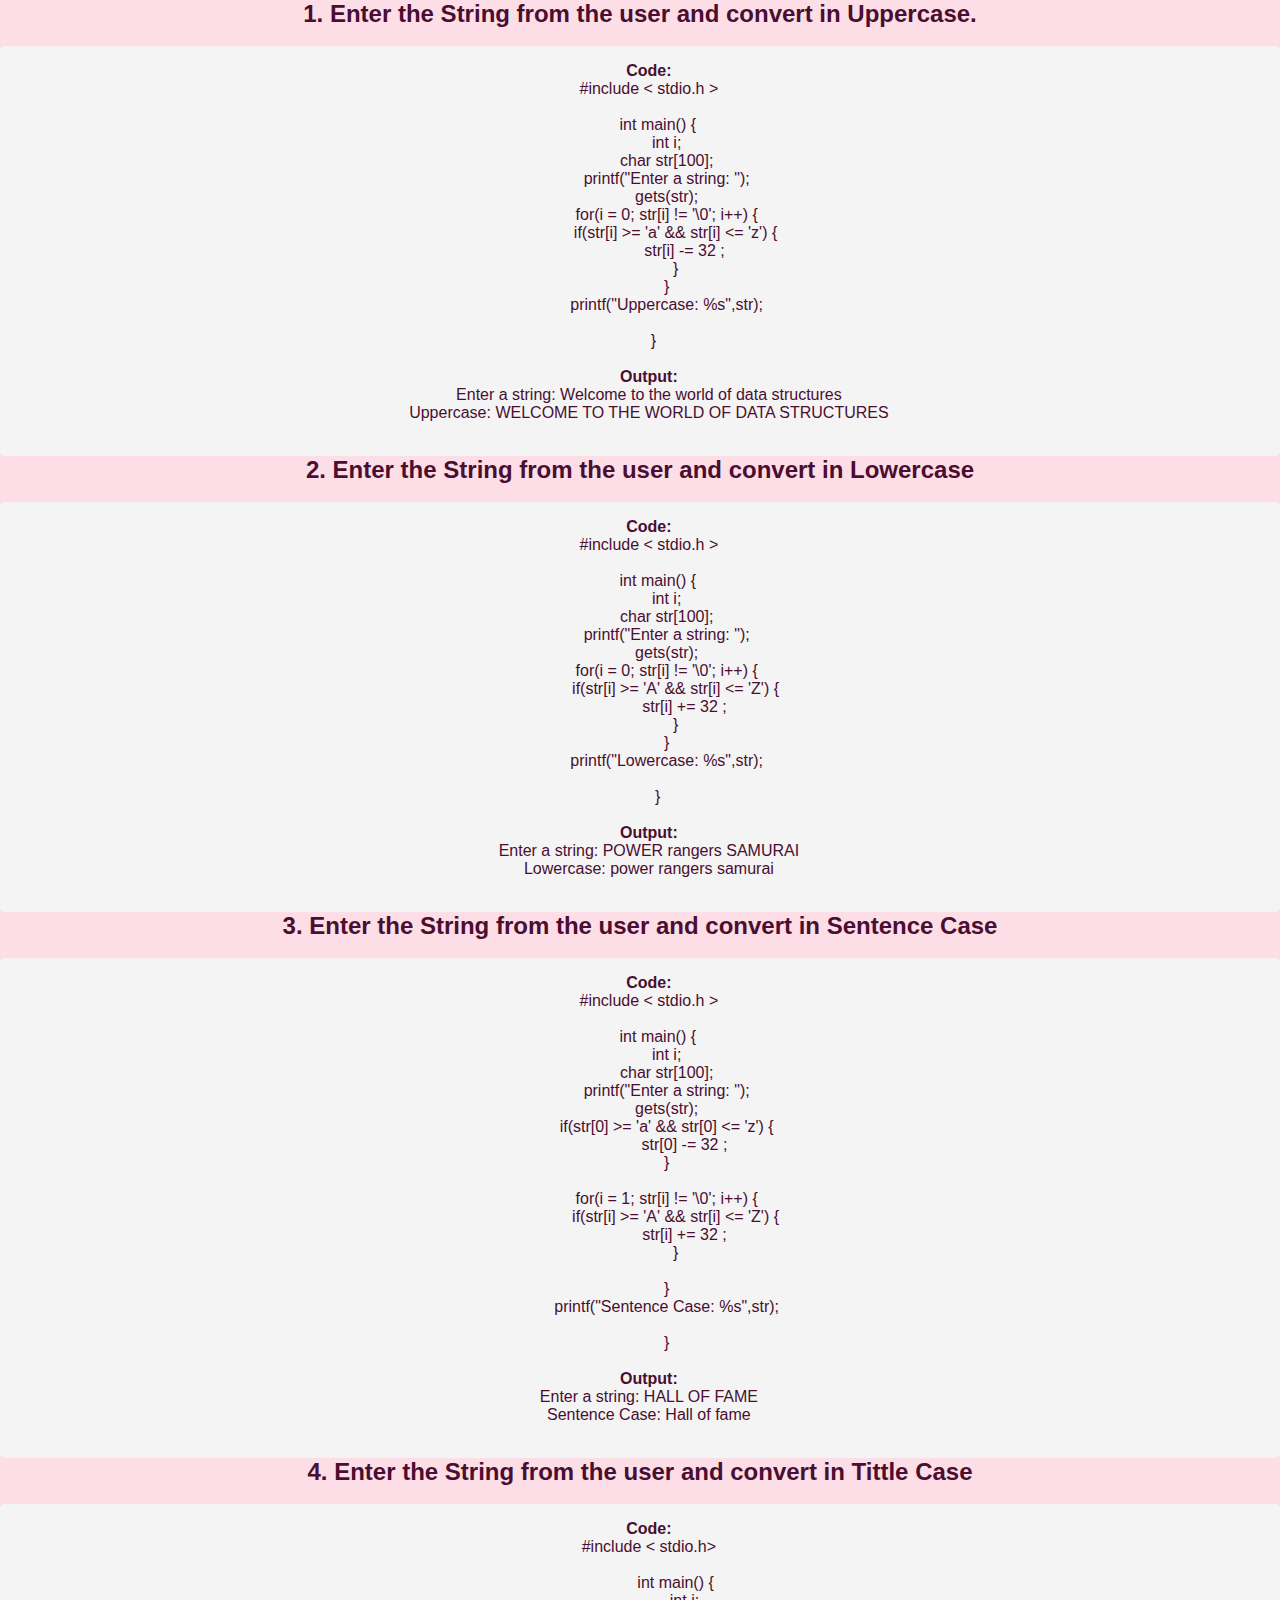
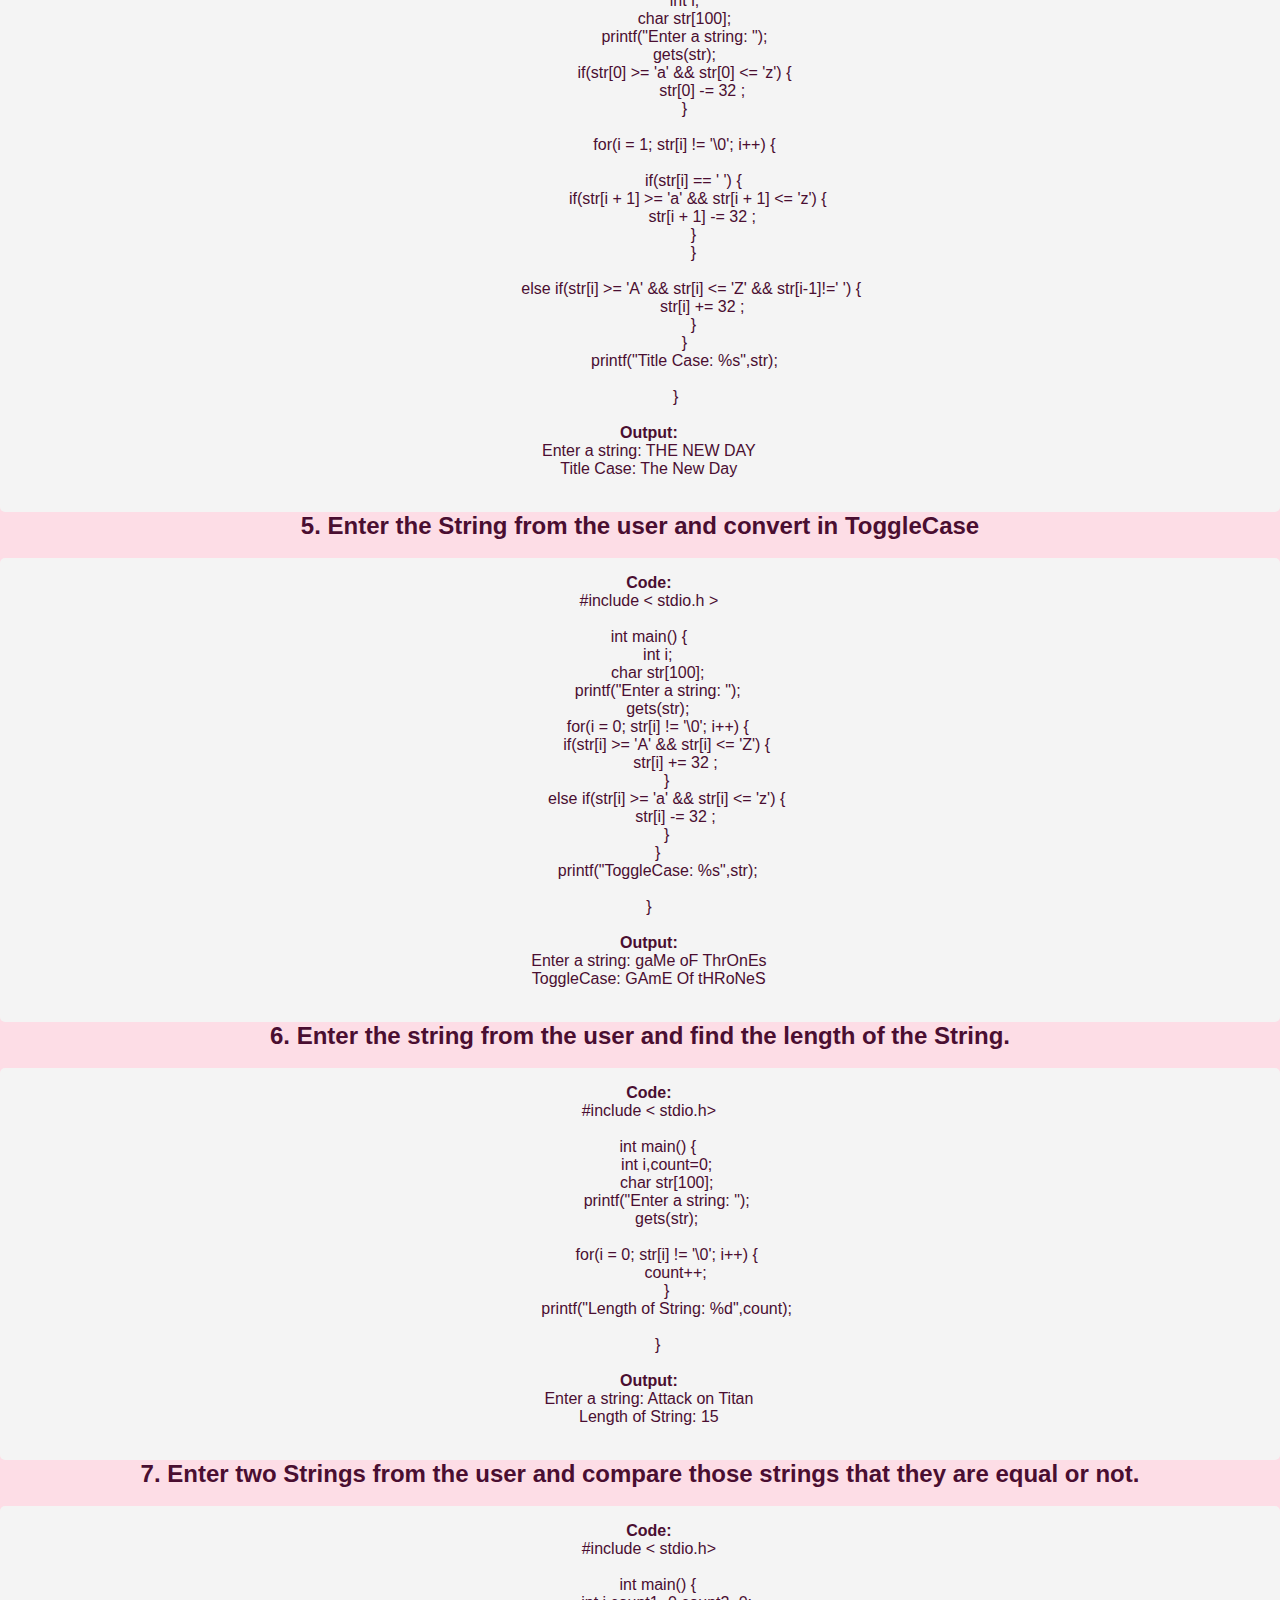
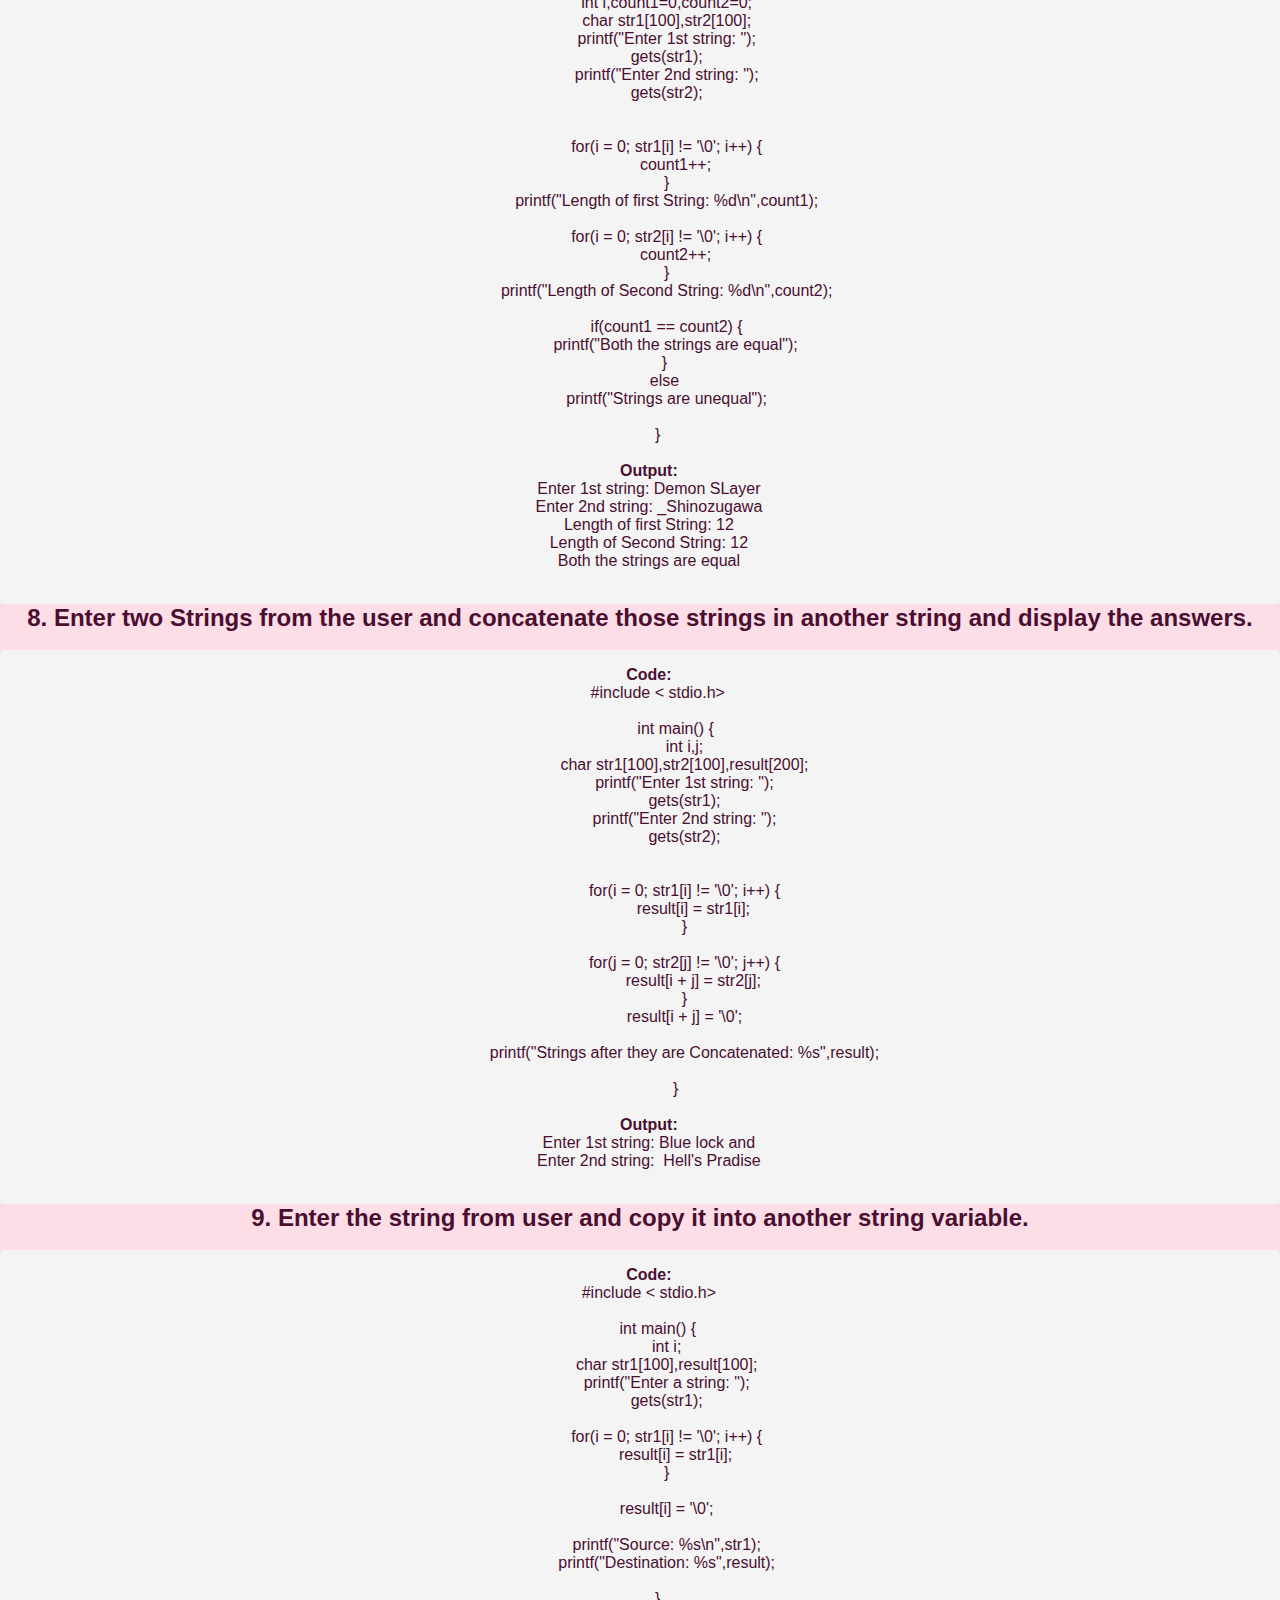
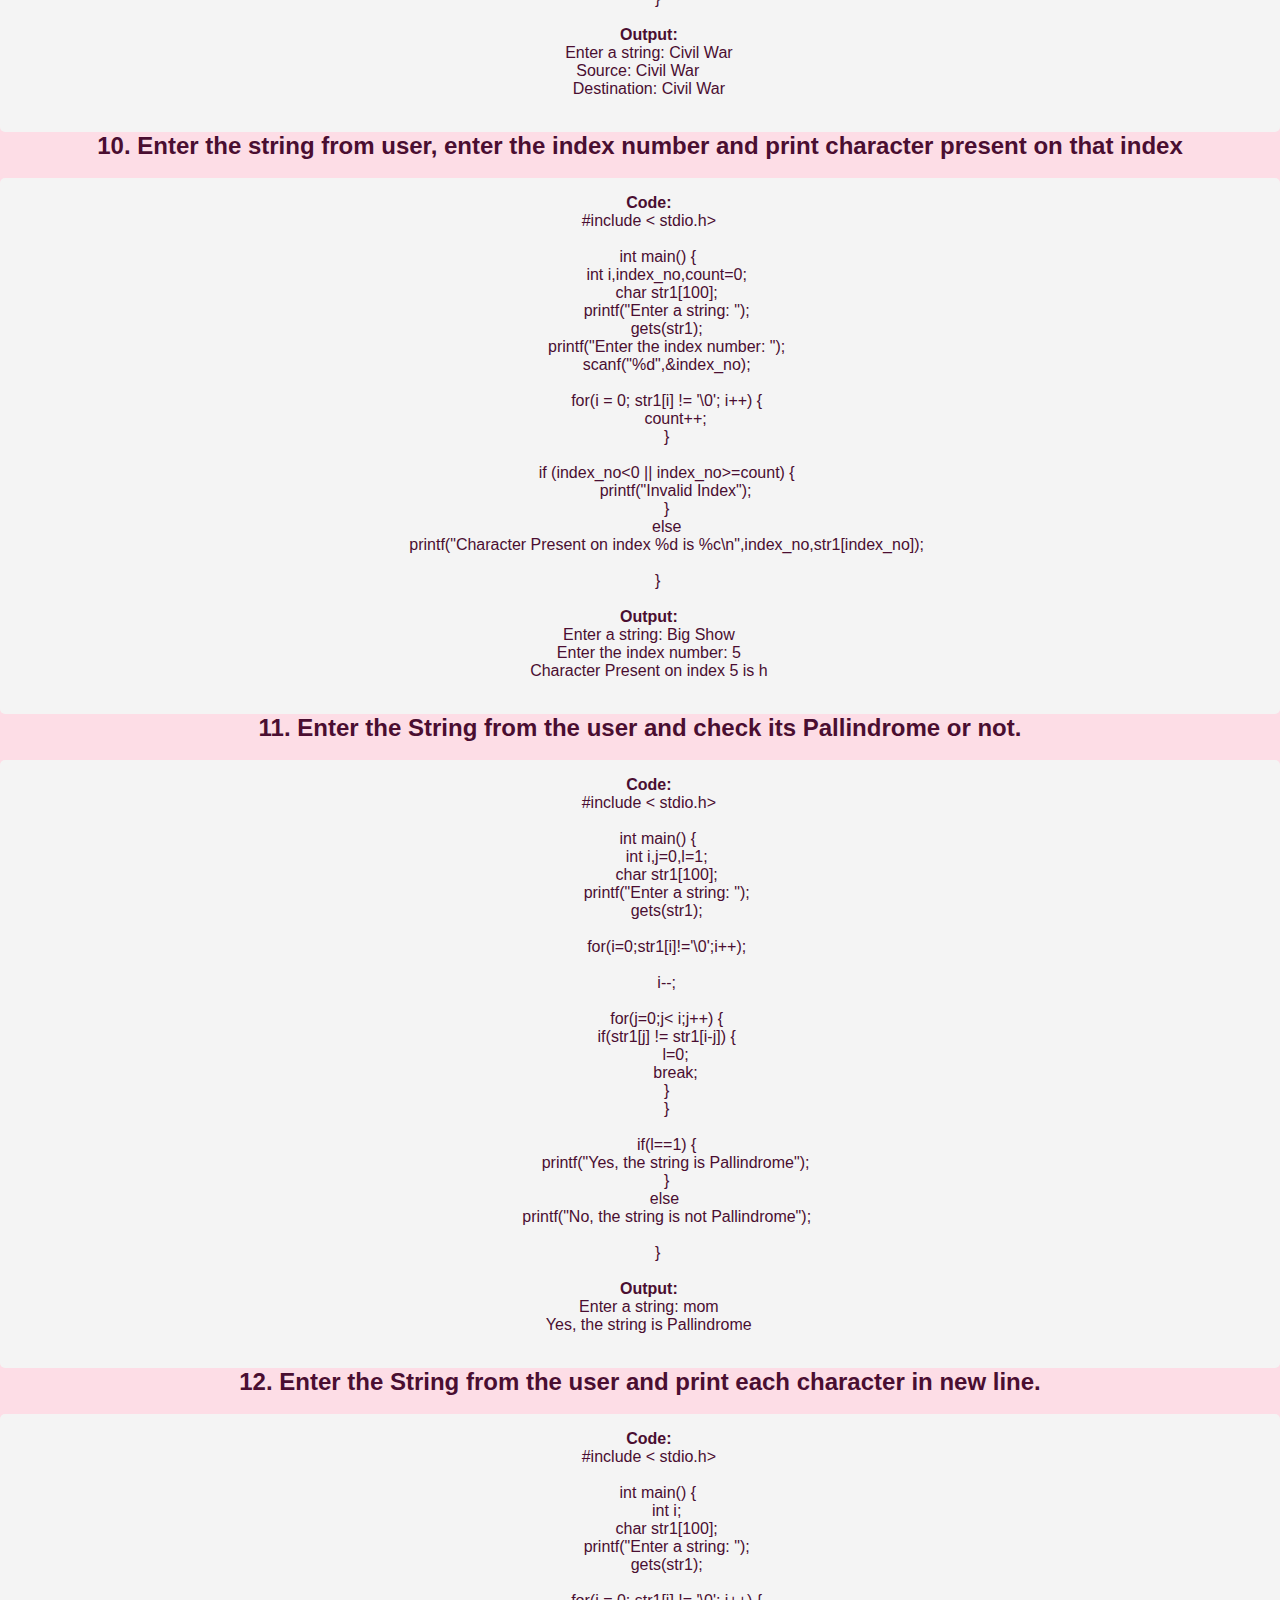
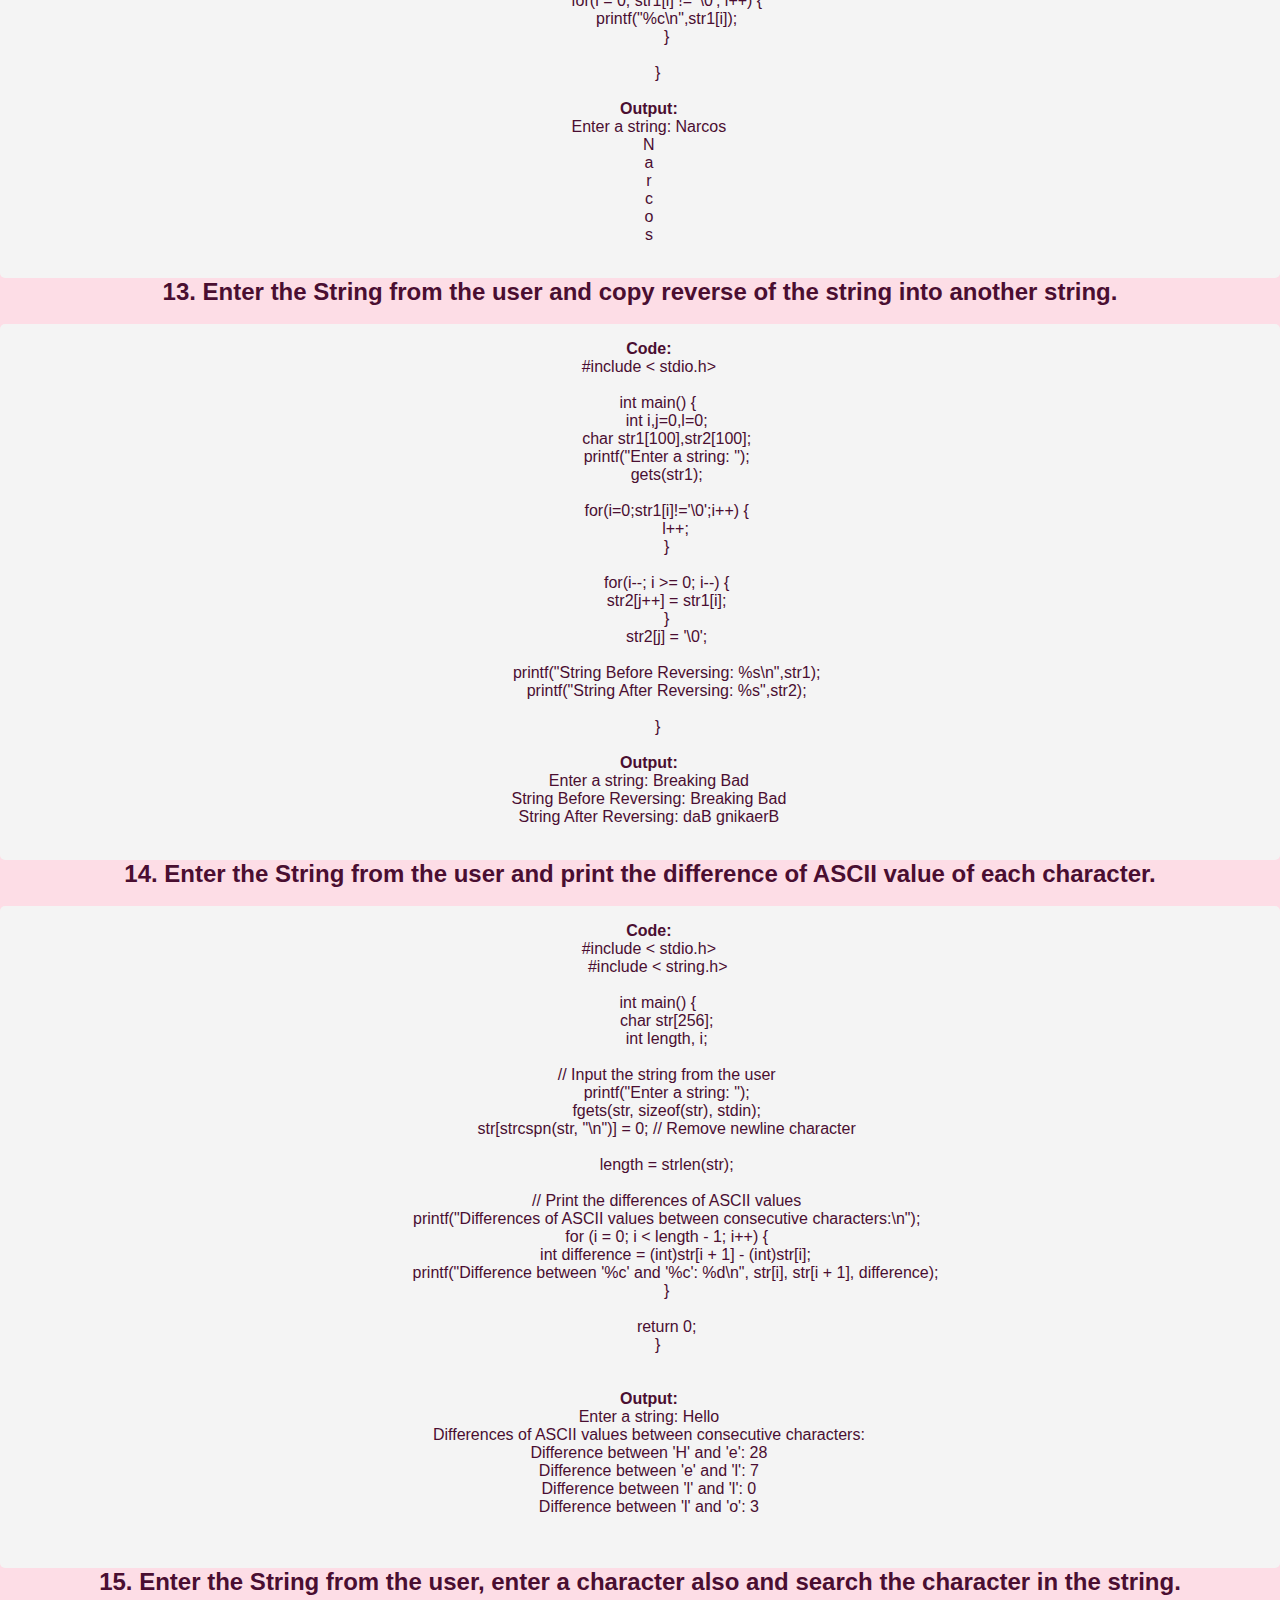
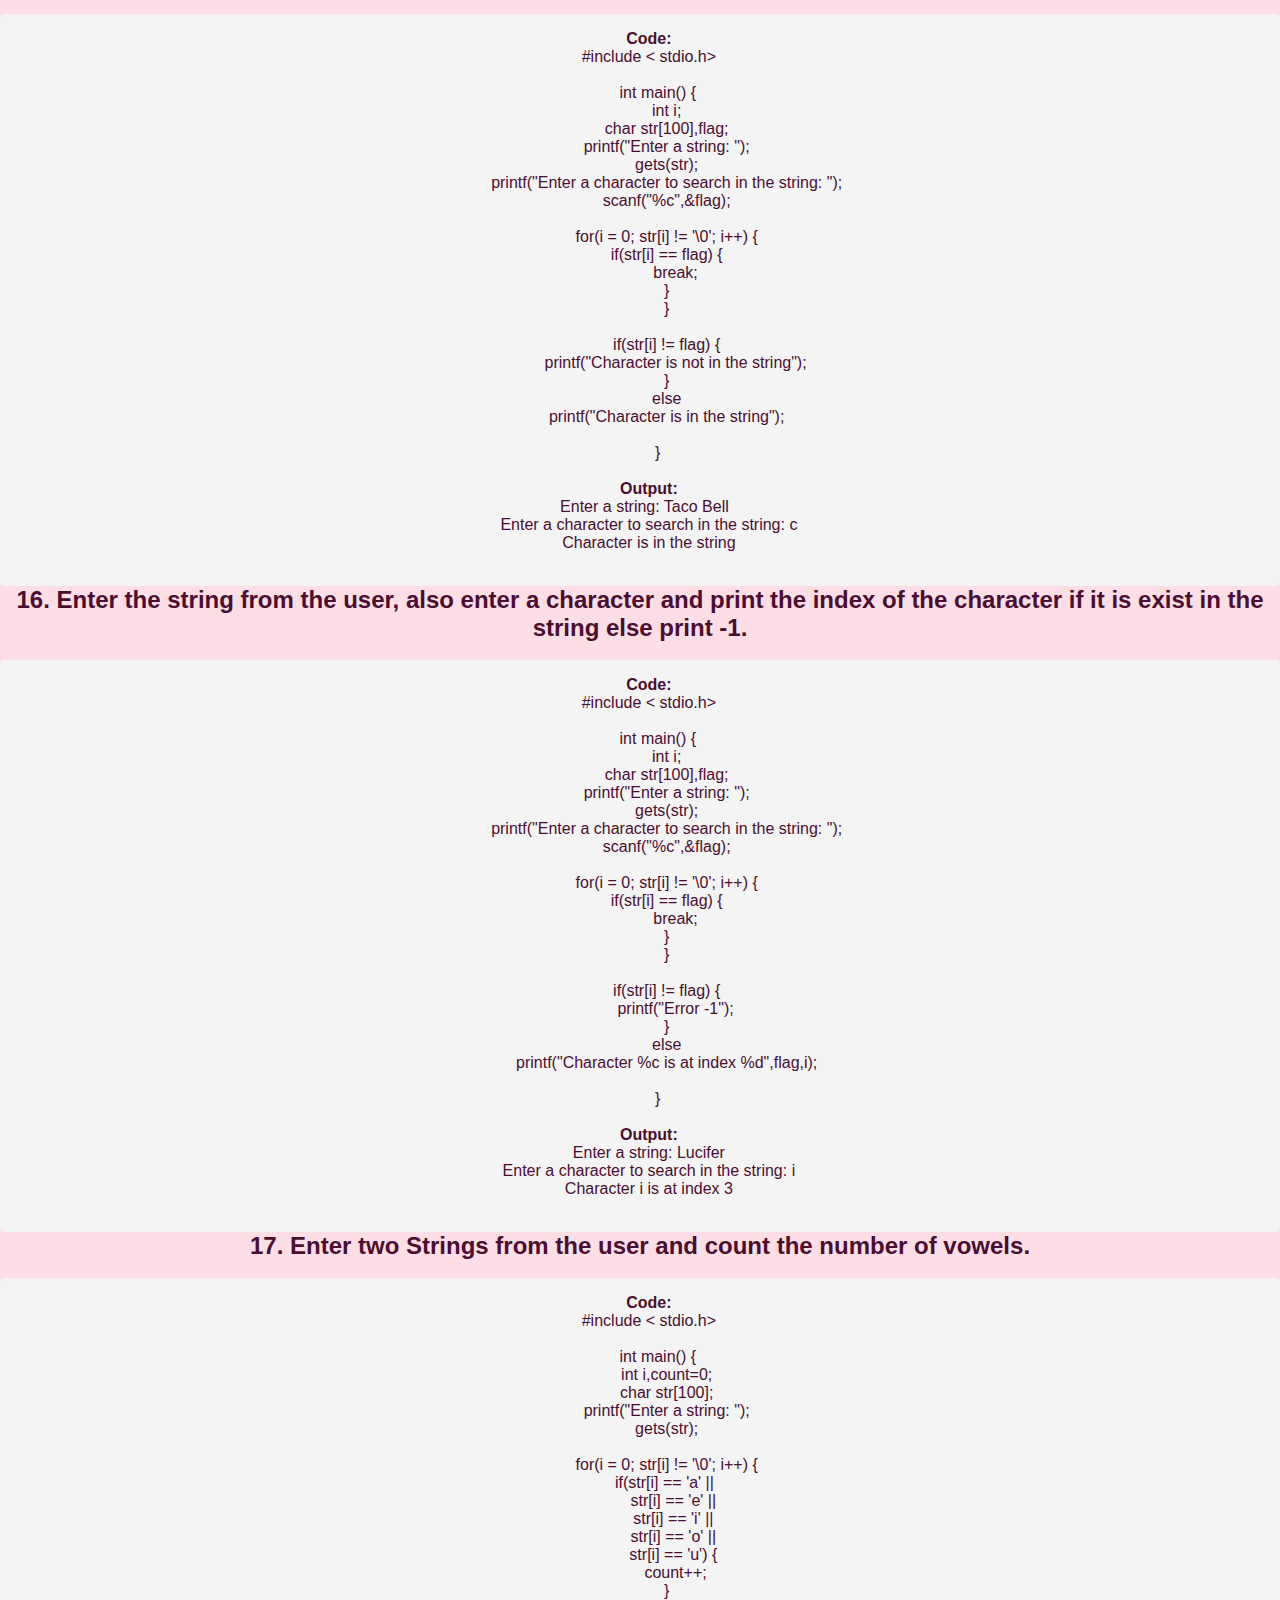
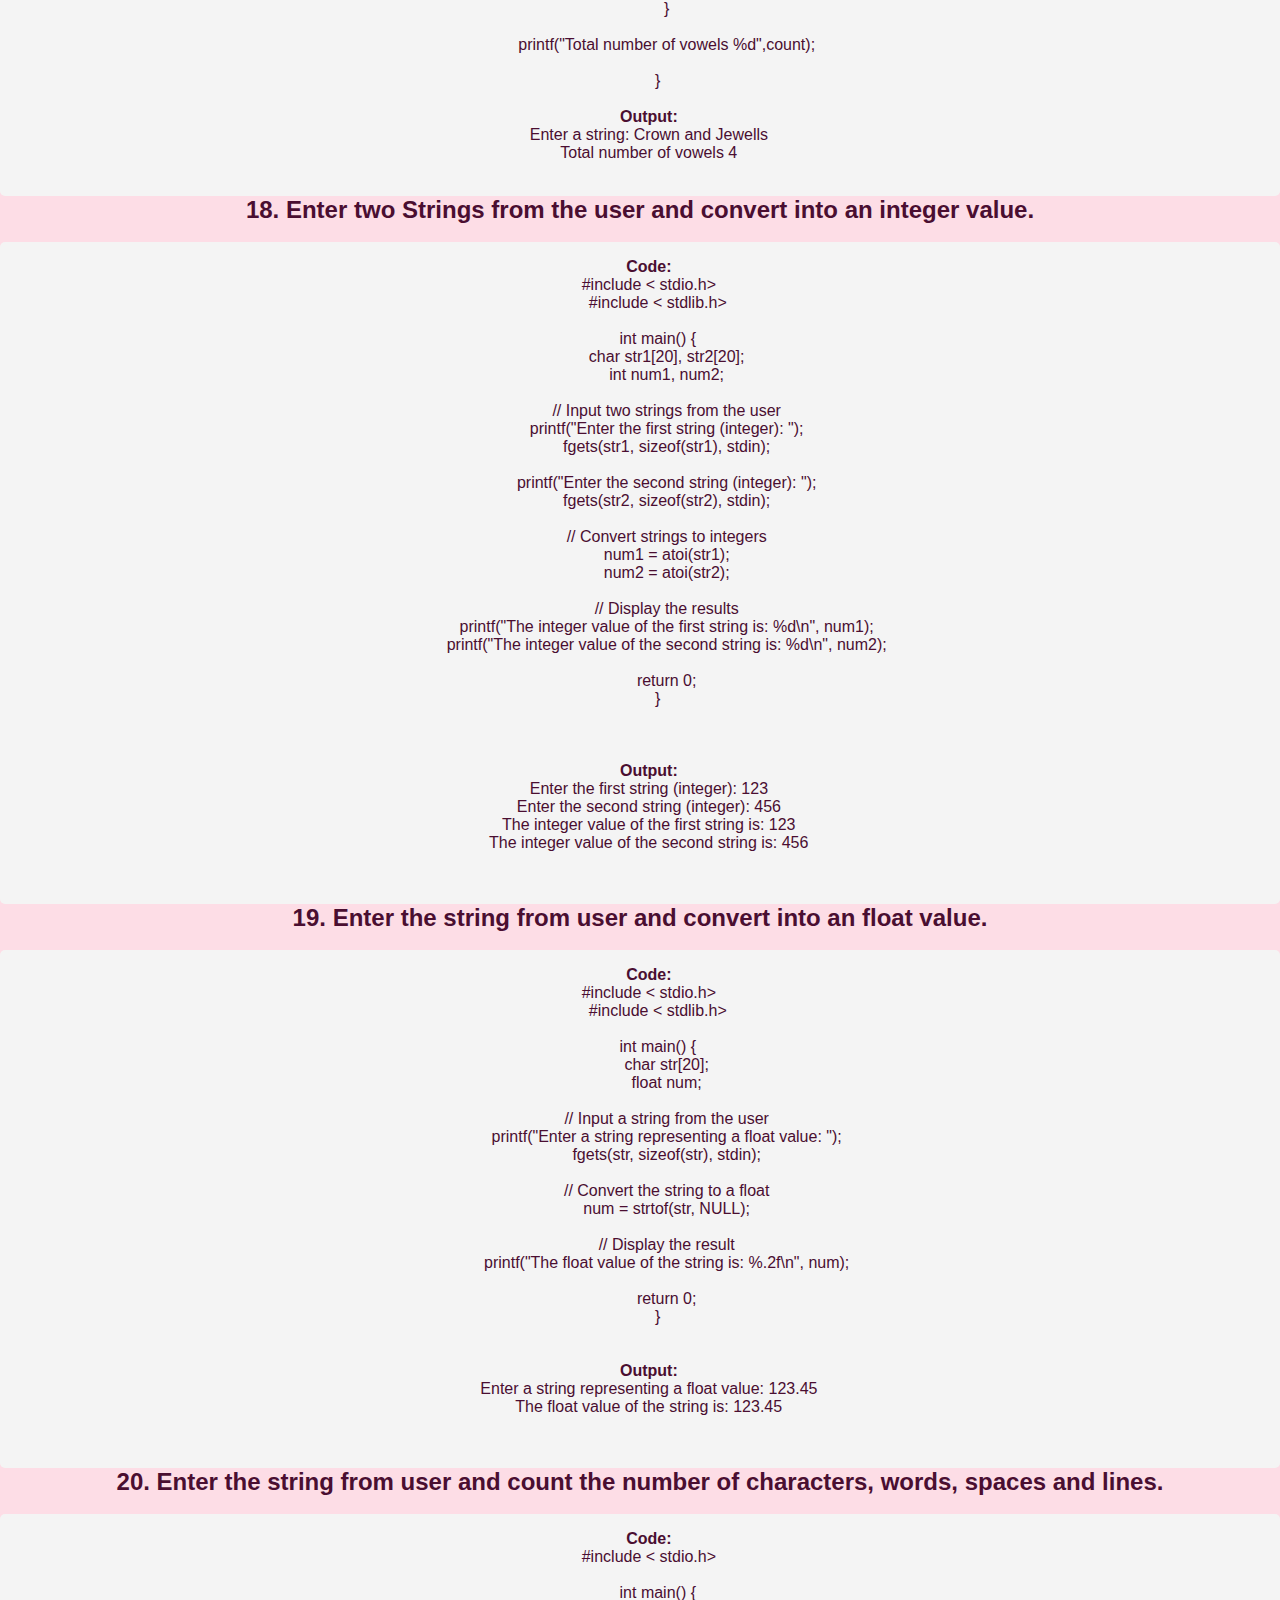
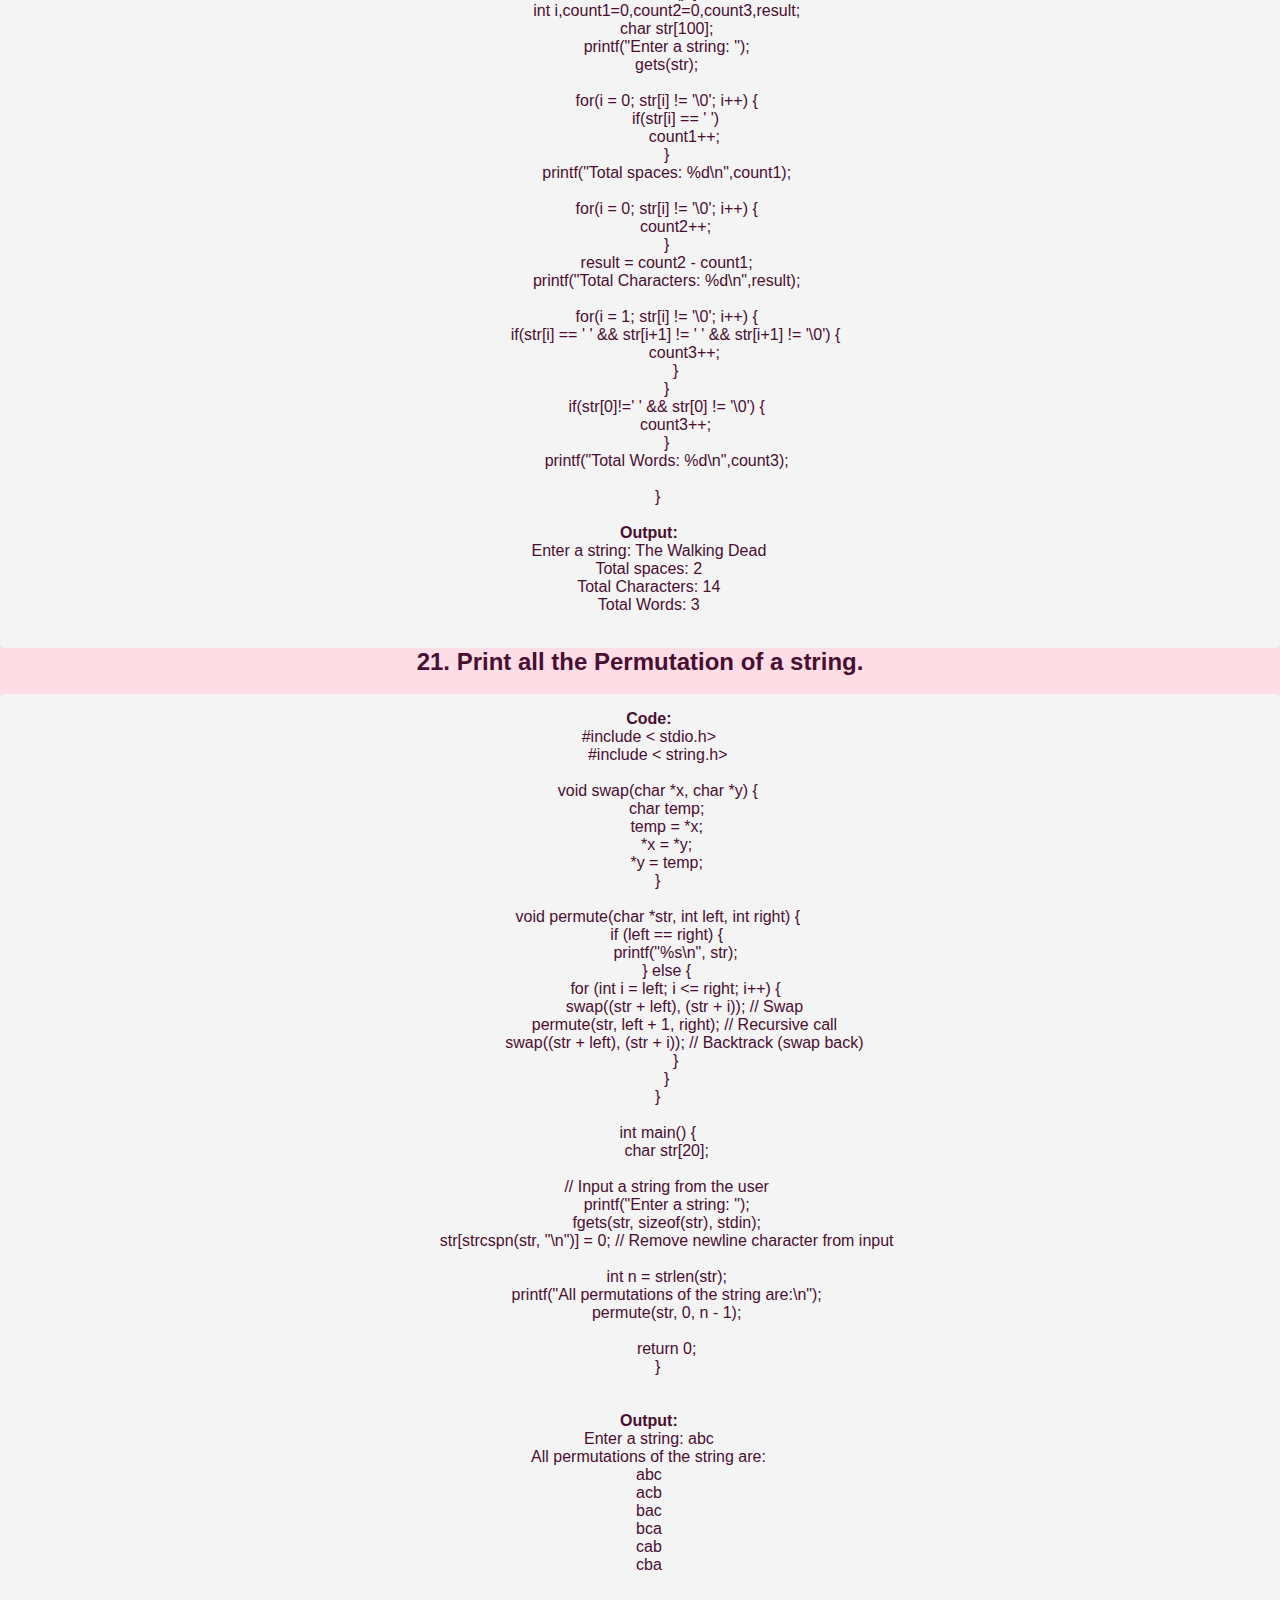
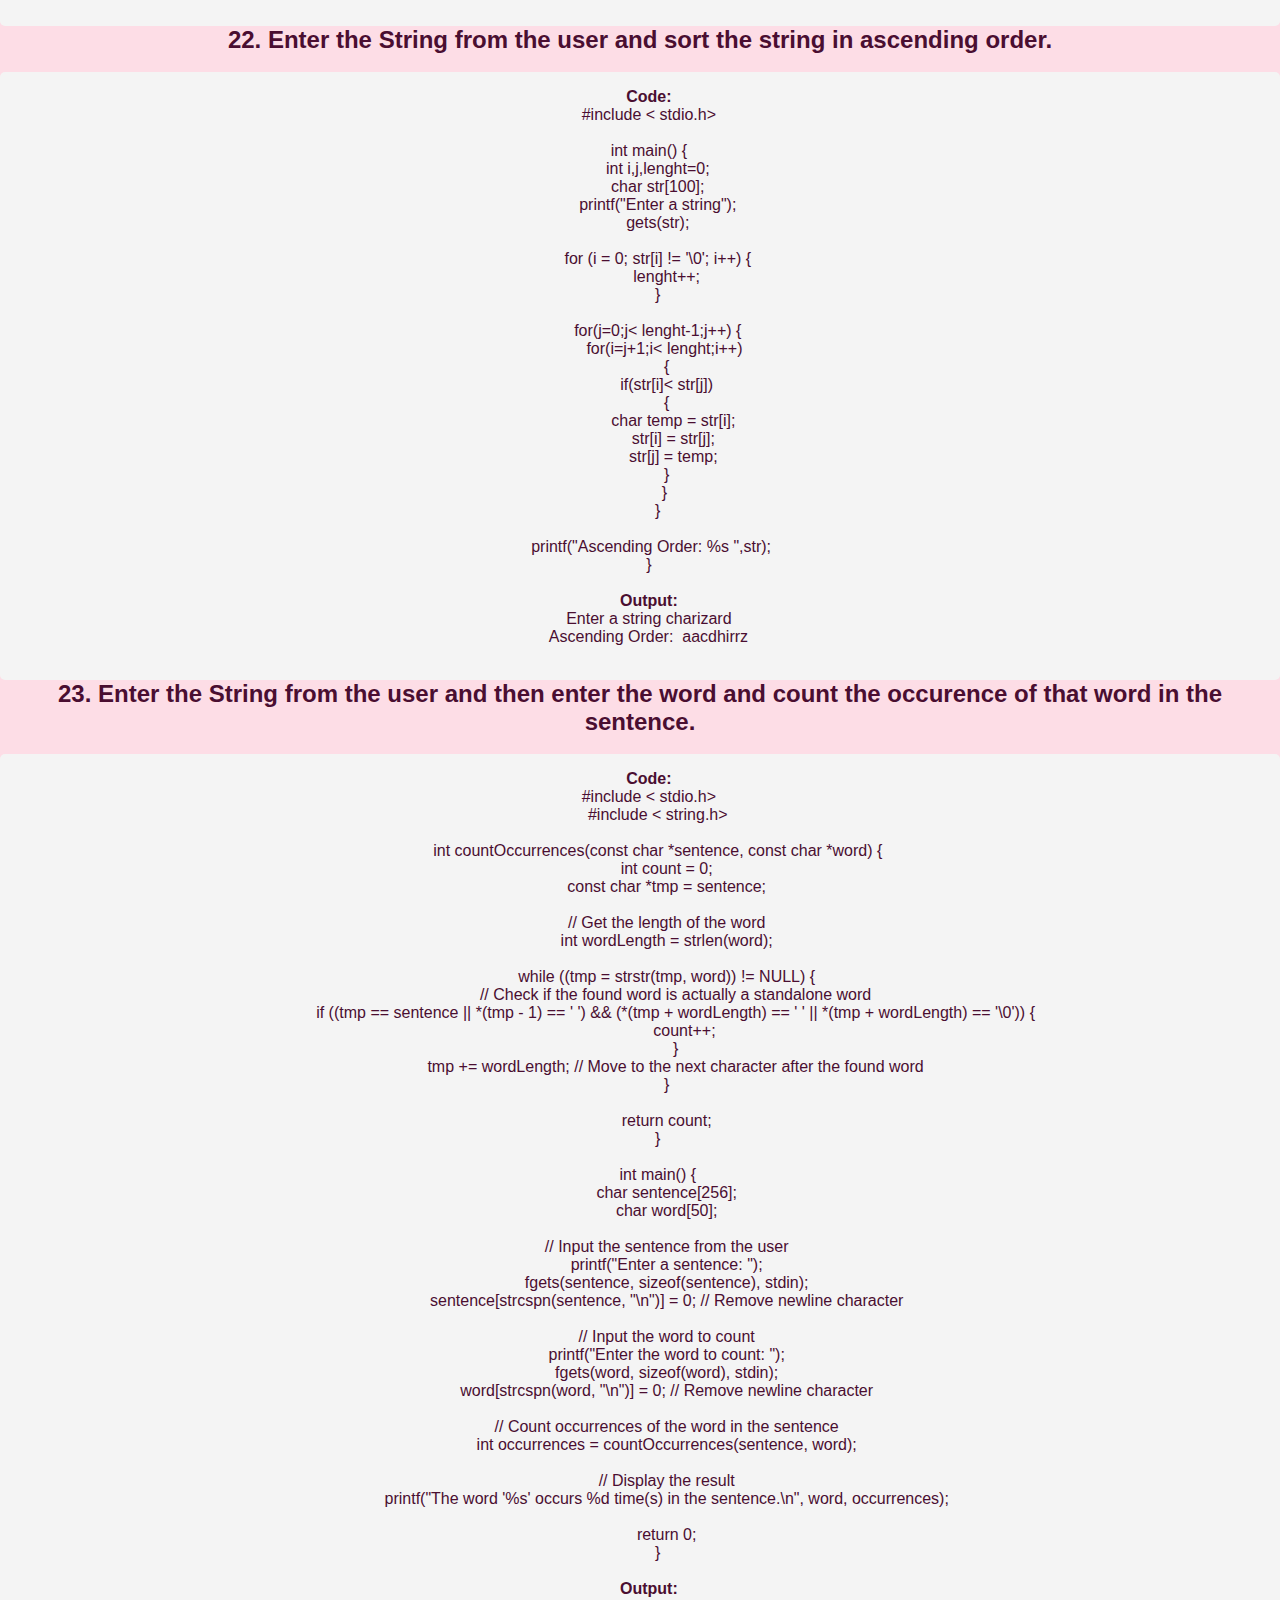
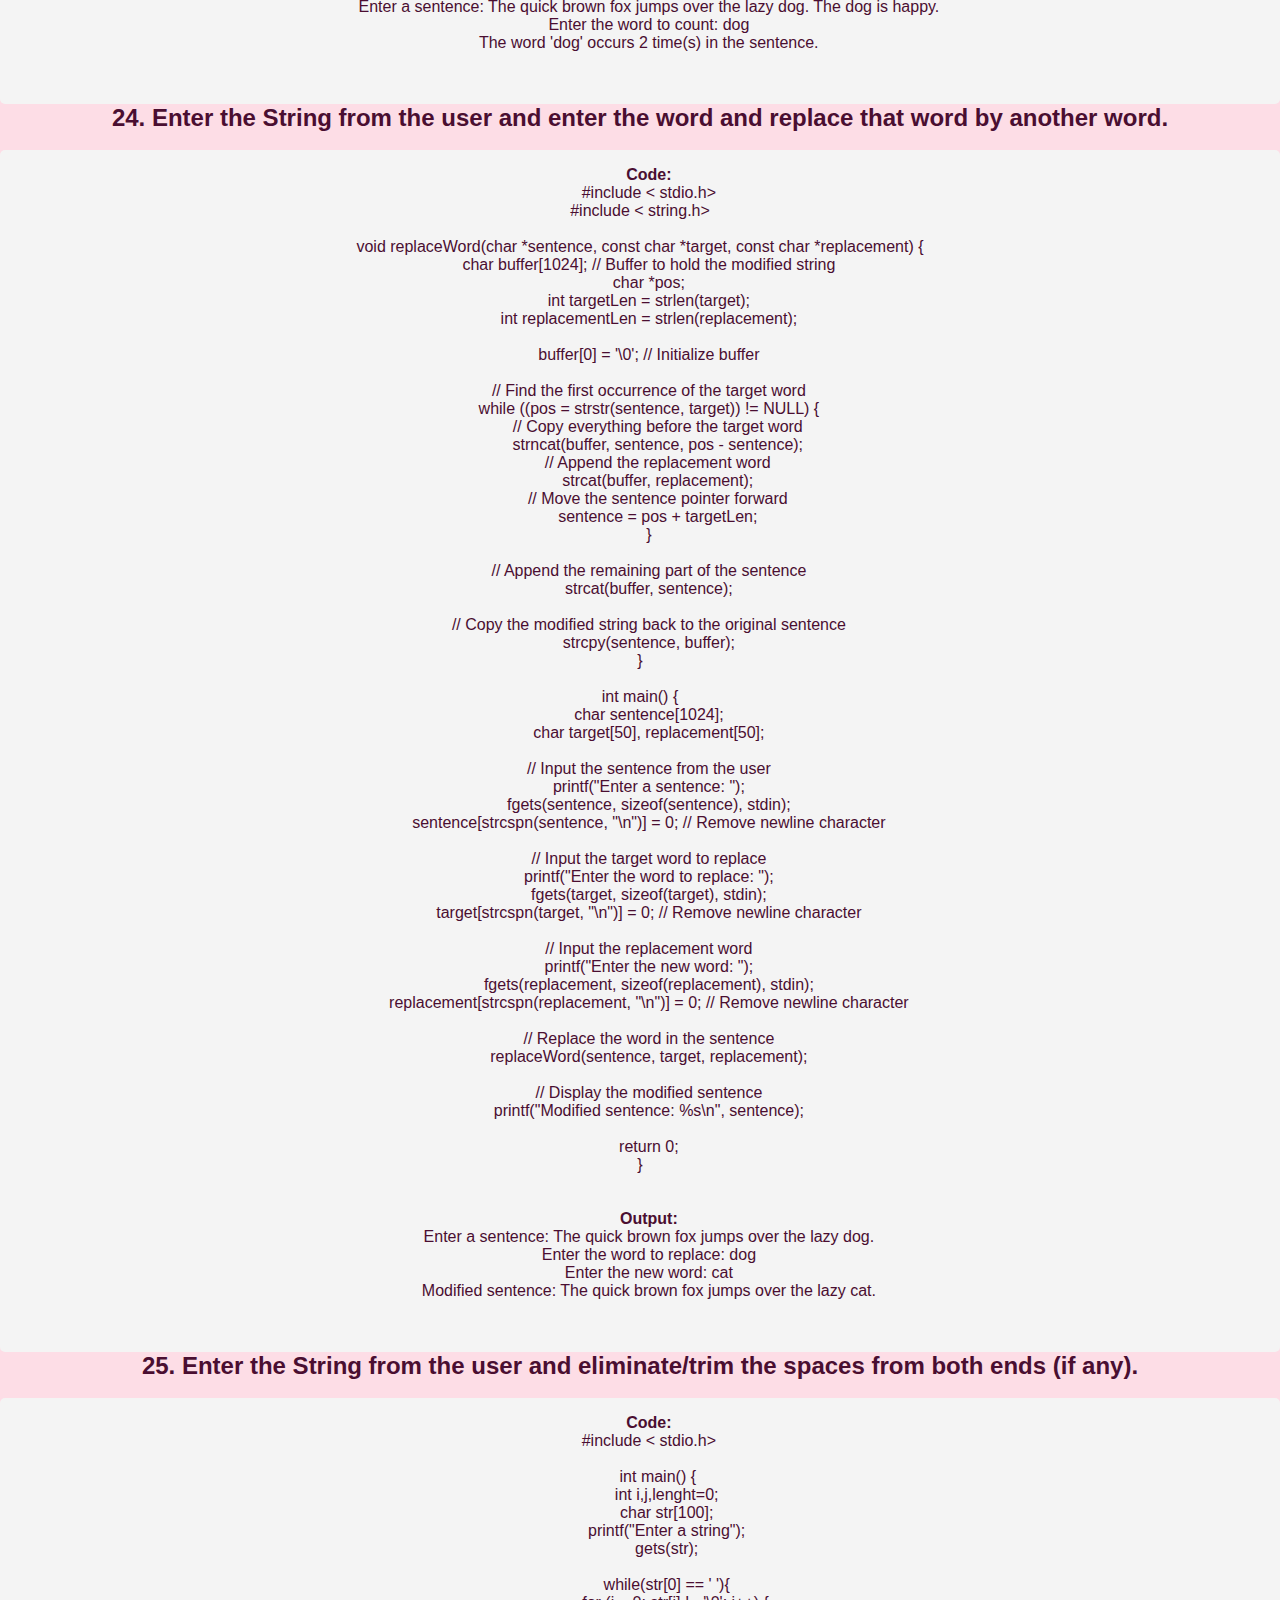
<file: string.html>
<!DOCTYPE html>
<html lang="en">
<head>
    <meta charset="UTF-8">
    <meta name="viewport" content="width=device-width, initial-scale=1.0">
    <title>unit1</title>
    <link rel="stylesheet" href="programs.css">
</head>
<body>
    <div class="d" id="d1">
        <h2>1. Enter the String from the user and convert in Uppercase.</h2><br>
        <pre>
    <b id="b">Code:</b>
    #include < stdio.h >

        int main() {
            int i;
            char str[100];
            printf("Enter a string: ");
            gets(str);
            for(i = 0; str[i] != '\0'; i++) {
                if(str[i] >= 'a' && str[i] <= 'z') {
                    str[i] -= 32 ;
                }
            }
            printf("Uppercase: %s",str);
        
        }  

    <b id="b">Output:</b>
    Enter a string: Welcome to the world of data structures
    Uppercase: WELCOME TO THE WORLD OF DATA STRUCTURES
        </pre>
    </div>


    <div class="d" id="d2">
        <h2>2. Enter the String from the user and convert in Lowercase</h2><br>
        <pre>
    <b id="b">Code:</b>
    #include < stdio.h >

        int main() {
            int i;
            char str[100];
            printf("Enter a string: ");
            gets(str);
            for(i = 0; str[i] != '\0'; i++) {
                if(str[i] >= 'A' && str[i] <= 'Z') {
                    str[i] += 32 ;
                }
            }
            printf("Lowercase: %s",str);
        
        }

    <b id="b">Output:</b>
    Enter a string: POWER rangers SAMURAI
    Lowercase: power rangers samurai
        </pre>
    </div>


    <div class="d" id="d3">
        <h2>3. Enter the String from the user and convert in Sentence Case</h2><br>
        <pre>
    <b id="b">Code:</b>
    #include < stdio.h >

        int main() {
            int i;
            char str[100];
            printf("Enter a string: ");
            gets(str);
            if(str[0] >= 'a' && str[0] <= 'z') {
                    str[0] -= 32 ;
            }
                
            for(i = 1; str[i] != '\0'; i++) {
                if(str[i] >= 'A' && str[i] <= 'Z') {
                    str[i] += 32 ;
                }
                        
            }
            printf("Sentence Case: %s",str);
                
            }

    <b id="b">Output:</b>
    Enter a string: HALL OF FAME
    Sentence Case: Hall of fame
        </pre>
    </div>


    <div class="d" id="d4">
        <h2>4. Enter the String from the user and convert in Tittle Case</h2><br>
        <pre>
    <b id="b">Code:</b>
    #include < stdio.h>

                int main() {
                    int i;
                    char str[100];
                    printf("Enter a string: ");
                    gets(str);
                    if(str[0] >= 'a' && str[0] <= 'z') {
                            str[0] -= 32 ;
                    }
                
                    for(i = 1; str[i] != '\0'; i++) {
                
                        if(str[i] == ' ') {
                          if(str[i + 1] >= 'a' && str[i + 1] <= 'z') {
                            str[i + 1] -= 32 ;
                        }
                        }
                
                       else if(str[i] >= 'A' && str[i] <= 'Z' && str[i-1]!=' ') {
                            str[i] += 32 ;
                        }
                    }
                    printf("Title Case: %s",str);
                
                }

    <b id="b">Output:</b>
    Enter a string: THE NEW DAY
    Title Case: The New Day
        </pre>
    </div>
    
    <div class="d" id="d5">
        <h2>5. Enter the String from the user and convert in ToggleCase</h2><br>
        <pre>
    <b id="b">Code:</b>
    #include < stdio.h >

    int main() {
        int i;
        char str[100];
        printf("Enter a string: ");
        gets(str);
        for(i = 0; str[i] != '\0'; i++) {
            if(str[i] >= 'A' && str[i] <= 'Z') {
                str[i] += 32 ;
            }
            else if(str[i] >= 'a' && str[i] <= 'z') {
                str[i] -= 32 ;
            }
        }
        printf("ToggleCase: %s",str);
    
    }

    <b id="b">Output:</b>
    Enter a string: gaMe oF ThrOnEs
    ToggleCase: GAmE Of tHRoNeS
        </pre>
    </div>

    <div class="d" id="d6">
        <h2>6. Enter the string from the user and find the length of the String.</h2><br>
        <pre>
    <b id="b">Code:</b>
    #include < stdio.h>

        int main() {
            int i,count=0;
            char str[100];
            printf("Enter a string: ");
            gets(str);
        
            for(i = 0; str[i] != '\0'; i++) {
                count++;
            }
            printf("Length of String: %d",count);
        
        }

    <b id="b">Output:</b>
    Enter a string: Attack on Titan
    Length of String: 15
        </pre>
    </div>

    <div class="d" id="d7">
        <h2>7. Enter two Strings from the user and compare those strings that they are equal or not.</h2><br>
        <pre>
    <b id="b">Code:</b>
    #include < stdio.h>

        int main() {
            int i,count1=0,count2=0;
            char str1[100],str2[100];
            printf("Enter 1st string: ");
            gets(str1);
            printf("Enter 2nd string: ");
            gets(str2);
        
        
            for(i = 0; str1[i] != '\0'; i++) {
                count1++;
            }
            printf("Length of first String: %d\n",count1);
        
            for(i = 0; str2[i] != '\0'; i++) {
                count2++;
            }
            printf("Length of Second String: %d\n",count2);
        
            if(count1 == count2) {
                printf("Both the strings are equal");
            } 
            else 
            printf("Strings are unequal");
        
        }

    <b id="b">Output:</b>
    Enter 1st string: Demon SLayer
    Enter 2nd string: _Shinozugawa
    Length of first String: 12
    Length of Second String: 12
    Both the strings are equal
        </pre>
    </div>

    <div class="d" id="d8">
        <h2>8. Enter two Strings from the user and concatenate those strings in another string and display the answers.</h2><br>
        <pre>
    <b id="b">Code:</b>
        #include < stdio.h>

                int main() {
                    int i,j;
                    char str1[100],str2[100],result[200];
                    printf("Enter 1st string: ");
                    gets(str1);
                    printf("Enter 2nd string: ");
                    gets(str2);
                
                
                    for(i = 0; str1[i] != '\0'; i++) {
                        result[i] = str1[i];
                    }
                
                    for(j = 0; str2[j] != '\0'; j++) {
                        result[i + j] = str2[j];
                    }
                    result[i + j] = '\0';
                    
                    printf("Strings after they are Concatenated: %s",result);
                
                }

    <b id="b">Output:</b>
    Enter 1st string: Blue lock and
    Enter 2nd string:  Hell's Pradise
        </pre>
    </div>

    <div class="d" id="d9">
        <h2>9. Enter the string from user and copy it into another string variable.</h2><br>
        <pre>
    <b id="b">Code:</b>
    #include < stdio.h>

        int main() {
            int i;
            char str1[100],result[100];
            printf("Enter a string: ");
            gets(str1);
        
            for(i = 0; str1[i] != '\0'; i++) {
                result[i] = str1[i];
            }
        
            result[i] = '\0';
            
            printf("Source: %s\n",str1);
            printf("Destination: %s",result);
        
        }

    <b id="b">Output:</b>
    Enter a string: Civil War
    Source: Civil War     
    Destination: Civil War
        </pre>
    </div>

    <div class="d" id="d10">
        <h2>10. Enter the string from user, enter the index number and print character present on that index</h2><br>
        <pre>
    <b id="b">Code:</b>
    #include < stdio.h>

        int main() {
            int i,index_no,count=0;
            char str1[100];
            printf("Enter a string: ");
            gets(str1);
            printf("Enter the index number: ");
            scanf("%d",&index_no);
                
            for(i = 0; str1[i] != '\0'; i++) {
                count++;
            }
                
            if (index_no<0 || index_no>=count) {
                printf("Invalid Index");
            }
            else
            printf("Character Present on index %d is %c\n",index_no,str1[index_no]);
                
        }

    <b id="b">Output:</b>
    Enter a string: Big Show
    Enter the index number: 5
    Character Present on index 5 is h
        </pre>
    </div>


    <div class="d" id="d11">
        <h2>11. Enter the String from the user and check its Pallindrome or not.</h2><br>
        <pre>
    <b id="b">Code:</b>
    #include < stdio.h>

        int main() {
            int i,j=0,l=1;
            char str1[100];
            printf("Enter a string: ");
            gets(str1);
            
            for(i=0;str1[i]!='\0';i++);
        
            i--;
        
            for(j=0;j< i;j++) {
            if(str1[j] != str1[i-j]) {
                l=0;
                break;
            }
            }
        
            if(l==1) {
                printf("Yes, the string is Pallindrome");
            }
            else 
            printf("No, the string is not Pallindrome");
        
        }

    <b id="b">Output:</b>
    Enter a string: mom
    Yes, the string is Pallindrome
        </pre>
    </div>


    <div class="d" id="d12">
        <h2>12. Enter the String from the user and print each character in new line.</h2><br>
        <pre>
    <b id="b">Code:</b>
    #include < stdio.h>

        int main() {
            int i;
            char str1[100];
            printf("Enter a string: ");
            gets(str1);
        
            for(i = 0; str1[i] != '\0'; i++) {
            printf("%c\n",str1[i]);
            }
        
        }

    <b id="b">Output:</b>
    Enter a string: Narcos
    N
    a
    r
    c
    o
    s
        </pre>
    </div>


    <div class="d" id="d13">
        <h2>13. Enter the String from the user and copy reverse of the string into another string.</h2><br>
        <pre>
    <b id="b">Code:</b>
    #include < stdio.h>

        int main() {
            int i,j=0,l=0;
            char str1[100],str2[100];
            printf("Enter a string: ");
            gets(str1);
            
            for(i=0;str1[i]!='\0';i++) {
                l++;
            }
        
            for(i--; i >= 0; i--) {
            str2[j++] = str1[i];
            }
            str2[j] = '\0';
        
            printf("String Before Reversing: %s\n",str1);
            printf("String After Reversing: %s",str2);
        
        }

    <b id="b">Output:</b>
    Enter a string: Breaking Bad
    String Before Reversing: Breaking Bad
    String After Reversing: daB gnikaerB
        </pre>
    </div>


    <div class="d" id="d14">
        <h2>14. Enter the String from the user and print the difference of ASCII value of each character.</h2><br>
        <pre>
    <b id="b">Code:</b>
    #include < stdio.h>
        #include < string.h>
        
        int main() {
            char str[256];
            int length, i;
        
            // Input the string from the user
            printf("Enter a string: ");
            fgets(str, sizeof(str), stdin);
            str[strcspn(str, "\n")] = 0; // Remove newline character
        
            length = strlen(str);
        
            // Print the differences of ASCII values
            printf("Differences of ASCII values between consecutive characters:\n");
            for (i = 0; i < length - 1; i++) {
                int difference = (int)str[i + 1] - (int)str[i];
                printf("Difference between '%c' and '%c': %d\n", str[i], str[i + 1], difference);
            }
        
            return 0;
        }
        

    <b id="b">Output:</b>
    Enter a string: Hello
    Differences of ASCII values between consecutive characters:
    Difference between 'H' and 'e': 28
    Difference between 'e' and 'l': 7
    Difference between 'l' and 'l': 0
    Difference between 'l' and 'o': 3
    
        </pre>
    </div>
    
    <div class="d" id="d15">
        <h2>15. Enter the String from the user, enter a character also and search the character in the string.</h2><br>
        <pre>
    <b id="b">Code:</b>
    #include < stdio.h>

        int main() {
            int i;
            char str[100],flag;
            printf("Enter a string: ");
            gets(str);
            printf("Enter a character to search in the string: ");
            scanf("%c",&flag);
        
            for(i = 0; str[i] != '\0'; i++) {
            if(str[i] == flag) {
                break;
            }
            }
        
            if(str[i] != flag) {
                printf("Character is not in the string");
            }
            else
            printf("Character is in the string");
        
        }

    <b id="b">Output:</b>
    Enter a string: Taco Bell  
    Enter a character to search in the string: c
    Character is in the string
        </pre>
    </div>

    <div class="d" id="d16">
        <h2>16. Enter the string from the user, also enter a character and print the index of the character if it is exist in the string else print -1.</h2><br>
        <pre>
    <b id="b">Code:</b>
    #include < stdio.h>

        int main() {
            int i;
            char str[100],flag;
            printf("Enter a string: ");
            gets(str);
            printf("Enter a character to search in the string: ");
            scanf("%c",&flag);
        
            for(i = 0; str[i] != '\0'; i++) {
            if(str[i] == flag) {
                break;
            }
            }
        
            if(str[i] != flag) {
                printf("Error -1");
            }
            else
            printf("Character %c is at index %d",flag,i);
        
        }

    <b id="b">Output:</b>
    Enter a string: Lucifer
    Enter a character to search in the string: i
    Character i is at index 3
        </pre>
    </div>

    <div class="d" id="d17">
        <h2>17. Enter two Strings from the user and count the number of vowels.</h2><br>
        <pre>
    <b id="b">Code:</b>
    #include < stdio.h>

        int main() {
            int i,count=0;
            char str[100];
            printf("Enter a string: ");
            gets(str);
        
            for(i = 0; str[i] != '\0'; i++) {
            if(str[i] == 'a' || 
               str[i] == 'e' ||
               str[i] == 'i' ||
               str[i] == 'o' ||
               str[i] == 'u') {
                count++;
            }
            }
        
            printf("Total number of vowels %d",count);
        
        }

    <b id="b">Output:</b>
    Enter a string: Crown and Jewells
    Total number of vowels 4
        </pre>
    </div>

    <div class="d" id="d18">
        <h2>18. Enter two Strings from the user and convert into an integer value.</h2><br>
        <pre>
    <b id="b">Code:</b>
    #include < stdio.h>
        #include < stdlib.h>
        
        int main() {
            char str1[20], str2[20];
            int num1, num2;
        
            // Input two strings from the user
            printf("Enter the first string (integer): ");
            fgets(str1, sizeof(str1), stdin);
        
            printf("Enter the second string (integer): ");
            fgets(str2, sizeof(str2), stdin);
        
            // Convert strings to integers
            num1 = atoi(str1);
            num2 = atoi(str2);
        
            // Display the results
            printf("The integer value of the first string is: %d\n", num1);
            printf("The integer value of the second string is: %d\n", num2);
        
            return 0;
        }
        


    <b id="b">Output:</b>
    Enter the first string (integer): 123
    Enter the second string (integer): 456
    The integer value of the first string is: 123
    The integer value of the second string is: 456

        </pre>
    </div>

    <div class="d" id="d19">
        <h2>19. Enter the string from user and convert into an float value.</h2><br>
        <pre>
    <b id="b">Code:</b>
    #include < stdio.h>
        #include < stdlib.h>
        
        int main() {
            char str[20];
            float num;
        
            // Input a string from the user
            printf("Enter a string representing a float value: ");
            fgets(str, sizeof(str), stdin);
        
            // Convert the string to a float
            num = strtof(str, NULL);
        
            // Display the result
            printf("The float value of the string is: %.2f\n", num);
        
            return 0;
        }
        

    <b id="b">Output:</b>
    Enter a string representing a float value: 123.45
    The float value of the string is: 123.45

        </pre>
    </div>

    <div class="d" id="d20">
        <h2>20. Enter the string from user and count the number of characters, words, spaces and lines.</h2><br>
        <pre>
    <b id="b">Code:</b>
    #include < stdio.h>

        int main() {
            int i,count1=0,count2=0,count3,result;
            char str[100];
            printf("Enter a string: ");
            gets(str);
        
            for(i = 0; str[i] != '\0'; i++) {
                if(str[i] == ' ')
                    count1++;
            }
            printf("Total spaces: %d\n",count1);
        
            for(i = 0; str[i] != '\0'; i++) {
                count2++;
            }
            result = count2 - count1;
            printf("Total Characters: %d\n",result);
        
            for(i = 1; str[i] != '\0'; i++) {
                if(str[i] == ' ' && str[i+1] != ' ' && str[i+1] != '\0') {
                    count3++;
                }
            }
            if(str[0]!=' ' && str[0] != '\0') {
                count3++;
            }
            printf("Total Words: %d\n",count3);

        }

    <b id="b">Output:</b>
    Enter a string: The Walking Dead
    Total spaces: 2
    Total Characters: 14
    Total Words: 3
        </pre>
    </div>


    <div class="d" id="d21">
        <h2>21. Print all the Permutation of a string.</h2><br>
        <pre>
    <b id="b">Code:</b>
    #include < stdio.h>
        #include < string.h>
        
        void swap(char *x, char *y) {
            char temp;
            temp = *x;
            *x = *y;
            *y = temp;
        }
        
        void permute(char *str, int left, int right) {
            if (left == right) {
                printf("%s\n", str);
            } else {
                for (int i = left; i <= right; i++) {
                    swap((str + left), (str + i)); // Swap
                    permute(str, left + 1, right); // Recursive call
                    swap((str + left), (str + i)); // Backtrack (swap back)
                }
            }
        }
        
        int main() {
            char str[20];
        
            // Input a string from the user
            printf("Enter a string: ");
            fgets(str, sizeof(str), stdin);
            str[strcspn(str, "\n")] = 0; // Remove newline character from input
        
            int n = strlen(str);
            printf("All permutations of the string are:\n");
            permute(str, 0, n - 1);
        
            return 0;
        }
        

    <b id="b">Output:</b>
    Enter a string: abc
    All permutations of the string are:
    abc
    acb
    bac
    bca
    cab
    cba
 
        </pre>
    </div>


    <div class="d" id="d22">
        <h2>22. Enter the String from the user and sort the string in ascending order.</h2><br>
        <pre>
    <b id="b">Code:</b>
    #include < stdio.h>

    int main() {
        int i,j,lenght=0;
        char str[100];
        printf("Enter a string");
        gets(str);
    
        for (i = 0; str[i] != '\0'; i++) {
            lenght++;
        }
    
        for(j=0;j< lenght-1;j++) {
            for(i=j+1;i< lenght;i++) 
            {
            if(str[i]< str[j])
            {
               char temp = str[i];
               str[i] = str[j];
               str[j] = temp;
            }
            } 
        }
    
        printf("Ascending Order: %s ",str);   
    }

    <b id="b">Output:</b>
    Enter a string charizard
    Ascending Order:  aacdhirrz
        </pre>
    </div>


    <div class="d" id="d23">
        <h2>23. Enter the String from the user and then enter the word and count the occurence of that word in the sentence.</h2><br>
        <pre>
    <b id="b">Code:</b>
    #include < stdio.h>
        #include < string.h>
        
        int countOccurrences(const char *sentence, const char *word) {
            int count = 0;
            const char *tmp = sentence;
        
            // Get the length of the word
            int wordLength = strlen(word);
        
            while ((tmp = strstr(tmp, word)) != NULL) {
                // Check if the found word is actually a standalone word
                if ((tmp == sentence || *(tmp - 1) == ' ') && (*(tmp + wordLength) == ' ' || *(tmp + wordLength) == '\0')) {
                    count++;
                }
                tmp += wordLength; // Move to the next character after the found word
            }
        
            return count;
        }
        
        int main() {
            char sentence[256];
            char word[50];
        
            // Input the sentence from the user
            printf("Enter a sentence: ");
            fgets(sentence, sizeof(sentence), stdin);
            sentence[strcspn(sentence, "\n")] = 0; // Remove newline character

            // Input the word to count
            printf("Enter the word to count: ");
            fgets(word, sizeof(word), stdin);
            word[strcspn(word, "\n")] = 0; // Remove newline character
        
            // Count occurrences of the word in the sentence
            int occurrences = countOccurrences(sentence, word);
        
            // Display the result
            printf("The word '%s' occurs %d time(s) in the sentence.\n", word, occurrences);
        
            return 0;
        }

    <b id="b">Output:</b>
    Enter a sentence: The quick brown fox jumps over the lazy dog. The dog is happy.
    Enter the word to count: dog
    The word 'dog' occurs 2 time(s) in the sentence.

        </pre>
    </div>


    <div class="d" id="d24">
        <h2>24. Enter the String from the user and enter the word and replace that word by another word.</h2><br>
        <pre>
    <b id="b">Code:</b>
    #include < stdio.h>
#include < string.h>

void replaceWord(char *sentence, const char *target, const char *replacement) {
    char buffer[1024]; // Buffer to hold the modified string
    char *pos;
    int targetLen = strlen(target);
    int replacementLen = strlen(replacement);
    
    buffer[0] = '\0'; // Initialize buffer

    // Find the first occurrence of the target word
    while ((pos = strstr(sentence, target)) != NULL) {
        // Copy everything before the target word
        strncat(buffer, sentence, pos - sentence);
        // Append the replacement word
        strcat(buffer, replacement);
        // Move the sentence pointer forward
        sentence = pos + targetLen;
    }
    
    // Append the remaining part of the sentence
    strcat(buffer, sentence);
    
    // Copy the modified string back to the original sentence
    strcpy(sentence, buffer);
}

int main() {
    char sentence[1024];
    char target[50], replacement[50];

    // Input the sentence from the user
    printf("Enter a sentence: ");
    fgets(sentence, sizeof(sentence), stdin);
    sentence[strcspn(sentence, "\n")] = 0; // Remove newline character

    // Input the target word to replace
    printf("Enter the word to replace: ");
    fgets(target, sizeof(target), stdin);
    target[strcspn(target, "\n")] = 0; // Remove newline character

    // Input the replacement word
    printf("Enter the new word: ");
    fgets(replacement, sizeof(replacement), stdin);
    replacement[strcspn(replacement, "\n")] = 0; // Remove newline character

    // Replace the word in the sentence
    replaceWord(sentence, target, replacement);

    // Display the modified sentence
    printf("Modified sentence: %s\n", sentence);

    return 0;
}


    <b id="b">Output:</b>
    Enter a sentence: The quick brown fox jumps over the lazy dog.
    Enter the word to replace: dog
    Enter the new word: cat
    Modified sentence: The quick brown fox jumps over the lazy cat.

        </pre>
    </div>
    
    <div class="d" id="d25">
        <h2>25. Enter the String from the user and eliminate/trim the spaces from both ends (if any).</h2><br>
        <pre>
    <b id="b">Code:</b>
    #include < stdio.h>

        int main() {
            int i,j,lenght=0;
            char str[100];
            printf("Enter a string");
            gets(str);
        
            while(str[0] == ' '){
                for (i = 0; str[i] != '\0'; i++) {
                str[i] = str[i+1];
                }
            }
        
            for (i = 0; str[i] != '\0'; i++);
            i--;
            while(str[i] == ' ') {
            str[i] == '\0';
            i--;
            }
        
            printf("%s ",str);   
        }

    <b id="b">Output:</b>
    Enter a string  Mitraan da Chaleya Truck ni
    Mitraan da Chaleya Truck ni 
        </pre>
    </div>

    <div class="d" id="d26">
        <h2>26. Enter the string from the user and splits the first word and second word and return the start index of the second word.</h2><br>
        <pre>
    <b id="b">Code:</b>
    #include < stdio.h>
        #include < string.h>
        
        int findSecondWordIndex(const char *str) {
            // Find the first space character
            const char *space = strchr(str, ' ');
        
            // If there is no space, return -1 (indicating no second word)
            if (space == NULL) {
                return -1;
            }
        
            // Return the index of the first character of the second word
            return space - str + 1; // +1 to get the index after the space
        }
        
        int main() {
            char str[256];
        
            // Input the string from the user
            printf("Enter a string: ");
            fgets(str, sizeof(str), stdin);
            str[strcspn(str, "\n")] = 0; // Remove newline character
        
            // Find the starting index of the second word
            int index = findSecondWordIndex(str);
        
            // Display the result
            if (index != -1) {
                printf("The starting index of the second word is: %d\n", index);
            } else {
                printf("There is no second word in the string.\n");
            }
        
            return 0;
        }
        

    <b id="b">Output:</b>
    Enter a string: Hello world
    The starting index of the second word is: 6

        </pre>
    </div>

    <div class="d" id="d27">
        <h2>27. Display string on the output screen but ask the text alignment options given by the user (1 for Left, 2 for Center and 3 for Right).</h2><br>
        <pre>
    <b id="b">Code:</b>
    #include < stdio.h>
        #include < string.h>
        
        void printAligned(const char *str, int option, int width) {
            int len = strlen(str);
        
            switch (option) {
                case 1: // Left Alignment
                    printf("%s\n", str);
                    break;
                case 2: // Center Alignment
                    printf("%*s\n", (width + len) / 2, str); // Centering
                    break;
                case 3: // Right Alignment
                    printf("%*s\n", width, str); // Right aligning
                    break;
                default:
                    printf("Invalid alignment option.\n");
            }
        }
        
        int main() {
            char str[256];
            int option;
        
            // Input the string from the user
            printf("Enter a string: ");
            fgets(str, sizeof(str), stdin);
            str[strcspn(str, "\n")] = 0; // Remove newline character
        
            // Input alignment option
            printf("Choose text alignment:\n");
            printf("1. Left\n");
            printf("2. Center\n");
            printf("3. Right\n");
            printf("Enter your choice (1-3): ");
            scanf("%d", &option);
        
            // Define the width for alignment (can be adjusted as needed)
            int width = 50;
        
            // Print the string with the chosen alignment
            printAligned(str, option, width);
        
            return 0;
        }
        

    <b id="b">Output:</b>
    Enter a string: Hello, World!
    Choose text alignment:
    1. Left
    2. Center
    3. Right
    Enter your choice (1-3): 2
                          Hello, World!

        </pre>
    </div>

    <div class="d" id="d28">
        <h2>28. Create a dictionary having 10 words and their meaning with the following options (Create, Delete and Search).</h2><br>
        <pre>
    <b id="b">Code:</b>
    #include < stdio.h>
        #include < string.h>
        
        #define MAX_WORDS 10
        #define WORD_LENGTH 30
        #define MEANING_LENGTH 100
        
        typedef struct {
            char word[WORD_LENGTH];
            char meaning[MEANING_LENGTH];
        } DictionaryEntry;
        
        void createEntry(DictionaryEntry dictionary[], int *count) {
            if (*count >= MAX_WORDS) {
                printf("Dictionary is full! Cannot add more entries.\n");
                return;
            }
            printf("Enter the word: ");
            fgets(dictionary[*count].word, sizeof(dictionary[*count].word), stdin);
            dictionary[*count].word[strcspn(dictionary[*count].word, "\n")] = 0; // Remove newline
        
            printf("Enter the meaning: ");
            fgets(dictionary[*count].meaning, sizeof(dictionary[*count].meaning), stdin);
            dictionary[*count].meaning[strcspn(dictionary[*count].meaning, "\n")] = 0; // Remove newline
        
            (*count)++;
            printf("Entry added successfully!\n");
        }
        
        void deleteEntry(DictionaryEntry dictionary[], int *count) {
            char word[WORD_LENGTH];
            printf("Enter the word to delete: ");
            fgets(word, sizeof(word), stdin);
            word[strcspn(word, "\n")] = 0; // Remove newline
        
            for (int i = 0; i < *count; i++) {
                if (strcmp(dictionary[i].word, word) == 0) {
                    // Shift entries to the left
                    for (int j = i; j < *count - 1; j++) {
                        dictionary[j] = dictionary[j + 1];
                    }
                    (*count)--;
                    printf("Entry deleted successfully!\n");
                    return;
                }
            }
            printf("Word not found!\n");
        }
        
        void searchEntry(const DictionaryEntry dictionary[], int count) {
            char word[WORD_LENGTH];
            printf("Enter the word to search: ");
            fgets(word, sizeof(word), stdin);
            word[strcspn(word, "\n")] = 0; // Remove newline
        
            for (int i = 0; i < count; i++) {
                if (strcmp(dictionary[i].word, word) == 0) {
                    printf("Meaning of '%s': %s\n", dictionary[i].word, dictionary[i].meaning);
                    return;
                }
            }
            printf("Word not found!\n");
        }
        
        int main() {
            DictionaryEntry dictionary[MAX_WORDS];
            int count = 0;
            int choice;
        
            while (1) {
                printf("\nDictionary Options:\n");
                printf("1. Create Entry\n");
                printf("2. Delete Entry\n");
                printf("3. Search Entry\n");
                printf("4. Exit\n");
                printf("Enter your choice: ");
                scanf("%d", &choice);
                getchar(); // Consume newline left by scanf
        
                switch (choice) {
                    case 1:
                        createEntry(dictionary, &count);
                        break;
                    case 2:
                        deleteEntry(dictionary, &count);
                        break;
                    case 3:
                        searchEntry(dictionary, count);
                        break;
                    case 4:
                        printf("Exiting...\n");
                        return 0;
                    default:
                        printf("Invalid choice! Please try again.\n");
                }
            }
        }
        


    <b id="b">Output:</b>
    Enter the word: Apple
    Enter the meaning: A fruit that is typically red or green.
    Enter the word to search: Apple
    Meaning of 'Apple': A fruit that is typically red or green.
    Enter the word to delete: Apple
    Entry deleted successfully!
    
        </pre>
    </div>

    <div class="d" id="d29">
        <h2>29. Enter the string from the user and convert characters into their ASCII values in the integer array.</h2><br>
        <pre>
    <b id="b">Code:</b>
    #include < stdio.h>
        #include < string.h>
        
        int main() {
            char str[256];
            int asciiValues[256]; // Array to hold ASCII values
            int length, i;
        
            // Input the string from the user
            printf("Enter a string: ");
            fgets(str, sizeof(str), stdin);
            str[strcspn(str, "\n")] = 0; // Remove newline character
        
            length = strlen(str);
        
            // Convert characters to their ASCII values
            for (i = 0; i < length; i++) {
                asciiValues[i] = (int)str[i]; // Store ASCII value
            }
        
            // Display the ASCII values
            printf("ASCII values of the string:\n");
            for (i = 0; i < length; i++) {
                printf("'%c': %d\n", str[i], asciiValues[i]);
            }
        
            return 0;
        }
        

    <b id="b">Output:</b>
    Enter a string: Hello
    ASCII values of the string:
    'H': 72
    'e': 101
    'l': 108
    'l': 108
    'o': 111
    
        </pre>
    </div>
   
</body>
</html>
</file>
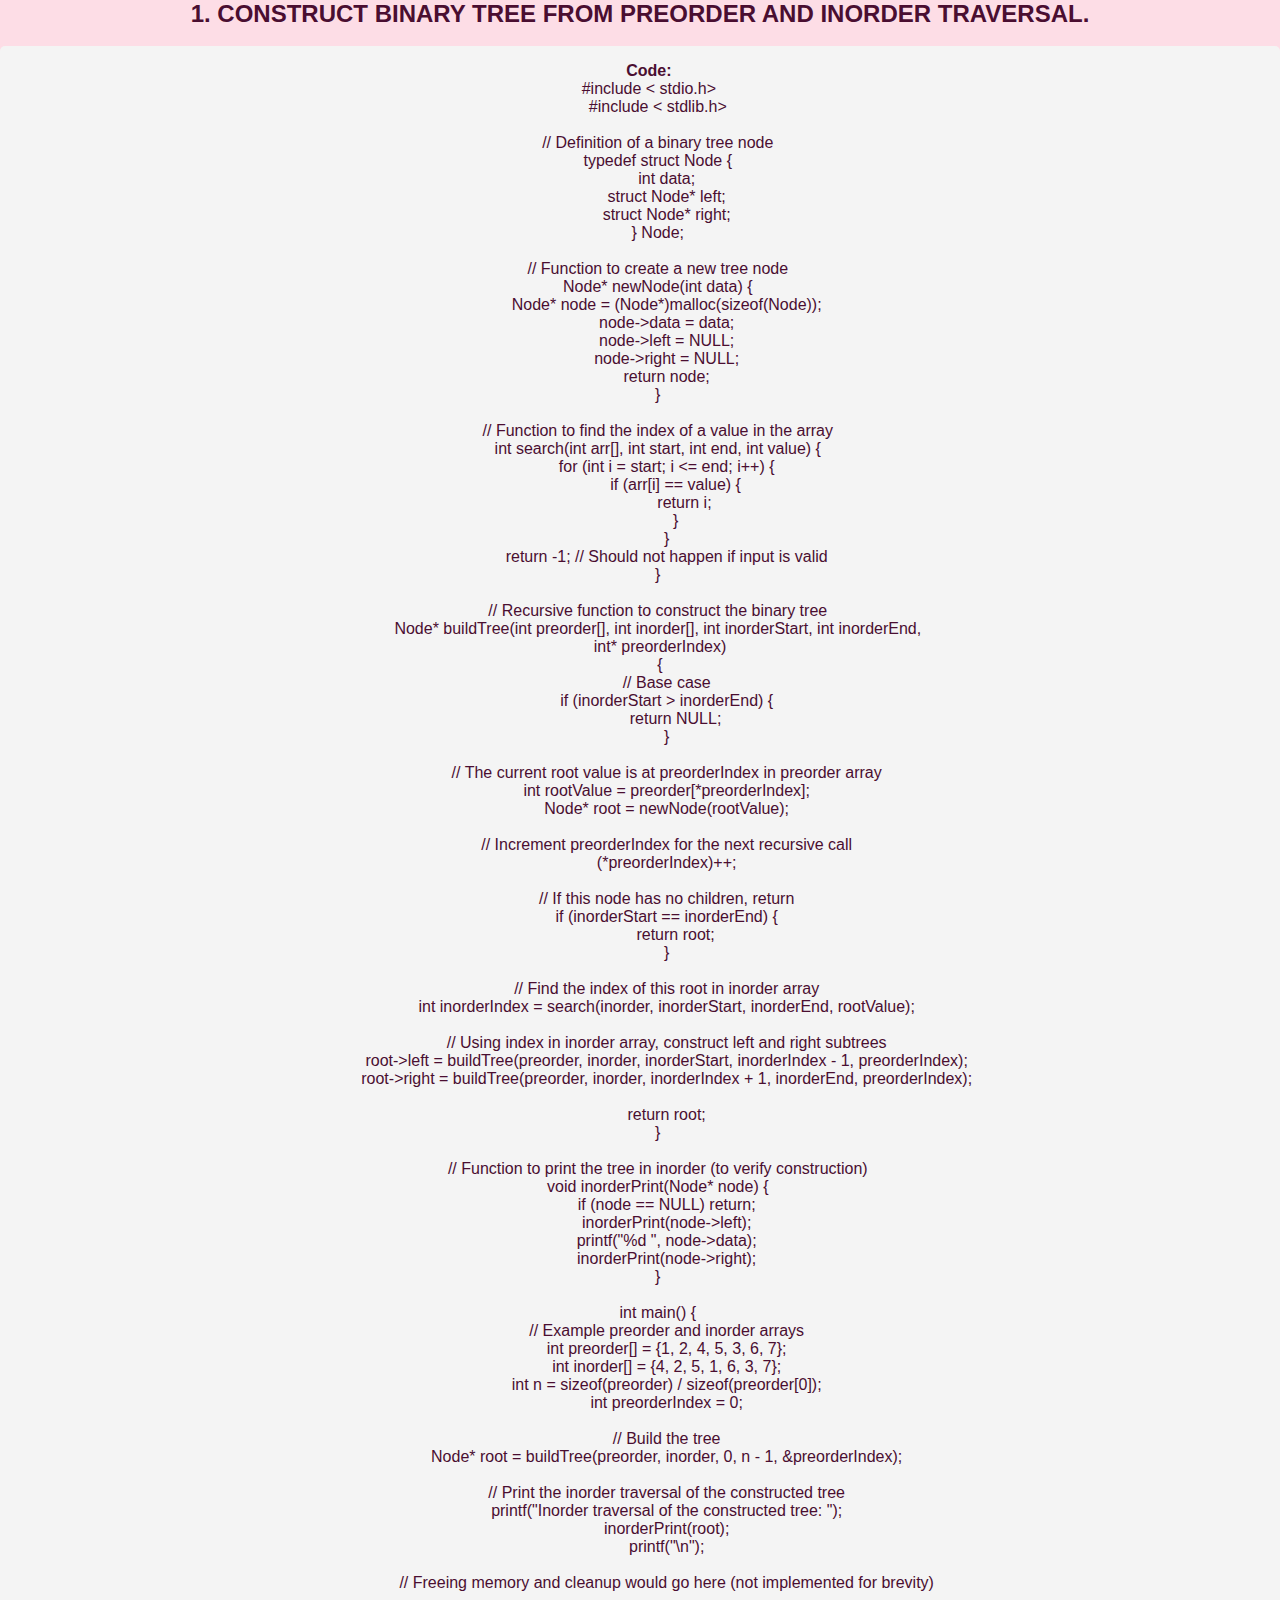
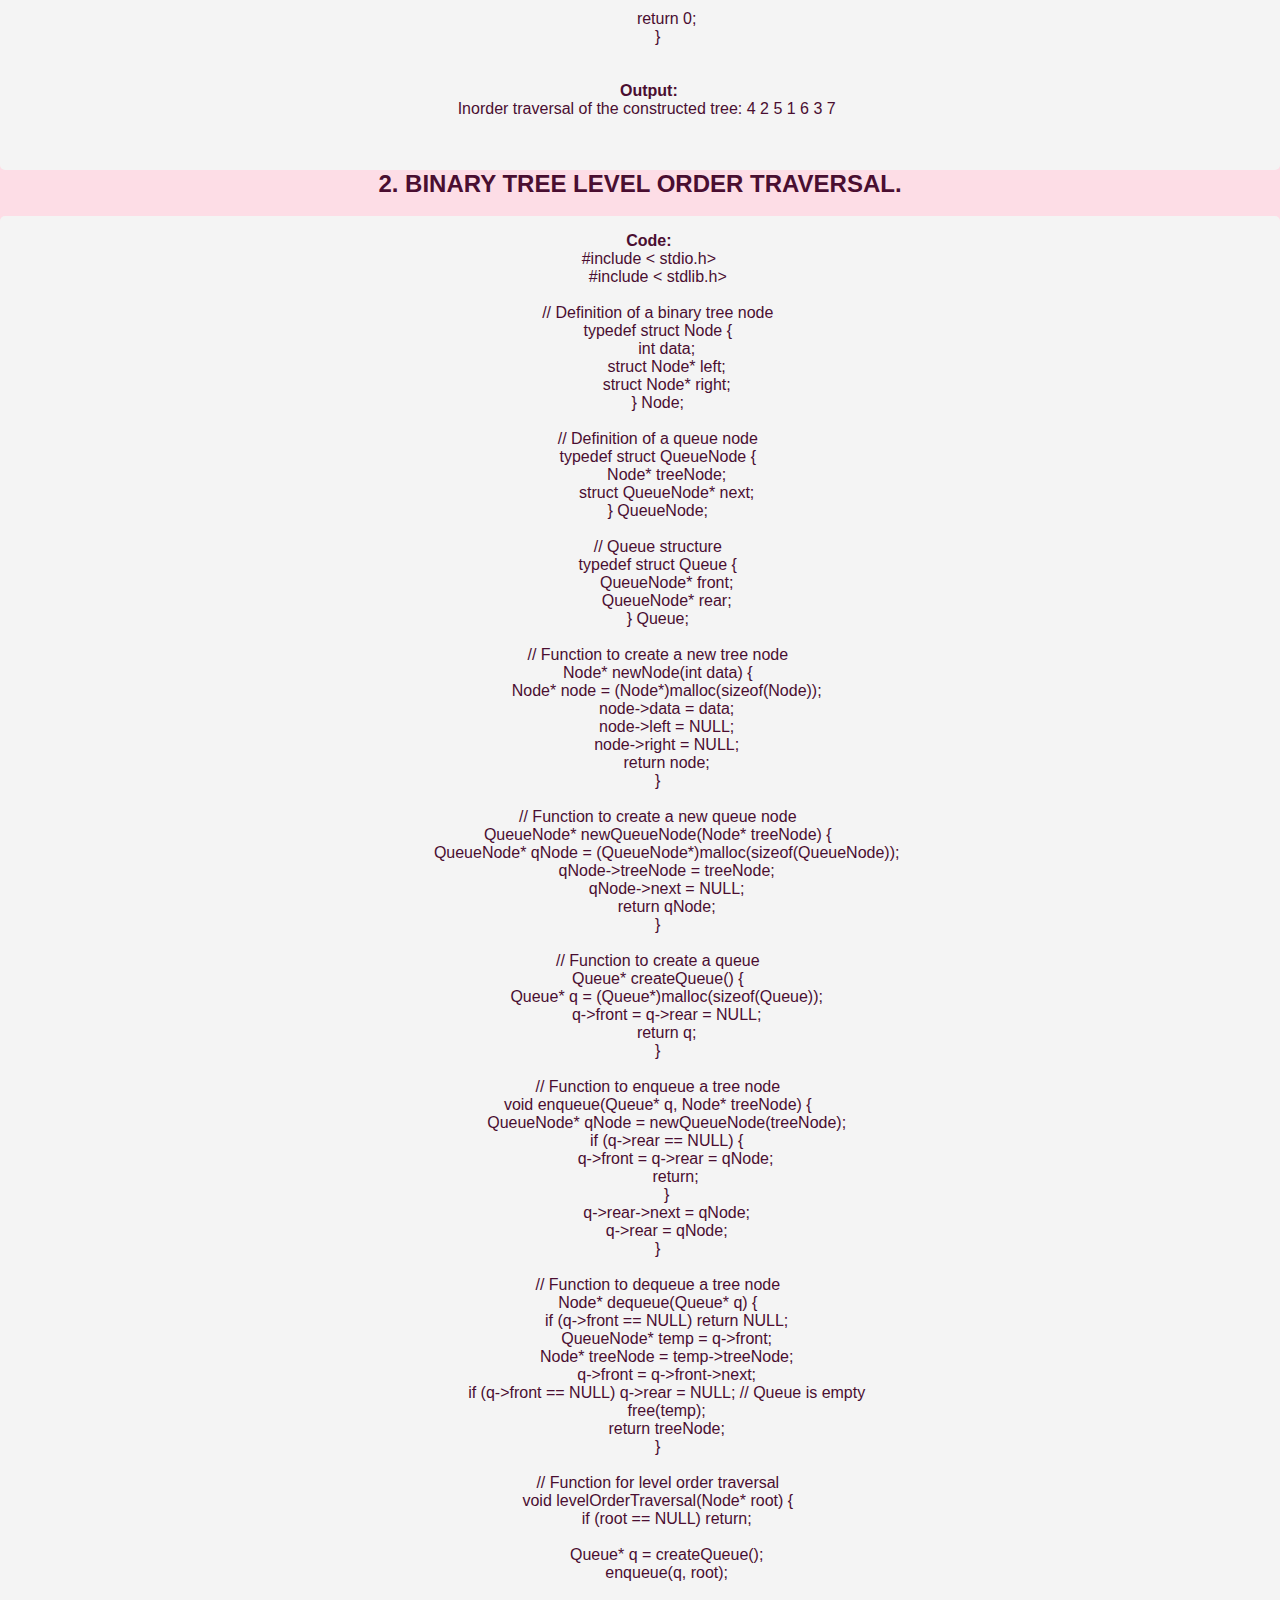
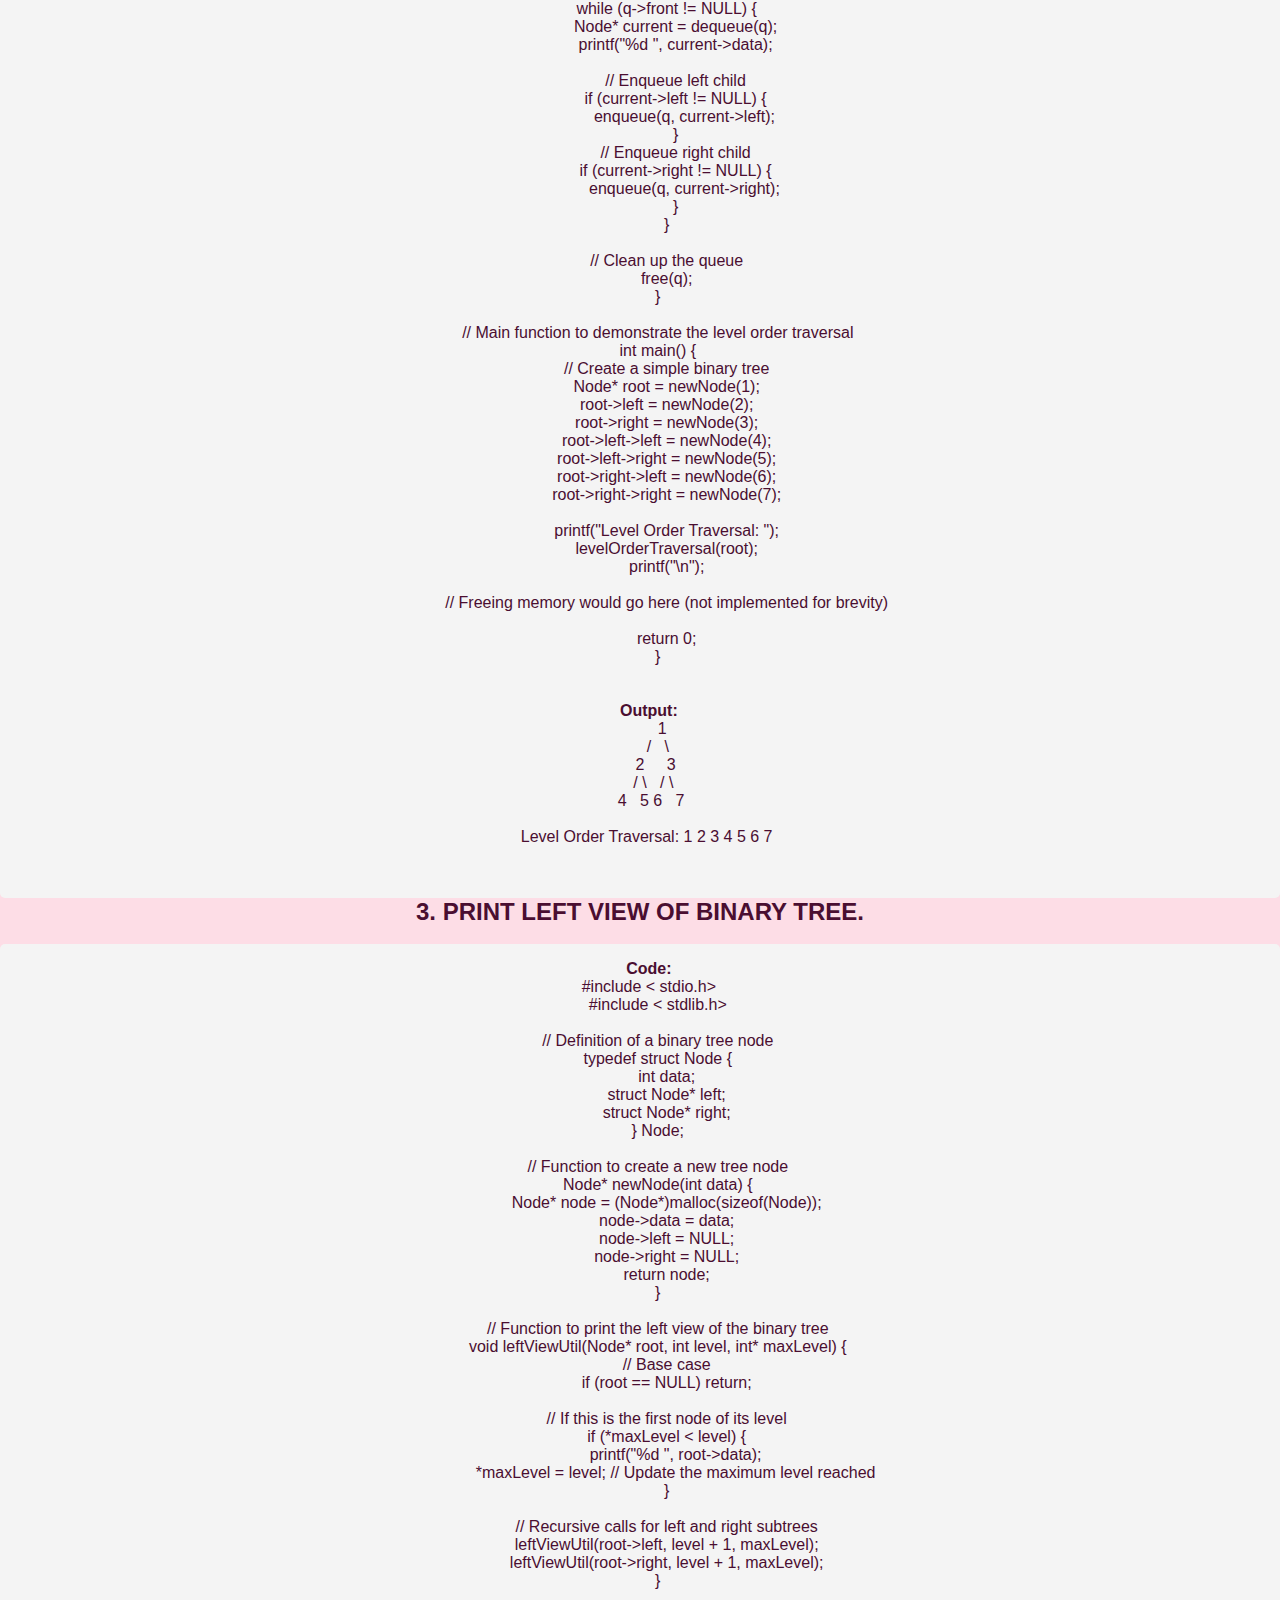
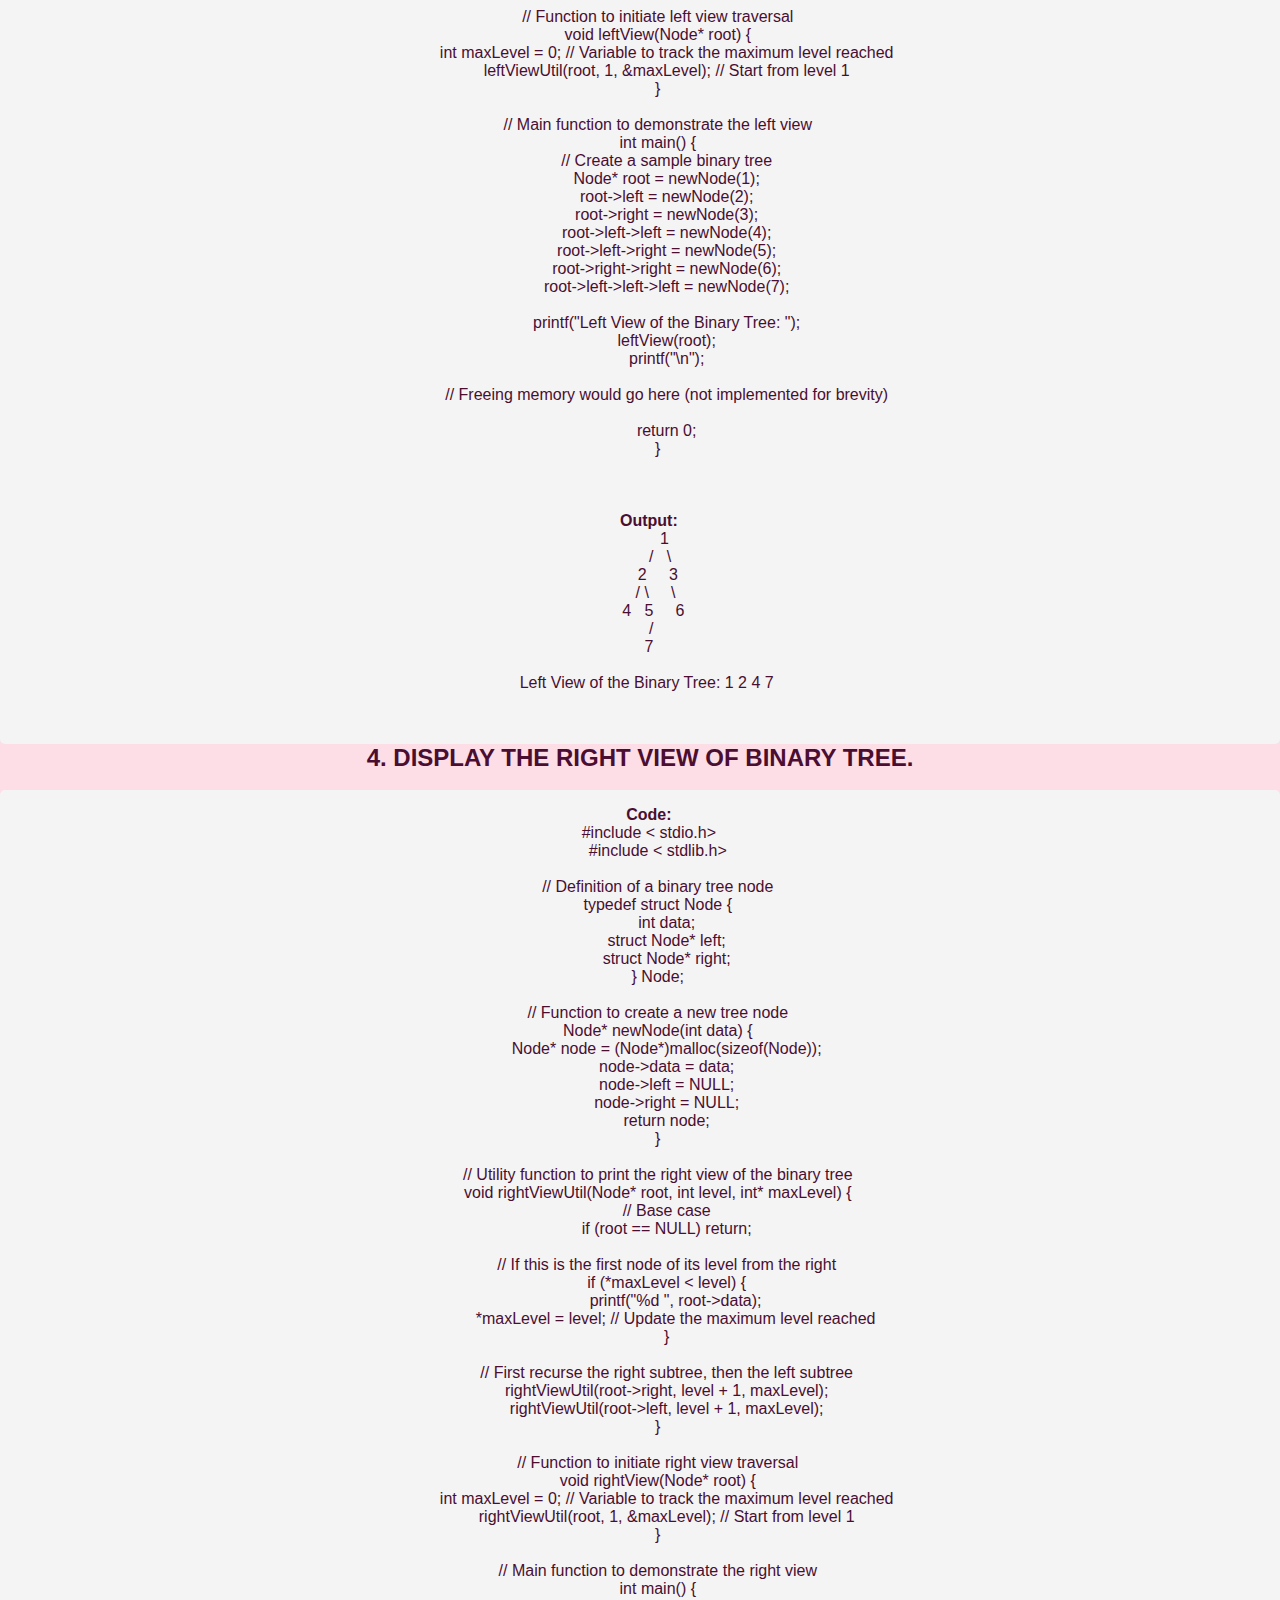
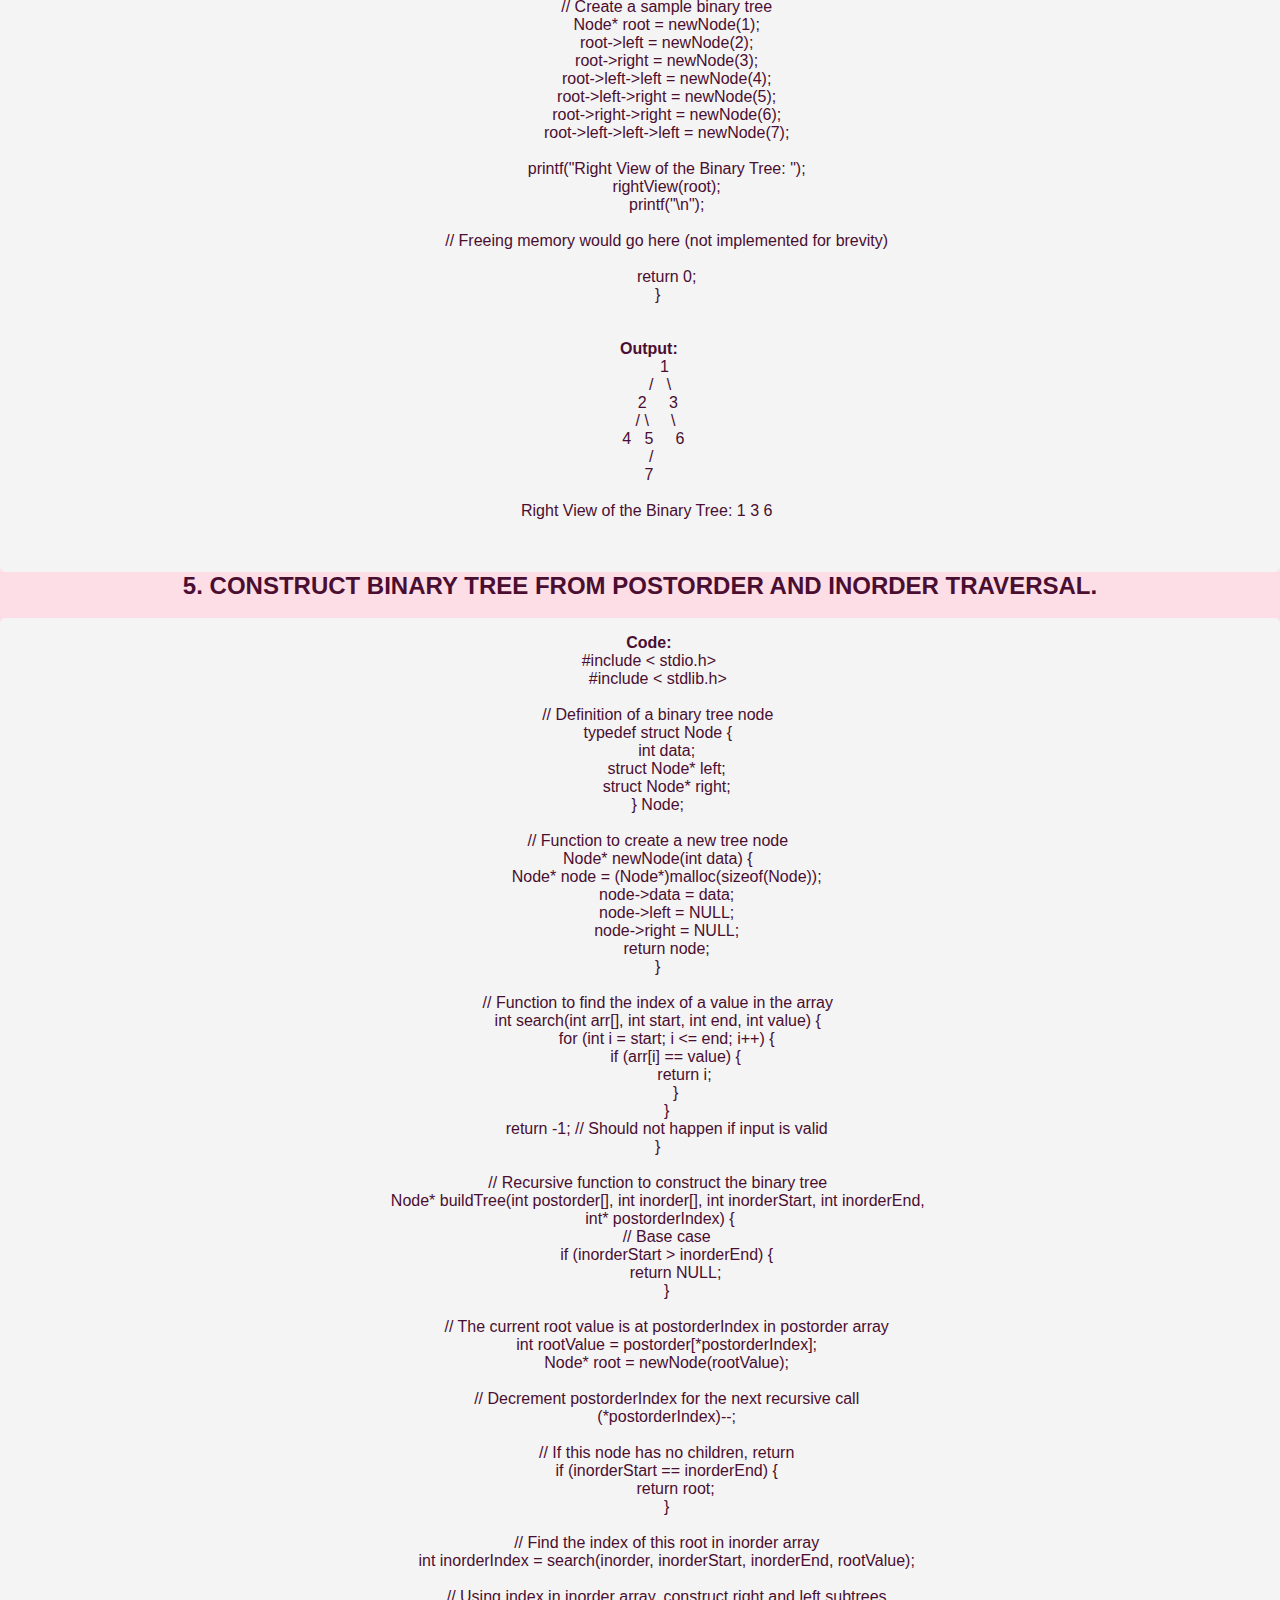
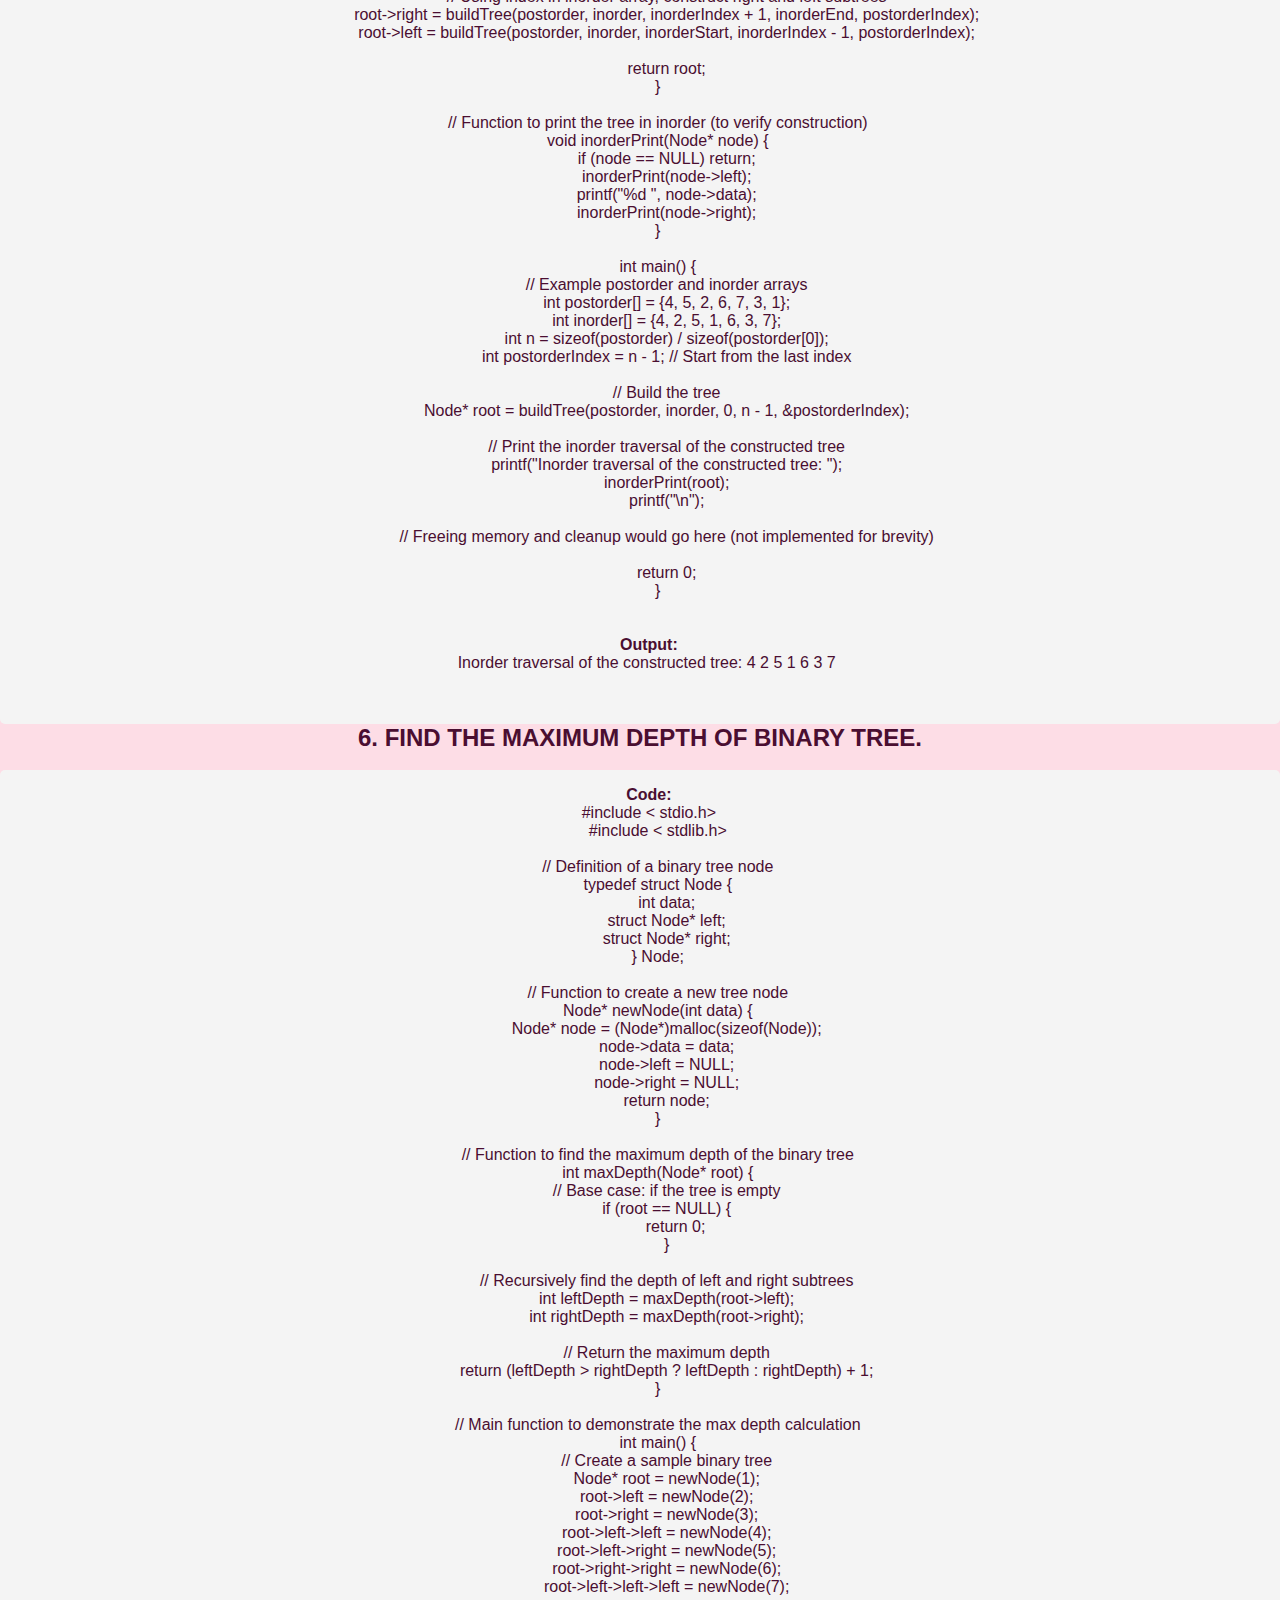
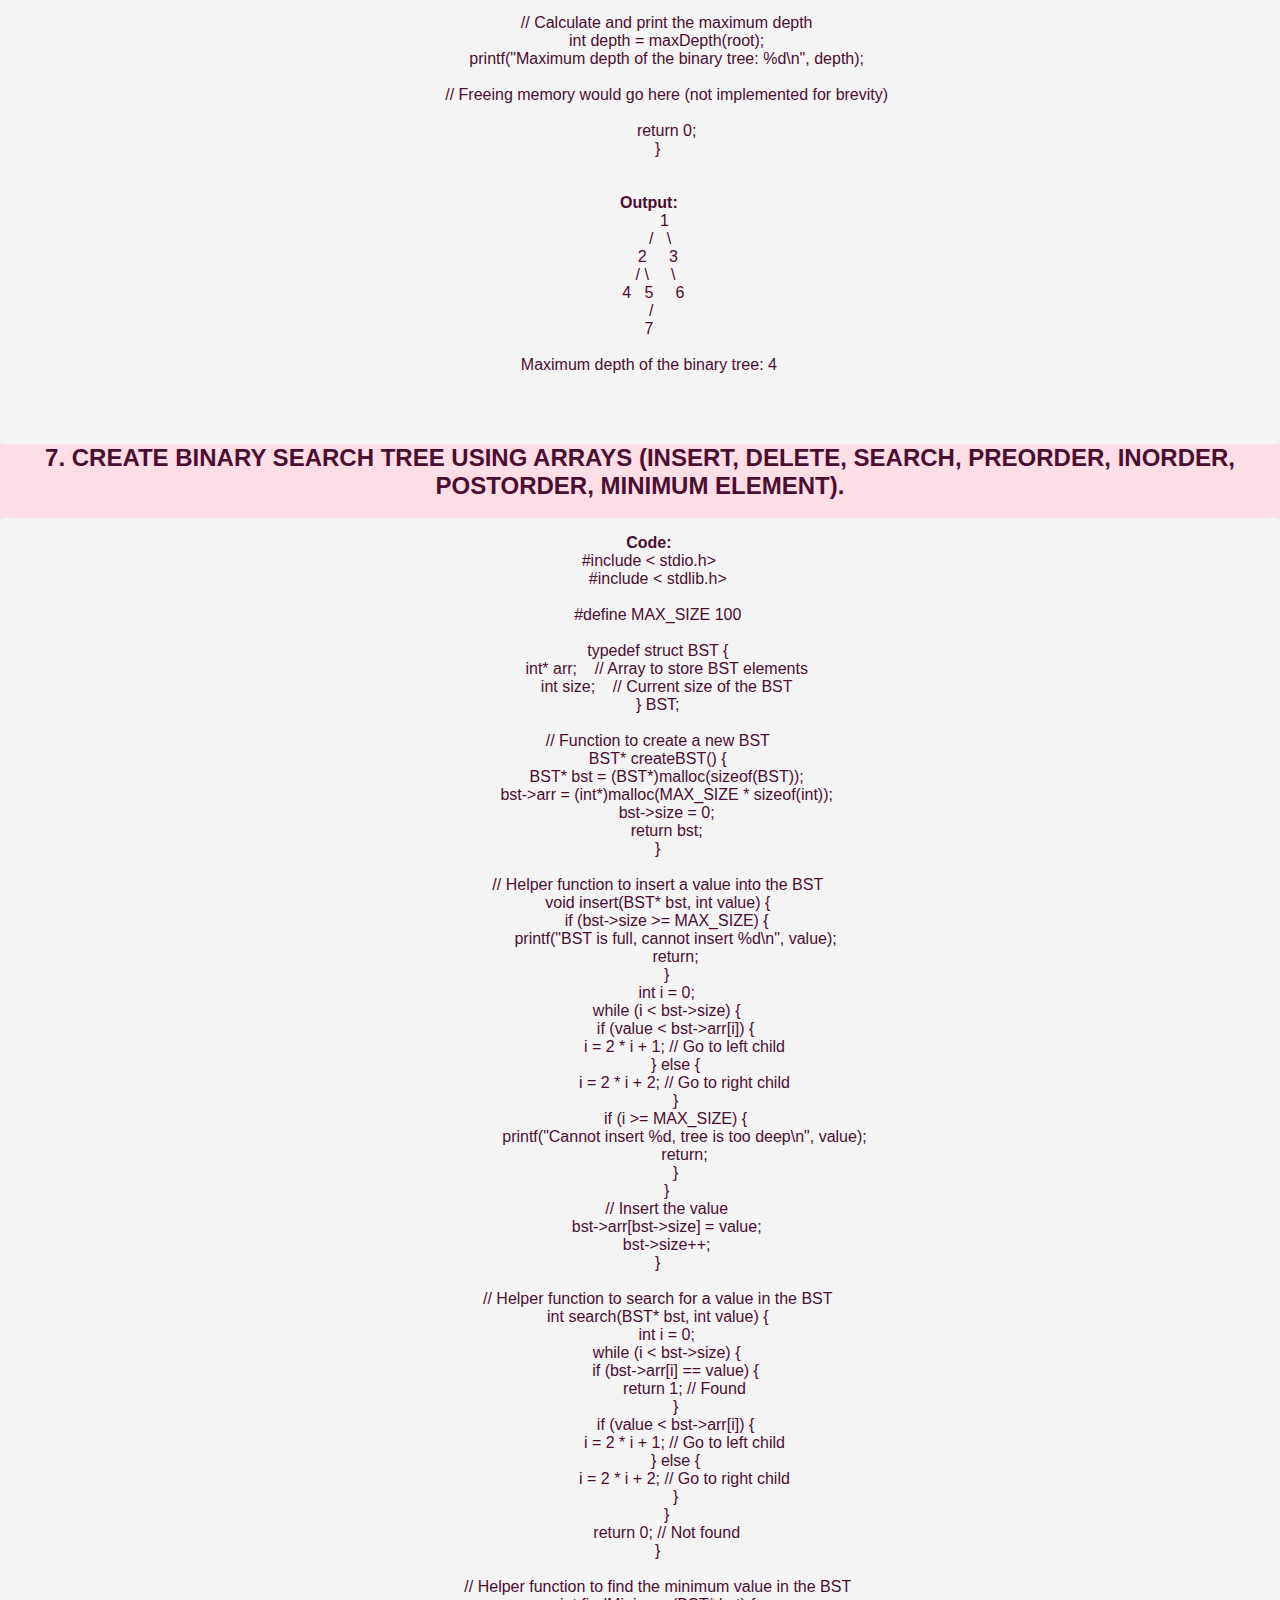
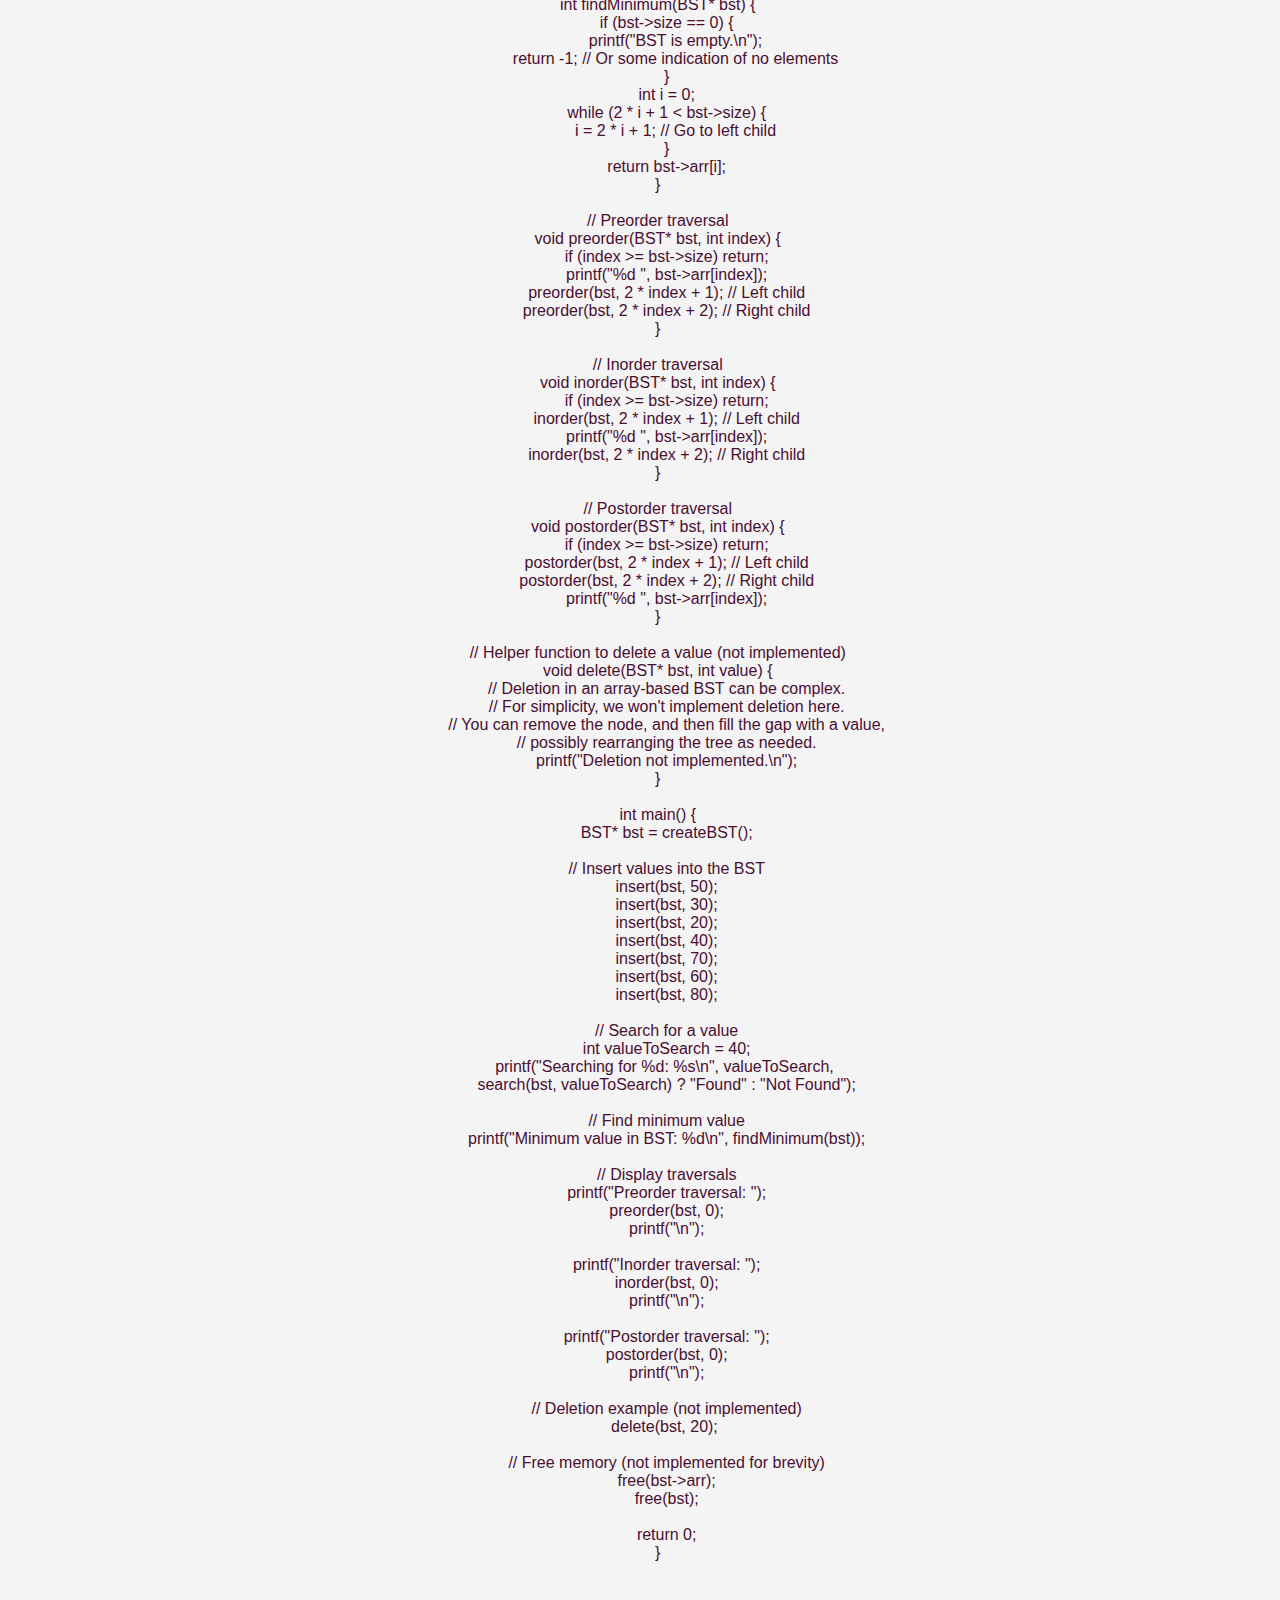
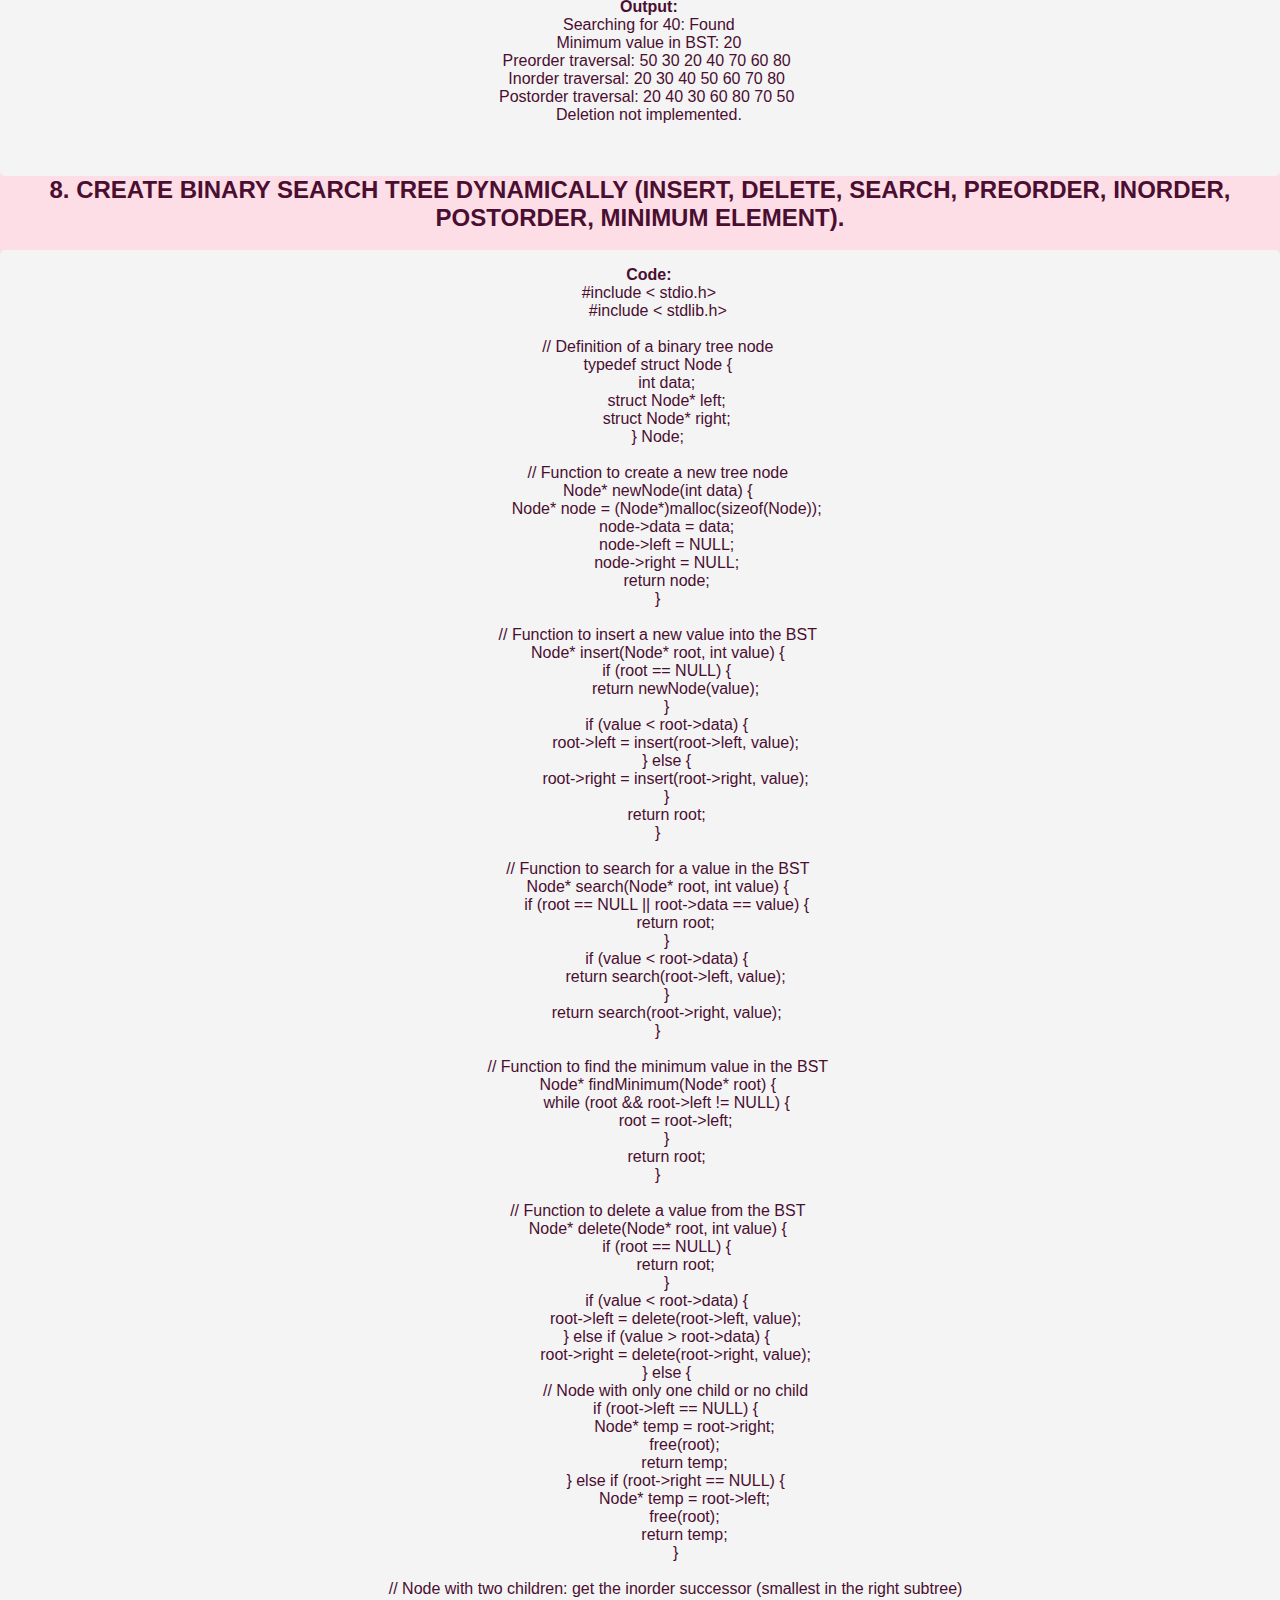
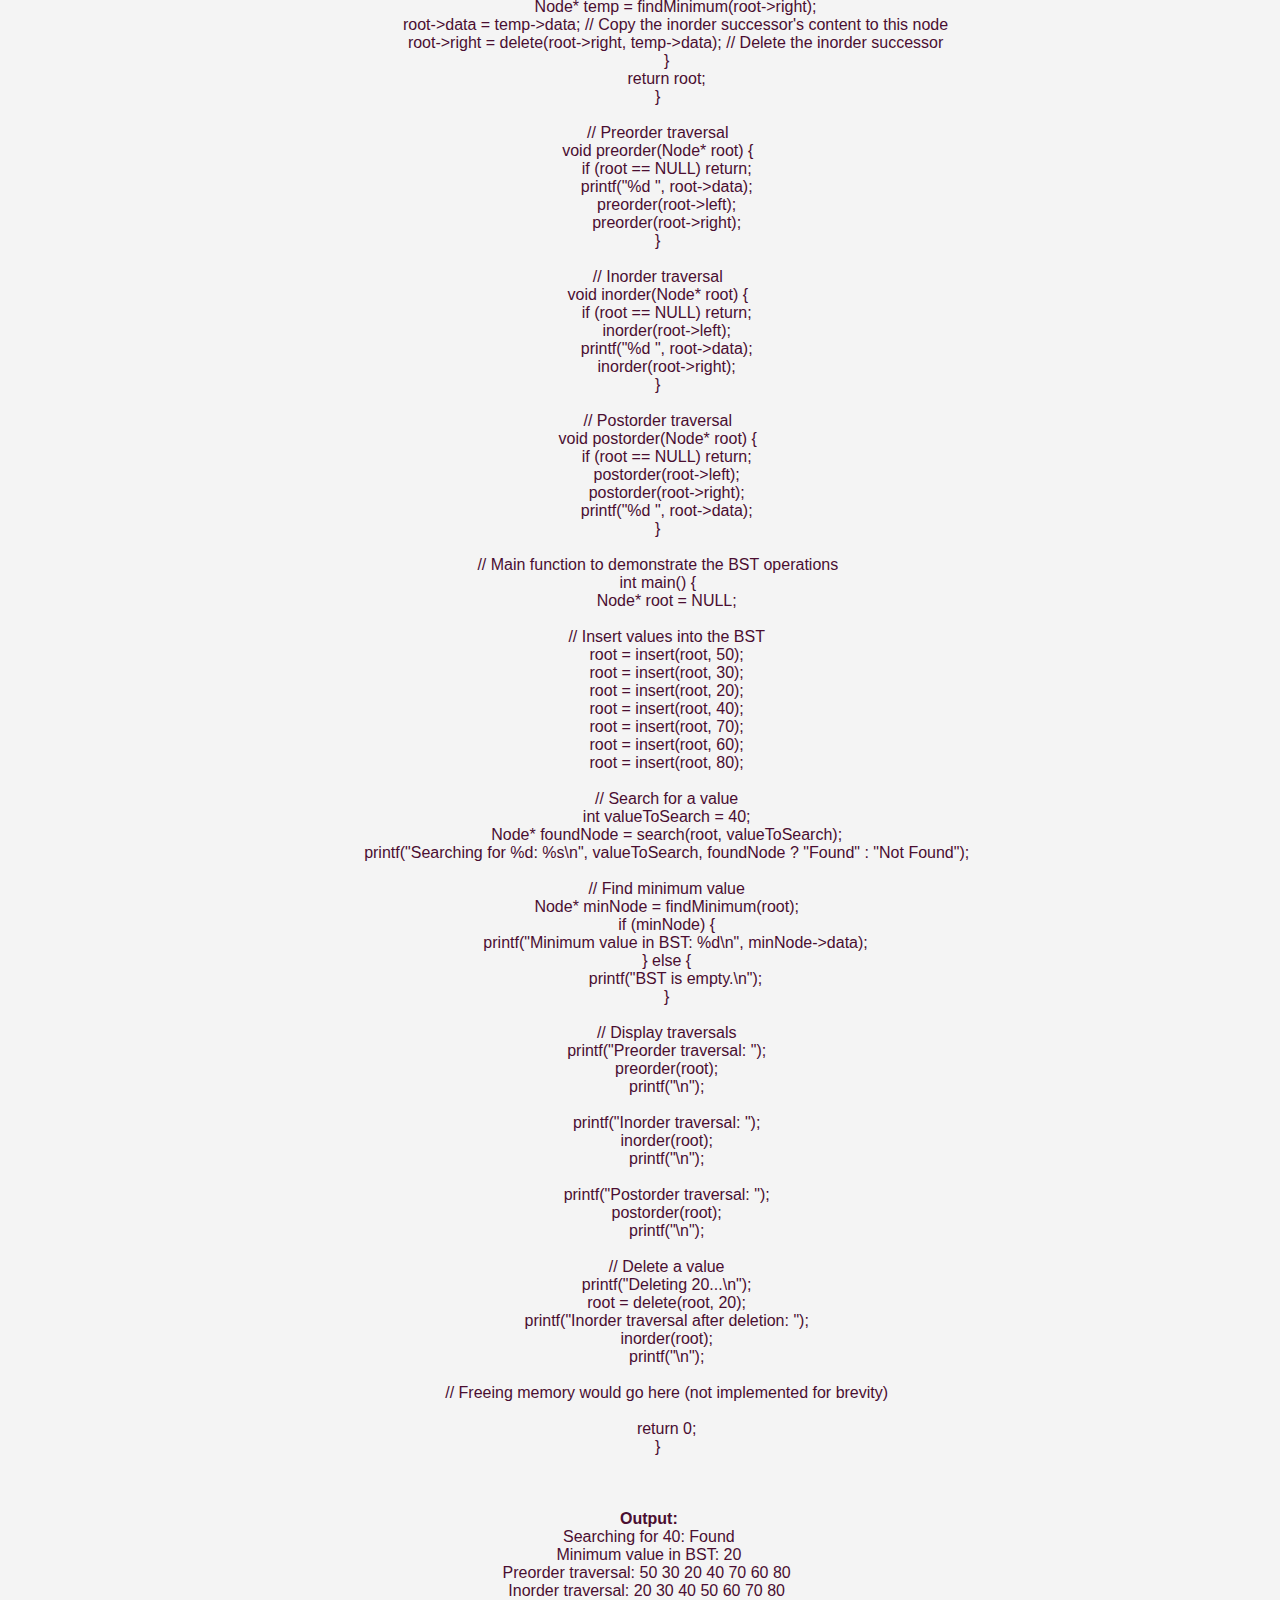
<file: trees.html>
<!DOCTYPE html>
<html lang="en">
<head>
    <meta charset="UTF-8">
    <meta name="viewport" content="width=device-width, initial-scale=1.0">
    <title>unit1</title>
    <link rel="stylesheet" href="programs.css">
</head>
<body>
    <div class="d" id="d1">
        <h2>1. CONSTRUCT BINARY TREE FROM PREORDER AND INORDER TRAVERSAL.</h2><br>
        <pre>
    <b id="b">Code:</b>
    #include < stdio.h>
        #include < stdlib.h>
        
        // Definition of a binary tree node
        typedef struct Node {
            int data;
            struct Node* left;
            struct Node* right;
        } Node;
        
        // Function to create a new tree node
        Node* newNode(int data) {
            Node* node = (Node*)malloc(sizeof(Node));
            node->data = data;
            node->left = NULL;
            node->right = NULL;
            return node;
        }
        
        // Function to find the index of a value in the array
        int search(int arr[], int start, int end, int value) {
            for (int i = start; i <= end; i++) {
                if (arr[i] == value) {
                    return i;
                }
            }
            return -1; // Should not happen if input is valid
        }
        
        // Recursive function to construct the binary tree
        Node* buildTree(int preorder[], int inorder[], int inorderStart, int inorderEnd,
         int* preorderIndex)
         {
            // Base case
            if (inorderStart > inorderEnd) {
                return NULL;
            }
        
            // The current root value is at preorderIndex in preorder array
            int rootValue = preorder[*preorderIndex];
            Node* root = newNode(rootValue);
        
            // Increment preorderIndex for the next recursive call
            (*preorderIndex)++;
        
            // If this node has no children, return
            if (inorderStart == inorderEnd) {
                return root;
            }
        
            // Find the index of this root in inorder array
            int inorderIndex = search(inorder, inorderStart, inorderEnd, rootValue);
        
            // Using index in inorder array, construct left and right subtrees
            root->left = buildTree(preorder, inorder, inorderStart, inorderIndex - 1, preorderIndex);
            root->right = buildTree(preorder, inorder, inorderIndex + 1, inorderEnd, preorderIndex);
        
            return root;
        }
        
        // Function to print the tree in inorder (to verify construction)
        void inorderPrint(Node* node) {
            if (node == NULL) return;
            inorderPrint(node->left);
            printf("%d ", node->data);
            inorderPrint(node->right);
        }
        
        int main() {
            // Example preorder and inorder arrays
            int preorder[] = {1, 2, 4, 5, 3, 6, 7};
            int inorder[] = {4, 2, 5, 1, 6, 3, 7};
            int n = sizeof(preorder) / sizeof(preorder[0]);
            int preorderIndex = 0;
        
            // Build the tree
            Node* root = buildTree(preorder, inorder, 0, n - 1, &preorderIndex);
        
            // Print the inorder traversal of the constructed tree
            printf("Inorder traversal of the constructed tree: ");
            inorderPrint(root);
            printf("\n");
        
            // Freeing memory and cleanup would go here (not implemented for brevity)
        
            return 0;
        }
        

    <b id="b">Output:</b>
    Inorder traversal of the constructed tree: 4 2 5 1 6 3 7 

        </pre>
    </div>


    <div class="d" id="d2">
        <h2>2. BINARY TREE LEVEL ORDER TRAVERSAL.</h2><br>
        <pre>
    <b id="b">Code:</b>
    #include < stdio.h>
        #include < stdlib.h>
        
        // Definition of a binary tree node
        typedef struct Node {
            int data;
            struct Node* left;
            struct Node* right;
        } Node;
        
        // Definition of a queue node
        typedef struct QueueNode {
            Node* treeNode;
            struct QueueNode* next;
        } QueueNode;
        
        // Queue structure
        typedef struct Queue {
            QueueNode* front;
            QueueNode* rear;
        } Queue;
        
        // Function to create a new tree node
        Node* newNode(int data) {
            Node* node = (Node*)malloc(sizeof(Node));
            node->data = data;
            node->left = NULL;
            node->right = NULL;
            return node;
        }
        
        // Function to create a new queue node
        QueueNode* newQueueNode(Node* treeNode) {
            QueueNode* qNode = (QueueNode*)malloc(sizeof(QueueNode));
            qNode->treeNode = treeNode;
            qNode->next = NULL;
            return qNode;
        }
        
        // Function to create a queue
        Queue* createQueue() {
            Queue* q = (Queue*)malloc(sizeof(Queue));
            q->front = q->rear = NULL;
            return q;
        }
        
        // Function to enqueue a tree node
        void enqueue(Queue* q, Node* treeNode) {
            QueueNode* qNode = newQueueNode(treeNode);
            if (q->rear == NULL) {
                q->front = q->rear = qNode;
                return;
            }
            q->rear->next = qNode;
            q->rear = qNode;
        }
        
        // Function to dequeue a tree node
        Node* dequeue(Queue* q) {
            if (q->front == NULL) return NULL;
            QueueNode* temp = q->front;
            Node* treeNode = temp->treeNode;
            q->front = q->front->next;
            if (q->front == NULL) q->rear = NULL; // Queue is empty
            free(temp);
            return treeNode;
        }
        
        // Function for level order traversal
        void levelOrderTraversal(Node* root) {
            if (root == NULL) return;
        
            Queue* q = createQueue();
            enqueue(q, root);
        
            while (q->front != NULL) {
                Node* current = dequeue(q);
                printf("%d ", current->data);
        
                // Enqueue left child
                if (current->left != NULL) {
                    enqueue(q, current->left);
                }
                // Enqueue right child
                if (current->right != NULL) {
                    enqueue(q, current->right);
                }
            }
        
            // Clean up the queue
            free(q);
        }
        
        // Main function to demonstrate the level order traversal
        int main() {
            // Create a simple binary tree
            Node* root = newNode(1);
            root->left = newNode(2);
            root->right = newNode(3);
            root->left->left = newNode(4);
            root->left->right = newNode(5);
            root->right->left = newNode(6);
            root->right->right = newNode(7);
        
            printf("Level Order Traversal: ");
            levelOrderTraversal(root);
            printf("\n");
        
            // Freeing memory would go here (not implemented for brevity)
        
            return 0;
        }
        

    <b id="b">Output:</b>
          1
        /   \
       2     3
      / \   / \
     4   5 6   7
 
    Level Order Traversal: 1 2 3 4 5 6 7 

        </pre>
    </div>


    <div class="d" id="d3">
        <h2>3.  PRINT LEFT VIEW OF BINARY TREE.</h2><br>
        <pre>
    <b id="b">Code:</b>
    #include < stdio.h>
        #include < stdlib.h>
        
        // Definition of a binary tree node
        typedef struct Node {
            int data;
            struct Node* left;
            struct Node* right;
        } Node;
        
        // Function to create a new tree node
        Node* newNode(int data) {
            Node* node = (Node*)malloc(sizeof(Node));
            node->data = data;
            node->left = NULL;
            node->right = NULL;
            return node;
        }
        
        // Function to print the left view of the binary tree
        void leftViewUtil(Node* root, int level, int* maxLevel) {
            // Base case
            if (root == NULL) return;
        
            // If this is the first node of its level
            if (*maxLevel < level) {
                printf("%d ", root->data);
                *maxLevel = level; // Update the maximum level reached
            }
        
            // Recursive calls for left and right subtrees
            leftViewUtil(root->left, level + 1, maxLevel);
            leftViewUtil(root->right, level + 1, maxLevel);
        }
        
        // Function to initiate left view traversal
        void leftView(Node* root) {
            int maxLevel = 0; // Variable to track the maximum level reached
            leftViewUtil(root, 1, &maxLevel); // Start from level 1
        }
        
        // Main function to demonstrate the left view
        int main() {
            // Create a sample binary tree
            Node* root = newNode(1);
            root->left = newNode(2);
            root->right = newNode(3);
            root->left->left = newNode(4);
            root->left->right = newNode(5);
            root->right->right = newNode(6);
            root->left->left->left = newNode(7);
        
            printf("Left View of the Binary Tree: ");
            leftView(root);
            printf("\n");
        
            // Freeing memory would go here (not implemented for brevity)
        
            return 0;
        }
        
        

    <b id="b">Output:</b>
           1
         /   \
        2     3
       / \     \
      4   5     6
     /
    7

    Left View of the Binary Tree: 1 2 4 7 
 
        </pre>
    </div>


    <div class="d" id="d4">
        <h2>4. DISPLAY THE RIGHT VIEW OF BINARY TREE.</h2><br>
        <pre>
    <b id="b">Code:</b>
    #include < stdio.h>
        #include < stdlib.h>
        
        // Definition of a binary tree node
        typedef struct Node {
            int data;
            struct Node* left;
            struct Node* right;
        } Node;
        
        // Function to create a new tree node
        Node* newNode(int data) {
            Node* node = (Node*)malloc(sizeof(Node));
            node->data = data;
            node->left = NULL;
            node->right = NULL;
            return node;
        }
        
        // Utility function to print the right view of the binary tree
        void rightViewUtil(Node* root, int level, int* maxLevel) {
            // Base case
            if (root == NULL) return;
        
            // If this is the first node of its level from the right
            if (*maxLevel < level) {
                printf("%d ", root->data);
                *maxLevel = level; // Update the maximum level reached
            }
        
            // First recurse the right subtree, then the left subtree
            rightViewUtil(root->right, level + 1, maxLevel);
            rightViewUtil(root->left, level + 1, maxLevel);
        }
        
        // Function to initiate right view traversal
        void rightView(Node* root) {
            int maxLevel = 0; // Variable to track the maximum level reached
            rightViewUtil(root, 1, &maxLevel); // Start from level 1
        }
        
        // Main function to demonstrate the right view
        int main() {
            // Create a sample binary tree
            Node* root = newNode(1);
            root->left = newNode(2);
            root->right = newNode(3);
            root->left->left = newNode(4);
            root->left->right = newNode(5);
            root->right->right = newNode(6);
            root->left->left->left = newNode(7);
        
            printf("Right View of the Binary Tree: ");
            rightView(root);
            printf("\n");
        
            // Freeing memory would go here (not implemented for brevity)
        
            return 0;
        }
        

    <b id="b">Output:</b>
           1
         /   \
        2     3
       / \     \
      4   5     6
     /
    7

    Right View of the Binary Tree: 1 3 6 

        </pre>
    </div>
    
    <div class="d" id="d5">
        <h2>5. CONSTRUCT BINARY TREE FROM POSTORDER AND INORDER TRAVERSAL.</h2><br>
        <pre>
    <b id="b">Code:</b>
    #include < stdio.h>
        #include < stdlib.h>
        
        // Definition of a binary tree node
        typedef struct Node {
            int data;
            struct Node* left;
            struct Node* right;
        } Node;
        
        // Function to create a new tree node
        Node* newNode(int data) {
            Node* node = (Node*)malloc(sizeof(Node));
            node->data = data;
            node->left = NULL;
            node->right = NULL;
            return node;
        }
        
        // Function to find the index of a value in the array
        int search(int arr[], int start, int end, int value) {
            for (int i = start; i <= end; i++) {
                if (arr[i] == value) {
                    return i;
                }
            }
            return -1; // Should not happen if input is valid
        }
        
        // Recursive function to construct the binary tree
        Node* buildTree(int postorder[], int inorder[], int inorderStart, int inorderEnd,
         int* postorderIndex) {
            // Base case
            if (inorderStart > inorderEnd) {
                return NULL;
            }
        
            // The current root value is at postorderIndex in postorder array
            int rootValue = postorder[*postorderIndex];
            Node* root = newNode(rootValue);
        
            // Decrement postorderIndex for the next recursive call
            (*postorderIndex)--;
        
            // If this node has no children, return
            if (inorderStart == inorderEnd) {
                return root;
            }
        
            // Find the index of this root in inorder array
            int inorderIndex = search(inorder, inorderStart, inorderEnd, rootValue);
        
            // Using index in inorder array, construct right and left subtrees
            root->right = buildTree(postorder, inorder, inorderIndex + 1, inorderEnd, postorderIndex);
            root->left = buildTree(postorder, inorder, inorderStart, inorderIndex - 1, postorderIndex);
        
            return root;
        }
        
        // Function to print the tree in inorder (to verify construction)
        void inorderPrint(Node* node) {
            if (node == NULL) return;
            inorderPrint(node->left);
            printf("%d ", node->data);
            inorderPrint(node->right);
        }
        
        int main() {
            // Example postorder and inorder arrays
            int postorder[] = {4, 5, 2, 6, 7, 3, 1};
            int inorder[] = {4, 2, 5, 1, 6, 3, 7};
            int n = sizeof(postorder) / sizeof(postorder[0]);
            int postorderIndex = n - 1; // Start from the last index
        
            // Build the tree
            Node* root = buildTree(postorder, inorder, 0, n - 1, &postorderIndex);
        
            // Print the inorder traversal of the constructed tree
            printf("Inorder traversal of the constructed tree: ");
            inorderPrint(root);
            printf("\n");
        
            // Freeing memory and cleanup would go here (not implemented for brevity)
        
            return 0;
        }
        

    <b id="b">Output:</b>
    Inorder traversal of the constructed tree: 4 2 5 1 6 3 7 

        </pre>
    </div>

    <div class="d" id="d6">
        <h2>6.  FIND THE MAXIMUM DEPTH OF BINARY TREE.</h2><br>
        <pre>
    <b id="b">Code:</b>
    #include < stdio.h>
        #include < stdlib.h>
        
        // Definition of a binary tree node
        typedef struct Node {
            int data;
            struct Node* left;
            struct Node* right;
        } Node;
        
        // Function to create a new tree node
        Node* newNode(int data) {
            Node* node = (Node*)malloc(sizeof(Node));
            node->data = data;
            node->left = NULL;
            node->right = NULL;
            return node;
        }
        
        // Function to find the maximum depth of the binary tree
        int maxDepth(Node* root) {
            // Base case: if the tree is empty
            if (root == NULL) {
                return 0;
            }
        
            // Recursively find the depth of left and right subtrees
            int leftDepth = maxDepth(root->left);
            int rightDepth = maxDepth(root->right);
        
            // Return the maximum depth
            return (leftDepth > rightDepth ? leftDepth : rightDepth) + 1;
        }
        
        // Main function to demonstrate the max depth calculation
        int main() {
            // Create a sample binary tree
            Node* root = newNode(1);
            root->left = newNode(2);
            root->right = newNode(3);
            root->left->left = newNode(4);
            root->left->right = newNode(5);
            root->right->right = newNode(6);
            root->left->left->left = newNode(7);
        
            // Calculate and print the maximum depth
            int depth = maxDepth(root);
            printf("Maximum depth of the binary tree: %d\n", depth);
        
            // Freeing memory would go here (not implemented for brevity)
        
            return 0;
        }
        

    <b id="b">Output:</b>
           1
         /   \
        2     3
       / \     \
      4   5     6
     /
    7

    Maximum depth of the binary tree: 4

 
        </pre>
    </div>

    <div class="d" id="d7">
        <h2>7. CREATE BINARY SEARCH TREE USING ARRAYS (INSERT, DELETE, SEARCH, PREORDER, INORDER, POSTORDER, MINIMUM ELEMENT).</h2><br>
        <pre>
    <b id="b">Code:</b>
    #include < stdio.h>
        #include < stdlib.h>
        
        #define MAX_SIZE 100
        
        typedef struct BST {
            int* arr;    // Array to store BST elements
            int size;    // Current size of the BST
        } BST;
        
        // Function to create a new BST
        BST* createBST() {
            BST* bst = (BST*)malloc(sizeof(BST));
            bst->arr = (int*)malloc(MAX_SIZE * sizeof(int));
            bst->size = 0;
            return bst;
        }
        
        // Helper function to insert a value into the BST
        void insert(BST* bst, int value) {
            if (bst->size >= MAX_SIZE) {
                printf("BST is full, cannot insert %d\n", value);
                return;
            }
            int i = 0;
            while (i < bst->size) {
                if (value < bst->arr[i]) {
                    i = 2 * i + 1; // Go to left child
                } else {
                    i = 2 * i + 2; // Go to right child
                }
                if (i >= MAX_SIZE) {
                    printf("Cannot insert %d, tree is too deep\n", value);
                    return;
                }
            }
            // Insert the value
            bst->arr[bst->size] = value;
            bst->size++;
        }
        
        // Helper function to search for a value in the BST
        int search(BST* bst, int value) {
            int i = 0;
            while (i < bst->size) {
                if (bst->arr[i] == value) {
                    return 1; // Found
                }
                if (value < bst->arr[i]) {
                    i = 2 * i + 1; // Go to left child
                } else {
                    i = 2 * i + 2; // Go to right child
                }
            }
            return 0; // Not found
        }
        
        // Helper function to find the minimum value in the BST
        int findMinimum(BST* bst) {
            if (bst->size == 0) {
                printf("BST is empty.\n");
                return -1; // Or some indication of no elements
            }
            int i = 0;
            while (2 * i + 1 < bst->size) {
                i = 2 * i + 1; // Go to left child
            }
            return bst->arr[i];
        }
        
        // Preorder traversal
        void preorder(BST* bst, int index) {
            if (index >= bst->size) return;
            printf("%d ", bst->arr[index]);
            preorder(bst, 2 * index + 1); // Left child
            preorder(bst, 2 * index + 2); // Right child
        }
        
        // Inorder traversal
        void inorder(BST* bst, int index) {
            if (index >= bst->size) return;
            inorder(bst, 2 * index + 1); // Left child
            printf("%d ", bst->arr[index]);
            inorder(bst, 2 * index + 2); // Right child
        }
        
        // Postorder traversal
        void postorder(BST* bst, int index) {
            if (index >= bst->size) return;
            postorder(bst, 2 * index + 1); // Left child
            postorder(bst, 2 * index + 2); // Right child
            printf("%d ", bst->arr[index]);
        }
        
        // Helper function to delete a value (not implemented)
        void delete(BST* bst, int value) {
            // Deletion in an array-based BST can be complex.
            // For simplicity, we won't implement deletion here.
            // You can remove the node, and then fill the gap with a value,
            // possibly rearranging the tree as needed.
            printf("Deletion not implemented.\n");
        }
        
        int main() {
            BST* bst = createBST();
            
            // Insert values into the BST
            insert(bst, 50);
            insert(bst, 30);
            insert(bst, 20);
            insert(bst, 40);
            insert(bst, 70);
            insert(bst, 60);
            insert(bst, 80);
        
            // Search for a value
            int valueToSearch = 40;
            printf("Searching for %d: %s\n", valueToSearch, 
            search(bst, valueToSearch) ? "Found" : "Not Found");
        
            // Find minimum value
            printf("Minimum value in BST: %d\n", findMinimum(bst));
        
            // Display traversals
            printf("Preorder traversal: ");
            preorder(bst, 0);
            printf("\n");
        
            printf("Inorder traversal: ");
            inorder(bst, 0);
            printf("\n");
        
            printf("Postorder traversal: ");
            postorder(bst, 0);
            printf("\n");
        
            // Deletion example (not implemented)
            delete(bst, 20); 
        
            // Free memory (not implemented for brevity)
            free(bst->arr);
            free(bst);
        
            return 0;
        }
        

    <b id="b">Output:</b>
    Searching for 40: Found
    Minimum value in BST: 20
    Preorder traversal: 50 30 20 40 70 60 80 
    Inorder traversal: 20 30 40 50 60 70 80 
    Postorder traversal: 20 40 30 60 80 70 50 
    Deletion not implemented.
        
        </pre>
    </div>

    <div class="d" id="d8">
        <h2>8. CREATE BINARY SEARCH TREE DYNAMICALLY (INSERT, DELETE, SEARCH, PREORDER, INORDER, POSTORDER, MINIMUM ELEMENT).</h2><br>
        <pre>
    <b id="b">Code:</b>
    #include < stdio.h>
        #include < stdlib.h>
        
        // Definition of a binary tree node
        typedef struct Node {
            int data;
            struct Node* left;
            struct Node* right;
        } Node;
        
        // Function to create a new tree node
        Node* newNode(int data) {
            Node* node = (Node*)malloc(sizeof(Node));
            node->data = data;
            node->left = NULL;
            node->right = NULL;
            return node;
        }
        
        // Function to insert a new value into the BST
        Node* insert(Node* root, int value) {
            if (root == NULL) {
                return newNode(value);
            }
            if (value < root->data) {
                root->left = insert(root->left, value);
            } else {
                root->right = insert(root->right, value);
            }
            return root;
        }
        
        // Function to search for a value in the BST
        Node* search(Node* root, int value) {
            if (root == NULL || root->data == value) {
                return root;
            }
            if (value < root->data) {
                return search(root->left, value);
            }
            return search(root->right, value);
        }
        
        // Function to find the minimum value in the BST
        Node* findMinimum(Node* root) {
            while (root && root->left != NULL) {
                root = root->left;
            }
            return root;
        }
        
        // Function to delete a value from the BST
        Node* delete(Node* root, int value) {
            if (root == NULL) {
                return root;
            }
            if (value < root->data) {
                root->left = delete(root->left, value);
            } else if (value > root->data) {
                root->right = delete(root->right, value);
            } else {
                // Node with only one child or no child
                if (root->left == NULL) {
                    Node* temp = root->right;
                    free(root);
                    return temp;
                } else if (root->right == NULL) {
                    Node* temp = root->left;
                    free(root);
                    return temp;
                }
        
                // Node with two children: get the inorder successor (smallest in the right subtree)
                Node* temp = findMinimum(root->right);
                root->data = temp->data; // Copy the inorder successor's content to this node
                root->right = delete(root->right, temp->data); // Delete the inorder successor
            }
            return root;
        }
        
        // Preorder traversal
        void preorder(Node* root) {
            if (root == NULL) return;
            printf("%d ", root->data);
            preorder(root->left);
            preorder(root->right);
        }
        
        // Inorder traversal
        void inorder(Node* root) {
            if (root == NULL) return;
            inorder(root->left);
            printf("%d ", root->data);
            inorder(root->right);
        }
        
        // Postorder traversal
        void postorder(Node* root) {
            if (root == NULL) return;
            postorder(root->left);
            postorder(root->right);
            printf("%d ", root->data);
        }
        
        // Main function to demonstrate the BST operations
        int main() {
            Node* root = NULL;
        
            // Insert values into the BST
            root = insert(root, 50);
            root = insert(root, 30);
            root = insert(root, 20);
            root = insert(root, 40);
            root = insert(root, 70);
            root = insert(root, 60);
            root = insert(root, 80);
        
            // Search for a value
            int valueToSearch = 40;
            Node* foundNode = search(root, valueToSearch);
            printf("Searching for %d: %s\n", valueToSearch, foundNode ? "Found" : "Not Found");
        
            // Find minimum value
            Node* minNode = findMinimum(root);
            if (minNode) {
                printf("Minimum value in BST: %d\n", minNode->data);
            } else {
                printf("BST is empty.\n");
            }
        
            // Display traversals
            printf("Preorder traversal: ");
            preorder(root);
            printf("\n");
        
            printf("Inorder traversal: ");
            inorder(root);
            printf("\n");
        
            printf("Postorder traversal: ");
            postorder(root);
            printf("\n");
        
            // Delete a value
            printf("Deleting 20...\n");
            root = delete(root, 20);
            printf("Inorder traversal after deletion: ");
            inorder(root);
            printf("\n");
        
            // Freeing memory would go here (not implemented for brevity)
        
            return 0;
        }
          
                

    <b id="b">Output:</b>
    Searching for 40: Found
    Minimum value in BST: 20
    Preorder traversal: 50 30 20 40 70 60 80 
    Inorder traversal: 20 30 40 50 60 70 80 
    Postorder traversal: 20 40 30 60 80 70 50 
    Deleting 20...
    Inorder traversal after deletion: 30 40 50 60 70 80 
        
        </pre>
    </div>

    <div class="d" id="d9">
        <h2>9.  FIND INORDER PREDECESSOR AND INORDER SUCCESSOR OF BINARY SEARCH TREE (DYNAMICALLY REPRESENTED).</h2><br>
        <pre>
    <b id="b">Code:</b>
    #include < stdio.h>
        #include < stdlib.h>
        
        // Definition of a binary tree node
        typedef struct Node {
            int data;
            struct Node* left;
            struct Node* right;
        } Node;
        
        // Function to create a new tree node
        Node* newNode(int data) {
            Node* node = (Node*)malloc(sizeof(Node));
            node->data = data;
            node->left = NULL;
            node->right = NULL;
            return node;
        }
        
        // Function to insert a new value into the BST
        Node* insert(Node* root, int value) {
            if (root == NULL) {
                return newNode(value);
            }
            if (value < root->data) {
                root->left = insert(root->left, value);
            } else {
                root->right = insert(root->right, value);
            }
            return root;
        }
        
        // Function to find the inorder predecessor of a given node
        Node* findInorderPredecessor(Node* root, Node* node) {
            if (node->left != NULL) {
                // The predecessor is the maximum value in the left subtree
                Node* current = node->left;
                while (current->right != NULL) {
                    current = current->right;
                }
                return current;
            }
        
            // If there is no left subtree, traverse the ancestors
            Node* predecessor = NULL;
            Node* current = root;
            while (current != NULL) {
                if (node->data < current->data) {
                    current = current->left;
                } else if (node->data > current->data) {
                    predecessor = current; // This might be the predecessor
                    current = current->right;
                } else {
                    break; // Node found
                }
            }
            return predecessor;
        }
        
        // Function to find the inorder successor of a given node
        Node* findInorderSuccessor(Node* root, Node* node) {
            if (node->right != NULL) {
                // The successor is the minimum value in the right subtree
                Node* current = node->right;
                while (current->left != NULL) {
                    current = current->left;
                }
                return current;
            }
        
            // If there is no right subtree, traverse the ancestors
            Node* successor = NULL;
            Node* current = root;
            while (current != NULL) {
                if (node->data < current->data) {
                    successor = current; // This might be the successor
                    current = current->left;
                } else if (node->data > current->data) {
                    current = current->right;
                } else {
                    break; // Node found
                }
            }
            return successor;
        }
        
        // Function to find a node in the BST
        Node* search(Node* root, int value) {
            if (root == NULL || root->data == value) {
                return root;
            }
            if (value < root->data) {
                return search(root->left, value);
            }
            return search(root->right, value);
        }
        
        // Main function to demonstrate finding predecessor and successor
        int main() {
            Node* root = NULL;
        
            // Insert values into the BST
            root = insert(root, 50);
            insert(root, 30);
            insert(root, 20);
            insert(root, 40);
            insert(root, 70);
            insert(root, 60);
            insert(root, 80);
        
            // Search for a node to find its predecessor and successor
            int valueToFind = 30;
            Node* node = search(root, valueToFind);
        
            if (node) {
                Node* predecessor = findInorderPredecessor(root, node);
                Node* successor = findInorderSuccessor(root, node);
        
                printf("Node: %d\n", node->data);
                printf("Inorder Predecessor: %s\n", predecessor ? predecessor->data : -1);
                printf("Inorder Successor: %s\n", successor ? successor->data : -1);
            } else {
                printf("Node %d not found in the BST.\n", valueToFind);
            }
        
            // Freeing memory would go here (not implemented for brevity)
        
            return 0;
        }
        
      
        

    <b id="b">Output:</b>
    Node: 30
    Inorder Predecessor: 20
    Inorder Successor: 40
        
        </pre>
    </div>

    <div class="d" id="d10">
        <h2>10. CHECK WHETHER BINARY SEARCH TREE CONTAINS DEAD END.</h2><br>
        <pre>
    <b id="b">Code:</b>
    #include < stdio.h>
        #include < stdlib.h>
        #include < stdbool.h>
        
        // Definition of a binary tree node
        typedef struct Node {
            int data;
            struct Node* left;
            struct Node* right;
        } Node;
        
        // Function to create a new tree node
        Node* newNode(int data) {
            Node* node = (Node*)malloc(sizeof(Node));
            node->data = data;
            node->left = NULL;
            node->right = NULL;
            return node;
        }
        
        // Function to insert a new value into the BST
        Node* insert(Node* root, int value) {
            if (root == NULL) {
                return newNode(value);
            }
            if (value < root->data) {
                root->left = insert(root->left, value);
            } else {
                root->right = insert(root->right, value);
            }
            return root;
        }
        
        // Helper function to check for dead ends
        bool hasDeadEnd(Node* root, int min, int max) {
            if (root == NULL) {
                return false; // No dead end at this node
            }
            
            // If the current node is a dead end
            if (root->left == NULL && 
            root->right == NULL && 
            min == root->data - 1 && 
            max == root->data + 1) {
                return true;
            }
            
            // Recursively check the left and right subtrees with updated bounds
            return hasDeadEnd(root->left, min, root->data) || hasDeadEnd(root->right, root->data, max);
        }
        
        // Function to check if the BST contains a dead end
        bool containsDeadEnd(Node* root) {
            return hasDeadEnd(root, INT_MIN, INT_MAX);
        }
        
        // Main function to demonstrate the dead end check
        int main() {
            Node* root = NULL;
        
            // Insert values into the BST
            root = insert(root, 20);
            insert(root, 10);
            insert(root, 30);
            insert(root, 25);
            insert(root, 40);
            // Uncomment to create a dead end:
            // insert(root, 35);
        
            // Check for dead ends
            if (containsDeadEnd(root)) {
                printf("The BST contains a dead end.\n");
            } else {
                printf("The BST does not contain any dead ends.\n");
            }
        
            // Freeing memory would go here (not implemented for brevity)
        
            return 0;
        }
        

    <b id="b">Output:</b>
    The BST does not contain any dead ends.

        </pre>
    </div>


    <div class="d" id="d11">
        <h2>11.  CREATE BINARY TREE TO BINARY SEARCH TREE THROUGH ARRAY.</h2><br>
        <pre>
    <b id="b">Code:</b>
    #include < stdio.h>
        #include < stdlib.h>
        
        // Definition of a binary tree node
        typedef struct Node {
            int data;
            struct Node* left;
            struct Node* right;
        } Node;
        
        // Function to create a new tree node
        Node* newNode(int data) {
            Node* node = (Node*)malloc(sizeof(Node));
            node->data = data;
            node->left = NULL;
            node->right = NULL;
            return node;
        }
        
        // Function for inorder traversal to collect elements into an array
        void inorderTraversal(Node* root, int* arr, int* index) {
            if (root == NULL) return;
            inorderTraversal(root->left, arr, index);
            arr[(*index)++] = root->data; // Store the node data
            inorderTraversal(root->right, arr, index);
        }
        
        // Comparison function for qsort
        int compare(const void* a, const void* b) {
            return (*(int*)a - *(int*)b);
        }
        
        // Function to construct a balanced BST from the sorted array
        Node* sortedArrayToBST(int* arr, int start, int end) {
            if (start > end) return NULL;
        
            int mid = (start + end) / 2; // Find middle element
            Node* node = newNode(arr[mid]); // Create node
        
            // Recursively construct the left and right subtrees
            node->left = sortedArrayToBST(arr, start, mid - 1);
            node->right = sortedArrayToBST(arr, mid + 1, end);
            return node;
        }
        
        // Function to convert a binary tree to a binary search tree
        Node* convertToBST(Node* root) {
            if (root == NULL) return NULL;
        
            // Step 1: Get the number of nodes in the binary tree
            int n = 0;
            inorderTraversal(root, NULL, &n);
        
            // Step 2: Create an array to store the elements
            int* arr = (int*)malloc(n * sizeof(int));
            int index = 0;
            inorderTraversal(root, arr, &index); // Fill the array
        
            // Step 3: Sort the array
            qsort(arr, n, sizeof(int), compare);
        
            // Step 4: Construct the BST from the sorted array
            Node* bstRoot = sortedArrayToBST(arr, 0, n - 1);
        
            // Free the allocated array
            free(arr);
            return bstRoot;
        }
        
        // Function to print inorder traversal of the tree
        void printInorder(Node* root) {
            if (root == NULL) return;
            printInorder(root->left);
            printf("%d ", root->data);
            printInorder(root->right);
        }
        
        // Main function to demonstrate the conversion
        int main() {
            // Creating a binary tree
            Node* root = newNode(10);
            root->left = newNode(30);
            root->right = newNode(15);
            root->left->left = newNode(5);
            root->left->right = newNode(20);
            
            printf("Inorder traversal of the original binary tree:\n");
            printInorder(root);
            printf("\n");
        
            // Convert to BST
            Node* bstRoot = convertToBST(root);
        
            printf("Inorder traversal of the resulting binary search tree:\n");
            printInorder(bstRoot);
            printf("\n");
        
            // Freeing memory would go here (not implemented for brevity)
        
            return 0;
        }
        


    <b id="b">Output:</b>
    Inorder traversal of the original binary tree:
    5 30 20 10 15 
    
    Inorder traversal of the resulting binary search tree:
    5 10 15 20 30 
        
        </pre>
    </div>


    <div class="d" id="d12">
        <h2>12. FIND KTH LARGEST ELEMENT IN BINARY SEARCH TREE THROUGH ARRAY.</h2><br>
        <pre>
    <b id="b">Code:</b>
    #include < stdio.h>
        #include < stdlib.h>
        
        // Definition of a binary tree node
        typedef struct Node {
            int data;
            struct Node* left;
            struct Node* right;
        } Node;
        
        // Function to create a new tree node
        Node* newNode(int data) {
            Node* node = (Node*)malloc(sizeof(Node));
            node->data = data;
            node->left = NULL;
            node->right = NULL;
            return node;
        }
        
        // Function to insert a new value into the BST
        Node* insert(Node* root, int value) {
            if (root == NULL) {
                return newNode(value);
            }
            if (value < root->data) {
                root->left = insert(root->left, value);
            } else {
                root->right = insert(root->right, value);
            }
            return root;
        }
        
        // Variable to store the Kth largest element and count
        int count = 0;
        int kthLargest = -1;
        
        // Function to perform reverse inorder traversal and find the Kth largest element
        void findKthLargest(Node* root, int K) {
            if (root == NULL || count >= K) return;
        
            // Traverse the right subtree first (largest element)
            findKthLargest(root->right, K);
        
            // Increment count and check if this is the Kth largest
            count++;
            if (count == K) {
                kthLargest = root->data; // Store the Kth largest element
                return;
            }
        
            // Traverse the left subtree
            findKthLargest(root->left, K);
        }
        
        // Main function to demonstrate finding the Kth largest element
        int main() {
            Node* root = NULL;
        
            // Insert values into the BST
            root = insert(root, 50);
            insert(root, 30);
            insert(root, 20);
            insert(root, 40);
            insert(root, 70);
            insert(root, 60);
            insert(root, 80);
        
            int K = 3; // Find the 3rd largest element
        
            findKthLargest(root, K);
        
            if (kthLargest != -1) {
                printf("The %dth largest element in the BST is: %d\n", K, kthLargest);
            } else {
                printf("The BST does not contain %d elements.\n", K);
            }
        
            // Freeing memory would go here (not implemented for brevity)
        
            return 0;
        }
        

    <b id="b">Output:</b>
    The 3rd largest element in the BST is: 60

        </pre>
    </div>


    <div class="d" id="d13">
        <h2>13. FIND KTH SMALLEST ELEMENT IN A BINARY SEARCH TREE THROUGH ARRAY.</h2><br>
        <pre>
    <b id="b">Code:</b>
    #include < stdio.h>
        #include < stdlib.h>
        
        // Definition of a binary tree node
        typedef struct Node {
            int data;
            struct Node* left;
            struct Node* right;
        } Node;
        
        // Function to create a new tree node
        Node* newNode(int data) {
            Node* node = (Node*)malloc(sizeof(Node));
            node->data = data;
            node->left = NULL;
            node->right = NULL;
            return node;
        }
        
        // Function to insert a new value into the BST
        Node* insert(Node* root, int value) {
            if (root == NULL) {
                return newNode(value);
            }
            if (value < root->data) {
                root->left = insert(root->left, value);
            } else {
                root->right = insert(root->right, value);
            }
            return root;
        }
        
        // Variable to store the Kth smallest element and count
        int count = 0;
        int kthSmallest = -1;
        
        // Function to perform inorder traversal and find the Kth smallest element
        void findKthSmallest(Node* root, int K) {
            if (root == NULL || count >= K) return;
        
            // Traverse the left subtree first (smallest element)
            findKthSmallest(root->left, K);
        
            // Increment count and check if this is the Kth smallest
            count++;
            if (count == K) {
                kthSmallest = root->data; // Store the Kth smallest element
                return;
            }
        
            // Traverse the right subtree
            findKthSmallest(root->right, K);
        }
        
        // Main function to demonstrate finding the Kth smallest element
        int main() {
            Node* root = NULL;
        
            // Insert values into the BST
            root = insert(root, 50);
            insert(root, 30);
            insert(root, 20);
            insert(root, 40);
            insert(root, 70);
            insert(root, 60);
            insert(root, 80);
        
            int K = 3; // Find the 3rd smallest element
        
            findKthSmallest(root, K);
        
            if (kthSmallest != -1) {
                printf("The %dth smallest element in the BST is: %d\n", K, kthSmallest);
            } else {
                printf("The BST does not contain %d elements.\n", K);
            }
        
            // Freeing memory would go here (not implemented for brevity)
        
            return 0;
        }
        
     

    <b id="b">Output:</b>
    The 3rd smallest element in the BST is: 40

        </pre>
    </div>


    <div class="d" id="d14">
        <h2>14. PRINT PREORDER TRAVERSAL TO POSTORDER TRAVERSAL OF BINARY SEARCH TREE.</h2><br>
        <pre>
    <b id="b">Code:</b>
    #include < stdio.h>
        #include < stdlib.h>
        
        // Definition of a binary tree node
        typedef struct Node {
            int data;
            struct Node* left;
            struct Node* right;
        } Node;
        
        // Function to create a new tree node
        Node* newNode(int data) {
            Node* node = (Node*)malloc(sizeof(Node));
            node->data = data;
            node->left = NULL;
            node->right = NULL;
            return node;
        }
        
        // Function to insert a new value into the BST
        Node* insert(Node* root, int value) {
            if (root == NULL) {
                return newNode(value);
            }
            if (value < root->data) {
                root->left = insert(root->left, value);
            } else {
                root->right = insert(root->right, value);
            }
            return root;
        }
        
        // Function to construct BST from preorder traversal
        Node* constructBSTFromPreorder(int* preorder, int* index, int size) {
            if (*index >= size) return NULL;
        
            Node* root = newNode(preorder[*index]);
            (*index)++;
        
            // Find the index where right subtree starts
            int rightIndex = *index;
            while (rightIndex < size && preorder[rightIndex] < root->data) {
                rightIndex++;
            }
        
            // Construct left and right subtrees
            root->left = constructBSTFromPreorder(preorder, index, rightIndex);
            root->right = constructBSTFromPreorder(preorder, index, size);
        
            return root;
        }
        
        // Function to perform postorder traversal and print nodes
        void postorderTraversal(Node* root) {
            if (root == NULL) return;
            postorderTraversal(root->left);
            postorderTraversal(root->right);
            printf("%d ", root->data);
        }
        
        // Main function to demonstrate the conversion from preorder to postorder
        int main() {
            int preorder[] = {10, 5, 1, 7, 40, 50};
            int size = sizeof(preorder) / sizeof(preorder[0]);
            int index = 0;
        
            // Construct the BST from preorder traversal
            Node* root = constructBSTFromPreorder(preorder, &index, size);
        
            // Print the postorder traversal
            printf("Postorder traversal of the constructed BST:\n");
            postorderTraversal(root);
            printf("\n");
        
            // Freeing memory would go here (not implemented for brevity)
        
            return 0;
        }
        

    <b id="b">Output:</b>
    Postorder traversal of the constructed BST:
    1 7 5 50 40 10 

        </pre>
    </div>
    
    <div class="d" id="d15">
        <h2>15. CONSTRUCT BINARY SEARCH TREE FROM GIVEN PREORDER TRAVERSAL THROUGH ARRAYS.</h2><br>
        <pre>
    <b id="b">Code:</b>
    #include < stdio.h>
        #include < stdlib.h>
        
        // Definition of a binary tree node
        typedef struct Node {
            int data;
            struct Node* left;
            struct Node* right;
        } Node;
        
        // Function to create a new tree node
        Node* newNode(int data) {
            Node* node = (Node*)malloc(sizeof(Node));
            node->data = data;
            node->left = NULL;
            node->right = NULL;
            return node;
        }
        
        // Function to construct BST from preorder traversal
        Node* constructBSTFromPreorder(int* preorder, int* index, int size) {
            if (*index >= size) return NULL;
        
            // Create a new node for the current element
            Node* root = newNode(preorder[*index]);
            (*index)++;
        
            // If there are no more elements, return the node
            if (*index >= size) return root;
        
            // Find the first element greater than the root for the right subtree
            while (*index < size && preorder[*index] < root->data) {
                (*index)++;
            }
        
            // Construct left and right subtrees
            root->left = constructBSTFromPreorder(preorder, index, size);
            root->right = constructBSTFromPreorder(preorder, index, size);
        
            return root;
        }
        
        // Function to perform inorder traversal and print nodes
        void inorderTraversal(Node* root) {
            if (root == NULL) return;
            inorderTraversal(root->left);
            printf("%d ", root->data);
            inorderTraversal(root->right);
        }
        
        // Main function to demonstrate the construction from preorder traversal
        int main() {
            int preorder[] = {10, 5, 1, 7, 40, 50};
            int size = sizeof(preorder) / sizeof(preorder[0]);
            int index = 0;
        
            // Construct the BST from preorder traversal
            Node* root = constructBSTFromPreorder(preorder, &index, size);
        
            // Print the inorder traversal of the constructed BST
            printf("Inorder traversal of the constructed BST:\n");
            inorderTraversal(root);
            printf("\n");
        
            // Freeing memory would go here (not implemented for brevity)
        
            return 0;
        }
        

    <b id="b">Output:</b>
    Inorder traversal of the constructed BST:
    1 5 7 10 40 50 
    
        </pre>
    </div>

    <div class="d" id="d16">
        <h2>16. CONSTRUCT BINARY SEARCH TREE FROM GIVEN POSTORDER TRAVERSAL THROUGH ARRAYS.</h2><br>
        <pre>
    <b id="b">Code:</b>
    #include < stdio.h>
        #include < stdlib.h>
        
        // Definition of a binary tree node
        typedef struct Node {
            int data;
            struct Node* left;
            struct Node* right;
        } Node;
        
        // Function to create a new tree node
        Node* newNode(int data) {
            Node* node = (Node*)malloc(sizeof(Node));
            node->data = data;
            node->left = NULL;
            node->right = NULL;
            return node;
        }
        
        // Function to construct BST from postorder traversal
        Node* constructBSTFromPostorder(int* postorder, int* index, int min, int max, int size) {
            // Base case
            if (*index < 0) return NULL;
        
            int val = postorder[*index];
        
            // Check if the current value is within the allowed range
            if (val < min || val > max) return NULL;
        
            // Create a new node for the current value
            Node* root = newNode(val);
            (*index)--;
        
            // Since we are traversing in postorder, we first construct the right subtree,
            // then the left subtree.
            root->right = constructBSTFromPostorder(postorder, index, val, max, size);
            root->left = constructBSTFromPostorder(postorder, index, min, val, size);
        
            return root;
        }
        
        // Function to perform inorder traversal and print nodes
        void inorderTraversal(Node* root) {
            if (root == NULL) return;
            inorderTraversal(root->left);
            printf("%d ", root->data);
            inorderTraversal(root->right);
        }
        
        // Main function to demonstrate the construction from postorder traversal
        int main() {
            int postorder[] = {1, 7, 5, 50, 40, 10};
            int size = sizeof(postorder) / sizeof(postorder[0]);
            int index = size - 1; // Start from the last element
        
            // Construct the BST from postorder traversal
            Node* root = constructBSTFromPostorder(postorder, &index, INT_MIN, INT_MAX, size);
        
            // Print the inorder traversal of the constructed BST
            printf("Inorder traversal of the constructed BST:\n");
            inorderTraversal(root);
            printf("\n");
        
            // Freeing memory would go here (not implemented for brevity)
        
            return 0;
        }
        
            

    <b id="b">Output:</b>
    Inorder traversal of the constructed BST:
    1 5 7 10 40 50 
        
        </pre>
    </div>

    <div class="d" id="d17">
        <h2>17. CREATE STRICTLY BINARY TREE FROM THE GIVEN INPUT BY THE USER (DYNAMICALLY).</h2><br>
        <pre>
    <b id="b">Code:</b>
    #include < stdio.h>
        #include < stdlib.h>
        
        // Definition of a binary tree node
        typedef struct Node {
            int data;
            struct Node* left;
            struct Node* right;
        } Node;
        
        // Function to create a new tree node
        Node* newNode(int data) {
            Node* node = (Node*)malloc(sizeof(Node));
            if (!node) {
                printf("Memory allocation failed\n");
                exit(1);
            }
            node->data = data;
            node->left = NULL;
            node->right = NULL;
            return node;
        }
        
        // Function to insert nodes into the strictly binary tree
        Node* insertStrictlyBinary(Node* root, int data) {
            // If tree is empty, create the root node
            if (root == NULL) {
                return newNode(data);
            }
        
            // If the current root has no children, add the left child
            if (root->left == NULL) {
                root->left = newNode(data);
            }
            // If the current root has a left child but no right child, add the right child
            else if (root->right == NULL) {
                root->right = newNode(data);
            }
            // If both children are present, do not insert the new node, as we need to keep 
            it strictly binary
            else {
                printf("Node %d cannot be inserted; both children of node %d are already present.\n",
                 data, root->data);
                return root;
            }
            return root;
        }
        
        // Function to perform inorder traversal and print nodes
        void inorderTraversal(Node* root) {
            if (root == NULL) return;
            inorderTraversal(root->left);
            printf("%d ", root->data);
            inorderTraversal(root->right);
        }
        
        // Main function to demonstrate the construction of a strictly binary tree
        int main() {
            Node* root = NULL;
            int numNodes, value;
        
            printf("Enter the number of nodes you want to add (must be even for strictly binary tree): ");
            scanf("%d", &numNodes);
        
            // Check if the number of nodes is valid
            if (numNodes % 2 != 0) {
                printf("Please enter an even number of nodes.\n");
                return 1;
            }
        
            for (int i = 0; i < numNodes; i++) {
                printf("Enter value for node %d: ", i + 1);
                scanf("%d", &value);
                root = insertStrictlyBinary(root, value);
            }
        
            // Print the inorder traversal of the constructed strictly binary tree
            printf("Inorder traversal of the constructed strictly binary tree:\n");
            inorderTraversal(root);
            printf("\n");
        
            // Freeing memory would go here (not implemented for brevity)
        
            return 0;
        }
        
        

    <b id="b">Output:</b>
    Enter the number of nodes you want to add (must be even for strictly binary tree): 4
    Enter value for node 1: 10
    Enter value for node 2: 20
    Enter value for node 3: 30
    Enter value for node 4: 40
    Inorder traversal of the constructed strictly binary tree:
    20 10 30 40 
        
        </pre>
    </div>

    <div class="d" id="d18">
        <h2>18. CREATE ALMOST COMPLETE BINARY TREE FROM THE GIVEN INPUT BY THE USER (DYNAMICALLY).</h2><br>
        <pre>
    <b id="b">Code:</b>
    #include < stdio.h>
        #include < stdlib.h>
        
        // Definition of a binary tree node
        typedef struct Node {
            int data;
            struct Node* left;
            struct Node* right;
        } Node;
        
        // Function to create a new tree node
        Node* newNode(int data) {
            Node* node = (Node*)malloc(sizeof(Node));
            if (!node) {
                printf("Memory allocation failed\n");
                exit(1);
            }
            node->data = data;
            node->left = NULL;
            node->right = NULL;
            return node;
        }
        
        // Function to insert nodes into the almost complete binary tree
        Node* insertAlmostComplete(Node* root, int data) {
            // If the tree is empty, create the root node
            if (root == NULL) {
                return newNode(data);
            }
        
            // Use a queue to perform level order insertion
            Node** queue = (Node**)malloc(sizeof(Node*) * 100); // Static allocation for simplicity
            int front = 0, rear = 0;
        
            // Enqueue the root node
            queue[rear++] = root;
        
            // Perform level order insertion
            while (front < rear) {
                Node* current = queue[front++];
        
                // Check left child
                if (current->left != NULL) {
                    queue[rear++] = current->left;
                } else {
                    current->left = newNode(data);
                    free(queue);
                    return root; // Node inserted, exit
                }
        
                // Check right child
                if (current->right != NULL) {
                    queue[rear++] = current->right;
                } else {
                    current->right = newNode(data);
                    free(queue);
                    return root; // Node inserted, exit
                }
            }
        
            free(queue);
            return root; // This should not be reached
        }
        
        // Function to perform inorder traversal and print nodes
        void inorderTraversal(Node* root) {
            if (root == NULL) return;
            inorderTraversal(root->left);
            printf("%d ", root->data);
            inorderTraversal(root->right);
        }
        
        // Main function to demonstrate the construction of an almost complete binary tree
        int main() {
            Node* root = NULL;
            int numNodes, value;
        
            printf("Enter the number of nodes you want to add: ");
            scanf("%d", &numNodes);
        
            for (int i = 0; i < numNodes; i++) {
                printf("Enter value for node %d: ", i + 1);
                scanf("%d", &value);
                root = insertAlmostComplete(root, value);
            }
        
            // Print the inorder traversal of the constructed almost complete binary tree
            printf("Inorder traversal of the constructed almost complete binary tree:\n");
            inorderTraversal(root);
            printf("\n");
        
            // Freeing memory would go here (not implemented for brevity)
        
            return 0;
        }
        


    <b id="b">Output:</b>
    Enter the number of nodes you want to add: 6
    Enter value for node 1: 10
    Enter value for node 2: 20
    Enter value for node 3: 30
    Enter value for node 4: 40
    Enter value for node 5: 50
    Enter value for node 6: 60
    Inorder traversal of the constructed almost complete binary tree:
    40 20 50 10 30 60 
        
        </pre>
    </div>

    <div class="d" id="d19">
        <h2>19. CREATE COMPLETE BINARY TREE FROM THE GIVEN INPUT BY THE USER (DYNAMICALLY).</h2><br>
        <pre>
    <b id="b">Code:</b>
    #include < stdio.h>
        #include < stdlib.h>
        
        // Definition of a binary tree node
        typedef struct Node {
            int data;
            struct Node* left;
            struct Node* right;
        } Node;
        
        // Function to create a new tree node
        Node* newNode(int data) {
            Node* node = (Node*)malloc(sizeof(Node));
            if (!node) {
                printf("Memory allocation failed\n");
                exit(1);
            }
            node->data = data;
            node->left = NULL;
            node->right = NULL;
            return node;
        }
        
        // Function to insert nodes into the complete binary tree
        Node* insertCompleteBinaryTree(Node* root, int data) {
            if (root == NULL) {
                return newNode(data);
            }
        
            Node** queue = (Node**)malloc(sizeof(Node*) * 100); // Static allocation for simplicity
            int front = 0, rear = 0;
        
            // Enqueue the root node
            queue[rear++] = root;
        
            // Perform level order insertion
            while (front < rear) {
                Node* current = queue[front++];
        
                // Check left child
                if (current->left != NULL) {
                    queue[rear++] = current->left;
                } else {
                    current->left = newNode(data);
                    free(queue);
                    return root; // Node inserted, exit
                }
        
                // Check right child
                if (current->right != NULL) {
                    queue[rear++] = current->right;
                } else {
                    current->right = newNode(data);
                    free(queue);
                    return root; // Node inserted, exit
                }
            }
        
            free(queue);
            return root; // This should not be reached
        }
        
        // Function to perform inorder traversal and print nodes
        void inorderTraversal(Node* root) {
            if (root == NULL) return;
            inorderTraversal(root->left);
            printf("%d ", root->data);
            inorderTraversal(root->right);
        }
        
        // Main function to demonstrate the construction of a complete binary tree
        int main() {
            Node* root = NULL;
            int numNodes, value;
        
            printf("Enter the number of nodes you want to add: ");
            scanf("%d", &numNodes);
        
            for (int i = 0; i < numNodes; i++) {
                printf("Enter value for node %d: ", i + 1);
                scanf("%d", &value);
                root = insertCompleteBinaryTree(root, value);
            }
        
            // Print the inorder traversal of the constructed complete binary tree
            printf("Inorder traversal of the constructed complete binary tree:\n");
            inorderTraversal(root);
            printf("\n");
        
            // Freeing memory would go here (not implemented for brevity)
        
            return 0;
        }
        

    <b id="b">Output:</b>
    Enter the number of nodes you want to add: 6
    Enter value for node 1: 10
    Enter value for node 2: 20
    Enter value for node 3: 30
    Enter value for node 4: 40
    Enter value for node 5: 50
    Enter value for node 6: 60
    Inorder traversal of the constructed complete binary tree:
    40 20 50 10 30 60 
        
        </pre>
    </div>

    <div class="d" id="d20">
        <h2>20. COUNT THE NUMBER OF NODES IN BINARY SEARCH TREE CONSTRUCTED DYNAMICALLY.</h2><br>
        <pre>
    <b id="b">Code:</b>
    #include < stdio.h>
        #include < stdlib.h>
        
        // Definition of a binary search tree node
        typedef struct Node {
            int data;
            struct Node* left;
            struct Node* right;
        } Node;
        
        // Function to create a new tree node
        Node* newNode(int data) {
            Node* node = (Node*)malloc(sizeof(Node));
            if (!node) {
                printf("Memory allocation failed\n");
                exit(1);
            }
            node->data = data;
            node->left = NULL;
            node->right = NULL;
            return node;
        }
        
        // Function to insert a new node in the BST
        Node* insert(Node* root, int data) {
            if (root == NULL) {
                return newNode(data);
            }
            if (data < root->data) {
                root->left = insert(root->left, data);
            } else {
                root->right = insert(root->right, data);
            }
            return root;
        }
        
        // Function to count the number of nodes in the BST
        int countNodes(Node* root) {
            if (root == NULL) {
                return 0;
            }
            return 1 + countNodes(root->left) + countNodes(root->right);
        }
        
        // Main function to demonstrate counting nodes in the BST
        int main() {
            Node* root = NULL;
            int numNodes, value;
        
            printf("Enter the number of nodes you want to add: ");
            scanf("%d", &numNodes);
        
            for (int i = 0; i < numNodes; i++) {
                printf("Enter value for node %d: ", i + 1);
                scanf("%d", &value);
                root = insert(root, value);
            }
        
            // Count and print the number of nodes in the BST
            int totalNodes = countNodes(root);
            printf("Total number of nodes in the BST: %d\n", totalNodes);
        
            // Freeing memory would go here (not implemented for brevity)
        
            return 0;
        }
        
      

    <b id="b">Output:</b>
    Enter the number of nodes you want to add: 5
    Enter value for node 1: 30
    Enter value for node 2: 20
    Enter value for node 3: 40
    Enter value for node 4: 10
    Enter value for node 5: 25
    Total number of nodes in the BST: 5
        
        </pre>
    </div>

   
</body>
</html>
</file>
<file: styles.css>
* {
    margin: 0;
    padding: 0;
    box-sizing: border-box;
    font-family: Arial, sans-serif;
}

body {
    background-color: #b878a5;
    color: #fff;
    text-align: center;
}

header {
    background-color: #0c7046;
    padding: 1em;
}

nav ul {
    display: flex;
    justify-content: center;
    gap: 1em;
    list-style-type: none;
}

nav a {
    color: #fff;
    text-decoration: none;
    padding: 0.5em;
    font-weight: bold;
    transition: color 0.3s;
}

nav a:hover {
    color: #ffb6c1;
}

.welcome-section {
    display: flex;
    flex-direction: column;
    align-items: center;
    padding: 2em;
}

.content {
    max-width: 600px;
}

h1 {
    font-size: 2.5em;
    margin-bottom: 1em;
}

p {
    font-size: 1.2em;
    margin: 0.5em 0;
}

button {
    background-color: #ff6f61;
    color: #fff;
    padding: 0.75em 1.5em;
    border: none;
    border-radius: 25px;
    font-size: 1em;
    cursor: pointer;
    transition: background-color 0.3s;
}

button:hover {
    background-color: #ff4b3a;
}

.image-container {
    margin-top: 2em;
}

.image-container img {
    max-width: 100%;
    height: auto;
}
</file>
<file: programs.css>
* {
    margin: 0;
    padding: 0;
    box-sizing: border-box;
    font-family: Arial, sans-serif;
}

body {
    background-color: #fddde6;
    color: #4a0e31;
    text-align: center;
}

header {
    background-color: #8b1e3f;
    padding: 1em;
}

nav ul {
    display: flex;
    justify-content: center;
    gap: 1em;
    list-style-type: none;
}

nav a {
    color: #fff;
    text-decoration: none;
    padding: 0.5em;
    font-weight: bold;
    transition: color 0.3s;
}

nav a:hover {
    color: #ffb6c1;
}

.content-section {
    display: flex;
    justify-content: center;
    padding: 2em;
}

.sidebar {
    width: 200px;
    background-color: #fff;
    padding: 1em;
    margin-right: 2em;
    border-radius: 15px;
    box-shadow: 0px 4px 8px rgba(0, 0, 0, 0.1);
    text-align: left;
}

.sidebar h2 {
    font-size: 1.5em;
    color: #4a0e31;
    margin-bottom: 1em;
}

.program-list {
    list-style-type: none;
    overflow-y: auto;
    max-height: 300px;
}

.program-list li {
    padding: 0.5em;
    cursor: pointer;
    color: #4a0e31;
    transition: background-color 0.3s;
}

.program-list li:hover {
    background-color: #f0c1cc;
}

.main-content {
    background-color: #fff;
    padding: 1.5em;
    border-radius: 15px;
    width: 600px;
    box-shadow: 0px 4px 8px rgba(0, 0, 0, 0.1);
    text-align: left;
}

.main-content h2 {
    background-color: #e5d02a;
    padding: 0.5em;
    border-radius: 10px;
    color: #4a0e31;
    margin-bottom: 1em;
}

#program-content {
    padding: 1em;
    color: #4a0e31;
    font-size: 1.1em;
}
pre {
    background-color: #f4f4f4;
    padding: 1em;
    border-radius: 5px;
    overflow-x: auto;
}

code {
    font-family: monospace;
    color: #333;
}
</file>
